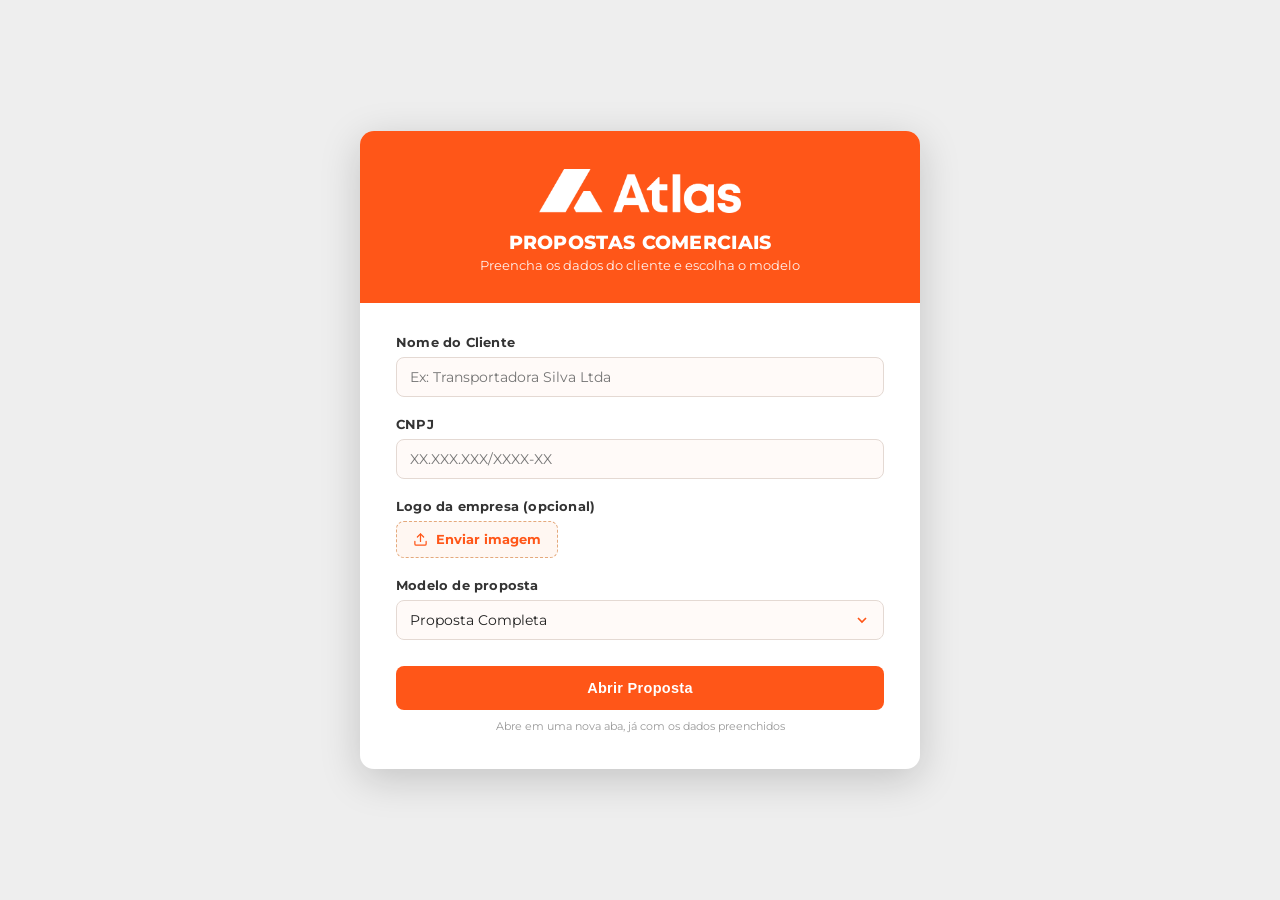
<file: index.html>
<!DOCTYPE html>
<html lang="pt-BR">
<head>
<meta charset="UTF-8">
<meta name="viewport" content="width=device-width, initial-scale=1.0">
<title>Propostas Atlas — Selecionar Modelo</title>
<style>
@import url('https://fonts.googleapis.com/css2?family=Montserrat:wght@400;500;600;700;800&display=swap');
:root{
  --atlas-orange:#FF5618; --atlas-orange-2:#FF8008; --atlas-yellow:#FFC500; --atlas-dark:#333333;
}
*{box-sizing:border-box;}
html,body{margin:0;padding:0;}
body{
  font-family:'Montserrat',Arial,sans-serif;
  background:#eee;
  min-height:100vh;
  display:flex;align-items:center;justify-content:center;
  padding:30px 16px;
}
.hub-card{
  width:100%;max-width:560px;background:#fff;border-radius:14px;overflow:hidden;
  box-shadow:0 10px 40px rgba(0,0,0,.18);
}
.hub-header{
  position:relative;background:var(--atlas-orange);color:#fff;padding:38px 36px 30px;overflow:hidden;text-align:center;
}
.hub-header-diagonal{
  position:absolute;inset:0;background:var(--atlas-orange-2);
  clip-path:polygon(62% 0,100% 0,100% 100%,34% 100%);z-index:0;
}
.hub-header > *{position:relative;z-index:1;}
.hub-logo{height:44px;margin-bottom:14px;}
.hub-title{font-size:19px;font-weight:800;letter-spacing:.3px;margin:0 0 4px;}
.hub-subtitle{font-size:12.5px;opacity:.92;}
.hub-body{padding:32px 36px 36px;}
.hub-field{margin-bottom:20px;}
.hub-label{display:block;font-size:12.5px;font-weight:700;color:#333;margin-bottom:7px;letter-spacing:.2px;}
.hub-input{
  width:100%;border:1.6px solid #e4d9d3;border-radius:8px;padding:11px 13px;
  font-family:'Montserrat',Arial,sans-serif;font-size:13.5px;color:#222;background:#fffaf8;
  outline:none;transition:border-color .15s;
}
.hub-input:focus{border-color:var(--atlas-orange);background:#fff;}
.hub-logo-row{display:flex;align-items:center;gap:14px;}
.hub-upload-btn{
  display:inline-flex;align-items:center;gap:8px;border:1.6px dashed #e4a97c;border-radius:8px;
  padding:10px 16px;font-size:12.5px;font-weight:700;color:var(--atlas-orange);background:#fff7f2;
  cursor:pointer;transition:background .15s;
}
.hub-upload-btn:hover{background:#ffece0;}
.hub-upload-btn input{display:none;}
.hub-logo-preview{
  height:46px;width:46px;border-radius:8px;object-fit:contain;background:#f3f3f3;
  border:1px solid #eee;display:none;padding:3px;
}
.hub-select{
  width:100%;border:1.6px solid #e4d9d3;border-radius:8px;padding:11px 13px;
  font-family:'Montserrat',Arial,sans-serif;font-size:13.5px;color:#222;background:#fffaf8 url('data:image/svg+xml;utf8,<svg xmlns="http://www.w3.org/2000/svg" viewBox="0 0 24 24" fill="none" stroke="%23FF5618" stroke-width="2.5"><polyline points="6 9 12 15 18 9"/></svg>') no-repeat right 13px center/16px;
  appearance:none;-webkit-appearance:none;outline:none;cursor:pointer;
}
.hub-select:focus{border-color:var(--atlas-orange);}
.hub-open-btn{
  width:100%;background:var(--atlas-orange);color:#fff;border:none;border-radius:8px;
  padding:14px;font-size:14.5px;font-weight:800;letter-spacing:.3px;cursor:pointer;margin-top:6px;
  transition:background .15s,transform .15s;
}
.hub-open-btn:hover{background:#e04710;transform:translateY(-1px);}
.hub-hint{font-size:11px;color:#999;margin-top:9px;text-align:center;}
</style>
</head>
<body>
<div class="hub-card">
  <div class="hub-header">
    <div class="hub-header-diagonal"></div>
    <img class="hub-logo" src="[data-uri]" alt="Atlas">
    <div class="hub-title">PROPOSTAS COMERCIAIS</div>
    <div class="hub-subtitle">Preencha os dados do cliente e escolha o modelo</div>
  </div>
  <div class="hub-body">
    <div class="hub-field">
      <label class="hub-label" for="hubNome">Nome do Cliente</label>
      <input id="hubNome" class="hub-input" type="text" placeholder="Ex: Transportadora Silva Ltda">
    </div>
    <div class="hub-field">
      <label class="hub-label" for="hubCnpj">CNPJ</label>
      <input id="hubCnpj" class="hub-input" type="text" placeholder="XX.XXX.XXX/XXXX-XX">
    </div>
    <div class="hub-field">
      <label class="hub-label">Logo da empresa (opcional)</label>
      <div class="hub-logo-row">
        <label class="hub-upload-btn">
          <svg width="15" height="15" viewBox="0 0 24 24" fill="none" stroke="currentColor" stroke-width="2" stroke-linecap="round" stroke-linejoin="round"><path d="M21 15v4a2 2 0 0 1-2 2H5a2 2 0 0 1-2-2v-4"></path><polyline points="17 8 12 3 7 8"></polyline><line x1="12" y1="3" x2="12" y2="15"></line></svg>
          Enviar imagem
          <input type="file" accept="image/*" onchange="onLogoSelected(this)">
        </label>
        <img id="hubLogoPreview" class="hub-logo-preview" alt="Preview do logo">
      </div>
    </div>
    <div class="hub-field">
      <label class="hub-label" for="hubSelect">Modelo de proposta</label>
      <select id="hubSelect" class="hub-select">
        <option value="Modelo_Proposta_Completa_FINAL_REVISADO.html">Proposta Completa</option><option value="Modelo_Proposta_GR_FINAL_REVISADO.html">Gerenciamento de Risco (GR)</option><option value="Modelo_Proposta_Profile_Cadastro_Consulta_FINAL_REVISADO.html">Atlas PROFILE — Cadastro e Consulta</option><option value="Modelo_Proposta_Profile_GR_Avulso_FINAL_REVISADO.html">Atlas PROFILE + GR Avulso</option><option value="Modelo_Proposta_Profile_RH_FINAL_REVISADO.html">Atlas PROFILE — RH</option><option value="Modelo_Proposta_Torre_Logistica_Connect_FINAL_REVISADO.html">Torre de Controle Logística (Connect)</option>
      </select>
    </div>
    <button class="hub-open-btn" onclick="abrirProposta()">Abrir Proposta</button>
    <div class="hub-hint">Abre em uma nova aba, já com os dados preenchidos</div>
  </div>
</div>

<script>
var logoDataUrl = null;
function onLogoSelected(input){
  var file = input.files && input.files[0];
  if(!file) return;
  var reader = new FileReader();
  reader.onload = function(e){
    var img = new Image();
    img.onload = function(){
      var maxW = 220;
      var scale = Math.min(1, maxW / img.width);
      var canvas = document.createElement('canvas');
      canvas.width = Math.round(img.width * scale);
      canvas.height = Math.round(img.height * scale);
      var ctx = canvas.getContext('2d');
      ctx.drawImage(img, 0, 0, canvas.width, canvas.height);
      logoDataUrl = canvas.toDataURL('image/png');
      var prev = document.getElementById('hubLogoPreview');
      prev.src = logoDataUrl;
      prev.style.display = 'inline-block';
    };
    img.src = e.target.result;
  };
  reader.readAsDataURL(file);
}
function abrirProposta(){
  var nome = document.getElementById('hubNome').value.trim();
  var cnpj = document.getElementById('hubCnpj').value.trim();
  var arquivo = document.getElementById('hubSelect').value;
  if(logoDataUrl){
    sessionStorage.setItem('atlasLogoDataUrl', logoDataUrl);
  } else {
    sessionStorage.removeItem('atlasLogoDataUrl');
  }
  var url = arquivo + '?';
  var qs = [];
  if(nome) qs.push('nome=' + encodeURIComponent(nome));
  if(cnpj) qs.push('cnpj=' + encodeURIComponent(cnpj));
  url += qs.join('&');
  window.open(url, '_blank');
}
</script>
<script>
var atlasBxWebhook = "https://atlasgr.bitrix24.com.br/rest/450/gr94fas79p1nizci/";

function buscarBitrixHub() {
  var input = document.getElementById('bxHubSearch');
  var term = input ? input.value.trim() : '';
  if(!term) return;
  
  var btn = event ? event.target : null;
  if(btn) btn.textContent = '...';

  var pCompany = fetch(atlasBxWebhook + "crm.company.list.json", {
    method: 'POST',
    headers: { 'Content-Type': 'application/json' },
    body: JSON.stringify({ filter: { "%TITLE": term }, select: ["ID", "TITLE"] })
  }).then(function(r){ return r.json(); }).catch(function(){ return {result:[]}; });

  var pLead = fetch(atlasBxWebhook + "crm.lead.list.json", {
    method: 'POST',
    headers: { 'Content-Type': 'application/json' },
    body: JSON.stringify({ filter: { "%TITLE": term }, select: ["ID", "TITLE", "COMPANY_TITLE"] })
  }).then(function(r){ return r.json(); }).catch(function(){ return {result:[]}; });

  var pDeal = fetch(atlasBxWebhook + "crm.deal.list.json", {
    method: 'POST',
    headers: { 'Content-Type': 'application/json' },
    body: JSON.stringify({ filter: { "%TITLE": term }, select: ["ID", "TITLE", "COMPANY_ID"] })
  }).then(function(r){ return r.json(); }).catch(function(){ return {result:[]}; });

  var pContact = fetch(atlasBxWebhook + "crm.contact.list.json", {
    method: 'POST',
    headers: { 'Content-Type': 'application/json' },
    body: JSON.stringify({ filter: { "%NAME": term }, select: ["ID", "NAME", "LAST_NAME"] })
  }).then(function(r){ return r.json(); }).catch(function(){ return {result:[]}; });

  Promise.all([pCompany, pLead, pDeal, pContact]).then(function(results){
    if(btn) btn.textContent = 'Buscar';
    var sel = document.getElementById('bxHubResults');
    sel.innerHTML = '<option value="">Selecione o cliente...</option>';
    var count = 0;

    // 1. Companies
    if(results[0] && results[0].result && results[0].result.length > 0){
      results[0].result.forEach(function(c){
        count++;
        var opt = document.createElement('option');
        opt.value = c.ID;
        opt.textContent = '[Empresa] ' + c.TITLE;
        opt.dataset.type = 'company';
        opt.dataset.title = c.TITLE;
        sel.appendChild(opt);
      });
    }

    // 2. Leads
    if(results[1] && results[1].result && results[1].result.length > 0){
      results[1].result.forEach(function(l){
        count++;
        var opt = document.createElement('option');
        opt.value = l.ID;
        var t = l.TITLE || l.COMPANY_TITLE || 'Lead #' + l.ID;
        opt.textContent = '[Lead] ' + t;
        opt.dataset.type = 'lead';
        opt.dataset.title = t;
        sel.appendChild(opt);
      });
    }

    // 3. Deals
    if(results[2] && results[2].result && results[2].result.length > 0){
      results[2].result.forEach(function(d){
        count++;
        var opt = document.createElement('option');
        opt.value = d.ID;
        opt.textContent = '[NegÃ³cio] ' + d.TITLE;
        opt.dataset.type = 'deal';
        opt.dataset.title = d.TITLE;
        opt.dataset.companyId = d.COMPANY_ID || '';
        sel.appendChild(opt);
      });
    }

    // 4. Contacts
    if(results[3] && results[3].result && results[3].result.length > 0){
      results[3].result.forEach(function(ct){
        count++;
        var opt = document.createElement('option');
        opt.value = ct.ID;
        var n = ((ct.NAME || '') + ' ' + (ct.LAST_NAME || '')).trim() || 'Contato #' + ct.ID;
        opt.textContent = '[Contato] ' + n;
        opt.dataset.type = 'contact';
        opt.dataset.title = n;
        sel.appendChild(opt);
      });
    }

    if(count > 0){
      sel.style.display = 'block';
    } else {
      sel.style.display = 'none';
      alert("Nenhum cliente encontrado no Bitrix24 da Atlas GR.");
    }
  }).catch(function(err){
    if(btn) btn.textContent = 'Buscar';
    alert("Erro ao buscar no Bitrix24.");
    console.error(err);
  });
}

function selecionarBitrixHub() {
  var sel = document.getElementById('bxHubResults');
  var id = sel.value;
  if(!id) return;
  var opt = sel.options[sel.selectedIndex];
  var title = opt.dataset.title || opt.text;
  
  var elNome = document.getElementById('hubNome');
  if(elNome) {
    elNome.value = title;
  }

  var entityTypeMap = { 'lead': 1, 'deal': 2, 'contact': 3, 'company': 4 };
  var typeId = entityTypeMap[opt.dataset.type] || 4;

  var reqUrl = atlasBxWebhook + "crm.requisite.list.json";
  fetch(reqUrl, {
    method: 'POST',
    headers: { 'Content-Type': 'application/json' },
    body: JSON.stringify({ filter: { "ENTITY_ID": id, "ENTITY_TYPE_ID": typeId }, select: ["RQ_CNPJ"] })
  })
  .then(function(r){ return r.json(); })
  .then(function(reqData){
    var finalCnpj = null;
    if(reqData.result && reqData.result.length > 0){
      for(var i=0; i<reqData.result.length; i++){
        if(reqData.result[i].RQ_CNPJ) {
          finalCnpj = reqData.result[i].RQ_CNPJ;
          break;
        }
      }
    }
    if(finalCnpj) {
      var elCnpj = document.getElementById('hubCnpj');
      if(elCnpj) {
        elCnpj.value = finalCnpj;
      }
    }
  }).catch(function(){});
}
</script>
</body>
</html>
</file>
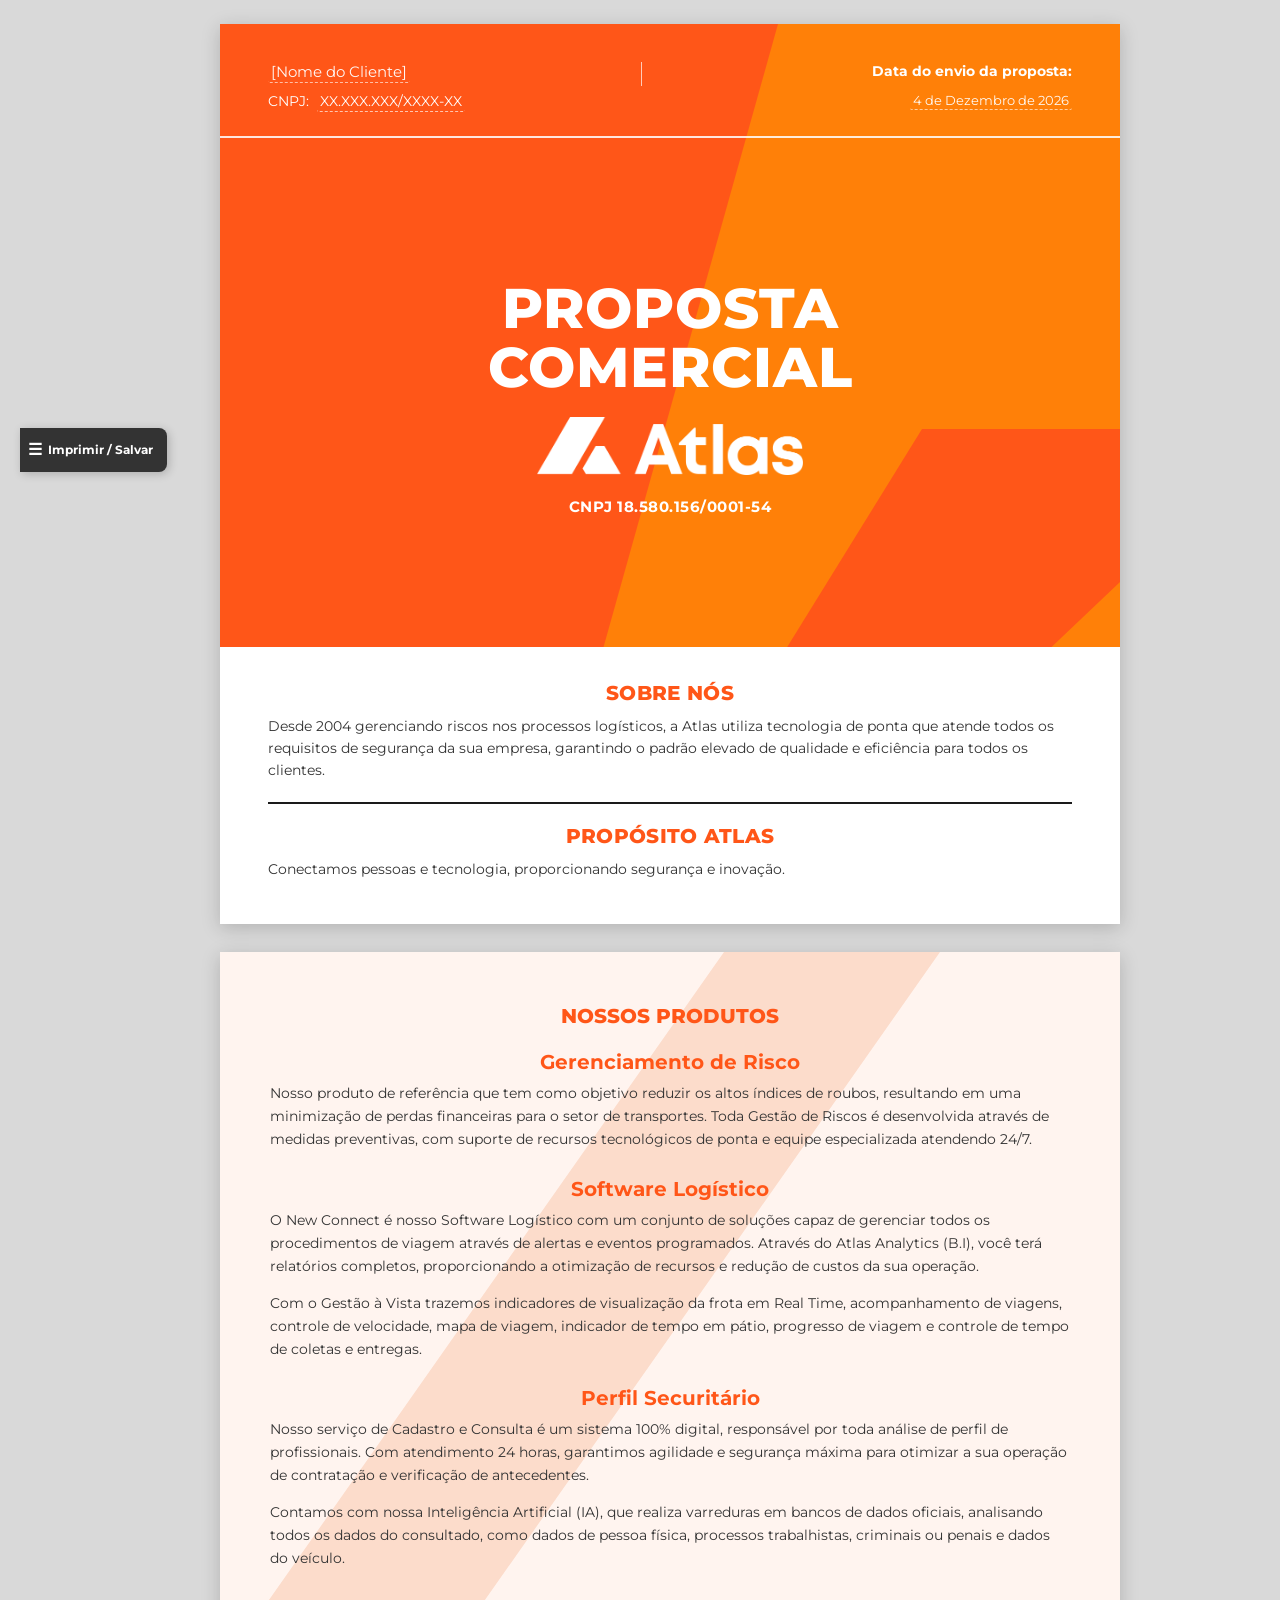
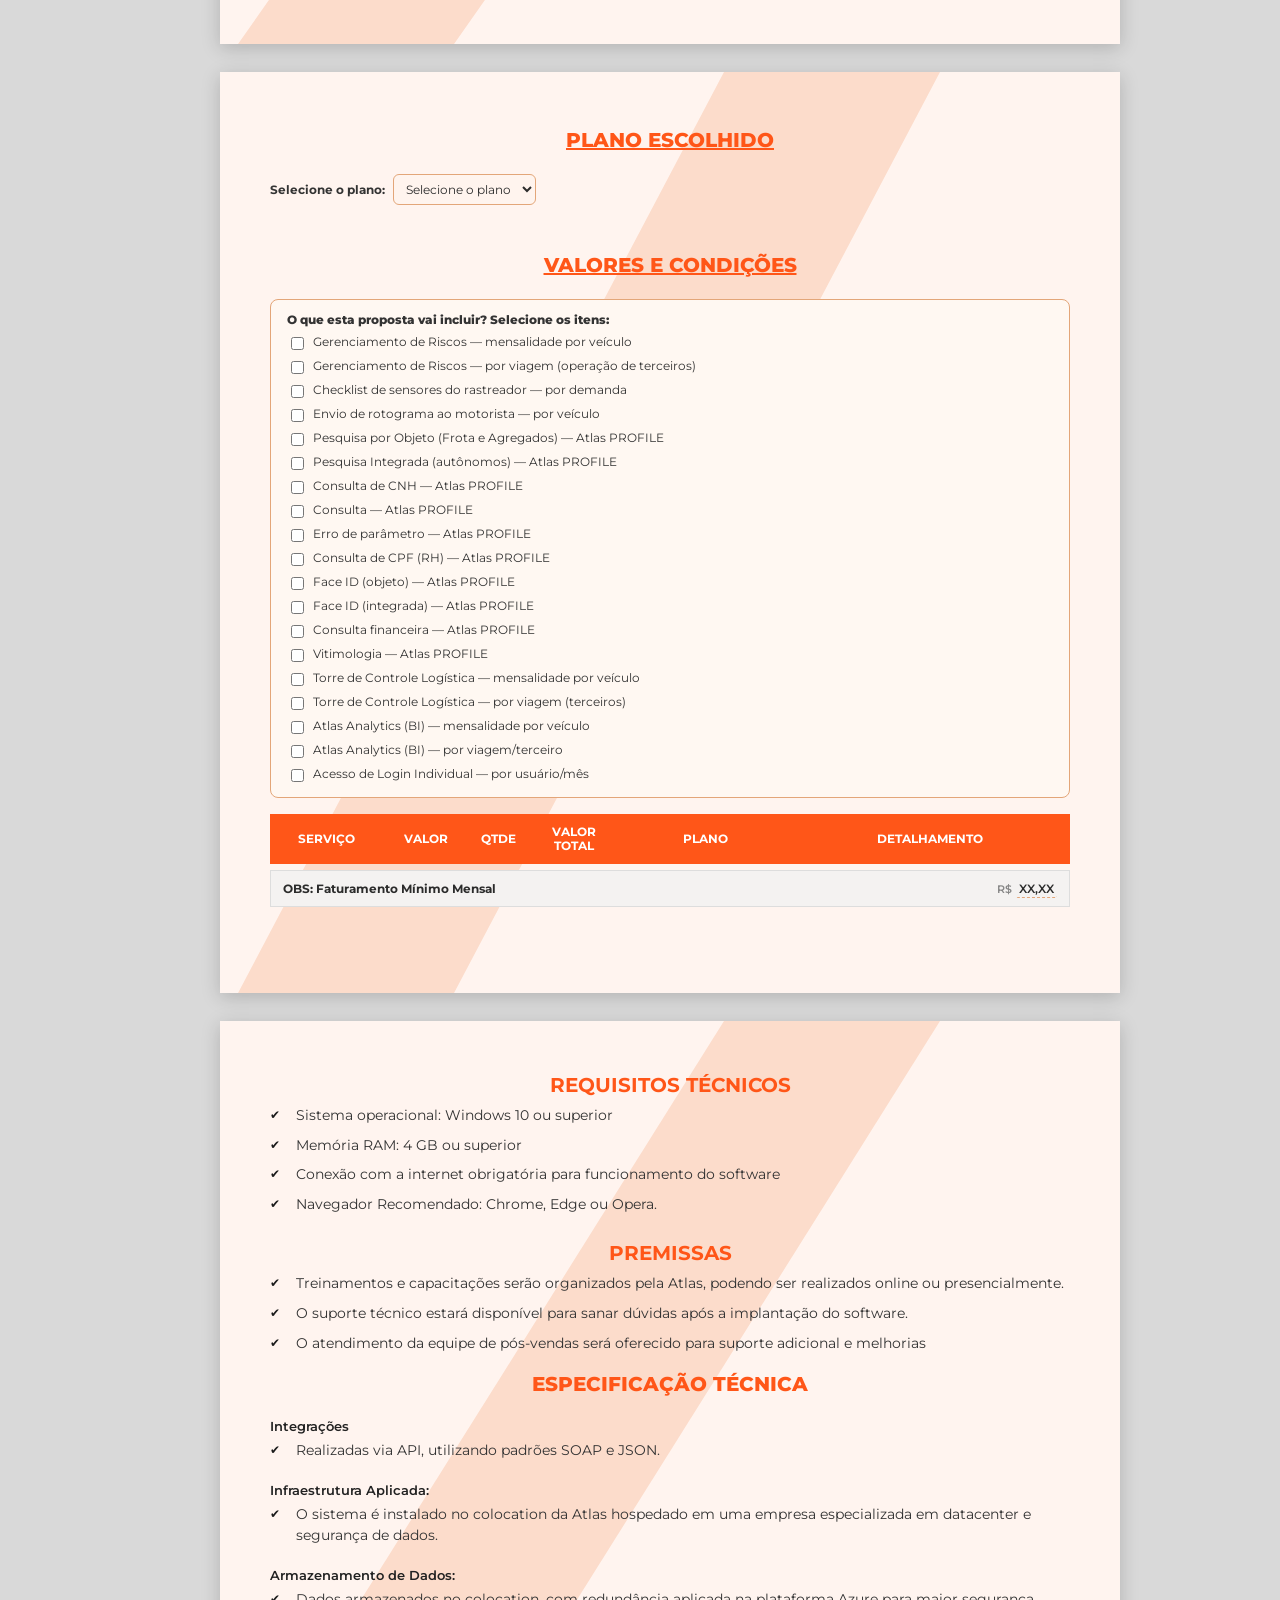
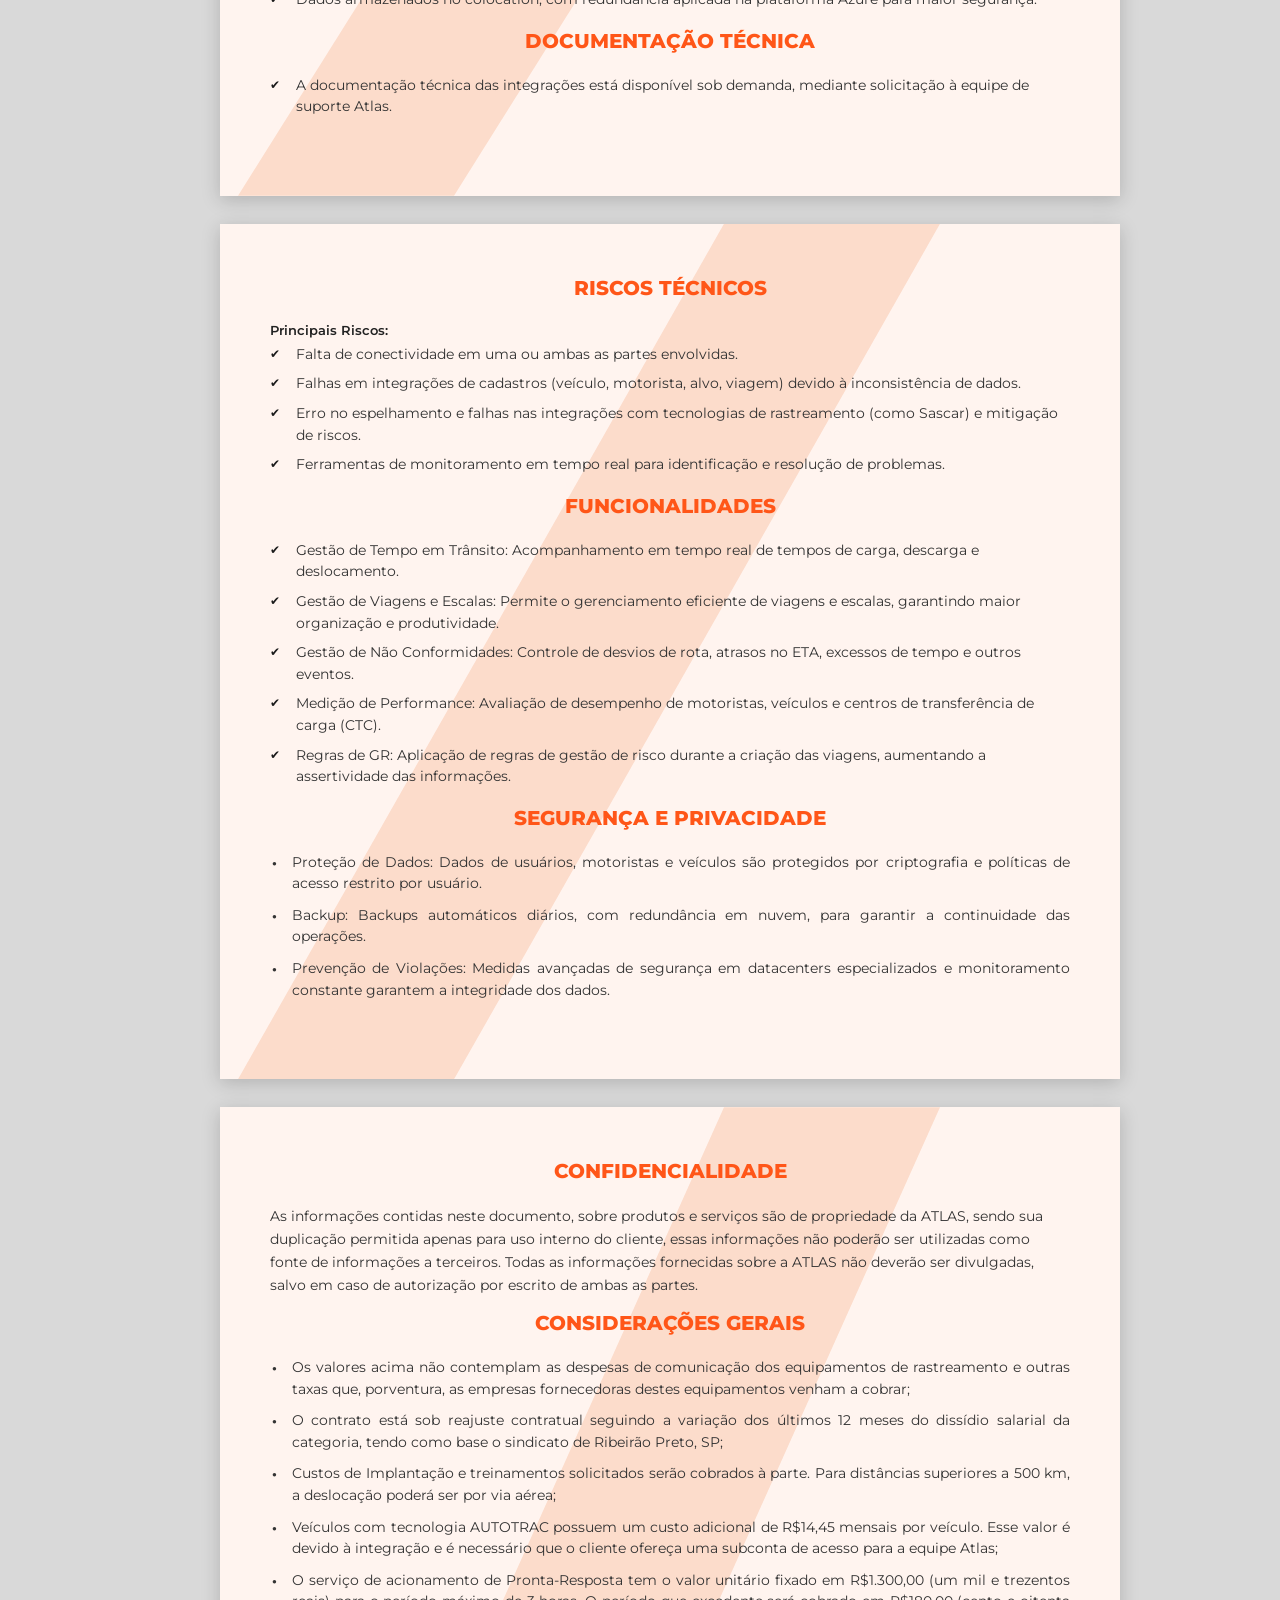
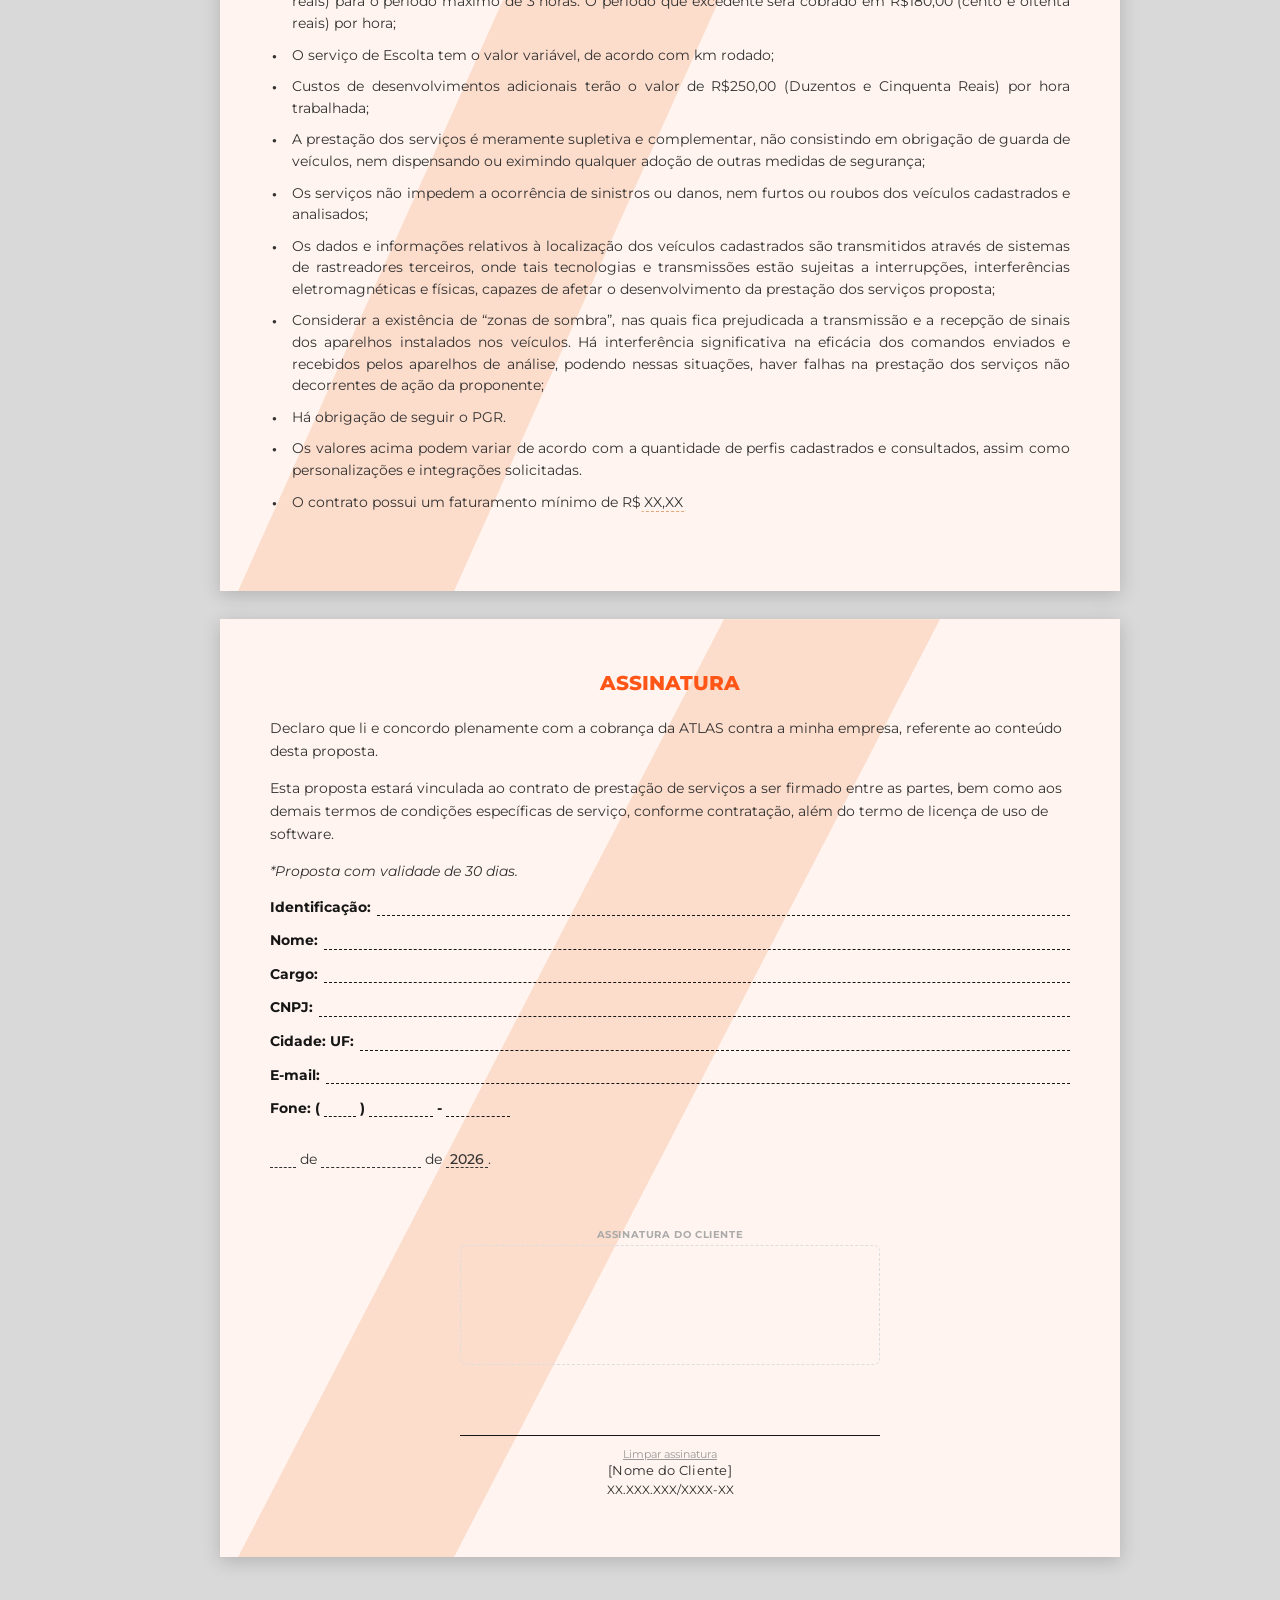
<file: Modelo_Proposta_Completa_FINAL_REVISADO.html>
<!DOCTYPE html>
<html lang="pt-BR">
<head>
<meta charset="UTF-8">
<meta name="viewport" content="width=device-width, initial-scale=1.0">
<title>Proposta Comercial Completa — Atlas</title>
<style>
@import url('https://fonts.googleapis.com/css2?family=Montserrat:wght@400;500;600;700;800&display=swap');

:root{
  --atlas-orange:#FF5618;
  --atlas-orange-2:#FF8008;
  --atlas-yellow:#FFC500;
  --atlas-dark:#333333;
  --peach-light:#FFF4EF;
  --peach-band:#FCDCCB;
  --text:#2b2b2b;
}

*{box-sizing:border-box;}
html,body{margin:0;padding:0;}
body{
  font-family:'Montserrat',Arial,sans-serif;
  background:#d9d9d9;
  color:var(--text);
  -webkit-font-smoothing:antialiased;
  padding-left:60px;
  transition:padding-left .2s;
}
body.sidebar-expanded{padding-left:250px;}

.doc{
  max-width:900px;
  margin:0 auto;
  background:#d9d9d9;
  padding:24px 0 60px;
}

.page{
  position:relative;
  width:100%;
  min-height:560px;
  background:#ffffff;
  overflow:hidden;
  margin:0 auto 28px;
  box-shadow:0 4px 18px rgba(0,0,0,.18);
}

/* ---------- PRINT BUTTON ---------- */
.print-btn{
  position:fixed;
  top:20px;
  right:20px;
  z-index:1000;
  display:flex;
  align-items:center;
  gap:8px;
  background:var(--atlas-orange);
  color:#fff;
  border:none;
  border-radius:30px;
  padding:12px 20px;
  font-family:'Montserrat',Arial,sans-serif;
  font-size:13.5px;
  font-weight:700;
  letter-spacing:.2px;
  cursor:pointer;
  box-shadow:0 4px 14px rgba(0,0,0,.28);
  transition:background .15s,transform .15s;
}
.print-btn:hover{background:#e04710;transform:translateY(-1px);}
.print-btn:active{transform:translateY(0);}
.print-btn svg{width:17px;height:17px;flex-shrink:0;}
.download-btn{
  position:fixed;
  top:74px;
  right:20px;
  z-index:1000;
  display:flex;
  align-items:center;
  gap:8px;
  background:var(--atlas-dark);
  color:#fff;
  border:none;
  border-radius:30px;
  padding:12px 20px;
  font-family:'Montserrat',Arial,sans-serif;
  font-size:13.5px;
  font-weight:700;
  letter-spacing:.2px;
  cursor:pointer;
  box-shadow:0 4px 14px rgba(0,0,0,.28);
  transition:background .15s,transform .15s;
}
.download-btn:hover{background:#1a1a1a;transform:translateY(-1px);}
.download-btn:active{transform:translateY(0);}
.download-btn svg{width:17px;height:17px;flex-shrink:0;}
.bitrix-btn{
  position:fixed;
  top:128px;
  right:20px;
  z-index:1000;
  display:flex;
  align-items:center;
  gap:8px;
  background:#2FC7F7;
  color:#fff;
  border:none;
  border-radius:30px;
  padding:12px 20px;
  font-family:'Montserrat',Arial,sans-serif;
  font-size:13.5px;
  font-weight:700;
  letter-spacing:.2px;
  cursor:pointer;
  box-shadow:0 4px 14px rgba(0,0,0,.28);
  transition:background .15s,transform .15s;
}
.bitrix-btn:hover{background:#1CAEDE;transform:translateY(-1px);}
.bitrix-btn:active{transform:translateY(0);}
.bitrix-btn svg{width:17px;height:17px;flex-shrink:0;}
.mic-btn{
  position:fixed;
  top:182px;
  right:20px;
  z-index:1000;
  display:flex;
  align-items:center;
  gap:8px;
  background:#8e44ad;
  color:#fff;
  border:none;
  border-radius:30px;
  padding:12px 20px;
  font-family:'Montserrat',Arial,sans-serif;
  font-size:13.5px;
  font-weight:700;
  letter-spacing:.2px;
  cursor:pointer;
  box-shadow:0 4px 14px rgba(0,0,0,.28);
  transition:background .15s,transform .15s;
}
.mic-btn:hover{background:#6f3585;transform:translateY(-1px);}
.mic-btn:active{transform:translateY(0);}
.mic-btn svg{width:17px;height:17px;flex-shrink:0;}
.voice-cmd-btn{
  position:fixed;
  top:236px;
  right:20px;
  z-index:1000;
  display:flex;
  align-items:center;
  gap:8px;
  background:#16a085;
  color:#fff;
  border:none;
  border-radius:30px;
  padding:12px 20px;
  font-family:'Montserrat',Arial,sans-serif;
  font-size:13.5px;
  font-weight:700;
  letter-spacing:.2px;
  cursor:pointer;
  box-shadow:0 4px 14px rgba(0,0,0,.28);
  transition:background .15s,transform .15s;
}
.voice-cmd-btn:hover{background:#118a70;transform:translateY(-1px);}
.voice-cmd-btn:active{transform:translateY(0);}
.voice-cmd-btn svg{width:17px;height:17px;flex-shrink:0;}
.voice-cmd-btn.listening{background:#e67e22;animation:micPulse 1.2s infinite;}
.voice-cmd-status{
  position:fixed;
  top:290px;
  right:20px;
  z-index:1000;
  max-width:260px;
  background:#fff;
  border:1.4px solid #16a085;
  border-radius:10px;
  padding:10px 14px;
  font-family:'Montserrat',Arial,sans-serif;
  font-size:11.5px;
  color:#333;
  line-height:1.4;
  box-shadow:0 4px 14px rgba(0,0,0,.2);
}
.app-sidebar{
  position:fixed;
  top:50%;
  left:20px;
  transform:translateY(-50%);
  z-index:1000;
  display:flex;
  flex-direction:row-reverse;
  align-items:flex-start;
}
.sidebar-toggle{
  background:var(--atlas-dark);
  color:#fff;
  border:none;
  border-radius:0 8px 8px 0;
  height:44px;
  padding:0 14px 0 8px;
  display:flex;
  align-items:center;
  gap:6px;
  cursor:pointer;
  font-family:'Montserrat',Arial,sans-serif;
  font-size:12px;
  font-weight:700;
  white-space:nowrap;
  box-shadow:2px 2px 10px rgba(0,0,0,.2);
  flex-shrink:0;
}
.sidebar-toggle-icon{font-size:16px;line-height:1;}
.sidebar-panel{
  display:flex;
  flex-direction:column;
  gap:8px;
  background:#fff;
  border-radius:12px 0 12px 12px;
  padding:14px;
  box-shadow:0 6px 24px rgba(0,0,0,.25);
  width:190px;
  max-height:80vh;
  overflow-y:auto;
}
.sidebar-panel.collapsed{display:none;}
.sidebar-title{
  font-family:'Montserrat',Arial,sans-serif;
  font-size:11px;
  font-weight:800;
  letter-spacing:.4px;
  text-transform:uppercase;
  color:#999;
  margin-bottom:2px;
}
.app-sidebar .print-btn,
.app-sidebar .download-btn,
.app-sidebar .bitrix-btn,
.app-sidebar .mic-btn,
.app-sidebar .voice-cmd-btn{
  position:static;
  top:auto;right:auto;
  width:100%;
  box-shadow:none;
  justify-content:flex-start;
  padding:10px 12px;
  font-size:12.5px;
}
.app-sidebar .voice-cmd-status{
  position:static;
  top:auto;right:auto;
  width:100%;
  max-width:none;
  margin-top:0;
  box-sizing:border-box;
}
.mic-btn.listening{background:#e74c3c;animation:micPulse 1.2s infinite;}
@keyframes micPulse{
  0%{box-shadow:0 4px 14px rgba(231,76,60,.55);}
  50%{box-shadow:0 4px 26px rgba(231,76,60,.95);}
  100%{box-shadow:0 4px 14px rgba(231,76,60,.55);}
}
.bitrix-modal-overlay{
  position:fixed;inset:0;background:rgba(0,0,0,.55);z-index:2000;
  display:flex;align-items:center;justify-content:center;padding:20px;
}
.bitrix-modal{
  background:#fff;border-radius:12px;max-width:520px;width:100%;max-height:85vh;overflow-y:auto;
  padding:24px;box-shadow:0 20px 60px rgba(0,0,0,.3);
  font-family:'Montserrat',Arial,sans-serif;
}
.bitrix-modal-title{font-size:16px;font-weight:800;color:var(--atlas-dark);margin-bottom:16px;}
.bitrix-field{font-size:12.5px;color:#333;margin-bottom:10px;line-height:1.5;}
.bitrix-field ul{margin:6px 0 0;padding-left:18px;}
.bitrix-field li{margin-bottom:4px;}
.bitrix-modal-actions{display:flex;justify-content:flex-end;gap:10px;margin-top:18px;}
.bitrix-modal-cancel{background:#eee;color:#333;border:none;border-radius:8px;padding:10px 18px;font-family:'Montserrat',Arial,sans-serif;font-weight:700;font-size:12.5px;cursor:pointer;}
.bitrix-modal-confirm{background:#2FC7F7;color:#fff;border:none;border-radius:8px;padding:10px 18px;font-family:'Montserrat',Arial,sans-serif;font-weight:700;font-size:12.5px;cursor:pointer;}
.bitrix-modal-confirm:disabled{opacity:.6;cursor:not-allowed;}
.bitrix-status{margin-top:12px;font-size:12px;font-weight:700;}
.bitrix-status-ok{color:#1a8f4c;}
.bitrix-status-error{color:#c0392b;}
.bitrix-search-btn{background:#eef8fd;color:#1CAEDE;border:1px solid #2FC7F7;border-radius:6px;padding:3px 8px;font-size:10.5px;font-weight:700;cursor:pointer;margin-left:6px;font-family:'Montserrat',Arial,sans-serif;}
.bitrix-search-btn:hover{background:#2FC7F7;color:#fff;}
.bitrix-id-input{border:1.2px solid #ccc;border-radius:6px;padding:4px 6px;font-size:12px;font-family:'Montserrat',Arial,sans-serif;width:110px;}
.bitrix-search-status{font-size:11px;font-weight:700;margin-left:8px;}

@media print{
  * { -webkit-print-color-adjust:exact !important; print-color-adjust:exact !important; color-adjust:exact !important; }
  body{background:#fff;padding-left:0 !important;}
  .doc{padding:0;max-width:none;background:#fff;}
  .page{box-shadow:none;margin:0;page-break-after:always;min-height:0;}
  .print-btn{display:none !important;}
  .item-picker{display:none !important;}
  .download-btn{display:none !important;}
  .bitrix-btn{display:none !important;}
  .bitrix-modal-overlay{display:none !important;}
  .mic-btn{display:none !important;}
  .voice-cmd-btn{display:none !important;}
  .voice-cmd-status{display:none !important;}
  .app-sidebar{display:none !important;}
  .plan-select-row{display:none !important;}
  .editable-field{border-bottom:none !important;background:transparent !important;padding:0 !important;}
  .editable-cell{background:transparent !important;}
  .valor-input,.qtde-input{border-bottom:none !important;background:transparent !important;}
  .line-total-cell{background:transparent !important;}
  .sig-field .rule,.fone-seg,.sig-date .u{border-bottom:1.6px solid #161616 !important;background:transparent !important;}
  .sig-pad{display:none !important;}
  .sig-pad-print-img{display:block !important;width:420px;height:120px;margin:0 auto;}
  .sig-clear-btn{display:none !important;}
  .add-range-btn{display:none !important;}
  .remove-range-btn{display:none !important;}
  .row-range-select{display:none !important;}
}

/* ---------- COVER ---------- */
.cover{
  background:var(--atlas-orange);
  color:#fff;
  min-height:900px;
  display:flex;
  flex-direction:column;
}
.cover-diagonal{
  position:absolute;
  inset:0;
  background:var(--atlas-orange-2);
  clip-path:polygon(62% 0, 100% 0, 100% 100%, 34% 100%);
  z-index:0;
}
.cover-diagonal-2{
  position:absolute;
  inset:0;
  background:var(--atlas-orange);
  clip-path:polygon(78% 45%, 100% 45%, 100% 62%, 60% 100%, 44% 100%);
  z-index:0;
}
.cover-top{
  position:relative;
  z-index:1;
  padding:38px 48px 26px;
  border-bottom:2px solid rgba(255,255,255,.85);
}
.cover-top-row{
  display:flex;
  justify-content:space-between;
  align-items:flex-start;
  gap:24px;
}
.cover-client{font-size:15px;opacity:.95;}
.client-logo-img{height:34px;max-width:90px;object-fit:contain;border-radius:3px;background:#fff;padding:2px;}
.cover-divider{
  width:1px;align-self:stretch;background:rgba(255,255,255,.7);margin:0 6px;
}
.cover-date-label{font-weight:700;font-size:14px;margin-bottom:6px;}
.cover-date-value{font-size:13px;opacity:.95;}
.cover-cnpj-row{margin-top:14px;font-size:14px;}
.cover-cnpj-row b{font-weight:600;margin-right:6px;}
.cover-top .editable-field{
  outline:none;
  border-bottom:1.4px dashed rgba(255,255,255,.65);
  padding:0 3px 1px;
  cursor:text;
  border-radius:2px;
}
.cover-top .editable-field:hover{background:rgba(255,255,255,.14);}
.cover-top .editable-field:focus{border-bottom:1.4px solid #fff;background:rgba(255,255,255,.2);}

.editable-field{
  outline:none;
  border-bottom:1.4px dashed #e3a679;
  padding:0 3px 1px;
  cursor:text;
  border-radius:2px;
}
.editable-field:hover{background:#fff4ee;}
.editable-field:focus{border-bottom:1.4px solid var(--atlas-orange);background:#fff4ee;}
.editable-cell{outline:none;cursor:text;border-radius:2px;}
.editable-cell:hover{background:#fff4ee;}
.editable-cell:focus{outline:1.4px dashed var(--atlas-orange);background:#fff4ee;}

.cover-mid{
  position:relative;z-index:1;
  flex:1;
  display:flex;flex-direction:column;align-items:center;justify-content:center;
  text-align:center;
  padding:30px 20px 20px;
}
.cover-title{
  font-size:56px;
  font-weight:800;
  line-height:1.05;
  letter-spacing:1px;
  margin:0 0 6px;
}
.cover-logo{
  height:58px;
  margin:14px 0 22px;
}
.cover-atlas-cnpj{
  font-size:15px;
  font-weight:700;
  letter-spacing:.5px;
}

.cover-white{
  position:relative;z-index:1;
  background:#fff;
  color:var(--text);
  padding:34px 48px 44px;
}
.cover-white h3{
  color:var(--atlas-orange);
  font-size:20px;
  font-weight:800;
  letter-spacing:.3px;
  margin:0 0 10px;
  text-align:center;
}
.cover-white p{
  font-size:13.5px;
  line-height:1.65;
  margin:0;
  color:#333;
}
.cover-rule{
  border:none;border-top:2px solid #1a1a1a;margin:20px 0;
}

/* ---------- INNER PAGES ---------- */
.inner{
  min-height:560px;
  background:var(--peach-light);
  padding:52px 50px 60px;
}
.inner-diagonal{
  position:absolute;
  inset:0;
  background:var(--peach-band);
  clip-path:polygon(56% 0, 80% 0, 26% 100%, 2% 100%);
  z-index:0;
}
.inner-diagonal-2{
  position:absolute;
  inset:0;
  background:var(--peach-band);
  opacity:.6;
  clip-path:polygon(20% 100%, 40% 100%, 30% 115%);
  z-index:0;
}
.inner-content{position:relative;z-index:1;}

.inner.white-bg{background:#fff;}
.inner.white-bg .inner-diagonal,.inner.white-bg .inner-diagonal-2{display:none;}

h2.sect{
  font-size:20px;
  font-weight:800;
  color:var(--atlas-orange);
  margin:0 0 22px;
  text-align:center;
}
h3.sub{
  font-size:20px;
  font-weight:700;
  color:var(--atlas-orange);
  margin:26px 0 8px;
  text-align:center;
}
h3.sub:first-of-type{margin-top:0;}
p.body-text{
  font-size:13.5px;
  line-height:1.7;
  margin:0 0 14px;
  color:#333;
}
.check-list{list-style:none;margin:6px 0 18px;padding:0;}
.check-list li{
  position:relative;
  padding-left:26px;
  font-size:13.5px;
  line-height:1.6;
  margin-bottom:8px;
  color:#333;
}
.check-list li::before{
  content:"\2714";
  position:absolute;left:0;top:0;
  color:#1a1a1a;
  font-size:12px;
}
.dot-list{list-style:none;margin:6px 0 18px;padding:0;}
.dot-list li{
  position:relative;
  padding-left:22px;
  font-size:13.5px;
  line-height:1.6;
  margin-bottom:10px;
  color:#333;
  text-align:justify;
}
.dot-list li::before{
  content:"\25CF";
  position:absolute;left:2px;top:0;
  color:#333;
  font-size:8px;
  top:5px;
}
.label-line{font-size:13px;font-weight:600;color:#222;margin:20px 0 6px;}

/* ---------- PLAN CARDS ---------- */
.plans-title{text-align:center;font-size:20px;font-weight:800;text-decoration:underline;margin:4px 0 22px;color:var(--atlas-orange);}
.plan-select-row{display:flex;align-items:center;gap:8px;margin:0 0 14px;font-size:12px;font-weight:700;color:#333;flex-wrap:wrap;}
.plan-select-row select{font-family:'Montserrat',Arial,sans-serif;font-size:12px;padding:6px 8px;border:1.4px solid #e3a679;border-radius:6px;background:#fff4ee;color:#2c2c2c;cursor:pointer;}
.plan-select-row select:focus{outline:none;border-color:var(--atlas-orange);}
.plans-wrap .plan-card{display:none;}
.plans-wrap{display:flex;gap:14px;margin-bottom:34px;align-items:stretch;}
.plan-card{flex:1;background:#fff;border:1px solid #eee;box-shadow:0 1px 6px rgba(0,0,0,.08);display:flex;flex-direction:column;}
.plan-head{padding:14px 10px;text-align:center;color:#fff;}
.plan-head .pname{font-weight:800;font-size:15px;letter-spacing:.5px;}
.plan-head .psub{font-size:9.5px;opacity:.9;margin-top:2px;}
.plan-standard .plan-head{background:var(--atlas-yellow);color:#3a2c00;}
.plan-pro .plan-head{background:var(--atlas-orange);}
.plan-premium .plan-head{background:var(--atlas-dark);}
.plan-body{padding:14px 14px 16px;flex:1;display:flex;flex-direction:column;}
.plan-body ul{list-style:disc;margin:0 0 10px;padding-left:16px;flex:1;}
.plan-body ul li{font-size:10.5px;line-height:1.5;margin-bottom:4px;color:#2c2c2c;}
.plan-add{font-size:10px;color:#2c2c2c;}
.plan-add b{font-weight:700;}

/* ---------- PRICING TABLE ---------- */
.item-picker{border:1px solid #e3a679;background:#fff8f2;border-radius:8px;padding:12px 16px;margin:0 0 16px;}
.item-picker-title{font-size:12px;font-weight:800;color:var(--atlas-dark);margin-bottom:8px;}
.item-picker-opt{display:flex;align-items:flex-start;gap:6px;font-size:11.5px;color:#333;margin-bottom:6px;cursor:pointer;line-height:1.35;}
.item-picker-opt input{margin-top:2px;flex-shrink:0;cursor:pointer;}
.item-picker-opt:last-child{margin-bottom:0;}
table.pricing{width:100%;border-collapse:collapse;margin-bottom:6px;font-size:11.5px;}
table.pricing th{
  background:var(--atlas-orange);color:#fff;font-weight:700;
  padding:10px 8px;text-align:center;border:1px solid var(--atlas-orange);
  font-size:11.5px;
}
table.pricing td{
  border:1px solid #ddd;padding:9px 8px;vertical-align:middle;color:#2c2c2c;
  background:#fff;
}
table.pricing td.svc{font-weight:600;text-align:left;}
table.pricing td.center{text-align:center;}
table.pricing td.detail{font-size:10.5px;line-height:1.4;}
.valor-input{
  width:64px;border:none;border-bottom:1.4px dashed #f0a980;background:transparent;
  font-family:'Montserrat',Arial,sans-serif;font-size:11.5px;font-weight:600;
  color:#2c2c2c;text-align:right;padding:1px 2px;
}
.valor-input:hover{background:#fff4ee;}
.valor-input:focus{outline:none;border-bottom:1.4px solid var(--atlas-orange);background:#fff4ee;}
.qtde-input{
  width:30px;border:none;border-bottom:1.4px dashed #f0a980;background:transparent;
  font-family:'Montserrat',Arial,sans-serif;font-size:11.5px;font-weight:600;
  color:#2c2c2c;text-align:center;padding:1px 2px;
}
.qtde-input:hover{background:#fff4ee;}
.qtde-input:focus{outline:none;border-bottom:1.4px solid var(--atlas-orange);background:#fff4ee;}
.line-total-cell{background:#fff7f2;}
.line-total{font-weight:800;color:var(--atlas-orange);}
.currency-prefix{color:#888;font-size:10.5px;margin-right:1px;}
.total-bar{
  display:flex;justify-content:space-between;align-items:center;
  background:var(--atlas-orange);color:#fff;
  border:1px solid var(--atlas-orange);
  padding:11px 14px;font-size:13px;font-weight:800;letter-spacing:.3px;
  margin-bottom:10px;
}
.total-bar .tval{font-size:15px;}
.row-range-select{display:block;margin:0 auto 3px;font-family:'Montserrat',Arial,sans-serif;font-size:9px;padding:1px 2px;border:1.2px dashed #e3a679;border-radius:4px;background:#fff4ee;color:#8a6a55;cursor:pointer;width:64px;}
.row-range-select:focus{outline:none;border-color:var(--atlas-orange);border-style:solid;}
.add-range-btn{display:block;margin:3px auto 0;width:16px;height:16px;line-height:13px;padding:0;font-size:11px;font-weight:800;border:1.2px solid #e3a679;border-radius:50%;background:#fff4ee;color:var(--atlas-orange);cursor:pointer;}
.add-range-btn:hover{background:var(--atlas-orange);color:#fff;}
table.pricing td.svc-repeat{font-weight:600;font-style:italic;color:#999;text-align:left;font-size:10.5px;}
.remove-range-btn{background:none;border:none;color:#c0392b;font-size:10px;font-family:'Montserrat',Arial,sans-serif;cursor:pointer;text-decoration:underline;padding:0;}
.obs-row{
  display:flex;justify-content:space-between;align-items:center;
  border:1px solid #ddd;background:#f4f2f1;
  padding:10px 12px;font-size:12px;font-weight:700;margin-bottom:26px;
}
.obs-row span.val{font-weight:600;}

/* ---------- SIGNATURE ---------- */
.sig-field{font-size:13.5px;font-weight:700;color:#161616;margin:16px 0;display:flex;align-items:baseline;white-space:nowrap;}
.sig-field .rule{
  flex:1;border-bottom:1.6px dashed #161616;margin-left:6px;
  outline:none;cursor:text;min-height:1.3em;font-weight:500;
}
.sig-field .rule:hover{background:#fff4ee;}
.sig-field .rule:focus{border-bottom:1.6px solid var(--atlas-orange);background:#fff4ee;}
.fone-line{font-size:13.5px;font-weight:700;color:#161616;margin:16px 0;}
.fone-seg{
  display:inline-block;min-width:64px;border-bottom:1.6px dashed #161616;
  outline:none;cursor:text;text-align:center;padding:0 2px;font-weight:500;
}
.fone-seg:hover{background:#fff4ee;}
.fone-seg:focus{border-bottom:1.6px solid var(--atlas-orange);background:#fff4ee;}
.fone-ddd{min-width:32px;}
.sig-date{margin:34px 0 60px;font-size:13.5px;color:#333;}
.sig-date .u{
  border-bottom:1.6px dashed #333;padding:0 4px;
  outline:none;cursor:text;display:inline-block;min-width:26px;text-align:center;font-weight:500;
}
.sig-date .u.month{min-width:100px;}
.sig-date .u:hover{background:#fff4ee;}
.sig-date .u:focus{border-bottom:1.6px solid var(--atlas-orange);background:#fff4ee;}
.sig-line{border-top:1.6px solid #161616;width:420px;margin:70px auto 10px;}
.sig-name{text-align:center;font-size:12.5px;letter-spacing:.3px;}
.sig-cnpj{text-align:center;font-size:12px;margin-top:4px;}
.sig-pad-label{text-align:center;font-size:10px;font-weight:700;letter-spacing:.6px;color:#aaa;text-transform:uppercase;margin:36px 0 4px;}
.sig-pad-wrap{width:420px;margin:0 auto;}
.sig-pad{display:block;width:420px;height:120px;touch-action:none;cursor:crosshair;border:1.4px dashed #ddd;border-radius:6px;background:transparent;}
.sig-pad-print-img{display:none;}
.sig-clear-btn{display:block;margin:6px auto 0;background:none;border:none;color:#999;font-size:10.5px;font-family:'Montserrat',Arial,sans-serif;cursor:pointer;text-decoration:underline;padding:2px;}
.sig-clear-btn:hover{color:var(--atlas-orange);}

.page-footer{
  position:absolute;bottom:14px;right:20px;font-size:9px;color:#bbb;z-index:2;
}
</style>
</head>
<body>
<div class="app-sidebar" id="appSidebar">
<button class="sidebar-toggle" id="sidebarToggle" onclick="toggleSidebar()" title="Mostrar/ocultar ferramentas"><span class="sidebar-toggle-icon">&#9776;</span><span class="sidebar-toggle-label">Imprimir / Salvar</span></button>
<div class="sidebar-panel collapsed" id="sidebarPanel">
<div class="sidebar-title">Ferramentas
<div style="background:#fff7f2; border:1px solid #ffd8c2; padding:10px; border-radius:8px; margin-top:6px; font-size:11px;">
  <b style="color:var(--atlas-orange); display:block; margin-bottom:4px;">ðŸ” Buscar no Bitrix24:</b>
  <input type="text" id="bxSideSearch" placeholder="Nome do cliente..." style="width:100%; border:1px solid #ccc; padding:4px 6px; border-radius:4px; font-size:11px; font-family:'Montserrat',Arial,sans-serif; margin-bottom:4px;">
  <button type="button" onclick="buscarBitrixSidebar()" style="width:100%; background:var(--atlas-orange); color:#fff; border:none; padding:4px 8px; border-radius:4px; font-weight:700; cursor:pointer; font-size:11px; font-family:'Montserrat',Arial,sans-serif;">Buscar Cliente</button>
  <select id="bxSideResults" style="display:none; width:100%; border:1px solid #ccc; padding:4px; border-radius:4px; font-size:11px; margin-top:4px; font-family:'Montserrat',Arial,sans-serif;" onchange="selecionarBitrixSidebar()"></select>
</div>
</div>
<button class="print-btn" onclick="window.print()" title="Imprimir ou salvar como PDF">
  <svg viewBox="0 0 24 24" fill="none" stroke="currentColor" stroke-width="2" stroke-linecap="round" stroke-linejoin="round"><polyline points="6 9 6 2 18 2 18 9"></polyline><path d="M6 18H4a2 2 0 0 1-2-2v-5a2 2 0 0 1 2-2h16a2 2 0 0 1 2 2v5a2 2 0 0 1-2 2h-2"></path><rect x="6" y="14" width="12" height="8"></rect></svg>
  Imprimir
</button>
<button class="download-btn" onclick="baixarPropostaPreenchida()" title="Baixar HTML com os dados preenchidos">
  <svg viewBox="0 0 24 24" fill="none" stroke="currentColor" stroke-width="2" stroke-linecap="round" stroke-linejoin="round"><path d="M21 15v4a2 2 0 0 1-2 2H5a2 2 0 0 1-2-2v-4"></path><polyline points="7 10 12 15 17 10"></polyline><line x1="12" y1="15" x2="12" y2="3"></line></svg>
  Baixar
</button>
<button class="bitrix-btn" onclick="abrirVerificacaoBitrix()" title="Verificar dados e sincronizar com o Bitrix">
  <svg viewBox="0 0 24 24" fill="none" stroke="currentColor" stroke-width="2" stroke-linecap="round" stroke-linejoin="round"><path d="M22 11.08V12a10 10 0 1 1-5.93-9.14"></path><polyline points="22 4 12 14.01 9 11.01"></polyline></svg>
  Sincronizar
</button>
<button class="mic-btn" id="micBtn" onclick="toggleDitado()" title="Clique no campo que deseja preencher, depois clique aqui e fale">
  <svg viewBox="0 0 24 24" fill="none" stroke="currentColor" stroke-width="2" stroke-linecap="round" stroke-linejoin="round"><path d="M12 1a3 3 0 0 0-3 3v8a3 3 0 0 0 6 0V4a3 3 0 0 0-3-3z"></path><path d="M19 10v2a7 7 0 0 1-14 0v-2"></path><line x1="12" y1="19" x2="12" y2="23"></line><line x1="8" y1="23" x2="16" y2="23"></line></svg>
  <span id="micBtnLabel">Ditar</span>
</button>
<button class="voice-cmd-btn" id="voiceCmdBtn" onclick="toggleComandoVoz()" title="Ative e diga 'Atlas' seguido do comando, ex: Atlas, nome \u00e9 Fulano">
  <svg viewBox="0 0 24 24" fill="none" stroke="currentColor" stroke-width="2" stroke-linecap="round" stroke-linejoin="round"><circle cx="12" cy="12" r="10"></circle><path d="M8 12h.01M12 12h.01M16 12h.01"></path></svg>
  <span id="voiceCmdLabel">Comando de Voz</span>
</button>
<div class="voice-cmd-status" id="voiceCmdStatus" style="display:none;"></div>
</div>
</div>
<div class="doc">

<div class="page cover">
  <div class="cover-diagonal"></div>
  <div class="cover-diagonal-2"></div>
  <div class="cover-top">
    <div class="cover-top-row">
      <div style="display:flex;align-items:center;gap:10px;">
        <img id="client-logo-img" class="client-logo-img" style="display:none;" alt="Logo do cliente">
        <div id="cover-client-field" class="cover-client editable-field" contenteditable="true" spellcheck="false">[Nome do Cliente]</div>
      </div>
      <div class="cover-divider"></div>
      <div style="text-align:right;">
        <div class="cover-date-label">Data do envio da proposta:</div>
      </div>
    </div>
    <div class="cover-top-row" style="margin-top:6px;">
      <div style="font-size:14px;">CNPJ:&nbsp;&nbsp;<span id="cover-cnpj-field" class="editable-field" contenteditable="true" spellcheck="false">XX.XXX.XXX/XXXX-XX</span></div>
      <div class="cover-divider" style="opacity:0;"></div>
      <div class="cover-date-value editable-field auto-today-date" contenteditable="true" spellcheck="false" style="text-align:right;">XX de Novembro de 2026</div>
    </div>
  </div>
  <div class="cover-mid">
    <div class="cover-title">PROPOSTA<br>COMERCIAL</div>
    <img class="cover-logo" src="[data-uri]" alt="Atlas">
    <div class="cover-atlas-cnpj">CNPJ 18.580.156/0001-54</div>
  </div>
  <div class="cover-white">
    <h3>SOBRE NÓS</h3>
    <p>Desde 2004 gerenciando riscos nos processos logísticos, a Atlas utiliza tecnologia de ponta que atende todos os requisitos de segurança da sua empresa, garantindo o padrão elevado de qualidade e eficiência para todos os clientes.</p>
    <hr class="cover-rule">
    <h3>PROPÓSITO ATLAS</h3>
    <p>Conectamos pessoas e tecnologia, proporcionando segurança e inovação.</p>
  </div>
</div><div class="page"><div class="inner"><div class="inner-diagonal"></div><div class="inner-diagonal-2"></div><div class="inner-content"><h2 class="sect">NOSSOS PRODUTOS</h2><h3 class="sub">Gerenciamento de Risco</h3><p class="body-text">Nosso produto de referência que tem como objetivo reduzir os altos índices de roubos, resultando em uma minimização de perdas financeiras para o setor de transportes. Toda Gestão de Riscos é desenvolvida através de medidas preventivas, com suporte de recursos tecnológicos de ponta e equipe especializada atendendo 24/7.</p><h3 class="sub">Software Logístico</h3><p class="body-text">O New Connect é nosso Software Logístico com um conjunto de soluções capaz de gerenciar todos os procedimentos de viagem através de alertas e eventos programados. Através do Atlas Analytics (B.I), você terá relatórios completos, proporcionando a otimização de recursos e redução de custos da sua operação.</p><p class="body-text">Com o Gestão à Vista trazemos indicadores de visualização da frota em Real Time, acompanhamento de viagens, controle de velocidade, mapa de viagem, indicador de tempo em pátio, progresso de viagem e controle de tempo de coletas e entregas.</p><h3 class="sub">Perfil Securitário</h3><p class="body-text">Nosso serviço de Cadastro e Consulta é um sistema 100% digital, responsável por toda análise de perfil de profissionais. Com atendimento 24 horas, garantimos agilidade e segurança máxima para otimizar a sua operação de contratação e verificação de antecedentes.</p><p class="body-text">Contamos com nossa Inteligência Artificial (IA), que realiza varreduras em bancos de dados oficiais, analisando todos os dados do consultado, como dados de pessoa física, processos trabalhistas, criminais ou penais e dados do veículo.</p></div></div></div><div class="page"><div class="inner"><div class="inner-diagonal"></div><div class="inner-diagonal-2"></div><div class="inner-content"><div class="plans-title">PLANO ESCOLHIDO</div><div class="plan-select-row"><label for="plan-picker">Selecione o plano:</label><select id="plan-picker" class="plan-picker"><option value="" selected disabled>Selecione o plano</option><option value="standard">STANDARD</option><option value="pro">PRO</option><option value="premium">PREMIUM</option></select></div><div class="plans-wrap"><div class="plan-card plan-standard">
  <div class="plan-head"><div class="pname">STANDARD</div><div class="psub">Detalhamento do plano</div></div>
  <div class="plan-body"><ul><li>Personalização de até 2 operações;</li><li>Acesso até 20 usuários;</li><li>Acesso a telas Panorâmica e Mapa Gerencial;</li><li>Macros Padrão Atlas;</li><li>Notificação de alertas via WhatsApp;</li><li>Treinamento online (1 por ano);</li><li>P.P.A (Procedimento Padrão Atlas);</li><li>Monitoramento com SM;</li><li>Relatórios completos;</li><li>Integração de SM;</li></ul><div class="plan-add"><b>Adicional:</b> Regras de acordo com apólice.</div></div>
</div><div class="plan-card plan-pro">
  <div class="plan-head"><div class="pname">PRO</div><div class="psub">Detalhamento do plano</div></div>
  <div class="plan-body"><ul><li>Personalização de até 5 operações;</li><li>Acesso a telas Panorâmica e Mapa Gerencial;</li><li>Acesso ilimitado de usuários;</li><li>Macros personalizadas;</li><li>Notificações de alerta via WhatsApp;</li><li>Notificações personalizadas por e-mail;</li><li>Treinamento online (3 por ano);</li><li>Atendimento de pós-venda;</li><li>Atlas Analytics Padrão;</li><li>Relatórios completos;</li><li>Integração de SM;</li></ul><div class="plan-add"><b>Adicional:</b> Regras de acordo com apólice.</div></div>
</div><div class="plan-card plan-premium">
  <div class="plan-head"><div class="pname">PREMIUM</div><div class="psub">Detalhamento do plano</div></div>
  <div class="plan-body"><ul><li>Personalização de até 5 operações;</li><li>Acesso a telas Panorâmica e Mapa Gerencial;</li><li>Acesso ilimitado de usuários;</li><li>Macros personalizadas;</li><li>Notificações de alerta via WhatsApp;</li><li>Notificações personalizadas por e-mail;</li><li>Treinamento online (3 por ano);</li><li>Treinamento de motoristas e ECVC;</li><li>Monitoramento sem SM;</li><li>Integração de SM;</li><li>Rastreamento de veículos sem SM (desengate e Jammer);</li><li>Visita de Pós-Venda;</li><li>Atlas Analytics Personalizado;</li><li>Relatórios completos;</li><li>Plano de viagem para motoristas;</li></ul><div class="plan-add"><b>Adicional:</b> Regras de acordo com apólice.</div></div>
</div></div><div class="plans-title" style="margin-top:6px;">VALORES E CONDIÇÕES</div><div class="item-picker"><div class="item-picker-title">O que esta proposta vai incluir? Selecione os itens:</div><label class="item-picker-opt"><input type="checkbox" class="row-toggle" data-row="pricing-completa-r0"> Gerenciamento de Riscos — mensalidade por veículo</label><label class="item-picker-opt"><input type="checkbox" class="row-toggle" data-row="pricing-completa-r1"> Gerenciamento de Riscos — por viagem (operação de terceiros)</label><label class="item-picker-opt"><input type="checkbox" class="row-toggle" data-row="pricing-completa-r2"> Checklist de sensores do rastreador — por demanda</label><label class="item-picker-opt"><input type="checkbox" class="row-toggle" data-row="pricing-completa-r3"> Envio de rotograma ao motorista — por veículo</label><label class="item-picker-opt"><input type="checkbox" class="row-toggle" data-row="pricing-completa-r4"> Pesquisa por Objeto (Frota e Agregados) — Atlas PROFILE</label><label class="item-picker-opt"><input type="checkbox" class="row-toggle" data-row="pricing-completa-r5"> Pesquisa Integrada (autônomos) — Atlas PROFILE</label><label class="item-picker-opt"><input type="checkbox" class="row-toggle" data-row="pricing-completa-r6"> Consulta de CNH — Atlas PROFILE</label><label class="item-picker-opt"><input type="checkbox" class="row-toggle" data-row="pricing-completa-r7"> Consulta — Atlas PROFILE</label><label class="item-picker-opt"><input type="checkbox" class="row-toggle" data-row="pricing-completa-r8"> Erro de parâmetro — Atlas PROFILE</label><label class="item-picker-opt"><input type="checkbox" class="row-toggle" data-row="pricing-completa-r9"> Consulta de CPF (RH) — Atlas PROFILE</label><label class="item-picker-opt"><input type="checkbox" class="row-toggle" data-row="pricing-completa-r15"> Face ID (objeto) — Atlas PROFILE</label><label class="item-picker-opt"><input type="checkbox" class="row-toggle" data-row="pricing-completa-r16"> Face ID (integrada) — Atlas PROFILE</label><label class="item-picker-opt"><input type="checkbox" class="row-toggle" data-row="pricing-completa-r17"> Consulta financeira — Atlas PROFILE</label><label class="item-picker-opt"><input type="checkbox" class="row-toggle" data-row="pricing-completa-r18"> Vitimologia — Atlas PROFILE</label><label class="item-picker-opt"><input type="checkbox" class="row-toggle" data-row="pricing-completa-r10"> Torre de Controle Logística — mensalidade por veículo</label><label class="item-picker-opt"><input type="checkbox" class="row-toggle" data-row="pricing-completa-r11"> Torre de Controle Logística — por viagem (terceiros)</label><label class="item-picker-opt"><input type="checkbox" class="row-toggle" data-row="pricing-completa-r12"> Atlas Analytics (BI) — mensalidade por veículo</label><label class="item-picker-opt"><input type="checkbox" class="row-toggle" data-row="pricing-completa-r13"> Atlas Analytics (BI) — por viagem/terceiro</label><label class="item-picker-opt"><input type="checkbox" class="row-toggle" data-row="pricing-completa-r14"> Acesso de Login Individual — por usuário/mês</label></div><table class="pricing" id="pricing-completa"><thead><tr><th style="width:14%;">SERVIÇO</th><th style="width:11%;">VALOR</th><th style="width:7%;">QTDE</th><th style="width:12%;">VALOR TOTAL</th><th style="width:21%;">PLANO</th><th>DETALHAMENTO</th></tr></thead><tbody><tr class="pricing-row" data-row="pricing-completa-r0" style="display:none;"><td class="svc editable-cell" contenteditable="true" spellcheck="false">Gerenciamento de Riscos</td><td class="center"><span class="currency-prefix">R$</span><input type="text" class="valor-input" data-table="pricing-completa" data-row="pricing-completa-r0" inputmode="decimal" value="120,00" size="6"></td><td class="center"><input type="text" class="qtde-input" data-table="pricing-completa" data-row="pricing-completa-r0" inputmode="numeric" value="01" size="2"></td><td class="center line-total-cell"><span class="currency-prefix">R$</span><span class="line-total" data-table="pricing-completa" data-row="pricing-completa-r0">0,00</span></td><td class="editable-cell" contenteditable="true" spellcheck="false">Valor por veículo/Mês, válido para um pacote mínimo de XX veículos</td><td class="detail editable-cell" contenteditable="true" spellcheck="false">Monitoramento de veículos e Gestão de Riscos, 24 horas por 7 dias da semana, nas dependências da Atlas GR em Ribeirão Preto - SP.</td></tr><tr class="pricing-row" data-row="pricing-completa-r1" style="display:none;"><td class="svc editable-cell" contenteditable="true" spellcheck="false">Gerenciamento de Riscos</td><td class="center"><span class="currency-prefix">R$</span><input type="text" class="valor-input" data-table="pricing-completa" data-row="pricing-completa-r1" inputmode="decimal" value="40,00" size="6"></td><td class="center"><input type="text" class="qtde-input" data-table="pricing-completa" data-row="pricing-completa-r1" inputmode="numeric" value="01" size="2"></td><td class="center line-total-cell"><span class="currency-prefix">R$</span><span class="line-total" data-table="pricing-completa" data-row="pricing-completa-r1">0,00</span></td><td class="editable-cell" contenteditable="true" spellcheck="false">Valor por viagem/ Operação de Terceiros</td><td class="detail editable-cell" contenteditable="true" spellcheck="false">Monitoramento de veículos e Gestão de Riscos, 24 horas por 7 dias da semana, nas dependências da Atlas GR em Ribeirão Preto - SP.</td></tr><tr class="pricing-row" data-row="pricing-completa-r2" style="display:none;"><td class="svc editable-cell" contenteditable="true" spellcheck="false">Gerenciamento de Riscos</td><td class="center"><span class="currency-prefix">R$</span><input type="text" class="valor-input" data-table="pricing-completa" data-row="pricing-completa-r2" inputmode="decimal" value="5,90" size="6"></td><td class="center"><input type="text" class="qtde-input" data-table="pricing-completa" data-row="pricing-completa-r2" inputmode="numeric" value="01" size="2"></td><td class="center line-total-cell"><span class="currency-prefix">R$</span><span class="line-total" data-table="pricing-completa" data-row="pricing-completa-r2">0,00</span></td><td class="editable-cell" contenteditable="true" spellcheck="false">Por demanda</td><td class="detail editable-cell" contenteditable="true" spellcheck="false">Checklist - Teste dos sensores e atuadores do Rastreador principal</td></tr><tr class="pricing-row" data-row="pricing-completa-r3" style="display:none;"><td class="svc editable-cell" contenteditable="true" spellcheck="false">Gerenciamento de Riscos</td><td class="center"><span class="currency-prefix">R$</span><input type="text" class="valor-input" data-table="pricing-completa" data-row="pricing-completa-r3" inputmode="decimal" value="3,90" size="6"></td><td class="center"><input type="text" class="qtde-input" data-table="pricing-completa" data-row="pricing-completa-r3" inputmode="numeric" value="01" size="2"></td><td class="center line-total-cell"><span class="currency-prefix">R$</span><span class="line-total" data-table="pricing-completa" data-row="pricing-completa-r3">0,00</span></td><td class="editable-cell" contenteditable="true" spellcheck="false">Por Veículo</td><td class="detail editable-cell" contenteditable="true" spellcheck="false">Envio de rotograma ao motorista</td></tr><tr class="pricing-row" data-row="pricing-completa-r4" style="display:none;"><td class="svc editable-cell" contenteditable="true" spellcheck="false">Atlas PROFILE - Perfil Securitário</td><td class="center"><select class="row-range-select" data-row="pricing-completa-r4"><option value="" selected disabled>Faixa</option><option value="100">Até 100</option><option value="250">101-250</option><option value="400">251-400</option><option value="500">401-500</option><option value="1000">501-1.000</option><option value="1500">1.001-1.500</option><option value="2000">Acima de 2.000</option></select><span class="currency-prefix">R$</span><input type="text" class="valor-input" data-table="pricing-completa" data-row="pricing-completa-r4" data-range-col="objeto" inputmode="decimal" value="23,90" size="6"></td><td class="center"><input type="text" class="qtde-input" data-table="pricing-completa" data-row="pricing-completa-r4" inputmode="numeric" value="01" size="2"><button type="button" class="add-range-btn" data-row="pricing-completa-r4" title="Adicionar esta linha em outra faixa de volume">+</button></td><td class="center line-total-cell"><span class="currency-prefix">R$</span><span class="line-total" data-table="pricing-completa" data-row="pricing-completa-r4">0,00</span></td><td class="editable-cell" contenteditable="true" spellcheck="false">Por objeto pesquisado (para Frota e Agregados)</td><td class="detail editable-cell" contenteditable="true" spellcheck="false">Cadastro e Consulta dos profissionais, conforme exigência de apólice. Valor por objeto pesquisado e por demanda.</td></tr><tr class="pricing-row" data-row="pricing-completa-r5" style="display:none;"><td class="svc editable-cell" contenteditable="true" spellcheck="false">Atlas PROFILE - Perfil Securitário</td><td class="center"><select class="row-range-select" data-row="pricing-completa-r5"><option value="" selected disabled>Faixa</option><option value="100">Até 100</option><option value="250">101-250</option><option value="400">251-400</option><option value="500">401-500</option><option value="1000">501-1.000</option><option value="1500">1.001-1.500</option><option value="2000">Acima de 2.000</option></select><span class="currency-prefix">R$</span><input type="text" class="valor-input" data-table="pricing-completa" data-row="pricing-completa-r5" data-range-col="integrada" inputmode="decimal" value="31,90" size="6"></td><td class="center"><input type="text" class="qtde-input" data-table="pricing-completa" data-row="pricing-completa-r5" inputmode="numeric" value="01" size="2"><button type="button" class="add-range-btn" data-row="pricing-completa-r5" title="Adicionar esta linha em outra faixa de volume">+</button></td><td class="center line-total-cell"><span class="currency-prefix">R$</span><span class="line-total" data-table="pricing-completa" data-row="pricing-completa-r5">0,00</span></td><td class="editable-cell" contenteditable="true" spellcheck="false">Por pesquisa integrada, para autônomos)</td><td class="detail editable-cell" contenteditable="true" spellcheck="false">Cadastro e Consulta dos profissionais, conforme exigência de apólice. Valor por objeto pesquisado e por demanda.</td></tr><tr class="pricing-row" data-row="pricing-completa-r6" style="display:none;"><td class="svc editable-cell" contenteditable="true" spellcheck="false">Atlas PROFILE - Perfil Securitário</td><td class="center"><select class="row-range-select" data-row="pricing-completa-r6"><option value="" selected disabled>Faixa</option><option value="100">Até 100</option><option value="250">101-250</option><option value="400">251-400</option><option value="500">401-500</option><option value="1000">501-1.000</option><option value="1500">1.001-1.500</option><option value="2000">Acima de 2.000</option></select><span class="currency-prefix">R$</span><input type="text" class="valor-input" data-table="pricing-completa" data-row="pricing-completa-r6" data-range-col="cnh" inputmode="decimal" value="9,90" size="6"></td><td class="center"><input type="text" class="qtde-input" data-table="pricing-completa" data-row="pricing-completa-r6" inputmode="numeric" value="01" size="2"><button type="button" class="add-range-btn" data-row="pricing-completa-r6" title="Adicionar esta linha em outra faixa de volume">+</button></td><td class="center line-total-cell"><span class="currency-prefix">R$</span><span class="line-total" data-table="pricing-completa" data-row="pricing-completa-r6">0,00</span></td><td class="editable-cell" contenteditable="true" spellcheck="false">Por CNH pesquisada</td><td class="detail editable-cell" contenteditable="true" spellcheck="false"></td></tr><tr class="pricing-row" data-row="pricing-completa-r7" style="display:none;"><td class="svc editable-cell" contenteditable="true" spellcheck="false">Atlas PROFILE - Perfil Securitário</td><td class="center"><select class="row-range-select" data-row="pricing-completa-r7"><option value="" selected disabled>Faixa</option><option value="100">Até 100</option><option value="250">101-250</option><option value="400">251-400</option><option value="500">401-500</option><option value="1000">501-1.000</option><option value="1500">1.001-1.500</option><option value="2000">Acima de 2.000</option></select><span class="currency-prefix">R$</span><input type="text" class="valor-input" data-table="pricing-completa" data-row="pricing-completa-r7" data-range-col="consulta" inputmode="decimal" value="4,90" size="6"></td><td class="center"><input type="text" class="qtde-input" data-table="pricing-completa" data-row="pricing-completa-r7" inputmode="numeric" value="01" size="2"><button type="button" class="add-range-btn" data-row="pricing-completa-r7" title="Adicionar esta linha em outra faixa de volume">+</button></td><td class="center line-total-cell"><span class="currency-prefix">R$</span><span class="line-total" data-table="pricing-completa" data-row="pricing-completa-r7">0,00</span></td><td class="editable-cell" contenteditable="true" spellcheck="false">Por Consulta</td><td class="detail editable-cell" contenteditable="true" spellcheck="false"></td></tr><tr class="pricing-row" data-row="pricing-completa-r8" style="display:none;"><td class="svc editable-cell" contenteditable="true" spellcheck="false">Atlas PROFILE - Perfil Securitário</td><td class="center"><select class="row-range-select" data-row="pricing-completa-r8"><option value="" selected disabled>Faixa</option><option value="100">Até 100</option><option value="250">101-250</option><option value="400">251-400</option><option value="500">401-500</option><option value="1000">501-1.000</option><option value="1500">1.001-1.500</option><option value="2000">Acima de 2.000</option></select><span class="currency-prefix">R$</span><input type="text" class="valor-input" data-table="pricing-completa" data-row="pricing-completa-r8" data-range-col="consulta" inputmode="decimal" value="4,90" size="6"></td><td class="center"><input type="text" class="qtde-input" data-table="pricing-completa" data-row="pricing-completa-r8" inputmode="numeric" value="01" size="2"><button type="button" class="add-range-btn" data-row="pricing-completa-r8" title="Adicionar esta linha em outra faixa de volume">+</button></td><td class="center line-total-cell"><span class="currency-prefix">R$</span><span class="line-total" data-table="pricing-completa" data-row="pricing-completa-r8">0,00</span></td><td class="editable-cell" contenteditable="true" spellcheck="false">Por erro de parâmetro</td><td class="detail editable-cell" contenteditable="true" spellcheck="false"></td></tr><tr class="pricing-row" data-row="pricing-completa-r9" style="display:none;"><td class="svc editable-cell" contenteditable="true" spellcheck="false">Atlas PROFILE - Perfil Securitário</td><td class="center"><select class="row-range-select" data-row="pricing-completa-r9"><option value="" selected disabled>Faixa</option><option value="100">Até 100</option><option value="250">101-250</option><option value="400">251-400</option><option value="500">401-500</option><option value="1000">501-1.000</option><option value="1500">1.001-1.500</option><option value="2000">Acima de 2.000</option></select><span class="currency-prefix">R$</span><input type="text" class="valor-input" data-table="pricing-completa" data-row="pricing-completa-r9" data-range-col="rh" inputmode="decimal" value="23,90" size="6"></td><td class="center"><input type="text" class="qtde-input" data-table="pricing-completa" data-row="pricing-completa-r9" inputmode="numeric" value="01" size="2"><button type="button" class="add-range-btn" data-row="pricing-completa-r9" title="Adicionar esta linha em outra faixa de volume">+</button></td><td class="center line-total-cell"><span class="currency-prefix">R$</span><span class="line-total" data-table="pricing-completa" data-row="pricing-completa-r9">0,00</span></td><td class="editable-cell" contenteditable="true" spellcheck="false">Por CPF pesquisado</td><td class="detail editable-cell" contenteditable="true" spellcheck="false">Cadastro e consulta de profissionais, para fins de Recursos Humanos</td></tr><tr class="pricing-row" data-row="pricing-completa-r15" style="display:none;"><td class="svc editable-cell" contenteditable="true" spellcheck="false">Atlas PROFILE - Perfil Securitário</td><td class="center"><select class="row-range-select" data-row="pricing-completa-r15"><option value="" selected disabled>Faixa</option><option value="100">Até 100</option><option value="250">101-250</option><option value="400">251-400</option><option value="500">401-500</option><option value="1000">501-1.000</option><option value="1500">1.001-1.500</option><option value="2000">Acima de 2.000</option></select><span class="currency-prefix">R$</span><input type="text" class="valor-input" data-table="pricing-completa" data-row="pricing-completa-r15" data-range-col="faceObjeto" inputmode="decimal" value="30,50" size="6"></td><td class="center"><input type="text" class="qtde-input" data-table="pricing-completa" data-row="pricing-completa-r15" inputmode="numeric" value="01" size="2"><button type="button" class="add-range-btn" data-row="pricing-completa-r15" title="Adicionar esta linha em outra faixa de volume">+</button></td><td class="center line-total-cell"><span class="currency-prefix">R$</span><span class="line-total" data-table="pricing-completa" data-row="pricing-completa-r15">0,00</span></td><td class="editable-cell" contenteditable="true" spellcheck="false">Por verificação Face ID (objeto)</td><td class="detail editable-cell" contenteditable="true" spellcheck="false">Reconhecimento facial para validação de identidade do pesquisado, por objeto.</td></tr><tr class="pricing-row" data-row="pricing-completa-r16" style="display:none;"><td class="svc editable-cell" contenteditable="true" spellcheck="false">Atlas PROFILE - Perfil Securitário</td><td class="center"><select class="row-range-select" data-row="pricing-completa-r16"><option value="" selected disabled>Faixa</option><option value="100">Até 100</option><option value="250">101-250</option><option value="400">251-400</option><option value="500">401-500</option><option value="1000">501-1.000</option><option value="1500">1.001-1.500</option><option value="2000">Acima de 2.000</option></select><span class="currency-prefix">R$</span><input type="text" class="valor-input" data-table="pricing-completa" data-row="pricing-completa-r16" data-range-col="faceIntegrada" inputmode="decimal" value="41,50" size="6"></td><td class="center"><input type="text" class="qtde-input" data-table="pricing-completa" data-row="pricing-completa-r16" inputmode="numeric" value="01" size="2"><button type="button" class="add-range-btn" data-row="pricing-completa-r16" title="Adicionar esta linha em outra faixa de volume">+</button></td><td class="center line-total-cell"><span class="currency-prefix">R$</span><span class="line-total" data-table="pricing-completa" data-row="pricing-completa-r16">0,00</span></td><td class="editable-cell" contenteditable="true" spellcheck="false">Por verificação Face ID (integrada)</td><td class="detail editable-cell" contenteditable="true" spellcheck="false">Reconhecimento facial para validação de identidade, pesquisa integrada.</td></tr><tr class="pricing-row" data-row="pricing-completa-r17" style="display:none;"><td class="svc editable-cell" contenteditable="true" spellcheck="false">Atlas PROFILE - Perfil Securitário</td><td class="center"><select class="row-range-select" data-row="pricing-completa-r17"><option value="" selected disabled>Faixa</option><option value="100">Até 100</option><option value="250">101-250</option><option value="400">251-400</option><option value="500">401-500</option><option value="1000">501-1.000</option><option value="1500">1.001-1.500</option><option value="2000">Acima de 2.000</option></select><span class="currency-prefix">R$</span><input type="text" class="valor-input" data-table="pricing-completa" data-row="pricing-completa-r17" data-range-col="financeira" inputmode="decimal" value="9,20" size="6"></td><td class="center"><input type="text" class="qtde-input" data-table="pricing-completa" data-row="pricing-completa-r17" inputmode="numeric" value="01" size="2"><button type="button" class="add-range-btn" data-row="pricing-completa-r17" title="Adicionar esta linha em outra faixa de volume">+</button></td><td class="center line-total-cell"><span class="currency-prefix">R$</span><span class="line-total" data-table="pricing-completa" data-row="pricing-completa-r17">0,00</span></td><td class="editable-cell" contenteditable="true" spellcheck="false">Por consulta financeira</td><td class="detail editable-cell" contenteditable="true" spellcheck="false">Verificação de histórico e restrições financeiras do pesquisado.</td></tr><tr class="pricing-row" data-row="pricing-completa-r18" style="display:none;"><td class="svc editable-cell" contenteditable="true" spellcheck="false">Atlas PROFILE - Perfil Securitário</td><td class="center"><select class="row-range-select" data-row="pricing-completa-r18"><option value="" selected disabled>Faixa</option><option value="100">Até 100</option><option value="250">101-250</option><option value="400">251-400</option><option value="500">401-500</option><option value="1000">501-1.000</option><option value="1500">1.001-1.500</option><option value="2000">Acima de 2.000</option></select><span class="currency-prefix">R$</span><input type="text" class="valor-input" data-table="pricing-completa" data-row="pricing-completa-r18" data-range-col="vitimologia" inputmode="decimal" value="69,90" size="6"></td><td class="center"><input type="text" class="qtde-input" data-table="pricing-completa" data-row="pricing-completa-r18" inputmode="numeric" value="01" size="2"><button type="button" class="add-range-btn" data-row="pricing-completa-r18" title="Adicionar esta linha em outra faixa de volume">+</button></td><td class="center line-total-cell"><span class="currency-prefix">R$</span><span class="line-total" data-table="pricing-completa" data-row="pricing-completa-r18">0,00</span></td><td class="editable-cell" contenteditable="true" spellcheck="false">Por pesquisa de vitimologia</td><td class="detail editable-cell" contenteditable="true" spellcheck="false">Análise de histórico de ocorrências e vitimização associadas ao pesquisado.</td></tr><tr class="pricing-row" data-row="pricing-completa-r10" style="display:none;"><td class="svc editable-cell" contenteditable="true" spellcheck="false">Torre de Controle Logística</td><td class="center"><span class="currency-prefix">R$</span><input type="text" class="valor-input" data-table="pricing-completa" data-row="pricing-completa-r10" inputmode="decimal" value="34,90" size="6"></td><td class="center"><input type="text" class="qtde-input" data-table="pricing-completa" data-row="pricing-completa-r10" inputmode="numeric" value="01" size="2"></td><td class="center line-total-cell"><span class="currency-prefix">R$</span><span class="line-total" data-table="pricing-completa" data-row="pricing-completa-r10">0,00</span></td><td class="editable-field" contenteditable="true" spellcheck="false">Por veículo/mês Minimo de XX Veículos</td><td class="detail editable-cell" contenteditable="true" spellcheck="false">Software Completo com módulos de Gestão à Vista, Gestão de Alvos, Transit Time, ETA.</td></tr><tr class="pricing-row" data-row="pricing-completa-r11" style="display:none;"><td class="svc editable-cell" contenteditable="true" spellcheck="false">Torre de Controle Logística</td><td class="center"><span class="currency-prefix">R$</span><input type="text" class="valor-input" data-table="pricing-completa" data-row="pricing-completa-r11" inputmode="decimal" value="8,90" size="6"></td><td class="center"><input type="text" class="qtde-input" data-table="pricing-completa" data-row="pricing-completa-r11" inputmode="numeric" value="01" size="2"></td><td class="center line-total-cell"><span class="currency-prefix">R$</span><span class="line-total" data-table="pricing-completa" data-row="pricing-completa-r11">0,00</span></td><td class="editable-cell" contenteditable="true" spellcheck="false">Por viagem/terceiros Minimo de XX Veículos</td><td class="detail editable-cell" contenteditable="true" spellcheck="false">Software Completo com módulos de Gestão à Vista, Gestão de Alvos, Transit Time, ETA.</td></tr><tr class="pricing-row" data-row="pricing-completa-r12" style="display:none;"><td class="svc editable-cell" contenteditable="true" spellcheck="false">Atlas Analytics (BI)</td><td class="center"><span class="currency-prefix">R$</span><input type="text" class="valor-input" data-table="pricing-completa" data-row="pricing-completa-r12" inputmode="decimal" value="4,90" size="6"></td><td class="center"><input type="text" class="qtde-input" data-table="pricing-completa" data-row="pricing-completa-r12" inputmode="numeric" value="01" size="2"></td><td class="center line-total-cell"><span class="currency-prefix">R$</span><span class="line-total" data-table="pricing-completa" data-row="pricing-completa-r12">0,00</span></td><td class="editable-cell" contenteditable="true" spellcheck="false">Por veículo/mês</td><td class="detail editable-cell" contenteditable="true" spellcheck="false">BI's e Indicadores de Gestão de Performance Padrão Atlas. (Transit Time, Alertas, Gestão de Alvos)</td></tr><tr class="pricing-row" data-row="pricing-completa-r13" style="display:none;"><td class="svc editable-cell" contenteditable="true" spellcheck="false">Atlas Analytics (BI)</td><td class="center"><span class="currency-prefix">R$</span><input type="text" class="valor-input" data-table="pricing-completa" data-row="pricing-completa-r13" inputmode="decimal" value="0,90" size="6"></td><td class="center"><input type="text" class="qtde-input" data-table="pricing-completa" data-row="pricing-completa-r13" inputmode="numeric" value="01" size="2"></td><td class="center line-total-cell"><span class="currency-prefix">R$</span><span class="line-total" data-table="pricing-completa" data-row="pricing-completa-r13">0,00</span></td><td class="editable-cell" contenteditable="true" spellcheck="false">Por viagem/terceiro</td><td class="detail editable-cell" contenteditable="true" spellcheck="false">BI's e Indicadores de Gestão de Performance Padrão Atlas. (Transit Time, Alertas, Gestão de Alvos)</td></tr><tr class="pricing-row" data-row="pricing-completa-r14" style="display:none;"><td class="svc editable-cell" contenteditable="true" spellcheck="false">Atlas Analytics (BI)</td><td class="center"><span class="currency-prefix">R$</span><input type="text" class="valor-input" data-table="pricing-completa" data-row="pricing-completa-r14" inputmode="decimal" value="14,90" size="6"></td><td class="center"><input type="text" class="qtde-input" data-table="pricing-completa" data-row="pricing-completa-r14" inputmode="numeric" value="01" size="2"></td><td class="center line-total-cell"><span class="currency-prefix">R$</span><span class="line-total" data-table="pricing-completa" data-row="pricing-completa-r14">0,00</span></td><td class="editable-cell" contenteditable="true" spellcheck="false">Por usuário/mês</td><td class="detail editable-cell" contenteditable="true" spellcheck="false">Acesso de Login Individual</td></tr></tbody></table><div class="obs-row"><span>OBS: Faturamento Mínimo Mensal</span><span class="val"><span class="currency-prefix">R$</span> <span class="editable-field" contenteditable="true" spellcheck="false">XX,XX</span></span></div></div></div></div><div class="page"><div class="inner"><div class="inner-diagonal"></div><div class="inner-diagonal-2"></div><div class="inner-content"><h3 class="sub">REQUISITOS TÉCNICOS</h3><ul class="check-list"><li>Sistema operacional: Windows 10 ou superior</li><li>Memória RAM: 4 GB ou superior</li><li>Conexão com a internet obrigatória para funcionamento do software</li><li>Navegador Recomendado: Chrome, Edge ou Opera.</li></ul><h3 class="sub">PREMISSAS</h3><ul class="check-list"><li>Treinamentos e capacitações serão organizados pela Atlas, podendo ser realizados online ou presencialmente.</li><li>O suporte técnico estará disponível para sanar dúvidas após a implantação do software.</li><li>O atendimento da equipe de pós-vendas será oferecido para suporte adicional e melhorias</li></ul><h2 class="sect">ESPECIFICAÇÃO TÉCNICA</h2><p class="label-line">Integrações</p><ul class="check-list"><li>Realizadas via API, utilizando padrões SOAP e JSON.</li></ul><p class="label-line">Infraestrutura Aplicada:</p><ul class="check-list"><li>O sistema é instalado no colocation da Atlas hospedado em uma empresa especializada em datacenter e segurança de dados.</li></ul><p class="label-line">Armazenamento de Dados:</p><ul class="check-list"><li>Dados armazenados no colocation, com redundância aplicada na plataforma Azure para maior segurança.</li></ul><h2 class="sect">DOCUMENTAÇÃO TÉCNICA</h2><ul class="check-list"><li>A documentação técnica das integrações está disponível sob demanda, mediante solicitação à equipe de suporte Atlas.</li></ul></div></div></div><div class="page"><div class="inner"><div class="inner-diagonal"></div><div class="inner-diagonal-2"></div><div class="inner-content"><h2 class="sect">RISCOS TÉCNICOS</h2><p class="label-line">Principais Riscos:</p><ul class="check-list"><li>Falta de conectividade em uma ou ambas as partes envolvidas.</li><li>Falhas em integrações de cadastros (veículo, motorista, alvo, viagem) devido à inconsistência de dados.</li><li>Erro no espelhamento e falhas nas integrações com tecnologias de rastreamento (como Sascar) e mitigação de riscos.</li><li>Ferramentas de monitoramento em tempo real para identificação e resolução de problemas.</li></ul><h2 class="sect">FUNCIONALIDADES</h2><ul class="check-list"><li>Gestão de Tempo em Trânsito: Acompanhamento em tempo real de tempos de carga, descarga e deslocamento.</li><li>Gestão de Viagens e Escalas: Permite o gerenciamento eficiente de viagens e escalas, garantindo maior organização e produtividade.</li><li>Gestão de Não Conformidades: Controle de desvios de rota, atrasos no ETA, excessos de tempo e outros eventos.</li><li>Medição de Performance: Avaliação de desempenho de motoristas, veículos e centros de transferência de carga (CTC).</li><li>Regras de GR: Aplicação de regras de gestão de risco durante a criação das viagens, aumentando a assertividade das informações.</li></ul><h2 class="sect">SEGURANÇA E PRIVACIDADE</h2><ul class="dot-list"><li>Proteção de Dados: Dados de usuários, motoristas e veículos são protegidos por criptografia e políticas de acesso restrito por usuário.</li><li>Backup: Backups automáticos diários, com redundância em nuvem, para garantir a continuidade das operações.</li><li>Prevenção de Violações: Medidas avançadas de segurança em datacenters especializados e monitoramento constante garantem a integridade dos dados.</li></ul></div></div></div><div class="page"><div class="inner"><div class="inner-diagonal"></div><div class="inner-diagonal-2"></div><div class="inner-content"><h2 class="sect">CONFIDENCIALIDADE</h2><p class="body-text">As informações contidas neste documento, sobre produtos e serviços são de propriedade da ATLAS, sendo sua duplicação permitida apenas para uso interno do cliente, essas informações não poderão ser utilizadas como fonte de informações a terceiros. Todas as informações fornecidas sobre a ATLAS não deverão ser divulgadas, salvo em caso de autorização por escrito de ambas as partes.</p><h2 class="sect">CONSIDERAÇÕES GERAIS</h2><ul class="dot-list"><li>Os valores acima não contemplam as despesas de comunicação dos equipamentos de rastreamento e outras taxas que, porventura, as empresas fornecedoras destes equipamentos venham a cobrar;</li><li>O contrato está sob reajuste contratual seguindo a variação dos últimos 12 meses do dissídio salarial da categoria, tendo como base o sindicato de Ribeirão Preto, SP;</li><li>Custos de Implantação e treinamentos solicitados serão cobrados à parte. Para distâncias superiores a 500 km, a deslocação poderá ser por via aérea;</li><li>Veículos com tecnologia AUTOTRAC possuem um custo adicional de R$14,45 mensais por veículo. Esse valor é devido à integração e é necessário que o cliente ofereça uma subconta de acesso para a equipe Atlas;</li><li>O serviço de acionamento de Pronta-Resposta tem o valor unitário fixado em R$1.300,00 (um mil e trezentos reais) para o período máximo de 3 horas. O período que excedente será cobrado em R$180,00 (cento e oitenta reais) por hora;</li><li>O serviço de Escolta tem o valor variável, de acordo com km rodado;</li><li>Custos de desenvolvimentos adicionais terão o valor de R$250,00 (Duzentos e Cinquenta Reais) por hora trabalhada;</li><li>A prestação dos serviços é meramente supletiva e complementar, não consistindo em obrigação de guarda de veículos, nem dispensando ou eximindo qualquer adoção de outras medidas de segurança;</li><li>Os serviços não impedem a ocorrência de sinistros ou danos, nem furtos ou roubos dos veículos cadastrados e analisados;</li><li>Os dados e informações relativos à localização dos veículos cadastrados são transmitidos através de sistemas de rastreadores terceiros, onde tais tecnologias e transmissões estão sujeitas a interrupções, interferências eletromagnéticas e físicas, capazes de afetar o desenvolvimento da prestação dos serviços proposta;</li><li>Considerar a existência de “zonas de sombra”, nas quais fica prejudicada a transmissão e a recepção de sinais dos aparelhos instalados nos veículos. Há interferência significativa na eficácia dos comandos enviados e recebidos pelos aparelhos de análise, podendo nessas situações, haver falhas na prestação dos serviços não decorrentes de ação da proponente;</li><li>Há obrigação de seguir o PGR.</li><li>Os valores acima podem variar de acordo com a quantidade de perfis cadastrados e consultados, assim como personalizações e integrações solicitadas.</li><li>O contrato possui um faturamento mínimo de R$<span class="editable-field" contenteditable="true" spellcheck="false">XX,XX</span></li></ul></div></div></div><div class="page"><div class="inner"><div class="inner-diagonal"></div><div class="inner-diagonal-2"></div><div class="inner-content">
<h2 class="sect">ASSINATURA</h2>
<p class="body-text">Declaro que li e concordo plenamente com a cobrança da ATLAS contra a minha empresa, referente ao conteúdo desta proposta.</p>
<p class="body-text">Esta proposta estará vinculada ao contrato de prestação de serviços a ser firmado entre as partes, bem como aos demais termos de condições específicas de serviço, conforme contratação, além do termo de licença de uso de software.</p>
<p class="body-text"><i>*Proposta com validade de 30 dias.</i></p>
<div class="sig-field">Identificação: <span class="rule" contenteditable="true" spellcheck="false">&nbsp;</span></div>
<div class="sig-field">Nome: <span class="rule" contenteditable="true" spellcheck="false">&nbsp;</span></div>
<div class="sig-field">Cargo: <span class="rule" contenteditable="true" spellcheck="false">&nbsp;</span></div>
<div class="sig-field">CNPJ: <span class="rule" contenteditable="true" spellcheck="false">&nbsp;</span></div>
<div class="sig-field">Cidade: UF: <span class="rule" contenteditable="true" spellcheck="false">&nbsp;</span></div>
<div class="sig-field">E-mail: <span class="rule" contenteditable="true" spellcheck="false">&nbsp;</span></div>
<div class="fone-line">Fone: ( <span class="fone-seg fone-ddd" contenteditable="true" spellcheck="false">&nbsp;</span> ) <span class="fone-seg" contenteditable="true" spellcheck="false">&nbsp;</span> - <span class="fone-seg" contenteditable="true" spellcheck="false">&nbsp;</span></div>
<div class="sig-date"><span class="u" contenteditable="true" spellcheck="false">&nbsp;</span> de <span class="u month" contenteditable="true" spellcheck="false">&nbsp;</span> de <span class="u" contenteditable="true" spellcheck="false">2026</span>.</div>
<div class="sig-pad-label">Assinatura do cliente</div><div class="sig-pad-wrap"><canvas id="sigPad" class="sig-pad" width="420" height="120"></canvas><img id="sigPadPrintImg" class="sig-pad-print-img" alt=""></div><div class="sig-line"></div><button type="button" class="sig-clear-btn" id="sigClearBtn">Limpar assinatura</button>
<div class="sig-name editable-field-dark" id="sig-name-field" contenteditable="true" spellcheck="false">[NOME DO CLIENTE]</div>
<div class="sig-cnpj editable-field-dark" id="sig-cnpj-field" contenteditable="true" spellcheck="false">XX.XXX.XXX/XXXX-XX</div>
</div></div></div>
</div>

<script>
function parseBR(v){
  if(!v) return 0;
  v = v.replace(/[^0-9,.-]/g,'').replace(/\./g,'').replace(',', '.');
  var n = parseFloat(v);
  return isNaN(n) ? 0 : n;
}
function parseInt_(v){
  if(!v) return 0;
  var n = parseInt(v.replace(/[^0-9]/g,''), 10);
  return isNaN(n) ? 0 : n;
}
function formatBR(n){
  return n.toLocaleString('pt-BR', {minimumFractionDigits:2, maximumFractionDigits:2});
}
function recalcTable(tableId){
  var valores = document.querySelectorAll('.valor-input[data-table="'+tableId+'"]');
  var grand = 0;
  valores.forEach(function(vEl){
    var rowId = vEl.dataset.row;
    var ltEl = document.querySelector('.line-total[data-row="'+rowId+'"]');
    var toggle = document.querySelector('.row-toggle[data-row="'+rowId+'"]');
    if(toggle && !toggle.checked){
      if(ltEl) ltEl.textContent = '0,00';
      return;
    }
    var qEl = document.querySelector('.qtde-input[data-row="'+rowId+'"]');
    var v = parseBR(vEl.value);
    var q = qEl ? parseInt_(qEl.value) : 1;
    var lt = v*q;
    if(ltEl) ltEl.textContent = formatBR(lt);
    grand += lt;
  });
  var out = document.getElementById('total-'+tableId);
  if(out) out.textContent = formatBR(grand);
}
function dataPorExtenso(d){
  var meses = ['Janeiro','Fevereiro','Mar\u00e7o','Abril','Maio','Junho','Julho','Agosto','Setembro','Outubro','Novembro','Dezembro'];
  return d.getDate() + ' de ' + meses[d.getMonth()] + ' de ' + d.getFullYear();
}
function aplicarParametrosDaURL(){
  var params = new URLSearchParams(window.location.search);
  var nome = params.get('nome');
  var cnpj = params.get('cnpj');
  var logo = params.get('logo') || sessionStorage.getItem('atlasLogoDataUrl');
  if(nome){
    var elNome = document.getElementById('cover-client-field');
    if(elNome) elNome.textContent = nome;
  }
  if(cnpj){
    var elCnpj = document.getElementById('cover-cnpj-field');
    if(elCnpj) elCnpj.textContent = cnpj;
  }
  if(logo){
    var img = document.getElementById('client-logo-img');
    if(img){ img.src = logo; img.style.display = 'inline-block'; }
    sessionStorage.removeItem('atlasLogoDataUrl');
  }
}
document.addEventListener('DOMContentLoaded', function(){
  var tables = new Set();
  document.querySelectorAll('.valor-input, .qtde-input').forEach(function(el){
    tables.add(el.dataset.table);
    el.addEventListener('input', function(){ recalcTable(el.dataset.table); });
  });
  tables.forEach(recalcTable);

  document.querySelectorAll('.auto-today-date').forEach(function(el){
    el.textContent = dataPorExtenso(new Date());
  });

  aplicarParametrosDaURL();
});
</script>
<script>
(function(){
  var canvas = document.getElementById('sigPad');
  if(canvas){
    var ctx = canvas.getContext('2d');
    ctx.strokeStyle = '#1a1a1a';
    ctx.lineWidth = 2.2;
    ctx.lineCap = 'round';
    ctx.lineJoin = 'round';
    var drawing = false;
    var last = null;

    function getPos(e){
      var rect = canvas.getBoundingClientRect();
      var scaleX = canvas.width / rect.width;
      var scaleY = canvas.height / rect.height;
      var clientX = e.touches ? e.touches[0].clientX : e.clientX;
      var clientY = e.touches ? e.touches[0].clientY : e.clientY;
      return { x: (clientX - rect.left) * scaleX, y: (clientY - rect.top) * scaleY };
    }
    function start(e){ drawing = true; last = getPos(e); e.preventDefault(); }
    function move(e){
      if(!drawing) return;
      var pos = getPos(e);
      ctx.beginPath();
      ctx.moveTo(last.x, last.y);
      ctx.lineTo(pos.x, pos.y);
      ctx.stroke();
      last = pos;
      e.preventDefault();
    }
    function end(){ drawing = false; last = null; }

    canvas.addEventListener('mousedown', start);
    canvas.addEventListener('mousemove', move);
    window.addEventListener('mouseup', end);
    canvas.addEventListener('touchstart', start, {passive:false});
    canvas.addEventListener('touchmove', move, {passive:false});
    canvas.addEventListener('touchend', end);

    var clearBtn = document.getElementById('sigClearBtn');
    if(clearBtn){
      clearBtn.addEventListener('click', function(){
        ctx.clearRect(0,0,canvas.width,canvas.height);
      });
    }

    window.addEventListener('beforeprint', function(){
      var img = document.getElementById('sigPadPrintImg');
      if(img){ img.src = canvas.toDataURL('image/png'); }
    });
  }
})();
</script>
<script>
var ATLAS_PROFILE_RANGE_TABLE = {
  "100":  {objeto:"23,50", integrada:"34,50", consulta:"6,50",  cnh:"9,90", rh:"23,50", faceObjeto:"30,50", faceIntegrada:"41,50", financeira:"9,20", vitimologia:"69,90"},
  "250":  {objeto:"21,39", integrada:"31,40", consulta:"5,92",  cnh:"9,26", rh:"21,39", faceObjeto:"28,40", faceIntegrada:"38,80", financeira:"8,60", vitimologia:"63,90"},
  "400":  {objeto:"19,46", integrada:"28,57", consulta:"5,38",  cnh:"8,65", rh:"19,46", faceObjeto:"26,44", faceIntegrada:"36,28", financeira:"8,04", vitimologia:"60,90"},
  "500":  {objeto:"15,90", integrada:"28,00", consulta:"4,41",  cnh:"8,09", rh:"15,90", faceObjeto:"24,61", faceIntegrada:"33,92", financeira:"7,52", vitimologia:"57,90"},
  "1000": {objeto:"14,87", integrada:"27,50", consulta:"4,02",  cnh:"7,57", rh:"14,87", faceObjeto:"22,91", faceIntegrada:"32,57", financeira:"7,03", vitimologia:"54,90"},
  "1500": {objeto:"13,90", integrada:"27,20", consulta:"3,66",  cnh:"7,07", rh:"13,90", faceObjeto:"21,33", faceIntegrada:"31,99", financeira:"6,57", vitimologia:"51,90"},
  "2000": {objeto:"13,00", integrada:"27,00", consulta:"3,33",  cnh:"6,61", rh:"13,00", faceObjeto:"19,86", faceIntegrada:"31,10", financeira:"6,15", vitimologia:"49,90"}
};
var ATLAS_PROFILE_RANGE_BOUNDS = {
  "100":  {min:1,    max:100},
  "250":  {min:101,  max:250},
  "400":  {min:251,  max:400},
  "500":  {min:401,  max:500},
  "1000": {min:501,  max:1000},
  "1500": {min:1001, max:1500},
  "2000": {min:2001, max:999999}
};
function wireRangeSelect(sel){
  sel.addEventListener('change', function(){
    var row = sel.dataset.row;
    var input = document.querySelector('.valor-input[data-row="'+row+'"]');
    var qtyInput = document.querySelector('.qtde-input[data-row="'+row+'"]');
    var rangeData = ATLAS_PROFILE_RANGE_TABLE[sel.value];
    if(input && rangeData){
      var col = input.dataset.rangeCol;
      if(rangeData[col]){
        input.value = rangeData[col];
        input.dispatchEvent(new Event('input', {bubbles:true}));
      }
    }
    var bounds = ATLAS_PROFILE_RANGE_BOUNDS[sel.value];
    if(qtyInput && bounds){
      qtyInput.min = bounds.min;
      qtyInput.max = bounds.max;
      qtyInput.dataset.rangeMin = bounds.min;
      qtyInput.dataset.rangeMax = bounds.max;
      qtyInput.value = String(bounds.max);
      qtyInput.dispatchEvent(new Event('input', {bubbles:true}));
    }
  });
}
function wireQtyClamp(q){
  q.addEventListener('change', function(){
    var min = q.dataset.rangeMin, max = q.dataset.rangeMax;
    if(min === undefined || max === undefined) return;
    var v = parseInt((q.value||'').replace(/[^0-9]/g,''), 10);
    if(isNaN(v)) return;
    if(v < parseInt(min, 10)) v = parseInt(min, 10);
    if(v > parseInt(max, 10)) v = parseInt(max, 10);
    q.value = String(v);
    q.dispatchEvent(new Event('input', {bubbles:true}));
  });
}
function wireRecalcInput(el){
  el.addEventListener('input', function(){ recalcTable(el.dataset.table); });
}
document.querySelectorAll('.row-range-select').forEach(wireRangeSelect);
document.querySelectorAll('.qtde-input').forEach(wireQtyClamp);

var addRangeCounter = 0;
function wireAddRangeBtn(btn){
  btn.addEventListener('click', function(){
    var row = btn.dataset.row;
    var priceInput = document.querySelector('.valor-input[data-row="'+row+'"]');
    if(!priceInput) return;
    var table = priceInput.dataset.table;
    var col = priceInput.dataset.rangeCol;
    var tr = priceInput.closest('tr');
    var currentValue = priceInput.value;

    var svcText = '';
    var walk = tr;
    while(walk){
      var svcCell = walk.querySelector('td.svc');
      if(svcCell){ svcText = svcCell.textContent.trim(); break; }
      walk = walk.previousElementSibling;
    }
    var planoCell = tr.children[tr.children.length - 2];
    var planoText = planoCell ? planoCell.textContent.trim() : '';

    var templateSelect = document.querySelector('.row-range-select');
    var optionsHtml = templateSelect ? templateSelect.innerHTML : '';

    addRangeCounter++;
    var newId = table + '-extra' + addRangeCounter;

    var newTr = document.createElement('tr');
    newTr.className = 'added-range-row';
    newTr.innerHTML =
      '<td class="svc-repeat">' + svcText + '</td>' +
      '<td class="center"><select class="row-range-select" data-row="' + newId + '">' + optionsHtml + '</select>' +
      '<span class="currency-prefix">R$</span>' +
      '<input type="text" class="valor-input" data-table="' + table + '" data-row="' + newId + '" data-range-col="' + col + '" inputmode="decimal" value="' + currentValue + '" size="6"></td>' +
      '<td class="center"><input type="text" class="qtde-input" data-table="' + table + '" data-row="' + newId + '" inputmode="numeric" value="01" size="2"></td>' +
      '<td class="center line-total-cell"><span class="currency-prefix">R$</span><span class="line-total" data-table="' + table + '" data-row="' + newId + '">0,00</span></td>' +
      '<td>' + planoText + ' (faixa adicional)</td>' +
      '<td class="detail"><button type="button" class="remove-range-btn">Remover linha</button></td>';

    tr.insertAdjacentElement('afterend', newTr);

    var newSel = newTr.querySelector('.row-range-select');
    var newValor = newTr.querySelector('.valor-input');
    var newQtde = newTr.querySelector('.qtde-input');
    wireRangeSelect(newSel);
    wireQtyClamp(newQtde);
    wireRecalcInput(newValor);
    wireRecalcInput(newQtde);
    newTr.querySelector('.remove-range-btn').addEventListener('click', function(){
      newTr.remove();
      recalcTable(table);
    });

    recalcTable(table);
  });
}
document.querySelectorAll('.add-range-btn').forEach(wireAddRangeBtn);
</script>
<script>
document.querySelectorAll('.plan-picker').forEach(function(sel){
  var container = sel.closest('.inner-content');
  var wrap = container ? container.querySelector('.plans-wrap') : null;
  function applyPlan(){
    if(!wrap) return;
    wrap.querySelectorAll('.plan-card').forEach(function(card){
      card.style.display = card.classList.contains('plan-' + sel.value) ? 'flex' : 'none';
    });
  }
  sel.addEventListener('change', applyPlan);
  if(sel.value) applyPlan();
});
</script>
<script>
(function(){
  var nameSource = document.getElementById('cover-client-field');
  var cnpjSource = document.getElementById('cover-cnpj-field');
  var nameTarget = document.getElementById('sig-name-field');
  var cnpjTarget = document.getElementById('sig-cnpj-field');
  var nameTouched = false, cnpjTouched = false;
  function syncName(){ if(nameTarget && nameSource && !nameTouched) nameTarget.textContent = nameSource.textContent; }
  function syncCnpj(){ if(cnpjTarget && cnpjSource && !cnpjTouched) cnpjTarget.textContent = cnpjSource.textContent; }
  if(nameSource){ nameSource.addEventListener('input', syncName); }
  if(cnpjSource){ cnpjSource.addEventListener('input', syncCnpj); }
  if(nameTarget){ nameTarget.addEventListener('input', function(){ nameTouched = true; }); }
  if(cnpjTarget){ cnpjTarget.addEventListener('input', function(){ cnpjTouched = true; }); }
  syncName();
  syncCnpj();
})();
</script>
<script>
function isBlankLockField(el){
  var t = el.textContent.replace(/\u00a0/g, '').trim();
  if(t === '') return true;
  if(/^\[.*\]$/.test(t)) return true;
  if(t === 'XX.XXX.XXX/XXXX-XX') return true;
  if(t === 'XX de Novembro de 2026') return true;
  return false;
}

function baixarPropostaPreenchida(){
  document.querySelectorAll('input[type="text"]').forEach(function(el){
    el.setAttribute('value', el.value);
  });
  document.querySelectorAll('input[type="checkbox"], input[type="radio"]').forEach(function(el){
    if(el.checked) el.setAttribute('checked', ''); else el.removeAttribute('checked');
  });
  document.querySelectorAll('select').forEach(function(sel){
    Array.prototype.forEach.call(sel.options, function(opt){ opt.removeAttribute('selected'); });
    if(sel.selectedIndex >= 0) sel.options[sel.selectedIndex].setAttribute('selected', '');
  });

  var checkedRows = {};
  document.querySelectorAll('.row-toggle').forEach(function(cb){
    if(cb.checked) checkedRows[cb.dataset.row] = true;
  });

  var liveCanvas = document.getElementById('sigPad');
  var sigDataUrl = null;
  if(liveCanvas){
    try{ sigDataUrl = liveCanvas.toDataURL('image/png'); }catch(e){}
  }

  var clone = document.documentElement.cloneNode(true);
  if(sigDataUrl){
    var img = clone.querySelector('#sigPadPrintImg');
    var canvasClone = clone.querySelector('#sigPad');
    if(img){ img.setAttribute('src', sigDataUrl); img.style.display = 'block'; }
    if(canvasClone){ canvasClone.style.display = 'none'; }
  }

  clone.querySelectorAll('.item-picker').forEach(function(el){ el.remove(); });
  clone.querySelectorAll('tr.pricing-row').forEach(function(tr){
    if(!checkedRows[tr.dataset.row]) tr.remove();
  });
  clone.querySelectorAll('.add-range-btn, .remove-range-btn').forEach(function(el){ el.remove(); });
  var bitrixBtnClone = clone.querySelector('.bitrix-btn');
  if(bitrixBtnClone) bitrixBtnClone.remove();
  var bitrixModalClone = clone.querySelector('.bitrix-modal-overlay');
  if(bitrixModalClone) bitrixModalClone.remove();

  clone.querySelectorAll('.valor-input, .qtde-input').forEach(function(el){
    el.setAttribute('readonly', '');
    el.classList.add('pw-locked');
  });
  clone.querySelectorAll('.row-range-select').forEach(function(el){
    el.classList.add('pw-locked');
  });
  var planPickerClone = clone.querySelector('#plan-picker');
  if(planPickerClone && planPickerClone.value){
    planPickerClone.classList.add('pw-locked');
  }
  clone.querySelectorAll('[contenteditable="true"]').forEach(function(el){
    if(!isBlankLockField(el)){
      el.setAttribute('contenteditable', 'false');
      el.classList.add('pw-locked');
    }
  });

  var lockStyle = document.createElement('style');
  lockStyle.textContent = '.pw-locked{cursor:not-allowed !important;}input.pw-locked,select.pw-locked{background:#f4f4f4 !important;color:#888 !important;}';
  clone.querySelector('head').appendChild(lockStyle);

  var lockScript = document.createElement('script');
  lockScript.textContent = [
    '(function(){',
    '  var PASSWORD = "Atl@s";',
    '  var unlocked = false;',
    '  function unlockAll(){',
    '    unlocked = true;',
    '    document.querySelectorAll(".pw-locked").forEach(function(el){',
    '      if(el.tagName === "INPUT"){ el.removeAttribute("readonly"); }',
    '      else if(el.tagName !== "SELECT"){ el.setAttribute("contenteditable", "true"); }',
    '      el.classList.remove("pw-locked");',
    '    });',
    '  }',
    '  function tryUnlock(){',
    '    if(unlocked) return;',
    '    var pw = prompt("Este campo j\\u00e1 foi preenchido pela Atlas. Digite a senha para alterar:");',
    '    if(pw === null) return;',
    '    if(pw === "Atl@s"){ unlockAll(); }',
    '    else { alert("Senha incorreta."); }',
    '  }',
    '  document.querySelectorAll(".pw-locked").forEach(function(el){',
    '    el.addEventListener("mousedown", function(e){',
    '      if(unlocked) return;',
    '      if(el.tagName === "SELECT"){ e.preventDefault(); }',
    '      tryUnlock();',
    '    });',
    '    el.addEventListener("keydown", function(e){',
    '      if(!unlocked && el.tagName === "SELECT"){ e.preventDefault(); }',
    '    });',
    '  });',
    '})();'
  ].join('\n');
  clone.querySelector('body').appendChild(lockScript);

  var html = '<!DOCTYPE html>\n' + clone.outerHTML;
  var blob = new Blob([html], {type: 'text/html;charset=utf-8'});
  var url = URL.createObjectURL(blob);

  var nomeEl = document.getElementById('cover-client-field');
  var nome = nomeEl ? nomeEl.textContent.trim() : '';
  nome = nome.replace(/[^a-zA-Z0-9\u00c0-\u00ff _-]/g, '').trim().replace(/\s+/g, '_');
  if(!nome || /nome.?do.?cliente/i.test(nome)) nome = 'Cliente';

  var a = document.createElement('a');
  a.href = url;
  a.download = 'Proposta_' + nome + '.html';
  document.body.appendChild(a);
  a.click();
  document.body.removeChild(a);
  setTimeout(function(){ URL.revokeObjectURL(url); }, 1000);
}
</script>
<script>
document.querySelectorAll('.row-toggle').forEach(function(cb){
  function applyToggle(){
    var tr = document.querySelector('tr.pricing-row[data-row="'+cb.dataset.row+'"]');
    if(tr){
      tr.style.display = cb.checked ? '' : 'none';
      var table = tr.closest('table');
      if(table) recalcTable(table.id);
    }
  }
  cb.addEventListener('change', applyToggle);
  applyToggle();
});
</script>
<div class="bitrix-modal-overlay" id="bitrixModal" style="display:none;">
<div class="bitrix-modal">
<div class="bitrix-modal-title">Verificar dados antes de enviar ao Bitrix</div>
<div id="bitrixModalBody"></div>
<div class="bitrix-modal-actions">
<button type="button" class="bitrix-modal-cancel" onclick="fecharModalBitrix()">Cancelar</button>
<button type="button" class="bitrix-modal-confirm" id="bitrixConfirmBtn">Confirmar e enviar</button>
</div>
<div class="bitrix-status" id="bitrixStatus"></div>
</div>
</div>
<script>
var BITRIX_WEBHOOK_URL = 'https://atlasgr.bitrix24.com.br/rest/450/xa4srbrft9jpe880/';

function extrairCampoPorRotulo(rotulo){
  var candidatos = document.querySelectorAll('.sig-field, .fone-line');
  for(var i=0; i<candidatos.length; i++){
    var el = candidatos[i];
    if(el.textContent.trim().indexOf(rotulo) === 0){
      var spans = el.querySelectorAll('.rule, .editable-field-dark, .fone-seg, .rule-ddd, .rule-phone, .rule-uf');
      var vals = [];
      spans.forEach(function(s){
        var t = s.textContent.replace(/\u00a0/g, '').trim();
        if(t) vals.push(t);
      });
      return vals.join(' ');
    }
  }
  return '';
}

function coletarDadosProposta(){
  var nomeEl = document.getElementById('cover-client-field');
  var cnpjEl = document.getElementById('cover-cnpj-field');
  var nome = nomeEl ? nomeEl.textContent.replace(/\u00a0/g, '').trim() : '';
  var cnpj = cnpjEl ? cnpjEl.textContent.replace(/\u00a0/g, '').trim() : '';
  var email = extrairCampoPorRotulo('E-mail:');
  var telefone = extrairCampoPorRotulo('Fone:');

  var table = document.querySelector('table.pricing');
  var tableId = table ? table.id : null;

  var itens = [];
  document.querySelectorAll('.row-toggle').forEach(function(cb){
    if(cb.checked){
      var opt = cb.closest('.item-picker-opt');
      var label = opt ? opt.textContent.trim() : cb.dataset.row;
      var priceInput = document.querySelector('.valor-input[data-row="'+cb.dataset.row+'"]');
      var qtyInput = document.querySelector('.qtde-input[data-row="'+cb.dataset.row+'"]');
      var lineTotal = document.querySelector('.line-total[data-row="'+cb.dataset.row+'"]');
      itens.push({
        label: label,
        valor: priceInput ? priceInput.value : '',
        qtde: qtyInput ? qtyInput.value : '',
        total: lineTotal ? lineTotal.textContent : ''
      });
    }
  });

  var totalGeral = '0,00';
  if(tableId){
    var totalEl = document.getElementById('total-' + tableId);
    if(totalEl) totalGeral = totalEl.textContent;
  }

  return {nome: nome, cnpj: cnpj, email: email, telefone: telefone, itens: itens, totalGeral: totalGeral};
}

function abrirVerificacaoBitrix(){
  var dados = coletarDadosProposta();
  var body = document.getElementById('bitrixModalBody');
  var itensHtml = dados.itens.length
    ? '<ul>' + dados.itens.map(function(i){
        return '<li>' + i.label + ' \u2014 R$' + i.valor + ' x ' + i.qtde + ' = R$' + i.total + '</li>';
      }).join('') + '</ul>'
    : '<p><i>Nenhum item selecionado na proposta.</i></p>';
  body.innerHTML =
    '<div class="bitrix-field"><b>Nome do Cliente:</b> <span id="bitrixNomeDisplay">' + (dados.nome || '<i>(vazio)</i>') + '</span>' +
      '<button type="button" class="bitrix-search-btn" onclick="buscarClienteBitrix(\'nome\')">Buscar por nome</button></div>' +
    '<div class="bitrix-field"><b>CNPJ:</b> <span id="bitrixCnpjDisplay">' + (dados.cnpj || '<i>(vazio)</i>') + '</span>' +
      '<button type="button" class="bitrix-search-btn" onclick="buscarClienteBitrix(\'cnpj\')">Buscar por CNPJ</button></div>' +
    '<div class="bitrix-field"><b>ID da Empresa no Bitrix:</b> <input type="text" id="bitrixCompanyId" class="bitrix-id-input" placeholder="buscar ou digitar">' +
      '<span id="bitrixSearchStatus" class="bitrix-search-status"></span></div>' +
    '<div class="bitrix-field"><b>E-mail:</b> ' + (dados.email || '<i>(vazio)</i>') + '</div>' +
    '<div class="bitrix-field"><b>Telefone:</b> ' + (dados.telefone || '<i>(vazio)</i>') + '</div>' +
    '<div class="bitrix-field"><b>Itens selecionados:</b>' + itensHtml + '</div>' +
    '<div class="bitrix-field"><b>Valor Total:</b> R$ ' + dados.totalGeral + '</div>';

  var statusEl = document.getElementById('bitrixStatus');
  statusEl.textContent = '';
  statusEl.className = 'bitrix-status';
  var btn = document.getElementById('bitrixConfirmBtn');
  btn.disabled = false;
  btn.textContent = 'Confirmar e enviar';
  btn.onclick = function(){ enviarParaBitrix(dados); };

  document.getElementById('bitrixModal').style.display = 'flex';
}

function buscarClienteBitrix(tipo){
  var statusEl = document.getElementById('bitrixSearchStatus');
  var idInput = document.getElementById('bitrixCompanyId');
  var nome = document.getElementById('bitrixNomeDisplay').textContent.trim();
  var cnpj = document.getElementById('bitrixCnpjDisplay').textContent.trim();
  var filter = {};
  if(tipo === 'nome'){
    if(!nome){ statusEl.textContent = 'Preencha o nome na proposta primeiro.'; statusEl.className = 'bitrix-search-status bitrix-status-error'; return; }
    filter['%TITLE'] = nome;
  } else {
    if(!cnpj){ statusEl.textContent = 'Preencha o CNPJ na proposta primeiro.'; statusEl.className = 'bitrix-search-status bitrix-status-error'; return; }
    filter['UF_CRM_1785182242607'] = cnpj;
  }
  statusEl.textContent = 'Buscando...';
  statusEl.className = 'bitrix-search-status';

  fetch(BITRIX_WEBHOOK_URL + 'crm.company.list.json', {
    method: 'POST',
    headers: {'Content-Type': 'application/json'},
    body: JSON.stringify({filter: filter, select: ['ID', 'TITLE', 'UF_CRM_1785182242607']})
  })
  .then(function(res){ return res.json(); })
  .then(function(json){
    if(json.result && json.result.length){
      var empresa = json.result[0];
      idInput.value = empresa.ID;
      var extra = json.result.length > 1 ? ' (' + json.result.length + ' resultados, usando o primeiro)' : '';
      statusEl.textContent = 'Encontrado: ' + empresa.TITLE + ' \u2014 ID ' + empresa.ID + extra;
      statusEl.className = 'bitrix-search-status bitrix-status-ok';
    } else {
      statusEl.textContent = 'Nenhuma empresa encontrada com esse ' + (tipo === 'nome' ? 'nome' : 'CNPJ') + '.';
      statusEl.className = 'bitrix-search-status bitrix-status-error';
    }
  })
  .catch(function(err){
    statusEl.textContent = 'Erro na busca: ' + err.message;
    statusEl.className = 'bitrix-search-status bitrix-status-error';
  });
}

function fecharModalBitrix(){
  document.getElementById('bitrixModal').style.display = 'none';
}

function enviarParaBitrix(dados){
  var statusEl = document.getElementById('bitrixStatus');
  var btn = document.getElementById('bitrixConfirmBtn');
  btn.disabled = true;
  statusEl.textContent = 'Enviando...';
  statusEl.className = 'bitrix-status';

  var titulo = 'Proposta - ' + (dados.nome || 'Cliente sem nome');
  var valorNumerico = parseFloat((dados.totalGeral || '0').replace(/\./g, '').replace(',', '.')) || 0;
  var comentario = dados.itens.map(function(i){
    return i.label + ': R$' + i.valor + ' x ' + i.qtde + ' = R$' + i.total;
  }).join('\n');

  var idInput = document.getElementById('bitrixCompanyId');
  var companyId = idInput && idInput.value.trim() ? parseInt(idInput.value.trim(), 10) : null;

  var payload = {
    fields: {
      TITLE: titulo,
      OPPORTUNITY: valorNumerico,
      CURRENCY_ID: 'BRL',
      COMMENTS: 'CNPJ: ' + dados.cnpj + '\nE-mail: ' + dados.email + '\nTelefone: ' + dados.telefone + '\n\nItens:\n' + comentario
    }
  };
  if(companyId){ payload.fields.COMPANY_ID = companyId; }

  fetch(BITRIX_WEBHOOK_URL + 'crm.deal.add.json', {
    method: 'POST',
    headers: {'Content-Type': 'application/json'},
    body: JSON.stringify(payload)
  })
  .then(function(res){ return res.json(); })
  .then(function(json){
    if(json.result){
      statusEl.textContent = 'Enviado com sucesso! Neg\u00f3cio criado no Bitrix (ID ' + json.result + ').';
      statusEl.className = 'bitrix-status bitrix-status-ok';
      btn.textContent = 'Enviado';
    } else {
      statusEl.textContent = 'Erro ao enviar: ' + (json.error_description || json.error || 'desconhecido');
      statusEl.className = 'bitrix-status bitrix-status-error';
      btn.disabled = false;
    }
  })
  .catch(function(err){
    statusEl.textContent = 'Erro de conex\u00e3o: ' + err.message;
    statusEl.className = 'bitrix-status bitrix-status-error';
    btn.disabled = false;
  });
}
</script>
<script>
var reconhecimentoVoz = null;
var campoAtivoVoz = null;

document.addEventListener('focusin', function(e){
  var el = e.target;
  if(el.matches && (el.matches('input[type="text"]') || el.getAttribute('contenteditable') === 'true')){
    campoAtivoVoz = el;
  }
});

function limparNumeroFalado(texto){
  var t = texto.toLowerCase().trim();
  t = t.replace(/reais|real/g, '');
  t = t.replace(/v[i\u00ed]rgula/g, ',');
  t = t.replace(/\s+/g, ' ').trim();
  return t;
}

function preencherCampoPorVoz(el, texto){
  texto = texto.trim();
  if(!texto) return;
  if(el.classList.contains('valor-input') || el.classList.contains('qtde-input')){
    var limpo = limparNumeroFalado(texto);
    var match = limpo.match(/[\d.,]+/);
    el.value = match ? match[0] : limpo;
  } else if(el.getAttribute('contenteditable') === 'true'){
    el.textContent = texto;
  } else {
    el.value = texto;
  }
  el.dispatchEvent(new Event('input', {bubbles:true}));
  el.dispatchEvent(new Event('change', {bubbles:true}));
}

function toggleDitado(){
  var SpeechRecognitionCtor = window.SpeechRecognition || window.webkitSpeechRecognition;
  var btn = document.getElementById('micBtn');
  var label = document.getElementById('micBtnLabel');
  if(!SpeechRecognitionCtor){
    alert('Seu navegador n\u00e3o suporta dita\u00e7\u00e3o por voz. Use o Google Chrome ou Edge.');
    return;
  }
  if(reconhecimentoVoz){
    reconhecimentoVoz.stop();
    return;
  }
  if(!campoAtivoVoz){
    alert('Clique primeiro no campo que voc\u00ea quer preencher, depois clique no microfone.');
    return;
  }
  reconhecimentoVoz = new SpeechRecognitionCtor();
  reconhecimentoVoz.lang = 'pt-BR';
  reconhecimentoVoz.continuous = true;
  reconhecimentoVoz.interimResults = false;
  reconhecimentoVoz.onstart = function(){
    btn.classList.add('listening');
    label.textContent = 'Ouvindo... (clique para parar)';
  };
  reconhecimentoVoz.onresult = function(event){
    var texto = '';
    for(var i = event.resultIndex; i < event.results.length; i++){
      if(event.results[i].isFinal){ texto += event.results[i][0].transcript; }
    }
    if(texto && campoAtivoVoz){
      preencherCampoPorVoz(campoAtivoVoz, texto);
    }
  };
  reconhecimentoVoz.onerror = function(e){
    if(e.error === 'not-allowed' || e.error === 'service-not-allowed'){
      alert('Permiss\u00e3o de microfone negada. Habilite o microfone para este site nas configura\u00e7\u00f5es do navegador.');
    }
  };
  reconhecimentoVoz.onend = function(){
    btn.classList.remove('listening');
    label.textContent = 'Ditar';
    reconhecimentoVoz = null;
  };
  reconhecimentoVoz.start();
}
</script>
<script>
function normalizarTexto(t){
  return t.toLowerCase().normalize('NFD').replace(/[\u0300-\u036f]/g, '').replace(/[^a-z0-9 ]/g, ' ').replace(/\s+/g, ' ').trim();
}

function encontrarCampoPorRotuloVoz(rotulo){
  var candidatos = document.querySelectorAll('.sig-field, .fone-line');
  for(var i=0; i<candidatos.length; i++){
    if(candidatos[i].textContent.trim().indexOf(rotulo) === 0){
      return candidatos[i].querySelector('.rule, .editable-field-dark');
    }
  }
  return null;
}

function preencherTelefonePorVoz(texto){
  var digitos = texto.replace(/\D/g, '');
  var candidatos = document.querySelectorAll('.sig-field, .fone-line');
  var campo = null;
  for(var i=0; i<candidatos.length; i++){
    if(candidatos[i].textContent.trim().indexOf('Fone:') === 0){ campo = candidatos[i]; break; }
  }
  if(!campo) return 'Campo de telefone n\u00e3o encontrado nesta proposta.';
  var ddd = campo.querySelector('.fone-ddd, .rule-ddd');
  var partes = campo.querySelectorAll('.fone-seg:not(.fone-ddd), .rule-phone');
  if(ddd && digitos.length >= 2){
    ddd.textContent = digitos.slice(0, 2);
    digitos = digitos.slice(2);
  }
  if(partes.length >= 2 && digitos.length >= 5){
    partes[0].textContent = digitos.slice(0, digitos.length - 4);
    partes[1].textContent = digitos.slice(-4);
  } else if(partes.length >= 1){
    partes[0].textContent = digitos;
  }
  return 'Telefone preenchido.';
}

function encontrarItemChecklistPorVoz(servicoFalado){
  var alvo = normalizarTexto(servicoFalado);
  var palavras = alvo.split(' ').filter(function(p){ return p.length > 2; });
  var opts = document.querySelectorAll('.item-picker-opt');
  var melhor = null, melhorScore = 0;
  opts.forEach(function(opt){
    var label = normalizarTexto(opt.textContent);
    var score = 0;
    palavras.forEach(function(p){ if(label.indexOf(p) !== -1) score++; });
    if(score > melhorScore){ melhorScore = score; melhor = opt; }
  });
  return melhorScore > 0 ? melhor : null;
}

function preencherValorServicoPorVoz(servicoFalado, valorFalado){
  var opt = encontrarItemChecklistPorVoz(servicoFalado);
  if(!opt) return 'N\u00e3o encontrei um item de "' + servicoFalado + '" na tabela.';
  var cb = opt.querySelector('input.row-toggle');
  if(cb && !cb.checked){
    cb.checked = true;
    cb.dispatchEvent(new Event('change', {bubbles:true}));
  }
  var rowId = cb ? cb.dataset.row : null;
  var input = rowId ? document.querySelector('.valor-input[data-row="' + rowId + '"]') : null;
  if(!input) return 'Item encontrado, mas sem campo de valor.';
  var limpo = limparNumeroFalado(valorFalado);
  var match = limpo.match(/[\d.,]+/);
  input.value = match ? match[0] : limpo;
  input.dispatchEvent(new Event('input', {bubbles:true}));
  input.dispatchEvent(new Event('change', {bubbles:true}));
  return 'Valor de "' + opt.textContent.trim() + '" definido para R$' + input.value;
}

function marcarItemChecklistPorVoz(servicoFalado){
  var opt = encontrarItemChecklistPorVoz(servicoFalado);
  if(!opt) return 'N\u00e3o encontrei um item de "' + servicoFalado + '" na tabela.';
  var cb = opt.querySelector('input.row-toggle');
  if(cb){ cb.checked = true; cb.dispatchEvent(new Event('change', {bubbles:true})); }
  return 'Selecionado: ' + opt.textContent.trim();
}

var COMANDOS_VOZ = [
  { regex: /^nome\s*(?:é|eh|:)?\s*(.+)$/i, acao: function(m){
      var el = document.getElementById('cover-client-field');
      if(el) preencherCampoPorVoz(el, m[1].trim());
      return 'Nome definido: ' + m[1].trim();
  }},
  { regex: /^cnpj\s*(?:é|eh|:)?\s*(.+)$/i, acao: function(m){
      var el = document.getElementById('cover-cnpj-field');
      if(el) preencherCampoPorVoz(el, m[1].trim());
      return 'CNPJ definido: ' + m[1].trim();
  }},
  { regex: /^e-?mail\s*(?:é|eh|:)?\s*(.+)$/i, acao: function(m){
      var el = encontrarCampoPorRotuloVoz('E-mail:');
      if(el) preencherCampoPorVoz(el, m[1].trim().replace(/\s*arroba\s*/gi, '@').replace(/\s+/g, ''));
      return el ? 'E-mail definido.' : 'Campo de e-mail n\u00e3o encontrado.';
  }},
  { regex: /^telefone\s*(?:é|eh|:)?\s*(.+)$/i, acao: function(m){
      return preencherTelefonePorVoz(m[1].trim());
  }},
  { regex: /^valor\s+(?:d[eoa]s?\s+)?(.+?)\s*(?:é|eh|:)?\s*([\d.,]+)\s*(?:reais)?$/i, acao: function(m){
      return preencherValorServicoPorVoz(m[1].trim(), m[2].trim());
  }},
  { regex: /^(?:selecionar|marcar|incluir)\s+(.+)$/i, acao: function(m){
      return marcarItemChecklistPorVoz(m[1].trim());
  }}
];

function processarComandoVoz(texto){
  var t = texto.trim();
  for(var i=0; i<COMANDOS_VOZ.length; i++){
    var m = t.match(COMANDOS_VOZ[i].regex);
    if(m){
      try{ return COMANDOS_VOZ[i].acao(m); }
      catch(e){ return 'Erro ao processar comando.'; }
    }
  }
  return 'N\u00e3o entendi o comando: "' + texto + '"';
}

var reconhecimentoComando = null;
var aguardandoComando = false;

function toggleComandoVoz(){
  var SpeechRecognitionCtor = window.SpeechRecognition || window.webkitSpeechRecognition;
  var btn = document.getElementById('voiceCmdBtn');
  var label = document.getElementById('voiceCmdLabel');
  var status = document.getElementById('voiceCmdStatus');
  if(!SpeechRecognitionCtor){
    alert('Seu navegador n\u00e3o suporta comando de voz. Use o Google Chrome ou Edge.');
    return;
  }
  if(reconhecimentoComando){
    reconhecimentoComando.stop();
    return;
  }
  aguardandoComando = false;
  reconhecimentoComando = new SpeechRecognitionCtor();
  reconhecimentoComando.lang = 'pt-BR';
  reconhecimentoComando.continuous = true;
  reconhecimentoComando.interimResults = false;
  reconhecimentoComando.onstart = function(){
    btn.classList.add('listening');
    label.textContent = 'Aguardando "Atlas"...';
    status.style.display = 'block';
    status.textContent = 'Diga "Atlas" seguido do comando. Ex: "Atlas, nome \u00e9 Fulano".';
  };
  reconhecimentoComando.onresult = function(event){
    var texto = '';
    for(var i = event.resultIndex; i < event.results.length; i++){
      if(event.results[i].isFinal){ texto += event.results[i][0].transcript; }
    }
    texto = texto.trim();
    if(!texto) return;
    var normalizado = normalizarTexto(texto);
    if(!aguardandoComando){
      var idx = normalizado.indexOf('atlas');
      if(idx === -1) return;
      var resto = texto.slice(idx + 5).replace(/^[,\s:]+/, '').trim();
      if(resto){
        status.textContent = processarComandoVoz(resto);
      } else {
        aguardandoComando = true;
        label.textContent = 'Diga o comando...';
        status.textContent = 'Pode falar o comando agora.';
      }
    } else {
      status.textContent = processarComandoVoz(texto);
      aguardandoComando = false;
      label.textContent = 'Aguardando "Atlas"...';
    }
  };
  reconhecimentoComando.onerror = function(e){
    if(e.error === 'not-allowed' || e.error === 'service-not-allowed'){
      alert('Permiss\u00e3o de microfone negada. Habilite o microfone para este site nas configura\u00e7\u00f5es do navegador.');
    }
  };
  reconhecimentoComando.onend = function(){
    btn.classList.remove('listening');
    label.textContent = 'Comando de Voz';
    status.style.display = 'none';
    reconhecimentoComando = null;
    aguardandoComando = false;
  };
  reconhecimentoComando.start();
}
</script>
<script>
function toggleSidebar(){
  var panel = document.getElementById('sidebarPanel');
  panel.classList.toggle('collapsed');
  document.body.classList.toggle('sidebar-expanded');
}
</script>
<script>
var atlasBxWebhook = "https://atlasgr.bitrix24.com.br/rest/450/gr94fas79p1nizci/";

function buscarBitrixSidebar() {
  var input = document.getElementById('bxSideSearch');
  var term = input ? input.value.trim() : '';
  if(!term) return;
  
  var btn = event ? event.target : null;
  if(btn) btn.textContent = '...';

  var pCompany = fetch(atlasBxWebhook + "crm.company.list.json", {
    method: 'POST',
    headers: { 'Content-Type': 'application/json' },
    body: JSON.stringify({ filter: { "%TITLE": term }, select: ["ID", "TITLE"] })
  }).then(function(r){ return r.json(); }).catch(function(){ return {result:[]}; });

  var pLead = fetch(atlasBxWebhook + "crm.lead.list.json", {
    method: 'POST',
    headers: { 'Content-Type': 'application/json' },
    body: JSON.stringify({ filter: { "%TITLE": term }, select: ["ID", "TITLE", "COMPANY_TITLE"] })
  }).then(function(r){ return r.json(); }).catch(function(){ return {result:[]}; });

  var pDeal = fetch(atlasBxWebhook + "crm.deal.list.json", {
    method: 'POST',
    headers: { 'Content-Type': 'application/json' },
    body: JSON.stringify({ filter: { "%TITLE": term }, select: ["ID", "TITLE", "COMPANY_ID"] })
  }).then(function(r){ return r.json(); }).catch(function(){ return {result:[]}; });

  var pContact = fetch(atlasBxWebhook + "crm.contact.list.json", {
    method: 'POST',
    headers: { 'Content-Type': 'application/json' },
    body: JSON.stringify({ filter: { "%NAME": term }, select: ["ID", "NAME", "LAST_NAME"] })
  }).then(function(r){ return r.json(); }).catch(function(){ return {result:[]}; });

  Promise.all([pCompany, pLead, pDeal, pContact]).then(function(results){
    if(btn) btn.textContent = 'Buscar Cliente';
    var sel = document.getElementById('bxSideResults');
    sel.innerHTML = '<option value="">Selecione o cliente...</option>';
    var count = 0;

    // 1. Companies
    if(results[0] && results[0].result && results[0].result.length > 0){
      results[0].result.forEach(function(c){
        count++;
        var opt = document.createElement('option');
        opt.value = c.ID;
        opt.textContent = '[Empresa] ' + c.TITLE;
        opt.dataset.type = 'company';
        opt.dataset.title = c.TITLE;
        sel.appendChild(opt);
      });
    }

    // 2. Leads
    if(results[1] && results[1].result && results[1].result.length > 0){
      results[1].result.forEach(function(l){
        count++;
        var opt = document.createElement('option');
        opt.value = l.ID;
        var t = l.TITLE || l.COMPANY_TITLE || 'Lead #' + l.ID;
        opt.textContent = '[Lead] ' + t;
        opt.dataset.type = 'lead';
        opt.dataset.title = t;
        sel.appendChild(opt);
      });
    }

    // 3. Deals
    if(results[2] && results[2].result && results[2].result.length > 0){
      results[2].result.forEach(function(d){
        count++;
        var opt = document.createElement('option');
        opt.value = d.ID;
        opt.textContent = '[NegÃ³cio] ' + d.TITLE;
        opt.dataset.type = 'deal';
        opt.dataset.title = d.TITLE;
        opt.dataset.companyId = d.COMPANY_ID || '';
        sel.appendChild(opt);
      });
    }

    // 4. Contacts
    if(results[3] && results[3].result && results[3].result.length > 0){
      results[3].result.forEach(function(ct){
        count++;
        var opt = document.createElement('option');
        opt.value = ct.ID;
        var n = ((ct.NAME || '') + ' ' + (ct.LAST_NAME || '')).trim() || 'Contato #' + ct.ID;
        opt.textContent = '[Contato] ' + n;
        opt.dataset.type = 'contact';
        opt.dataset.title = n;
        sel.appendChild(opt);
      });
    }

    if(count > 0){
      sel.style.display = 'block';
    } else {
      sel.style.display = 'none';
      alert("Nenhum cliente encontrado no Bitrix24 da Atlas GR.");
    }
  }).catch(function(err){
    if(btn) btn.textContent = 'Buscar Cliente';
    alert("Erro ao buscar no Bitrix24.");
    console.error(err);
  });
}

function selecionarBitrixSidebar() {
  var sel = document.getElementById('bxSideResults');
  var id = sel.value;
  if(!id) return;
  var opt = sel.options[sel.selectedIndex];
  var title = opt.dataset.title || opt.text;
  
  var elNome = document.getElementById('cover-client-field');
  if(elNome) {
    elNome.textContent = title;
    elNome.dispatchEvent(new Event('input', {bubbles:true}));
  }

  var entityTypeMap = { 'lead': 1, 'deal': 2, 'contact': 3, 'company': 4 };
  var typeId = entityTypeMap[opt.dataset.type] || 4;

  var reqUrl = atlasBxWebhook + "crm.requisite.list.json";
  fetch(reqUrl, {
    method: 'POST',
    headers: { 'Content-Type': 'application/json' },
    body: JSON.stringify({ filter: { "ENTITY_ID": id, "ENTITY_TYPE_ID": typeId }, select: ["RQ_CNPJ"] })
  })
  .then(function(r){ return r.json(); })
  .then(function(reqData){
    var finalCnpj = null;
    if(reqData.result && reqData.result.length > 0){
      for(var i=0; i<reqData.result.length; i++){
        if(reqData.result[i].RQ_CNPJ) {
          finalCnpj = reqData.result[i].RQ_CNPJ;
          break;
        }
      }
    }
    if(finalCnpj) {
      var elCnpj = document.getElementById('cover-cnpj-field');
      if(elCnpj) {
        elCnpj.textContent = finalCnpj;
        elCnpj.dispatchEvent(new Event('input', {bubbles:true}));
      }
    }
  }).catch(function(){});
}
</script>
</body>
</html>
</file>
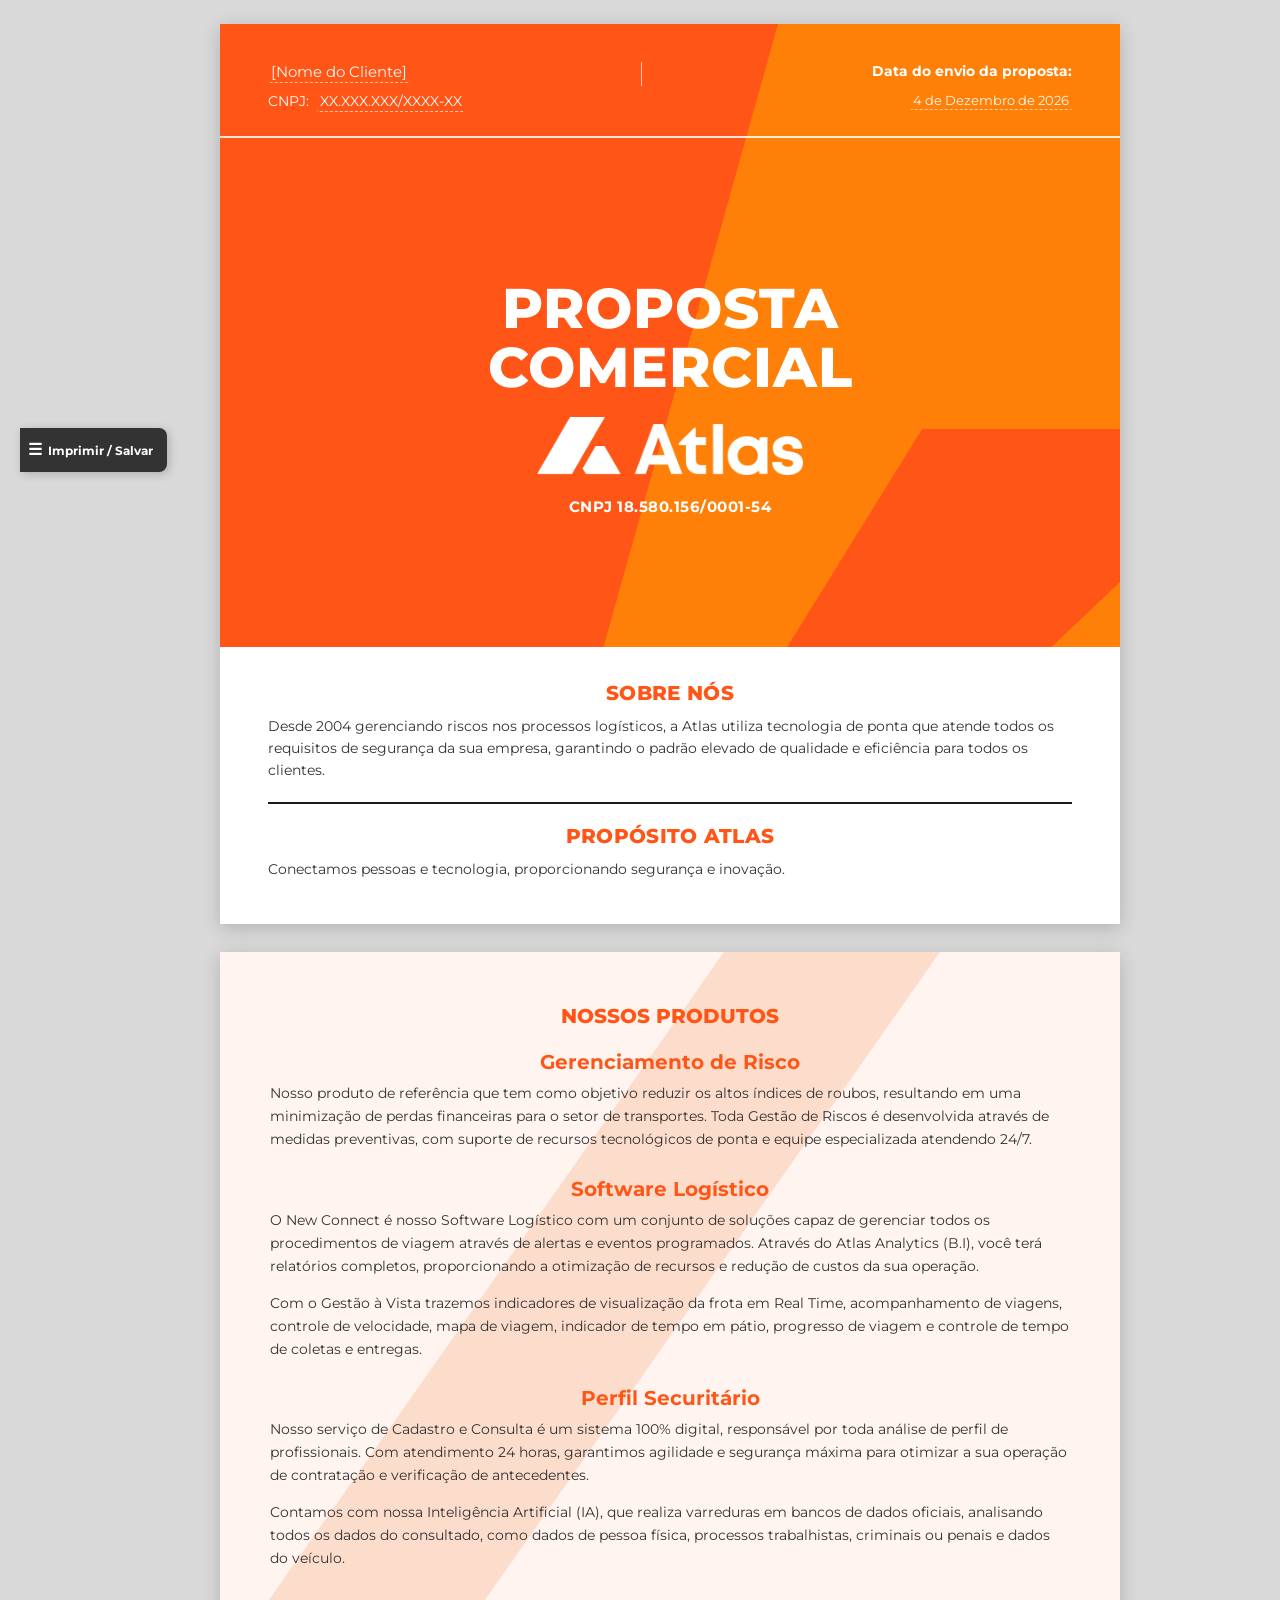
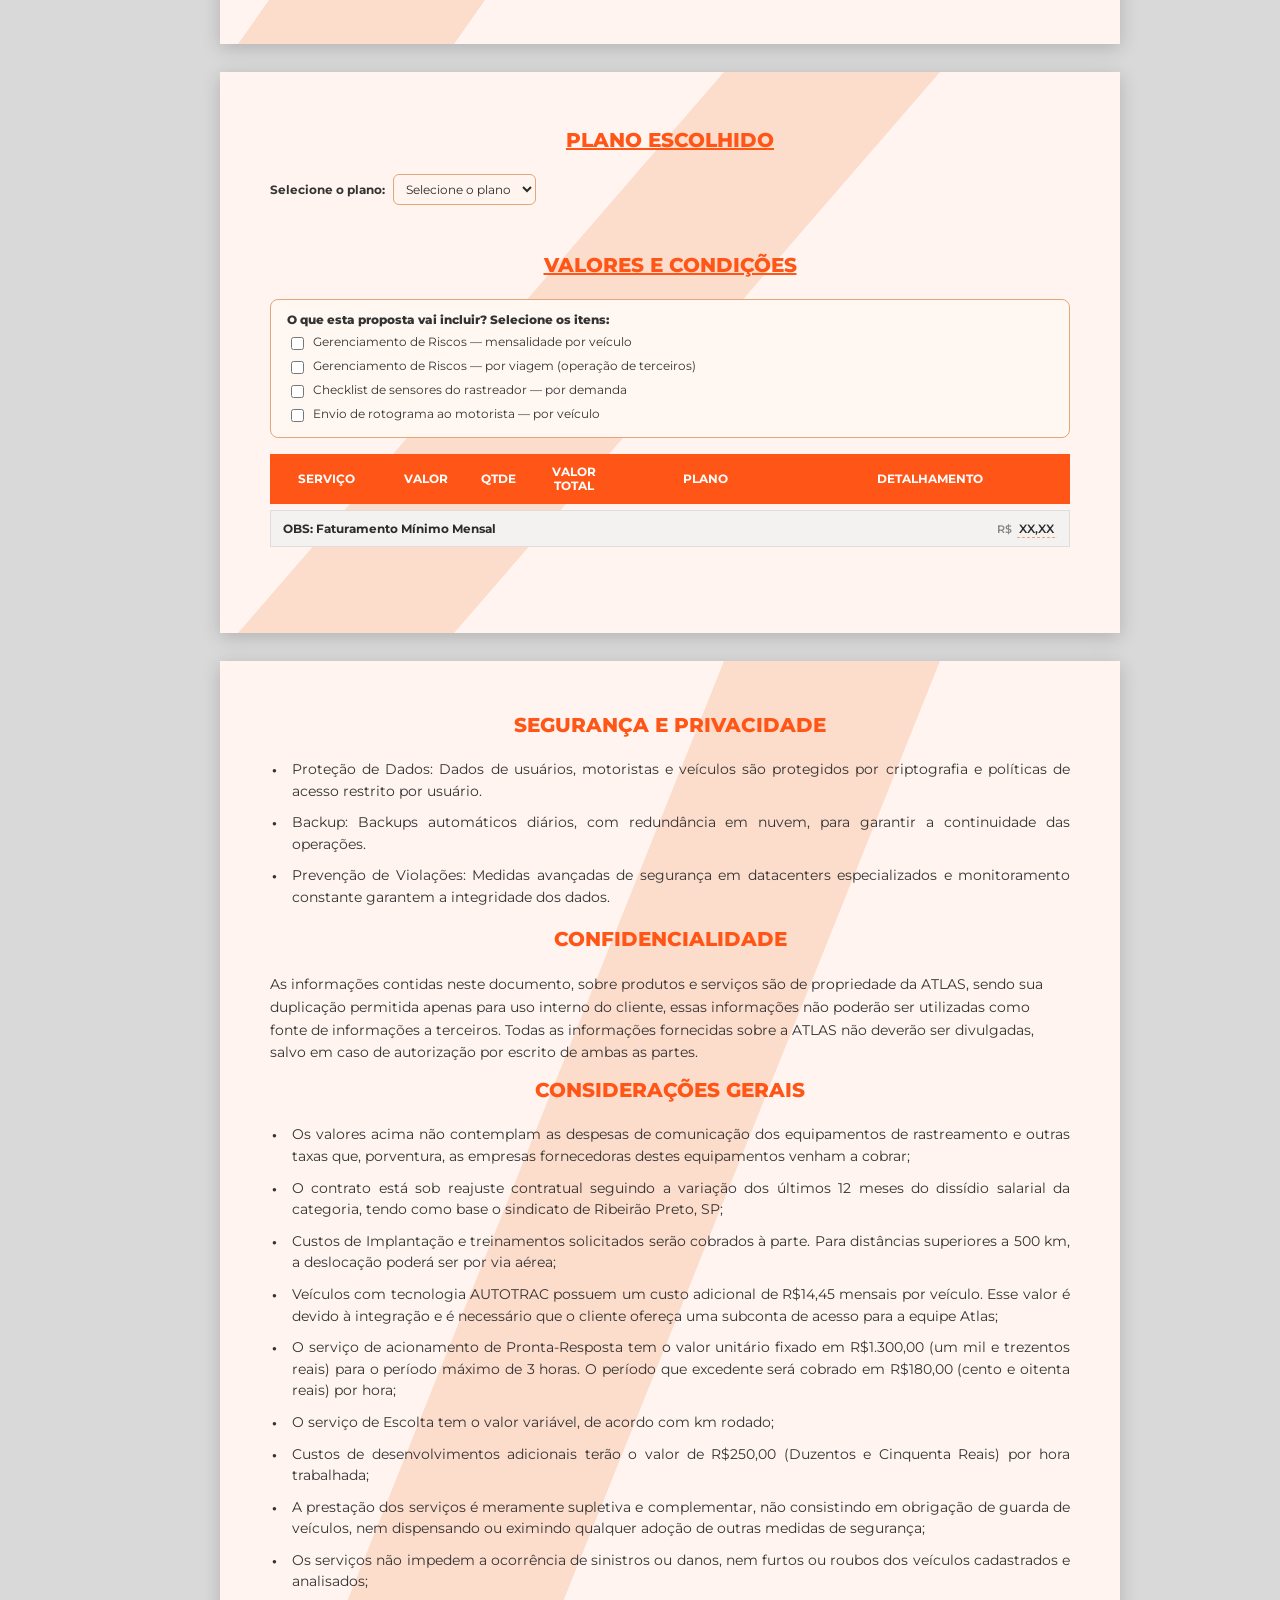
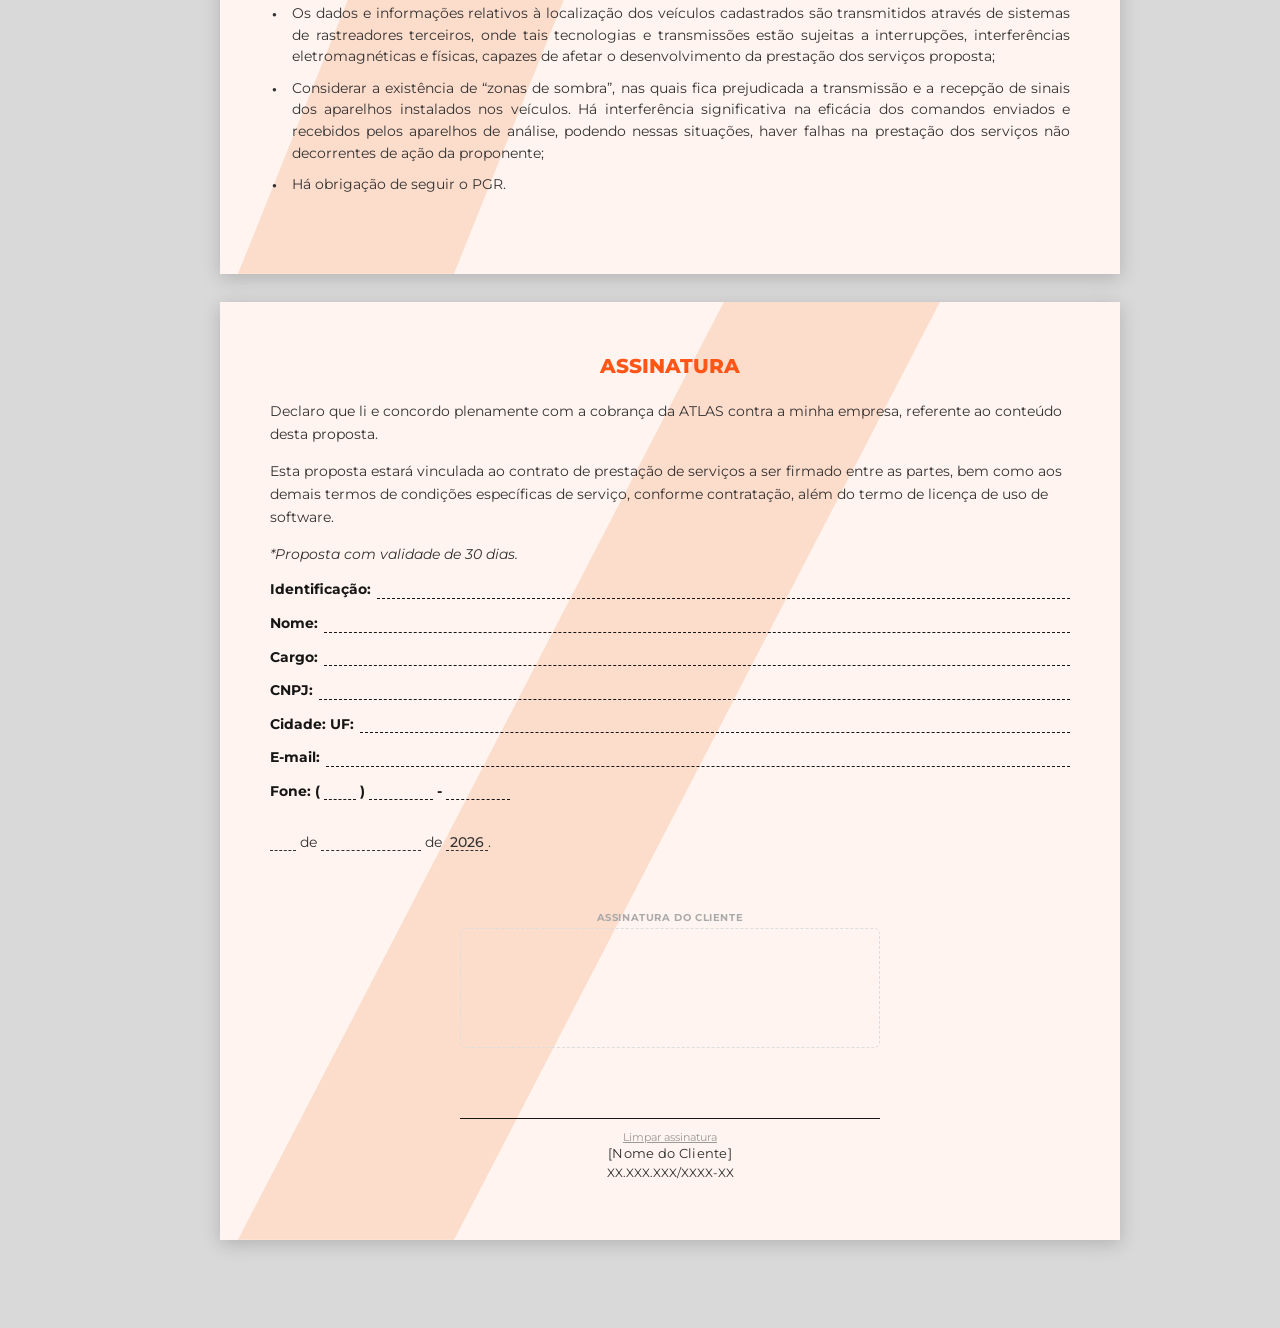
<file: Modelo_Proposta_GR_FINAL_REVISADO.html>
<!DOCTYPE html>
<html lang="pt-BR">
<head>
<meta charset="UTF-8">
<meta name="viewport" content="width=device-width, initial-scale=1.0">
<title>Proposta Comercial — Gerenciamento de Risco — Atlas</title>
<style>
@import url('https://fonts.googleapis.com/css2?family=Montserrat:wght@400;500;600;700;800&display=swap');

:root{
  --atlas-orange:#FF5618;
  --atlas-orange-2:#FF8008;
  --atlas-yellow:#FFC500;
  --atlas-dark:#333333;
  --peach-light:#FFF4EF;
  --peach-band:#FCDCCB;
  --text:#2b2b2b;
}

*{box-sizing:border-box;}
html,body{margin:0;padding:0;}
body{
  font-family:'Montserrat',Arial,sans-serif;
  background:#d9d9d9;
  color:var(--text);
  -webkit-font-smoothing:antialiased;
  padding-left:60px;
  transition:padding-left .2s;
}
body.sidebar-expanded{padding-left:250px;}

.doc{
  max-width:900px;
  margin:0 auto;
  background:#d9d9d9;
  padding:24px 0 60px;
}

.page{
  position:relative;
  width:100%;
  min-height:560px;
  background:#ffffff;
  overflow:hidden;
  margin:0 auto 28px;
  box-shadow:0 4px 18px rgba(0,0,0,.18);
}

/* ---------- PRINT BUTTON ---------- */
.print-btn{
  position:fixed;
  top:20px;
  right:20px;
  z-index:1000;
  display:flex;
  align-items:center;
  gap:8px;
  background:var(--atlas-orange);
  color:#fff;
  border:none;
  border-radius:30px;
  padding:12px 20px;
  font-family:'Montserrat',Arial,sans-serif;
  font-size:13.5px;
  font-weight:700;
  letter-spacing:.2px;
  cursor:pointer;
  box-shadow:0 4px 14px rgba(0,0,0,.28);
  transition:background .15s,transform .15s;
}
.print-btn:hover{background:#e04710;transform:translateY(-1px);}
.print-btn:active{transform:translateY(0);}
.print-btn svg{width:17px;height:17px;flex-shrink:0;}
.download-btn{
  position:fixed;
  top:74px;
  right:20px;
  z-index:1000;
  display:flex;
  align-items:center;
  gap:8px;
  background:var(--atlas-dark);
  color:#fff;
  border:none;
  border-radius:30px;
  padding:12px 20px;
  font-family:'Montserrat',Arial,sans-serif;
  font-size:13.5px;
  font-weight:700;
  letter-spacing:.2px;
  cursor:pointer;
  box-shadow:0 4px 14px rgba(0,0,0,.28);
  transition:background .15s,transform .15s;
}
.download-btn:hover{background:#1a1a1a;transform:translateY(-1px);}
.download-btn:active{transform:translateY(0);}
.download-btn svg{width:17px;height:17px;flex-shrink:0;}
.bitrix-btn{
  position:fixed;
  top:128px;
  right:20px;
  z-index:1000;
  display:flex;
  align-items:center;
  gap:8px;
  background:#2FC7F7;
  color:#fff;
  border:none;
  border-radius:30px;
  padding:12px 20px;
  font-family:'Montserrat',Arial,sans-serif;
  font-size:13.5px;
  font-weight:700;
  letter-spacing:.2px;
  cursor:pointer;
  box-shadow:0 4px 14px rgba(0,0,0,.28);
  transition:background .15s,transform .15s;
}
.bitrix-btn:hover{background:#1CAEDE;transform:translateY(-1px);}
.bitrix-btn:active{transform:translateY(0);}
.bitrix-btn svg{width:17px;height:17px;flex-shrink:0;}
.mic-btn{
  position:fixed;
  top:182px;
  right:20px;
  z-index:1000;
  display:flex;
  align-items:center;
  gap:8px;
  background:#8e44ad;
  color:#fff;
  border:none;
  border-radius:30px;
  padding:12px 20px;
  font-family:'Montserrat',Arial,sans-serif;
  font-size:13.5px;
  font-weight:700;
  letter-spacing:.2px;
  cursor:pointer;
  box-shadow:0 4px 14px rgba(0,0,0,.28);
  transition:background .15s,transform .15s;
}
.mic-btn:hover{background:#6f3585;transform:translateY(-1px);}
.mic-btn:active{transform:translateY(0);}
.mic-btn svg{width:17px;height:17px;flex-shrink:0;}
.voice-cmd-btn{
  position:fixed;
  top:236px;
  right:20px;
  z-index:1000;
  display:flex;
  align-items:center;
  gap:8px;
  background:#16a085;
  color:#fff;
  border:none;
  border-radius:30px;
  padding:12px 20px;
  font-family:'Montserrat',Arial,sans-serif;
  font-size:13.5px;
  font-weight:700;
  letter-spacing:.2px;
  cursor:pointer;
  box-shadow:0 4px 14px rgba(0,0,0,.28);
  transition:background .15s,transform .15s;
}
.voice-cmd-btn:hover{background:#118a70;transform:translateY(-1px);}
.voice-cmd-btn:active{transform:translateY(0);}
.voice-cmd-btn svg{width:17px;height:17px;flex-shrink:0;}
.voice-cmd-btn.listening{background:#e67e22;animation:micPulse 1.2s infinite;}
.voice-cmd-status{
  position:fixed;
  top:290px;
  right:20px;
  z-index:1000;
  max-width:260px;
  background:#fff;
  border:1.4px solid #16a085;
  border-radius:10px;
  padding:10px 14px;
  font-family:'Montserrat',Arial,sans-serif;
  font-size:11.5px;
  color:#333;
  line-height:1.4;
  box-shadow:0 4px 14px rgba(0,0,0,.2);
}
.app-sidebar{
  position:fixed;
  top:50%;
  left:20px;
  transform:translateY(-50%);
  z-index:1000;
  display:flex;
  flex-direction:row-reverse;
  align-items:flex-start;
}
.sidebar-toggle{
  background:var(--atlas-dark);
  color:#fff;
  border:none;
  border-radius:0 8px 8px 0;
  height:44px;
  padding:0 14px 0 8px;
  display:flex;
  align-items:center;
  gap:6px;
  cursor:pointer;
  font-family:'Montserrat',Arial,sans-serif;
  font-size:12px;
  font-weight:700;
  white-space:nowrap;
  box-shadow:2px 2px 10px rgba(0,0,0,.2);
  flex-shrink:0;
}
.sidebar-toggle-icon{font-size:16px;line-height:1;}
.sidebar-panel{
  display:flex;
  flex-direction:column;
  gap:8px;
  background:#fff;
  border-radius:12px 0 12px 12px;
  padding:14px;
  box-shadow:0 6px 24px rgba(0,0,0,.25);
  width:190px;
  max-height:80vh;
  overflow-y:auto;
}
.sidebar-panel.collapsed{display:none;}
.sidebar-title{
  font-family:'Montserrat',Arial,sans-serif;
  font-size:11px;
  font-weight:800;
  letter-spacing:.4px;
  text-transform:uppercase;
  color:#999;
  margin-bottom:2px;
}
.app-sidebar .print-btn,
.app-sidebar .download-btn,
.app-sidebar .bitrix-btn,
.app-sidebar .mic-btn,
.app-sidebar .voice-cmd-btn{
  position:static;
  top:auto;right:auto;
  width:100%;
  box-shadow:none;
  justify-content:flex-start;
  padding:10px 12px;
  font-size:12.5px;
}
.app-sidebar .voice-cmd-status{
  position:static;
  top:auto;right:auto;
  width:100%;
  max-width:none;
  margin-top:0;
  box-sizing:border-box;
}
.mic-btn.listening{background:#e74c3c;animation:micPulse 1.2s infinite;}
@keyframes micPulse{
  0%{box-shadow:0 4px 14px rgba(231,76,60,.55);}
  50%{box-shadow:0 4px 26px rgba(231,76,60,.95);}
  100%{box-shadow:0 4px 14px rgba(231,76,60,.55);}
}
.bitrix-modal-overlay{
  position:fixed;inset:0;background:rgba(0,0,0,.55);z-index:2000;
  display:flex;align-items:center;justify-content:center;padding:20px;
}
.bitrix-modal{
  background:#fff;border-radius:12px;max-width:520px;width:100%;max-height:85vh;overflow-y:auto;
  padding:24px;box-shadow:0 20px 60px rgba(0,0,0,.3);
  font-family:'Montserrat',Arial,sans-serif;
}
.bitrix-modal-title{font-size:16px;font-weight:800;color:var(--atlas-dark);margin-bottom:16px;}
.bitrix-field{font-size:12.5px;color:#333;margin-bottom:10px;line-height:1.5;}
.bitrix-field ul{margin:6px 0 0;padding-left:18px;}
.bitrix-field li{margin-bottom:4px;}
.bitrix-modal-actions{display:flex;justify-content:flex-end;gap:10px;margin-top:18px;}
.bitrix-modal-cancel{background:#eee;color:#333;border:none;border-radius:8px;padding:10px 18px;font-family:'Montserrat',Arial,sans-serif;font-weight:700;font-size:12.5px;cursor:pointer;}
.bitrix-modal-confirm{background:#2FC7F7;color:#fff;border:none;border-radius:8px;padding:10px 18px;font-family:'Montserrat',Arial,sans-serif;font-weight:700;font-size:12.5px;cursor:pointer;}
.bitrix-modal-confirm:disabled{opacity:.6;cursor:not-allowed;}
.bitrix-status{margin-top:12px;font-size:12px;font-weight:700;}
.bitrix-status-ok{color:#1a8f4c;}
.bitrix-status-error{color:#c0392b;}
.bitrix-search-btn{background:#eef8fd;color:#1CAEDE;border:1px solid #2FC7F7;border-radius:6px;padding:3px 8px;font-size:10.5px;font-weight:700;cursor:pointer;margin-left:6px;font-family:'Montserrat',Arial,sans-serif;}
.bitrix-search-btn:hover{background:#2FC7F7;color:#fff;}
.bitrix-id-input{border:1.2px solid #ccc;border-radius:6px;padding:4px 6px;font-size:12px;font-family:'Montserrat',Arial,sans-serif;width:110px;}
.bitrix-search-status{font-size:11px;font-weight:700;margin-left:8px;}

@media print{
  * { -webkit-print-color-adjust:exact !important; print-color-adjust:exact !important; color-adjust:exact !important; }
  body{background:#fff;padding-left:0 !important;}
  .doc{padding:0;max-width:none;background:#fff;}
  .page{box-shadow:none;margin:0;page-break-after:always;min-height:0;}
  .print-btn{display:none !important;}
  .item-picker{display:none !important;}
  .download-btn{display:none !important;}
  .bitrix-btn{display:none !important;}
  .bitrix-modal-overlay{display:none !important;}
  .mic-btn{display:none !important;}
  .voice-cmd-btn{display:none !important;}
  .voice-cmd-status{display:none !important;}
  .app-sidebar{display:none !important;}
  .plan-select-row{display:none !important;}
  .editable-field{border-bottom:none !important;background:transparent !important;padding:0 !important;}
  .editable-cell{background:transparent !important;}
  .valor-input,.qtde-input{border-bottom:none !important;background:transparent !important;}
  .line-total-cell{background:transparent !important;}
  .sig-field .rule,.fone-seg,.sig-date .u{border-bottom:1.6px solid #161616 !important;background:transparent !important;}
  .sig-pad{display:none !important;}
  .sig-pad-print-img{display:block !important;width:420px;height:120px;margin:0 auto;}
  .sig-clear-btn{display:none !important;}
}

/* ---------- COVER ---------- */
.cover{
  background:var(--atlas-orange);
  color:#fff;
  min-height:900px;
  display:flex;
  flex-direction:column;
}
.cover-diagonal{
  position:absolute;
  inset:0;
  background:var(--atlas-orange-2);
  clip-path:polygon(62% 0, 100% 0, 100% 100%, 34% 100%);
  z-index:0;
}
.cover-diagonal-2{
  position:absolute;
  inset:0;
  background:var(--atlas-orange);
  clip-path:polygon(78% 45%, 100% 45%, 100% 62%, 60% 100%, 44% 100%);
  z-index:0;
}
.cover-top{
  position:relative;
  z-index:1;
  padding:38px 48px 26px;
  border-bottom:2px solid rgba(255,255,255,.85);
}
.cover-top-row{
  display:flex;
  justify-content:space-between;
  align-items:flex-start;
  gap:24px;
}
.cover-client{font-size:15px;opacity:.95;}
.client-logo-img{height:34px;max-width:90px;object-fit:contain;border-radius:3px;background:#fff;padding:2px;}
.cover-divider{
  width:1px;align-self:stretch;background:rgba(255,255,255,.7);margin:0 6px;
}
.cover-date-label{font-weight:700;font-size:14px;margin-bottom:6px;}
.cover-date-value{font-size:13px;opacity:.95;}
.cover-cnpj-row{margin-top:14px;font-size:14px;}
.cover-cnpj-row b{font-weight:600;margin-right:6px;}
.cover-top .editable-field{
  outline:none;
  border-bottom:1.4px dashed rgba(255,255,255,.65);
  padding:0 3px 1px;
  cursor:text;
  border-radius:2px;
}
.cover-top .editable-field:hover{background:rgba(255,255,255,.14);}
.cover-top .editable-field:focus{border-bottom:1.4px solid #fff;background:rgba(255,255,255,.2);}

.editable-field{
  outline:none;
  border-bottom:1.4px dashed #e3a679;
  padding:0 3px 1px;
  cursor:text;
  border-radius:2px;
}
.editable-field:hover{background:#fff4ee;}
.editable-field:focus{border-bottom:1.4px solid var(--atlas-orange);background:#fff4ee;}
.editable-cell{outline:none;cursor:text;border-radius:2px;}
.editable-cell:hover{background:#fff4ee;}
.editable-cell:focus{outline:1.4px dashed var(--atlas-orange);background:#fff4ee;}

.cover-mid{
  position:relative;z-index:1;
  flex:1;
  display:flex;flex-direction:column;align-items:center;justify-content:center;
  text-align:center;
  padding:30px 20px 20px;
}
.cover-title{
  font-size:56px;
  font-weight:800;
  line-height:1.05;
  letter-spacing:1px;
  margin:0 0 6px;
}
.cover-logo{
  height:58px;
  margin:14px 0 22px;
}
.cover-atlas-cnpj{
  font-size:15px;
  font-weight:700;
  letter-spacing:.5px;
}

.cover-white{
  position:relative;z-index:1;
  background:#fff;
  color:var(--text);
  padding:34px 48px 44px;
}
.cover-white h3{
  color:var(--atlas-orange);
  font-size:20px;
  font-weight:800;
  letter-spacing:.3px;
  margin:0 0 10px;
  text-align:center;
}
.cover-white p{
  font-size:13.5px;
  line-height:1.65;
  margin:0;
  color:#333;
}
.cover-rule{
  border:none;border-top:2px solid #1a1a1a;margin:20px 0;
}

/* ---------- INNER PAGES ---------- */
.inner{
  min-height:560px;
  background:var(--peach-light);
  padding:52px 50px 60px;
}
.inner-diagonal{
  position:absolute;
  inset:0;
  background:var(--peach-band);
  clip-path:polygon(56% 0, 80% 0, 26% 100%, 2% 100%);
  z-index:0;
}
.inner-diagonal-2{
  position:absolute;
  inset:0;
  background:var(--peach-band);
  opacity:.6;
  clip-path:polygon(20% 100%, 40% 100%, 30% 115%);
  z-index:0;
}
.inner-content{position:relative;z-index:1;}

.inner.white-bg{background:#fff;}
.inner.white-bg .inner-diagonal,.inner.white-bg .inner-diagonal-2{display:none;}

h2.sect{
  font-size:20px;
  font-weight:800;
  color:var(--atlas-orange);
  margin:0 0 22px;
  text-align:center;
}
h3.sub{
  font-size:20px;
  font-weight:700;
  color:var(--atlas-orange);
  margin:26px 0 8px;
  text-align:center;
}
h3.sub:first-of-type{margin-top:0;}
p.body-text{
  font-size:13.5px;
  line-height:1.7;
  margin:0 0 14px;
  color:#333;
}
.check-list{list-style:none;margin:6px 0 18px;padding:0;}
.check-list li{
  position:relative;
  padding-left:26px;
  font-size:13.5px;
  line-height:1.6;
  margin-bottom:8px;
  color:#333;
}
.check-list li::before{
  content:"\2714";
  position:absolute;left:0;top:0;
  color:#1a1a1a;
  font-size:12px;
}
.dot-list{list-style:none;margin:6px 0 18px;padding:0;}
.dot-list li{
  position:relative;
  padding-left:22px;
  font-size:13.5px;
  line-height:1.6;
  margin-bottom:10px;
  color:#333;
  text-align:justify;
}
.dot-list li::before{
  content:"\25CF";
  position:absolute;left:2px;top:0;
  color:#333;
  font-size:8px;
  top:5px;
}
.label-line{font-size:13px;font-weight:600;color:#222;margin:20px 0 6px;}

/* ---------- PLAN CARDS ---------- */
.plans-title{text-align:center;font-size:20px;font-weight:800;text-decoration:underline;margin:4px 0 22px;color:var(--atlas-orange);}
.plan-select-row{display:flex;align-items:center;gap:8px;margin:0 0 14px;font-size:12px;font-weight:700;color:#333;flex-wrap:wrap;}
.plan-select-row select{font-family:'Montserrat',Arial,sans-serif;font-size:12px;padding:6px 8px;border:1.4px solid #e3a679;border-radius:6px;background:#fff4ee;color:#2c2c2c;cursor:pointer;}
.plan-select-row select:focus{outline:none;border-color:var(--atlas-orange);}
.plans-wrap .plan-card{display:none;}
.plans-wrap{display:flex;gap:14px;margin-bottom:34px;align-items:stretch;}
.plan-card{flex:1;background:#fff;border:1px solid #eee;box-shadow:0 1px 6px rgba(0,0,0,.08);display:flex;flex-direction:column;}
.plan-head{padding:14px 10px;text-align:center;color:#fff;}
.plan-head .pname{font-weight:800;font-size:15px;letter-spacing:.5px;}
.plan-head .psub{font-size:9.5px;opacity:.9;margin-top:2px;}
.plan-standard .plan-head{background:var(--atlas-yellow);color:#3a2c00;}
.plan-pro .plan-head{background:var(--atlas-orange);}
.plan-premium .plan-head{background:var(--atlas-dark);}
.plan-body{padding:14px 14px 16px;flex:1;display:flex;flex-direction:column;}
.plan-body ul{list-style:disc;margin:0 0 10px;padding-left:16px;flex:1;}
.plan-body ul li{font-size:10.5px;line-height:1.5;margin-bottom:4px;color:#2c2c2c;}
.plan-add{font-size:10px;color:#2c2c2c;}
.plan-add b{font-weight:700;}

/* ---------- PRICING TABLE ---------- */
.item-picker{border:1px solid #e3a679;background:#fff8f2;border-radius:8px;padding:12px 16px;margin:0 0 16px;}
.item-picker-title{font-size:12px;font-weight:800;color:var(--atlas-dark);margin-bottom:8px;}
.item-picker-opt{display:flex;align-items:flex-start;gap:6px;font-size:11.5px;color:#333;margin-bottom:6px;cursor:pointer;line-height:1.35;}
.item-picker-opt input{margin-top:2px;flex-shrink:0;cursor:pointer;}
.item-picker-opt:last-child{margin-bottom:0;}
table.pricing{width:100%;border-collapse:collapse;margin-bottom:6px;font-size:11.5px;}
table.pricing th{
  background:var(--atlas-orange);color:#fff;font-weight:700;
  padding:10px 8px;text-align:center;border:1px solid var(--atlas-orange);
  font-size:11.5px;
}
table.pricing td{
  border:1px solid #ddd;padding:9px 8px;vertical-align:middle;color:#2c2c2c;
  background:#fff;
}
table.pricing td.svc{font-weight:600;text-align:left;}
table.pricing td.center{text-align:center;}
table.pricing td.detail{font-size:10.5px;line-height:1.4;}
.valor-input{
  width:64px;border:none;border-bottom:1.4px dashed #f0a980;background:transparent;
  font-family:'Montserrat',Arial,sans-serif;font-size:11.5px;font-weight:600;
  color:#2c2c2c;text-align:right;padding:1px 2px;
}
.valor-input:hover{background:#fff4ee;}
.valor-input:focus{outline:none;border-bottom:1.4px solid var(--atlas-orange);background:#fff4ee;}
.qtde-input{
  width:30px;border:none;border-bottom:1.4px dashed #f0a980;background:transparent;
  font-family:'Montserrat',Arial,sans-serif;font-size:11.5px;font-weight:600;
  color:#2c2c2c;text-align:center;padding:1px 2px;
}
.qtde-input:hover{background:#fff4ee;}
.qtde-input:focus{outline:none;border-bottom:1.4px solid var(--atlas-orange);background:#fff4ee;}
.line-total-cell{background:#fff7f2;}
.line-total{font-weight:800;color:var(--atlas-orange);}
.currency-prefix{color:#888;font-size:10.5px;margin-right:1px;}
.total-bar{
  display:flex;justify-content:space-between;align-items:center;
  background:var(--atlas-orange);color:#fff;
  border:1px solid var(--atlas-orange);
  padding:11px 14px;font-size:13px;font-weight:800;letter-spacing:.3px;
  margin-bottom:10px;
}
.total-bar .tval{font-size:15px;}
.obs-row{
  display:flex;justify-content:space-between;align-items:center;
  border:1px solid #ddd;background:#f4f2f1;
  padding:10px 12px;font-size:12px;font-weight:700;margin-bottom:26px;
}
.obs-row span.val{font-weight:600;}

/* ---------- SIGNATURE ---------- */
.sig-field{font-size:13.5px;font-weight:700;color:#161616;margin:16px 0;display:flex;align-items:baseline;white-space:nowrap;}
.sig-field .rule{
  flex:1;border-bottom:1.6px dashed #161616;margin-left:6px;
  outline:none;cursor:text;min-height:1.3em;font-weight:500;
}
.sig-field .rule:hover{background:#fff4ee;}
.sig-field .rule:focus{border-bottom:1.6px solid var(--atlas-orange);background:#fff4ee;}
.fone-line{font-size:13.5px;font-weight:700;color:#161616;margin:16px 0;}
.fone-seg{
  display:inline-block;min-width:64px;border-bottom:1.6px dashed #161616;
  outline:none;cursor:text;text-align:center;padding:0 2px;font-weight:500;
}
.fone-seg:hover{background:#fff4ee;}
.fone-seg:focus{border-bottom:1.6px solid var(--atlas-orange);background:#fff4ee;}
.fone-ddd{min-width:32px;}
.sig-date{margin:34px 0 60px;font-size:13.5px;color:#333;}
.sig-date .u{
  border-bottom:1.6px dashed #333;padding:0 4px;
  outline:none;cursor:text;display:inline-block;min-width:26px;text-align:center;font-weight:500;
}
.sig-date .u.month{min-width:100px;}
.sig-date .u:hover{background:#fff4ee;}
.sig-date .u:focus{border-bottom:1.6px solid var(--atlas-orange);background:#fff4ee;}
.sig-line{border-top:1.6px solid #161616;width:420px;margin:70px auto 10px;}
.sig-name{text-align:center;font-size:12.5px;letter-spacing:.3px;}
.sig-cnpj{text-align:center;font-size:12px;margin-top:4px;}
.sig-pad-label{text-align:center;font-size:10px;font-weight:700;letter-spacing:.6px;color:#aaa;text-transform:uppercase;margin:36px 0 4px;}
.sig-pad-wrap{width:420px;margin:0 auto;}
.sig-pad{display:block;width:420px;height:120px;touch-action:none;cursor:crosshair;border:1.4px dashed #ddd;border-radius:6px;background:transparent;}
.sig-pad-print-img{display:none;}
.sig-clear-btn{display:block;margin:6px auto 0;background:none;border:none;color:#999;font-size:10.5px;font-family:'Montserrat',Arial,sans-serif;cursor:pointer;text-decoration:underline;padding:2px;}
.sig-clear-btn:hover{color:var(--atlas-orange);}

.page-footer{
  position:absolute;bottom:14px;right:20px;font-size:9px;color:#bbb;z-index:2;
}
</style>
</head>
<body>
<div class="app-sidebar" id="appSidebar">
<button class="sidebar-toggle" id="sidebarToggle" onclick="toggleSidebar()" title="Mostrar/ocultar ferramentas"><span class="sidebar-toggle-icon">&#9776;</span><span class="sidebar-toggle-label">Imprimir / Salvar</span></button>
<div class="sidebar-panel collapsed" id="sidebarPanel">
<div class="sidebar-title">Ferramentas
<div style="background:#fff7f2; border:1px solid #ffd8c2; padding:10px; border-radius:8px; margin-top:6px; font-size:11px;">
  <b style="color:var(--atlas-orange); display:block; margin-bottom:4px;">ðŸ” Buscar no Bitrix24:</b>
  <input type="text" id="bxSideSearch" placeholder="Nome do cliente..." style="width:100%; border:1px solid #ccc; padding:4px 6px; border-radius:4px; font-size:11px; font-family:'Montserrat',Arial,sans-serif; margin-bottom:4px;">
  <button type="button" onclick="buscarBitrixSidebar()" style="width:100%; background:var(--atlas-orange); color:#fff; border:none; padding:4px 8px; border-radius:4px; font-weight:700; cursor:pointer; font-size:11px; font-family:'Montserrat',Arial,sans-serif;">Buscar Cliente</button>
  <select id="bxSideResults" style="display:none; width:100%; border:1px solid #ccc; padding:4px; border-radius:4px; font-size:11px; margin-top:4px; font-family:'Montserrat',Arial,sans-serif;" onchange="selecionarBitrixSidebar()"></select>
</div>
</div>
<button class="print-btn" onclick="window.print()" title="Imprimir ou salvar como PDF">
  <svg viewBox="0 0 24 24" fill="none" stroke="currentColor" stroke-width="2" stroke-linecap="round" stroke-linejoin="round"><polyline points="6 9 6 2 18 2 18 9"></polyline><path d="M6 18H4a2 2 0 0 1-2-2v-5a2 2 0 0 1 2-2h16a2 2 0 0 1 2 2v5a2 2 0 0 1-2 2h-2"></path><rect x="6" y="14" width="12" height="8"></rect></svg>
  Imprimir
</button>
<button class="download-btn" onclick="baixarPropostaPreenchida()" title="Baixar HTML com os dados preenchidos">
  <svg viewBox="0 0 24 24" fill="none" stroke="currentColor" stroke-width="2" stroke-linecap="round" stroke-linejoin="round"><path d="M21 15v4a2 2 0 0 1-2 2H5a2 2 0 0 1-2-2v-4"></path><polyline points="7 10 12 15 17 10"></polyline><line x1="12" y1="15" x2="12" y2="3"></line></svg>
  Baixar
</button>
<button class="bitrix-btn" onclick="abrirVerificacaoBitrix()" title="Verificar dados e sincronizar com o Bitrix">
  <svg viewBox="0 0 24 24" fill="none" stroke="currentColor" stroke-width="2" stroke-linecap="round" stroke-linejoin="round"><path d="M22 11.08V12a10 10 0 1 1-5.93-9.14"></path><polyline points="22 4 12 14.01 9 11.01"></polyline></svg>
  Sincronizar
</button>
<button class="mic-btn" id="micBtn" onclick="toggleDitado()" title="Clique no campo que deseja preencher, depois clique aqui e fale">
  <svg viewBox="0 0 24 24" fill="none" stroke="currentColor" stroke-width="2" stroke-linecap="round" stroke-linejoin="round"><path d="M12 1a3 3 0 0 0-3 3v8a3 3 0 0 0 6 0V4a3 3 0 0 0-3-3z"></path><path d="M19 10v2a7 7 0 0 1-14 0v-2"></path><line x1="12" y1="19" x2="12" y2="23"></line><line x1="8" y1="23" x2="16" y2="23"></line></svg>
  <span id="micBtnLabel">Ditar</span>
</button>
<button class="voice-cmd-btn" id="voiceCmdBtn" onclick="toggleComandoVoz()" title="Ative e diga 'Atlas' seguido do comando, ex: Atlas, nome \u00e9 Fulano">
  <svg viewBox="0 0 24 24" fill="none" stroke="currentColor" stroke-width="2" stroke-linecap="round" stroke-linejoin="round"><circle cx="12" cy="12" r="10"></circle><path d="M8 12h.01M12 12h.01M16 12h.01"></path></svg>
  <span id="voiceCmdLabel">Comando de Voz</span>
</button>
<div class="voice-cmd-status" id="voiceCmdStatus" style="display:none;"></div>
</div>
</div>
<div class="doc">

<div class="page cover">
  <div class="cover-diagonal"></div>
  <div class="cover-diagonal-2"></div>
  <div class="cover-top">
    <div class="cover-top-row">
      <div style="display:flex;align-items:center;gap:10px;">
        <img id="client-logo-img" class="client-logo-img" style="display:none;" alt="Logo do cliente">
        <div id="cover-client-field" class="cover-client editable-field" contenteditable="true" spellcheck="false">[Nome do Cliente]</div>
      </div>
      <div class="cover-divider"></div>
      <div style="text-align:right;">
        <div class="cover-date-label">Data do envio da proposta:</div>
      </div>
    </div>
    <div class="cover-top-row" style="margin-top:6px;">
      <div style="font-size:14px;">CNPJ:&nbsp;&nbsp;<span id="cover-cnpj-field" class="editable-field" contenteditable="true" spellcheck="false">XX.XXX.XXX/XXXX-XX</span></div>
      <div class="cover-divider" style="opacity:0;"></div>
      <div class="cover-date-value editable-field auto-today-date" contenteditable="true" spellcheck="false" style="text-align:right;">XX de Novembro de 2026</div>
    </div>
  </div>
  <div class="cover-mid">
    <div class="cover-title">PROPOSTA<br>COMERCIAL</div>
    <img class="cover-logo" src="[data-uri]" alt="Atlas">
    <div class="cover-atlas-cnpj">CNPJ 18.580.156/0001-54</div>
  </div>
  <div class="cover-white">
    <h3>SOBRE NÓS</h3>
    <p>Desde 2004 gerenciando riscos nos processos logísticos, a Atlas utiliza tecnologia de ponta que atende todos os requisitos de segurança da sua empresa, garantindo o padrão elevado de qualidade e eficiência para todos os clientes.</p>
    <hr class="cover-rule">
    <h3>PROPÓSITO ATLAS</h3>
    <p>Conectamos pessoas e tecnologia, proporcionando segurança e inovação.</p>
  </div>
</div><div class="page"><div class="inner"><div class="inner-diagonal"></div><div class="inner-diagonal-2"></div><div class="inner-content"><h2 class="sect">NOSSOS PRODUTOS</h2><h3 class="sub">Gerenciamento de Risco</h3><p class="body-text">Nosso produto de referência que tem como objetivo reduzir os altos índices de roubos, resultando em uma minimização de perdas financeiras para o setor de transportes. Toda Gestão de Riscos é desenvolvida através de medidas preventivas, com suporte de recursos tecnológicos de ponta e equipe especializada atendendo 24/7.</p><h3 class="sub">Software Logístico</h3><p class="body-text">O New Connect é nosso Software Logístico com um conjunto de soluções capaz de gerenciar todos os procedimentos de viagem através de alertas e eventos programados. Através do Atlas Analytics (B.I), você terá relatórios completos, proporcionando a otimização de recursos e redução de custos da sua operação.</p><p class="body-text">Com o Gestão à Vista trazemos indicadores de visualização da frota em Real Time, acompanhamento de viagens, controle de velocidade, mapa de viagem, indicador de tempo em pátio, progresso de viagem e controle de tempo de coletas e entregas.</p><h3 class="sub">Perfil Securitário</h3><p class="body-text">Nosso serviço de Cadastro e Consulta é um sistema 100% digital, responsável por toda análise de perfil de profissionais. Com atendimento 24 horas, garantimos agilidade e segurança máxima para otimizar a sua operação de contratação e verificação de antecedentes.</p><p class="body-text">Contamos com nossa Inteligência Artificial (IA), que realiza varreduras em bancos de dados oficiais, analisando todos os dados do consultado, como dados de pessoa física, processos trabalhistas, criminais ou penais e dados do veículo.</p></div></div></div><div class="page"><div class="inner"><div class="inner-diagonal"></div><div class="inner-diagonal-2"></div><div class="inner-content"><div class="plans-title">PLANO ESCOLHIDO</div><div class="plan-select-row"><label for="plan-picker">Selecione o plano:</label><select id="plan-picker" class="plan-picker"><option value="" selected disabled>Selecione o plano</option><option value="standard">STANDARD</option><option value="pro">PRO</option><option value="premium">PREMIUM</option></select></div><div class="plans-wrap"><div class="plan-card plan-standard">
  <div class="plan-head"><div class="pname">STANDARD</div><div class="psub">Detalhamento do plano</div></div>
  <div class="plan-body"><ul><li>Personalização de até 2 operações;</li><li>Acesso até 20 usuários;</li><li>Acesso a telas Panorâmica e Mapa Gerencial;</li><li>Macros Padrão Atlas;</li><li>Notificação de alertas via WhatsApp;</li><li>Treinamento online (1 por ano);</li><li>P.P.A (Procedimento Padrão Atlas);</li><li>Monitoramento com SM;</li><li>Relatórios completos;</li><li>Integração de SM;</li></ul><div class="plan-add"><b>Adicional:</b> Regras de acordo com apólice.</div></div>
</div><div class="plan-card plan-pro">
  <div class="plan-head"><div class="pname">PRO</div><div class="psub">Detalhamento do plano</div></div>
  <div class="plan-body"><ul><li>Personalização de até 5 operações;</li><li>Acesso a telas Panorâmica e Mapa Gerencial;</li><li>Acesso ilimitado de usuários;</li><li>Macros personalizadas;</li><li>Notificações de alerta via WhatsApp;</li><li>Notificações personalizadas por e-mail;</li><li>Treinamento online (3 por ano);</li><li>Atendimento de pós-venda;</li><li>Atlas Analytics Padrão;</li><li>Relatórios completos;</li><li>Integração de SM;</li></ul><div class="plan-add"><b>Adicional:</b> Regras de acordo com apólice.</div></div>
</div><div class="plan-card plan-premium">
  <div class="plan-head"><div class="pname">PREMIUM</div><div class="psub">Detalhamento do plano</div></div>
  <div class="plan-body"><ul><li>Personalização de até 5 operações;</li><li>Acesso a telas Panorâmica e Mapa Gerencial;</li><li>Acesso ilimitado de usuários;</li><li>Macros personalizadas;</li><li>Notificações de alerta via WhatsApp;</li><li>Notificações personalizadas por e-mail;</li><li>Treinamento online (3 por ano);</li><li>Treinamento de motoristas e ECVC;</li><li>Monitoramento sem SM;</li><li>Integração de SM;</li><li>Rastreamento de veículos sem SM (desengate e Jammer);</li><li>Visita de Pós-Venda;</li><li>Atlas Analytics Personalizado;</li><li>Relatórios completos;</li><li>Plano de viagem para motoristas;</li></ul><div class="plan-add"><b>Adicional:</b> Regras de acordo com apólice.</div></div>
</div></div><div class="plans-title" style="margin-top:6px;">VALORES E CONDIÇÕES</div><div class="item-picker"><div class="item-picker-title">O que esta proposta vai incluir? Selecione os itens:</div><label class="item-picker-opt"><input type="checkbox" class="row-toggle" data-row="pricing-gr-r0"> Gerenciamento de Riscos — mensalidade por veículo</label><label class="item-picker-opt"><input type="checkbox" class="row-toggle" data-row="pricing-gr-r1"> Gerenciamento de Riscos — por viagem (operação de terceiros)</label><label class="item-picker-opt"><input type="checkbox" class="row-toggle" data-row="pricing-gr-r2"> Checklist de sensores do rastreador — por demanda</label><label class="item-picker-opt"><input type="checkbox" class="row-toggle" data-row="pricing-gr-r3"> Envio de rotograma ao motorista — por veículo</label></div><table class="pricing" id="pricing-gr"><thead><tr><th style="width:14%;">SERVIÇO</th><th style="width:11%;">VALOR</th><th style="width:7%;">QTDE</th><th style="width:12%;">VALOR TOTAL</th><th style="width:21%;">PLANO</th><th>DETALHAMENTO</th></tr></thead><tbody><tr class="pricing-row" data-row="pricing-gr-r0" style="display:none;"><td class="svc editable-cell" contenteditable="true" spellcheck="false">Gerenciamento de Riscos</td><td class="center"><span class="currency-prefix">R$</span><input type="text" class="valor-input" data-table="pricing-gr" data-row="pricing-gr-r0" inputmode="decimal" value="120,00" size="6"></td><td class="center"><input type="text" class="qtde-input" data-table="pricing-gr" data-row="pricing-gr-r0" inputmode="numeric" value="01" size="2"></td><td class="center line-total-cell"><span class="currency-prefix">R$</span><span class="line-total" data-table="pricing-gr" data-row="pricing-gr-r0">0,00</span></td><td class="editable-cell" contenteditable="true" spellcheck="false">Valor por veículo/Mês, válido para um pacote mínimo de XX veículos</td><td class="detail editable-cell" contenteditable="true" spellcheck="false">Monitoramento de veículos e Gestão de Riscos, 24 horas por 7 dias da semana, nas dependências da Atlas GR em Ribeirão Preto - SP.</td></tr><tr class="pricing-row" data-row="pricing-gr-r1" style="display:none;"><td class="svc editable-cell" contenteditable="true" spellcheck="false">Gerenciamento de Riscos</td><td class="center"><span class="currency-prefix">R$</span><input type="text" class="valor-input" data-table="pricing-gr" data-row="pricing-gr-r1" inputmode="decimal" value="40,00" size="6"></td><td class="center"><input type="text" class="qtde-input" data-table="pricing-gr" data-row="pricing-gr-r1" inputmode="numeric" value="01" size="2"></td><td class="center line-total-cell"><span class="currency-prefix">R$</span><span class="line-total" data-table="pricing-gr" data-row="pricing-gr-r1">0,00</span></td><td class="editable-cell" contenteditable="true" spellcheck="false">Valor por viagem/ Operação de Terceiros</td><td class="detail editable-cell" contenteditable="true" spellcheck="false">Monitoramento de veículos e Gestão de Riscos, 24 horas por 7 dias da semana, nas dependências da Atlas GR em Ribeirão Preto - SP.</td></tr><tr class="pricing-row" data-row="pricing-gr-r2" style="display:none;"><td class="svc editable-cell" contenteditable="true" spellcheck="false">Gerenciamento de Riscos</td><td class="center"><span class="currency-prefix">R$</span><input type="text" class="valor-input" data-table="pricing-gr" data-row="pricing-gr-r2" inputmode="decimal" value="5,90" size="6"></td><td class="center"><input type="text" class="qtde-input" data-table="pricing-gr" data-row="pricing-gr-r2" inputmode="numeric" value="01" size="2"></td><td class="center line-total-cell"><span class="currency-prefix">R$</span><span class="line-total" data-table="pricing-gr" data-row="pricing-gr-r2">0,00</span></td><td class="editable-cell" contenteditable="true" spellcheck="false">Por demanda</td><td class="detail editable-cell" contenteditable="true" spellcheck="false">Checklist - Teste dos sensores e atuadores do Rastreador principal</td></tr><tr class="pricing-row" data-row="pricing-gr-r3" style="display:none;"><td class="svc editable-cell" contenteditable="true" spellcheck="false">Gerenciamento de Riscos</td><td class="center"><span class="currency-prefix">R$</span><input type="text" class="valor-input" data-table="pricing-gr" data-row="pricing-gr-r3" inputmode="decimal" value="3,90" size="6"></td><td class="center"><input type="text" class="qtde-input" data-table="pricing-gr" data-row="pricing-gr-r3" inputmode="numeric" value="01" size="2"></td><td class="center line-total-cell"><span class="currency-prefix">R$</span><span class="line-total" data-table="pricing-gr" data-row="pricing-gr-r3">0,00</span></td><td class="editable-cell" contenteditable="true" spellcheck="false">Por Veículo</td><td class="detail editable-cell" contenteditable="true" spellcheck="false">Envio de rotograma ao motorista</td></tr></tbody></table><div class="obs-row"><span>OBS: Faturamento Mínimo Mensal</span><span class="val"><span class="currency-prefix">R$</span> <span class="editable-field" contenteditable="true" spellcheck="false">XX,XX</span></span></div></div></div></div><div class="page"><div class="inner"><div class="inner-diagonal"></div><div class="inner-diagonal-2"></div><div class="inner-content"><h2 class="sect">SEGURANÇA E PRIVACIDADE</h2><ul class="dot-list"><li>Proteção de Dados: Dados de usuários, motoristas e veículos são protegidos por criptografia e políticas de acesso restrito por usuário.</li><li>Backup: Backups automáticos diários, com redundância em nuvem, para garantir a continuidade das operações.</li><li>Prevenção de Violações: Medidas avançadas de segurança em datacenters especializados e monitoramento constante garantem a integridade dos dados.</li></ul><h2 class="sect">CONFIDENCIALIDADE</h2><p class="body-text">As informações contidas neste documento, sobre produtos e serviços são de propriedade da ATLAS, sendo sua duplicação permitida apenas para uso interno do cliente, essas informações não poderão ser utilizadas como fonte de informações a terceiros. Todas as informações fornecidas sobre a ATLAS não deverão ser divulgadas, salvo em caso de autorização por escrito de ambas as partes.</p><h2 class="sect">CONSIDERAÇÕES GERAIS</h2><ul class="dot-list"><li>Os valores acima não contemplam as despesas de comunicação dos equipamentos de rastreamento e outras taxas que, porventura, as empresas fornecedoras destes equipamentos venham a cobrar;</li><li>O contrato está sob reajuste contratual seguindo a variação dos últimos 12 meses do dissídio salarial da categoria, tendo como base o sindicato de Ribeirão Preto, SP;</li><li>Custos de Implantação e treinamentos solicitados serão cobrados à parte. Para distâncias superiores a 500 km, a deslocação poderá ser por via aérea;</li><li>Veículos com tecnologia AUTOTRAC possuem um custo adicional de R$14,45 mensais por veículo. Esse valor é devido à integração e é necessário que o cliente ofereça uma subconta de acesso para a equipe Atlas;</li><li>O serviço de acionamento de Pronta-Resposta tem o valor unitário fixado em R$1.300,00 (um mil e trezentos reais) para o período máximo de 3 horas. O período que excedente será cobrado em R$180,00 (cento e oitenta reais) por hora;</li><li>O serviço de Escolta tem o valor variável, de acordo com km rodado;</li><li>Custos de desenvolvimentos adicionais terão o valor de R$250,00 (Duzentos e Cinquenta Reais) por hora trabalhada;</li><li>A prestação dos serviços é meramente supletiva e complementar, não consistindo em obrigação de guarda de veículos, nem dispensando ou eximindo qualquer adoção de outras medidas de segurança;</li><li>Os serviços não impedem a ocorrência de sinistros ou danos, nem furtos ou roubos dos veículos cadastrados e analisados;</li><li>Os dados e informações relativos à localização dos veículos cadastrados são transmitidos através de sistemas de rastreadores terceiros, onde tais tecnologias e transmissões estão sujeitas a interrupções, interferências eletromagnéticas e físicas, capazes de afetar o desenvolvimento da prestação dos serviços proposta;</li><li>Considerar a existência de “zonas de sombra”, nas quais fica prejudicada a transmissão e a recepção de sinais dos aparelhos instalados nos veículos. Há interferência significativa na eficácia dos comandos enviados e recebidos pelos aparelhos de análise, podendo nessas situações, haver falhas na prestação dos serviços não decorrentes de ação da proponente;</li><li>Há obrigação de seguir o PGR.</li></ul></div></div></div><div class="page"><div class="inner"><div class="inner-diagonal"></div><div class="inner-diagonal-2"></div><div class="inner-content">
<h2 class="sect">ASSINATURA</h2>
<p class="body-text">Declaro que li e concordo plenamente com a cobrança da ATLAS contra a minha empresa, referente ao conteúdo desta proposta.</p>
<p class="body-text">Esta proposta estará vinculada ao contrato de prestação de serviços a ser firmado entre as partes, bem como aos demais termos de condições específicas de serviço, conforme contratação, além do termo de licença de uso de software.</p>
<p class="body-text"><i>*Proposta com validade de 30 dias.</i></p>
<div class="sig-field">Identificação: <span class="rule" contenteditable="true" spellcheck="false">&nbsp;</span></div>
<div class="sig-field">Nome: <span class="rule" contenteditable="true" spellcheck="false">&nbsp;</span></div>
<div class="sig-field">Cargo: <span class="rule" contenteditable="true" spellcheck="false">&nbsp;</span></div>
<div class="sig-field">CNPJ: <span class="rule" contenteditable="true" spellcheck="false">&nbsp;</span></div>
<div class="sig-field">Cidade: UF: <span class="rule" contenteditable="true" spellcheck="false">&nbsp;</span></div>
<div class="sig-field">E-mail: <span class="rule" contenteditable="true" spellcheck="false">&nbsp;</span></div>
<div class="fone-line">Fone: ( <span class="fone-seg fone-ddd" contenteditable="true" spellcheck="false">&nbsp;</span> ) <span class="fone-seg" contenteditable="true" spellcheck="false">&nbsp;</span> - <span class="fone-seg" contenteditable="true" spellcheck="false">&nbsp;</span></div>
<div class="sig-date"><span class="u" contenteditable="true" spellcheck="false">&nbsp;</span> de <span class="u month" contenteditable="true" spellcheck="false">&nbsp;</span> de <span class="u" contenteditable="true" spellcheck="false">2026</span>.</div>
<div class="sig-pad-label">Assinatura do cliente</div><div class="sig-pad-wrap"><canvas id="sigPad" class="sig-pad" width="420" height="120"></canvas><img id="sigPadPrintImg" class="sig-pad-print-img" alt=""></div><div class="sig-line"></div><button type="button" class="sig-clear-btn" id="sigClearBtn">Limpar assinatura</button>
<div class="sig-name editable-field-dark" id="sig-name-field" contenteditable="true" spellcheck="false">[NOME DO CLIENTE]</div>
<div class="sig-cnpj editable-field-dark" id="sig-cnpj-field" contenteditable="true" spellcheck="false">XX.XXX.XXX/XXXX-XX</div>
</div></div></div>
</div>

<script>
function parseBR(v){
  if(!v) return 0;
  v = v.replace(/[^0-9,.-]/g,'').replace(/\./g,'').replace(',', '.');
  var n = parseFloat(v);
  return isNaN(n) ? 0 : n;
}
function parseInt_(v){
  if(!v) return 0;
  var n = parseInt(v.replace(/[^0-9]/g,''), 10);
  return isNaN(n) ? 0 : n;
}
function formatBR(n){
  return n.toLocaleString('pt-BR', {minimumFractionDigits:2, maximumFractionDigits:2});
}
function recalcTable(tableId){
  var valores = document.querySelectorAll('.valor-input[data-table="'+tableId+'"]');
  var grand = 0;
  valores.forEach(function(vEl){
    var rowId = vEl.dataset.row;
    var ltEl = document.querySelector('.line-total[data-row="'+rowId+'"]');
    var toggle = document.querySelector('.row-toggle[data-row="'+rowId+'"]');
    if(toggle && !toggle.checked){
      if(ltEl) ltEl.textContent = '0,00';
      return;
    }
    var qEl = document.querySelector('.qtde-input[data-row="'+rowId+'"]');
    var v = parseBR(vEl.value);
    var q = qEl ? parseInt_(qEl.value) : 1;
    var lt = v*q;
    if(ltEl) ltEl.textContent = formatBR(lt);
    grand += lt;
  });
  var out = document.getElementById('total-'+tableId);
  if(out) out.textContent = formatBR(grand);
}
function dataPorExtenso(d){
  var meses = ['Janeiro','Fevereiro','Mar\u00e7o','Abril','Maio','Junho','Julho','Agosto','Setembro','Outubro','Novembro','Dezembro'];
  return d.getDate() + ' de ' + meses[d.getMonth()] + ' de ' + d.getFullYear();
}
function aplicarParametrosDaURL(){
  var params = new URLSearchParams(window.location.search);
  var nome = params.get('nome');
  var cnpj = params.get('cnpj');
  var logo = params.get('logo') || sessionStorage.getItem('atlasLogoDataUrl');
  if(nome){
    var elNome = document.getElementById('cover-client-field');
    if(elNome) elNome.textContent = nome;
  }
  if(cnpj){
    var elCnpj = document.getElementById('cover-cnpj-field');
    if(elCnpj) elCnpj.textContent = cnpj;
  }
  if(logo){
    var img = document.getElementById('client-logo-img');
    if(img){ img.src = logo; img.style.display = 'inline-block'; }
    sessionStorage.removeItem('atlasLogoDataUrl');
  }
}
document.addEventListener('DOMContentLoaded', function(){
  var tables = new Set();
  document.querySelectorAll('.valor-input, .qtde-input').forEach(function(el){
    tables.add(el.dataset.table);
    el.addEventListener('input', function(){ recalcTable(el.dataset.table); });
  });
  tables.forEach(recalcTable);

  document.querySelectorAll('.auto-today-date').forEach(function(el){
    el.textContent = dataPorExtenso(new Date());
  });

  aplicarParametrosDaURL();
});
</script>
<script>
(function(){
  var canvas = document.getElementById('sigPad');
  if(canvas){
    var ctx = canvas.getContext('2d');
    ctx.strokeStyle = '#1a1a1a';
    ctx.lineWidth = 2.2;
    ctx.lineCap = 'round';
    ctx.lineJoin = 'round';
    var drawing = false;
    var last = null;

    function getPos(e){
      var rect = canvas.getBoundingClientRect();
      var scaleX = canvas.width / rect.width;
      var scaleY = canvas.height / rect.height;
      var clientX = e.touches ? e.touches[0].clientX : e.clientX;
      var clientY = e.touches ? e.touches[0].clientY : e.clientY;
      return { x: (clientX - rect.left) * scaleX, y: (clientY - rect.top) * scaleY };
    }
    function start(e){ drawing = true; last = getPos(e); e.preventDefault(); }
    function move(e){
      if(!drawing) return;
      var pos = getPos(e);
      ctx.beginPath();
      ctx.moveTo(last.x, last.y);
      ctx.lineTo(pos.x, pos.y);
      ctx.stroke();
      last = pos;
      e.preventDefault();
    }
    function end(){ drawing = false; last = null; }

    canvas.addEventListener('mousedown', start);
    canvas.addEventListener('mousemove', move);
    window.addEventListener('mouseup', end);
    canvas.addEventListener('touchstart', start, {passive:false});
    canvas.addEventListener('touchmove', move, {passive:false});
    canvas.addEventListener('touchend', end);

    var clearBtn = document.getElementById('sigClearBtn');
    if(clearBtn){
      clearBtn.addEventListener('click', function(){
        ctx.clearRect(0,0,canvas.width,canvas.height);
      });
    }

    window.addEventListener('beforeprint', function(){
      var img = document.getElementById('sigPadPrintImg');
      if(img){ img.src = canvas.toDataURL('image/png'); }
    });
  }
})();
</script>
<script>
document.querySelectorAll('.plan-picker').forEach(function(sel){
  var container = sel.closest('.inner-content');
  var wrap = container ? container.querySelector('.plans-wrap') : null;
  function applyPlan(){
    if(!wrap) return;
    wrap.querySelectorAll('.plan-card').forEach(function(card){
      card.style.display = card.classList.contains('plan-' + sel.value) ? 'flex' : 'none';
    });
  }
  sel.addEventListener('change', applyPlan);
  if(sel.value) applyPlan();
});
</script>
<script>
(function(){
  var nameSource = document.getElementById('cover-client-field');
  var cnpjSource = document.getElementById('cover-cnpj-field');
  var nameTarget = document.getElementById('sig-name-field');
  var cnpjTarget = document.getElementById('sig-cnpj-field');
  var nameTouched = false, cnpjTouched = false;
  function syncName(){ if(nameTarget && nameSource && !nameTouched) nameTarget.textContent = nameSource.textContent; }
  function syncCnpj(){ if(cnpjTarget && cnpjSource && !cnpjTouched) cnpjTarget.textContent = cnpjSource.textContent; }
  if(nameSource){ nameSource.addEventListener('input', syncName); }
  if(cnpjSource){ cnpjSource.addEventListener('input', syncCnpj); }
  if(nameTarget){ nameTarget.addEventListener('input', function(){ nameTouched = true; }); }
  if(cnpjTarget){ cnpjTarget.addEventListener('input', function(){ cnpjTouched = true; }); }
  syncName();
  syncCnpj();
})();
</script>
<script>
function isBlankLockField(el){
  var t = el.textContent.replace(/\u00a0/g, '').trim();
  if(t === '') return true;
  if(/^\[.*\]$/.test(t)) return true;
  if(t === 'XX.XXX.XXX/XXXX-XX') return true;
  if(t === 'XX de Novembro de 2026') return true;
  return false;
}

function baixarPropostaPreenchida(){
  document.querySelectorAll('input[type="text"]').forEach(function(el){
    el.setAttribute('value', el.value);
  });
  document.querySelectorAll('input[type="checkbox"], input[type="radio"]').forEach(function(el){
    if(el.checked) el.setAttribute('checked', ''); else el.removeAttribute('checked');
  });
  document.querySelectorAll('select').forEach(function(sel){
    Array.prototype.forEach.call(sel.options, function(opt){ opt.removeAttribute('selected'); });
    if(sel.selectedIndex >= 0) sel.options[sel.selectedIndex].setAttribute('selected', '');
  });

  var checkedRows = {};
  document.querySelectorAll('.row-toggle').forEach(function(cb){
    if(cb.checked) checkedRows[cb.dataset.row] = true;
  });

  var liveCanvas = document.getElementById('sigPad');
  var sigDataUrl = null;
  if(liveCanvas){
    try{ sigDataUrl = liveCanvas.toDataURL('image/png'); }catch(e){}
  }

  var clone = document.documentElement.cloneNode(true);
  if(sigDataUrl){
    var img = clone.querySelector('#sigPadPrintImg');
    var canvasClone = clone.querySelector('#sigPad');
    if(img){ img.setAttribute('src', sigDataUrl); img.style.display = 'block'; }
    if(canvasClone){ canvasClone.style.display = 'none'; }
  }

  clone.querySelectorAll('.item-picker').forEach(function(el){ el.remove(); });
  clone.querySelectorAll('tr.pricing-row').forEach(function(tr){
    if(!checkedRows[tr.dataset.row]) tr.remove();
  });
  clone.querySelectorAll('.add-range-btn, .remove-range-btn').forEach(function(el){ el.remove(); });
  var bitrixBtnClone = clone.querySelector('.bitrix-btn');
  if(bitrixBtnClone) bitrixBtnClone.remove();
  var bitrixModalClone = clone.querySelector('.bitrix-modal-overlay');
  if(bitrixModalClone) bitrixModalClone.remove();

  clone.querySelectorAll('.valor-input, .qtde-input').forEach(function(el){
    el.setAttribute('readonly', '');
    el.classList.add('pw-locked');
  });
  clone.querySelectorAll('.row-range-select').forEach(function(el){
    el.classList.add('pw-locked');
  });
  var planPickerClone = clone.querySelector('#plan-picker');
  if(planPickerClone && planPickerClone.value){
    planPickerClone.classList.add('pw-locked');
  }
  clone.querySelectorAll('[contenteditable="true"]').forEach(function(el){
    if(!isBlankLockField(el)){
      el.setAttribute('contenteditable', 'false');
      el.classList.add('pw-locked');
    }
  });

  var lockStyle = document.createElement('style');
  lockStyle.textContent = '.pw-locked{cursor:not-allowed !important;}input.pw-locked,select.pw-locked{background:#f4f4f4 !important;color:#888 !important;}';
  clone.querySelector('head').appendChild(lockStyle);

  var lockScript = document.createElement('script');
  lockScript.textContent = [
    '(function(){',
    '  var PASSWORD = "Atl@s";',
    '  var unlocked = false;',
    '  function unlockAll(){',
    '    unlocked = true;',
    '    document.querySelectorAll(".pw-locked").forEach(function(el){',
    '      if(el.tagName === "INPUT"){ el.removeAttribute("readonly"); }',
    '      else if(el.tagName !== "SELECT"){ el.setAttribute("contenteditable", "true"); }',
    '      el.classList.remove("pw-locked");',
    '    });',
    '  }',
    '  function tryUnlock(){',
    '    if(unlocked) return;',
    '    var pw = prompt("Este campo j\\u00e1 foi preenchido pela Atlas. Digite a senha para alterar:");',
    '    if(pw === null) return;',
    '    if(pw === "Atl@s"){ unlockAll(); }',
    '    else { alert("Senha incorreta."); }',
    '  }',
    '  document.querySelectorAll(".pw-locked").forEach(function(el){',
    '    el.addEventListener("mousedown", function(e){',
    '      if(unlocked) return;',
    '      if(el.tagName === "SELECT"){ e.preventDefault(); }',
    '      tryUnlock();',
    '    });',
    '    el.addEventListener("keydown", function(e){',
    '      if(!unlocked && el.tagName === "SELECT"){ e.preventDefault(); }',
    '    });',
    '  });',
    '})();'
  ].join('\n');
  clone.querySelector('body').appendChild(lockScript);

  var html = '<!DOCTYPE html>\n' + clone.outerHTML;
  var blob = new Blob([html], {type: 'text/html;charset=utf-8'});
  var url = URL.createObjectURL(blob);

  var nomeEl = document.getElementById('cover-client-field');
  var nome = nomeEl ? nomeEl.textContent.trim() : '';
  nome = nome.replace(/[^a-zA-Z0-9\u00c0-\u00ff _-]/g, '').trim().replace(/\s+/g, '_');
  if(!nome || /nome.?do.?cliente/i.test(nome)) nome = 'Cliente';

  var a = document.createElement('a');
  a.href = url;
  a.download = 'Proposta_' + nome + '.html';
  document.body.appendChild(a);
  a.click();
  document.body.removeChild(a);
  setTimeout(function(){ URL.revokeObjectURL(url); }, 1000);
}
</script>
<script>
document.querySelectorAll('.row-toggle').forEach(function(cb){
  function applyToggle(){
    var tr = document.querySelector('tr.pricing-row[data-row="'+cb.dataset.row+'"]');
    if(tr){
      tr.style.display = cb.checked ? '' : 'none';
      var table = tr.closest('table');
      if(table) recalcTable(table.id);
    }
  }
  cb.addEventListener('change', applyToggle);
  applyToggle();
});
</script>
<div class="bitrix-modal-overlay" id="bitrixModal" style="display:none;">
<div class="bitrix-modal">
<div class="bitrix-modal-title">Verificar dados antes de enviar ao Bitrix</div>
<div id="bitrixModalBody"></div>
<div class="bitrix-modal-actions">
<button type="button" class="bitrix-modal-cancel" onclick="fecharModalBitrix()">Cancelar</button>
<button type="button" class="bitrix-modal-confirm" id="bitrixConfirmBtn">Confirmar e enviar</button>
</div>
<div class="bitrix-status" id="bitrixStatus"></div>
</div>
</div>
<script>
var BITRIX_WEBHOOK_URL = 'https://atlasgr.bitrix24.com.br/rest/450/xa4srbrft9jpe880/';

function extrairCampoPorRotulo(rotulo){
  var candidatos = document.querySelectorAll('.sig-field, .fone-line');
  for(var i=0; i<candidatos.length; i++){
    var el = candidatos[i];
    if(el.textContent.trim().indexOf(rotulo) === 0){
      var spans = el.querySelectorAll('.rule, .editable-field-dark, .fone-seg, .rule-ddd, .rule-phone, .rule-uf');
      var vals = [];
      spans.forEach(function(s){
        var t = s.textContent.replace(/\u00a0/g, '').trim();
        if(t) vals.push(t);
      });
      return vals.join(' ');
    }
  }
  return '';
}

function coletarDadosProposta(){
  var nomeEl = document.getElementById('cover-client-field');
  var cnpjEl = document.getElementById('cover-cnpj-field');
  var nome = nomeEl ? nomeEl.textContent.replace(/\u00a0/g, '').trim() : '';
  var cnpj = cnpjEl ? cnpjEl.textContent.replace(/\u00a0/g, '').trim() : '';
  var email = extrairCampoPorRotulo('E-mail:');
  var telefone = extrairCampoPorRotulo('Fone:');

  var table = document.querySelector('table.pricing');
  var tableId = table ? table.id : null;

  var itens = [];
  document.querySelectorAll('.row-toggle').forEach(function(cb){
    if(cb.checked){
      var opt = cb.closest('.item-picker-opt');
      var label = opt ? opt.textContent.trim() : cb.dataset.row;
      var priceInput = document.querySelector('.valor-input[data-row="'+cb.dataset.row+'"]');
      var qtyInput = document.querySelector('.qtde-input[data-row="'+cb.dataset.row+'"]');
      var lineTotal = document.querySelector('.line-total[data-row="'+cb.dataset.row+'"]');
      itens.push({
        label: label,
        valor: priceInput ? priceInput.value : '',
        qtde: qtyInput ? qtyInput.value : '',
        total: lineTotal ? lineTotal.textContent : ''
      });
    }
  });

  var totalGeral = '0,00';
  if(tableId){
    var totalEl = document.getElementById('total-' + tableId);
    if(totalEl) totalGeral = totalEl.textContent;
  }

  return {nome: nome, cnpj: cnpj, email: email, telefone: telefone, itens: itens, totalGeral: totalGeral};
}

function abrirVerificacaoBitrix(){
  var dados = coletarDadosProposta();
  var body = document.getElementById('bitrixModalBody');
  var itensHtml = dados.itens.length
    ? '<ul>' + dados.itens.map(function(i){
        return '<li>' + i.label + ' \u2014 R$' + i.valor + ' x ' + i.qtde + ' = R$' + i.total + '</li>';
      }).join('') + '</ul>'
    : '<p><i>Nenhum item selecionado na proposta.</i></p>';
  body.innerHTML =
    '<div class="bitrix-field"><b>Nome do Cliente:</b> <span id="bitrixNomeDisplay">' + (dados.nome || '<i>(vazio)</i>') + '</span>' +
      '<button type="button" class="bitrix-search-btn" onclick="buscarClienteBitrix(\'nome\')">Buscar por nome</button></div>' +
    '<div class="bitrix-field"><b>CNPJ:</b> <span id="bitrixCnpjDisplay">' + (dados.cnpj || '<i>(vazio)</i>') + '</span>' +
      '<button type="button" class="bitrix-search-btn" onclick="buscarClienteBitrix(\'cnpj\')">Buscar por CNPJ</button></div>' +
    '<div class="bitrix-field"><b>ID da Empresa no Bitrix:</b> <input type="text" id="bitrixCompanyId" class="bitrix-id-input" placeholder="buscar ou digitar">' +
      '<span id="bitrixSearchStatus" class="bitrix-search-status"></span></div>' +
    '<div class="bitrix-field"><b>E-mail:</b> ' + (dados.email || '<i>(vazio)</i>') + '</div>' +
    '<div class="bitrix-field"><b>Telefone:</b> ' + (dados.telefone || '<i>(vazio)</i>') + '</div>' +
    '<div class="bitrix-field"><b>Itens selecionados:</b>' + itensHtml + '</div>' +
    '<div class="bitrix-field"><b>Valor Total:</b> R$ ' + dados.totalGeral + '</div>';

  var statusEl = document.getElementById('bitrixStatus');
  statusEl.textContent = '';
  statusEl.className = 'bitrix-status';
  var btn = document.getElementById('bitrixConfirmBtn');
  btn.disabled = false;
  btn.textContent = 'Confirmar e enviar';
  btn.onclick = function(){ enviarParaBitrix(dados); };

  document.getElementById('bitrixModal').style.display = 'flex';
}

function buscarClienteBitrix(tipo){
  var statusEl = document.getElementById('bitrixSearchStatus');
  var idInput = document.getElementById('bitrixCompanyId');
  var nome = document.getElementById('bitrixNomeDisplay').textContent.trim();
  var cnpj = document.getElementById('bitrixCnpjDisplay').textContent.trim();
  var filter = {};
  if(tipo === 'nome'){
    if(!nome){ statusEl.textContent = 'Preencha o nome na proposta primeiro.'; statusEl.className = 'bitrix-search-status bitrix-status-error'; return; }
    filter['%TITLE'] = nome;
  } else {
    if(!cnpj){ statusEl.textContent = 'Preencha o CNPJ na proposta primeiro.'; statusEl.className = 'bitrix-search-status bitrix-status-error'; return; }
    filter['UF_CRM_1785182242607'] = cnpj;
  }
  statusEl.textContent = 'Buscando...';
  statusEl.className = 'bitrix-search-status';

  fetch(BITRIX_WEBHOOK_URL + 'crm.company.list.json', {
    method: 'POST',
    headers: {'Content-Type': 'application/json'},
    body: JSON.stringify({filter: filter, select: ['ID', 'TITLE', 'UF_CRM_1785182242607']})
  })
  .then(function(res){ return res.json(); })
  .then(function(json){
    if(json.result && json.result.length){
      var empresa = json.result[0];
      idInput.value = empresa.ID;
      var extra = json.result.length > 1 ? ' (' + json.result.length + ' resultados, usando o primeiro)' : '';
      statusEl.textContent = 'Encontrado: ' + empresa.TITLE + ' \u2014 ID ' + empresa.ID + extra;
      statusEl.className = 'bitrix-search-status bitrix-status-ok';
    } else {
      statusEl.textContent = 'Nenhuma empresa encontrada com esse ' + (tipo === 'nome' ? 'nome' : 'CNPJ') + '.';
      statusEl.className = 'bitrix-search-status bitrix-status-error';
    }
  })
  .catch(function(err){
    statusEl.textContent = 'Erro na busca: ' + err.message;
    statusEl.className = 'bitrix-search-status bitrix-status-error';
  });
}

function fecharModalBitrix(){
  document.getElementById('bitrixModal').style.display = 'none';
}

function enviarParaBitrix(dados){
  var statusEl = document.getElementById('bitrixStatus');
  var btn = document.getElementById('bitrixConfirmBtn');
  btn.disabled = true;
  statusEl.textContent = 'Enviando...';
  statusEl.className = 'bitrix-status';

  var titulo = 'Proposta - ' + (dados.nome || 'Cliente sem nome');
  var valorNumerico = parseFloat((dados.totalGeral || '0').replace(/\./g, '').replace(',', '.')) || 0;
  var comentario = dados.itens.map(function(i){
    return i.label + ': R$' + i.valor + ' x ' + i.qtde + ' = R$' + i.total;
  }).join('\n');

  var idInput = document.getElementById('bitrixCompanyId');
  var companyId = idInput && idInput.value.trim() ? parseInt(idInput.value.trim(), 10) : null;

  var payload = {
    fields: {
      TITLE: titulo,
      OPPORTUNITY: valorNumerico,
      CURRENCY_ID: 'BRL',
      COMMENTS: 'CNPJ: ' + dados.cnpj + '\nE-mail: ' + dados.email + '\nTelefone: ' + dados.telefone + '\n\nItens:\n' + comentario
    }
  };
  if(companyId){ payload.fields.COMPANY_ID = companyId; }

  fetch(BITRIX_WEBHOOK_URL + 'crm.deal.add.json', {
    method: 'POST',
    headers: {'Content-Type': 'application/json'},
    body: JSON.stringify(payload)
  })
  .then(function(res){ return res.json(); })
  .then(function(json){
    if(json.result){
      statusEl.textContent = 'Enviado com sucesso! Neg\u00f3cio criado no Bitrix (ID ' + json.result + ').';
      statusEl.className = 'bitrix-status bitrix-status-ok';
      btn.textContent = 'Enviado';
    } else {
      statusEl.textContent = 'Erro ao enviar: ' + (json.error_description || json.error || 'desconhecido');
      statusEl.className = 'bitrix-status bitrix-status-error';
      btn.disabled = false;
    }
  })
  .catch(function(err){
    statusEl.textContent = 'Erro de conex\u00e3o: ' + err.message;
    statusEl.className = 'bitrix-status bitrix-status-error';
    btn.disabled = false;
  });
}
</script>
<script>
var reconhecimentoVoz = null;
var campoAtivoVoz = null;

document.addEventListener('focusin', function(e){
  var el = e.target;
  if(el.matches && (el.matches('input[type="text"]') || el.getAttribute('contenteditable') === 'true')){
    campoAtivoVoz = el;
  }
});

function limparNumeroFalado(texto){
  var t = texto.toLowerCase().trim();
  t = t.replace(/reais|real/g, '');
  t = t.replace(/v[i\u00ed]rgula/g, ',');
  t = t.replace(/\s+/g, ' ').trim();
  return t;
}

function preencherCampoPorVoz(el, texto){
  texto = texto.trim();
  if(!texto) return;
  if(el.classList.contains('valor-input') || el.classList.contains('qtde-input')){
    var limpo = limparNumeroFalado(texto);
    var match = limpo.match(/[\d.,]+/);
    el.value = match ? match[0] : limpo;
  } else if(el.getAttribute('contenteditable') === 'true'){
    el.textContent = texto;
  } else {
    el.value = texto;
  }
  el.dispatchEvent(new Event('input', {bubbles:true}));
  el.dispatchEvent(new Event('change', {bubbles:true}));
}

function toggleDitado(){
  var SpeechRecognitionCtor = window.SpeechRecognition || window.webkitSpeechRecognition;
  var btn = document.getElementById('micBtn');
  var label = document.getElementById('micBtnLabel');
  if(!SpeechRecognitionCtor){
    alert('Seu navegador n\u00e3o suporta dita\u00e7\u00e3o por voz. Use o Google Chrome ou Edge.');
    return;
  }
  if(reconhecimentoVoz){
    reconhecimentoVoz.stop();
    return;
  }
  if(!campoAtivoVoz){
    alert('Clique primeiro no campo que voc\u00ea quer preencher, depois clique no microfone.');
    return;
  }
  reconhecimentoVoz = new SpeechRecognitionCtor();
  reconhecimentoVoz.lang = 'pt-BR';
  reconhecimentoVoz.continuous = true;
  reconhecimentoVoz.interimResults = false;
  reconhecimentoVoz.onstart = function(){
    btn.classList.add('listening');
    label.textContent = 'Ouvindo... (clique para parar)';
  };
  reconhecimentoVoz.onresult = function(event){
    var texto = '';
    for(var i = event.resultIndex; i < event.results.length; i++){
      if(event.results[i].isFinal){ texto += event.results[i][0].transcript; }
    }
    if(texto && campoAtivoVoz){
      preencherCampoPorVoz(campoAtivoVoz, texto);
    }
  };
  reconhecimentoVoz.onerror = function(e){
    if(e.error === 'not-allowed' || e.error === 'service-not-allowed'){
      alert('Permiss\u00e3o de microfone negada. Habilite o microfone para este site nas configura\u00e7\u00f5es do navegador.');
    }
  };
  reconhecimentoVoz.onend = function(){
    btn.classList.remove('listening');
    label.textContent = 'Ditar';
    reconhecimentoVoz = null;
  };
  reconhecimentoVoz.start();
}
</script>
<script>
function normalizarTexto(t){
  return t.toLowerCase().normalize('NFD').replace(/[\u0300-\u036f]/g, '').replace(/[^a-z0-9 ]/g, ' ').replace(/\s+/g, ' ').trim();
}

function encontrarCampoPorRotuloVoz(rotulo){
  var candidatos = document.querySelectorAll('.sig-field, .fone-line');
  for(var i=0; i<candidatos.length; i++){
    if(candidatos[i].textContent.trim().indexOf(rotulo) === 0){
      return candidatos[i].querySelector('.rule, .editable-field-dark');
    }
  }
  return null;
}

function preencherTelefonePorVoz(texto){
  var digitos = texto.replace(/\D/g, '');
  var candidatos = document.querySelectorAll('.sig-field, .fone-line');
  var campo = null;
  for(var i=0; i<candidatos.length; i++){
    if(candidatos[i].textContent.trim().indexOf('Fone:') === 0){ campo = candidatos[i]; break; }
  }
  if(!campo) return 'Campo de telefone n\u00e3o encontrado nesta proposta.';
  var ddd = campo.querySelector('.fone-ddd, .rule-ddd');
  var partes = campo.querySelectorAll('.fone-seg:not(.fone-ddd), .rule-phone');
  if(ddd && digitos.length >= 2){
    ddd.textContent = digitos.slice(0, 2);
    digitos = digitos.slice(2);
  }
  if(partes.length >= 2 && digitos.length >= 5){
    partes[0].textContent = digitos.slice(0, digitos.length - 4);
    partes[1].textContent = digitos.slice(-4);
  } else if(partes.length >= 1){
    partes[0].textContent = digitos;
  }
  return 'Telefone preenchido.';
}

function encontrarItemChecklistPorVoz(servicoFalado){
  var alvo = normalizarTexto(servicoFalado);
  var palavras = alvo.split(' ').filter(function(p){ return p.length > 2; });
  var opts = document.querySelectorAll('.item-picker-opt');
  var melhor = null, melhorScore = 0;
  opts.forEach(function(opt){
    var label = normalizarTexto(opt.textContent);
    var score = 0;
    palavras.forEach(function(p){ if(label.indexOf(p) !== -1) score++; });
    if(score > melhorScore){ melhorScore = score; melhor = opt; }
  });
  return melhorScore > 0 ? melhor : null;
}

function preencherValorServicoPorVoz(servicoFalado, valorFalado){
  var opt = encontrarItemChecklistPorVoz(servicoFalado);
  if(!opt) return 'N\u00e3o encontrei um item de "' + servicoFalado + '" na tabela.';
  var cb = opt.querySelector('input.row-toggle');
  if(cb && !cb.checked){
    cb.checked = true;
    cb.dispatchEvent(new Event('change', {bubbles:true}));
  }
  var rowId = cb ? cb.dataset.row : null;
  var input = rowId ? document.querySelector('.valor-input[data-row="' + rowId + '"]') : null;
  if(!input) return 'Item encontrado, mas sem campo de valor.';
  var limpo = limparNumeroFalado(valorFalado);
  var match = limpo.match(/[\d.,]+/);
  input.value = match ? match[0] : limpo;
  input.dispatchEvent(new Event('input', {bubbles:true}));
  input.dispatchEvent(new Event('change', {bubbles:true}));
  return 'Valor de "' + opt.textContent.trim() + '" definido para R$' + input.value;
}

function marcarItemChecklistPorVoz(servicoFalado){
  var opt = encontrarItemChecklistPorVoz(servicoFalado);
  if(!opt) return 'N\u00e3o encontrei um item de "' + servicoFalado + '" na tabela.';
  var cb = opt.querySelector('input.row-toggle');
  if(cb){ cb.checked = true; cb.dispatchEvent(new Event('change', {bubbles:true})); }
  return 'Selecionado: ' + opt.textContent.trim();
}

var COMANDOS_VOZ = [
  { regex: /^nome\s*(?:é|eh|:)?\s*(.+)$/i, acao: function(m){
      var el = document.getElementById('cover-client-field');
      if(el) preencherCampoPorVoz(el, m[1].trim());
      return 'Nome definido: ' + m[1].trim();
  }},
  { regex: /^cnpj\s*(?:é|eh|:)?\s*(.+)$/i, acao: function(m){
      var el = document.getElementById('cover-cnpj-field');
      if(el) preencherCampoPorVoz(el, m[1].trim());
      return 'CNPJ definido: ' + m[1].trim();
  }},
  { regex: /^e-?mail\s*(?:é|eh|:)?\s*(.+)$/i, acao: function(m){
      var el = encontrarCampoPorRotuloVoz('E-mail:');
      if(el) preencherCampoPorVoz(el, m[1].trim().replace(/\s*arroba\s*/gi, '@').replace(/\s+/g, ''));
      return el ? 'E-mail definido.' : 'Campo de e-mail n\u00e3o encontrado.';
  }},
  { regex: /^telefone\s*(?:é|eh|:)?\s*(.+)$/i, acao: function(m){
      return preencherTelefonePorVoz(m[1].trim());
  }},
  { regex: /^valor\s+(?:d[eoa]s?\s+)?(.+?)\s*(?:é|eh|:)?\s*([\d.,]+)\s*(?:reais)?$/i, acao: function(m){
      return preencherValorServicoPorVoz(m[1].trim(), m[2].trim());
  }},
  { regex: /^(?:selecionar|marcar|incluir)\s+(.+)$/i, acao: function(m){
      return marcarItemChecklistPorVoz(m[1].trim());
  }}
];

function processarComandoVoz(texto){
  var t = texto.trim();
  for(var i=0; i<COMANDOS_VOZ.length; i++){
    var m = t.match(COMANDOS_VOZ[i].regex);
    if(m){
      try{ return COMANDOS_VOZ[i].acao(m); }
      catch(e){ return 'Erro ao processar comando.'; }
    }
  }
  return 'N\u00e3o entendi o comando: "' + texto + '"';
}

var reconhecimentoComando = null;
var aguardandoComando = false;

function toggleComandoVoz(){
  var SpeechRecognitionCtor = window.SpeechRecognition || window.webkitSpeechRecognition;
  var btn = document.getElementById('voiceCmdBtn');
  var label = document.getElementById('voiceCmdLabel');
  var status = document.getElementById('voiceCmdStatus');
  if(!SpeechRecognitionCtor){
    alert('Seu navegador n\u00e3o suporta comando de voz. Use o Google Chrome ou Edge.');
    return;
  }
  if(reconhecimentoComando){
    reconhecimentoComando.stop();
    return;
  }
  aguardandoComando = false;
  reconhecimentoComando = new SpeechRecognitionCtor();
  reconhecimentoComando.lang = 'pt-BR';
  reconhecimentoComando.continuous = true;
  reconhecimentoComando.interimResults = false;
  reconhecimentoComando.onstart = function(){
    btn.classList.add('listening');
    label.textContent = 'Aguardando "Atlas"...';
    status.style.display = 'block';
    status.textContent = 'Diga "Atlas" seguido do comando. Ex: "Atlas, nome \u00e9 Fulano".';
  };
  reconhecimentoComando.onresult = function(event){
    var texto = '';
    for(var i = event.resultIndex; i < event.results.length; i++){
      if(event.results[i].isFinal){ texto += event.results[i][0].transcript; }
    }
    texto = texto.trim();
    if(!texto) return;
    var normalizado = normalizarTexto(texto);
    if(!aguardandoComando){
      var idx = normalizado.indexOf('atlas');
      if(idx === -1) return;
      var resto = texto.slice(idx + 5).replace(/^[,\s:]+/, '').trim();
      if(resto){
        status.textContent = processarComandoVoz(resto);
      } else {
        aguardandoComando = true;
        label.textContent = 'Diga o comando...';
        status.textContent = 'Pode falar o comando agora.';
      }
    } else {
      status.textContent = processarComandoVoz(texto);
      aguardandoComando = false;
      label.textContent = 'Aguardando "Atlas"...';
    }
  };
  reconhecimentoComando.onerror = function(e){
    if(e.error === 'not-allowed' || e.error === 'service-not-allowed'){
      alert('Permiss\u00e3o de microfone negada. Habilite o microfone para este site nas configura\u00e7\u00f5es do navegador.');
    }
  };
  reconhecimentoComando.onend = function(){
    btn.classList.remove('listening');
    label.textContent = 'Comando de Voz';
    status.style.display = 'none';
    reconhecimentoComando = null;
    aguardandoComando = false;
  };
  reconhecimentoComando.start();
}
</script>
<script>
function toggleSidebar(){
  var panel = document.getElementById('sidebarPanel');
  panel.classList.toggle('collapsed');
  document.body.classList.toggle('sidebar-expanded');
}
</script>
<script>
var atlasBxWebhook = "https://atlasgr.bitrix24.com.br/rest/450/gr94fas79p1nizci/";

function buscarBitrixSidebar() {
  var input = document.getElementById('bxSideSearch');
  var term = input ? input.value.trim() : '';
  if(!term) return;
  
  var btn = event ? event.target : null;
  if(btn) btn.textContent = '...';

  var pCompany = fetch(atlasBxWebhook + "crm.company.list.json", {
    method: 'POST',
    headers: { 'Content-Type': 'application/json' },
    body: JSON.stringify({ filter: { "%TITLE": term }, select: ["ID", "TITLE"] })
  }).then(function(r){ return r.json(); }).catch(function(){ return {result:[]}; });

  var pLead = fetch(atlasBxWebhook + "crm.lead.list.json", {
    method: 'POST',
    headers: { 'Content-Type': 'application/json' },
    body: JSON.stringify({ filter: { "%TITLE": term }, select: ["ID", "TITLE", "COMPANY_TITLE"] })
  }).then(function(r){ return r.json(); }).catch(function(){ return {result:[]}; });

  var pDeal = fetch(atlasBxWebhook + "crm.deal.list.json", {
    method: 'POST',
    headers: { 'Content-Type': 'application/json' },
    body: JSON.stringify({ filter: { "%TITLE": term }, select: ["ID", "TITLE", "COMPANY_ID"] })
  }).then(function(r){ return r.json(); }).catch(function(){ return {result:[]}; });

  var pContact = fetch(atlasBxWebhook + "crm.contact.list.json", {
    method: 'POST',
    headers: { 'Content-Type': 'application/json' },
    body: JSON.stringify({ filter: { "%NAME": term }, select: ["ID", "NAME", "LAST_NAME"] })
  }).then(function(r){ return r.json(); }).catch(function(){ return {result:[]}; });

  Promise.all([pCompany, pLead, pDeal, pContact]).then(function(results){
    if(btn) btn.textContent = 'Buscar Cliente';
    var sel = document.getElementById('bxSideResults');
    sel.innerHTML = '<option value="">Selecione o cliente...</option>';
    var count = 0;

    // 1. Companies
    if(results[0] && results[0].result && results[0].result.length > 0){
      results[0].result.forEach(function(c){
        count++;
        var opt = document.createElement('option');
        opt.value = c.ID;
        opt.textContent = '[Empresa] ' + c.TITLE;
        opt.dataset.type = 'company';
        opt.dataset.title = c.TITLE;
        sel.appendChild(opt);
      });
    }

    // 2. Leads
    if(results[1] && results[1].result && results[1].result.length > 0){
      results[1].result.forEach(function(l){
        count++;
        var opt = document.createElement('option');
        opt.value = l.ID;
        var t = l.TITLE || l.COMPANY_TITLE || 'Lead #' + l.ID;
        opt.textContent = '[Lead] ' + t;
        opt.dataset.type = 'lead';
        opt.dataset.title = t;
        sel.appendChild(opt);
      });
    }

    // 3. Deals
    if(results[2] && results[2].result && results[2].result.length > 0){
      results[2].result.forEach(function(d){
        count++;
        var opt = document.createElement('option');
        opt.value = d.ID;
        opt.textContent = '[NegÃ³cio] ' + d.TITLE;
        opt.dataset.type = 'deal';
        opt.dataset.title = d.TITLE;
        opt.dataset.companyId = d.COMPANY_ID || '';
        sel.appendChild(opt);
      });
    }

    // 4. Contacts
    if(results[3] && results[3].result && results[3].result.length > 0){
      results[3].result.forEach(function(ct){
        count++;
        var opt = document.createElement('option');
        opt.value = ct.ID;
        var n = ((ct.NAME || '') + ' ' + (ct.LAST_NAME || '')).trim() || 'Contato #' + ct.ID;
        opt.textContent = '[Contato] ' + n;
        opt.dataset.type = 'contact';
        opt.dataset.title = n;
        sel.appendChild(opt);
      });
    }

    if(count > 0){
      sel.style.display = 'block';
    } else {
      sel.style.display = 'none';
      alert("Nenhum cliente encontrado no Bitrix24 da Atlas GR.");
    }
  }).catch(function(err){
    if(btn) btn.textContent = 'Buscar Cliente';
    alert("Erro ao buscar no Bitrix24.");
    console.error(err);
  });
}

function selecionarBitrixSidebar() {
  var sel = document.getElementById('bxSideResults');
  var id = sel.value;
  if(!id) return;
  var opt = sel.options[sel.selectedIndex];
  var title = opt.dataset.title || opt.text;
  
  var elNome = document.getElementById('cover-client-field');
  if(elNome) {
    elNome.textContent = title;
    elNome.dispatchEvent(new Event('input', {bubbles:true}));
  }

  var entityTypeMap = { 'lead': 1, 'deal': 2, 'contact': 3, 'company': 4 };
  var typeId = entityTypeMap[opt.dataset.type] || 4;

  var reqUrl = atlasBxWebhook + "crm.requisite.list.json";
  fetch(reqUrl, {
    method: 'POST',
    headers: { 'Content-Type': 'application/json' },
    body: JSON.stringify({ filter: { "ENTITY_ID": id, "ENTITY_TYPE_ID": typeId }, select: ["RQ_CNPJ"] })
  })
  .then(function(r){ return r.json(); })
  .then(function(reqData){
    var finalCnpj = null;
    if(reqData.result && reqData.result.length > 0){
      for(var i=0; i<reqData.result.length; i++){
        if(reqData.result[i].RQ_CNPJ) {
          finalCnpj = reqData.result[i].RQ_CNPJ;
          break;
        }
      }
    }
    if(finalCnpj) {
      var elCnpj = document.getElementById('cover-cnpj-field');
      if(elCnpj) {
        elCnpj.textContent = finalCnpj;
        elCnpj.dispatchEvent(new Event('input', {bubbles:true}));
      }
    }
  }).catch(function(){});
}
</script>
</body>
</html>
</file>
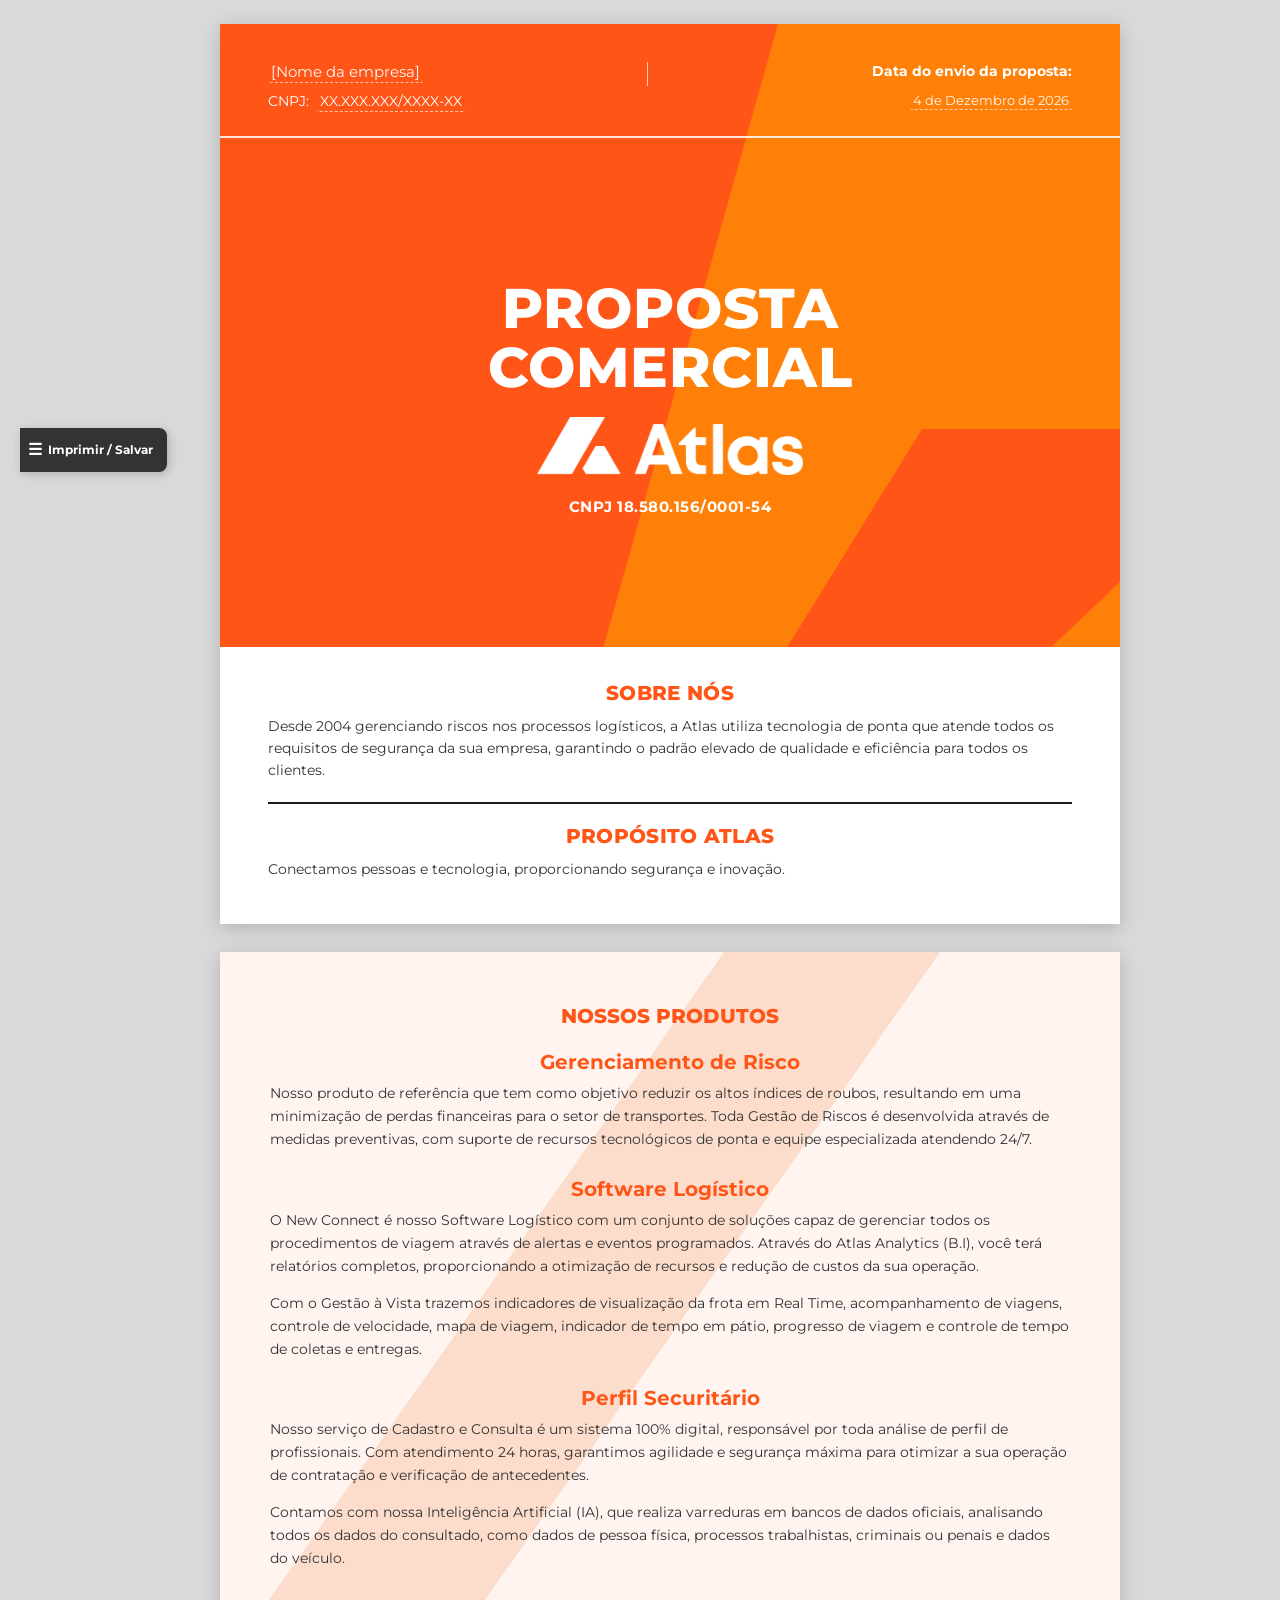
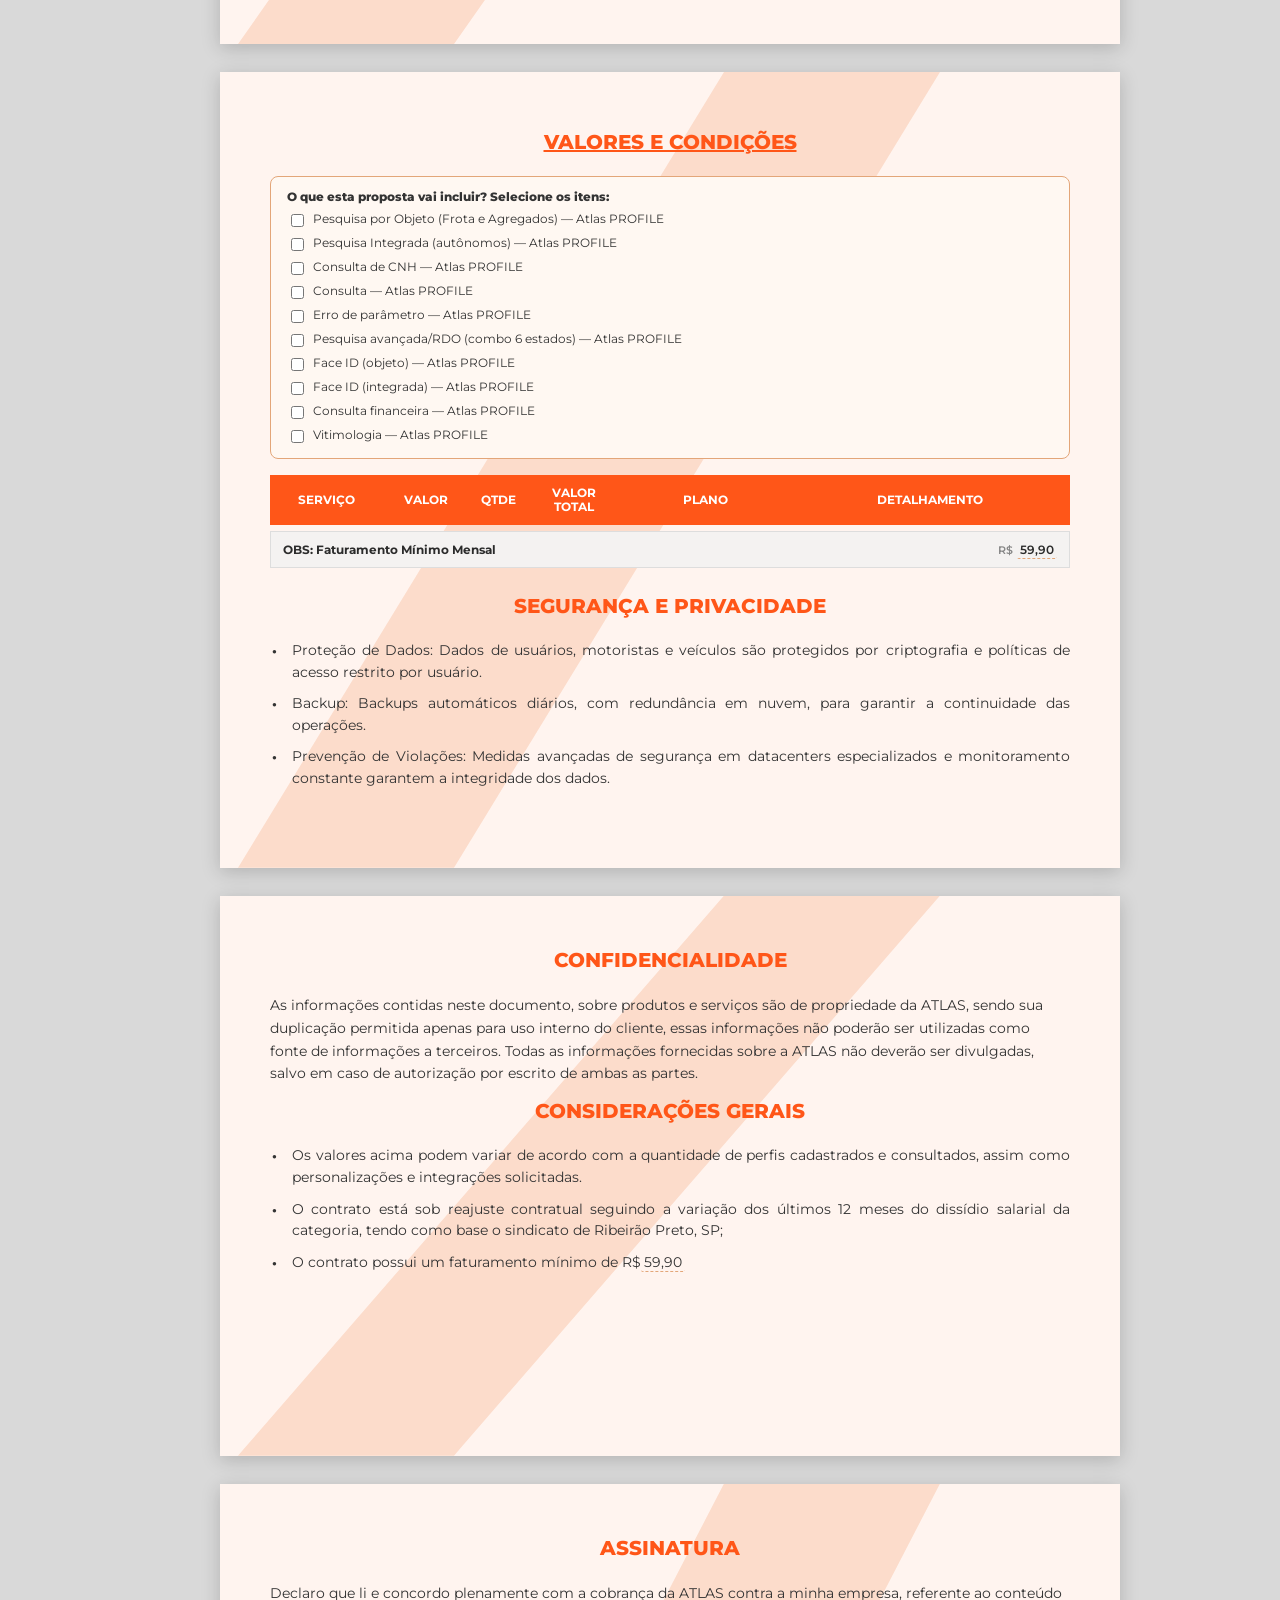
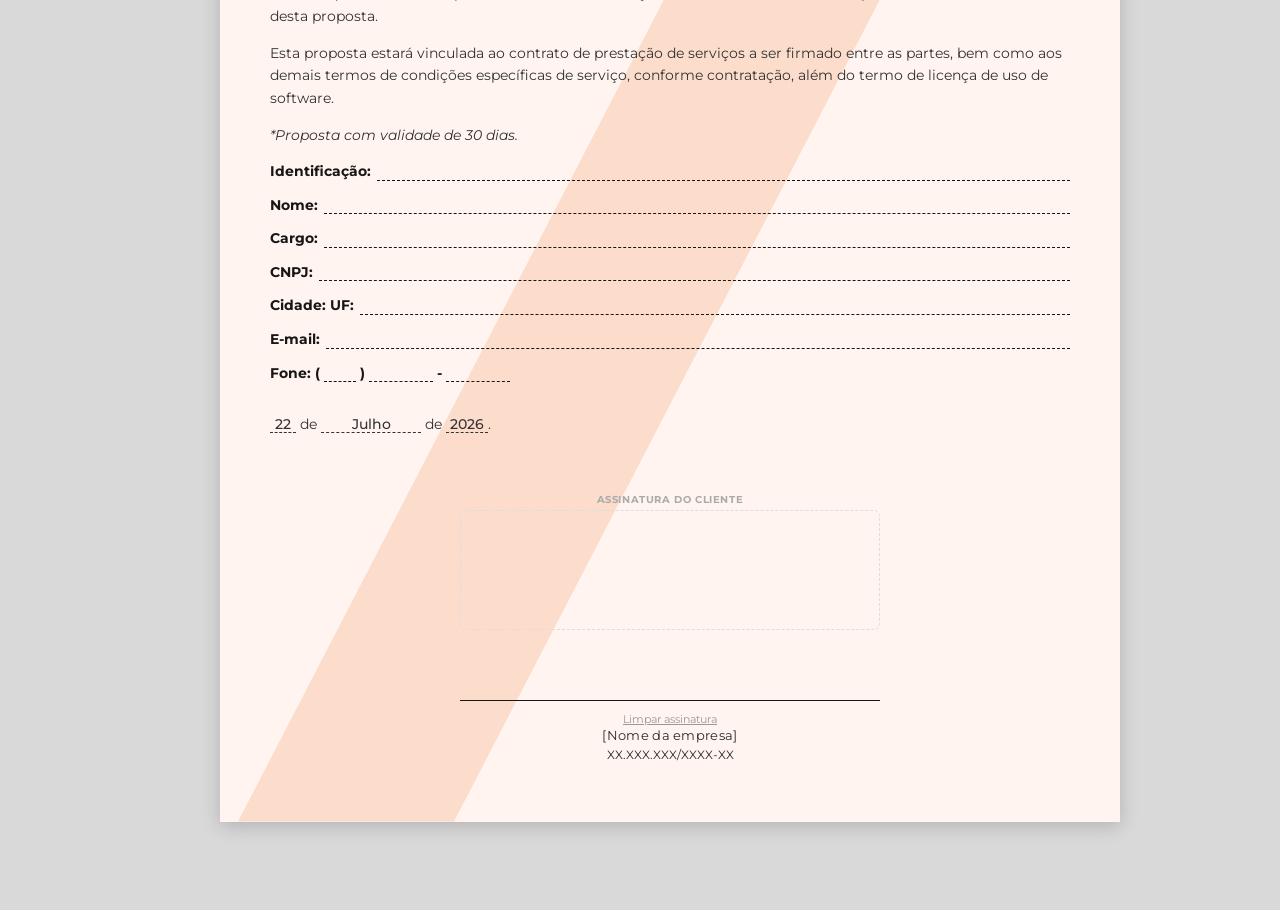
<file: Modelo_Proposta_Profile_Cadastro_Consulta_FINAL_REVISADO.html>
<!DOCTYPE html>
<html lang="pt-BR">
<head>
<meta charset="UTF-8">
<meta name="viewport" content="width=device-width, initial-scale=1.0">
<title>Proposta Comercial — Profile Cadastro e Consulta — Atlas</title>
<style>
@import url('https://fonts.googleapis.com/css2?family=Montserrat:wght@400;500;600;700;800&display=swap');

:root{
  --atlas-orange:#FF5618;
  --atlas-orange-2:#FF8008;
  --atlas-yellow:#FFC500;
  --atlas-dark:#333333;
  --peach-light:#FFF4EF;
  --peach-band:#FCDCCB;
  --text:#2b2b2b;
}

*{box-sizing:border-box;}
html,body{margin:0;padding:0;}
body{
  font-family:'Montserrat',Arial,sans-serif;
  background:#d9d9d9;
  color:var(--text);
  -webkit-font-smoothing:antialiased;
  padding-left:60px;
  transition:padding-left .2s;
}
body.sidebar-expanded{padding-left:250px;}

.doc{
  max-width:900px;
  margin:0 auto;
  background:#d9d9d9;
  padding:24px 0 60px;
}

.page{
  position:relative;
  width:100%;
  min-height:560px;
  background:#ffffff;
  overflow:hidden;
  margin:0 auto 28px;
  box-shadow:0 4px 18px rgba(0,0,0,.18);
}

/* ---------- PRINT BUTTON ---------- */
.print-btn{
  position:fixed;
  top:20px;
  right:20px;
  z-index:1000;
  display:flex;
  align-items:center;
  gap:8px;
  background:var(--atlas-orange);
  color:#fff;
  border:none;
  border-radius:30px;
  padding:12px 20px;
  font-family:'Montserrat',Arial,sans-serif;
  font-size:13.5px;
  font-weight:700;
  letter-spacing:.2px;
  cursor:pointer;
  box-shadow:0 4px 14px rgba(0,0,0,.28);
  transition:background .15s,transform .15s;
}
.print-btn:hover{background:#e04710;transform:translateY(-1px);}
.print-btn:active{transform:translateY(0);}
.print-btn svg{width:17px;height:17px;flex-shrink:0;}
.download-btn{
  position:fixed;
  top:74px;
  right:20px;
  z-index:1000;
  display:flex;
  align-items:center;
  gap:8px;
  background:var(--atlas-dark);
  color:#fff;
  border:none;
  border-radius:30px;
  padding:12px 20px;
  font-family:'Montserrat',Arial,sans-serif;
  font-size:13.5px;
  font-weight:700;
  letter-spacing:.2px;
  cursor:pointer;
  box-shadow:0 4px 14px rgba(0,0,0,.28);
  transition:background .15s,transform .15s;
}
.download-btn:hover{background:#1a1a1a;transform:translateY(-1px);}
.download-btn:active{transform:translateY(0);}
.download-btn svg{width:17px;height:17px;flex-shrink:0;}
.bitrix-btn{
  position:fixed;
  top:128px;
  right:20px;
  z-index:1000;
  display:flex;
  align-items:center;
  gap:8px;
  background:#2FC7F7;
  color:#fff;
  border:none;
  border-radius:30px;
  padding:12px 20px;
  font-family:'Montserrat',Arial,sans-serif;
  font-size:13.5px;
  font-weight:700;
  letter-spacing:.2px;
  cursor:pointer;
  box-shadow:0 4px 14px rgba(0,0,0,.28);
  transition:background .15s,transform .15s;
}
.bitrix-btn:hover{background:#1CAEDE;transform:translateY(-1px);}
.bitrix-btn:active{transform:translateY(0);}
.bitrix-btn svg{width:17px;height:17px;flex-shrink:0;}
.mic-btn{
  position:fixed;
  top:182px;
  right:20px;
  z-index:1000;
  display:flex;
  align-items:center;
  gap:8px;
  background:#8e44ad;
  color:#fff;
  border:none;
  border-radius:30px;
  padding:12px 20px;
  font-family:'Montserrat',Arial,sans-serif;
  font-size:13.5px;
  font-weight:700;
  letter-spacing:.2px;
  cursor:pointer;
  box-shadow:0 4px 14px rgba(0,0,0,.28);
  transition:background .15s,transform .15s;
}
.mic-btn:hover{background:#6f3585;transform:translateY(-1px);}
.mic-btn:active{transform:translateY(0);}
.mic-btn svg{width:17px;height:17px;flex-shrink:0;}
.voice-cmd-btn{
  position:fixed;
  top:236px;
  right:20px;
  z-index:1000;
  display:flex;
  align-items:center;
  gap:8px;
  background:#16a085;
  color:#fff;
  border:none;
  border-radius:30px;
  padding:12px 20px;
  font-family:'Montserrat',Arial,sans-serif;
  font-size:13.5px;
  font-weight:700;
  letter-spacing:.2px;
  cursor:pointer;
  box-shadow:0 4px 14px rgba(0,0,0,.28);
  transition:background .15s,transform .15s;
}
.voice-cmd-btn:hover{background:#118a70;transform:translateY(-1px);}
.voice-cmd-btn:active{transform:translateY(0);}
.voice-cmd-btn svg{width:17px;height:17px;flex-shrink:0;}
.voice-cmd-btn.listening{background:#e67e22;animation:micPulse 1.2s infinite;}
.voice-cmd-status{
  position:fixed;
  top:290px;
  right:20px;
  z-index:1000;
  max-width:260px;
  background:#fff;
  border:1.4px solid #16a085;
  border-radius:10px;
  padding:10px 14px;
  font-family:'Montserrat',Arial,sans-serif;
  font-size:11.5px;
  color:#333;
  line-height:1.4;
  box-shadow:0 4px 14px rgba(0,0,0,.2);
}
.app-sidebar{
  position:fixed;
  top:50%;
  left:20px;
  transform:translateY(-50%);
  z-index:1000;
  display:flex;
  flex-direction:row-reverse;
  align-items:flex-start;
}
.sidebar-toggle{
  background:var(--atlas-dark);
  color:#fff;
  border:none;
  border-radius:0 8px 8px 0;
  height:44px;
  padding:0 14px 0 8px;
  display:flex;
  align-items:center;
  gap:6px;
  cursor:pointer;
  font-family:'Montserrat',Arial,sans-serif;
  font-size:12px;
  font-weight:700;
  white-space:nowrap;
  box-shadow:2px 2px 10px rgba(0,0,0,.2);
  flex-shrink:0;
}
.sidebar-toggle-icon{font-size:16px;line-height:1;}
.sidebar-panel{
  display:flex;
  flex-direction:column;
  gap:8px;
  background:#fff;
  border-radius:12px 0 12px 12px;
  padding:14px;
  box-shadow:0 6px 24px rgba(0,0,0,.25);
  width:190px;
  max-height:80vh;
  overflow-y:auto;
}
.sidebar-panel.collapsed{display:none;}
.sidebar-title{
  font-family:'Montserrat',Arial,sans-serif;
  font-size:11px;
  font-weight:800;
  letter-spacing:.4px;
  text-transform:uppercase;
  color:#999;
  margin-bottom:2px;
}
.app-sidebar .print-btn,
.app-sidebar .download-btn,
.app-sidebar .bitrix-btn,
.app-sidebar .mic-btn,
.app-sidebar .voice-cmd-btn{
  position:static;
  top:auto;right:auto;
  width:100%;
  box-shadow:none;
  justify-content:flex-start;
  padding:10px 12px;
  font-size:12.5px;
}
.app-sidebar .voice-cmd-status{
  position:static;
  top:auto;right:auto;
  width:100%;
  max-width:none;
  margin-top:0;
  box-sizing:border-box;
}
.mic-btn.listening{background:#e74c3c;animation:micPulse 1.2s infinite;}
@keyframes micPulse{
  0%{box-shadow:0 4px 14px rgba(231,76,60,.55);}
  50%{box-shadow:0 4px 26px rgba(231,76,60,.95);}
  100%{box-shadow:0 4px 14px rgba(231,76,60,.55);}
}
.bitrix-modal-overlay{
  position:fixed;inset:0;background:rgba(0,0,0,.55);z-index:2000;
  display:flex;align-items:center;justify-content:center;padding:20px;
}
.bitrix-modal{
  background:#fff;border-radius:12px;max-width:520px;width:100%;max-height:85vh;overflow-y:auto;
  padding:24px;box-shadow:0 20px 60px rgba(0,0,0,.3);
  font-family:'Montserrat',Arial,sans-serif;
}
.bitrix-modal-title{font-size:16px;font-weight:800;color:var(--atlas-dark);margin-bottom:16px;}
.bitrix-field{font-size:12.5px;color:#333;margin-bottom:10px;line-height:1.5;}
.bitrix-field ul{margin:6px 0 0;padding-left:18px;}
.bitrix-field li{margin-bottom:4px;}
.bitrix-modal-actions{display:flex;justify-content:flex-end;gap:10px;margin-top:18px;}
.bitrix-modal-cancel{background:#eee;color:#333;border:none;border-radius:8px;padding:10px 18px;font-family:'Montserrat',Arial,sans-serif;font-weight:700;font-size:12.5px;cursor:pointer;}
.bitrix-modal-confirm{background:#2FC7F7;color:#fff;border:none;border-radius:8px;padding:10px 18px;font-family:'Montserrat',Arial,sans-serif;font-weight:700;font-size:12.5px;cursor:pointer;}
.bitrix-modal-confirm:disabled{opacity:.6;cursor:not-allowed;}
.bitrix-status{margin-top:12px;font-size:12px;font-weight:700;}
.bitrix-status-ok{color:#1a8f4c;}
.bitrix-status-error{color:#c0392b;}
.bitrix-search-btn{background:#eef8fd;color:#1CAEDE;border:1px solid #2FC7F7;border-radius:6px;padding:3px 8px;font-size:10.5px;font-weight:700;cursor:pointer;margin-left:6px;font-family:'Montserrat',Arial,sans-serif;}
.bitrix-search-btn:hover{background:#2FC7F7;color:#fff;}
.bitrix-id-input{border:1.2px solid #ccc;border-radius:6px;padding:4px 6px;font-size:12px;font-family:'Montserrat',Arial,sans-serif;width:110px;}
.bitrix-search-status{font-size:11px;font-weight:700;margin-left:8px;}

@media print{
  * { -webkit-print-color-adjust:exact !important; print-color-adjust:exact !important; color-adjust:exact !important; }
  body{background:#fff;padding-left:0 !important;}
  .doc{padding:0;max-width:none;background:#fff;}
  .page{box-shadow:none;margin:0;page-break-after:always;min-height:0;}
  .print-btn{display:none !important;}
  .item-picker{display:none !important;}
  .download-btn{display:none !important;}
  .bitrix-btn{display:none !important;}
  .bitrix-modal-overlay{display:none !important;}
  .mic-btn{display:none !important;}
  .voice-cmd-btn{display:none !important;}
  .voice-cmd-status{display:none !important;}
  .app-sidebar{display:none !important;}
  .editable-field{border-bottom:none !important;background:transparent !important;padding:0 !important;}
  .editable-cell{background:transparent !important;}
  .valor-input,.qtde-input{border-bottom:none !important;background:transparent !important;}
  .line-total-cell{background:transparent !important;}
  .sig-field .rule,.fone-seg,.sig-date .u{border-bottom:1.6px solid #161616 !important;background:transparent !important;}
  .sig-pad{display:none !important;}
  .sig-pad-print-img{display:block !important;width:420px;height:120px;margin:0 auto;}
  .sig-clear-btn{display:none !important;}
  .add-range-btn{display:none !important;}
  .remove-range-btn{display:none !important;}
  .row-range-select{display:none !important;}
}

/* ---------- COVER ---------- */
.cover{
  background:var(--atlas-orange);
  color:#fff;
  min-height:900px;
  display:flex;
  flex-direction:column;
}
.cover-diagonal{
  position:absolute;
  inset:0;
  background:var(--atlas-orange-2);
  clip-path:polygon(62% 0, 100% 0, 100% 100%, 34% 100%);
  z-index:0;
}
.cover-diagonal-2{
  position:absolute;
  inset:0;
  background:var(--atlas-orange);
  clip-path:polygon(78% 45%, 100% 45%, 100% 62%, 60% 100%, 44% 100%);
  z-index:0;
}
.cover-top{
  position:relative;
  z-index:1;
  padding:38px 48px 26px;
  border-bottom:2px solid rgba(255,255,255,.85);
}
.cover-top-row{
  display:flex;
  justify-content:space-between;
  align-items:flex-start;
  gap:24px;
}
.cover-client{font-size:15px;opacity:.95;}
.client-logo-img{height:34px;max-width:90px;object-fit:contain;border-radius:3px;background:#fff;padding:2px;}
.cover-divider{
  width:1px;align-self:stretch;background:rgba(255,255,255,.7);margin:0 6px;
}
.cover-date-label{font-weight:700;font-size:14px;margin-bottom:6px;}
.cover-date-value{font-size:13px;opacity:.95;}
.cover-cnpj-row{margin-top:14px;font-size:14px;}
.cover-cnpj-row b{font-weight:600;margin-right:6px;}
.cover-top .editable-field{
  outline:none;
  border-bottom:1.4px dashed rgba(255,255,255,.65);
  padding:0 3px 1px;
  cursor:text;
  border-radius:2px;
}
.cover-top .editable-field:hover{background:rgba(255,255,255,.14);}
.cover-top .editable-field:focus{border-bottom:1.4px solid #fff;background:rgba(255,255,255,.2);}

.editable-field{
  outline:none;
  border-bottom:1.4px dashed #e3a679;
  padding:0 3px 1px;
  cursor:text;
  border-radius:2px;
}
.editable-field:hover{background:#fff4ee;}
.editable-field:focus{border-bottom:1.4px solid var(--atlas-orange);background:#fff4ee;}
.editable-cell{outline:none;cursor:text;border-radius:2px;}
.editable-cell:hover{background:#fff4ee;}
.editable-cell:focus{outline:1.4px dashed var(--atlas-orange);background:#fff4ee;}

.cover-mid{
  position:relative;z-index:1;
  flex:1;
  display:flex;flex-direction:column;align-items:center;justify-content:center;
  text-align:center;
  padding:30px 20px 20px;
}
.cover-title{
  font-size:56px;
  font-weight:800;
  line-height:1.05;
  letter-spacing:1px;
  margin:0 0 6px;
}
.cover-logo{
  height:58px;
  margin:14px 0 22px;
}
.cover-atlas-cnpj{
  font-size:15px;
  font-weight:700;
  letter-spacing:.5px;
}

.cover-white{
  position:relative;z-index:1;
  background:#fff;
  color:var(--text);
  padding:34px 48px 44px;
}
.cover-white h3{
  color:var(--atlas-orange);
  font-size:20px;
  font-weight:800;
  letter-spacing:.3px;
  margin:0 0 10px;
  text-align:center;
}
.cover-white p{
  font-size:13.5px;
  line-height:1.65;
  margin:0;
  color:#333;
}
.cover-rule{
  border:none;border-top:2px solid #1a1a1a;margin:20px 0;
}

/* ---------- INNER PAGES ---------- */
.inner{
  min-height:560px;
  background:var(--peach-light);
  padding:52px 50px 60px;
}
.inner-diagonal{
  position:absolute;
  inset:0;
  background:var(--peach-band);
  clip-path:polygon(56% 0, 80% 0, 26% 100%, 2% 100%);
  z-index:0;
}
.inner-diagonal-2{
  position:absolute;
  inset:0;
  background:var(--peach-band);
  opacity:.6;
  clip-path:polygon(20% 100%, 40% 100%, 30% 115%);
  z-index:0;
}
.inner-content{position:relative;z-index:1;}

.inner.white-bg{background:#fff;}
.inner.white-bg .inner-diagonal,.inner.white-bg .inner-diagonal-2{display:none;}

h2.sect{
  font-size:20px;
  font-weight:800;
  color:var(--atlas-orange);
  margin:0 0 22px;
  text-align:center;
}
h3.sub{
  font-size:20px;
  font-weight:700;
  color:var(--atlas-orange);
  margin:26px 0 8px;
  text-align:center;
}
h3.sub:first-of-type{margin-top:0;}
p.body-text{
  font-size:13.5px;
  line-height:1.7;
  margin:0 0 14px;
  color:#333;
}
.check-list{list-style:none;margin:6px 0 18px;padding:0;}
.check-list li{
  position:relative;
  padding-left:26px;
  font-size:13.5px;
  line-height:1.6;
  margin-bottom:8px;
  color:#333;
}
.check-list li::before{
  content:"\2714";
  position:absolute;left:0;top:0;
  color:#1a1a1a;
  font-size:12px;
}
.dot-list{list-style:none;margin:6px 0 18px;padding:0;}
.dot-list li{
  position:relative;
  padding-left:22px;
  font-size:13.5px;
  line-height:1.6;
  margin-bottom:10px;
  color:#333;
  text-align:justify;
}
.dot-list li::before{
  content:"\25CF";
  position:absolute;left:2px;top:0;
  color:#333;
  font-size:8px;
  top:5px;
}
.label-line{font-size:13px;font-weight:600;color:#222;margin:20px 0 6px;}

/* ---------- PLAN CARDS ---------- */
.plans-title{text-align:center;font-size:20px;font-weight:800;text-decoration:underline;margin:4px 0 22px;color:var(--atlas-orange);}
.plans-wrap{display:flex;gap:14px;margin-bottom:34px;align-items:stretch;}
.plan-card{flex:1;background:#fff;border:1px solid #eee;box-shadow:0 1px 6px rgba(0,0,0,.08);display:flex;flex-direction:column;}
.plan-head{padding:14px 10px;text-align:center;color:#fff;}
.plan-head .pname{font-weight:800;font-size:15px;letter-spacing:.5px;}
.plan-head .psub{font-size:9.5px;opacity:.9;margin-top:2px;}
.plan-standard .plan-head{background:var(--atlas-yellow);color:#3a2c00;}
.plan-pro .plan-head{background:var(--atlas-orange);}
.plan-premium .plan-head{background:var(--atlas-dark);}
.plan-body{padding:14px 14px 16px;flex:1;display:flex;flex-direction:column;}
.plan-body ul{list-style:disc;margin:0 0 10px;padding-left:16px;flex:1;}
.plan-body ul li{font-size:10.5px;line-height:1.5;margin-bottom:4px;color:#2c2c2c;}
.plan-add{font-size:10px;color:#2c2c2c;}
.plan-add b{font-weight:700;}

/* ---------- PRICING TABLE ---------- */
.item-picker{border:1px solid #e3a679;background:#fff8f2;border-radius:8px;padding:12px 16px;margin:0 0 16px;}
.item-picker-title{font-size:12px;font-weight:800;color:var(--atlas-dark);margin-bottom:8px;}
.item-picker-opt{display:flex;align-items:flex-start;gap:6px;font-size:11.5px;color:#333;margin-bottom:6px;cursor:pointer;line-height:1.35;}
.item-picker-opt input{margin-top:2px;flex-shrink:0;cursor:pointer;}
.item-picker-opt:last-child{margin-bottom:0;}
table.pricing{width:100%;border-collapse:collapse;margin-bottom:6px;font-size:11.5px;}
table.pricing th{
  background:var(--atlas-orange);color:#fff;font-weight:700;
  padding:10px 8px;text-align:center;border:1px solid var(--atlas-orange);
  font-size:11.5px;
}
table.pricing td{
  border:1px solid #ddd;padding:9px 8px;vertical-align:middle;color:#2c2c2c;
  background:#fff;
}
table.pricing td.svc{font-weight:600;text-align:left;}
table.pricing td.center{text-align:center;}
table.pricing td.detail{font-size:10.5px;line-height:1.4;}
.valor-input{
  width:64px;border:none;border-bottom:1.4px dashed #f0a980;background:transparent;
  font-family:'Montserrat',Arial,sans-serif;font-size:11.5px;font-weight:600;
  color:#2c2c2c;text-align:right;padding:1px 2px;
}
.valor-input:hover{background:#fff4ee;}
.valor-input:focus{outline:none;border-bottom:1.4px solid var(--atlas-orange);background:#fff4ee;}
.qtde-input{
  width:30px;border:none;border-bottom:1.4px dashed #f0a980;background:transparent;
  font-family:'Montserrat',Arial,sans-serif;font-size:11.5px;font-weight:600;
  color:#2c2c2c;text-align:center;padding:1px 2px;
}
.qtde-input:hover{background:#fff4ee;}
.qtde-input:focus{outline:none;border-bottom:1.4px solid var(--atlas-orange);background:#fff4ee;}
.line-total-cell{background:#fff7f2;}
.line-total{font-weight:800;color:var(--atlas-orange);}
.currency-prefix{color:#888;font-size:10.5px;margin-right:1px;}
.total-bar{
  display:flex;justify-content:space-between;align-items:center;
  background:var(--atlas-orange);color:#fff;
  border:1px solid var(--atlas-orange);
  padding:11px 14px;font-size:13px;font-weight:800;letter-spacing:.3px;
  margin-bottom:10px;
}
.total-bar .tval{font-size:15px;}
.row-range-select{display:block;margin:0 auto 3px;font-family:'Montserrat',Arial,sans-serif;font-size:9px;padding:1px 2px;border:1.2px dashed #e3a679;border-radius:4px;background:#fff4ee;color:#8a6a55;cursor:pointer;width:64px;}
.row-range-select:focus{outline:none;border-color:var(--atlas-orange);border-style:solid;}
.add-range-btn{display:block;margin:3px auto 0;width:16px;height:16px;line-height:13px;padding:0;font-size:11px;font-weight:800;border:1.2px solid #e3a679;border-radius:50%;background:#fff4ee;color:var(--atlas-orange);cursor:pointer;}
.add-range-btn:hover{background:var(--atlas-orange);color:#fff;}
table.pricing td.svc-repeat{font-weight:600;font-style:italic;color:#999;text-align:left;font-size:10.5px;}
.remove-range-btn{background:none;border:none;color:#c0392b;font-size:10px;font-family:'Montserrat',Arial,sans-serif;cursor:pointer;text-decoration:underline;padding:0;}
.obs-row{
  display:flex;justify-content:space-between;align-items:center;
  border:1px solid #ddd;background:#f4f2f1;
  padding:10px 12px;font-size:12px;font-weight:700;margin-bottom:26px;
}
.obs-row span.val{font-weight:600;}

/* ---------- SIGNATURE ---------- */
.sig-field{font-size:13.5px;font-weight:700;color:#161616;margin:16px 0;display:flex;align-items:baseline;white-space:nowrap;}
.sig-field .rule{
  flex:1;border-bottom:1.6px dashed #161616;margin-left:6px;
  outline:none;cursor:text;min-height:1.3em;font-weight:500;
}
.sig-field .rule:hover{background:#fff4ee;}
.sig-field .rule:focus{border-bottom:1.6px solid var(--atlas-orange);background:#fff4ee;}
.fone-line{font-size:13.5px;font-weight:700;color:#161616;margin:16px 0;}
.fone-seg{
  display:inline-block;min-width:64px;border-bottom:1.6px dashed #161616;
  outline:none;cursor:text;text-align:center;padding:0 2px;font-weight:500;
}
.fone-seg:hover{background:#fff4ee;}
.fone-seg:focus{border-bottom:1.6px solid var(--atlas-orange);background:#fff4ee;}
.fone-ddd{min-width:32px;}
.sig-date{margin:34px 0 60px;font-size:13.5px;color:#333;}
.sig-date .u{
  border-bottom:1.6px dashed #333;padding:0 4px;
  outline:none;cursor:text;display:inline-block;min-width:26px;text-align:center;font-weight:500;
}
.sig-date .u.month{min-width:100px;}
.sig-date .u:hover{background:#fff4ee;}
.sig-date .u:focus{border-bottom:1.6px solid var(--atlas-orange);background:#fff4ee;}
.sig-line{border-top:1.6px solid #161616;width:420px;margin:70px auto 10px;}
.sig-name{text-align:center;font-size:12.5px;letter-spacing:.3px;}
.sig-cnpj{text-align:center;font-size:12px;margin-top:4px;}
.sig-pad-label{text-align:center;font-size:10px;font-weight:700;letter-spacing:.6px;color:#aaa;text-transform:uppercase;margin:36px 0 4px;}
.sig-pad-wrap{width:420px;margin:0 auto;}
.sig-pad{display:block;width:420px;height:120px;touch-action:none;cursor:crosshair;border:1.4px dashed #ddd;border-radius:6px;background:transparent;}
.sig-pad-print-img{display:none;}
.sig-clear-btn{display:block;margin:6px auto 0;background:none;border:none;color:#999;font-size:10.5px;font-family:'Montserrat',Arial,sans-serif;cursor:pointer;text-decoration:underline;padding:2px;}
.sig-clear-btn:hover{color:var(--atlas-orange);}

.page-footer{
  position:absolute;bottom:14px;right:20px;font-size:9px;color:#bbb;z-index:2;
}
</style>
</head>
<body>
<div class="app-sidebar" id="appSidebar">
<button class="sidebar-toggle" id="sidebarToggle" onclick="toggleSidebar()" title="Mostrar/ocultar ferramentas"><span class="sidebar-toggle-icon">&#9776;</span><span class="sidebar-toggle-label">Imprimir / Salvar</span></button>
<div class="sidebar-panel collapsed" id="sidebarPanel">
<div class="sidebar-title">Ferramentas
<div style="background:#fff7f2; border:1px solid #ffd8c2; padding:10px; border-radius:8px; margin-top:6px; font-size:11px;">
  <b style="color:var(--atlas-orange); display:block; margin-bottom:4px;">ðŸ” Buscar no Bitrix24:</b>
  <input type="text" id="bxSideSearch" placeholder="Nome do cliente..." style="width:100%; border:1px solid #ccc; padding:4px 6px; border-radius:4px; font-size:11px; font-family:'Montserrat',Arial,sans-serif; margin-bottom:4px;">
  <button type="button" onclick="buscarBitrixSidebar()" style="width:100%; background:var(--atlas-orange); color:#fff; border:none; padding:4px 8px; border-radius:4px; font-weight:700; cursor:pointer; font-size:11px; font-family:'Montserrat',Arial,sans-serif;">Buscar Cliente</button>
  <select id="bxSideResults" style="display:none; width:100%; border:1px solid #ccc; padding:4px; border-radius:4px; font-size:11px; margin-top:4px; font-family:'Montserrat',Arial,sans-serif;" onchange="selecionarBitrixSidebar()"></select>
</div>
</div>
<button class="print-btn" onclick="window.print()" title="Imprimir ou salvar como PDF">
  <svg viewBox="0 0 24 24" fill="none" stroke="currentColor" stroke-width="2" stroke-linecap="round" stroke-linejoin="round"><polyline points="6 9 6 2 18 2 18 9"></polyline><path d="M6 18H4a2 2 0 0 1-2-2v-5a2 2 0 0 1 2-2h16a2 2 0 0 1 2 2v5a2 2 0 0 1-2 2h-2"></path><rect x="6" y="14" width="12" height="8"></rect></svg>
  Imprimir
</button>
<button class="download-btn" onclick="baixarPropostaPreenchida()" title="Baixar HTML com os dados preenchidos">
  <svg viewBox="0 0 24 24" fill="none" stroke="currentColor" stroke-width="2" stroke-linecap="round" stroke-linejoin="round"><path d="M21 15v4a2 2 0 0 1-2 2H5a2 2 0 0 1-2-2v-4"></path><polyline points="7 10 12 15 17 10"></polyline><line x1="12" y1="15" x2="12" y2="3"></line></svg>
  Baixar
</button>
<button class="bitrix-btn" onclick="abrirVerificacaoBitrix()" title="Verificar dados e sincronizar com o Bitrix">
  <svg viewBox="0 0 24 24" fill="none" stroke="currentColor" stroke-width="2" stroke-linecap="round" stroke-linejoin="round"><path d="M22 11.08V12a10 10 0 1 1-5.93-9.14"></path><polyline points="22 4 12 14.01 9 11.01"></polyline></svg>
  Sincronizar
</button>
<button class="mic-btn" id="micBtn" onclick="toggleDitado()" title="Clique no campo que deseja preencher, depois clique aqui e fale">
  <svg viewBox="0 0 24 24" fill="none" stroke="currentColor" stroke-width="2" stroke-linecap="round" stroke-linejoin="round"><path d="M12 1a3 3 0 0 0-3 3v8a3 3 0 0 0 6 0V4a3 3 0 0 0-3-3z"></path><path d="M19 10v2a7 7 0 0 1-14 0v-2"></path><line x1="12" y1="19" x2="12" y2="23"></line><line x1="8" y1="23" x2="16" y2="23"></line></svg>
  <span id="micBtnLabel">Ditar</span>
</button>
<button class="voice-cmd-btn" id="voiceCmdBtn" onclick="toggleComandoVoz()" title="Ative e diga 'Atlas' seguido do comando, ex: Atlas, nome \u00e9 Fulano">
  <svg viewBox="0 0 24 24" fill="none" stroke="currentColor" stroke-width="2" stroke-linecap="round" stroke-linejoin="round"><circle cx="12" cy="12" r="10"></circle><path d="M8 12h.01M12 12h.01M16 12h.01"></path></svg>
  <span id="voiceCmdLabel">Comando de Voz</span>
</button>
<div class="voice-cmd-status" id="voiceCmdStatus" style="display:none;"></div>
</div>
</div>
<div class="doc">

<div class="page cover">
  <div class="cover-diagonal"></div>
  <div class="cover-diagonal-2"></div>
  <div class="cover-top">
    <div class="cover-top-row">
      <div style="display:flex;align-items:center;gap:10px;">
        <img id="client-logo-img" class="client-logo-img" style="display:none;" alt="Logo do cliente">
        <div id="cover-client-field" class="cover-client editable-field" contenteditable="true" spellcheck="false">[Nome da empresa]</div>
      </div>
      <div class="cover-divider"></div>
      <div style="text-align:right;">
        <div class="cover-date-label">Data do envio da proposta:</div>
      </div>
    </div>
    <div class="cover-top-row" style="margin-top:6px;">
      <div style="font-size:14px;">CNPJ:&nbsp;&nbsp;<span id="cover-cnpj-field" class="editable-field" contenteditable="true" spellcheck="false">XX.XXX.XXX/XXXX-XX</span></div>
      <div class="cover-divider" style="opacity:0;"></div>
      <div class="cover-date-value editable-field auto-today-date" contenteditable="true" spellcheck="false" style="text-align:right;">28 de Maio de 2026</div>
    </div>
  </div>
  <div class="cover-mid">
    <div class="cover-title">PROPOSTA<br>COMERCIAL</div>
    <img class="cover-logo" src="[data-uri]" alt="Atlas">
    <div class="cover-atlas-cnpj">CNPJ 18.580.156/0001-54</div>
  </div>
  <div class="cover-white">
    <h3>SOBRE NÓS</h3>
    <p>Desde 2004 gerenciando riscos nos processos logísticos, a Atlas utiliza tecnologia de ponta que atende todos os requisitos de segurança da sua empresa, garantindo o padrão elevado de qualidade e eficiência para todos os clientes.</p>
    <hr class="cover-rule">
    <h3>PROPÓSITO ATLAS</h3>
    <p>Conectamos pessoas e tecnologia, proporcionando segurança e inovação.</p>
  </div>
</div><div class="page"><div class="inner"><div class="inner-diagonal"></div><div class="inner-diagonal-2"></div><div class="inner-content"><h2 class="sect">NOSSOS PRODUTOS</h2><h3 class="sub">Gerenciamento de Risco</h3><p class="body-text">Nosso produto de referência que tem como objetivo reduzir os altos índices de roubos, resultando em uma minimização de perdas financeiras para o setor de transportes. Toda Gestão de Riscos é desenvolvida através de medidas preventivas, com suporte de recursos tecnológicos de ponta e equipe especializada atendendo 24/7.</p><h3 class="sub">Software Logístico</h3><p class="body-text">O New Connect é nosso Software Logístico com um conjunto de soluções capaz de gerenciar todos os procedimentos de viagem através de alertas e eventos programados. Através do Atlas Analytics (B.I), você terá relatórios completos, proporcionando a otimização de recursos e redução de custos da sua operação.</p><p class="body-text">Com o Gestão à Vista trazemos indicadores de visualização da frota em Real Time, acompanhamento de viagens, controle de velocidade, mapa de viagem, indicador de tempo em pátio, progresso de viagem e controle de tempo de coletas e entregas.</p><h3 class="sub">Perfil Securitário</h3><p class="body-text">Nosso serviço de Cadastro e Consulta é um sistema 100% digital, responsável por toda análise de perfil de profissionais. Com atendimento 24 horas, garantimos agilidade e segurança máxima para otimizar a sua operação de contratação e verificação de antecedentes.</p><p class="body-text">Contamos com nossa Inteligência Artificial (IA), que realiza varreduras em bancos de dados oficiais, analisando todos os dados do consultado, como dados de pessoa física, processos trabalhistas, criminais ou penais e dados do veículo.</p></div></div></div><div class="page"><div class="inner"><div class="inner-diagonal"></div><div class="inner-diagonal-2"></div><div class="inner-content"><div class="plans-title" style="margin-top:6px;">VALORES E CONDIÇÕES</div><div class="item-picker"><div class="item-picker-title">O que esta proposta vai incluir? Selecione os itens:</div><label class="item-picker-opt"><input type="checkbox" class="row-toggle" data-row="pricing-pcc-r0"> Pesquisa por Objeto (Frota e Agregados) — Atlas PROFILE</label><label class="item-picker-opt"><input type="checkbox" class="row-toggle" data-row="pricing-pcc-r1"> Pesquisa Integrada (autônomos) — Atlas PROFILE</label><label class="item-picker-opt"><input type="checkbox" class="row-toggle" data-row="pricing-pcc-r2"> Consulta de CNH — Atlas PROFILE</label><label class="item-picker-opt"><input type="checkbox" class="row-toggle" data-row="pricing-pcc-r3"> Consulta — Atlas PROFILE</label><label class="item-picker-opt"><input type="checkbox" class="row-toggle" data-row="pricing-pcc-r4"> Erro de parâmetro — Atlas PROFILE</label><label class="item-picker-opt"><input type="checkbox" class="row-toggle" data-row="pricing-pcc-r5"> Pesquisa avançada/RDO (combo 6 estados) — Atlas PROFILE</label><label class="item-picker-opt"><input type="checkbox" class="row-toggle" data-row="pricing-pcc-r6"> Face ID (objeto) — Atlas PROFILE</label><label class="item-picker-opt"><input type="checkbox" class="row-toggle" data-row="pricing-pcc-r7"> Face ID (integrada) — Atlas PROFILE</label><label class="item-picker-opt"><input type="checkbox" class="row-toggle" data-row="pricing-pcc-r8"> Consulta financeira — Atlas PROFILE</label><label class="item-picker-opt"><input type="checkbox" class="row-toggle" data-row="pricing-pcc-r9"> Vitimologia — Atlas PROFILE</label></div><table class="pricing" id="pricing-pcc"><thead><tr><th style="width:14%;">SERVIÇO</th><th style="width:11%;">VALOR</th><th style="width:7%;">QTDE</th><th style="width:12%;">VALOR TOTAL</th><th style="width:21%;">PLANO</th><th>DETALHAMENTO</th></tr></thead><tbody><tr class="pricing-row" data-row="pricing-pcc-r0" style="display:none;"><td class="svc editable-cell" contenteditable="true" spellcheck="false">Atlas PROFILE - Perfil Securitário</td><td class="center"><select class="row-range-select" data-row="pricing-pcc-r0"><option value="" selected disabled>Faixa</option><option value="100">Até 100</option><option value="250">101-250</option><option value="400">251-400</option><option value="500">401-500</option><option value="1000">501-1.000</option><option value="1500">1.001-1.500</option><option value="2000">Acima de 2.000</option></select><span class="currency-prefix">R$</span><input type="text" class="valor-input" data-table="pricing-pcc" data-row="pricing-pcc-r0" data-range-col="objeto" inputmode="decimal" value="23,90" size="6"></td><td class="center"><input type="text" class="qtde-input" data-table="pricing-pcc" data-row="pricing-pcc-r0" inputmode="numeric" value="01" size="2"><button type="button" class="add-range-btn" data-row="pricing-pcc-r0" title="Adicionar esta linha em outra faixa de volume">+</button></td><td class="center line-total-cell"><span class="currency-prefix">R$</span><span class="line-total" data-table="pricing-pcc" data-row="pricing-pcc-r0">0,00</span></td><td class="editable-cell" contenteditable="true" spellcheck="false">Por objeto pesquisado (para Frota e Agregados)</td><td class="detail editable-cell" contenteditable="true" spellcheck="false">Cadastro e Consulta dos profissionais, conforme exigência de apólice. Valor por objeto pesquisado e por demanda.</td></tr><tr class="pricing-row" data-row="pricing-pcc-r1" style="display:none;"><td class="svc editable-cell" contenteditable="true" spellcheck="false">Atlas PROFILE - Perfil Securitário</td><td class="center"><select class="row-range-select" data-row="pricing-pcc-r1"><option value="" selected disabled>Faixa</option><option value="100">Até 100</option><option value="250">101-250</option><option value="400">251-400</option><option value="500">401-500</option><option value="1000">501-1.000</option><option value="1500">1.001-1.500</option><option value="2000">Acima de 2.000</option></select><span class="currency-prefix">R$</span><input type="text" class="valor-input" data-table="pricing-pcc" data-row="pricing-pcc-r1" data-range-col="integrada" inputmode="decimal" value="31,90" size="6"></td><td class="center"><input type="text" class="qtde-input" data-table="pricing-pcc" data-row="pricing-pcc-r1" inputmode="numeric" value="01" size="2"><button type="button" class="add-range-btn" data-row="pricing-pcc-r1" title="Adicionar esta linha em outra faixa de volume">+</button></td><td class="center line-total-cell"><span class="currency-prefix">R$</span><span class="line-total" data-table="pricing-pcc" data-row="pricing-pcc-r1">0,00</span></td><td class="editable-cell" contenteditable="true" spellcheck="false">Por pesquisa integrada, para autônomos)</td><td class="detail editable-cell" contenteditable="true" spellcheck="false">Cadastro e Consulta dos profissionais, conforme exigência de apólice. Valor por objeto pesquisado e por demanda.</td></tr><tr class="pricing-row" data-row="pricing-pcc-r2" style="display:none;"><td class="svc editable-cell" contenteditable="true" spellcheck="false">Atlas PROFILE - Perfil Securitário</td><td class="center"><select class="row-range-select" data-row="pricing-pcc-r2"><option value="" selected disabled>Faixa</option><option value="100">Até 100</option><option value="250">101-250</option><option value="400">251-400</option><option value="500">401-500</option><option value="1000">501-1.000</option><option value="1500">1.001-1.500</option><option value="2000">Acima de 2.000</option></select><span class="currency-prefix">R$</span><input type="text" class="valor-input" data-table="pricing-pcc" data-row="pricing-pcc-r2" data-range-col="cnh" inputmode="decimal" value="9,90" size="6"></td><td class="center"><input type="text" class="qtde-input" data-table="pricing-pcc" data-row="pricing-pcc-r2" inputmode="numeric" value="01" size="2"><button type="button" class="add-range-btn" data-row="pricing-pcc-r2" title="Adicionar esta linha em outra faixa de volume">+</button></td><td class="center line-total-cell"><span class="currency-prefix">R$</span><span class="line-total" data-table="pricing-pcc" data-row="pricing-pcc-r2">0,00</span></td><td class="editable-cell" contenteditable="true" spellcheck="false">Por CNH pesquisada</td><td class="detail editable-cell" contenteditable="true" spellcheck="false"></td></tr><tr class="pricing-row" data-row="pricing-pcc-r3" style="display:none;"><td class="svc editable-cell" contenteditable="true" spellcheck="false">Atlas PROFILE - Perfil Securitário</td><td class="center"><select class="row-range-select" data-row="pricing-pcc-r3"><option value="" selected disabled>Faixa</option><option value="100">Até 100</option><option value="250">101-250</option><option value="400">251-400</option><option value="500">401-500</option><option value="1000">501-1.000</option><option value="1500">1.001-1.500</option><option value="2000">Acima de 2.000</option></select><span class="currency-prefix">R$</span><input type="text" class="valor-input" data-table="pricing-pcc" data-row="pricing-pcc-r3" data-range-col="consulta" inputmode="decimal" value="4,90" size="6"></td><td class="center"><input type="text" class="qtde-input" data-table="pricing-pcc" data-row="pricing-pcc-r3" inputmode="numeric" value="01" size="2"><button type="button" class="add-range-btn" data-row="pricing-pcc-r3" title="Adicionar esta linha em outra faixa de volume">+</button></td><td class="center line-total-cell"><span class="currency-prefix">R$</span><span class="line-total" data-table="pricing-pcc" data-row="pricing-pcc-r3">0,00</span></td><td class="editable-cell" contenteditable="true" spellcheck="false">Por Consulta</td><td class="detail editable-cell" contenteditable="true" spellcheck="false"></td></tr><tr class="pricing-row" data-row="pricing-pcc-r4" style="display:none;"><td class="svc editable-cell" contenteditable="true" spellcheck="false">Atlas PROFILE - Perfil Securitário</td><td class="center"><select class="row-range-select" data-row="pricing-pcc-r4"><option value="" selected disabled>Faixa</option><option value="100">Até 100</option><option value="250">101-250</option><option value="400">251-400</option><option value="500">401-500</option><option value="1000">501-1.000</option><option value="1500">1.001-1.500</option><option value="2000">Acima de 2.000</option></select><span class="currency-prefix">R$</span><input type="text" class="valor-input" data-table="pricing-pcc" data-row="pricing-pcc-r4" data-range-col="consulta" inputmode="decimal" value="4,90" size="6"></td><td class="center"><input type="text" class="qtde-input" data-table="pricing-pcc" data-row="pricing-pcc-r4" inputmode="numeric" value="01" size="2"><button type="button" class="add-range-btn" data-row="pricing-pcc-r4" title="Adicionar esta linha em outra faixa de volume">+</button></td><td class="center line-total-cell"><span class="currency-prefix">R$</span><span class="line-total" data-table="pricing-pcc" data-row="pricing-pcc-r4">0,00</span></td><td class="editable-cell" contenteditable="true" spellcheck="false">Por erro de parâmetro</td><td class="detail editable-cell" contenteditable="true" spellcheck="false"></td></tr><tr class="pricing-row" data-row="pricing-pcc-r5" style="display:none;"><td class="svc editable-cell" contenteditable="true" spellcheck="false">Atlas PROFILE - Perfil Securitário</td><td class="center"><span class="currency-prefix">R$</span><input type="text" class="valor-input" data-table="pricing-pcc" data-row="pricing-pcc-r5" inputmode="decimal" value="4,90" size="6"></td><td class="center"><input type="text" class="qtde-input" data-table="pricing-pcc" data-row="pricing-pcc-r5" inputmode="numeric" value="01" size="2"></td><td class="center line-total-cell"><span class="currency-prefix">R$</span><span class="line-total" data-table="pricing-pcc" data-row="pricing-pcc-r5">0,00</span></td><td class="editable-cell" contenteditable="true" spellcheck="false">Por pesquisa avançada/RDO</td><td class="detail editable-cell" contenteditable="true" spellcheck="false">Combo contemplando 6 Estados</td></tr><tr class="pricing-row" data-row="pricing-pcc-r6" style="display:none;"><td class="svc editable-cell" contenteditable="true" spellcheck="false">Atlas PROFILE - Perfil Securitário</td><td class="center"><select class="row-range-select" data-row="pricing-pcc-r6"><option value="" selected disabled>Faixa</option><option value="100">Até 100</option><option value="250">101-250</option><option value="400">251-400</option><option value="500">401-500</option><option value="1000">501-1.000</option><option value="1500">1.001-1.500</option><option value="2000">Acima de 2.000</option></select><span class="currency-prefix">R$</span><input type="text" class="valor-input" data-table="pricing-pcc" data-row="pricing-pcc-r6" data-range-col="faceObjeto" inputmode="decimal" value="30,50" size="6"></td><td class="center"><input type="text" class="qtde-input" data-table="pricing-pcc" data-row="pricing-pcc-r6" inputmode="numeric" value="01" size="2"><button type="button" class="add-range-btn" data-row="pricing-pcc-r6" title="Adicionar esta linha em outra faixa de volume">+</button></td><td class="center line-total-cell"><span class="currency-prefix">R$</span><span class="line-total" data-table="pricing-pcc" data-row="pricing-pcc-r6">0,00</span></td><td class="editable-cell" contenteditable="true" spellcheck="false">Por verificação Face ID (objeto)</td><td class="detail editable-cell" contenteditable="true" spellcheck="false">Reconhecimento facial para validação de identidade do pesquisado, por objeto.</td></tr><tr class="pricing-row" data-row="pricing-pcc-r7" style="display:none;"><td class="svc editable-cell" contenteditable="true" spellcheck="false">Atlas PROFILE - Perfil Securitário</td><td class="center"><select class="row-range-select" data-row="pricing-pcc-r7"><option value="" selected disabled>Faixa</option><option value="100">Até 100</option><option value="250">101-250</option><option value="400">251-400</option><option value="500">401-500</option><option value="1000">501-1.000</option><option value="1500">1.001-1.500</option><option value="2000">Acima de 2.000</option></select><span class="currency-prefix">R$</span><input type="text" class="valor-input" data-table="pricing-pcc" data-row="pricing-pcc-r7" data-range-col="faceIntegrada" inputmode="decimal" value="41,50" size="6"></td><td class="center"><input type="text" class="qtde-input" data-table="pricing-pcc" data-row="pricing-pcc-r7" inputmode="numeric" value="01" size="2"><button type="button" class="add-range-btn" data-row="pricing-pcc-r7" title="Adicionar esta linha em outra faixa de volume">+</button></td><td class="center line-total-cell"><span class="currency-prefix">R$</span><span class="line-total" data-table="pricing-pcc" data-row="pricing-pcc-r7">0,00</span></td><td class="editable-cell" contenteditable="true" spellcheck="false">Por verificação Face ID (integrada)</td><td class="detail editable-cell" contenteditable="true" spellcheck="false">Reconhecimento facial para validação de identidade, pesquisa integrada.</td></tr><tr class="pricing-row" data-row="pricing-pcc-r8" style="display:none;"><td class="svc editable-cell" contenteditable="true" spellcheck="false">Atlas PROFILE - Perfil Securitário</td><td class="center"><select class="row-range-select" data-row="pricing-pcc-r8"><option value="" selected disabled>Faixa</option><option value="100">Até 100</option><option value="250">101-250</option><option value="400">251-400</option><option value="500">401-500</option><option value="1000">501-1.000</option><option value="1500">1.001-1.500</option><option value="2000">Acima de 2.000</option></select><span class="currency-prefix">R$</span><input type="text" class="valor-input" data-table="pricing-pcc" data-row="pricing-pcc-r8" data-range-col="financeira" inputmode="decimal" value="9,20" size="6"></td><td class="center"><input type="text" class="qtde-input" data-table="pricing-pcc" data-row="pricing-pcc-r8" inputmode="numeric" value="01" size="2"><button type="button" class="add-range-btn" data-row="pricing-pcc-r8" title="Adicionar esta linha em outra faixa de volume">+</button></td><td class="center line-total-cell"><span class="currency-prefix">R$</span><span class="line-total" data-table="pricing-pcc" data-row="pricing-pcc-r8">0,00</span></td><td class="editable-cell" contenteditable="true" spellcheck="false">Por consulta financeira</td><td class="detail editable-cell" contenteditable="true" spellcheck="false">Verificação de histórico e restrições financeiras do pesquisado.</td></tr><tr class="pricing-row" data-row="pricing-pcc-r9" style="display:none;"><td class="svc editable-cell" contenteditable="true" spellcheck="false">Atlas PROFILE - Perfil Securitário</td><td class="center"><select class="row-range-select" data-row="pricing-pcc-r9"><option value="" selected disabled>Faixa</option><option value="100">Até 100</option><option value="250">101-250</option><option value="400">251-400</option><option value="500">401-500</option><option value="1000">501-1.000</option><option value="1500">1.001-1.500</option><option value="2000">Acima de 2.000</option></select><span class="currency-prefix">R$</span><input type="text" class="valor-input" data-table="pricing-pcc" data-row="pricing-pcc-r9" data-range-col="vitimologia" inputmode="decimal" value="69,90" size="6"></td><td class="center"><input type="text" class="qtde-input" data-table="pricing-pcc" data-row="pricing-pcc-r9" inputmode="numeric" value="01" size="2"><button type="button" class="add-range-btn" data-row="pricing-pcc-r9" title="Adicionar esta linha em outra faixa de volume">+</button></td><td class="center line-total-cell"><span class="currency-prefix">R$</span><span class="line-total" data-table="pricing-pcc" data-row="pricing-pcc-r9">0,00</span></td><td class="editable-cell" contenteditable="true" spellcheck="false">Por pesquisa de vitimologia</td><td class="detail editable-cell" contenteditable="true" spellcheck="false">Análise de histórico de ocorrências e vitimização associadas ao pesquisado.</td></tr></tbody></table><div class="obs-row"><span>OBS: Faturamento Mínimo Mensal</span><span class="val"><span class="currency-prefix">R$</span> <span class="editable-field" contenteditable="true" spellcheck="false">59,90</span></span></div><h2 class="sect">SEGURANÇA E PRIVACIDADE</h2><ul class="dot-list"><li>Proteção de Dados: Dados de usuários, motoristas e veículos são protegidos por criptografia e políticas de acesso restrito por usuário.</li><li>Backup: Backups automáticos diários, com redundância em nuvem, para garantir a continuidade das operações.</li><li>Prevenção de Violações: Medidas avançadas de segurança em datacenters especializados e monitoramento constante garantem a integridade dos dados.</li></ul></div></div></div><div class="page"><div class="inner"><div class="inner-diagonal"></div><div class="inner-diagonal-2"></div><div class="inner-content"><h2 class="sect">CONFIDENCIALIDADE</h2><p class="body-text">As informações contidas neste documento, sobre produtos e serviços são de propriedade da ATLAS, sendo sua duplicação permitida apenas para uso interno do cliente, essas informações não poderão ser utilizadas como fonte de informações a terceiros. Todas as informações fornecidas sobre a ATLAS não deverão ser divulgadas, salvo em caso de autorização por escrito de ambas as partes.</p><h2 class="sect">CONSIDERAÇÕES GERAIS</h2><ul class="dot-list"><li>Os valores acima podem variar de acordo com a quantidade de perfis cadastrados e consultados, assim como personalizações e integrações solicitadas.</li><li>O contrato está sob reajuste contratual seguindo a variação dos últimos 12 meses do dissídio salarial da categoria, tendo como base o sindicato de Ribeirão Preto, SP;</li><li>O contrato possui um faturamento mínimo de R$<span class="editable-field" contenteditable="true" spellcheck="false">59,90</span></li></ul></div></div></div><div class="page"><div class="inner"><div class="inner-diagonal"></div><div class="inner-diagonal-2"></div><div class="inner-content">
<h2 class="sect">ASSINATURA</h2>
<p class="body-text">Declaro que li e concordo plenamente com a cobrança da ATLAS contra a minha empresa, referente ao conteúdo desta proposta.</p>
<p class="body-text">Esta proposta estará vinculada ao contrato de prestação de serviços a ser firmado entre as partes, bem como aos demais termos de condições específicas de serviço, conforme contratação, além do termo de licença de uso de software.</p>
<p class="body-text"><i>*Proposta com validade de 30 dias.</i></p>
<div class="sig-field">Identificação: <span class="rule" contenteditable="true" spellcheck="false">&nbsp;</span></div>
<div class="sig-field">Nome: <span class="rule" contenteditable="true" spellcheck="false">&nbsp;</span></div>
<div class="sig-field">Cargo: <span class="rule" contenteditable="true" spellcheck="false">&nbsp;</span></div>
<div class="sig-field">CNPJ: <span class="rule" contenteditable="true" spellcheck="false">&nbsp;</span></div>
<div class="sig-field">Cidade: UF: <span class="rule" contenteditable="true" spellcheck="false">&nbsp;</span></div>
<div class="sig-field">E-mail: <span class="rule" contenteditable="true" spellcheck="false">&nbsp;</span></div>
<div class="fone-line">Fone: ( <span class="fone-seg fone-ddd" contenteditable="true" spellcheck="false">&nbsp;</span> ) <span class="fone-seg" contenteditable="true" spellcheck="false">&nbsp;</span> - <span class="fone-seg" contenteditable="true" spellcheck="false">&nbsp;</span></div>
<div class="sig-date"><span class="u" contenteditable="true" spellcheck="false">22</span> de <span class="u month" contenteditable="true" spellcheck="false">Julho</span> de <span class="u" contenteditable="true" spellcheck="false">2026</span>.</div>
<div class="sig-pad-label">Assinatura do cliente</div><div class="sig-pad-wrap"><canvas id="sigPad" class="sig-pad" width="420" height="120"></canvas><img id="sigPadPrintImg" class="sig-pad-print-img" alt=""></div><div class="sig-line"></div><button type="button" class="sig-clear-btn" id="sigClearBtn">Limpar assinatura</button>
<div class="sig-name editable-field-dark" id="sig-name-field" contenteditable="true" spellcheck="false">[NOME DO CLIENTE]</div>
<div class="sig-cnpj editable-field-dark" id="sig-cnpj-field" contenteditable="true" spellcheck="false">06.982.332/0001-03</div>
</div></div></div>
</div>

<script>
function parseBR(v){
  if(!v) return 0;
  v = v.replace(/[^0-9,.-]/g,'').replace(/\./g,'').replace(',', '.');
  var n = parseFloat(v);
  return isNaN(n) ? 0 : n;
}
function parseInt_(v){
  if(!v) return 0;
  var n = parseInt(v.replace(/[^0-9]/g,''), 10);
  return isNaN(n) ? 0 : n;
}
function formatBR(n){
  return n.toLocaleString('pt-BR', {minimumFractionDigits:2, maximumFractionDigits:2});
}
function recalcTable(tableId){
  var valores = document.querySelectorAll('.valor-input[data-table="'+tableId+'"]');
  var grand = 0;
  valores.forEach(function(vEl){
    var rowId = vEl.dataset.row;
    var ltEl = document.querySelector('.line-total[data-row="'+rowId+'"]');
    var toggle = document.querySelector('.row-toggle[data-row="'+rowId+'"]');
    if(toggle && !toggle.checked){
      if(ltEl) ltEl.textContent = '0,00';
      return;
    }
    var qEl = document.querySelector('.qtde-input[data-row="'+rowId+'"]');
    var v = parseBR(vEl.value);
    var q = qEl ? parseInt_(qEl.value) : 1;
    var lt = v*q;
    if(ltEl) ltEl.textContent = formatBR(lt);
    grand += lt;
  });
  var out = document.getElementById('total-'+tableId);
  if(out) out.textContent = formatBR(grand);
}
function dataPorExtenso(d){
  var meses = ['Janeiro','Fevereiro','Mar\u00e7o','Abril','Maio','Junho','Julho','Agosto','Setembro','Outubro','Novembro','Dezembro'];
  return d.getDate() + ' de ' + meses[d.getMonth()] + ' de ' + d.getFullYear();
}
function aplicarParametrosDaURL(){
  var params = new URLSearchParams(window.location.search);
  var nome = params.get('nome');
  var cnpj = params.get('cnpj');
  var logo = params.get('logo') || sessionStorage.getItem('atlasLogoDataUrl');
  if(nome){
    var elNome = document.getElementById('cover-client-field');
    if(elNome) elNome.textContent = nome;
  }
  if(cnpj){
    var elCnpj = document.getElementById('cover-cnpj-field');
    if(elCnpj) elCnpj.textContent = cnpj;
  }
  if(logo){
    var img = document.getElementById('client-logo-img');
    if(img){ img.src = logo; img.style.display = 'inline-block'; }
    sessionStorage.removeItem('atlasLogoDataUrl');
  }
}
document.addEventListener('DOMContentLoaded', function(){
  var tables = new Set();
  document.querySelectorAll('.valor-input, .qtde-input').forEach(function(el){
    tables.add(el.dataset.table);
    el.addEventListener('input', function(){ recalcTable(el.dataset.table); });
  });
  tables.forEach(recalcTable);

  document.querySelectorAll('.auto-today-date').forEach(function(el){
    el.textContent = dataPorExtenso(new Date());
  });

  aplicarParametrosDaURL();
});
</script>
<script>
(function(){
  var canvas = document.getElementById('sigPad');
  if(canvas){
    var ctx = canvas.getContext('2d');
    ctx.strokeStyle = '#1a1a1a';
    ctx.lineWidth = 2.2;
    ctx.lineCap = 'round';
    ctx.lineJoin = 'round';
    var drawing = false;
    var last = null;

    function getPos(e){
      var rect = canvas.getBoundingClientRect();
      var scaleX = canvas.width / rect.width;
      var scaleY = canvas.height / rect.height;
      var clientX = e.touches ? e.touches[0].clientX : e.clientX;
      var clientY = e.touches ? e.touches[0].clientY : e.clientY;
      return { x: (clientX - rect.left) * scaleX, y: (clientY - rect.top) * scaleY };
    }
    function start(e){ drawing = true; last = getPos(e); e.preventDefault(); }
    function move(e){
      if(!drawing) return;
      var pos = getPos(e);
      ctx.beginPath();
      ctx.moveTo(last.x, last.y);
      ctx.lineTo(pos.x, pos.y);
      ctx.stroke();
      last = pos;
      e.preventDefault();
    }
    function end(){ drawing = false; last = null; }

    canvas.addEventListener('mousedown', start);
    canvas.addEventListener('mousemove', move);
    window.addEventListener('mouseup', end);
    canvas.addEventListener('touchstart', start, {passive:false});
    canvas.addEventListener('touchmove', move, {passive:false});
    canvas.addEventListener('touchend', end);

    var clearBtn = document.getElementById('sigClearBtn');
    if(clearBtn){
      clearBtn.addEventListener('click', function(){
        ctx.clearRect(0,0,canvas.width,canvas.height);
      });
    }

    window.addEventListener('beforeprint', function(){
      var img = document.getElementById('sigPadPrintImg');
      if(img){ img.src = canvas.toDataURL('image/png'); }
    });
  }
})();
</script>
<script>
var ATLAS_PROFILE_RANGE_TABLE = {
  "100":  {objeto:"23,50", integrada:"34,50", consulta:"6,50",  cnh:"9,90", rh:"23,50", faceObjeto:"30,50", faceIntegrada:"41,50", financeira:"9,20", vitimologia:"69,90"},
  "250":  {objeto:"21,39", integrada:"31,40", consulta:"5,92",  cnh:"9,26", rh:"21,39", faceObjeto:"28,40", faceIntegrada:"38,80", financeira:"8,60", vitimologia:"63,90"},
  "400":  {objeto:"19,46", integrada:"28,57", consulta:"5,38",  cnh:"8,65", rh:"19,46", faceObjeto:"26,44", faceIntegrada:"36,28", financeira:"8,04", vitimologia:"60,90"},
  "500":  {objeto:"15,90", integrada:"28,00", consulta:"4,41",  cnh:"8,09", rh:"15,90", faceObjeto:"24,61", faceIntegrada:"33,92", financeira:"7,52", vitimologia:"57,90"},
  "1000": {objeto:"14,87", integrada:"27,50", consulta:"4,02",  cnh:"7,57", rh:"14,87", faceObjeto:"22,91", faceIntegrada:"32,57", financeira:"7,03", vitimologia:"54,90"},
  "1500": {objeto:"13,90", integrada:"27,20", consulta:"3,66",  cnh:"7,07", rh:"13,90", faceObjeto:"21,33", faceIntegrada:"31,99", financeira:"6,57", vitimologia:"51,90"},
  "2000": {objeto:"13,00", integrada:"27,00", consulta:"3,33",  cnh:"6,61", rh:"13,00", faceObjeto:"19,86", faceIntegrada:"31,10", financeira:"6,15", vitimologia:"49,90"}
};
var ATLAS_PROFILE_RANGE_BOUNDS = {
  "100":  {min:1,    max:100},
  "250":  {min:101,  max:250},
  "400":  {min:251,  max:400},
  "500":  {min:401,  max:500},
  "1000": {min:501,  max:1000},
  "1500": {min:1001, max:1500},
  "2000": {min:2001, max:999999}
};
function wireRangeSelect(sel){
  sel.addEventListener('change', function(){
    var row = sel.dataset.row;
    var input = document.querySelector('.valor-input[data-row="'+row+'"]');
    var qtyInput = document.querySelector('.qtde-input[data-row="'+row+'"]');
    var rangeData = ATLAS_PROFILE_RANGE_TABLE[sel.value];
    if(input && rangeData){
      var col = input.dataset.rangeCol;
      if(rangeData[col]){
        input.value = rangeData[col];
        input.dispatchEvent(new Event('input', {bubbles:true}));
      }
    }
    var bounds = ATLAS_PROFILE_RANGE_BOUNDS[sel.value];
    if(qtyInput && bounds){
      qtyInput.min = bounds.min;
      qtyInput.max = bounds.max;
      qtyInput.dataset.rangeMin = bounds.min;
      qtyInput.dataset.rangeMax = bounds.max;
      qtyInput.value = String(bounds.max);
      qtyInput.dispatchEvent(new Event('input', {bubbles:true}));
    }
  });
}
function wireQtyClamp(q){
  q.addEventListener('change', function(){
    var min = q.dataset.rangeMin, max = q.dataset.rangeMax;
    if(min === undefined || max === undefined) return;
    var v = parseInt((q.value||'').replace(/[^0-9]/g,''), 10);
    if(isNaN(v)) return;
    if(v < parseInt(min, 10)) v = parseInt(min, 10);
    if(v > parseInt(max, 10)) v = parseInt(max, 10);
    q.value = String(v);
    q.dispatchEvent(new Event('input', {bubbles:true}));
  });
}
function wireRecalcInput(el){
  el.addEventListener('input', function(){ recalcTable(el.dataset.table); });
}
document.querySelectorAll('.row-range-select').forEach(wireRangeSelect);
document.querySelectorAll('.qtde-input').forEach(wireQtyClamp);

var addRangeCounter = 0;
function wireAddRangeBtn(btn){
  btn.addEventListener('click', function(){
    var row = btn.dataset.row;
    var priceInput = document.querySelector('.valor-input[data-row="'+row+'"]');
    if(!priceInput) return;
    var table = priceInput.dataset.table;
    var col = priceInput.dataset.rangeCol;
    var tr = priceInput.closest('tr');
    var currentValue = priceInput.value;

    var svcText = '';
    var walk = tr;
    while(walk){
      var svcCell = walk.querySelector('td.svc');
      if(svcCell){ svcText = svcCell.textContent.trim(); break; }
      walk = walk.previousElementSibling;
    }
    var planoCell = tr.children[tr.children.length - 2];
    var planoText = planoCell ? planoCell.textContent.trim() : '';

    var templateSelect = document.querySelector('.row-range-select');
    var optionsHtml = templateSelect ? templateSelect.innerHTML : '';

    addRangeCounter++;
    var newId = table + '-extra' + addRangeCounter;

    var newTr = document.createElement('tr');
    newTr.className = 'added-range-row';
    newTr.innerHTML =
      '<td class="svc-repeat">' + svcText + '</td>' +
      '<td class="center"><select class="row-range-select" data-row="' + newId + '">' + optionsHtml + '</select>' +
      '<span class="currency-prefix">R$</span>' +
      '<input type="text" class="valor-input" data-table="' + table + '" data-row="' + newId + '" data-range-col="' + col + '" inputmode="decimal" value="' + currentValue + '" size="6"></td>' +
      '<td class="center"><input type="text" class="qtde-input" data-table="' + table + '" data-row="' + newId + '" inputmode="numeric" value="01" size="2"></td>' +
      '<td class="center line-total-cell"><span class="currency-prefix">R$</span><span class="line-total" data-table="' + table + '" data-row="' + newId + '">0,00</span></td>' +
      '<td>' + planoText + ' (faixa adicional)</td>' +
      '<td class="detail"><button type="button" class="remove-range-btn">Remover linha</button></td>';

    tr.insertAdjacentElement('afterend', newTr);

    var newSel = newTr.querySelector('.row-range-select');
    var newValor = newTr.querySelector('.valor-input');
    var newQtde = newTr.querySelector('.qtde-input');
    wireRangeSelect(newSel);
    wireQtyClamp(newQtde);
    wireRecalcInput(newValor);
    wireRecalcInput(newQtde);
    newTr.querySelector('.remove-range-btn').addEventListener('click', function(){
      newTr.remove();
      recalcTable(table);
    });

    recalcTable(table);
  });
}
document.querySelectorAll('.add-range-btn').forEach(wireAddRangeBtn);
</script>
<script>
(function(){
  var nameSource = document.getElementById('cover-client-field');
  var cnpjSource = document.getElementById('cover-cnpj-field');
  var nameTarget = document.getElementById('sig-name-field');
  var cnpjTarget = document.getElementById('sig-cnpj-field');
  var nameTouched = false, cnpjTouched = false;
  function syncName(){ if(nameTarget && nameSource && !nameTouched) nameTarget.textContent = nameSource.textContent; }
  function syncCnpj(){ if(cnpjTarget && cnpjSource && !cnpjTouched) cnpjTarget.textContent = cnpjSource.textContent; }
  if(nameSource){ nameSource.addEventListener('input', syncName); }
  if(cnpjSource){ cnpjSource.addEventListener('input', syncCnpj); }
  if(nameTarget){ nameTarget.addEventListener('input', function(){ nameTouched = true; }); }
  if(cnpjTarget){ cnpjTarget.addEventListener('input', function(){ cnpjTouched = true; }); }
  syncName();
  syncCnpj();
})();
</script>
<script>
function isBlankLockField(el){
  var t = el.textContent.replace(/\u00a0/g, '').trim();
  if(t === '') return true;
  if(/^\[.*\]$/.test(t)) return true;
  if(t === 'XX.XXX.XXX/XXXX-XX') return true;
  if(t === 'XX de Novembro de 2026') return true;
  return false;
}

function baixarPropostaPreenchida(){
  document.querySelectorAll('input[type="text"]').forEach(function(el){
    el.setAttribute('value', el.value);
  });
  document.querySelectorAll('input[type="checkbox"], input[type="radio"]').forEach(function(el){
    if(el.checked) el.setAttribute('checked', ''); else el.removeAttribute('checked');
  });
  document.querySelectorAll('select').forEach(function(sel){
    Array.prototype.forEach.call(sel.options, function(opt){ opt.removeAttribute('selected'); });
    if(sel.selectedIndex >= 0) sel.options[sel.selectedIndex].setAttribute('selected', '');
  });

  var checkedRows = {};
  document.querySelectorAll('.row-toggle').forEach(function(cb){
    if(cb.checked) checkedRows[cb.dataset.row] = true;
  });

  var liveCanvas = document.getElementById('sigPad');
  var sigDataUrl = null;
  if(liveCanvas){
    try{ sigDataUrl = liveCanvas.toDataURL('image/png'); }catch(e){}
  }

  var clone = document.documentElement.cloneNode(true);
  if(sigDataUrl){
    var img = clone.querySelector('#sigPadPrintImg');
    var canvasClone = clone.querySelector('#sigPad');
    if(img){ img.setAttribute('src', sigDataUrl); img.style.display = 'block'; }
    if(canvasClone){ canvasClone.style.display = 'none'; }
  }

  clone.querySelectorAll('.item-picker').forEach(function(el){ el.remove(); });
  clone.querySelectorAll('tr.pricing-row').forEach(function(tr){
    if(!checkedRows[tr.dataset.row]) tr.remove();
  });
  clone.querySelectorAll('.add-range-btn, .remove-range-btn').forEach(function(el){ el.remove(); });
  var bitrixBtnClone = clone.querySelector('.bitrix-btn');
  if(bitrixBtnClone) bitrixBtnClone.remove();
  var bitrixModalClone = clone.querySelector('.bitrix-modal-overlay');
  if(bitrixModalClone) bitrixModalClone.remove();

  clone.querySelectorAll('.valor-input, .qtde-input').forEach(function(el){
    el.setAttribute('readonly', '');
    el.classList.add('pw-locked');
  });
  clone.querySelectorAll('.row-range-select').forEach(function(el){
    el.classList.add('pw-locked');
  });
  var planPickerClone = clone.querySelector('#plan-picker');
  if(planPickerClone && planPickerClone.value){
    planPickerClone.classList.add('pw-locked');
  }
  clone.querySelectorAll('[contenteditable="true"]').forEach(function(el){
    if(!isBlankLockField(el)){
      el.setAttribute('contenteditable', 'false');
      el.classList.add('pw-locked');
    }
  });

  var lockStyle = document.createElement('style');
  lockStyle.textContent = '.pw-locked{cursor:not-allowed !important;}input.pw-locked,select.pw-locked{background:#f4f4f4 !important;color:#888 !important;}';
  clone.querySelector('head').appendChild(lockStyle);

  var lockScript = document.createElement('script');
  lockScript.textContent = [
    '(function(){',
    '  var PASSWORD = "Atl@s";',
    '  var unlocked = false;',
    '  function unlockAll(){',
    '    unlocked = true;',
    '    document.querySelectorAll(".pw-locked").forEach(function(el){',
    '      if(el.tagName === "INPUT"){ el.removeAttribute("readonly"); }',
    '      else if(el.tagName !== "SELECT"){ el.setAttribute("contenteditable", "true"); }',
    '      el.classList.remove("pw-locked");',
    '    });',
    '  }',
    '  function tryUnlock(){',
    '    if(unlocked) return;',
    '    var pw = prompt("Este campo j\\u00e1 foi preenchido pela Atlas. Digite a senha para alterar:");',
    '    if(pw === null) return;',
    '    if(pw === "Atl@s"){ unlockAll(); }',
    '    else { alert("Senha incorreta."); }',
    '  }',
    '  document.querySelectorAll(".pw-locked").forEach(function(el){',
    '    el.addEventListener("mousedown", function(e){',
    '      if(unlocked) return;',
    '      if(el.tagName === "SELECT"){ e.preventDefault(); }',
    '      tryUnlock();',
    '    });',
    '    el.addEventListener("keydown", function(e){',
    '      if(!unlocked && el.tagName === "SELECT"){ e.preventDefault(); }',
    '    });',
    '  });',
    '})();'
  ].join('\n');
  clone.querySelector('body').appendChild(lockScript);

  var html = '<!DOCTYPE html>\n' + clone.outerHTML;
  var blob = new Blob([html], {type: 'text/html;charset=utf-8'});
  var url = URL.createObjectURL(blob);

  var nomeEl = document.getElementById('cover-client-field');
  var nome = nomeEl ? nomeEl.textContent.trim() : '';
  nome = nome.replace(/[^a-zA-Z0-9\u00c0-\u00ff _-]/g, '').trim().replace(/\s+/g, '_');
  if(!nome || /nome.?do.?cliente/i.test(nome)) nome = 'Cliente';

  var a = document.createElement('a');
  a.href = url;
  a.download = 'Proposta_' + nome + '.html';
  document.body.appendChild(a);
  a.click();
  document.body.removeChild(a);
  setTimeout(function(){ URL.revokeObjectURL(url); }, 1000);
}
</script>
<script>
document.querySelectorAll('.row-toggle').forEach(function(cb){
  function applyToggle(){
    var tr = document.querySelector('tr.pricing-row[data-row="'+cb.dataset.row+'"]');
    if(tr){
      tr.style.display = cb.checked ? '' : 'none';
      var table = tr.closest('table');
      if(table) recalcTable(table.id);
    }
  }
  cb.addEventListener('change', applyToggle);
  applyToggle();
});
</script>
<div class="bitrix-modal-overlay" id="bitrixModal" style="display:none;">
<div class="bitrix-modal">
<div class="bitrix-modal-title">Verificar dados antes de enviar ao Bitrix</div>
<div id="bitrixModalBody"></div>
<div class="bitrix-modal-actions">
<button type="button" class="bitrix-modal-cancel" onclick="fecharModalBitrix()">Cancelar</button>
<button type="button" class="bitrix-modal-confirm" id="bitrixConfirmBtn">Confirmar e enviar</button>
</div>
<div class="bitrix-status" id="bitrixStatus"></div>
</div>
</div>
<script>
var BITRIX_WEBHOOK_URL = 'https://atlasgr.bitrix24.com.br/rest/450/xa4srbrft9jpe880/';

function extrairCampoPorRotulo(rotulo){
  var candidatos = document.querySelectorAll('.sig-field, .fone-line');
  for(var i=0; i<candidatos.length; i++){
    var el = candidatos[i];
    if(el.textContent.trim().indexOf(rotulo) === 0){
      var spans = el.querySelectorAll('.rule, .editable-field-dark, .fone-seg, .rule-ddd, .rule-phone, .rule-uf');
      var vals = [];
      spans.forEach(function(s){
        var t = s.textContent.replace(/\u00a0/g, '').trim();
        if(t) vals.push(t);
      });
      return vals.join(' ');
    }
  }
  return '';
}

function coletarDadosProposta(){
  var nomeEl = document.getElementById('cover-client-field');
  var cnpjEl = document.getElementById('cover-cnpj-field');
  var nome = nomeEl ? nomeEl.textContent.replace(/\u00a0/g, '').trim() : '';
  var cnpj = cnpjEl ? cnpjEl.textContent.replace(/\u00a0/g, '').trim() : '';
  var email = extrairCampoPorRotulo('E-mail:');
  var telefone = extrairCampoPorRotulo('Fone:');

  var table = document.querySelector('table.pricing');
  var tableId = table ? table.id : null;

  var itens = [];
  document.querySelectorAll('.row-toggle').forEach(function(cb){
    if(cb.checked){
      var opt = cb.closest('.item-picker-opt');
      var label = opt ? opt.textContent.trim() : cb.dataset.row;
      var priceInput = document.querySelector('.valor-input[data-row="'+cb.dataset.row+'"]');
      var qtyInput = document.querySelector('.qtde-input[data-row="'+cb.dataset.row+'"]');
      var lineTotal = document.querySelector('.line-total[data-row="'+cb.dataset.row+'"]');
      itens.push({
        label: label,
        valor: priceInput ? priceInput.value : '',
        qtde: qtyInput ? qtyInput.value : '',
        total: lineTotal ? lineTotal.textContent : ''
      });
    }
  });

  var totalGeral = '0,00';
  if(tableId){
    var totalEl = document.getElementById('total-' + tableId);
    if(totalEl) totalGeral = totalEl.textContent;
  }

  return {nome: nome, cnpj: cnpj, email: email, telefone: telefone, itens: itens, totalGeral: totalGeral};
}

function abrirVerificacaoBitrix(){
  var dados = coletarDadosProposta();
  var body = document.getElementById('bitrixModalBody');
  var itensHtml = dados.itens.length
    ? '<ul>' + dados.itens.map(function(i){
        return '<li>' + i.label + ' \u2014 R$' + i.valor + ' x ' + i.qtde + ' = R$' + i.total + '</li>';
      }).join('') + '</ul>'
    : '<p><i>Nenhum item selecionado na proposta.</i></p>';
  body.innerHTML =
    '<div class="bitrix-field"><b>Nome do Cliente:</b> <span id="bitrixNomeDisplay">' + (dados.nome || '<i>(vazio)</i>') + '</span>' +
      '<button type="button" class="bitrix-search-btn" onclick="buscarClienteBitrix(\'nome\')">Buscar por nome</button></div>' +
    '<div class="bitrix-field"><b>CNPJ:</b> <span id="bitrixCnpjDisplay">' + (dados.cnpj || '<i>(vazio)</i>') + '</span>' +
      '<button type="button" class="bitrix-search-btn" onclick="buscarClienteBitrix(\'cnpj\')">Buscar por CNPJ</button></div>' +
    '<div class="bitrix-field"><b>ID da Empresa no Bitrix:</b> <input type="text" id="bitrixCompanyId" class="bitrix-id-input" placeholder="buscar ou digitar">' +
      '<span id="bitrixSearchStatus" class="bitrix-search-status"></span></div>' +
    '<div class="bitrix-field"><b>E-mail:</b> ' + (dados.email || '<i>(vazio)</i>') + '</div>' +
    '<div class="bitrix-field"><b>Telefone:</b> ' + (dados.telefone || '<i>(vazio)</i>') + '</div>' +
    '<div class="bitrix-field"><b>Itens selecionados:</b>' + itensHtml + '</div>' +
    '<div class="bitrix-field"><b>Valor Total:</b> R$ ' + dados.totalGeral + '</div>';

  var statusEl = document.getElementById('bitrixStatus');
  statusEl.textContent = '';
  statusEl.className = 'bitrix-status';
  var btn = document.getElementById('bitrixConfirmBtn');
  btn.disabled = false;
  btn.textContent = 'Confirmar e enviar';
  btn.onclick = function(){ enviarParaBitrix(dados); };

  document.getElementById('bitrixModal').style.display = 'flex';
}

function buscarClienteBitrix(tipo){
  var statusEl = document.getElementById('bitrixSearchStatus');
  var idInput = document.getElementById('bitrixCompanyId');
  var nome = document.getElementById('bitrixNomeDisplay').textContent.trim();
  var cnpj = document.getElementById('bitrixCnpjDisplay').textContent.trim();
  var filter = {};
  if(tipo === 'nome'){
    if(!nome){ statusEl.textContent = 'Preencha o nome na proposta primeiro.'; statusEl.className = 'bitrix-search-status bitrix-status-error'; return; }
    filter['%TITLE'] = nome;
  } else {
    if(!cnpj){ statusEl.textContent = 'Preencha o CNPJ na proposta primeiro.'; statusEl.className = 'bitrix-search-status bitrix-status-error'; return; }
    filter['UF_CRM_1785182242607'] = cnpj;
  }
  statusEl.textContent = 'Buscando...';
  statusEl.className = 'bitrix-search-status';

  fetch(BITRIX_WEBHOOK_URL + 'crm.company.list.json', {
    method: 'POST',
    headers: {'Content-Type': 'application/json'},
    body: JSON.stringify({filter: filter, select: ['ID', 'TITLE', 'UF_CRM_1785182242607']})
  })
  .then(function(res){ return res.json(); })
  .then(function(json){
    if(json.result && json.result.length){
      var empresa = json.result[0];
      idInput.value = empresa.ID;
      var extra = json.result.length > 1 ? ' (' + json.result.length + ' resultados, usando o primeiro)' : '';
      statusEl.textContent = 'Encontrado: ' + empresa.TITLE + ' \u2014 ID ' + empresa.ID + extra;
      statusEl.className = 'bitrix-search-status bitrix-status-ok';
    } else {
      statusEl.textContent = 'Nenhuma empresa encontrada com esse ' + (tipo === 'nome' ? 'nome' : 'CNPJ') + '.';
      statusEl.className = 'bitrix-search-status bitrix-status-error';
    }
  })
  .catch(function(err){
    statusEl.textContent = 'Erro na busca: ' + err.message;
    statusEl.className = 'bitrix-search-status bitrix-status-error';
  });
}

function fecharModalBitrix(){
  document.getElementById('bitrixModal').style.display = 'none';
}

function enviarParaBitrix(dados){
  var statusEl = document.getElementById('bitrixStatus');
  var btn = document.getElementById('bitrixConfirmBtn');
  btn.disabled = true;
  statusEl.textContent = 'Enviando...';
  statusEl.className = 'bitrix-status';

  var titulo = 'Proposta - ' + (dados.nome || 'Cliente sem nome');
  var valorNumerico = parseFloat((dados.totalGeral || '0').replace(/\./g, '').replace(',', '.')) || 0;
  var comentario = dados.itens.map(function(i){
    return i.label + ': R$' + i.valor + ' x ' + i.qtde + ' = R$' + i.total;
  }).join('\n');

  var idInput = document.getElementById('bitrixCompanyId');
  var companyId = idInput && idInput.value.trim() ? parseInt(idInput.value.trim(), 10) : null;

  var payload = {
    fields: {
      TITLE: titulo,
      OPPORTUNITY: valorNumerico,
      CURRENCY_ID: 'BRL',
      COMMENTS: 'CNPJ: ' + dados.cnpj + '\nE-mail: ' + dados.email + '\nTelefone: ' + dados.telefone + '\n\nItens:\n' + comentario
    }
  };
  if(companyId){ payload.fields.COMPANY_ID = companyId; }

  fetch(BITRIX_WEBHOOK_URL + 'crm.deal.add.json', {
    method: 'POST',
    headers: {'Content-Type': 'application/json'},
    body: JSON.stringify(payload)
  })
  .then(function(res){ return res.json(); })
  .then(function(json){
    if(json.result){
      statusEl.textContent = 'Enviado com sucesso! Neg\u00f3cio criado no Bitrix (ID ' + json.result + ').';
      statusEl.className = 'bitrix-status bitrix-status-ok';
      btn.textContent = 'Enviado';
    } else {
      statusEl.textContent = 'Erro ao enviar: ' + (json.error_description || json.error || 'desconhecido');
      statusEl.className = 'bitrix-status bitrix-status-error';
      btn.disabled = false;
    }
  })
  .catch(function(err){
    statusEl.textContent = 'Erro de conex\u00e3o: ' + err.message;
    statusEl.className = 'bitrix-status bitrix-status-error';
    btn.disabled = false;
  });
}
</script>
<script>
var reconhecimentoVoz = null;
var campoAtivoVoz = null;

document.addEventListener('focusin', function(e){
  var el = e.target;
  if(el.matches && (el.matches('input[type="text"]') || el.getAttribute('contenteditable') === 'true')){
    campoAtivoVoz = el;
  }
});

function limparNumeroFalado(texto){
  var t = texto.toLowerCase().trim();
  t = t.replace(/reais|real/g, '');
  t = t.replace(/v[i\u00ed]rgula/g, ',');
  t = t.replace(/\s+/g, ' ').trim();
  return t;
}

function preencherCampoPorVoz(el, texto){
  texto = texto.trim();
  if(!texto) return;
  if(el.classList.contains('valor-input') || el.classList.contains('qtde-input')){
    var limpo = limparNumeroFalado(texto);
    var match = limpo.match(/[\d.,]+/);
    el.value = match ? match[0] : limpo;
  } else if(el.getAttribute('contenteditable') === 'true'){
    el.textContent = texto;
  } else {
    el.value = texto;
  }
  el.dispatchEvent(new Event('input', {bubbles:true}));
  el.dispatchEvent(new Event('change', {bubbles:true}));
}

function toggleDitado(){
  var SpeechRecognitionCtor = window.SpeechRecognition || window.webkitSpeechRecognition;
  var btn = document.getElementById('micBtn');
  var label = document.getElementById('micBtnLabel');
  if(!SpeechRecognitionCtor){
    alert('Seu navegador n\u00e3o suporta dita\u00e7\u00e3o por voz. Use o Google Chrome ou Edge.');
    return;
  }
  if(reconhecimentoVoz){
    reconhecimentoVoz.stop();
    return;
  }
  if(!campoAtivoVoz){
    alert('Clique primeiro no campo que voc\u00ea quer preencher, depois clique no microfone.');
    return;
  }
  reconhecimentoVoz = new SpeechRecognitionCtor();
  reconhecimentoVoz.lang = 'pt-BR';
  reconhecimentoVoz.continuous = true;
  reconhecimentoVoz.interimResults = false;
  reconhecimentoVoz.onstart = function(){
    btn.classList.add('listening');
    label.textContent = 'Ouvindo... (clique para parar)';
  };
  reconhecimentoVoz.onresult = function(event){
    var texto = '';
    for(var i = event.resultIndex; i < event.results.length; i++){
      if(event.results[i].isFinal){ texto += event.results[i][0].transcript; }
    }
    if(texto && campoAtivoVoz){
      preencherCampoPorVoz(campoAtivoVoz, texto);
    }
  };
  reconhecimentoVoz.onerror = function(e){
    if(e.error === 'not-allowed' || e.error === 'service-not-allowed'){
      alert('Permiss\u00e3o de microfone negada. Habilite o microfone para este site nas configura\u00e7\u00f5es do navegador.');
    }
  };
  reconhecimentoVoz.onend = function(){
    btn.classList.remove('listening');
    label.textContent = 'Ditar';
    reconhecimentoVoz = null;
  };
  reconhecimentoVoz.start();
}
</script>
<script>
function normalizarTexto(t){
  return t.toLowerCase().normalize('NFD').replace(/[\u0300-\u036f]/g, '').replace(/[^a-z0-9 ]/g, ' ').replace(/\s+/g, ' ').trim();
}

function encontrarCampoPorRotuloVoz(rotulo){
  var candidatos = document.querySelectorAll('.sig-field, .fone-line');
  for(var i=0; i<candidatos.length; i++){
    if(candidatos[i].textContent.trim().indexOf(rotulo) === 0){
      return candidatos[i].querySelector('.rule, .editable-field-dark');
    }
  }
  return null;
}

function preencherTelefonePorVoz(texto){
  var digitos = texto.replace(/\D/g, '');
  var candidatos = document.querySelectorAll('.sig-field, .fone-line');
  var campo = null;
  for(var i=0; i<candidatos.length; i++){
    if(candidatos[i].textContent.trim().indexOf('Fone:') === 0){ campo = candidatos[i]; break; }
  }
  if(!campo) return 'Campo de telefone n\u00e3o encontrado nesta proposta.';
  var ddd = campo.querySelector('.fone-ddd, .rule-ddd');
  var partes = campo.querySelectorAll('.fone-seg:not(.fone-ddd), .rule-phone');
  if(ddd && digitos.length >= 2){
    ddd.textContent = digitos.slice(0, 2);
    digitos = digitos.slice(2);
  }
  if(partes.length >= 2 && digitos.length >= 5){
    partes[0].textContent = digitos.slice(0, digitos.length - 4);
    partes[1].textContent = digitos.slice(-4);
  } else if(partes.length >= 1){
    partes[0].textContent = digitos;
  }
  return 'Telefone preenchido.';
}

function encontrarItemChecklistPorVoz(servicoFalado){
  var alvo = normalizarTexto(servicoFalado);
  var palavras = alvo.split(' ').filter(function(p){ return p.length > 2; });
  var opts = document.querySelectorAll('.item-picker-opt');
  var melhor = null, melhorScore = 0;
  opts.forEach(function(opt){
    var label = normalizarTexto(opt.textContent);
    var score = 0;
    palavras.forEach(function(p){ if(label.indexOf(p) !== -1) score++; });
    if(score > melhorScore){ melhorScore = score; melhor = opt; }
  });
  return melhorScore > 0 ? melhor : null;
}

function preencherValorServicoPorVoz(servicoFalado, valorFalado){
  var opt = encontrarItemChecklistPorVoz(servicoFalado);
  if(!opt) return 'N\u00e3o encontrei um item de "' + servicoFalado + '" na tabela.';
  var cb = opt.querySelector('input.row-toggle');
  if(cb && !cb.checked){
    cb.checked = true;
    cb.dispatchEvent(new Event('change', {bubbles:true}));
  }
  var rowId = cb ? cb.dataset.row : null;
  var input = rowId ? document.querySelector('.valor-input[data-row="' + rowId + '"]') : null;
  if(!input) return 'Item encontrado, mas sem campo de valor.';
  var limpo = limparNumeroFalado(valorFalado);
  var match = limpo.match(/[\d.,]+/);
  input.value = match ? match[0] : limpo;
  input.dispatchEvent(new Event('input', {bubbles:true}));
  input.dispatchEvent(new Event('change', {bubbles:true}));
  return 'Valor de "' + opt.textContent.trim() + '" definido para R$' + input.value;
}

function marcarItemChecklistPorVoz(servicoFalado){
  var opt = encontrarItemChecklistPorVoz(servicoFalado);
  if(!opt) return 'N\u00e3o encontrei um item de "' + servicoFalado + '" na tabela.';
  var cb = opt.querySelector('input.row-toggle');
  if(cb){ cb.checked = true; cb.dispatchEvent(new Event('change', {bubbles:true})); }
  return 'Selecionado: ' + opt.textContent.trim();
}

var COMANDOS_VOZ = [
  { regex: /^nome\s*(?:é|eh|:)?\s*(.+)$/i, acao: function(m){
      var el = document.getElementById('cover-client-field');
      if(el) preencherCampoPorVoz(el, m[1].trim());
      return 'Nome definido: ' + m[1].trim();
  }},
  { regex: /^cnpj\s*(?:é|eh|:)?\s*(.+)$/i, acao: function(m){
      var el = document.getElementById('cover-cnpj-field');
      if(el) preencherCampoPorVoz(el, m[1].trim());
      return 'CNPJ definido: ' + m[1].trim();
  }},
  { regex: /^e-?mail\s*(?:é|eh|:)?\s*(.+)$/i, acao: function(m){
      var el = encontrarCampoPorRotuloVoz('E-mail:');
      if(el) preencherCampoPorVoz(el, m[1].trim().replace(/\s*arroba\s*/gi, '@').replace(/\s+/g, ''));
      return el ? 'E-mail definido.' : 'Campo de e-mail n\u00e3o encontrado.';
  }},
  { regex: /^telefone\s*(?:é|eh|:)?\s*(.+)$/i, acao: function(m){
      return preencherTelefonePorVoz(m[1].trim());
  }},
  { regex: /^valor\s+(?:d[eoa]s?\s+)?(.+?)\s*(?:é|eh|:)?\s*([\d.,]+)\s*(?:reais)?$/i, acao: function(m){
      return preencherValorServicoPorVoz(m[1].trim(), m[2].trim());
  }},
  { regex: /^(?:selecionar|marcar|incluir)\s+(.+)$/i, acao: function(m){
      return marcarItemChecklistPorVoz(m[1].trim());
  }}
];

function processarComandoVoz(texto){
  var t = texto.trim();
  for(var i=0; i<COMANDOS_VOZ.length; i++){
    var m = t.match(COMANDOS_VOZ[i].regex);
    if(m){
      try{ return COMANDOS_VOZ[i].acao(m); }
      catch(e){ return 'Erro ao processar comando.'; }
    }
  }
  return 'N\u00e3o entendi o comando: "' + texto + '"';
}

var reconhecimentoComando = null;
var aguardandoComando = false;

function toggleComandoVoz(){
  var SpeechRecognitionCtor = window.SpeechRecognition || window.webkitSpeechRecognition;
  var btn = document.getElementById('voiceCmdBtn');
  var label = document.getElementById('voiceCmdLabel');
  var status = document.getElementById('voiceCmdStatus');
  if(!SpeechRecognitionCtor){
    alert('Seu navegador n\u00e3o suporta comando de voz. Use o Google Chrome ou Edge.');
    return;
  }
  if(reconhecimentoComando){
    reconhecimentoComando.stop();
    return;
  }
  aguardandoComando = false;
  reconhecimentoComando = new SpeechRecognitionCtor();
  reconhecimentoComando.lang = 'pt-BR';
  reconhecimentoComando.continuous = true;
  reconhecimentoComando.interimResults = false;
  reconhecimentoComando.onstart = function(){
    btn.classList.add('listening');
    label.textContent = 'Aguardando "Atlas"...';
    status.style.display = 'block';
    status.textContent = 'Diga "Atlas" seguido do comando. Ex: "Atlas, nome \u00e9 Fulano".';
  };
  reconhecimentoComando.onresult = function(event){
    var texto = '';
    for(var i = event.resultIndex; i < event.results.length; i++){
      if(event.results[i].isFinal){ texto += event.results[i][0].transcript; }
    }
    texto = texto.trim();
    if(!texto) return;
    var normalizado = normalizarTexto(texto);
    if(!aguardandoComando){
      var idx = normalizado.indexOf('atlas');
      if(idx === -1) return;
      var resto = texto.slice(idx + 5).replace(/^[,\s:]+/, '').trim();
      if(resto){
        status.textContent = processarComandoVoz(resto);
      } else {
        aguardandoComando = true;
        label.textContent = 'Diga o comando...';
        status.textContent = 'Pode falar o comando agora.';
      }
    } else {
      status.textContent = processarComandoVoz(texto);
      aguardandoComando = false;
      label.textContent = 'Aguardando "Atlas"...';
    }
  };
  reconhecimentoComando.onerror = function(e){
    if(e.error === 'not-allowed' || e.error === 'service-not-allowed'){
      alert('Permiss\u00e3o de microfone negada. Habilite o microfone para este site nas configura\u00e7\u00f5es do navegador.');
    }
  };
  reconhecimentoComando.onend = function(){
    btn.classList.remove('listening');
    label.textContent = 'Comando de Voz';
    status.style.display = 'none';
    reconhecimentoComando = null;
    aguardandoComando = false;
  };
  reconhecimentoComando.start();
}
</script>
<script>
function toggleSidebar(){
  var panel = document.getElementById('sidebarPanel');
  panel.classList.toggle('collapsed');
  document.body.classList.toggle('sidebar-expanded');
}
</script>
<script>
var atlasBxWebhook = "https://atlasgr.bitrix24.com.br/rest/450/gr94fas79p1nizci/";

function buscarBitrixSidebar() {
  var input = document.getElementById('bxSideSearch');
  var term = input ? input.value.trim() : '';
  if(!term) return;
  
  var btn = event ? event.target : null;
  if(btn) btn.textContent = '...';

  var pCompany = fetch(atlasBxWebhook + "crm.company.list.json", {
    method: 'POST',
    headers: { 'Content-Type': 'application/json' },
    body: JSON.stringify({ filter: { "%TITLE": term }, select: ["ID", "TITLE"] })
  }).then(function(r){ return r.json(); }).catch(function(){ return {result:[]}; });

  var pLead = fetch(atlasBxWebhook + "crm.lead.list.json", {
    method: 'POST',
    headers: { 'Content-Type': 'application/json' },
    body: JSON.stringify({ filter: { "%TITLE": term }, select: ["ID", "TITLE", "COMPANY_TITLE"] })
  }).then(function(r){ return r.json(); }).catch(function(){ return {result:[]}; });

  var pDeal = fetch(atlasBxWebhook + "crm.deal.list.json", {
    method: 'POST',
    headers: { 'Content-Type': 'application/json' },
    body: JSON.stringify({ filter: { "%TITLE": term }, select: ["ID", "TITLE", "COMPANY_ID"] })
  }).then(function(r){ return r.json(); }).catch(function(){ return {result:[]}; });

  var pContact = fetch(atlasBxWebhook + "crm.contact.list.json", {
    method: 'POST',
    headers: { 'Content-Type': 'application/json' },
    body: JSON.stringify({ filter: { "%NAME": term }, select: ["ID", "NAME", "LAST_NAME"] })
  }).then(function(r){ return r.json(); }).catch(function(){ return {result:[]}; });

  Promise.all([pCompany, pLead, pDeal, pContact]).then(function(results){
    if(btn) btn.textContent = 'Buscar Cliente';
    var sel = document.getElementById('bxSideResults');
    sel.innerHTML = '<option value="">Selecione o cliente...</option>';
    var count = 0;

    // 1. Companies
    if(results[0] && results[0].result && results[0].result.length > 0){
      results[0].result.forEach(function(c){
        count++;
        var opt = document.createElement('option');
        opt.value = c.ID;
        opt.textContent = '[Empresa] ' + c.TITLE;
        opt.dataset.type = 'company';
        opt.dataset.title = c.TITLE;
        sel.appendChild(opt);
      });
    }

    // 2. Leads
    if(results[1] && results[1].result && results[1].result.length > 0){
      results[1].result.forEach(function(l){
        count++;
        var opt = document.createElement('option');
        opt.value = l.ID;
        var t = l.TITLE || l.COMPANY_TITLE || 'Lead #' + l.ID;
        opt.textContent = '[Lead] ' + t;
        opt.dataset.type = 'lead';
        opt.dataset.title = t;
        sel.appendChild(opt);
      });
    }

    // 3. Deals
    if(results[2] && results[2].result && results[2].result.length > 0){
      results[2].result.forEach(function(d){
        count++;
        var opt = document.createElement('option');
        opt.value = d.ID;
        opt.textContent = '[NegÃ³cio] ' + d.TITLE;
        opt.dataset.type = 'deal';
        opt.dataset.title = d.TITLE;
        opt.dataset.companyId = d.COMPANY_ID || '';
        sel.appendChild(opt);
      });
    }

    // 4. Contacts
    if(results[3] && results[3].result && results[3].result.length > 0){
      results[3].result.forEach(function(ct){
        count++;
        var opt = document.createElement('option');
        opt.value = ct.ID;
        var n = ((ct.NAME || '') + ' ' + (ct.LAST_NAME || '')).trim() || 'Contato #' + ct.ID;
        opt.textContent = '[Contato] ' + n;
        opt.dataset.type = 'contact';
        opt.dataset.title = n;
        sel.appendChild(opt);
      });
    }

    if(count > 0){
      sel.style.display = 'block';
    } else {
      sel.style.display = 'none';
      alert("Nenhum cliente encontrado no Bitrix24 da Atlas GR.");
    }
  }).catch(function(err){
    if(btn) btn.textContent = 'Buscar Cliente';
    alert("Erro ao buscar no Bitrix24.");
    console.error(err);
  });
}

function selecionarBitrixSidebar() {
  var sel = document.getElementById('bxSideResults');
  var id = sel.value;
  if(!id) return;
  var opt = sel.options[sel.selectedIndex];
  var title = opt.dataset.title || opt.text;
  
  var elNome = document.getElementById('cover-client-field');
  if(elNome) {
    elNome.textContent = title;
    elNome.dispatchEvent(new Event('input', {bubbles:true}));
  }

  var entityTypeMap = { 'lead': 1, 'deal': 2, 'contact': 3, 'company': 4 };
  var typeId = entityTypeMap[opt.dataset.type] || 4;

  var reqUrl = atlasBxWebhook + "crm.requisite.list.json";
  fetch(reqUrl, {
    method: 'POST',
    headers: { 'Content-Type': 'application/json' },
    body: JSON.stringify({ filter: { "ENTITY_ID": id, "ENTITY_TYPE_ID": typeId }, select: ["RQ_CNPJ"] })
  })
  .then(function(r){ return r.json(); })
  .then(function(reqData){
    var finalCnpj = null;
    if(reqData.result && reqData.result.length > 0){
      for(var i=0; i<reqData.result.length; i++){
        if(reqData.result[i].RQ_CNPJ) {
          finalCnpj = reqData.result[i].RQ_CNPJ;
          break;
        }
      }
    }
    if(finalCnpj) {
      var elCnpj = document.getElementById('cover-cnpj-field');
      if(elCnpj) {
        elCnpj.textContent = finalCnpj;
        elCnpj.dispatchEvent(new Event('input', {bubbles:true}));
      }
    }
  }).catch(function(){});
}
</script>
</body>
</html>
</file>
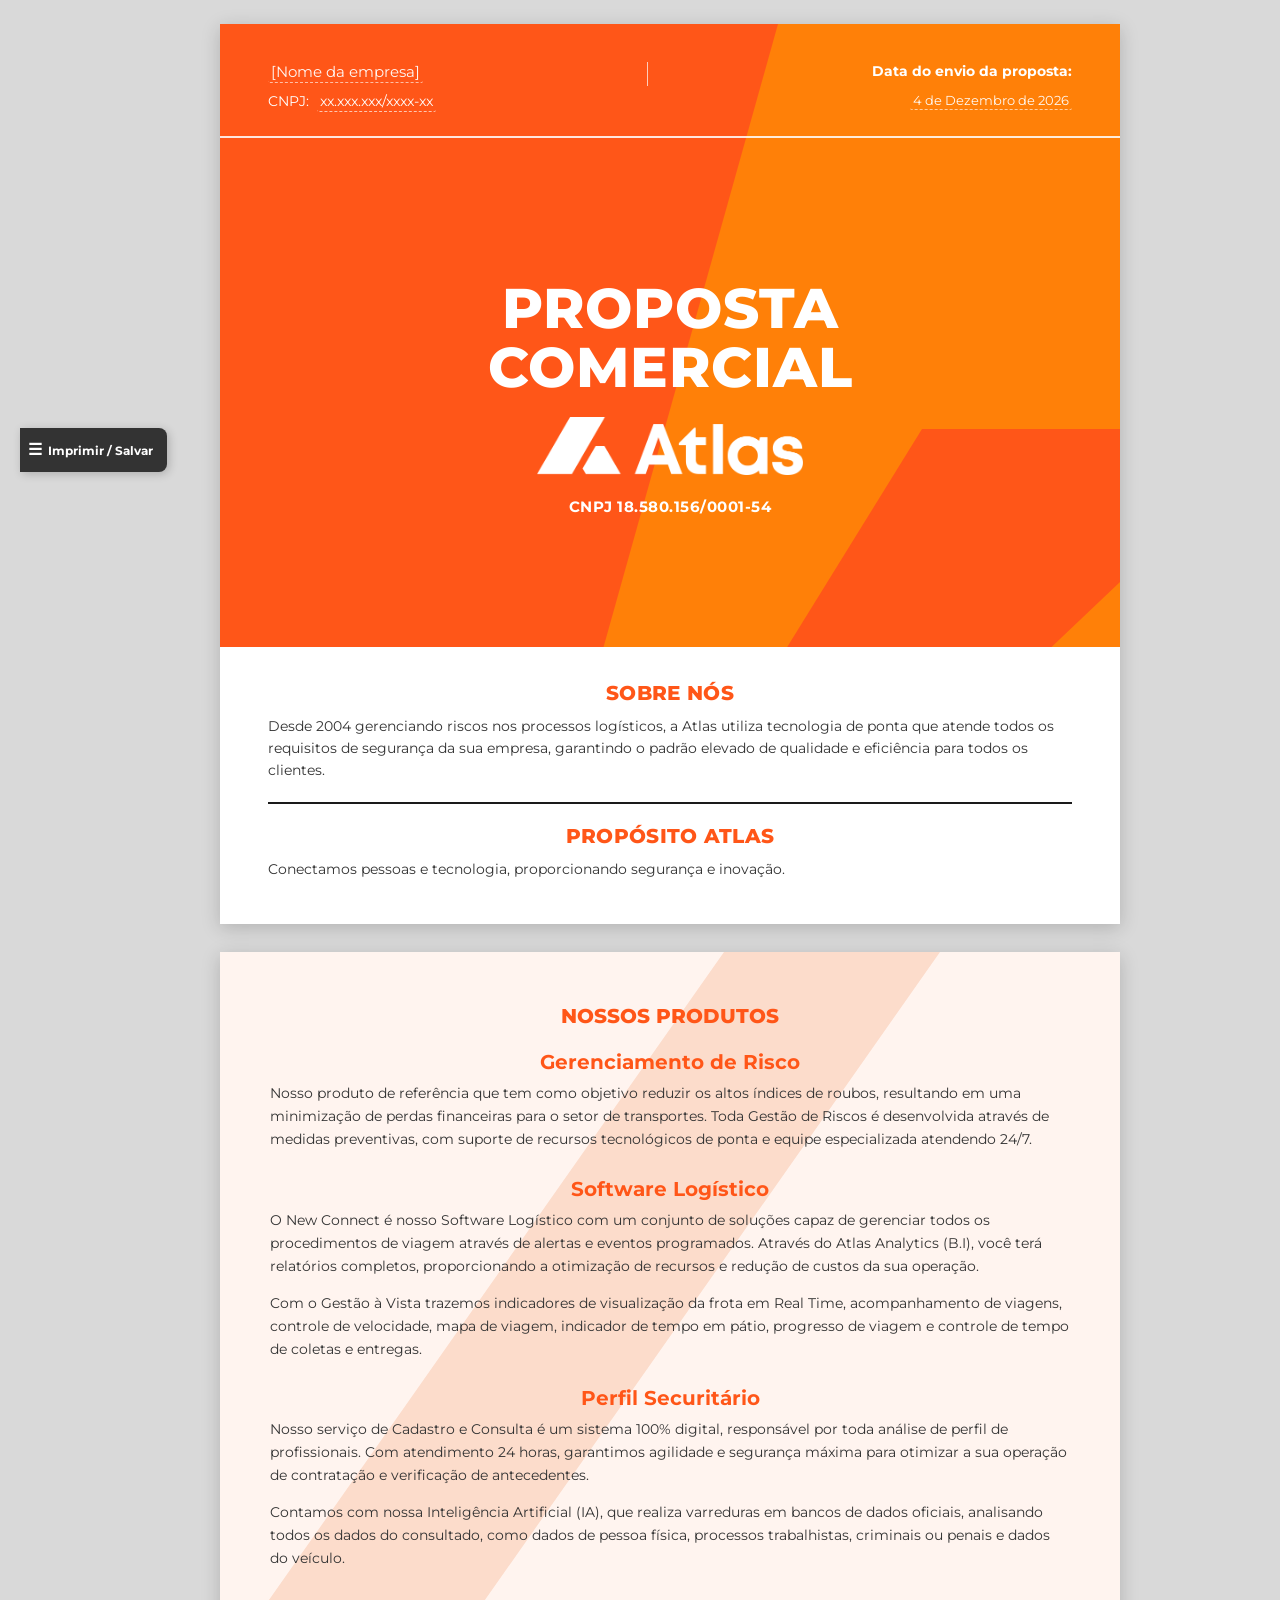
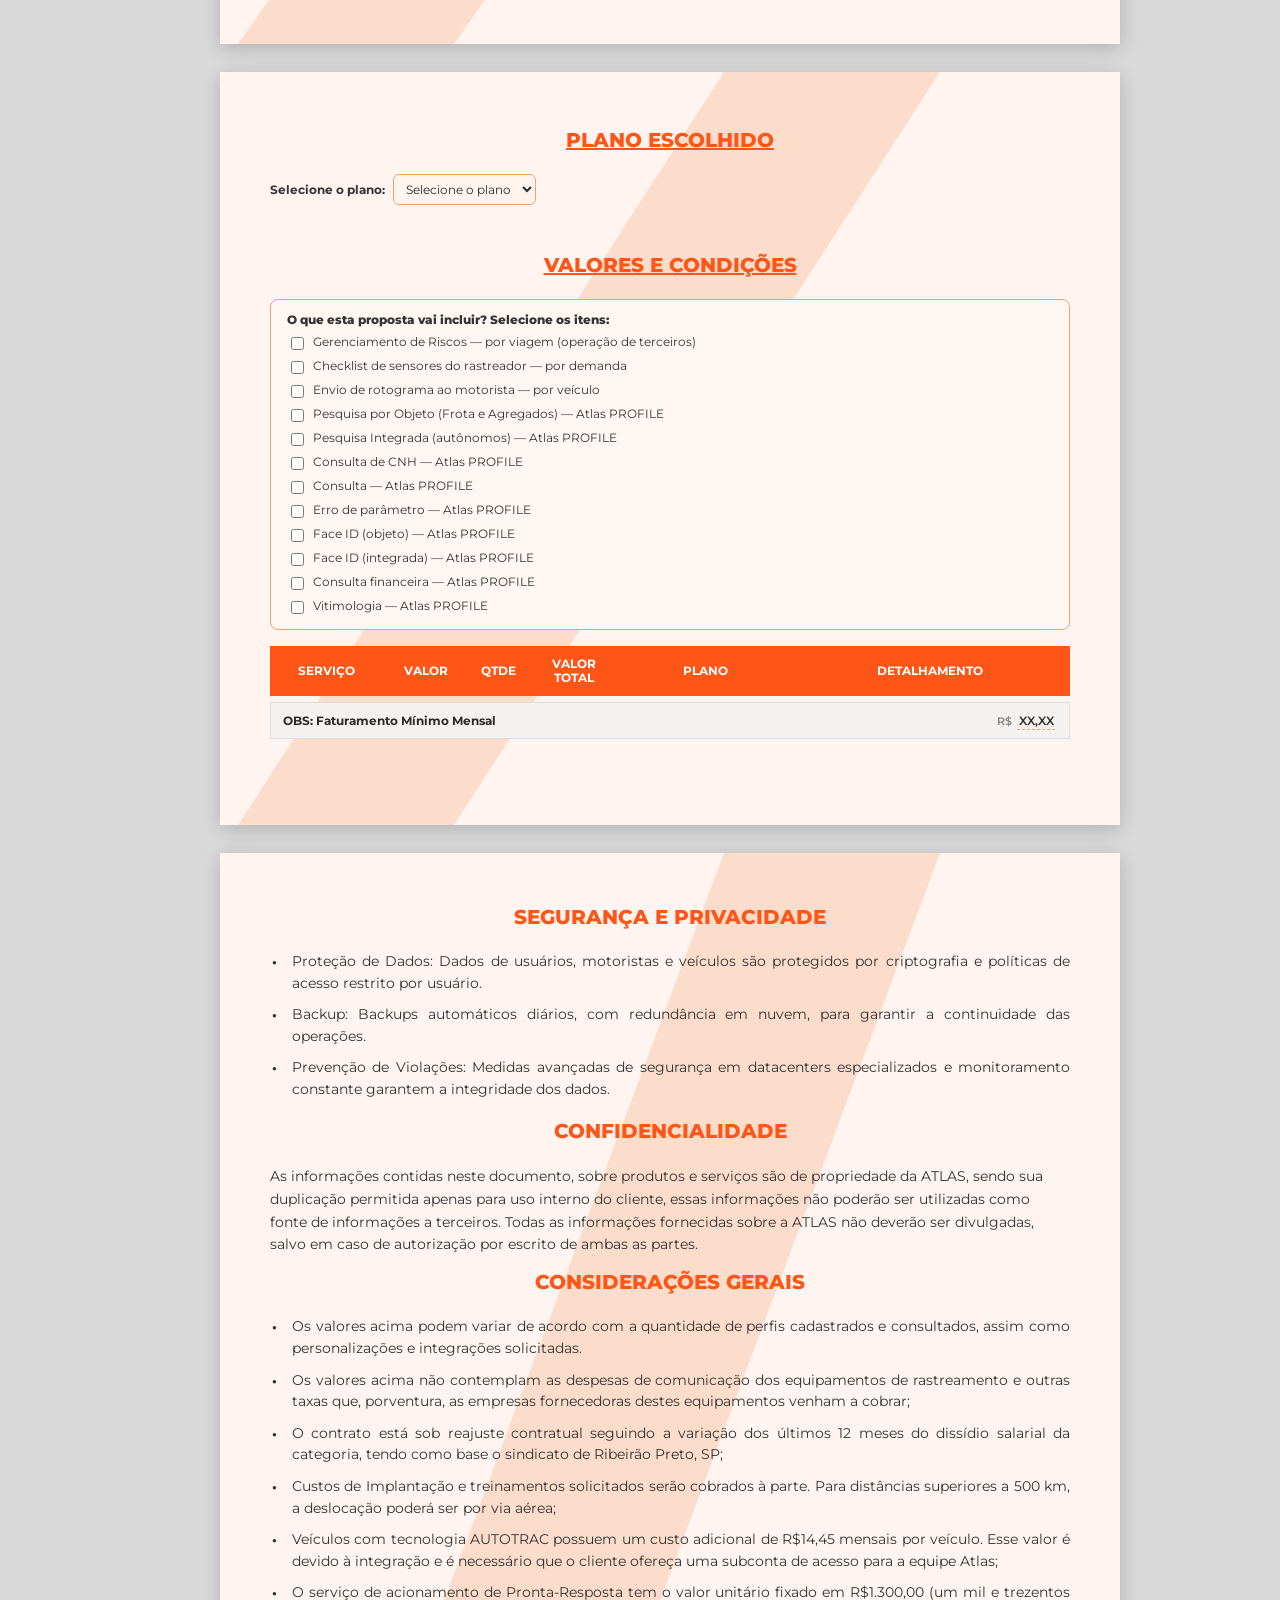
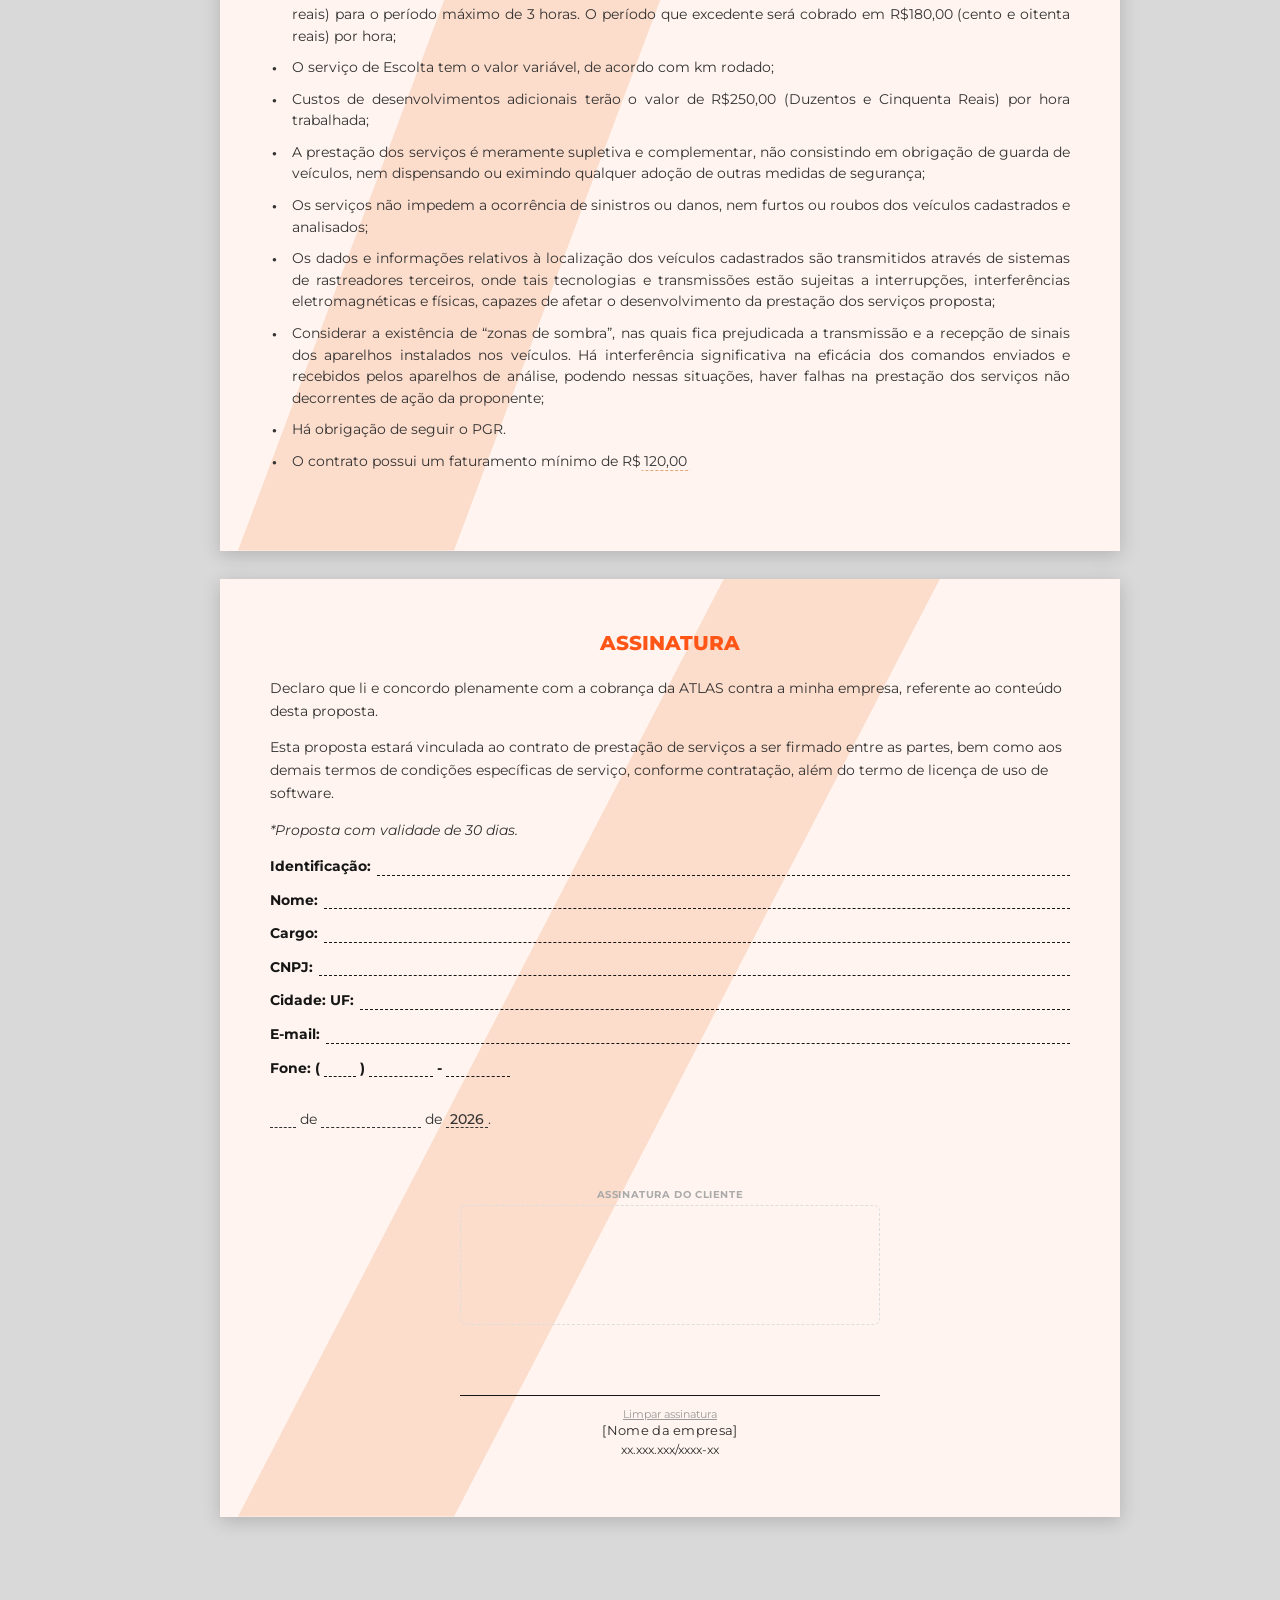
<file: Modelo_Proposta_Profile_GR_Avulso_FINAL_REVISADO.html>
<!DOCTYPE html>
<html lang="pt-BR">
<head>
<meta charset="UTF-8">
<meta name="viewport" content="width=device-width, initial-scale=1.0">
<title>Proposta Comercial — Profile + GR Avulso — Atlas</title>
<style>
@import url('https://fonts.googleapis.com/css2?family=Montserrat:wght@400;500;600;700;800&display=swap');

:root{
  --atlas-orange:#FF5618;
  --atlas-orange-2:#FF8008;
  --atlas-yellow:#FFC500;
  --atlas-dark:#333333;
  --peach-light:#FFF4EF;
  --peach-band:#FCDCCB;
  --text:#2b2b2b;
}

*{box-sizing:border-box;}
html,body{margin:0;padding:0;}
body{
  font-family:'Montserrat',Arial,sans-serif;
  background:#d9d9d9;
  color:var(--text);
  -webkit-font-smoothing:antialiased;
  padding-left:60px;
  transition:padding-left .2s;
}
body.sidebar-expanded{padding-left:250px;}

.doc{
  max-width:900px;
  margin:0 auto;
  background:#d9d9d9;
  padding:24px 0 60px;
}

.page{
  position:relative;
  width:100%;
  min-height:560px;
  background:#ffffff;
  overflow:hidden;
  margin:0 auto 28px;
  box-shadow:0 4px 18px rgba(0,0,0,.18);
}

/* ---------- PRINT BUTTON ---------- */
.print-btn{
  position:fixed;
  top:20px;
  right:20px;
  z-index:1000;
  display:flex;
  align-items:center;
  gap:8px;
  background:var(--atlas-orange);
  color:#fff;
  border:none;
  border-radius:30px;
  padding:12px 20px;
  font-family:'Montserrat',Arial,sans-serif;
  font-size:13.5px;
  font-weight:700;
  letter-spacing:.2px;
  cursor:pointer;
  box-shadow:0 4px 14px rgba(0,0,0,.28);
  transition:background .15s,transform .15s;
}
.print-btn:hover{background:#e04710;transform:translateY(-1px);}
.print-btn:active{transform:translateY(0);}
.print-btn svg{width:17px;height:17px;flex-shrink:0;}
.download-btn{
  position:fixed;
  top:74px;
  right:20px;
  z-index:1000;
  display:flex;
  align-items:center;
  gap:8px;
  background:var(--atlas-dark);
  color:#fff;
  border:none;
  border-radius:30px;
  padding:12px 20px;
  font-family:'Montserrat',Arial,sans-serif;
  font-size:13.5px;
  font-weight:700;
  letter-spacing:.2px;
  cursor:pointer;
  box-shadow:0 4px 14px rgba(0,0,0,.28);
  transition:background .15s,transform .15s;
}
.download-btn:hover{background:#1a1a1a;transform:translateY(-1px);}
.download-btn:active{transform:translateY(0);}
.download-btn svg{width:17px;height:17px;flex-shrink:0;}
.bitrix-btn{
  position:fixed;
  top:128px;
  right:20px;
  z-index:1000;
  display:flex;
  align-items:center;
  gap:8px;
  background:#2FC7F7;
  color:#fff;
  border:none;
  border-radius:30px;
  padding:12px 20px;
  font-family:'Montserrat',Arial,sans-serif;
  font-size:13.5px;
  font-weight:700;
  letter-spacing:.2px;
  cursor:pointer;
  box-shadow:0 4px 14px rgba(0,0,0,.28);
  transition:background .15s,transform .15s;
}
.bitrix-btn:hover{background:#1CAEDE;transform:translateY(-1px);}
.bitrix-btn:active{transform:translateY(0);}
.bitrix-btn svg{width:17px;height:17px;flex-shrink:0;}
.mic-btn{
  position:fixed;
  top:182px;
  right:20px;
  z-index:1000;
  display:flex;
  align-items:center;
  gap:8px;
  background:#8e44ad;
  color:#fff;
  border:none;
  border-radius:30px;
  padding:12px 20px;
  font-family:'Montserrat',Arial,sans-serif;
  font-size:13.5px;
  font-weight:700;
  letter-spacing:.2px;
  cursor:pointer;
  box-shadow:0 4px 14px rgba(0,0,0,.28);
  transition:background .15s,transform .15s;
}
.mic-btn:hover{background:#6f3585;transform:translateY(-1px);}
.mic-btn:active{transform:translateY(0);}
.mic-btn svg{width:17px;height:17px;flex-shrink:0;}
.voice-cmd-btn{
  position:fixed;
  top:236px;
  right:20px;
  z-index:1000;
  display:flex;
  align-items:center;
  gap:8px;
  background:#16a085;
  color:#fff;
  border:none;
  border-radius:30px;
  padding:12px 20px;
  font-family:'Montserrat',Arial,sans-serif;
  font-size:13.5px;
  font-weight:700;
  letter-spacing:.2px;
  cursor:pointer;
  box-shadow:0 4px 14px rgba(0,0,0,.28);
  transition:background .15s,transform .15s;
}
.voice-cmd-btn:hover{background:#118a70;transform:translateY(-1px);}
.voice-cmd-btn:active{transform:translateY(0);}
.voice-cmd-btn svg{width:17px;height:17px;flex-shrink:0;}
.voice-cmd-btn.listening{background:#e67e22;animation:micPulse 1.2s infinite;}
.voice-cmd-status{
  position:fixed;
  top:290px;
  right:20px;
  z-index:1000;
  max-width:260px;
  background:#fff;
  border:1.4px solid #16a085;
  border-radius:10px;
  padding:10px 14px;
  font-family:'Montserrat',Arial,sans-serif;
  font-size:11.5px;
  color:#333;
  line-height:1.4;
  box-shadow:0 4px 14px rgba(0,0,0,.2);
}
.app-sidebar{
  position:fixed;
  top:50%;
  left:20px;
  transform:translateY(-50%);
  z-index:1000;
  display:flex;
  flex-direction:row-reverse;
  align-items:flex-start;
}
.sidebar-toggle{
  background:var(--atlas-dark);
  color:#fff;
  border:none;
  border-radius:0 8px 8px 0;
  height:44px;
  padding:0 14px 0 8px;
  display:flex;
  align-items:center;
  gap:6px;
  cursor:pointer;
  font-family:'Montserrat',Arial,sans-serif;
  font-size:12px;
  font-weight:700;
  white-space:nowrap;
  box-shadow:2px 2px 10px rgba(0,0,0,.2);
  flex-shrink:0;
}
.sidebar-toggle-icon{font-size:16px;line-height:1;}
.sidebar-panel{
  display:flex;
  flex-direction:column;
  gap:8px;
  background:#fff;
  border-radius:12px 0 12px 12px;
  padding:14px;
  box-shadow:0 6px 24px rgba(0,0,0,.25);
  width:190px;
  max-height:80vh;
  overflow-y:auto;
}
.sidebar-panel.collapsed{display:none;}
.sidebar-title{
  font-family:'Montserrat',Arial,sans-serif;
  font-size:11px;
  font-weight:800;
  letter-spacing:.4px;
  text-transform:uppercase;
  color:#999;
  margin-bottom:2px;
}
.app-sidebar .print-btn,
.app-sidebar .download-btn,
.app-sidebar .bitrix-btn,
.app-sidebar .mic-btn,
.app-sidebar .voice-cmd-btn{
  position:static;
  top:auto;right:auto;
  width:100%;
  box-shadow:none;
  justify-content:flex-start;
  padding:10px 12px;
  font-size:12.5px;
}
.app-sidebar .voice-cmd-status{
  position:static;
  top:auto;right:auto;
  width:100%;
  max-width:none;
  margin-top:0;
  box-sizing:border-box;
}
.mic-btn.listening{background:#e74c3c;animation:micPulse 1.2s infinite;}
@keyframes micPulse{
  0%{box-shadow:0 4px 14px rgba(231,76,60,.55);}
  50%{box-shadow:0 4px 26px rgba(231,76,60,.95);}
  100%{box-shadow:0 4px 14px rgba(231,76,60,.55);}
}
.bitrix-modal-overlay{
  position:fixed;inset:0;background:rgba(0,0,0,.55);z-index:2000;
  display:flex;align-items:center;justify-content:center;padding:20px;
}
.bitrix-modal{
  background:#fff;border-radius:12px;max-width:520px;width:100%;max-height:85vh;overflow-y:auto;
  padding:24px;box-shadow:0 20px 60px rgba(0,0,0,.3);
  font-family:'Montserrat',Arial,sans-serif;
}
.bitrix-modal-title{font-size:16px;font-weight:800;color:var(--atlas-dark);margin-bottom:16px;}
.bitrix-field{font-size:12.5px;color:#333;margin-bottom:10px;line-height:1.5;}
.bitrix-field ul{margin:6px 0 0;padding-left:18px;}
.bitrix-field li{margin-bottom:4px;}
.bitrix-modal-actions{display:flex;justify-content:flex-end;gap:10px;margin-top:18px;}
.bitrix-modal-cancel{background:#eee;color:#333;border:none;border-radius:8px;padding:10px 18px;font-family:'Montserrat',Arial,sans-serif;font-weight:700;font-size:12.5px;cursor:pointer;}
.bitrix-modal-confirm{background:#2FC7F7;color:#fff;border:none;border-radius:8px;padding:10px 18px;font-family:'Montserrat',Arial,sans-serif;font-weight:700;font-size:12.5px;cursor:pointer;}
.bitrix-modal-confirm:disabled{opacity:.6;cursor:not-allowed;}
.bitrix-status{margin-top:12px;font-size:12px;font-weight:700;}
.bitrix-status-ok{color:#1a8f4c;}
.bitrix-status-error{color:#c0392b;}
.bitrix-search-btn{background:#eef8fd;color:#1CAEDE;border:1px solid #2FC7F7;border-radius:6px;padding:3px 8px;font-size:10.5px;font-weight:700;cursor:pointer;margin-left:6px;font-family:'Montserrat',Arial,sans-serif;}
.bitrix-search-btn:hover{background:#2FC7F7;color:#fff;}
.bitrix-id-input{border:1.2px solid #ccc;border-radius:6px;padding:4px 6px;font-size:12px;font-family:'Montserrat',Arial,sans-serif;width:110px;}
.bitrix-search-status{font-size:11px;font-weight:700;margin-left:8px;}

@media print{
  * { -webkit-print-color-adjust:exact !important; print-color-adjust:exact !important; color-adjust:exact !important; }
  body{background:#fff;padding-left:0 !important;}
  .doc{padding:0;max-width:none;background:#fff;}
  .page{box-shadow:none;margin:0;page-break-after:always;min-height:0;}
  .print-btn{display:none !important;}
  .item-picker{display:none !important;}
  .download-btn{display:none !important;}
  .bitrix-btn{display:none !important;}
  .bitrix-modal-overlay{display:none !important;}
  .mic-btn{display:none !important;}
  .voice-cmd-btn{display:none !important;}
  .voice-cmd-status{display:none !important;}
  .app-sidebar{display:none !important;}
  .plan-select-row{display:none !important;}
  .editable-field{border-bottom:none !important;background:transparent !important;padding:0 !important;}
  .editable-cell{background:transparent !important;}
  .valor-input,.qtde-input{border-bottom:none !important;background:transparent !important;}
  .line-total-cell{background:transparent !important;}
  .sig-field .rule,.fone-seg,.sig-date .u{border-bottom:1.6px solid #161616 !important;background:transparent !important;}
  .sig-pad{display:none !important;}
  .sig-pad-print-img{display:block !important;width:420px;height:120px;margin:0 auto;}
  .sig-clear-btn{display:none !important;}
  .add-range-btn{display:none !important;}
  .remove-range-btn{display:none !important;}
  .row-range-select{display:none !important;}
}

/* ---------- COVER ---------- */
.cover{
  background:var(--atlas-orange);
  color:#fff;
  min-height:900px;
  display:flex;
  flex-direction:column;
}
.cover-diagonal{
  position:absolute;
  inset:0;
  background:var(--atlas-orange-2);
  clip-path:polygon(62% 0, 100% 0, 100% 100%, 34% 100%);
  z-index:0;
}
.cover-diagonal-2{
  position:absolute;
  inset:0;
  background:var(--atlas-orange);
  clip-path:polygon(78% 45%, 100% 45%, 100% 62%, 60% 100%, 44% 100%);
  z-index:0;
}
.cover-top{
  position:relative;
  z-index:1;
  padding:38px 48px 26px;
  border-bottom:2px solid rgba(255,255,255,.85);
}
.cover-top-row{
  display:flex;
  justify-content:space-between;
  align-items:flex-start;
  gap:24px;
}
.cover-client{font-size:15px;opacity:.95;}
.client-logo-img{height:34px;max-width:90px;object-fit:contain;border-radius:3px;background:#fff;padding:2px;}
.cover-divider{
  width:1px;align-self:stretch;background:rgba(255,255,255,.7);margin:0 6px;
}
.cover-date-label{font-weight:700;font-size:14px;margin-bottom:6px;}
.cover-date-value{font-size:13px;opacity:.95;}
.cover-cnpj-row{margin-top:14px;font-size:14px;}
.cover-cnpj-row b{font-weight:600;margin-right:6px;}
.cover-top .editable-field{
  outline:none;
  border-bottom:1.4px dashed rgba(255,255,255,.65);
  padding:0 3px 1px;
  cursor:text;
  border-radius:2px;
}
.cover-top .editable-field:hover{background:rgba(255,255,255,.14);}
.cover-top .editable-field:focus{border-bottom:1.4px solid #fff;background:rgba(255,255,255,.2);}

.editable-field{
  outline:none;
  border-bottom:1.4px dashed #e3a679;
  padding:0 3px 1px;
  cursor:text;
  border-radius:2px;
}
.editable-field:hover{background:#fff4ee;}
.editable-field:focus{border-bottom:1.4px solid var(--atlas-orange);background:#fff4ee;}
.editable-cell{outline:none;cursor:text;border-radius:2px;}
.editable-cell:hover{background:#fff4ee;}
.editable-cell:focus{outline:1.4px dashed var(--atlas-orange);background:#fff4ee;}

.cover-mid{
  position:relative;z-index:1;
  flex:1;
  display:flex;flex-direction:column;align-items:center;justify-content:center;
  text-align:center;
  padding:30px 20px 20px;
}
.cover-title{
  font-size:56px;
  font-weight:800;
  line-height:1.05;
  letter-spacing:1px;
  margin:0 0 6px;
}
.cover-logo{
  height:58px;
  margin:14px 0 22px;
}
.cover-atlas-cnpj{
  font-size:15px;
  font-weight:700;
  letter-spacing:.5px;
}

.cover-white{
  position:relative;z-index:1;
  background:#fff;
  color:var(--text);
  padding:34px 48px 44px;
}
.cover-white h3{
  color:var(--atlas-orange);
  font-size:20px;
  font-weight:800;
  letter-spacing:.3px;
  margin:0 0 10px;
  text-align:center;
}
.cover-white p{
  font-size:13.5px;
  line-height:1.65;
  margin:0;
  color:#333;
}
.cover-rule{
  border:none;border-top:2px solid #1a1a1a;margin:20px 0;
}

/* ---------- INNER PAGES ---------- */
.inner{
  min-height:560px;
  background:var(--peach-light);
  padding:52px 50px 60px;
}
.inner-diagonal{
  position:absolute;
  inset:0;
  background:var(--peach-band);
  clip-path:polygon(56% 0, 80% 0, 26% 100%, 2% 100%);
  z-index:0;
}
.inner-diagonal-2{
  position:absolute;
  inset:0;
  background:var(--peach-band);
  opacity:.6;
  clip-path:polygon(20% 100%, 40% 100%, 30% 115%);
  z-index:0;
}
.inner-content{position:relative;z-index:1;}

.inner.white-bg{background:#fff;}
.inner.white-bg .inner-diagonal,.inner.white-bg .inner-diagonal-2{display:none;}

h2.sect{
  font-size:20px;
  font-weight:800;
  color:var(--atlas-orange);
  margin:0 0 22px;
  text-align:center;
}
h3.sub{
  font-size:20px;
  font-weight:700;
  color:var(--atlas-orange);
  margin:26px 0 8px;
  text-align:center;
}
h3.sub:first-of-type{margin-top:0;}
p.body-text{
  font-size:13.5px;
  line-height:1.7;
  margin:0 0 14px;
  color:#333;
}
.check-list{list-style:none;margin:6px 0 18px;padding:0;}
.check-list li{
  position:relative;
  padding-left:26px;
  font-size:13.5px;
  line-height:1.6;
  margin-bottom:8px;
  color:#333;
}
.check-list li::before{
  content:"\2714";
  position:absolute;left:0;top:0;
  color:#1a1a1a;
  font-size:12px;
}
.dot-list{list-style:none;margin:6px 0 18px;padding:0;}
.dot-list li{
  position:relative;
  padding-left:22px;
  font-size:13.5px;
  line-height:1.6;
  margin-bottom:10px;
  color:#333;
  text-align:justify;
}
.dot-list li::before{
  content:"\25CF";
  position:absolute;left:2px;top:0;
  color:#333;
  font-size:8px;
  top:5px;
}
.label-line{font-size:13px;font-weight:600;color:#222;margin:20px 0 6px;}

/* ---------- PLAN CARDS ---------- */
.plans-title{text-align:center;font-size:20px;font-weight:800;text-decoration:underline;margin:4px 0 22px;color:var(--atlas-orange);}
.plan-select-row{display:flex;align-items:center;gap:8px;margin:0 0 14px;font-size:12px;font-weight:700;color:#333;flex-wrap:wrap;}
.plan-select-row select{font-family:'Montserrat',Arial,sans-serif;font-size:12px;padding:6px 8px;border:1.4px solid #e3a679;border-radius:6px;background:#fff4ee;color:#2c2c2c;cursor:pointer;}
.plan-select-row select:focus{outline:none;border-color:var(--atlas-orange);}
.plans-wrap .plan-card{display:none;}
.plans-wrap{display:flex;gap:14px;margin-bottom:34px;align-items:stretch;}
.plan-card{flex:1;background:#fff;border:1px solid #eee;box-shadow:0 1px 6px rgba(0,0,0,.08);display:flex;flex-direction:column;}
.plan-head{padding:14px 10px;text-align:center;color:#fff;}
.plan-head .pname{font-weight:800;font-size:15px;letter-spacing:.5px;}
.plan-head .psub{font-size:9.5px;opacity:.9;margin-top:2px;}
.plan-standard .plan-head{background:var(--atlas-yellow);color:#3a2c00;}
.plan-pro .plan-head{background:var(--atlas-orange);}
.plan-premium .plan-head{background:var(--atlas-dark);}
.plan-body{padding:14px 14px 16px;flex:1;display:flex;flex-direction:column;}
.plan-body ul{list-style:disc;margin:0 0 10px;padding-left:16px;flex:1;}
.plan-body ul li{font-size:10.5px;line-height:1.5;margin-bottom:4px;color:#2c2c2c;}
.plan-add{font-size:10px;color:#2c2c2c;}
.plan-add b{font-weight:700;}

/* ---------- PRICING TABLE ---------- */
.item-picker{border:1px solid #e3a679;background:#fff8f2;border-radius:8px;padding:12px 16px;margin:0 0 16px;}
.item-picker-title{font-size:12px;font-weight:800;color:var(--atlas-dark);margin-bottom:8px;}
.item-picker-opt{display:flex;align-items:flex-start;gap:6px;font-size:11.5px;color:#333;margin-bottom:6px;cursor:pointer;line-height:1.35;}
.item-picker-opt input{margin-top:2px;flex-shrink:0;cursor:pointer;}
.item-picker-opt:last-child{margin-bottom:0;}
table.pricing{width:100%;border-collapse:collapse;margin-bottom:6px;font-size:11.5px;}
table.pricing th{
  background:var(--atlas-orange);color:#fff;font-weight:700;
  padding:10px 8px;text-align:center;border:1px solid var(--atlas-orange);
  font-size:11.5px;
}
table.pricing td{
  border:1px solid #ddd;padding:9px 8px;vertical-align:middle;color:#2c2c2c;
  background:#fff;
}
table.pricing td.svc{font-weight:600;text-align:left;}
table.pricing td.center{text-align:center;}
table.pricing td.detail{font-size:10.5px;line-height:1.4;}
.valor-input{
  width:64px;border:none;border-bottom:1.4px dashed #f0a980;background:transparent;
  font-family:'Montserrat',Arial,sans-serif;font-size:11.5px;font-weight:600;
  color:#2c2c2c;text-align:right;padding:1px 2px;
}
.valor-input:hover{background:#fff4ee;}
.valor-input:focus{outline:none;border-bottom:1.4px solid var(--atlas-orange);background:#fff4ee;}
.qtde-input{
  width:30px;border:none;border-bottom:1.4px dashed #f0a980;background:transparent;
  font-family:'Montserrat',Arial,sans-serif;font-size:11.5px;font-weight:600;
  color:#2c2c2c;text-align:center;padding:1px 2px;
}
.qtde-input:hover{background:#fff4ee;}
.qtde-input:focus{outline:none;border-bottom:1.4px solid var(--atlas-orange);background:#fff4ee;}
.line-total-cell{background:#fff7f2;}
.line-total{font-weight:800;color:var(--atlas-orange);}
.currency-prefix{color:#888;font-size:10.5px;margin-right:1px;}
.total-bar{
  display:flex;justify-content:space-between;align-items:center;
  background:var(--atlas-orange);color:#fff;
  border:1px solid var(--atlas-orange);
  padding:11px 14px;font-size:13px;font-weight:800;letter-spacing:.3px;
  margin-bottom:10px;
}
.total-bar .tval{font-size:15px;}
.row-range-select{display:block;margin:0 auto 3px;font-family:'Montserrat',Arial,sans-serif;font-size:9px;padding:1px 2px;border:1.2px dashed #e3a679;border-radius:4px;background:#fff4ee;color:#8a6a55;cursor:pointer;width:64px;}
.row-range-select:focus{outline:none;border-color:var(--atlas-orange);border-style:solid;}
.add-range-btn{display:block;margin:3px auto 0;width:16px;height:16px;line-height:13px;padding:0;font-size:11px;font-weight:800;border:1.2px solid #e3a679;border-radius:50%;background:#fff4ee;color:var(--atlas-orange);cursor:pointer;}
.add-range-btn:hover{background:var(--atlas-orange);color:#fff;}
table.pricing td.svc-repeat{font-weight:600;font-style:italic;color:#999;text-align:left;font-size:10.5px;}
.remove-range-btn{background:none;border:none;color:#c0392b;font-size:10px;font-family:'Montserrat',Arial,sans-serif;cursor:pointer;text-decoration:underline;padding:0;}
.obs-row{
  display:flex;justify-content:space-between;align-items:center;
  border:1px solid #ddd;background:#f4f2f1;
  padding:10px 12px;font-size:12px;font-weight:700;margin-bottom:26px;
}
.obs-row span.val{font-weight:600;}

/* ---------- SIGNATURE ---------- */
.sig-field{font-size:13.5px;font-weight:700;color:#161616;margin:16px 0;display:flex;align-items:baseline;white-space:nowrap;}
.sig-field .rule{
  flex:1;border-bottom:1.6px dashed #161616;margin-left:6px;
  outline:none;cursor:text;min-height:1.3em;font-weight:500;
}
.sig-field .rule:hover{background:#fff4ee;}
.sig-field .rule:focus{border-bottom:1.6px solid var(--atlas-orange);background:#fff4ee;}
.fone-line{font-size:13.5px;font-weight:700;color:#161616;margin:16px 0;}
.fone-seg{
  display:inline-block;min-width:64px;border-bottom:1.6px dashed #161616;
  outline:none;cursor:text;text-align:center;padding:0 2px;font-weight:500;
}
.fone-seg:hover{background:#fff4ee;}
.fone-seg:focus{border-bottom:1.6px solid var(--atlas-orange);background:#fff4ee;}
.fone-ddd{min-width:32px;}
.sig-date{margin:34px 0 60px;font-size:13.5px;color:#333;}
.sig-date .u{
  border-bottom:1.6px dashed #333;padding:0 4px;
  outline:none;cursor:text;display:inline-block;min-width:26px;text-align:center;font-weight:500;
}
.sig-date .u.month{min-width:100px;}
.sig-date .u:hover{background:#fff4ee;}
.sig-date .u:focus{border-bottom:1.6px solid var(--atlas-orange);background:#fff4ee;}
.sig-line{border-top:1.6px solid #161616;width:420px;margin:70px auto 10px;}
.sig-name{text-align:center;font-size:12.5px;letter-spacing:.3px;}
.sig-cnpj{text-align:center;font-size:12px;margin-top:4px;}
.sig-pad-label{text-align:center;font-size:10px;font-weight:700;letter-spacing:.6px;color:#aaa;text-transform:uppercase;margin:36px 0 4px;}
.sig-pad-wrap{width:420px;margin:0 auto;}
.sig-pad{display:block;width:420px;height:120px;touch-action:none;cursor:crosshair;border:1.4px dashed #ddd;border-radius:6px;background:transparent;}
.sig-pad-print-img{display:none;}
.sig-clear-btn{display:block;margin:6px auto 0;background:none;border:none;color:#999;font-size:10.5px;font-family:'Montserrat',Arial,sans-serif;cursor:pointer;text-decoration:underline;padding:2px;}
.sig-clear-btn:hover{color:var(--atlas-orange);}

.page-footer{
  position:absolute;bottom:14px;right:20px;font-size:9px;color:#bbb;z-index:2;
}
</style>
</head>
<body>
<div class="app-sidebar" id="appSidebar">
<button class="sidebar-toggle" id="sidebarToggle" onclick="toggleSidebar()" title="Mostrar/ocultar ferramentas"><span class="sidebar-toggle-icon">&#9776;</span><span class="sidebar-toggle-label">Imprimir / Salvar</span></button>
<div class="sidebar-panel collapsed" id="sidebarPanel">
<div class="sidebar-title">Ferramentas
<div style="background:#fff7f2; border:1px solid #ffd8c2; padding:10px; border-radius:8px; margin-top:6px; font-size:11px;">
  <b style="color:var(--atlas-orange); display:block; margin-bottom:4px;">ðŸ” Buscar no Bitrix24:</b>
  <input type="text" id="bxSideSearch" placeholder="Nome do cliente..." style="width:100%; border:1px solid #ccc; padding:4px 6px; border-radius:4px; font-size:11px; font-family:'Montserrat',Arial,sans-serif; margin-bottom:4px;">
  <button type="button" onclick="buscarBitrixSidebar()" style="width:100%; background:var(--atlas-orange); color:#fff; border:none; padding:4px 8px; border-radius:4px; font-weight:700; cursor:pointer; font-size:11px; font-family:'Montserrat',Arial,sans-serif;">Buscar Cliente</button>
  <select id="bxSideResults" style="display:none; width:100%; border:1px solid #ccc; padding:4px; border-radius:4px; font-size:11px; margin-top:4px; font-family:'Montserrat',Arial,sans-serif;" onchange="selecionarBitrixSidebar()"></select>
</div>
</div>
<button class="print-btn" onclick="window.print()" title="Imprimir ou salvar como PDF">
  <svg viewBox="0 0 24 24" fill="none" stroke="currentColor" stroke-width="2" stroke-linecap="round" stroke-linejoin="round"><polyline points="6 9 6 2 18 2 18 9"></polyline><path d="M6 18H4a2 2 0 0 1-2-2v-5a2 2 0 0 1 2-2h16a2 2 0 0 1 2 2v5a2 2 0 0 1-2 2h-2"></path><rect x="6" y="14" width="12" height="8"></rect></svg>
  Imprimir
</button>
<button class="download-btn" onclick="baixarPropostaPreenchida()" title="Baixar HTML com os dados preenchidos">
  <svg viewBox="0 0 24 24" fill="none" stroke="currentColor" stroke-width="2" stroke-linecap="round" stroke-linejoin="round"><path d="M21 15v4a2 2 0 0 1-2 2H5a2 2 0 0 1-2-2v-4"></path><polyline points="7 10 12 15 17 10"></polyline><line x1="12" y1="15" x2="12" y2="3"></line></svg>
  Baixar
</button>
<button class="bitrix-btn" onclick="abrirVerificacaoBitrix()" title="Verificar dados e sincronizar com o Bitrix">
  <svg viewBox="0 0 24 24" fill="none" stroke="currentColor" stroke-width="2" stroke-linecap="round" stroke-linejoin="round"><path d="M22 11.08V12a10 10 0 1 1-5.93-9.14"></path><polyline points="22 4 12 14.01 9 11.01"></polyline></svg>
  Sincronizar
</button>
<button class="mic-btn" id="micBtn" onclick="toggleDitado()" title="Clique no campo que deseja preencher, depois clique aqui e fale">
  <svg viewBox="0 0 24 24" fill="none" stroke="currentColor" stroke-width="2" stroke-linecap="round" stroke-linejoin="round"><path d="M12 1a3 3 0 0 0-3 3v8a3 3 0 0 0 6 0V4a3 3 0 0 0-3-3z"></path><path d="M19 10v2a7 7 0 0 1-14 0v-2"></path><line x1="12" y1="19" x2="12" y2="23"></line><line x1="8" y1="23" x2="16" y2="23"></line></svg>
  <span id="micBtnLabel">Ditar</span>
</button>
<button class="voice-cmd-btn" id="voiceCmdBtn" onclick="toggleComandoVoz()" title="Ative e diga 'Atlas' seguido do comando, ex: Atlas, nome \u00e9 Fulano">
  <svg viewBox="0 0 24 24" fill="none" stroke="currentColor" stroke-width="2" stroke-linecap="round" stroke-linejoin="round"><circle cx="12" cy="12" r="10"></circle><path d="M8 12h.01M12 12h.01M16 12h.01"></path></svg>
  <span id="voiceCmdLabel">Comando de Voz</span>
</button>
<div class="voice-cmd-status" id="voiceCmdStatus" style="display:none;"></div>
</div>
</div>
<div class="doc">

<div class="page cover">
  <div class="cover-diagonal"></div>
  <div class="cover-diagonal-2"></div>
  <div class="cover-top">
    <div class="cover-top-row">
      <div style="display:flex;align-items:center;gap:10px;">
        <img id="client-logo-img" class="client-logo-img" style="display:none;" alt="Logo do cliente">
        <div id="cover-client-field" class="cover-client editable-field" contenteditable="true" spellcheck="false">[Nome da empresa]</div>
      </div>
      <div class="cover-divider"></div>
      <div style="text-align:right;">
        <div class="cover-date-label">Data do envio da proposta:</div>
      </div>
    </div>
    <div class="cover-top-row" style="margin-top:6px;">
      <div style="font-size:14px;">CNPJ:&nbsp;&nbsp;<span id="cover-cnpj-field" class="editable-field" contenteditable="true" spellcheck="false">xx.xxx.xxx/xxxx-xx</span></div>
      <div class="cover-divider" style="opacity:0;"></div>
      <div class="cover-date-value editable-field auto-today-date" contenteditable="true" spellcheck="false" style="text-align:right;">01 de Julho de 2026</div>
    </div>
  </div>
  <div class="cover-mid">
    <div class="cover-title">PROPOSTA<br>COMERCIAL</div>
    <img class="cover-logo" src="[data-uri]" alt="Atlas">
    <div class="cover-atlas-cnpj">CNPJ 18.580.156/0001-54</div>
  </div>
  <div class="cover-white">
    <h3>SOBRE NÓS</h3>
    <p>Desde 2004 gerenciando riscos nos processos logísticos, a Atlas utiliza tecnologia de ponta que atende todos os requisitos de segurança da sua empresa, garantindo o padrão elevado de qualidade e eficiência para todos os clientes.</p>
    <hr class="cover-rule">
    <h3>PROPÓSITO ATLAS</h3>
    <p>Conectamos pessoas e tecnologia, proporcionando segurança e inovação.</p>
  </div>
</div><div class="page"><div class="inner"><div class="inner-diagonal"></div><div class="inner-diagonal-2"></div><div class="inner-content"><h2 class="sect">NOSSOS PRODUTOS</h2><h3 class="sub">Gerenciamento de Risco</h3><p class="body-text">Nosso produto de referência que tem como objetivo reduzir os altos índices de roubos, resultando em uma minimização de perdas financeiras para o setor de transportes. Toda Gestão de Riscos é desenvolvida através de medidas preventivas, com suporte de recursos tecnológicos de ponta e equipe especializada atendendo 24/7.</p><h3 class="sub">Software Logístico</h3><p class="body-text">O New Connect é nosso Software Logístico com um conjunto de soluções capaz de gerenciar todos os procedimentos de viagem através de alertas e eventos programados. Através do Atlas Analytics (B.I), você terá relatórios completos, proporcionando a otimização de recursos e redução de custos da sua operação.</p><p class="body-text">Com o Gestão à Vista trazemos indicadores de visualização da frota em Real Time, acompanhamento de viagens, controle de velocidade, mapa de viagem, indicador de tempo em pátio, progresso de viagem e controle de tempo de coletas e entregas.</p><h3 class="sub">Perfil Securitário</h3><p class="body-text">Nosso serviço de Cadastro e Consulta é um sistema 100% digital, responsável por toda análise de perfil de profissionais. Com atendimento 24 horas, garantimos agilidade e segurança máxima para otimizar a sua operação de contratação e verificação de antecedentes.</p><p class="body-text">Contamos com nossa Inteligência Artificial (IA), que realiza varreduras em bancos de dados oficiais, analisando todos os dados do consultado, como dados de pessoa física, processos trabalhistas, criminais ou penais e dados do veículo.</p></div></div></div><div class="page"><div class="inner"><div class="inner-diagonal"></div><div class="inner-diagonal-2"></div><div class="inner-content"><div class="plans-title">PLANO ESCOLHIDO</div><div class="plan-select-row"><label for="plan-picker">Selecione o plano:</label><select id="plan-picker" class="plan-picker"><option value="" selected disabled>Selecione o plano</option><option value="standard">STANDARD</option><option value="pro">PRO</option><option value="premium">PREMIUM</option></select></div><div class="plans-wrap"><div class="plan-card plan-pro">
  <div class="plan-head"><div class="pname">PRO</div><div class="psub">Detalhamento do plano</div></div>
  <div class="plan-body"><ul><li>Personalização de até 5 operações;</li><li>Acesso a telas Panorâmica e Mapa Gerencial;</li><li>Acesso ilimitado de usuários;</li><li>Macros personalizadas;</li><li>Notificações de alerta via WhatsApp;</li><li>Notificações personalizadas por e-mail;</li><li>Treinamento online (3 por ano);</li><li>Atendimento de pós-venda;</li><li>Atlas Analytics Padrão;</li><li>Relatórios completos;</li><li>Integração de SM;</li></ul><div class="plan-add"><b>Adicional:</b> Regras de acordo com apólice.</div></div>
</div><div class="plan-card plan-standard">
  <div class="plan-head"><div class="pname">STANDARD</div><div class="psub">Detalhamento do plano</div></div>
  <div class="plan-body"><ul><li>Personalização de até 2 operações;</li><li>Acesso até 20 usuários;</li><li>Acesso a telas Panorâmica e Mapa Gerencial;</li><li>Macros Padrão Atlas;</li><li>Notificação de alertas via WhatsApp;</li><li>Treinamento online (1 por ano);</li><li>P.P.A (Procedimento Padrão Atlas);</li><li>Monitoramento com SM;</li><li>Relatórios completos;</li><li>Integração de SM;</li></ul><div class="plan-add"><b>Adicional:</b> Regras de acordo com apólice.</div></div>
</div><div class="plan-card plan-premium">
  <div class="plan-head"><div class="pname">PREMIUM</div><div class="psub">Detalhamento do plano</div></div>
  <div class="plan-body"><ul><li>Personalização de até 5 operações;</li><li>Acesso a telas Panorâmica e Mapa Gerencial;</li><li>Acesso ilimitado de usuários;</li><li>Macros personalizadas;</li><li>Notificações de alerta via WhatsApp;</li><li>Notificações personalizadas por e-mail;</li><li>Treinamento online (3 por ano);</li><li>Treinamento de motoristas e ECVC;</li><li>Monitoramento sem SM;</li><li>Integração de SM;</li><li>Rastreamento de veículos sem SM (desengate e Jammer);</li><li>Visita de Pós-Venda;</li><li>Atlas Analytics Personalizado;</li><li>Relatórios completos;</li><li>Plano de viagem para motoristas;</li></ul><div class="plan-add"><b>Adicional:</b> Regras de acordo com apólice.</div></div>
</div></div><div class="plans-title" style="margin-top:6px;">VALORES E CONDIÇÕES</div><div class="item-picker"><div class="item-picker-title">O que esta proposta vai incluir? Selecione os itens:</div><label class="item-picker-opt"><input type="checkbox" class="row-toggle" data-row="pricing-pgra-r0"> Gerenciamento de Riscos — por viagem (operação de terceiros)</label><label class="item-picker-opt"><input type="checkbox" class="row-toggle" data-row="pricing-pgra-r1"> Checklist de sensores do rastreador — por demanda</label><label class="item-picker-opt"><input type="checkbox" class="row-toggle" data-row="pricing-pgra-r2"> Envio de rotograma ao motorista — por veículo</label><label class="item-picker-opt"><input type="checkbox" class="row-toggle" data-row="pricing-pgra-r3"> Pesquisa por Objeto (Frota e Agregados) — Atlas PROFILE</label><label class="item-picker-opt"><input type="checkbox" class="row-toggle" data-row="pricing-pgra-r4"> Pesquisa Integrada (autônomos) — Atlas PROFILE</label><label class="item-picker-opt"><input type="checkbox" class="row-toggle" data-row="pricing-pgra-r5"> Consulta de CNH — Atlas PROFILE</label><label class="item-picker-opt"><input type="checkbox" class="row-toggle" data-row="pricing-pgra-r6"> Consulta — Atlas PROFILE</label><label class="item-picker-opt"><input type="checkbox" class="row-toggle" data-row="pricing-pgra-r7"> Erro de parâmetro — Atlas PROFILE</label><label class="item-picker-opt"><input type="checkbox" class="row-toggle" data-row="pricing-pgra-r8"> Face ID (objeto) — Atlas PROFILE</label><label class="item-picker-opt"><input type="checkbox" class="row-toggle" data-row="pricing-pgra-r9"> Face ID (integrada) — Atlas PROFILE</label><label class="item-picker-opt"><input type="checkbox" class="row-toggle" data-row="pricing-pgra-r10"> Consulta financeira — Atlas PROFILE</label><label class="item-picker-opt"><input type="checkbox" class="row-toggle" data-row="pricing-pgra-r11"> Vitimologia — Atlas PROFILE</label></div><table class="pricing" id="pricing-pgra"><thead><tr><th style="width:14%;">SERVIÇO</th><th style="width:11%;">VALOR</th><th style="width:7%;">QTDE</th><th style="width:12%;">VALOR TOTAL</th><th style="width:21%;">PLANO</th><th>DETALHAMENTO</th></tr></thead><tbody><tr class="pricing-row" data-row="pricing-pgra-r0" style="display:none;"><td class="svc editable-cell" contenteditable="true" spellcheck="false">Gerenciamento de Riscos</td><td class="center"><span class="currency-prefix">R$</span><input type="text" class="valor-input" data-table="pricing-pgra" data-row="pricing-pgra-r0" inputmode="decimal" value="35,00" size="6"></td><td class="center"><input type="text" class="qtde-input" data-table="pricing-pgra" data-row="pricing-pgra-r0" inputmode="numeric" value="01" size="2"></td><td class="center line-total-cell"><span class="currency-prefix">R$</span><span class="line-total" data-table="pricing-pgra" data-row="pricing-pgra-r0">0,00</span></td><td class="editable-cell" contenteditable="true" spellcheck="false">Valor por viagem/ Operação de Terceiros</td><td class="detail editable-cell" contenteditable="true" spellcheck="false">Monitoramento de veículos e Gestão de Riscos, 24 horas por 7 dias da semana, nas dependências da Atlas GR em Ribeirão Preto - SP.</td></tr><tr class="pricing-row" data-row="pricing-pgra-r1" style="display:none;"><td class="svc editable-cell" contenteditable="true" spellcheck="false">Gerenciamento de Riscos</td><td class="center"><span class="currency-prefix">R$</span><input type="text" class="valor-input" data-table="pricing-pgra" data-row="pricing-pgra-r1" inputmode="decimal" value="5,90" size="6"></td><td class="center"><input type="text" class="qtde-input" data-table="pricing-pgra" data-row="pricing-pgra-r1" inputmode="numeric" value="01" size="2"></td><td class="center line-total-cell"><span class="currency-prefix">R$</span><span class="line-total" data-table="pricing-pgra" data-row="pricing-pgra-r1">0,00</span></td><td class="editable-cell" contenteditable="true" spellcheck="false">Por demanda</td><td class="detail editable-cell" contenteditable="true" spellcheck="false">Checklist - Teste dos sensores e atuadores do Rastreador principal</td></tr><tr class="pricing-row" data-row="pricing-pgra-r2" style="display:none;"><td class="svc editable-cell" contenteditable="true" spellcheck="false">Gerenciamento de Riscos</td><td class="center"><span class="currency-prefix">R$</span><input type="text" class="valor-input" data-table="pricing-pgra" data-row="pricing-pgra-r2" inputmode="decimal" value="3,90" size="6"></td><td class="center"><input type="text" class="qtde-input" data-table="pricing-pgra" data-row="pricing-pgra-r2" inputmode="numeric" value="01" size="2"></td><td class="center line-total-cell"><span class="currency-prefix">R$</span><span class="line-total" data-table="pricing-pgra" data-row="pricing-pgra-r2">0,00</span></td><td class="editable-cell" contenteditable="true" spellcheck="false">Por Veículo</td><td class="detail editable-cell" contenteditable="true" spellcheck="false">Envio de rotograma ao motorista</td></tr><tr class="pricing-row" data-row="pricing-pgra-r3" style="display:none;"><td class="svc editable-cell" contenteditable="true" spellcheck="false">Atlas PROFILE - Perfil Securitário</td><td class="center"><select class="row-range-select" data-row="pricing-pgra-r3"><option value="" selected disabled>Faixa</option><option value="100">Até 100</option><option value="250">101-250</option><option value="400">251-400</option><option value="500">401-500</option><option value="1000">501-1.000</option><option value="1500">1.001-1.500</option><option value="2000">Acima de 2.000</option></select><span class="currency-prefix">R$</span><input type="text" class="valor-input" data-table="pricing-pgra" data-row="pricing-pgra-r3" data-range-col="objeto" inputmode="decimal" value="23,90" size="6"></td><td class="center"><input type="text" class="qtde-input" data-table="pricing-pgra" data-row="pricing-pgra-r3" inputmode="numeric" value="01" size="2"><button type="button" class="add-range-btn" data-row="pricing-pgra-r3" title="Adicionar esta linha em outra faixa de volume">+</button></td><td class="center line-total-cell"><span class="currency-prefix">R$</span><span class="line-total" data-table="pricing-pgra" data-row="pricing-pgra-r3">0,00</span></td><td class="editable-cell" contenteditable="true" spellcheck="false">Por objeto pesquisado (para Frota e Agregados)</td><td class="detail editable-cell" contenteditable="true" spellcheck="false">Cadastro e Consulta dos profissionais, conforme exigência de apólice. Valor por objeto pesquisado e por demanda.</td></tr><tr class="pricing-row" data-row="pricing-pgra-r4" style="display:none;"><td class="svc editable-cell" contenteditable="true" spellcheck="false">Atlas PROFILE - Perfil Securitário</td><td class="center"><select class="row-range-select" data-row="pricing-pgra-r4"><option value="" selected disabled>Faixa</option><option value="100">Até 100</option><option value="250">101-250</option><option value="400">251-400</option><option value="500">401-500</option><option value="1000">501-1.000</option><option value="1500">1.001-1.500</option><option value="2000">Acima de 2.000</option></select><span class="currency-prefix">R$</span><input type="text" class="valor-input" data-table="pricing-pgra" data-row="pricing-pgra-r4" data-range-col="integrada" inputmode="decimal" value="31,90" size="6"></td><td class="center"><input type="text" class="qtde-input" data-table="pricing-pgra" data-row="pricing-pgra-r4" inputmode="numeric" value="01" size="2"><button type="button" class="add-range-btn" data-row="pricing-pgra-r4" title="Adicionar esta linha em outra faixa de volume">+</button></td><td class="center line-total-cell"><span class="currency-prefix">R$</span><span class="line-total" data-table="pricing-pgra" data-row="pricing-pgra-r4">0,00</span></td><td class="editable-cell" contenteditable="true" spellcheck="false">Por pesquisa integrada, para autônomos)</td><td class="detail editable-cell" contenteditable="true" spellcheck="false">Cadastro e Consulta dos profissionais, conforme exigência de apólice. Valor por objeto pesquisado e por demanda.</td></tr><tr class="pricing-row" data-row="pricing-pgra-r5" style="display:none;"><td class="svc editable-cell" contenteditable="true" spellcheck="false">Atlas PROFILE - Perfil Securitário</td><td class="center"><select class="row-range-select" data-row="pricing-pgra-r5"><option value="" selected disabled>Faixa</option><option value="100">Até 100</option><option value="250">101-250</option><option value="400">251-400</option><option value="500">401-500</option><option value="1000">501-1.000</option><option value="1500">1.001-1.500</option><option value="2000">Acima de 2.000</option></select><span class="currency-prefix">R$</span><input type="text" class="valor-input" data-table="pricing-pgra" data-row="pricing-pgra-r5" data-range-col="cnh" inputmode="decimal" value="9,90" size="6"></td><td class="center"><input type="text" class="qtde-input" data-table="pricing-pgra" data-row="pricing-pgra-r5" inputmode="numeric" value="01" size="2"><button type="button" class="add-range-btn" data-row="pricing-pgra-r5" title="Adicionar esta linha em outra faixa de volume">+</button></td><td class="center line-total-cell"><span class="currency-prefix">R$</span><span class="line-total" data-table="pricing-pgra" data-row="pricing-pgra-r5">0,00</span></td><td class="editable-cell" contenteditable="true" spellcheck="false">Por CNH pesquisada</td><td class="detail editable-cell" contenteditable="true" spellcheck="false"></td></tr><tr class="pricing-row" data-row="pricing-pgra-r6" style="display:none;"><td class="svc editable-cell" contenteditable="true" spellcheck="false">Atlas PROFILE - Perfil Securitário</td><td class="center"><select class="row-range-select" data-row="pricing-pgra-r6"><option value="" selected disabled>Faixa</option><option value="100">Até 100</option><option value="250">101-250</option><option value="400">251-400</option><option value="500">401-500</option><option value="1000">501-1.000</option><option value="1500">1.001-1.500</option><option value="2000">Acima de 2.000</option></select><span class="currency-prefix">R$</span><input type="text" class="valor-input" data-table="pricing-pgra" data-row="pricing-pgra-r6" data-range-col="consulta" inputmode="decimal" value="4,90" size="6"></td><td class="center"><input type="text" class="qtde-input" data-table="pricing-pgra" data-row="pricing-pgra-r6" inputmode="numeric" value="01" size="2"><button type="button" class="add-range-btn" data-row="pricing-pgra-r6" title="Adicionar esta linha em outra faixa de volume">+</button></td><td class="center line-total-cell"><span class="currency-prefix">R$</span><span class="line-total" data-table="pricing-pgra" data-row="pricing-pgra-r6">0,00</span></td><td class="editable-cell" contenteditable="true" spellcheck="false">Por Consulta</td><td class="detail editable-cell" contenteditable="true" spellcheck="false"></td></tr><tr class="pricing-row" data-row="pricing-pgra-r7" style="display:none;"><td class="svc editable-cell" contenteditable="true" spellcheck="false">Atlas PROFILE - Perfil Securitário</td><td class="center"><select class="row-range-select" data-row="pricing-pgra-r7"><option value="" selected disabled>Faixa</option><option value="100">Até 100</option><option value="250">101-250</option><option value="400">251-400</option><option value="500">401-500</option><option value="1000">501-1.000</option><option value="1500">1.001-1.500</option><option value="2000">Acima de 2.000</option></select><span class="currency-prefix">R$</span><input type="text" class="valor-input" data-table="pricing-pgra" data-row="pricing-pgra-r7" data-range-col="consulta" inputmode="decimal" value="4,90" size="6"></td><td class="center"><input type="text" class="qtde-input" data-table="pricing-pgra" data-row="pricing-pgra-r7" inputmode="numeric" value="01" size="2"><button type="button" class="add-range-btn" data-row="pricing-pgra-r7" title="Adicionar esta linha em outra faixa de volume">+</button></td><td class="center line-total-cell"><span class="currency-prefix">R$</span><span class="line-total" data-table="pricing-pgra" data-row="pricing-pgra-r7">0,00</span></td><td class="editable-cell" contenteditable="true" spellcheck="false">Por erro de parâmetro</td><td class="detail editable-cell" contenteditable="true" spellcheck="false"></td></tr><tr class="pricing-row" data-row="pricing-pgra-r8" style="display:none;"><td class="svc editable-cell" contenteditable="true" spellcheck="false">Atlas PROFILE - Perfil Securitário</td><td class="center"><select class="row-range-select" data-row="pricing-pgra-r8"><option value="" selected disabled>Faixa</option><option value="100">Até 100</option><option value="250">101-250</option><option value="400">251-400</option><option value="500">401-500</option><option value="1000">501-1.000</option><option value="1500">1.001-1.500</option><option value="2000">Acima de 2.000</option></select><span class="currency-prefix">R$</span><input type="text" class="valor-input" data-table="pricing-pgra" data-row="pricing-pgra-r8" data-range-col="faceObjeto" inputmode="decimal" value="30,50" size="6"></td><td class="center"><input type="text" class="qtde-input" data-table="pricing-pgra" data-row="pricing-pgra-r8" inputmode="numeric" value="01" size="2"><button type="button" class="add-range-btn" data-row="pricing-pgra-r8" title="Adicionar esta linha em outra faixa de volume">+</button></td><td class="center line-total-cell"><span class="currency-prefix">R$</span><span class="line-total" data-table="pricing-pgra" data-row="pricing-pgra-r8">0,00</span></td><td class="editable-cell" contenteditable="true" spellcheck="false">Por verificação Face ID (objeto)</td><td class="detail editable-cell" contenteditable="true" spellcheck="false">Reconhecimento facial para validação de identidade do pesquisado, por objeto.</td></tr><tr class="pricing-row" data-row="pricing-pgra-r9" style="display:none;"><td class="svc editable-cell" contenteditable="true" spellcheck="false">Atlas PROFILE - Perfil Securitário</td><td class="center"><select class="row-range-select" data-row="pricing-pgra-r9"><option value="" selected disabled>Faixa</option><option value="100">Até 100</option><option value="250">101-250</option><option value="400">251-400</option><option value="500">401-500</option><option value="1000">501-1.000</option><option value="1500">1.001-1.500</option><option value="2000">Acima de 2.000</option></select><span class="currency-prefix">R$</span><input type="text" class="valor-input" data-table="pricing-pgra" data-row="pricing-pgra-r9" data-range-col="faceIntegrada" inputmode="decimal" value="41,50" size="6"></td><td class="center"><input type="text" class="qtde-input" data-table="pricing-pgra" data-row="pricing-pgra-r9" inputmode="numeric" value="01" size="2"><button type="button" class="add-range-btn" data-row="pricing-pgra-r9" title="Adicionar esta linha em outra faixa de volume">+</button></td><td class="center line-total-cell"><span class="currency-prefix">R$</span><span class="line-total" data-table="pricing-pgra" data-row="pricing-pgra-r9">0,00</span></td><td class="editable-cell" contenteditable="true" spellcheck="false">Por verificação Face ID (integrada)</td><td class="detail editable-cell" contenteditable="true" spellcheck="false">Reconhecimento facial para validação de identidade, pesquisa integrada.</td></tr><tr class="pricing-row" data-row="pricing-pgra-r10" style="display:none;"><td class="svc editable-cell" contenteditable="true" spellcheck="false">Atlas PROFILE - Perfil Securitário</td><td class="center"><select class="row-range-select" data-row="pricing-pgra-r10"><option value="" selected disabled>Faixa</option><option value="100">Até 100</option><option value="250">101-250</option><option value="400">251-400</option><option value="500">401-500</option><option value="1000">501-1.000</option><option value="1500">1.001-1.500</option><option value="2000">Acima de 2.000</option></select><span class="currency-prefix">R$</span><input type="text" class="valor-input" data-table="pricing-pgra" data-row="pricing-pgra-r10" data-range-col="financeira" inputmode="decimal" value="9,20" size="6"></td><td class="center"><input type="text" class="qtde-input" data-table="pricing-pgra" data-row="pricing-pgra-r10" inputmode="numeric" value="01" size="2"><button type="button" class="add-range-btn" data-row="pricing-pgra-r10" title="Adicionar esta linha em outra faixa de volume">+</button></td><td class="center line-total-cell"><span class="currency-prefix">R$</span><span class="line-total" data-table="pricing-pgra" data-row="pricing-pgra-r10">0,00</span></td><td class="editable-cell" contenteditable="true" spellcheck="false">Por consulta financeira</td><td class="detail editable-cell" contenteditable="true" spellcheck="false">Verificação de histórico e restrições financeiras do pesquisado.</td></tr><tr class="pricing-row" data-row="pricing-pgra-r11" style="display:none;"><td class="svc editable-cell" contenteditable="true" spellcheck="false">Atlas PROFILE - Perfil Securitário</td><td class="center"><select class="row-range-select" data-row="pricing-pgra-r11"><option value="" selected disabled>Faixa</option><option value="100">Até 100</option><option value="250">101-250</option><option value="400">251-400</option><option value="500">401-500</option><option value="1000">501-1.000</option><option value="1500">1.001-1.500</option><option value="2000">Acima de 2.000</option></select><span class="currency-prefix">R$</span><input type="text" class="valor-input" data-table="pricing-pgra" data-row="pricing-pgra-r11" data-range-col="vitimologia" inputmode="decimal" value="69,90" size="6"></td><td class="center"><input type="text" class="qtde-input" data-table="pricing-pgra" data-row="pricing-pgra-r11" inputmode="numeric" value="01" size="2"><button type="button" class="add-range-btn" data-row="pricing-pgra-r11" title="Adicionar esta linha em outra faixa de volume">+</button></td><td class="center line-total-cell"><span class="currency-prefix">R$</span><span class="line-total" data-table="pricing-pgra" data-row="pricing-pgra-r11">0,00</span></td><td class="editable-cell" contenteditable="true" spellcheck="false">Por pesquisa de vitimologia</td><td class="detail editable-cell" contenteditable="true" spellcheck="false">Análise de histórico de ocorrências e vitimização associadas ao pesquisado.</td></tr></tbody></table><div class="obs-row"><span>OBS: Faturamento Mínimo Mensal</span><span class="val"><span class="currency-prefix">R$</span> <span class="editable-field" contenteditable="true" spellcheck="false">XX,XX</span></span></div></div></div></div><div class="page"><div class="inner"><div class="inner-diagonal"></div><div class="inner-diagonal-2"></div><div class="inner-content"><h2 class="sect">SEGURANÇA E PRIVACIDADE</h2><ul class="dot-list"><li>Proteção de Dados: Dados de usuários, motoristas e veículos são protegidos por criptografia e políticas de acesso restrito por usuário.</li><li>Backup: Backups automáticos diários, com redundância em nuvem, para garantir a continuidade das operações.</li><li>Prevenção de Violações: Medidas avançadas de segurança em datacenters especializados e monitoramento constante garantem a integridade dos dados.</li></ul><h2 class="sect">CONFIDENCIALIDADE</h2><p class="body-text">As informações contidas neste documento, sobre produtos e serviços são de propriedade da ATLAS, sendo sua duplicação permitida apenas para uso interno do cliente, essas informações não poderão ser utilizadas como fonte de informações a terceiros. Todas as informações fornecidas sobre a ATLAS não deverão ser divulgadas, salvo em caso de autorização por escrito de ambas as partes.</p><h2 class="sect">CONSIDERAÇÕES GERAIS</h2><ul class="dot-list"><li>Os valores acima podem variar de acordo com a quantidade de perfis cadastrados e consultados, assim como personalizações e integrações solicitadas.</li><li>Os valores acima não contemplam as despesas de comunicação dos equipamentos de rastreamento e outras taxas que, porventura, as empresas fornecedoras destes equipamentos venham a cobrar;</li><li>O contrato está sob reajuste contratual seguindo a variação dos últimos 12 meses do dissídio salarial da categoria, tendo como base o sindicato de Ribeirão Preto, SP;</li><li>Custos de Implantação e treinamentos solicitados serão cobrados à parte. Para distâncias superiores a 500 km, a deslocação poderá ser por via aérea;</li><li>Veículos com tecnologia AUTOTRAC possuem um custo adicional de R$14,45 mensais por veículo. Esse valor é devido à integração e é necessário que o cliente ofereça uma subconta de acesso para a equipe Atlas;</li><li>O serviço de acionamento de Pronta-Resposta tem o valor unitário fixado em R$1.300,00 (um mil e trezentos reais) para o período máximo de 3 horas. O período que excedente será cobrado em R$180,00 (cento e oitenta reais) por hora;</li><li>O serviço de Escolta tem o valor variável, de acordo com km rodado;</li><li>Custos de desenvolvimentos adicionais terão o valor de R$250,00 (Duzentos e Cinquenta Reais) por hora trabalhada;</li><li>A prestação dos serviços é meramente supletiva e complementar, não consistindo em obrigação de guarda de veículos, nem dispensando ou eximindo qualquer adoção de outras medidas de segurança;</li><li>Os serviços não impedem a ocorrência de sinistros ou danos, nem furtos ou roubos dos veículos cadastrados e analisados;</li><li>Os dados e informações relativos à localização dos veículos cadastrados são transmitidos através de sistemas de rastreadores terceiros, onde tais tecnologias e transmissões estão sujeitas a interrupções, interferências eletromagnéticas e físicas, capazes de afetar o desenvolvimento da prestação dos serviços proposta;</li><li>Considerar a existência de “zonas de sombra”, nas quais fica prejudicada a transmissão e a recepção de sinais dos aparelhos instalados nos veículos. Há interferência significativa na eficácia dos comandos enviados e recebidos pelos aparelhos de análise, podendo nessas situações, haver falhas na prestação dos serviços não decorrentes de ação da proponente;</li><li>Há obrigação de seguir o PGR.</li><li>O contrato possui um faturamento mínimo de R$<span class="editable-field" contenteditable="true" spellcheck="false">120,00</span></li></ul></div></div></div><div class="page"><div class="inner"><div class="inner-diagonal"></div><div class="inner-diagonal-2"></div><div class="inner-content">
<h2 class="sect">ASSINATURA</h2>
<p class="body-text">Declaro que li e concordo plenamente com a cobrança da ATLAS contra a minha empresa, referente ao conteúdo desta proposta.</p>
<p class="body-text">Esta proposta estará vinculada ao contrato de prestação de serviços a ser firmado entre as partes, bem como aos demais termos de condições específicas de serviço, conforme contratação, além do termo de licença de uso de software.</p>
<p class="body-text"><i>*Proposta com validade de 30 dias.</i></p>
<div class="sig-field">Identificação: <span class="rule" contenteditable="true" spellcheck="false">&nbsp;</span></div>
<div class="sig-field">Nome: <span class="rule" contenteditable="true" spellcheck="false">&nbsp;</span></div>
<div class="sig-field">Cargo: <span class="rule" contenteditable="true" spellcheck="false">&nbsp;</span></div>
<div class="sig-field">CNPJ: <span class="rule" contenteditable="true" spellcheck="false">&nbsp;</span></div>
<div class="sig-field">Cidade: UF: <span class="rule" contenteditable="true" spellcheck="false">&nbsp;</span></div>
<div class="sig-field">E-mail: <span class="rule" contenteditable="true" spellcheck="false">&nbsp;</span></div>
<div class="fone-line">Fone: ( <span class="fone-seg fone-ddd" contenteditable="true" spellcheck="false">&nbsp;</span> ) <span class="fone-seg" contenteditable="true" spellcheck="false">&nbsp;</span> - <span class="fone-seg" contenteditable="true" spellcheck="false">&nbsp;</span></div>
<div class="sig-date"><span class="u" contenteditable="true" spellcheck="false">&nbsp;</span> de <span class="u month" contenteditable="true" spellcheck="false">&nbsp;</span> de <span class="u" contenteditable="true" spellcheck="false">2026</span>.</div>
<div class="sig-pad-label">Assinatura do cliente</div><div class="sig-pad-wrap"><canvas id="sigPad" class="sig-pad" width="420" height="120"></canvas><img id="sigPadPrintImg" class="sig-pad-print-img" alt=""></div><div class="sig-line"></div><button type="button" class="sig-clear-btn" id="sigClearBtn">Limpar assinatura</button>
<div class="sig-name editable-field-dark" id="sig-name-field" contenteditable="true" spellcheck="false">[NOME DO CLIENTE]</div>
<div class="sig-cnpj editable-field-dark" id="sig-cnpj-field" contenteditable="true" spellcheck="false">XX.XXX.XXX/XXXX-XX</div>
</div></div></div>
</div>

<script>
function parseBR(v){
  if(!v) return 0;
  v = v.replace(/[^0-9,.-]/g,'').replace(/\./g,'').replace(',', '.');
  var n = parseFloat(v);
  return isNaN(n) ? 0 : n;
}
function parseInt_(v){
  if(!v) return 0;
  var n = parseInt(v.replace(/[^0-9]/g,''), 10);
  return isNaN(n) ? 0 : n;
}
function formatBR(n){
  return n.toLocaleString('pt-BR', {minimumFractionDigits:2, maximumFractionDigits:2});
}
function recalcTable(tableId){
  var valores = document.querySelectorAll('.valor-input[data-table="'+tableId+'"]');
  var grand = 0;
  valores.forEach(function(vEl){
    var rowId = vEl.dataset.row;
    var ltEl = document.querySelector('.line-total[data-row="'+rowId+'"]');
    var toggle = document.querySelector('.row-toggle[data-row="'+rowId+'"]');
    if(toggle && !toggle.checked){
      if(ltEl) ltEl.textContent = '0,00';
      return;
    }
    var qEl = document.querySelector('.qtde-input[data-row="'+rowId+'"]');
    var v = parseBR(vEl.value);
    var q = qEl ? parseInt_(qEl.value) : 1;
    var lt = v*q;
    if(ltEl) ltEl.textContent = formatBR(lt);
    grand += lt;
  });
  var out = document.getElementById('total-'+tableId);
  if(out) out.textContent = formatBR(grand);
}
function dataPorExtenso(d){
  var meses = ['Janeiro','Fevereiro','Mar\u00e7o','Abril','Maio','Junho','Julho','Agosto','Setembro','Outubro','Novembro','Dezembro'];
  return d.getDate() + ' de ' + meses[d.getMonth()] + ' de ' + d.getFullYear();
}
function aplicarParametrosDaURL(){
  var params = new URLSearchParams(window.location.search);
  var nome = params.get('nome');
  var cnpj = params.get('cnpj');
  var logo = params.get('logo') || sessionStorage.getItem('atlasLogoDataUrl');
  if(nome){
    var elNome = document.getElementById('cover-client-field');
    if(elNome) elNome.textContent = nome;
  }
  if(cnpj){
    var elCnpj = document.getElementById('cover-cnpj-field');
    if(elCnpj) elCnpj.textContent = cnpj;
  }
  if(logo){
    var img = document.getElementById('client-logo-img');
    if(img){ img.src = logo; img.style.display = 'inline-block'; }
    sessionStorage.removeItem('atlasLogoDataUrl');
  }
}
document.addEventListener('DOMContentLoaded', function(){
  var tables = new Set();
  document.querySelectorAll('.valor-input, .qtde-input').forEach(function(el){
    tables.add(el.dataset.table);
    el.addEventListener('input', function(){ recalcTable(el.dataset.table); });
  });
  tables.forEach(recalcTable);

  document.querySelectorAll('.auto-today-date').forEach(function(el){
    el.textContent = dataPorExtenso(new Date());
  });

  aplicarParametrosDaURL();
});
</script>
<script>
(function(){
  var canvas = document.getElementById('sigPad');
  if(canvas){
    var ctx = canvas.getContext('2d');
    ctx.strokeStyle = '#1a1a1a';
    ctx.lineWidth = 2.2;
    ctx.lineCap = 'round';
    ctx.lineJoin = 'round';
    var drawing = false;
    var last = null;

    function getPos(e){
      var rect = canvas.getBoundingClientRect();
      var scaleX = canvas.width / rect.width;
      var scaleY = canvas.height / rect.height;
      var clientX = e.touches ? e.touches[0].clientX : e.clientX;
      var clientY = e.touches ? e.touches[0].clientY : e.clientY;
      return { x: (clientX - rect.left) * scaleX, y: (clientY - rect.top) * scaleY };
    }
    function start(e){ drawing = true; last = getPos(e); e.preventDefault(); }
    function move(e){
      if(!drawing) return;
      var pos = getPos(e);
      ctx.beginPath();
      ctx.moveTo(last.x, last.y);
      ctx.lineTo(pos.x, pos.y);
      ctx.stroke();
      last = pos;
      e.preventDefault();
    }
    function end(){ drawing = false; last = null; }

    canvas.addEventListener('mousedown', start);
    canvas.addEventListener('mousemove', move);
    window.addEventListener('mouseup', end);
    canvas.addEventListener('touchstart', start, {passive:false});
    canvas.addEventListener('touchmove', move, {passive:false});
    canvas.addEventListener('touchend', end);

    var clearBtn = document.getElementById('sigClearBtn');
    if(clearBtn){
      clearBtn.addEventListener('click', function(){
        ctx.clearRect(0,0,canvas.width,canvas.height);
      });
    }

    window.addEventListener('beforeprint', function(){
      var img = document.getElementById('sigPadPrintImg');
      if(img){ img.src = canvas.toDataURL('image/png'); }
    });
  }
})();
</script>
<script>
var ATLAS_PROFILE_RANGE_TABLE = {
  "100":  {objeto:"23,50", integrada:"34,50", consulta:"6,50",  cnh:"9,90", rh:"23,50", faceObjeto:"30,50", faceIntegrada:"41,50", financeira:"9,20", vitimologia:"69,90"},
  "250":  {objeto:"21,39", integrada:"31,40", consulta:"5,92",  cnh:"9,26", rh:"21,39", faceObjeto:"28,40", faceIntegrada:"38,80", financeira:"8,60", vitimologia:"63,90"},
  "400":  {objeto:"19,46", integrada:"28,57", consulta:"5,38",  cnh:"8,65", rh:"19,46", faceObjeto:"26,44", faceIntegrada:"36,28", financeira:"8,04", vitimologia:"60,90"},
  "500":  {objeto:"15,90", integrada:"28,00", consulta:"4,41",  cnh:"8,09", rh:"15,90", faceObjeto:"24,61", faceIntegrada:"33,92", financeira:"7,52", vitimologia:"57,90"},
  "1000": {objeto:"14,87", integrada:"27,50", consulta:"4,02",  cnh:"7,57", rh:"14,87", faceObjeto:"22,91", faceIntegrada:"32,57", financeira:"7,03", vitimologia:"54,90"},
  "1500": {objeto:"13,90", integrada:"27,20", consulta:"3,66",  cnh:"7,07", rh:"13,90", faceObjeto:"21,33", faceIntegrada:"31,99", financeira:"6,57", vitimologia:"51,90"},
  "2000": {objeto:"13,00", integrada:"27,00", consulta:"3,33",  cnh:"6,61", rh:"13,00", faceObjeto:"19,86", faceIntegrada:"31,10", financeira:"6,15", vitimologia:"49,90"}
};
var ATLAS_PROFILE_RANGE_BOUNDS = {
  "100":  {min:1,    max:100},
  "250":  {min:101,  max:250},
  "400":  {min:251,  max:400},
  "500":  {min:401,  max:500},
  "1000": {min:501,  max:1000},
  "1500": {min:1001, max:1500},
  "2000": {min:2001, max:999999}
};
function wireRangeSelect(sel){
  sel.addEventListener('change', function(){
    var row = sel.dataset.row;
    var input = document.querySelector('.valor-input[data-row="'+row+'"]');
    var qtyInput = document.querySelector('.qtde-input[data-row="'+row+'"]');
    var rangeData = ATLAS_PROFILE_RANGE_TABLE[sel.value];
    if(input && rangeData){
      var col = input.dataset.rangeCol;
      if(rangeData[col]){
        input.value = rangeData[col];
        input.dispatchEvent(new Event('input', {bubbles:true}));
      }
    }
    var bounds = ATLAS_PROFILE_RANGE_BOUNDS[sel.value];
    if(qtyInput && bounds){
      qtyInput.min = bounds.min;
      qtyInput.max = bounds.max;
      qtyInput.dataset.rangeMin = bounds.min;
      qtyInput.dataset.rangeMax = bounds.max;
      qtyInput.value = String(bounds.max);
      qtyInput.dispatchEvent(new Event('input', {bubbles:true}));
    }
  });
}
function wireQtyClamp(q){
  q.addEventListener('change', function(){
    var min = q.dataset.rangeMin, max = q.dataset.rangeMax;
    if(min === undefined || max === undefined) return;
    var v = parseInt((q.value||'').replace(/[^0-9]/g,''), 10);
    if(isNaN(v)) return;
    if(v < parseInt(min, 10)) v = parseInt(min, 10);
    if(v > parseInt(max, 10)) v = parseInt(max, 10);
    q.value = String(v);
    q.dispatchEvent(new Event('input', {bubbles:true}));
  });
}
function wireRecalcInput(el){
  el.addEventListener('input', function(){ recalcTable(el.dataset.table); });
}
document.querySelectorAll('.row-range-select').forEach(wireRangeSelect);
document.querySelectorAll('.qtde-input').forEach(wireQtyClamp);

var addRangeCounter = 0;
function wireAddRangeBtn(btn){
  btn.addEventListener('click', function(){
    var row = btn.dataset.row;
    var priceInput = document.querySelector('.valor-input[data-row="'+row+'"]');
    if(!priceInput) return;
    var table = priceInput.dataset.table;
    var col = priceInput.dataset.rangeCol;
    var tr = priceInput.closest('tr');
    var currentValue = priceInput.value;

    var svcText = '';
    var walk = tr;
    while(walk){
      var svcCell = walk.querySelector('td.svc');
      if(svcCell){ svcText = svcCell.textContent.trim(); break; }
      walk = walk.previousElementSibling;
    }
    var planoCell = tr.children[tr.children.length - 2];
    var planoText = planoCell ? planoCell.textContent.trim() : '';

    var templateSelect = document.querySelector('.row-range-select');
    var optionsHtml = templateSelect ? templateSelect.innerHTML : '';

    addRangeCounter++;
    var newId = table + '-extra' + addRangeCounter;

    var newTr = document.createElement('tr');
    newTr.className = 'added-range-row';
    newTr.innerHTML =
      '<td class="svc-repeat">' + svcText + '</td>' +
      '<td class="center"><select class="row-range-select" data-row="' + newId + '">' + optionsHtml + '</select>' +
      '<span class="currency-prefix">R$</span>' +
      '<input type="text" class="valor-input" data-table="' + table + '" data-row="' + newId + '" data-range-col="' + col + '" inputmode="decimal" value="' + currentValue + '" size="6"></td>' +
      '<td class="center"><input type="text" class="qtde-input" data-table="' + table + '" data-row="' + newId + '" inputmode="numeric" value="01" size="2"></td>' +
      '<td class="center line-total-cell"><span class="currency-prefix">R$</span><span class="line-total" data-table="' + table + '" data-row="' + newId + '">0,00</span></td>' +
      '<td>' + planoText + ' (faixa adicional)</td>' +
      '<td class="detail"><button type="button" class="remove-range-btn">Remover linha</button></td>';

    tr.insertAdjacentElement('afterend', newTr);

    var newSel = newTr.querySelector('.row-range-select');
    var newValor = newTr.querySelector('.valor-input');
    var newQtde = newTr.querySelector('.qtde-input');
    wireRangeSelect(newSel);
    wireQtyClamp(newQtde);
    wireRecalcInput(newValor);
    wireRecalcInput(newQtde);
    newTr.querySelector('.remove-range-btn').addEventListener('click', function(){
      newTr.remove();
      recalcTable(table);
    });

    recalcTable(table);
  });
}
document.querySelectorAll('.add-range-btn').forEach(wireAddRangeBtn);
</script>
<script>
document.querySelectorAll('.plan-picker').forEach(function(sel){
  var container = sel.closest('.inner-content');
  var wrap = container ? container.querySelector('.plans-wrap') : null;
  function applyPlan(){
    if(!wrap) return;
    wrap.querySelectorAll('.plan-card').forEach(function(card){
      card.style.display = card.classList.contains('plan-' + sel.value) ? 'flex' : 'none';
    });
  }
  sel.addEventListener('change', applyPlan);
  if(sel.value) applyPlan();
});
</script>
<script>
(function(){
  var nameSource = document.getElementById('cover-client-field');
  var cnpjSource = document.getElementById('cover-cnpj-field');
  var nameTarget = document.getElementById('sig-name-field');
  var cnpjTarget = document.getElementById('sig-cnpj-field');
  var nameTouched = false, cnpjTouched = false;
  function syncName(){ if(nameTarget && nameSource && !nameTouched) nameTarget.textContent = nameSource.textContent; }
  function syncCnpj(){ if(cnpjTarget && cnpjSource && !cnpjTouched) cnpjTarget.textContent = cnpjSource.textContent; }
  if(nameSource){ nameSource.addEventListener('input', syncName); }
  if(cnpjSource){ cnpjSource.addEventListener('input', syncCnpj); }
  if(nameTarget){ nameTarget.addEventListener('input', function(){ nameTouched = true; }); }
  if(cnpjTarget){ cnpjTarget.addEventListener('input', function(){ cnpjTouched = true; }); }
  syncName();
  syncCnpj();
})();
</script>
<script>
function isBlankLockField(el){
  var t = el.textContent.replace(/\u00a0/g, '').trim();
  if(t === '') return true;
  if(/^\[.*\]$/.test(t)) return true;
  if(t === 'XX.XXX.XXX/XXXX-XX') return true;
  if(t === 'XX de Novembro de 2026') return true;
  return false;
}

function baixarPropostaPreenchida(){
  document.querySelectorAll('input[type="text"]').forEach(function(el){
    el.setAttribute('value', el.value);
  });
  document.querySelectorAll('input[type="checkbox"], input[type="radio"]').forEach(function(el){
    if(el.checked) el.setAttribute('checked', ''); else el.removeAttribute('checked');
  });
  document.querySelectorAll('select').forEach(function(sel){
    Array.prototype.forEach.call(sel.options, function(opt){ opt.removeAttribute('selected'); });
    if(sel.selectedIndex >= 0) sel.options[sel.selectedIndex].setAttribute('selected', '');
  });

  var checkedRows = {};
  document.querySelectorAll('.row-toggle').forEach(function(cb){
    if(cb.checked) checkedRows[cb.dataset.row] = true;
  });

  var liveCanvas = document.getElementById('sigPad');
  var sigDataUrl = null;
  if(liveCanvas){
    try{ sigDataUrl = liveCanvas.toDataURL('image/png'); }catch(e){}
  }

  var clone = document.documentElement.cloneNode(true);
  if(sigDataUrl){
    var img = clone.querySelector('#sigPadPrintImg');
    var canvasClone = clone.querySelector('#sigPad');
    if(img){ img.setAttribute('src', sigDataUrl); img.style.display = 'block'; }
    if(canvasClone){ canvasClone.style.display = 'none'; }
  }

  clone.querySelectorAll('.item-picker').forEach(function(el){ el.remove(); });
  clone.querySelectorAll('tr.pricing-row').forEach(function(tr){
    if(!checkedRows[tr.dataset.row]) tr.remove();
  });
  clone.querySelectorAll('.add-range-btn, .remove-range-btn').forEach(function(el){ el.remove(); });
  var bitrixBtnClone = clone.querySelector('.bitrix-btn');
  if(bitrixBtnClone) bitrixBtnClone.remove();
  var bitrixModalClone = clone.querySelector('.bitrix-modal-overlay');
  if(bitrixModalClone) bitrixModalClone.remove();

  clone.querySelectorAll('.valor-input, .qtde-input').forEach(function(el){
    el.setAttribute('readonly', '');
    el.classList.add('pw-locked');
  });
  clone.querySelectorAll('.row-range-select').forEach(function(el){
    el.classList.add('pw-locked');
  });
  var planPickerClone = clone.querySelector('#plan-picker');
  if(planPickerClone && planPickerClone.value){
    planPickerClone.classList.add('pw-locked');
  }
  clone.querySelectorAll('[contenteditable="true"]').forEach(function(el){
    if(!isBlankLockField(el)){
      el.setAttribute('contenteditable', 'false');
      el.classList.add('pw-locked');
    }
  });

  var lockStyle = document.createElement('style');
  lockStyle.textContent = '.pw-locked{cursor:not-allowed !important;}input.pw-locked,select.pw-locked{background:#f4f4f4 !important;color:#888 !important;}';
  clone.querySelector('head').appendChild(lockStyle);

  var lockScript = document.createElement('script');
  lockScript.textContent = [
    '(function(){',
    '  var PASSWORD = "Atl@s";',
    '  var unlocked = false;',
    '  function unlockAll(){',
    '    unlocked = true;',
    '    document.querySelectorAll(".pw-locked").forEach(function(el){',
    '      if(el.tagName === "INPUT"){ el.removeAttribute("readonly"); }',
    '      else if(el.tagName !== "SELECT"){ el.setAttribute("contenteditable", "true"); }',
    '      el.classList.remove("pw-locked");',
    '    });',
    '  }',
    '  function tryUnlock(){',
    '    if(unlocked) return;',
    '    var pw = prompt("Este campo j\\u00e1 foi preenchido pela Atlas. Digite a senha para alterar:");',
    '    if(pw === null) return;',
    '    if(pw === "Atl@s"){ unlockAll(); }',
    '    else { alert("Senha incorreta."); }',
    '  }',
    '  document.querySelectorAll(".pw-locked").forEach(function(el){',
    '    el.addEventListener("mousedown", function(e){',
    '      if(unlocked) return;',
    '      if(el.tagName === "SELECT"){ e.preventDefault(); }',
    '      tryUnlock();',
    '    });',
    '    el.addEventListener("keydown", function(e){',
    '      if(!unlocked && el.tagName === "SELECT"){ e.preventDefault(); }',
    '    });',
    '  });',
    '})();'
  ].join('\n');
  clone.querySelector('body').appendChild(lockScript);

  var html = '<!DOCTYPE html>\n' + clone.outerHTML;
  var blob = new Blob([html], {type: 'text/html;charset=utf-8'});
  var url = URL.createObjectURL(blob);

  var nomeEl = document.getElementById('cover-client-field');
  var nome = nomeEl ? nomeEl.textContent.trim() : '';
  nome = nome.replace(/[^a-zA-Z0-9\u00c0-\u00ff _-]/g, '').trim().replace(/\s+/g, '_');
  if(!nome || /nome.?do.?cliente/i.test(nome)) nome = 'Cliente';

  var a = document.createElement('a');
  a.href = url;
  a.download = 'Proposta_' + nome + '.html';
  document.body.appendChild(a);
  a.click();
  document.body.removeChild(a);
  setTimeout(function(){ URL.revokeObjectURL(url); }, 1000);
}
</script>
<script>
document.querySelectorAll('.row-toggle').forEach(function(cb){
  function applyToggle(){
    var tr = document.querySelector('tr.pricing-row[data-row="'+cb.dataset.row+'"]');
    if(tr){
      tr.style.display = cb.checked ? '' : 'none';
      var table = tr.closest('table');
      if(table) recalcTable(table.id);
    }
  }
  cb.addEventListener('change', applyToggle);
  applyToggle();
});
</script>
<div class="bitrix-modal-overlay" id="bitrixModal" style="display:none;">
<div class="bitrix-modal">
<div class="bitrix-modal-title">Verificar dados antes de enviar ao Bitrix</div>
<div id="bitrixModalBody"></div>
<div class="bitrix-modal-actions">
<button type="button" class="bitrix-modal-cancel" onclick="fecharModalBitrix()">Cancelar</button>
<button type="button" class="bitrix-modal-confirm" id="bitrixConfirmBtn">Confirmar e enviar</button>
</div>
<div class="bitrix-status" id="bitrixStatus"></div>
</div>
</div>
<script>
var BITRIX_WEBHOOK_URL = 'https://atlasgr.bitrix24.com.br/rest/450/xa4srbrft9jpe880/';

function extrairCampoPorRotulo(rotulo){
  var candidatos = document.querySelectorAll('.sig-field, .fone-line');
  for(var i=0; i<candidatos.length; i++){
    var el = candidatos[i];
    if(el.textContent.trim().indexOf(rotulo) === 0){
      var spans = el.querySelectorAll('.rule, .editable-field-dark, .fone-seg, .rule-ddd, .rule-phone, .rule-uf');
      var vals = [];
      spans.forEach(function(s){
        var t = s.textContent.replace(/\u00a0/g, '').trim();
        if(t) vals.push(t);
      });
      return vals.join(' ');
    }
  }
  return '';
}

function coletarDadosProposta(){
  var nomeEl = document.getElementById('cover-client-field');
  var cnpjEl = document.getElementById('cover-cnpj-field');
  var nome = nomeEl ? nomeEl.textContent.replace(/\u00a0/g, '').trim() : '';
  var cnpj = cnpjEl ? cnpjEl.textContent.replace(/\u00a0/g, '').trim() : '';
  var email = extrairCampoPorRotulo('E-mail:');
  var telefone = extrairCampoPorRotulo('Fone:');

  var table = document.querySelector('table.pricing');
  var tableId = table ? table.id : null;

  var itens = [];
  document.querySelectorAll('.row-toggle').forEach(function(cb){
    if(cb.checked){
      var opt = cb.closest('.item-picker-opt');
      var label = opt ? opt.textContent.trim() : cb.dataset.row;
      var priceInput = document.querySelector('.valor-input[data-row="'+cb.dataset.row+'"]');
      var qtyInput = document.querySelector('.qtde-input[data-row="'+cb.dataset.row+'"]');
      var lineTotal = document.querySelector('.line-total[data-row="'+cb.dataset.row+'"]');
      itens.push({
        label: label,
        valor: priceInput ? priceInput.value : '',
        qtde: qtyInput ? qtyInput.value : '',
        total: lineTotal ? lineTotal.textContent : ''
      });
    }
  });

  var totalGeral = '0,00';
  if(tableId){
    var totalEl = document.getElementById('total-' + tableId);
    if(totalEl) totalGeral = totalEl.textContent;
  }

  return {nome: nome, cnpj: cnpj, email: email, telefone: telefone, itens: itens, totalGeral: totalGeral};
}

function abrirVerificacaoBitrix(){
  var dados = coletarDadosProposta();
  var body = document.getElementById('bitrixModalBody');
  var itensHtml = dados.itens.length
    ? '<ul>' + dados.itens.map(function(i){
        return '<li>' + i.label + ' \u2014 R$' + i.valor + ' x ' + i.qtde + ' = R$' + i.total + '</li>';
      }).join('') + '</ul>'
    : '<p><i>Nenhum item selecionado na proposta.</i></p>';
  body.innerHTML =
    '<div class="bitrix-field"><b>Nome do Cliente:</b> <span id="bitrixNomeDisplay">' + (dados.nome || '<i>(vazio)</i>') + '</span>' +
      '<button type="button" class="bitrix-search-btn" onclick="buscarClienteBitrix(\'nome\')">Buscar por nome</button></div>' +
    '<div class="bitrix-field"><b>CNPJ:</b> <span id="bitrixCnpjDisplay">' + (dados.cnpj || '<i>(vazio)</i>') + '</span>' +
      '<button type="button" class="bitrix-search-btn" onclick="buscarClienteBitrix(\'cnpj\')">Buscar por CNPJ</button></div>' +
    '<div class="bitrix-field"><b>ID da Empresa no Bitrix:</b> <input type="text" id="bitrixCompanyId" class="bitrix-id-input" placeholder="buscar ou digitar">' +
      '<span id="bitrixSearchStatus" class="bitrix-search-status"></span></div>' +
    '<div class="bitrix-field"><b>E-mail:</b> ' + (dados.email || '<i>(vazio)</i>') + '</div>' +
    '<div class="bitrix-field"><b>Telefone:</b> ' + (dados.telefone || '<i>(vazio)</i>') + '</div>' +
    '<div class="bitrix-field"><b>Itens selecionados:</b>' + itensHtml + '</div>' +
    '<div class="bitrix-field"><b>Valor Total:</b> R$ ' + dados.totalGeral + '</div>';

  var statusEl = document.getElementById('bitrixStatus');
  statusEl.textContent = '';
  statusEl.className = 'bitrix-status';
  var btn = document.getElementById('bitrixConfirmBtn');
  btn.disabled = false;
  btn.textContent = 'Confirmar e enviar';
  btn.onclick = function(){ enviarParaBitrix(dados); };

  document.getElementById('bitrixModal').style.display = 'flex';
}

function buscarClienteBitrix(tipo){
  var statusEl = document.getElementById('bitrixSearchStatus');
  var idInput = document.getElementById('bitrixCompanyId');
  var nome = document.getElementById('bitrixNomeDisplay').textContent.trim();
  var cnpj = document.getElementById('bitrixCnpjDisplay').textContent.trim();
  var filter = {};
  if(tipo === 'nome'){
    if(!nome){ statusEl.textContent = 'Preencha o nome na proposta primeiro.'; statusEl.className = 'bitrix-search-status bitrix-status-error'; return; }
    filter['%TITLE'] = nome;
  } else {
    if(!cnpj){ statusEl.textContent = 'Preencha o CNPJ na proposta primeiro.'; statusEl.className = 'bitrix-search-status bitrix-status-error'; return; }
    filter['UF_CRM_1785182242607'] = cnpj;
  }
  statusEl.textContent = 'Buscando...';
  statusEl.className = 'bitrix-search-status';

  fetch(BITRIX_WEBHOOK_URL + 'crm.company.list.json', {
    method: 'POST',
    headers: {'Content-Type': 'application/json'},
    body: JSON.stringify({filter: filter, select: ['ID', 'TITLE', 'UF_CRM_1785182242607']})
  })
  .then(function(res){ return res.json(); })
  .then(function(json){
    if(json.result && json.result.length){
      var empresa = json.result[0];
      idInput.value = empresa.ID;
      var extra = json.result.length > 1 ? ' (' + json.result.length + ' resultados, usando o primeiro)' : '';
      statusEl.textContent = 'Encontrado: ' + empresa.TITLE + ' \u2014 ID ' + empresa.ID + extra;
      statusEl.className = 'bitrix-search-status bitrix-status-ok';
    } else {
      statusEl.textContent = 'Nenhuma empresa encontrada com esse ' + (tipo === 'nome' ? 'nome' : 'CNPJ') + '.';
      statusEl.className = 'bitrix-search-status bitrix-status-error';
    }
  })
  .catch(function(err){
    statusEl.textContent = 'Erro na busca: ' + err.message;
    statusEl.className = 'bitrix-search-status bitrix-status-error';
  });
}

function fecharModalBitrix(){
  document.getElementById('bitrixModal').style.display = 'none';
}

function enviarParaBitrix(dados){
  var statusEl = document.getElementById('bitrixStatus');
  var btn = document.getElementById('bitrixConfirmBtn');
  btn.disabled = true;
  statusEl.textContent = 'Enviando...';
  statusEl.className = 'bitrix-status';

  var titulo = 'Proposta - ' + (dados.nome || 'Cliente sem nome');
  var valorNumerico = parseFloat((dados.totalGeral || '0').replace(/\./g, '').replace(',', '.')) || 0;
  var comentario = dados.itens.map(function(i){
    return i.label + ': R$' + i.valor + ' x ' + i.qtde + ' = R$' + i.total;
  }).join('\n');

  var idInput = document.getElementById('bitrixCompanyId');
  var companyId = idInput && idInput.value.trim() ? parseInt(idInput.value.trim(), 10) : null;

  var payload = {
    fields: {
      TITLE: titulo,
      OPPORTUNITY: valorNumerico,
      CURRENCY_ID: 'BRL',
      COMMENTS: 'CNPJ: ' + dados.cnpj + '\nE-mail: ' + dados.email + '\nTelefone: ' + dados.telefone + '\n\nItens:\n' + comentario
    }
  };
  if(companyId){ payload.fields.COMPANY_ID = companyId; }

  fetch(BITRIX_WEBHOOK_URL + 'crm.deal.add.json', {
    method: 'POST',
    headers: {'Content-Type': 'application/json'},
    body: JSON.stringify(payload)
  })
  .then(function(res){ return res.json(); })
  .then(function(json){
    if(json.result){
      statusEl.textContent = 'Enviado com sucesso! Neg\u00f3cio criado no Bitrix (ID ' + json.result + ').';
      statusEl.className = 'bitrix-status bitrix-status-ok';
      btn.textContent = 'Enviado';
    } else {
      statusEl.textContent = 'Erro ao enviar: ' + (json.error_description || json.error || 'desconhecido');
      statusEl.className = 'bitrix-status bitrix-status-error';
      btn.disabled = false;
    }
  })
  .catch(function(err){
    statusEl.textContent = 'Erro de conex\u00e3o: ' + err.message;
    statusEl.className = 'bitrix-status bitrix-status-error';
    btn.disabled = false;
  });
}
</script>
<script>
var reconhecimentoVoz = null;
var campoAtivoVoz = null;

document.addEventListener('focusin', function(e){
  var el = e.target;
  if(el.matches && (el.matches('input[type="text"]') || el.getAttribute('contenteditable') === 'true')){
    campoAtivoVoz = el;
  }
});

function limparNumeroFalado(texto){
  var t = texto.toLowerCase().trim();
  t = t.replace(/reais|real/g, '');
  t = t.replace(/v[i\u00ed]rgula/g, ',');
  t = t.replace(/\s+/g, ' ').trim();
  return t;
}

function preencherCampoPorVoz(el, texto){
  texto = texto.trim();
  if(!texto) return;
  if(el.classList.contains('valor-input') || el.classList.contains('qtde-input')){
    var limpo = limparNumeroFalado(texto);
    var match = limpo.match(/[\d.,]+/);
    el.value = match ? match[0] : limpo;
  } else if(el.getAttribute('contenteditable') === 'true'){
    el.textContent = texto;
  } else {
    el.value = texto;
  }
  el.dispatchEvent(new Event('input', {bubbles:true}));
  el.dispatchEvent(new Event('change', {bubbles:true}));
}

function toggleDitado(){
  var SpeechRecognitionCtor = window.SpeechRecognition || window.webkitSpeechRecognition;
  var btn = document.getElementById('micBtn');
  var label = document.getElementById('micBtnLabel');
  if(!SpeechRecognitionCtor){
    alert('Seu navegador n\u00e3o suporta dita\u00e7\u00e3o por voz. Use o Google Chrome ou Edge.');
    return;
  }
  if(reconhecimentoVoz){
    reconhecimentoVoz.stop();
    return;
  }
  if(!campoAtivoVoz){
    alert('Clique primeiro no campo que voc\u00ea quer preencher, depois clique no microfone.');
    return;
  }
  reconhecimentoVoz = new SpeechRecognitionCtor();
  reconhecimentoVoz.lang = 'pt-BR';
  reconhecimentoVoz.continuous = true;
  reconhecimentoVoz.interimResults = false;
  reconhecimentoVoz.onstart = function(){
    btn.classList.add('listening');
    label.textContent = 'Ouvindo... (clique para parar)';
  };
  reconhecimentoVoz.onresult = function(event){
    var texto = '';
    for(var i = event.resultIndex; i < event.results.length; i++){
      if(event.results[i].isFinal){ texto += event.results[i][0].transcript; }
    }
    if(texto && campoAtivoVoz){
      preencherCampoPorVoz(campoAtivoVoz, texto);
    }
  };
  reconhecimentoVoz.onerror = function(e){
    if(e.error === 'not-allowed' || e.error === 'service-not-allowed'){
      alert('Permiss\u00e3o de microfone negada. Habilite o microfone para este site nas configura\u00e7\u00f5es do navegador.');
    }
  };
  reconhecimentoVoz.onend = function(){
    btn.classList.remove('listening');
    label.textContent = 'Ditar';
    reconhecimentoVoz = null;
  };
  reconhecimentoVoz.start();
}
</script>
<script>
function normalizarTexto(t){
  return t.toLowerCase().normalize('NFD').replace(/[\u0300-\u036f]/g, '').replace(/[^a-z0-9 ]/g, ' ').replace(/\s+/g, ' ').trim();
}

function encontrarCampoPorRotuloVoz(rotulo){
  var candidatos = document.querySelectorAll('.sig-field, .fone-line');
  for(var i=0; i<candidatos.length; i++){
    if(candidatos[i].textContent.trim().indexOf(rotulo) === 0){
      return candidatos[i].querySelector('.rule, .editable-field-dark');
    }
  }
  return null;
}

function preencherTelefonePorVoz(texto){
  var digitos = texto.replace(/\D/g, '');
  var candidatos = document.querySelectorAll('.sig-field, .fone-line');
  var campo = null;
  for(var i=0; i<candidatos.length; i++){
    if(candidatos[i].textContent.trim().indexOf('Fone:') === 0){ campo = candidatos[i]; break; }
  }
  if(!campo) return 'Campo de telefone n\u00e3o encontrado nesta proposta.';
  var ddd = campo.querySelector('.fone-ddd, .rule-ddd');
  var partes = campo.querySelectorAll('.fone-seg:not(.fone-ddd), .rule-phone');
  if(ddd && digitos.length >= 2){
    ddd.textContent = digitos.slice(0, 2);
    digitos = digitos.slice(2);
  }
  if(partes.length >= 2 && digitos.length >= 5){
    partes[0].textContent = digitos.slice(0, digitos.length - 4);
    partes[1].textContent = digitos.slice(-4);
  } else if(partes.length >= 1){
    partes[0].textContent = digitos;
  }
  return 'Telefone preenchido.';
}

function encontrarItemChecklistPorVoz(servicoFalado){
  var alvo = normalizarTexto(servicoFalado);
  var palavras = alvo.split(' ').filter(function(p){ return p.length > 2; });
  var opts = document.querySelectorAll('.item-picker-opt');
  var melhor = null, melhorScore = 0;
  opts.forEach(function(opt){
    var label = normalizarTexto(opt.textContent);
    var score = 0;
    palavras.forEach(function(p){ if(label.indexOf(p) !== -1) score++; });
    if(score > melhorScore){ melhorScore = score; melhor = opt; }
  });
  return melhorScore > 0 ? melhor : null;
}

function preencherValorServicoPorVoz(servicoFalado, valorFalado){
  var opt = encontrarItemChecklistPorVoz(servicoFalado);
  if(!opt) return 'N\u00e3o encontrei um item de "' + servicoFalado + '" na tabela.';
  var cb = opt.querySelector('input.row-toggle');
  if(cb && !cb.checked){
    cb.checked = true;
    cb.dispatchEvent(new Event('change', {bubbles:true}));
  }
  var rowId = cb ? cb.dataset.row : null;
  var input = rowId ? document.querySelector('.valor-input[data-row="' + rowId + '"]') : null;
  if(!input) return 'Item encontrado, mas sem campo de valor.';
  var limpo = limparNumeroFalado(valorFalado);
  var match = limpo.match(/[\d.,]+/);
  input.value = match ? match[0] : limpo;
  input.dispatchEvent(new Event('input', {bubbles:true}));
  input.dispatchEvent(new Event('change', {bubbles:true}));
  return 'Valor de "' + opt.textContent.trim() + '" definido para R$' + input.value;
}

function marcarItemChecklistPorVoz(servicoFalado){
  var opt = encontrarItemChecklistPorVoz(servicoFalado);
  if(!opt) return 'N\u00e3o encontrei um item de "' + servicoFalado + '" na tabela.';
  var cb = opt.querySelector('input.row-toggle');
  if(cb){ cb.checked = true; cb.dispatchEvent(new Event('change', {bubbles:true})); }
  return 'Selecionado: ' + opt.textContent.trim();
}

var COMANDOS_VOZ = [
  { regex: /^nome\s*(?:é|eh|:)?\s*(.+)$/i, acao: function(m){
      var el = document.getElementById('cover-client-field');
      if(el) preencherCampoPorVoz(el, m[1].trim());
      return 'Nome definido: ' + m[1].trim();
  }},
  { regex: /^cnpj\s*(?:é|eh|:)?\s*(.+)$/i, acao: function(m){
      var el = document.getElementById('cover-cnpj-field');
      if(el) preencherCampoPorVoz(el, m[1].trim());
      return 'CNPJ definido: ' + m[1].trim();
  }},
  { regex: /^e-?mail\s*(?:é|eh|:)?\s*(.+)$/i, acao: function(m){
      var el = encontrarCampoPorRotuloVoz('E-mail:');
      if(el) preencherCampoPorVoz(el, m[1].trim().replace(/\s*arroba\s*/gi, '@').replace(/\s+/g, ''));
      return el ? 'E-mail definido.' : 'Campo de e-mail n\u00e3o encontrado.';
  }},
  { regex: /^telefone\s*(?:é|eh|:)?\s*(.+)$/i, acao: function(m){
      return preencherTelefonePorVoz(m[1].trim());
  }},
  { regex: /^valor\s+(?:d[eoa]s?\s+)?(.+?)\s*(?:é|eh|:)?\s*([\d.,]+)\s*(?:reais)?$/i, acao: function(m){
      return preencherValorServicoPorVoz(m[1].trim(), m[2].trim());
  }},
  { regex: /^(?:selecionar|marcar|incluir)\s+(.+)$/i, acao: function(m){
      return marcarItemChecklistPorVoz(m[1].trim());
  }}
];

function processarComandoVoz(texto){
  var t = texto.trim();
  for(var i=0; i<COMANDOS_VOZ.length; i++){
    var m = t.match(COMANDOS_VOZ[i].regex);
    if(m){
      try{ return COMANDOS_VOZ[i].acao(m); }
      catch(e){ return 'Erro ao processar comando.'; }
    }
  }
  return 'N\u00e3o entendi o comando: "' + texto + '"';
}

var reconhecimentoComando = null;
var aguardandoComando = false;

function toggleComandoVoz(){
  var SpeechRecognitionCtor = window.SpeechRecognition || window.webkitSpeechRecognition;
  var btn = document.getElementById('voiceCmdBtn');
  var label = document.getElementById('voiceCmdLabel');
  var status = document.getElementById('voiceCmdStatus');
  if(!SpeechRecognitionCtor){
    alert('Seu navegador n\u00e3o suporta comando de voz. Use o Google Chrome ou Edge.');
    return;
  }
  if(reconhecimentoComando){
    reconhecimentoComando.stop();
    return;
  }
  aguardandoComando = false;
  reconhecimentoComando = new SpeechRecognitionCtor();
  reconhecimentoComando.lang = 'pt-BR';
  reconhecimentoComando.continuous = true;
  reconhecimentoComando.interimResults = false;
  reconhecimentoComando.onstart = function(){
    btn.classList.add('listening');
    label.textContent = 'Aguardando "Atlas"...';
    status.style.display = 'block';
    status.textContent = 'Diga "Atlas" seguido do comando. Ex: "Atlas, nome \u00e9 Fulano".';
  };
  reconhecimentoComando.onresult = function(event){
    var texto = '';
    for(var i = event.resultIndex; i < event.results.length; i++){
      if(event.results[i].isFinal){ texto += event.results[i][0].transcript; }
    }
    texto = texto.trim();
    if(!texto) return;
    var normalizado = normalizarTexto(texto);
    if(!aguardandoComando){
      var idx = normalizado.indexOf('atlas');
      if(idx === -1) return;
      var resto = texto.slice(idx + 5).replace(/^[,\s:]+/, '').trim();
      if(resto){
        status.textContent = processarComandoVoz(resto);
      } else {
        aguardandoComando = true;
        label.textContent = 'Diga o comando...';
        status.textContent = 'Pode falar o comando agora.';
      }
    } else {
      status.textContent = processarComandoVoz(texto);
      aguardandoComando = false;
      label.textContent = 'Aguardando "Atlas"...';
    }
  };
  reconhecimentoComando.onerror = function(e){
    if(e.error === 'not-allowed' || e.error === 'service-not-allowed'){
      alert('Permiss\u00e3o de microfone negada. Habilite o microfone para este site nas configura\u00e7\u00f5es do navegador.');
    }
  };
  reconhecimentoComando.onend = function(){
    btn.classList.remove('listening');
    label.textContent = 'Comando de Voz';
    status.style.display = 'none';
    reconhecimentoComando = null;
    aguardandoComando = false;
  };
  reconhecimentoComando.start();
}
</script>
<script>
function toggleSidebar(){
  var panel = document.getElementById('sidebarPanel');
  panel.classList.toggle('collapsed');
  document.body.classList.toggle('sidebar-expanded');
}
</script>
<script>
var atlasBxWebhook = "https://atlasgr.bitrix24.com.br/rest/450/gr94fas79p1nizci/";

function buscarBitrixSidebar() {
  var input = document.getElementById('bxSideSearch');
  var term = input ? input.value.trim() : '';
  if(!term) return;
  
  var btn = event ? event.target : null;
  if(btn) btn.textContent = '...';

  var pCompany = fetch(atlasBxWebhook + "crm.company.list.json", {
    method: 'POST',
    headers: { 'Content-Type': 'application/json' },
    body: JSON.stringify({ filter: { "%TITLE": term }, select: ["ID", "TITLE"] })
  }).then(function(r){ return r.json(); }).catch(function(){ return {result:[]}; });

  var pLead = fetch(atlasBxWebhook + "crm.lead.list.json", {
    method: 'POST',
    headers: { 'Content-Type': 'application/json' },
    body: JSON.stringify({ filter: { "%TITLE": term }, select: ["ID", "TITLE", "COMPANY_TITLE"] })
  }).then(function(r){ return r.json(); }).catch(function(){ return {result:[]}; });

  var pDeal = fetch(atlasBxWebhook + "crm.deal.list.json", {
    method: 'POST',
    headers: { 'Content-Type': 'application/json' },
    body: JSON.stringify({ filter: { "%TITLE": term }, select: ["ID", "TITLE", "COMPANY_ID"] })
  }).then(function(r){ return r.json(); }).catch(function(){ return {result:[]}; });

  var pContact = fetch(atlasBxWebhook + "crm.contact.list.json", {
    method: 'POST',
    headers: { 'Content-Type': 'application/json' },
    body: JSON.stringify({ filter: { "%NAME": term }, select: ["ID", "NAME", "LAST_NAME"] })
  }).then(function(r){ return r.json(); }).catch(function(){ return {result:[]}; });

  Promise.all([pCompany, pLead, pDeal, pContact]).then(function(results){
    if(btn) btn.textContent = 'Buscar Cliente';
    var sel = document.getElementById('bxSideResults');
    sel.innerHTML = '<option value="">Selecione o cliente...</option>';
    var count = 0;

    // 1. Companies
    if(results[0] && results[0].result && results[0].result.length > 0){
      results[0].result.forEach(function(c){
        count++;
        var opt = document.createElement('option');
        opt.value = c.ID;
        opt.textContent = '[Empresa] ' + c.TITLE;
        opt.dataset.type = 'company';
        opt.dataset.title = c.TITLE;
        sel.appendChild(opt);
      });
    }

    // 2. Leads
    if(results[1] && results[1].result && results[1].result.length > 0){
      results[1].result.forEach(function(l){
        count++;
        var opt = document.createElement('option');
        opt.value = l.ID;
        var t = l.TITLE || l.COMPANY_TITLE || 'Lead #' + l.ID;
        opt.textContent = '[Lead] ' + t;
        opt.dataset.type = 'lead';
        opt.dataset.title = t;
        sel.appendChild(opt);
      });
    }

    // 3. Deals
    if(results[2] && results[2].result && results[2].result.length > 0){
      results[2].result.forEach(function(d){
        count++;
        var opt = document.createElement('option');
        opt.value = d.ID;
        opt.textContent = '[NegÃ³cio] ' + d.TITLE;
        opt.dataset.type = 'deal';
        opt.dataset.title = d.TITLE;
        opt.dataset.companyId = d.COMPANY_ID || '';
        sel.appendChild(opt);
      });
    }

    // 4. Contacts
    if(results[3] && results[3].result && results[3].result.length > 0){
      results[3].result.forEach(function(ct){
        count++;
        var opt = document.createElement('option');
        opt.value = ct.ID;
        var n = ((ct.NAME || '') + ' ' + (ct.LAST_NAME || '')).trim() || 'Contato #' + ct.ID;
        opt.textContent = '[Contato] ' + n;
        opt.dataset.type = 'contact';
        opt.dataset.title = n;
        sel.appendChild(opt);
      });
    }

    if(count > 0){
      sel.style.display = 'block';
    } else {
      sel.style.display = 'none';
      alert("Nenhum cliente encontrado no Bitrix24 da Atlas GR.");
    }
  }).catch(function(err){
    if(btn) btn.textContent = 'Buscar Cliente';
    alert("Erro ao buscar no Bitrix24.");
    console.error(err);
  });
}

function selecionarBitrixSidebar() {
  var sel = document.getElementById('bxSideResults');
  var id = sel.value;
  if(!id) return;
  var opt = sel.options[sel.selectedIndex];
  var title = opt.dataset.title || opt.text;
  
  var elNome = document.getElementById('cover-client-field');
  if(elNome) {
    elNome.textContent = title;
    elNome.dispatchEvent(new Event('input', {bubbles:true}));
  }

  var entityTypeMap = { 'lead': 1, 'deal': 2, 'contact': 3, 'company': 4 };
  var typeId = entityTypeMap[opt.dataset.type] || 4;

  var reqUrl = atlasBxWebhook + "crm.requisite.list.json";
  fetch(reqUrl, {
    method: 'POST',
    headers: { 'Content-Type': 'application/json' },
    body: JSON.stringify({ filter: { "ENTITY_ID": id, "ENTITY_TYPE_ID": typeId }, select: ["RQ_CNPJ"] })
  })
  .then(function(r){ return r.json(); })
  .then(function(reqData){
    var finalCnpj = null;
    if(reqData.result && reqData.result.length > 0){
      for(var i=0; i<reqData.result.length; i++){
        if(reqData.result[i].RQ_CNPJ) {
          finalCnpj = reqData.result[i].RQ_CNPJ;
          break;
        }
      }
    }
    if(finalCnpj) {
      var elCnpj = document.getElementById('cover-cnpj-field');
      if(elCnpj) {
        elCnpj.textContent = finalCnpj;
        elCnpj.dispatchEvent(new Event('input', {bubbles:true}));
      }
    }
  }).catch(function(){});
}
</script>
</body>
</html>
</file>
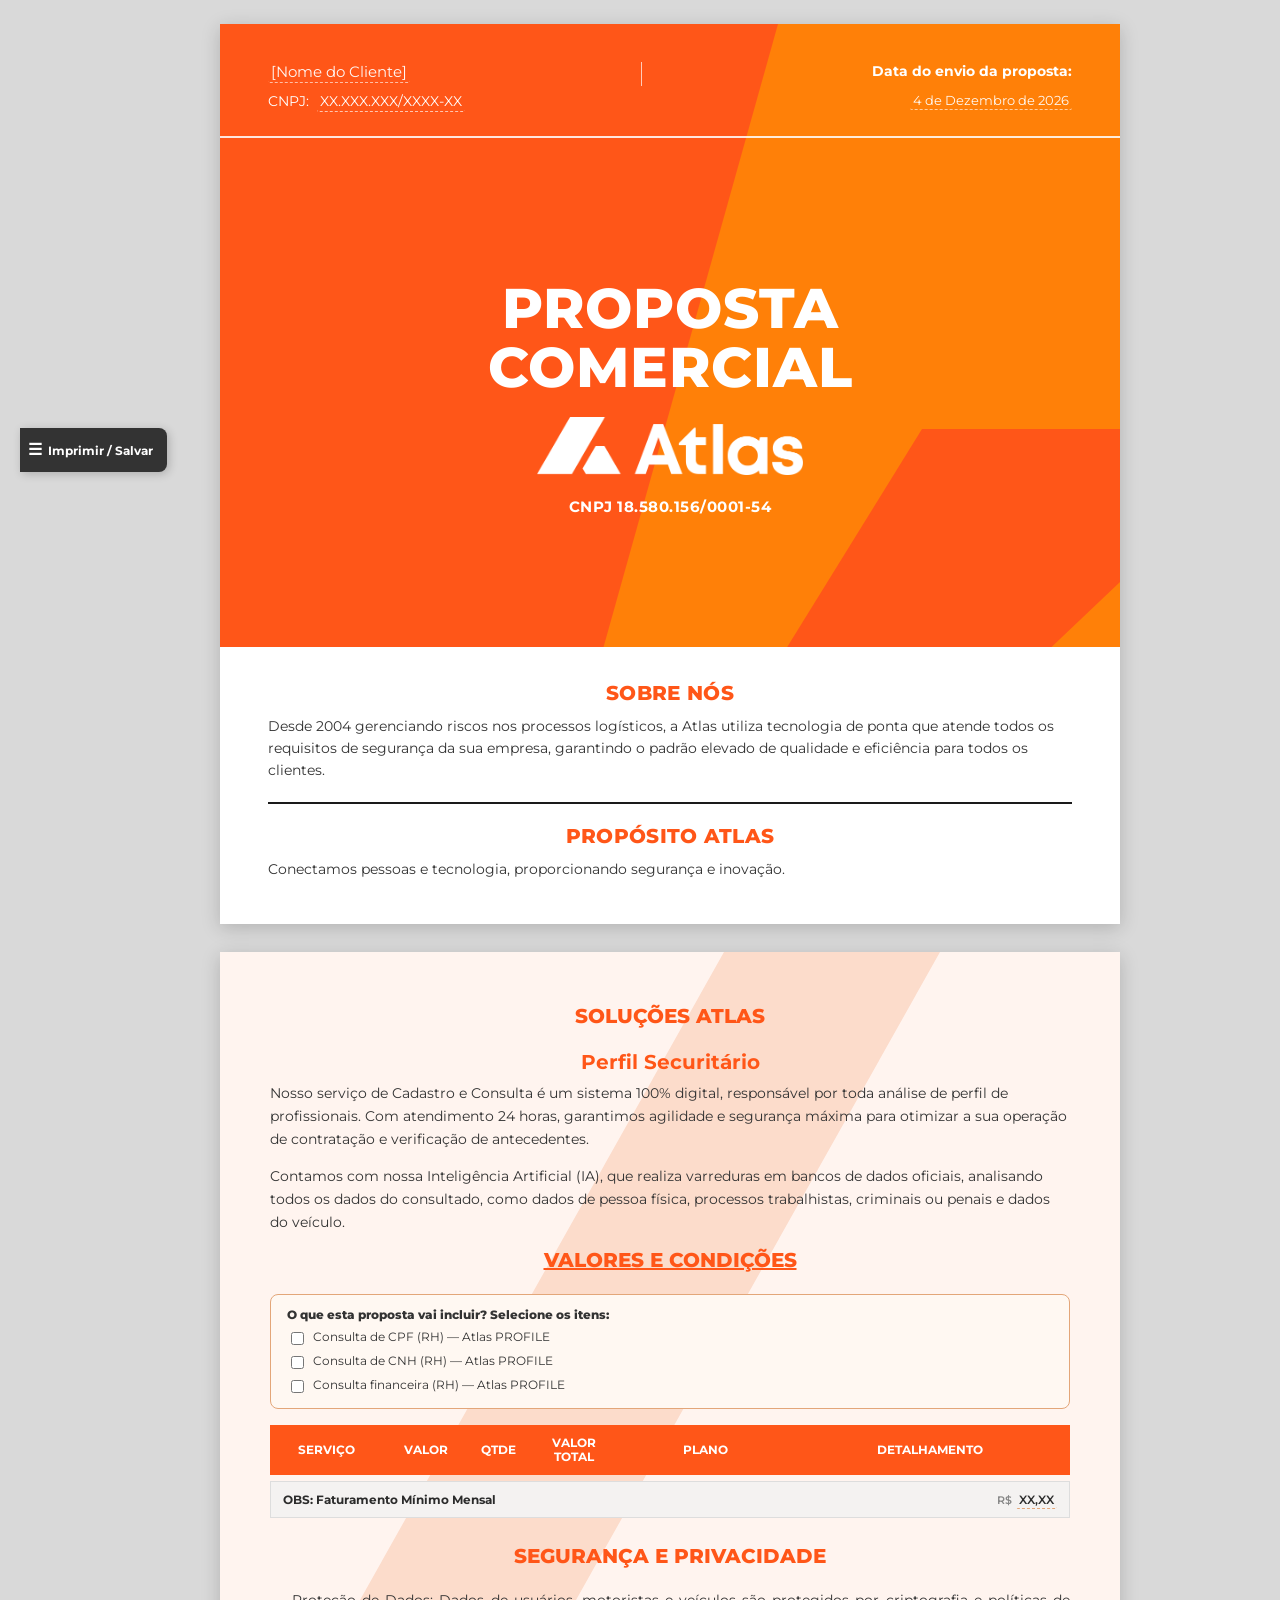
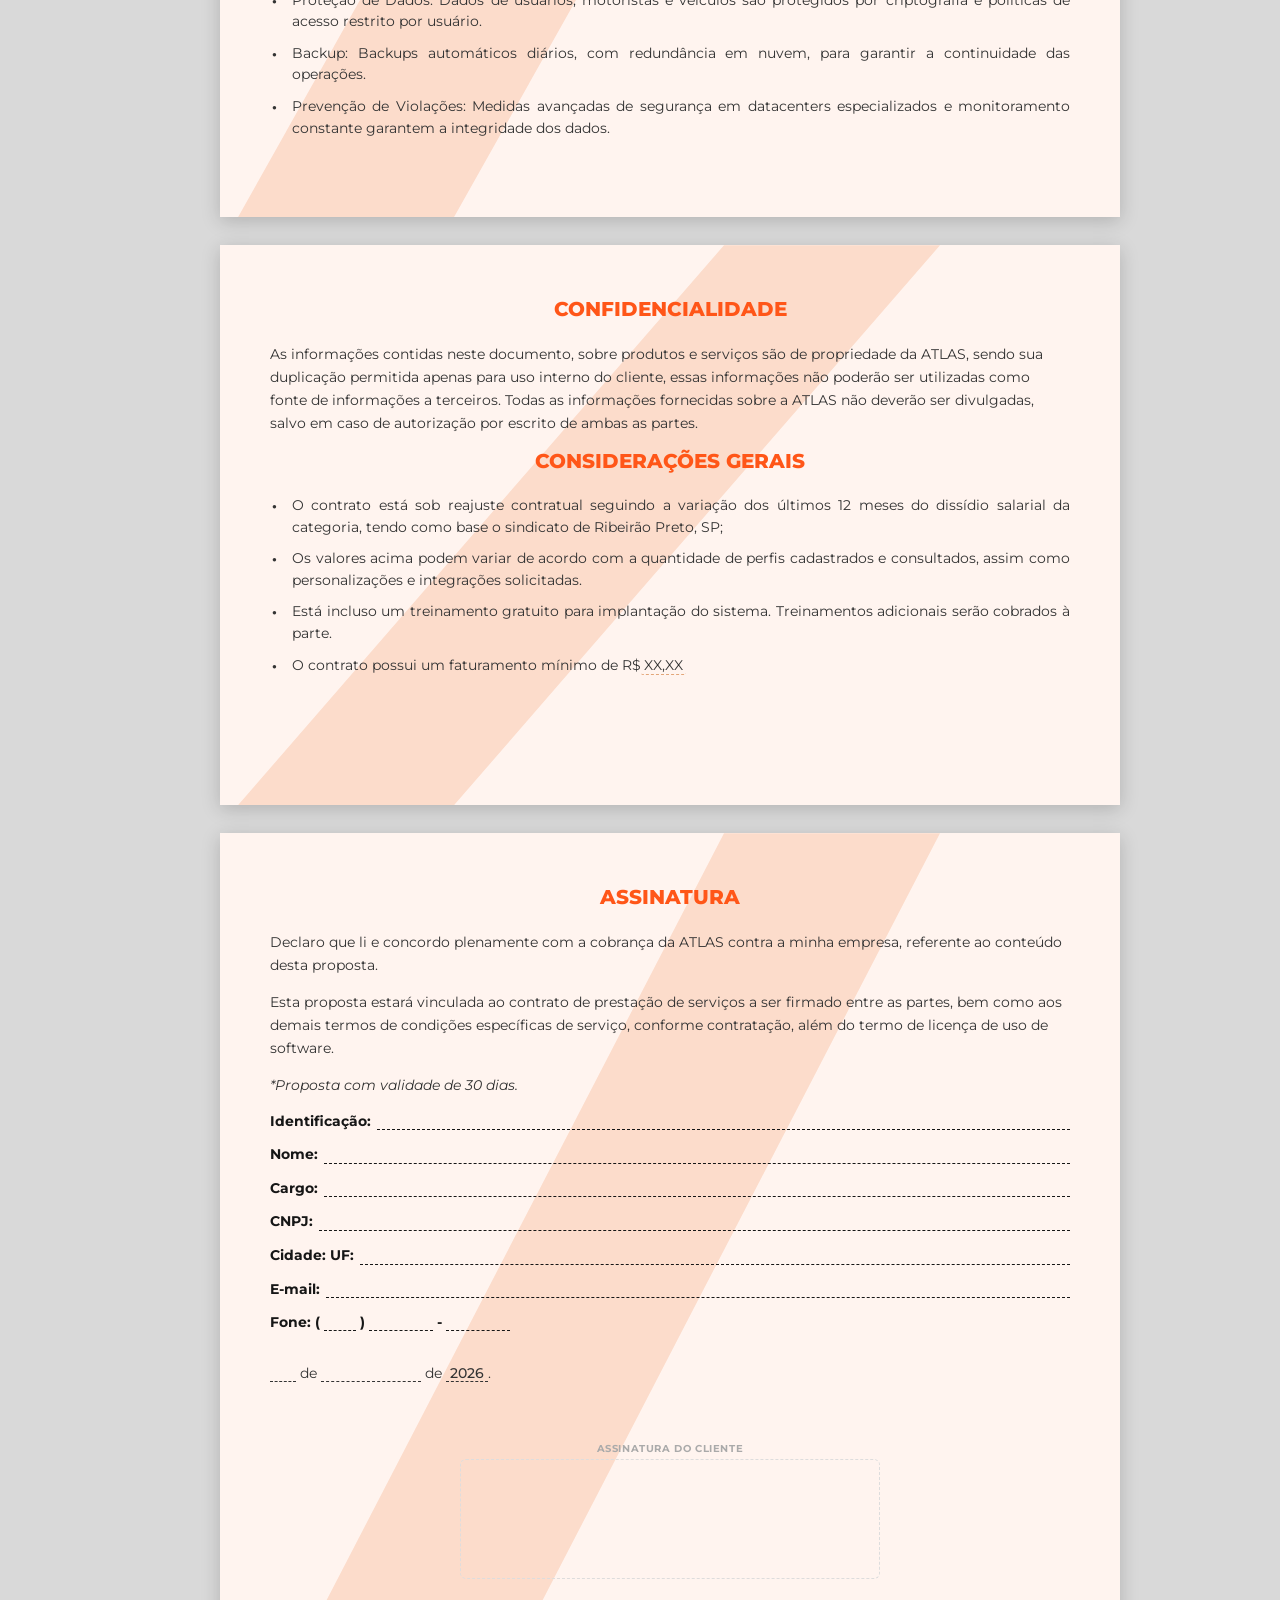
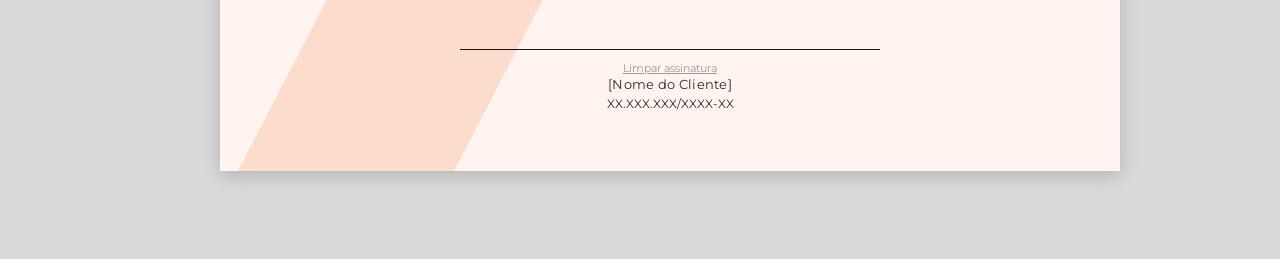
<file: Modelo_Proposta_Profile_RH_FINAL_REVISADO.html>
<!DOCTYPE html>
<html lang="pt-BR">
<head>
<meta charset="UTF-8">
<meta name="viewport" content="width=device-width, initial-scale=1.0">
<title>Proposta Comercial — Profile RH — Atlas</title>
<style>
@import url('https://fonts.googleapis.com/css2?family=Montserrat:wght@400;500;600;700;800&display=swap');

:root{
  --atlas-orange:#FF5618;
  --atlas-orange-2:#FF8008;
  --atlas-yellow:#FFC500;
  --atlas-dark:#333333;
  --peach-light:#FFF4EF;
  --peach-band:#FCDCCB;
  --text:#2b2b2b;
}

*{box-sizing:border-box;}
html,body{margin:0;padding:0;}
body{
  font-family:'Montserrat',Arial,sans-serif;
  background:#d9d9d9;
  color:var(--text);
  -webkit-font-smoothing:antialiased;
  padding-left:60px;
  transition:padding-left .2s;
}
body.sidebar-expanded{padding-left:250px;}

.doc{
  max-width:900px;
  margin:0 auto;
  background:#d9d9d9;
  padding:24px 0 60px;
}

.page{
  position:relative;
  width:100%;
  min-height:560px;
  background:#ffffff;
  overflow:hidden;
  margin:0 auto 28px;
  box-shadow:0 4px 18px rgba(0,0,0,.18);
}

/* ---------- PRINT BUTTON ---------- */
.print-btn{
  position:fixed;
  top:20px;
  right:20px;
  z-index:1000;
  display:flex;
  align-items:center;
  gap:8px;
  background:var(--atlas-orange);
  color:#fff;
  border:none;
  border-radius:30px;
  padding:12px 20px;
  font-family:'Montserrat',Arial,sans-serif;
  font-size:13.5px;
  font-weight:700;
  letter-spacing:.2px;
  cursor:pointer;
  box-shadow:0 4px 14px rgba(0,0,0,.28);
  transition:background .15s,transform .15s;
}
.print-btn:hover{background:#e04710;transform:translateY(-1px);}
.print-btn:active{transform:translateY(0);}
.print-btn svg{width:17px;height:17px;flex-shrink:0;}
.download-btn{
  position:fixed;
  top:74px;
  right:20px;
  z-index:1000;
  display:flex;
  align-items:center;
  gap:8px;
  background:var(--atlas-dark);
  color:#fff;
  border:none;
  border-radius:30px;
  padding:12px 20px;
  font-family:'Montserrat',Arial,sans-serif;
  font-size:13.5px;
  font-weight:700;
  letter-spacing:.2px;
  cursor:pointer;
  box-shadow:0 4px 14px rgba(0,0,0,.28);
  transition:background .15s,transform .15s;
}
.download-btn:hover{background:#1a1a1a;transform:translateY(-1px);}
.download-btn:active{transform:translateY(0);}
.download-btn svg{width:17px;height:17px;flex-shrink:0;}
.bitrix-btn{
  position:fixed;
  top:128px;
  right:20px;
  z-index:1000;
  display:flex;
  align-items:center;
  gap:8px;
  background:#2FC7F7;
  color:#fff;
  border:none;
  border-radius:30px;
  padding:12px 20px;
  font-family:'Montserrat',Arial,sans-serif;
  font-size:13.5px;
  font-weight:700;
  letter-spacing:.2px;
  cursor:pointer;
  box-shadow:0 4px 14px rgba(0,0,0,.28);
  transition:background .15s,transform .15s;
}
.bitrix-btn:hover{background:#1CAEDE;transform:translateY(-1px);}
.bitrix-btn:active{transform:translateY(0);}
.bitrix-btn svg{width:17px;height:17px;flex-shrink:0;}
.mic-btn{
  position:fixed;
  top:182px;
  right:20px;
  z-index:1000;
  display:flex;
  align-items:center;
  gap:8px;
  background:#8e44ad;
  color:#fff;
  border:none;
  border-radius:30px;
  padding:12px 20px;
  font-family:'Montserrat',Arial,sans-serif;
  font-size:13.5px;
  font-weight:700;
  letter-spacing:.2px;
  cursor:pointer;
  box-shadow:0 4px 14px rgba(0,0,0,.28);
  transition:background .15s,transform .15s;
}
.mic-btn:hover{background:#6f3585;transform:translateY(-1px);}
.mic-btn:active{transform:translateY(0);}
.mic-btn svg{width:17px;height:17px;flex-shrink:0;}
.voice-cmd-btn{
  position:fixed;
  top:236px;
  right:20px;
  z-index:1000;
  display:flex;
  align-items:center;
  gap:8px;
  background:#16a085;
  color:#fff;
  border:none;
  border-radius:30px;
  padding:12px 20px;
  font-family:'Montserrat',Arial,sans-serif;
  font-size:13.5px;
  font-weight:700;
  letter-spacing:.2px;
  cursor:pointer;
  box-shadow:0 4px 14px rgba(0,0,0,.28);
  transition:background .15s,transform .15s;
}
.voice-cmd-btn:hover{background:#118a70;transform:translateY(-1px);}
.voice-cmd-btn:active{transform:translateY(0);}
.voice-cmd-btn svg{width:17px;height:17px;flex-shrink:0;}
.voice-cmd-btn.listening{background:#e67e22;animation:micPulse 1.2s infinite;}
.voice-cmd-status{
  position:fixed;
  top:290px;
  right:20px;
  z-index:1000;
  max-width:260px;
  background:#fff;
  border:1.4px solid #16a085;
  border-radius:10px;
  padding:10px 14px;
  font-family:'Montserrat',Arial,sans-serif;
  font-size:11.5px;
  color:#333;
  line-height:1.4;
  box-shadow:0 4px 14px rgba(0,0,0,.2);
}
.app-sidebar{
  position:fixed;
  top:50%;
  left:20px;
  transform:translateY(-50%);
  z-index:1000;
  display:flex;
  flex-direction:row-reverse;
  align-items:flex-start;
}
.sidebar-toggle{
  background:var(--atlas-dark);
  color:#fff;
  border:none;
  border-radius:0 8px 8px 0;
  height:44px;
  padding:0 14px 0 8px;
  display:flex;
  align-items:center;
  gap:6px;
  cursor:pointer;
  font-family:'Montserrat',Arial,sans-serif;
  font-size:12px;
  font-weight:700;
  white-space:nowrap;
  box-shadow:2px 2px 10px rgba(0,0,0,.2);
  flex-shrink:0;
}
.sidebar-toggle-icon{font-size:16px;line-height:1;}
.sidebar-panel{
  display:flex;
  flex-direction:column;
  gap:8px;
  background:#fff;
  border-radius:12px 0 12px 12px;
  padding:14px;
  box-shadow:0 6px 24px rgba(0,0,0,.25);
  width:190px;
  max-height:80vh;
  overflow-y:auto;
}
.sidebar-panel.collapsed{display:none;}
.sidebar-title{
  font-family:'Montserrat',Arial,sans-serif;
  font-size:11px;
  font-weight:800;
  letter-spacing:.4px;
  text-transform:uppercase;
  color:#999;
  margin-bottom:2px;
}
.app-sidebar .print-btn,
.app-sidebar .download-btn,
.app-sidebar .bitrix-btn,
.app-sidebar .mic-btn,
.app-sidebar .voice-cmd-btn{
  position:static;
  top:auto;right:auto;
  width:100%;
  box-shadow:none;
  justify-content:flex-start;
  padding:10px 12px;
  font-size:12.5px;
}
.app-sidebar .voice-cmd-status{
  position:static;
  top:auto;right:auto;
  width:100%;
  max-width:none;
  margin-top:0;
  box-sizing:border-box;
}
.mic-btn.listening{background:#e74c3c;animation:micPulse 1.2s infinite;}
@keyframes micPulse{
  0%{box-shadow:0 4px 14px rgba(231,76,60,.55);}
  50%{box-shadow:0 4px 26px rgba(231,76,60,.95);}
  100%{box-shadow:0 4px 14px rgba(231,76,60,.55);}
}
.bitrix-modal-overlay{
  position:fixed;inset:0;background:rgba(0,0,0,.55);z-index:2000;
  display:flex;align-items:center;justify-content:center;padding:20px;
}
.bitrix-modal{
  background:#fff;border-radius:12px;max-width:520px;width:100%;max-height:85vh;overflow-y:auto;
  padding:24px;box-shadow:0 20px 60px rgba(0,0,0,.3);
  font-family:'Montserrat',Arial,sans-serif;
}
.bitrix-modal-title{font-size:16px;font-weight:800;color:var(--atlas-dark);margin-bottom:16px;}
.bitrix-field{font-size:12.5px;color:#333;margin-bottom:10px;line-height:1.5;}
.bitrix-field ul{margin:6px 0 0;padding-left:18px;}
.bitrix-field li{margin-bottom:4px;}
.bitrix-modal-actions{display:flex;justify-content:flex-end;gap:10px;margin-top:18px;}
.bitrix-modal-cancel{background:#eee;color:#333;border:none;border-radius:8px;padding:10px 18px;font-family:'Montserrat',Arial,sans-serif;font-weight:700;font-size:12.5px;cursor:pointer;}
.bitrix-modal-confirm{background:#2FC7F7;color:#fff;border:none;border-radius:8px;padding:10px 18px;font-family:'Montserrat',Arial,sans-serif;font-weight:700;font-size:12.5px;cursor:pointer;}
.bitrix-modal-confirm:disabled{opacity:.6;cursor:not-allowed;}
.bitrix-status{margin-top:12px;font-size:12px;font-weight:700;}
.bitrix-status-ok{color:#1a8f4c;}
.bitrix-status-error{color:#c0392b;}
.bitrix-search-btn{background:#eef8fd;color:#1CAEDE;border:1px solid #2FC7F7;border-radius:6px;padding:3px 8px;font-size:10.5px;font-weight:700;cursor:pointer;margin-left:6px;font-family:'Montserrat',Arial,sans-serif;}
.bitrix-search-btn:hover{background:#2FC7F7;color:#fff;}
.bitrix-id-input{border:1.2px solid #ccc;border-radius:6px;padding:4px 6px;font-size:12px;font-family:'Montserrat',Arial,sans-serif;width:110px;}
.bitrix-search-status{font-size:11px;font-weight:700;margin-left:8px;}

@media print{
  * { -webkit-print-color-adjust:exact !important; print-color-adjust:exact !important; color-adjust:exact !important; }
  body{background:#fff;padding-left:0 !important;}
  .doc{padding:0;max-width:none;background:#fff;}
  .page{box-shadow:none;margin:0;page-break-after:always;min-height:0;}
  .print-btn{display:none !important;}
  .item-picker{display:none !important;}
  .download-btn{display:none !important;}
  .bitrix-btn{display:none !important;}
  .bitrix-modal-overlay{display:none !important;}
  .mic-btn{display:none !important;}
  .voice-cmd-btn{display:none !important;}
  .voice-cmd-status{display:none !important;}
  .app-sidebar{display:none !important;}
  .editable-field{border-bottom:none !important;background:transparent !important;padding:0 !important;}
  .editable-cell{background:transparent !important;}
  .valor-input,.qtde-input{border-bottom:none !important;background:transparent !important;}
  .line-total-cell{background:transparent !important;}
  .sig-field .rule,.fone-seg,.sig-date .u{border-bottom:1.6px solid #161616 !important;background:transparent !important;}
  .sig-pad{display:none !important;}
  .sig-pad-print-img{display:block !important;width:420px;height:120px;margin:0 auto;}
  .sig-clear-btn{display:none !important;}
  .add-range-btn{display:none !important;}
  .remove-range-btn{display:none !important;}
  .row-range-select{display:none !important;}
}

/* ---------- COVER ---------- */
.cover{
  background:var(--atlas-orange);
  color:#fff;
  min-height:900px;
  display:flex;
  flex-direction:column;
}
.cover-diagonal{
  position:absolute;
  inset:0;
  background:var(--atlas-orange-2);
  clip-path:polygon(62% 0, 100% 0, 100% 100%, 34% 100%);
  z-index:0;
}
.cover-diagonal-2{
  position:absolute;
  inset:0;
  background:var(--atlas-orange);
  clip-path:polygon(78% 45%, 100% 45%, 100% 62%, 60% 100%, 44% 100%);
  z-index:0;
}
.cover-top{
  position:relative;
  z-index:1;
  padding:38px 48px 26px;
  border-bottom:2px solid rgba(255,255,255,.85);
}
.cover-top-row{
  display:flex;
  justify-content:space-between;
  align-items:flex-start;
  gap:24px;
}
.cover-client{font-size:15px;opacity:.95;}
.client-logo-img{height:34px;max-width:90px;object-fit:contain;border-radius:3px;background:#fff;padding:2px;}
.cover-divider{
  width:1px;align-self:stretch;background:rgba(255,255,255,.7);margin:0 6px;
}
.cover-date-label{font-weight:700;font-size:14px;margin-bottom:6px;}
.cover-date-value{font-size:13px;opacity:.95;}
.cover-cnpj-row{margin-top:14px;font-size:14px;}
.cover-cnpj-row b{font-weight:600;margin-right:6px;}
.cover-top .editable-field{
  outline:none;
  border-bottom:1.4px dashed rgba(255,255,255,.65);
  padding:0 3px 1px;
  cursor:text;
  border-radius:2px;
}
.cover-top .editable-field:hover{background:rgba(255,255,255,.14);}
.cover-top .editable-field:focus{border-bottom:1.4px solid #fff;background:rgba(255,255,255,.2);}

.editable-field{
  outline:none;
  border-bottom:1.4px dashed #e3a679;
  padding:0 3px 1px;
  cursor:text;
  border-radius:2px;
}
.editable-field:hover{background:#fff4ee;}
.editable-field:focus{border-bottom:1.4px solid var(--atlas-orange);background:#fff4ee;}
.editable-cell{outline:none;cursor:text;border-radius:2px;}
.editable-cell:hover{background:#fff4ee;}
.editable-cell:focus{outline:1.4px dashed var(--atlas-orange);background:#fff4ee;}

.cover-mid{
  position:relative;z-index:1;
  flex:1;
  display:flex;flex-direction:column;align-items:center;justify-content:center;
  text-align:center;
  padding:30px 20px 20px;
}
.cover-title{
  font-size:56px;
  font-weight:800;
  line-height:1.05;
  letter-spacing:1px;
  margin:0 0 6px;
}
.cover-logo{
  height:58px;
  margin:14px 0 22px;
}
.cover-atlas-cnpj{
  font-size:15px;
  font-weight:700;
  letter-spacing:.5px;
}

.cover-white{
  position:relative;z-index:1;
  background:#fff;
  color:var(--text);
  padding:34px 48px 44px;
}
.cover-white h3{
  color:var(--atlas-orange);
  font-size:20px;
  font-weight:800;
  letter-spacing:.3px;
  margin:0 0 10px;
  text-align:center;
}
.cover-white p{
  font-size:13.5px;
  line-height:1.65;
  margin:0;
  color:#333;
}
.cover-rule{
  border:none;border-top:2px solid #1a1a1a;margin:20px 0;
}

/* ---------- INNER PAGES ---------- */
.inner{
  min-height:560px;
  background:var(--peach-light);
  padding:52px 50px 60px;
}
.inner-diagonal{
  position:absolute;
  inset:0;
  background:var(--peach-band);
  clip-path:polygon(56% 0, 80% 0, 26% 100%, 2% 100%);
  z-index:0;
}
.inner-diagonal-2{
  position:absolute;
  inset:0;
  background:var(--peach-band);
  opacity:.6;
  clip-path:polygon(20% 100%, 40% 100%, 30% 115%);
  z-index:0;
}
.inner-content{position:relative;z-index:1;}

.inner.white-bg{background:#fff;}
.inner.white-bg .inner-diagonal,.inner.white-bg .inner-diagonal-2{display:none;}

h2.sect{
  font-size:20px;
  font-weight:800;
  color:var(--atlas-orange);
  margin:0 0 22px;
  text-align:center;
}
h3.sub{
  font-size:20px;
  font-weight:700;
  color:var(--atlas-orange);
  margin:26px 0 8px;
  text-align:center;
}
h3.sub:first-of-type{margin-top:0;}
p.body-text{
  font-size:13.5px;
  line-height:1.7;
  margin:0 0 14px;
  color:#333;
}
.check-list{list-style:none;margin:6px 0 18px;padding:0;}
.check-list li{
  position:relative;
  padding-left:26px;
  font-size:13.5px;
  line-height:1.6;
  margin-bottom:8px;
  color:#333;
}
.check-list li::before{
  content:"\2714";
  position:absolute;left:0;top:0;
  color:#1a1a1a;
  font-size:12px;
}
.dot-list{list-style:none;margin:6px 0 18px;padding:0;}
.dot-list li{
  position:relative;
  padding-left:22px;
  font-size:13.5px;
  line-height:1.6;
  margin-bottom:10px;
  color:#333;
  text-align:justify;
}
.dot-list li::before{
  content:"\25CF";
  position:absolute;left:2px;top:0;
  color:#333;
  font-size:8px;
  top:5px;
}
.label-line{font-size:13px;font-weight:600;color:#222;margin:20px 0 6px;}

/* ---------- PLAN CARDS ---------- */
.plans-title{text-align:center;font-size:20px;font-weight:800;text-decoration:underline;margin:4px 0 22px;color:var(--atlas-orange);}
.plans-wrap{display:flex;gap:14px;margin-bottom:34px;align-items:stretch;}
.plan-card{flex:1;background:#fff;border:1px solid #eee;box-shadow:0 1px 6px rgba(0,0,0,.08);display:flex;flex-direction:column;}
.plan-head{padding:14px 10px;text-align:center;color:#fff;}
.plan-head .pname{font-weight:800;font-size:15px;letter-spacing:.5px;}
.plan-head .psub{font-size:9.5px;opacity:.9;margin-top:2px;}
.plan-standard .plan-head{background:var(--atlas-yellow);color:#3a2c00;}
.plan-pro .plan-head{background:var(--atlas-orange);}
.plan-premium .plan-head{background:var(--atlas-dark);}
.plan-body{padding:14px 14px 16px;flex:1;display:flex;flex-direction:column;}
.plan-body ul{list-style:disc;margin:0 0 10px;padding-left:16px;flex:1;}
.plan-body ul li{font-size:10.5px;line-height:1.5;margin-bottom:4px;color:#2c2c2c;}
.plan-add{font-size:10px;color:#2c2c2c;}
.plan-add b{font-weight:700;}

/* ---------- PRICING TABLE ---------- */
.item-picker{border:1px solid #e3a679;background:#fff8f2;border-radius:8px;padding:12px 16px;margin:0 0 16px;}
.item-picker-title{font-size:12px;font-weight:800;color:var(--atlas-dark);margin-bottom:8px;}
.item-picker-opt{display:flex;align-items:flex-start;gap:6px;font-size:11.5px;color:#333;margin-bottom:6px;cursor:pointer;line-height:1.35;}
.item-picker-opt input{margin-top:2px;flex-shrink:0;cursor:pointer;}
.item-picker-opt:last-child{margin-bottom:0;}
table.pricing{width:100%;border-collapse:collapse;margin-bottom:6px;font-size:11.5px;}
table.pricing th{
  background:var(--atlas-orange);color:#fff;font-weight:700;
  padding:10px 8px;text-align:center;border:1px solid var(--atlas-orange);
  font-size:11.5px;
}
table.pricing td{
  border:1px solid #ddd;padding:9px 8px;vertical-align:middle;color:#2c2c2c;
  background:#fff;
}
table.pricing td.svc{font-weight:600;text-align:left;}
table.pricing td.center{text-align:center;}
table.pricing td.detail{font-size:10.5px;line-height:1.4;}
.valor-input{
  width:64px;border:none;border-bottom:1.4px dashed #f0a980;background:transparent;
  font-family:'Montserrat',Arial,sans-serif;font-size:11.5px;font-weight:600;
  color:#2c2c2c;text-align:right;padding:1px 2px;
}
.valor-input:hover{background:#fff4ee;}
.valor-input:focus{outline:none;border-bottom:1.4px solid var(--atlas-orange);background:#fff4ee;}
.qtde-input{
  width:30px;border:none;border-bottom:1.4px dashed #f0a980;background:transparent;
  font-family:'Montserrat',Arial,sans-serif;font-size:11.5px;font-weight:600;
  color:#2c2c2c;text-align:center;padding:1px 2px;
}
.qtde-input:hover{background:#fff4ee;}
.qtde-input:focus{outline:none;border-bottom:1.4px solid var(--atlas-orange);background:#fff4ee;}
.line-total-cell{background:#fff7f2;}
.line-total{font-weight:800;color:var(--atlas-orange);}
.currency-prefix{color:#888;font-size:10.5px;margin-right:1px;}
.total-bar{
  display:flex;justify-content:space-between;align-items:center;
  background:var(--atlas-orange);color:#fff;
  border:1px solid var(--atlas-orange);
  padding:11px 14px;font-size:13px;font-weight:800;letter-spacing:.3px;
  margin-bottom:10px;
}
.total-bar .tval{font-size:15px;}
.row-range-select{display:block;margin:0 auto 3px;font-family:'Montserrat',Arial,sans-serif;font-size:9px;padding:1px 2px;border:1.2px dashed #e3a679;border-radius:4px;background:#fff4ee;color:#8a6a55;cursor:pointer;width:64px;}
.row-range-select:focus{outline:none;border-color:var(--atlas-orange);border-style:solid;}
.add-range-btn{display:block;margin:3px auto 0;width:16px;height:16px;line-height:13px;padding:0;font-size:11px;font-weight:800;border:1.2px solid #e3a679;border-radius:50%;background:#fff4ee;color:var(--atlas-orange);cursor:pointer;}
.add-range-btn:hover{background:var(--atlas-orange);color:#fff;}
table.pricing td.svc-repeat{font-weight:600;font-style:italic;color:#999;text-align:left;font-size:10.5px;}
.remove-range-btn{background:none;border:none;color:#c0392b;font-size:10px;font-family:'Montserrat',Arial,sans-serif;cursor:pointer;text-decoration:underline;padding:0;}
.obs-row{
  display:flex;justify-content:space-between;align-items:center;
  border:1px solid #ddd;background:#f4f2f1;
  padding:10px 12px;font-size:12px;font-weight:700;margin-bottom:26px;
}
.obs-row span.val{font-weight:600;}

/* ---------- SIGNATURE ---------- */
.sig-field{font-size:13.5px;font-weight:700;color:#161616;margin:16px 0;display:flex;align-items:baseline;white-space:nowrap;}
.sig-field .rule{
  flex:1;border-bottom:1.6px dashed #161616;margin-left:6px;
  outline:none;cursor:text;min-height:1.3em;font-weight:500;
}
.sig-field .rule:hover{background:#fff4ee;}
.sig-field .rule:focus{border-bottom:1.6px solid var(--atlas-orange);background:#fff4ee;}
.fone-line{font-size:13.5px;font-weight:700;color:#161616;margin:16px 0;}
.fone-seg{
  display:inline-block;min-width:64px;border-bottom:1.6px dashed #161616;
  outline:none;cursor:text;text-align:center;padding:0 2px;font-weight:500;
}
.fone-seg:hover{background:#fff4ee;}
.fone-seg:focus{border-bottom:1.6px solid var(--atlas-orange);background:#fff4ee;}
.fone-ddd{min-width:32px;}
.sig-date{margin:34px 0 60px;font-size:13.5px;color:#333;}
.sig-date .u{
  border-bottom:1.6px dashed #333;padding:0 4px;
  outline:none;cursor:text;display:inline-block;min-width:26px;text-align:center;font-weight:500;
}
.sig-date .u.month{min-width:100px;}
.sig-date .u:hover{background:#fff4ee;}
.sig-date .u:focus{border-bottom:1.6px solid var(--atlas-orange);background:#fff4ee;}
.sig-line{border-top:1.6px solid #161616;width:420px;margin:70px auto 10px;}
.sig-name{text-align:center;font-size:12.5px;letter-spacing:.3px;}
.sig-cnpj{text-align:center;font-size:12px;margin-top:4px;}
.sig-pad-label{text-align:center;font-size:10px;font-weight:700;letter-spacing:.6px;color:#aaa;text-transform:uppercase;margin:36px 0 4px;}
.sig-pad-wrap{width:420px;margin:0 auto;}
.sig-pad{display:block;width:420px;height:120px;touch-action:none;cursor:crosshair;border:1.4px dashed #ddd;border-radius:6px;background:transparent;}
.sig-pad-print-img{display:none;}
.sig-clear-btn{display:block;margin:6px auto 0;background:none;border:none;color:#999;font-size:10.5px;font-family:'Montserrat',Arial,sans-serif;cursor:pointer;text-decoration:underline;padding:2px;}
.sig-clear-btn:hover{color:var(--atlas-orange);}

.page-footer{
  position:absolute;bottom:14px;right:20px;font-size:9px;color:#bbb;z-index:2;
}
</style>
</head>
<body>
<div class="app-sidebar" id="appSidebar">
<button class="sidebar-toggle" id="sidebarToggle" onclick="toggleSidebar()" title="Mostrar/ocultar ferramentas"><span class="sidebar-toggle-icon">&#9776;</span><span class="sidebar-toggle-label">Imprimir / Salvar</span></button>
<div class="sidebar-panel collapsed" id="sidebarPanel">
<div class="sidebar-title">Ferramentas
<div style="background:#fff7f2; border:1px solid #ffd8c2; padding:10px; border-radius:8px; margin-top:6px; font-size:11px;">
  <b style="color:var(--atlas-orange); display:block; margin-bottom:4px;">ðŸ” Buscar no Bitrix24:</b>
  <input type="text" id="bxSideSearch" placeholder="Nome do cliente..." style="width:100%; border:1px solid #ccc; padding:4px 6px; border-radius:4px; font-size:11px; font-family:'Montserrat',Arial,sans-serif; margin-bottom:4px;">
  <button type="button" onclick="buscarBitrixSidebar()" style="width:100%; background:var(--atlas-orange); color:#fff; border:none; padding:4px 8px; border-radius:4px; font-weight:700; cursor:pointer; font-size:11px; font-family:'Montserrat',Arial,sans-serif;">Buscar Cliente</button>
  <select id="bxSideResults" style="display:none; width:100%; border:1px solid #ccc; padding:4px; border-radius:4px; font-size:11px; margin-top:4px; font-family:'Montserrat',Arial,sans-serif;" onchange="selecionarBitrixSidebar()"></select>
</div>
</div>
<button class="print-btn" onclick="window.print()" title="Imprimir ou salvar como PDF">
  <svg viewBox="0 0 24 24" fill="none" stroke="currentColor" stroke-width="2" stroke-linecap="round" stroke-linejoin="round"><polyline points="6 9 6 2 18 2 18 9"></polyline><path d="M6 18H4a2 2 0 0 1-2-2v-5a2 2 0 0 1 2-2h16a2 2 0 0 1 2 2v5a2 2 0 0 1-2 2h-2"></path><rect x="6" y="14" width="12" height="8"></rect></svg>
  Imprimir
</button>
<button class="download-btn" onclick="baixarPropostaPreenchida()" title="Baixar HTML com os dados preenchidos">
  <svg viewBox="0 0 24 24" fill="none" stroke="currentColor" stroke-width="2" stroke-linecap="round" stroke-linejoin="round"><path d="M21 15v4a2 2 0 0 1-2 2H5a2 2 0 0 1-2-2v-4"></path><polyline points="7 10 12 15 17 10"></polyline><line x1="12" y1="15" x2="12" y2="3"></line></svg>
  Baixar
</button>
<button class="bitrix-btn" onclick="abrirVerificacaoBitrix()" title="Verificar dados e sincronizar com o Bitrix">
  <svg viewBox="0 0 24 24" fill="none" stroke="currentColor" stroke-width="2" stroke-linecap="round" stroke-linejoin="round"><path d="M22 11.08V12a10 10 0 1 1-5.93-9.14"></path><polyline points="22 4 12 14.01 9 11.01"></polyline></svg>
  Sincronizar
</button>
<button class="mic-btn" id="micBtn" onclick="toggleDitado()" title="Clique no campo que deseja preencher, depois clique aqui e fale">
  <svg viewBox="0 0 24 24" fill="none" stroke="currentColor" stroke-width="2" stroke-linecap="round" stroke-linejoin="round"><path d="M12 1a3 3 0 0 0-3 3v8a3 3 0 0 0 6 0V4a3 3 0 0 0-3-3z"></path><path d="M19 10v2a7 7 0 0 1-14 0v-2"></path><line x1="12" y1="19" x2="12" y2="23"></line><line x1="8" y1="23" x2="16" y2="23"></line></svg>
  <span id="micBtnLabel">Ditar</span>
</button>
<button class="voice-cmd-btn" id="voiceCmdBtn" onclick="toggleComandoVoz()" title="Ative e diga 'Atlas' seguido do comando, ex: Atlas, nome \u00e9 Fulano">
  <svg viewBox="0 0 24 24" fill="none" stroke="currentColor" stroke-width="2" stroke-linecap="round" stroke-linejoin="round"><circle cx="12" cy="12" r="10"></circle><path d="M8 12h.01M12 12h.01M16 12h.01"></path></svg>
  <span id="voiceCmdLabel">Comando de Voz</span>
</button>
<div class="voice-cmd-status" id="voiceCmdStatus" style="display:none;"></div>
</div>
</div>
<div class="doc">

<div class="page cover">
  <div class="cover-diagonal"></div>
  <div class="cover-diagonal-2"></div>
  <div class="cover-top">
    <div class="cover-top-row">
      <div style="display:flex;align-items:center;gap:10px;">
        <img id="client-logo-img" class="client-logo-img" style="display:none;" alt="Logo do cliente">
        <div id="cover-client-field" class="cover-client editable-field" contenteditable="true" spellcheck="false">[Nome do Cliente]</div>
      </div>
      <div class="cover-divider"></div>
      <div style="text-align:right;">
        <div class="cover-date-label">Data do envio da proposta:</div>
      </div>
    </div>
    <div class="cover-top-row" style="margin-top:6px;">
      <div style="font-size:14px;">CNPJ:&nbsp;&nbsp;<span id="cover-cnpj-field" class="editable-field" contenteditable="true" spellcheck="false">XX.XXX.XXX/XXXX-XX</span></div>
      <div class="cover-divider" style="opacity:0;"></div>
      <div class="cover-date-value editable-field auto-today-date" contenteditable="true" spellcheck="false" style="text-align:right;">XX de Novembro de 2026</div>
    </div>
  </div>
  <div class="cover-mid">
    <div class="cover-title">PROPOSTA<br>COMERCIAL</div>
    <img class="cover-logo" src="[data-uri]" alt="Atlas">
    <div class="cover-atlas-cnpj">CNPJ 18.580.156/0001-54</div>
  </div>
  <div class="cover-white">
    <h3>SOBRE NÓS</h3>
    <p>Desde 2004 gerenciando riscos nos processos logísticos, a Atlas utiliza tecnologia de ponta que atende todos os requisitos de segurança da sua empresa, garantindo o padrão elevado de qualidade e eficiência para todos os clientes.</p>
    <hr class="cover-rule">
    <h3>PROPÓSITO ATLAS</h3>
    <p>Conectamos pessoas e tecnologia, proporcionando segurança e inovação.</p>
  </div>
</div><div class="page"><div class="inner"><div class="inner-diagonal"></div><div class="inner-diagonal-2"></div><div class="inner-content"><h2 class="sect">SOLUÇÕES ATLAS</h2><h3 class="sub">Perfil Securitário</h3><p class="body-text">Nosso serviço de Cadastro e Consulta é um sistema 100% digital, responsável por toda análise de perfil de profissionais. Com atendimento 24 horas, garantimos agilidade e segurança máxima para otimizar a sua operação de contratação e verificação de antecedentes.</p><p class="body-text">Contamos com nossa Inteligência Artificial (IA), que realiza varreduras em bancos de dados oficiais, analisando todos os dados do consultado, como dados de pessoa física, processos trabalhistas, criminais ou penais e dados do veículo.</p><div class="plans-title" style="margin-top:6px;">VALORES E CONDIÇÕES</div><div class="item-picker"><div class="item-picker-title">O que esta proposta vai incluir? Selecione os itens:</div><label class="item-picker-opt"><input type="checkbox" class="row-toggle" data-row="pricing-rh-r0"> Consulta de CPF (RH) — Atlas PROFILE</label><label class="item-picker-opt"><input type="checkbox" class="row-toggle" data-row="pricing-rh-r1"> Consulta de CNH (RH) — Atlas PROFILE</label><label class="item-picker-opt"><input type="checkbox" class="row-toggle" data-row="pricing-rh-r2"> Consulta financeira (RH) — Atlas PROFILE</label></div><table class="pricing" id="pricing-rh"><thead><tr><th style="width:14%;">SERVIÇO</th><th style="width:11%;">VALOR</th><th style="width:7%;">QTDE</th><th style="width:12%;">VALOR TOTAL</th><th style="width:21%;">PLANO</th><th>DETALHAMENTO</th></tr></thead><tbody><tr class="pricing-row" data-row="pricing-rh-r0" style="display:none;"><td class="svc editable-cell" contenteditable="true" spellcheck="false">Atlas PROFILE - Perfil Securitário</td><td class="center"><select class="row-range-select" data-row="pricing-rh-r0"><option value="" selected disabled>Faixa</option><option value="100">Até 100</option><option value="250">101-250</option><option value="400">251-400</option><option value="500">401-500</option><option value="1000">501-1.000</option><option value="1500">1.001-1.500</option><option value="2000">Acima de 2.000</option></select><span class="currency-prefix">R$</span><input type="text" class="valor-input" data-table="pricing-rh" data-row="pricing-rh-r0" data-range-col="rh" inputmode="decimal" value="23,90" size="6"></td><td class="center"><input type="text" class="qtde-input" data-table="pricing-rh" data-row="pricing-rh-r0" inputmode="numeric" value="01" size="2"><button type="button" class="add-range-btn" data-row="pricing-rh-r0" title="Adicionar esta linha em outra faixa de volume">+</button></td><td class="center line-total-cell"><span class="currency-prefix">R$</span><span class="line-total" data-table="pricing-rh" data-row="pricing-rh-r0">0,00</span></td><td class="editable-cell" contenteditable="true" spellcheck="false">Por CPF pesquisado</td><td class="detail editable-cell" contenteditable="true" spellcheck="false">Cadastro e consulta de profissionais, para fins de Recursos Humanos</td></tr><tr class="pricing-row" data-row="pricing-rh-r1" style="display:none;"><td class="svc editable-cell" contenteditable="true" spellcheck="false">Atlas PROFILE - Perfil Securitário</td><td class="center"><select class="row-range-select" data-row="pricing-rh-r1"><option value="" selected disabled>Faixa</option><option value="100">Até 100</option><option value="250">101-250</option><option value="400">251-400</option><option value="500">401-500</option><option value="1000">501-1.000</option><option value="1500">1.001-1.500</option><option value="2000">Acima de 2.000</option></select><span class="currency-prefix">R$</span><input type="text" class="valor-input" data-table="pricing-rh" data-row="pricing-rh-r1" data-range-col="cnh" inputmode="decimal" value="9,90" size="6"></td><td class="center"><input type="text" class="qtde-input" data-table="pricing-rh" data-row="pricing-rh-r1" inputmode="numeric" value="01" size="2"><button type="button" class="add-range-btn" data-row="pricing-rh-r1" title="Adicionar esta linha em outra faixa de volume">+</button></td><td class="center line-total-cell"><span class="currency-prefix">R$</span><span class="line-total" data-table="pricing-rh" data-row="pricing-rh-r1">0,00</span></td><td class="editable-cell" contenteditable="true" spellcheck="false">Por CNH pesquisada</td><td class="detail editable-cell" contenteditable="true" spellcheck="false">Cadastro e consulta de profissionais, para fins de Recursos Humanos</td></tr><tr class="pricing-row" data-row="pricing-rh-r2" style="display:none;"><td class="svc editable-cell" contenteditable="true" spellcheck="false">Atlas PROFILE - Perfil Securitário</td><td class="center"><select class="row-range-select" data-row="pricing-rh-r2"><option value="" selected disabled>Faixa</option><option value="100">Até 100</option><option value="250">101-250</option><option value="400">251-400</option><option value="500">401-500</option><option value="1000">501-1.000</option><option value="1500">1.001-1.500</option><option value="2000">Acima de 2.000</option></select><span class="currency-prefix">R$</span><input type="text" class="valor-input" data-table="pricing-rh" data-row="pricing-rh-r2" data-range-col="financeira" inputmode="decimal" value="9,20" size="6"></td><td class="center"><input type="text" class="qtde-input" data-table="pricing-rh" data-row="pricing-rh-r2" inputmode="numeric" value="01" size="2"><button type="button" class="add-range-btn" data-row="pricing-rh-r2" title="Adicionar esta linha em outra faixa de volume">+</button></td><td class="center line-total-cell"><span class="currency-prefix">R$</span><span class="line-total" data-table="pricing-rh" data-row="pricing-rh-r2">0,00</span></td><td class="editable-cell" contenteditable="true" spellcheck="false">Por consulta financeira</td><td class="detail editable-cell" contenteditable="true" spellcheck="false">Verificação de histórico e restrições financeiras do pesquisado.</td></tr></tbody></table><div class="obs-row"><span>OBS: Faturamento Mínimo Mensal</span><span class="val"><span class="currency-prefix">R$</span> <span class="editable-field" contenteditable="true" spellcheck="false">XX,XX</span></span></div><h2 class="sect">SEGURANÇA E PRIVACIDADE</h2><ul class="dot-list"><li>Proteção de Dados: Dados de usuários, motoristas e veículos são protegidos por criptografia e políticas de acesso restrito por usuário.</li><li>Backup: Backups automáticos diários, com redundância em nuvem, para garantir a continuidade das operações.</li><li>Prevenção de Violações: Medidas avançadas de segurança em datacenters especializados e monitoramento constante garantem a integridade dos dados.</li></ul></div></div></div><div class="page"><div class="inner"><div class="inner-diagonal"></div><div class="inner-diagonal-2"></div><div class="inner-content"><h2 class="sect">CONFIDENCIALIDADE</h2><p class="body-text">As informações contidas neste documento, sobre produtos e serviços são de propriedade da ATLAS, sendo sua duplicação permitida apenas para uso interno do cliente, essas informações não poderão ser utilizadas como fonte de informações a terceiros. Todas as informações fornecidas sobre a ATLAS não deverão ser divulgadas, salvo em caso de autorização por escrito de ambas as partes.</p><h2 class="sect">CONSIDERAÇÕES GERAIS</h2><ul class="dot-list"><li>O contrato está sob reajuste contratual seguindo a variação dos últimos 12 meses do dissídio salarial da categoria, tendo como base o sindicato de Ribeirão Preto, SP;</li><li>Os valores acima podem variar de acordo com a quantidade de perfis cadastrados e consultados, assim como personalizações e integrações solicitadas.</li><li>Está incluso um treinamento gratuito para implantação do sistema. Treinamentos adicionais serão cobrados à parte.</li><li>O contrato possui um faturamento mínimo de R$<span class="editable-field" contenteditable="true" spellcheck="false">XX,XX</span></li></ul></div></div></div><div class="page"><div class="inner"><div class="inner-diagonal"></div><div class="inner-diagonal-2"></div><div class="inner-content">
<h2 class="sect">ASSINATURA</h2>
<p class="body-text">Declaro que li e concordo plenamente com a cobrança da ATLAS contra a minha empresa, referente ao conteúdo desta proposta.</p>
<p class="body-text">Esta proposta estará vinculada ao contrato de prestação de serviços a ser firmado entre as partes, bem como aos demais termos de condições específicas de serviço, conforme contratação, além do termo de licença de uso de software.</p>
<p class="body-text"><i>*Proposta com validade de 30 dias.</i></p>
<div class="sig-field">Identificação: <span class="rule" contenteditable="true" spellcheck="false">&nbsp;</span></div>
<div class="sig-field">Nome: <span class="rule" contenteditable="true" spellcheck="false">&nbsp;</span></div>
<div class="sig-field">Cargo: <span class="rule" contenteditable="true" spellcheck="false">&nbsp;</span></div>
<div class="sig-field">CNPJ: <span class="rule" contenteditable="true" spellcheck="false">&nbsp;</span></div>
<div class="sig-field">Cidade: UF: <span class="rule" contenteditable="true" spellcheck="false">&nbsp;</span></div>
<div class="sig-field">E-mail: <span class="rule" contenteditable="true" spellcheck="false">&nbsp;</span></div>
<div class="fone-line">Fone: ( <span class="fone-seg fone-ddd" contenteditable="true" spellcheck="false">&nbsp;</span> ) <span class="fone-seg" contenteditable="true" spellcheck="false">&nbsp;</span> - <span class="fone-seg" contenteditable="true" spellcheck="false">&nbsp;</span></div>
<div class="sig-date"><span class="u" contenteditable="true" spellcheck="false">&nbsp;</span> de <span class="u month" contenteditable="true" spellcheck="false">&nbsp;</span> de <span class="u" contenteditable="true" spellcheck="false">2026</span>.</div>
<div class="sig-pad-label">Assinatura do cliente</div><div class="sig-pad-wrap"><canvas id="sigPad" class="sig-pad" width="420" height="120"></canvas><img id="sigPadPrintImg" class="sig-pad-print-img" alt=""></div><div class="sig-line"></div><button type="button" class="sig-clear-btn" id="sigClearBtn">Limpar assinatura</button>
<div class="sig-name editable-field-dark" id="sig-name-field" contenteditable="true" spellcheck="false">[NOME DO CLIENTE]</div>
<div class="sig-cnpj editable-field-dark" id="sig-cnpj-field" contenteditable="true" spellcheck="false">XX.XXX.XXX/XXXX-XX</div>
</div></div></div>
</div>

<script>
function parseBR(v){
  if(!v) return 0;
  v = v.replace(/[^0-9,.-]/g,'').replace(/\./g,'').replace(',', '.');
  var n = parseFloat(v);
  return isNaN(n) ? 0 : n;
}
function parseInt_(v){
  if(!v) return 0;
  var n = parseInt(v.replace(/[^0-9]/g,''), 10);
  return isNaN(n) ? 0 : n;
}
function formatBR(n){
  return n.toLocaleString('pt-BR', {minimumFractionDigits:2, maximumFractionDigits:2});
}
function recalcTable(tableId){
  var valores = document.querySelectorAll('.valor-input[data-table="'+tableId+'"]');
  var grand = 0;
  valores.forEach(function(vEl){
    var rowId = vEl.dataset.row;
    var ltEl = document.querySelector('.line-total[data-row="'+rowId+'"]');
    var toggle = document.querySelector('.row-toggle[data-row="'+rowId+'"]');
    if(toggle && !toggle.checked){
      if(ltEl) ltEl.textContent = '0,00';
      return;
    }
    var qEl = document.querySelector('.qtde-input[data-row="'+rowId+'"]');
    var v = parseBR(vEl.value);
    var q = qEl ? parseInt_(qEl.value) : 1;
    var lt = v*q;
    if(ltEl) ltEl.textContent = formatBR(lt);
    grand += lt;
  });
  var out = document.getElementById('total-'+tableId);
  if(out) out.textContent = formatBR(grand);
}
function dataPorExtenso(d){
  var meses = ['Janeiro','Fevereiro','Mar\u00e7o','Abril','Maio','Junho','Julho','Agosto','Setembro','Outubro','Novembro','Dezembro'];
  return d.getDate() + ' de ' + meses[d.getMonth()] + ' de ' + d.getFullYear();
}
function aplicarParametrosDaURL(){
  var params = new URLSearchParams(window.location.search);
  var nome = params.get('nome');
  var cnpj = params.get('cnpj');
  var logo = params.get('logo') || sessionStorage.getItem('atlasLogoDataUrl');
  if(nome){
    var elNome = document.getElementById('cover-client-field');
    if(elNome) elNome.textContent = nome;
  }
  if(cnpj){
    var elCnpj = document.getElementById('cover-cnpj-field');
    if(elCnpj) elCnpj.textContent = cnpj;
  }
  if(logo){
    var img = document.getElementById('client-logo-img');
    if(img){ img.src = logo; img.style.display = 'inline-block'; }
    sessionStorage.removeItem('atlasLogoDataUrl');
  }
}
document.addEventListener('DOMContentLoaded', function(){
  var tables = new Set();
  document.querySelectorAll('.valor-input, .qtde-input').forEach(function(el){
    tables.add(el.dataset.table);
    el.addEventListener('input', function(){ recalcTable(el.dataset.table); });
  });
  tables.forEach(recalcTable);

  document.querySelectorAll('.auto-today-date').forEach(function(el){
    el.textContent = dataPorExtenso(new Date());
  });

  aplicarParametrosDaURL();
});
</script>
<script>
(function(){
  var canvas = document.getElementById('sigPad');
  if(canvas){
    var ctx = canvas.getContext('2d');
    ctx.strokeStyle = '#1a1a1a';
    ctx.lineWidth = 2.2;
    ctx.lineCap = 'round';
    ctx.lineJoin = 'round';
    var drawing = false;
    var last = null;

    function getPos(e){
      var rect = canvas.getBoundingClientRect();
      var scaleX = canvas.width / rect.width;
      var scaleY = canvas.height / rect.height;
      var clientX = e.touches ? e.touches[0].clientX : e.clientX;
      var clientY = e.touches ? e.touches[0].clientY : e.clientY;
      return { x: (clientX - rect.left) * scaleX, y: (clientY - rect.top) * scaleY };
    }
    function start(e){ drawing = true; last = getPos(e); e.preventDefault(); }
    function move(e){
      if(!drawing) return;
      var pos = getPos(e);
      ctx.beginPath();
      ctx.moveTo(last.x, last.y);
      ctx.lineTo(pos.x, pos.y);
      ctx.stroke();
      last = pos;
      e.preventDefault();
    }
    function end(){ drawing = false; last = null; }

    canvas.addEventListener('mousedown', start);
    canvas.addEventListener('mousemove', move);
    window.addEventListener('mouseup', end);
    canvas.addEventListener('touchstart', start, {passive:false});
    canvas.addEventListener('touchmove', move, {passive:false});
    canvas.addEventListener('touchend', end);

    var clearBtn = document.getElementById('sigClearBtn');
    if(clearBtn){
      clearBtn.addEventListener('click', function(){
        ctx.clearRect(0,0,canvas.width,canvas.height);
      });
    }

    window.addEventListener('beforeprint', function(){
      var img = document.getElementById('sigPadPrintImg');
      if(img){ img.src = canvas.toDataURL('image/png'); }
    });
  }
})();
</script>
<script>
var ATLAS_PROFILE_RANGE_TABLE = {
  "100":  {objeto:"23,50", integrada:"34,50", consulta:"6,50",  cnh:"9,90", rh:"23,50", faceObjeto:"30,50", faceIntegrada:"41,50", financeira:"9,20", vitimologia:"69,90"},
  "250":  {objeto:"21,39", integrada:"31,40", consulta:"5,92",  cnh:"9,26", rh:"21,39", faceObjeto:"28,40", faceIntegrada:"38,80", financeira:"8,60", vitimologia:"63,90"},
  "400":  {objeto:"19,46", integrada:"28,57", consulta:"5,38",  cnh:"8,65", rh:"19,46", faceObjeto:"26,44", faceIntegrada:"36,28", financeira:"8,04", vitimologia:"60,90"},
  "500":  {objeto:"15,90", integrada:"28,00", consulta:"4,41",  cnh:"8,09", rh:"15,90", faceObjeto:"24,61", faceIntegrada:"33,92", financeira:"7,52", vitimologia:"57,90"},
  "1000": {objeto:"14,87", integrada:"27,50", consulta:"4,02",  cnh:"7,57", rh:"14,87", faceObjeto:"22,91", faceIntegrada:"32,57", financeira:"7,03", vitimologia:"54,90"},
  "1500": {objeto:"13,90", integrada:"27,20", consulta:"3,66",  cnh:"7,07", rh:"13,90", faceObjeto:"21,33", faceIntegrada:"31,99", financeira:"6,57", vitimologia:"51,90"},
  "2000": {objeto:"13,00", integrada:"27,00", consulta:"3,33",  cnh:"6,61", rh:"13,00", faceObjeto:"19,86", faceIntegrada:"31,10", financeira:"6,15", vitimologia:"49,90"}
};
var ATLAS_PROFILE_RANGE_BOUNDS = {
  "100":  {min:1,    max:100},
  "250":  {min:101,  max:250},
  "400":  {min:251,  max:400},
  "500":  {min:401,  max:500},
  "1000": {min:501,  max:1000},
  "1500": {min:1001, max:1500},
  "2000": {min:2001, max:999999}
};
function wireRangeSelect(sel){
  sel.addEventListener('change', function(){
    var row = sel.dataset.row;
    var input = document.querySelector('.valor-input[data-row="'+row+'"]');
    var qtyInput = document.querySelector('.qtde-input[data-row="'+row+'"]');
    var rangeData = ATLAS_PROFILE_RANGE_TABLE[sel.value];
    if(input && rangeData){
      var col = input.dataset.rangeCol;
      if(rangeData[col]){
        input.value = rangeData[col];
        input.dispatchEvent(new Event('input', {bubbles:true}));
      }
    }
    var bounds = ATLAS_PROFILE_RANGE_BOUNDS[sel.value];
    if(qtyInput && bounds){
      qtyInput.min = bounds.min;
      qtyInput.max = bounds.max;
      qtyInput.dataset.rangeMin = bounds.min;
      qtyInput.dataset.rangeMax = bounds.max;
      qtyInput.value = String(bounds.max);
      qtyInput.dispatchEvent(new Event('input', {bubbles:true}));
    }
  });
}
function wireQtyClamp(q){
  q.addEventListener('change', function(){
    var min = q.dataset.rangeMin, max = q.dataset.rangeMax;
    if(min === undefined || max === undefined) return;
    var v = parseInt((q.value||'').replace(/[^0-9]/g,''), 10);
    if(isNaN(v)) return;
    if(v < parseInt(min, 10)) v = parseInt(min, 10);
    if(v > parseInt(max, 10)) v = parseInt(max, 10);
    q.value = String(v);
    q.dispatchEvent(new Event('input', {bubbles:true}));
  });
}
function wireRecalcInput(el){
  el.addEventListener('input', function(){ recalcTable(el.dataset.table); });
}
document.querySelectorAll('.row-range-select').forEach(wireRangeSelect);
document.querySelectorAll('.qtde-input').forEach(wireQtyClamp);

var addRangeCounter = 0;
function wireAddRangeBtn(btn){
  btn.addEventListener('click', function(){
    var row = btn.dataset.row;
    var priceInput = document.querySelector('.valor-input[data-row="'+row+'"]');
    if(!priceInput) return;
    var table = priceInput.dataset.table;
    var col = priceInput.dataset.rangeCol;
    var tr = priceInput.closest('tr');
    var currentValue = priceInput.value;

    var svcText = '';
    var walk = tr;
    while(walk){
      var svcCell = walk.querySelector('td.svc');
      if(svcCell){ svcText = svcCell.textContent.trim(); break; }
      walk = walk.previousElementSibling;
    }
    var planoCell = tr.children[tr.children.length - 2];
    var planoText = planoCell ? planoCell.textContent.trim() : '';

    var templateSelect = document.querySelector('.row-range-select');
    var optionsHtml = templateSelect ? templateSelect.innerHTML : '';

    addRangeCounter++;
    var newId = table + '-extra' + addRangeCounter;

    var newTr = document.createElement('tr');
    newTr.className = 'added-range-row';
    newTr.innerHTML =
      '<td class="svc-repeat">' + svcText + '</td>' +
      '<td class="center"><select class="row-range-select" data-row="' + newId + '">' + optionsHtml + '</select>' +
      '<span class="currency-prefix">R$</span>' +
      '<input type="text" class="valor-input" data-table="' + table + '" data-row="' + newId + '" data-range-col="' + col + '" inputmode="decimal" value="' + currentValue + '" size="6"></td>' +
      '<td class="center"><input type="text" class="qtde-input" data-table="' + table + '" data-row="' + newId + '" inputmode="numeric" value="01" size="2"></td>' +
      '<td class="center line-total-cell"><span class="currency-prefix">R$</span><span class="line-total" data-table="' + table + '" data-row="' + newId + '">0,00</span></td>' +
      '<td>' + planoText + ' (faixa adicional)</td>' +
      '<td class="detail"><button type="button" class="remove-range-btn">Remover linha</button></td>';

    tr.insertAdjacentElement('afterend', newTr);

    var newSel = newTr.querySelector('.row-range-select');
    var newValor = newTr.querySelector('.valor-input');
    var newQtde = newTr.querySelector('.qtde-input');
    wireRangeSelect(newSel);
    wireQtyClamp(newQtde);
    wireRecalcInput(newValor);
    wireRecalcInput(newQtde);
    newTr.querySelector('.remove-range-btn').addEventListener('click', function(){
      newTr.remove();
      recalcTable(table);
    });

    recalcTable(table);
  });
}
document.querySelectorAll('.add-range-btn').forEach(wireAddRangeBtn);
</script>
<script>
(function(){
  var nameSource = document.getElementById('cover-client-field');
  var cnpjSource = document.getElementById('cover-cnpj-field');
  var nameTarget = document.getElementById('sig-name-field');
  var cnpjTarget = document.getElementById('sig-cnpj-field');
  var nameTouched = false, cnpjTouched = false;
  function syncName(){ if(nameTarget && nameSource && !nameTouched) nameTarget.textContent = nameSource.textContent; }
  function syncCnpj(){ if(cnpjTarget && cnpjSource && !cnpjTouched) cnpjTarget.textContent = cnpjSource.textContent; }
  if(nameSource){ nameSource.addEventListener('input', syncName); }
  if(cnpjSource){ cnpjSource.addEventListener('input', syncCnpj); }
  if(nameTarget){ nameTarget.addEventListener('input', function(){ nameTouched = true; }); }
  if(cnpjTarget){ cnpjTarget.addEventListener('input', function(){ cnpjTouched = true; }); }
  syncName();
  syncCnpj();
})();
</script>
<script>
function isBlankLockField(el){
  var t = el.textContent.replace(/\u00a0/g, '').trim();
  if(t === '') return true;
  if(/^\[.*\]$/.test(t)) return true;
  if(t === 'XX.XXX.XXX/XXXX-XX') return true;
  if(t === 'XX de Novembro de 2026') return true;
  return false;
}

function baixarPropostaPreenchida(){
  document.querySelectorAll('input[type="text"]').forEach(function(el){
    el.setAttribute('value', el.value);
  });
  document.querySelectorAll('input[type="checkbox"], input[type="radio"]').forEach(function(el){
    if(el.checked) el.setAttribute('checked', ''); else el.removeAttribute('checked');
  });
  document.querySelectorAll('select').forEach(function(sel){
    Array.prototype.forEach.call(sel.options, function(opt){ opt.removeAttribute('selected'); });
    if(sel.selectedIndex >= 0) sel.options[sel.selectedIndex].setAttribute('selected', '');
  });

  var checkedRows = {};
  document.querySelectorAll('.row-toggle').forEach(function(cb){
    if(cb.checked) checkedRows[cb.dataset.row] = true;
  });

  var liveCanvas = document.getElementById('sigPad');
  var sigDataUrl = null;
  if(liveCanvas){
    try{ sigDataUrl = liveCanvas.toDataURL('image/png'); }catch(e){}
  }

  var clone = document.documentElement.cloneNode(true);
  if(sigDataUrl){
    var img = clone.querySelector('#sigPadPrintImg');
    var canvasClone = clone.querySelector('#sigPad');
    if(img){ img.setAttribute('src', sigDataUrl); img.style.display = 'block'; }
    if(canvasClone){ canvasClone.style.display = 'none'; }
  }

  clone.querySelectorAll('.item-picker').forEach(function(el){ el.remove(); });
  clone.querySelectorAll('tr.pricing-row').forEach(function(tr){
    if(!checkedRows[tr.dataset.row]) tr.remove();
  });
  clone.querySelectorAll('.add-range-btn, .remove-range-btn').forEach(function(el){ el.remove(); });
  var bitrixBtnClone = clone.querySelector('.bitrix-btn');
  if(bitrixBtnClone) bitrixBtnClone.remove();
  var bitrixModalClone = clone.querySelector('.bitrix-modal-overlay');
  if(bitrixModalClone) bitrixModalClone.remove();

  clone.querySelectorAll('.valor-input, .qtde-input').forEach(function(el){
    el.setAttribute('readonly', '');
    el.classList.add('pw-locked');
  });
  clone.querySelectorAll('.row-range-select').forEach(function(el){
    el.classList.add('pw-locked');
  });
  var planPickerClone = clone.querySelector('#plan-picker');
  if(planPickerClone && planPickerClone.value){
    planPickerClone.classList.add('pw-locked');
  }
  clone.querySelectorAll('[contenteditable="true"]').forEach(function(el){
    if(!isBlankLockField(el)){
      el.setAttribute('contenteditable', 'false');
      el.classList.add('pw-locked');
    }
  });

  var lockStyle = document.createElement('style');
  lockStyle.textContent = '.pw-locked{cursor:not-allowed !important;}input.pw-locked,select.pw-locked{background:#f4f4f4 !important;color:#888 !important;}';
  clone.querySelector('head').appendChild(lockStyle);

  var lockScript = document.createElement('script');
  lockScript.textContent = [
    '(function(){',
    '  var PASSWORD = "Atl@s";',
    '  var unlocked = false;',
    '  function unlockAll(){',
    '    unlocked = true;',
    '    document.querySelectorAll(".pw-locked").forEach(function(el){',
    '      if(el.tagName === "INPUT"){ el.removeAttribute("readonly"); }',
    '      else if(el.tagName !== "SELECT"){ el.setAttribute("contenteditable", "true"); }',
    '      el.classList.remove("pw-locked");',
    '    });',
    '  }',
    '  function tryUnlock(){',
    '    if(unlocked) return;',
    '    var pw = prompt("Este campo j\\u00e1 foi preenchido pela Atlas. Digite a senha para alterar:");',
    '    if(pw === null) return;',
    '    if(pw === "Atl@s"){ unlockAll(); }',
    '    else { alert("Senha incorreta."); }',
    '  }',
    '  document.querySelectorAll(".pw-locked").forEach(function(el){',
    '    el.addEventListener("mousedown", function(e){',
    '      if(unlocked) return;',
    '      if(el.tagName === "SELECT"){ e.preventDefault(); }',
    '      tryUnlock();',
    '    });',
    '    el.addEventListener("keydown", function(e){',
    '      if(!unlocked && el.tagName === "SELECT"){ e.preventDefault(); }',
    '    });',
    '  });',
    '})();'
  ].join('\n');
  clone.querySelector('body').appendChild(lockScript);

  var html = '<!DOCTYPE html>\n' + clone.outerHTML;
  var blob = new Blob([html], {type: 'text/html;charset=utf-8'});
  var url = URL.createObjectURL(blob);

  var nomeEl = document.getElementById('cover-client-field');
  var nome = nomeEl ? nomeEl.textContent.trim() : '';
  nome = nome.replace(/[^a-zA-Z0-9\u00c0-\u00ff _-]/g, '').trim().replace(/\s+/g, '_');
  if(!nome || /nome.?do.?cliente/i.test(nome)) nome = 'Cliente';

  var a = document.createElement('a');
  a.href = url;
  a.download = 'Proposta_' + nome + '.html';
  document.body.appendChild(a);
  a.click();
  document.body.removeChild(a);
  setTimeout(function(){ URL.revokeObjectURL(url); }, 1000);
}
</script>
<script>
document.querySelectorAll('.row-toggle').forEach(function(cb){
  function applyToggle(){
    var tr = document.querySelector('tr.pricing-row[data-row="'+cb.dataset.row+'"]');
    if(tr){
      tr.style.display = cb.checked ? '' : 'none';
      var table = tr.closest('table');
      if(table) recalcTable(table.id);
    }
  }
  cb.addEventListener('change', applyToggle);
  applyToggle();
});
</script>
<div class="bitrix-modal-overlay" id="bitrixModal" style="display:none;">
<div class="bitrix-modal">
<div class="bitrix-modal-title">Verificar dados antes de enviar ao Bitrix</div>
<div id="bitrixModalBody"></div>
<div class="bitrix-modal-actions">
<button type="button" class="bitrix-modal-cancel" onclick="fecharModalBitrix()">Cancelar</button>
<button type="button" class="bitrix-modal-confirm" id="bitrixConfirmBtn">Confirmar e enviar</button>
</div>
<div class="bitrix-status" id="bitrixStatus"></div>
</div>
</div>
<script>
var BITRIX_WEBHOOK_URL = 'https://atlasgr.bitrix24.com.br/rest/450/xa4srbrft9jpe880/';

function extrairCampoPorRotulo(rotulo){
  var candidatos = document.querySelectorAll('.sig-field, .fone-line');
  for(var i=0; i<candidatos.length; i++){
    var el = candidatos[i];
    if(el.textContent.trim().indexOf(rotulo) === 0){
      var spans = el.querySelectorAll('.rule, .editable-field-dark, .fone-seg, .rule-ddd, .rule-phone, .rule-uf');
      var vals = [];
      spans.forEach(function(s){
        var t = s.textContent.replace(/\u00a0/g, '').trim();
        if(t) vals.push(t);
      });
      return vals.join(' ');
    }
  }
  return '';
}

function coletarDadosProposta(){
  var nomeEl = document.getElementById('cover-client-field');
  var cnpjEl = document.getElementById('cover-cnpj-field');
  var nome = nomeEl ? nomeEl.textContent.replace(/\u00a0/g, '').trim() : '';
  var cnpj = cnpjEl ? cnpjEl.textContent.replace(/\u00a0/g, '').trim() : '';
  var email = extrairCampoPorRotulo('E-mail:');
  var telefone = extrairCampoPorRotulo('Fone:');

  var table = document.querySelector('table.pricing');
  var tableId = table ? table.id : null;

  var itens = [];
  document.querySelectorAll('.row-toggle').forEach(function(cb){
    if(cb.checked){
      var opt = cb.closest('.item-picker-opt');
      var label = opt ? opt.textContent.trim() : cb.dataset.row;
      var priceInput = document.querySelector('.valor-input[data-row="'+cb.dataset.row+'"]');
      var qtyInput = document.querySelector('.qtde-input[data-row="'+cb.dataset.row+'"]');
      var lineTotal = document.querySelector('.line-total[data-row="'+cb.dataset.row+'"]');
      itens.push({
        label: label,
        valor: priceInput ? priceInput.value : '',
        qtde: qtyInput ? qtyInput.value : '',
        total: lineTotal ? lineTotal.textContent : ''
      });
    }
  });

  var totalGeral = '0,00';
  if(tableId){
    var totalEl = document.getElementById('total-' + tableId);
    if(totalEl) totalGeral = totalEl.textContent;
  }

  return {nome: nome, cnpj: cnpj, email: email, telefone: telefone, itens: itens, totalGeral: totalGeral};
}

function abrirVerificacaoBitrix(){
  var dados = coletarDadosProposta();
  var body = document.getElementById('bitrixModalBody');
  var itensHtml = dados.itens.length
    ? '<ul>' + dados.itens.map(function(i){
        return '<li>' + i.label + ' \u2014 R$' + i.valor + ' x ' + i.qtde + ' = R$' + i.total + '</li>';
      }).join('') + '</ul>'
    : '<p><i>Nenhum item selecionado na proposta.</i></p>';
  body.innerHTML =
    '<div class="bitrix-field"><b>Nome do Cliente:</b> <span id="bitrixNomeDisplay">' + (dados.nome || '<i>(vazio)</i>') + '</span>' +
      '<button type="button" class="bitrix-search-btn" onclick="buscarClienteBitrix(\'nome\')">Buscar por nome</button></div>' +
    '<div class="bitrix-field"><b>CNPJ:</b> <span id="bitrixCnpjDisplay">' + (dados.cnpj || '<i>(vazio)</i>') + '</span>' +
      '<button type="button" class="bitrix-search-btn" onclick="buscarClienteBitrix(\'cnpj\')">Buscar por CNPJ</button></div>' +
    '<div class="bitrix-field"><b>ID da Empresa no Bitrix:</b> <input type="text" id="bitrixCompanyId" class="bitrix-id-input" placeholder="buscar ou digitar">' +
      '<span id="bitrixSearchStatus" class="bitrix-search-status"></span></div>' +
    '<div class="bitrix-field"><b>E-mail:</b> ' + (dados.email || '<i>(vazio)</i>') + '</div>' +
    '<div class="bitrix-field"><b>Telefone:</b> ' + (dados.telefone || '<i>(vazio)</i>') + '</div>' +
    '<div class="bitrix-field"><b>Itens selecionados:</b>' + itensHtml + '</div>' +
    '<div class="bitrix-field"><b>Valor Total:</b> R$ ' + dados.totalGeral + '</div>';

  var statusEl = document.getElementById('bitrixStatus');
  statusEl.textContent = '';
  statusEl.className = 'bitrix-status';
  var btn = document.getElementById('bitrixConfirmBtn');
  btn.disabled = false;
  btn.textContent = 'Confirmar e enviar';
  btn.onclick = function(){ enviarParaBitrix(dados); };

  document.getElementById('bitrixModal').style.display = 'flex';
}

function buscarClienteBitrix(tipo){
  var statusEl = document.getElementById('bitrixSearchStatus');
  var idInput = document.getElementById('bitrixCompanyId');
  var nome = document.getElementById('bitrixNomeDisplay').textContent.trim();
  var cnpj = document.getElementById('bitrixCnpjDisplay').textContent.trim();
  var filter = {};
  if(tipo === 'nome'){
    if(!nome){ statusEl.textContent = 'Preencha o nome na proposta primeiro.'; statusEl.className = 'bitrix-search-status bitrix-status-error'; return; }
    filter['%TITLE'] = nome;
  } else {
    if(!cnpj){ statusEl.textContent = 'Preencha o CNPJ na proposta primeiro.'; statusEl.className = 'bitrix-search-status bitrix-status-error'; return; }
    filter['UF_CRM_1785182242607'] = cnpj;
  }
  statusEl.textContent = 'Buscando...';
  statusEl.className = 'bitrix-search-status';

  fetch(BITRIX_WEBHOOK_URL + 'crm.company.list.json', {
    method: 'POST',
    headers: {'Content-Type': 'application/json'},
    body: JSON.stringify({filter: filter, select: ['ID', 'TITLE', 'UF_CRM_1785182242607']})
  })
  .then(function(res){ return res.json(); })
  .then(function(json){
    if(json.result && json.result.length){
      var empresa = json.result[0];
      idInput.value = empresa.ID;
      var extra = json.result.length > 1 ? ' (' + json.result.length + ' resultados, usando o primeiro)' : '';
      statusEl.textContent = 'Encontrado: ' + empresa.TITLE + ' \u2014 ID ' + empresa.ID + extra;
      statusEl.className = 'bitrix-search-status bitrix-status-ok';
    } else {
      statusEl.textContent = 'Nenhuma empresa encontrada com esse ' + (tipo === 'nome' ? 'nome' : 'CNPJ') + '.';
      statusEl.className = 'bitrix-search-status bitrix-status-error';
    }
  })
  .catch(function(err){
    statusEl.textContent = 'Erro na busca: ' + err.message;
    statusEl.className = 'bitrix-search-status bitrix-status-error';
  });
}

function fecharModalBitrix(){
  document.getElementById('bitrixModal').style.display = 'none';
}

function enviarParaBitrix(dados){
  var statusEl = document.getElementById('bitrixStatus');
  var btn = document.getElementById('bitrixConfirmBtn');
  btn.disabled = true;
  statusEl.textContent = 'Enviando...';
  statusEl.className = 'bitrix-status';

  var titulo = 'Proposta - ' + (dados.nome || 'Cliente sem nome');
  var valorNumerico = parseFloat((dados.totalGeral || '0').replace(/\./g, '').replace(',', '.')) || 0;
  var comentario = dados.itens.map(function(i){
    return i.label + ': R$' + i.valor + ' x ' + i.qtde + ' = R$' + i.total;
  }).join('\n');

  var idInput = document.getElementById('bitrixCompanyId');
  var companyId = idInput && idInput.value.trim() ? parseInt(idInput.value.trim(), 10) : null;

  var payload = {
    fields: {
      TITLE: titulo,
      OPPORTUNITY: valorNumerico,
      CURRENCY_ID: 'BRL',
      COMMENTS: 'CNPJ: ' + dados.cnpj + '\nE-mail: ' + dados.email + '\nTelefone: ' + dados.telefone + '\n\nItens:\n' + comentario
    }
  };
  if(companyId){ payload.fields.COMPANY_ID = companyId; }

  fetch(BITRIX_WEBHOOK_URL + 'crm.deal.add.json', {
    method: 'POST',
    headers: {'Content-Type': 'application/json'},
    body: JSON.stringify(payload)
  })
  .then(function(res){ return res.json(); })
  .then(function(json){
    if(json.result){
      statusEl.textContent = 'Enviado com sucesso! Neg\u00f3cio criado no Bitrix (ID ' + json.result + ').';
      statusEl.className = 'bitrix-status bitrix-status-ok';
      btn.textContent = 'Enviado';
    } else {
      statusEl.textContent = 'Erro ao enviar: ' + (json.error_description || json.error || 'desconhecido');
      statusEl.className = 'bitrix-status bitrix-status-error';
      btn.disabled = false;
    }
  })
  .catch(function(err){
    statusEl.textContent = 'Erro de conex\u00e3o: ' + err.message;
    statusEl.className = 'bitrix-status bitrix-status-error';
    btn.disabled = false;
  });
}
</script>
<script>
var reconhecimentoVoz = null;
var campoAtivoVoz = null;

document.addEventListener('focusin', function(e){
  var el = e.target;
  if(el.matches && (el.matches('input[type="text"]') || el.getAttribute('contenteditable') === 'true')){
    campoAtivoVoz = el;
  }
});

function limparNumeroFalado(texto){
  var t = texto.toLowerCase().trim();
  t = t.replace(/reais|real/g, '');
  t = t.replace(/v[i\u00ed]rgula/g, ',');
  t = t.replace(/\s+/g, ' ').trim();
  return t;
}

function preencherCampoPorVoz(el, texto){
  texto = texto.trim();
  if(!texto) return;
  if(el.classList.contains('valor-input') || el.classList.contains('qtde-input')){
    var limpo = limparNumeroFalado(texto);
    var match = limpo.match(/[\d.,]+/);
    el.value = match ? match[0] : limpo;
  } else if(el.getAttribute('contenteditable') === 'true'){
    el.textContent = texto;
  } else {
    el.value = texto;
  }
  el.dispatchEvent(new Event('input', {bubbles:true}));
  el.dispatchEvent(new Event('change', {bubbles:true}));
}

function toggleDitado(){
  var SpeechRecognitionCtor = window.SpeechRecognition || window.webkitSpeechRecognition;
  var btn = document.getElementById('micBtn');
  var label = document.getElementById('micBtnLabel');
  if(!SpeechRecognitionCtor){
    alert('Seu navegador n\u00e3o suporta dita\u00e7\u00e3o por voz. Use o Google Chrome ou Edge.');
    return;
  }
  if(reconhecimentoVoz){
    reconhecimentoVoz.stop();
    return;
  }
  if(!campoAtivoVoz){
    alert('Clique primeiro no campo que voc\u00ea quer preencher, depois clique no microfone.');
    return;
  }
  reconhecimentoVoz = new SpeechRecognitionCtor();
  reconhecimentoVoz.lang = 'pt-BR';
  reconhecimentoVoz.continuous = true;
  reconhecimentoVoz.interimResults = false;
  reconhecimentoVoz.onstart = function(){
    btn.classList.add('listening');
    label.textContent = 'Ouvindo... (clique para parar)';
  };
  reconhecimentoVoz.onresult = function(event){
    var texto = '';
    for(var i = event.resultIndex; i < event.results.length; i++){
      if(event.results[i].isFinal){ texto += event.results[i][0].transcript; }
    }
    if(texto && campoAtivoVoz){
      preencherCampoPorVoz(campoAtivoVoz, texto);
    }
  };
  reconhecimentoVoz.onerror = function(e){
    if(e.error === 'not-allowed' || e.error === 'service-not-allowed'){
      alert('Permiss\u00e3o de microfone negada. Habilite o microfone para este site nas configura\u00e7\u00f5es do navegador.');
    }
  };
  reconhecimentoVoz.onend = function(){
    btn.classList.remove('listening');
    label.textContent = 'Ditar';
    reconhecimentoVoz = null;
  };
  reconhecimentoVoz.start();
}
</script>
<script>
function normalizarTexto(t){
  return t.toLowerCase().normalize('NFD').replace(/[\u0300-\u036f]/g, '').replace(/[^a-z0-9 ]/g, ' ').replace(/\s+/g, ' ').trim();
}

function encontrarCampoPorRotuloVoz(rotulo){
  var candidatos = document.querySelectorAll('.sig-field, .fone-line');
  for(var i=0; i<candidatos.length; i++){
    if(candidatos[i].textContent.trim().indexOf(rotulo) === 0){
      return candidatos[i].querySelector('.rule, .editable-field-dark');
    }
  }
  return null;
}

function preencherTelefonePorVoz(texto){
  var digitos = texto.replace(/\D/g, '');
  var candidatos = document.querySelectorAll('.sig-field, .fone-line');
  var campo = null;
  for(var i=0; i<candidatos.length; i++){
    if(candidatos[i].textContent.trim().indexOf('Fone:') === 0){ campo = candidatos[i]; break; }
  }
  if(!campo) return 'Campo de telefone n\u00e3o encontrado nesta proposta.';
  var ddd = campo.querySelector('.fone-ddd, .rule-ddd');
  var partes = campo.querySelectorAll('.fone-seg:not(.fone-ddd), .rule-phone');
  if(ddd && digitos.length >= 2){
    ddd.textContent = digitos.slice(0, 2);
    digitos = digitos.slice(2);
  }
  if(partes.length >= 2 && digitos.length >= 5){
    partes[0].textContent = digitos.slice(0, digitos.length - 4);
    partes[1].textContent = digitos.slice(-4);
  } else if(partes.length >= 1){
    partes[0].textContent = digitos;
  }
  return 'Telefone preenchido.';
}

function encontrarItemChecklistPorVoz(servicoFalado){
  var alvo = normalizarTexto(servicoFalado);
  var palavras = alvo.split(' ').filter(function(p){ return p.length > 2; });
  var opts = document.querySelectorAll('.item-picker-opt');
  var melhor = null, melhorScore = 0;
  opts.forEach(function(opt){
    var label = normalizarTexto(opt.textContent);
    var score = 0;
    palavras.forEach(function(p){ if(label.indexOf(p) !== -1) score++; });
    if(score > melhorScore){ melhorScore = score; melhor = opt; }
  });
  return melhorScore > 0 ? melhor : null;
}

function preencherValorServicoPorVoz(servicoFalado, valorFalado){
  var opt = encontrarItemChecklistPorVoz(servicoFalado);
  if(!opt) return 'N\u00e3o encontrei um item de "' + servicoFalado + '" na tabela.';
  var cb = opt.querySelector('input.row-toggle');
  if(cb && !cb.checked){
    cb.checked = true;
    cb.dispatchEvent(new Event('change', {bubbles:true}));
  }
  var rowId = cb ? cb.dataset.row : null;
  var input = rowId ? document.querySelector('.valor-input[data-row="' + rowId + '"]') : null;
  if(!input) return 'Item encontrado, mas sem campo de valor.';
  var limpo = limparNumeroFalado(valorFalado);
  var match = limpo.match(/[\d.,]+/);
  input.value = match ? match[0] : limpo;
  input.dispatchEvent(new Event('input', {bubbles:true}));
  input.dispatchEvent(new Event('change', {bubbles:true}));
  return 'Valor de "' + opt.textContent.trim() + '" definido para R$' + input.value;
}

function marcarItemChecklistPorVoz(servicoFalado){
  var opt = encontrarItemChecklistPorVoz(servicoFalado);
  if(!opt) return 'N\u00e3o encontrei um item de "' + servicoFalado + '" na tabela.';
  var cb = opt.querySelector('input.row-toggle');
  if(cb){ cb.checked = true; cb.dispatchEvent(new Event('change', {bubbles:true})); }
  return 'Selecionado: ' + opt.textContent.trim();
}

var COMANDOS_VOZ = [
  { regex: /^nome\s*(?:é|eh|:)?\s*(.+)$/i, acao: function(m){
      var el = document.getElementById('cover-client-field');
      if(el) preencherCampoPorVoz(el, m[1].trim());
      return 'Nome definido: ' + m[1].trim();
  }},
  { regex: /^cnpj\s*(?:é|eh|:)?\s*(.+)$/i, acao: function(m){
      var el = document.getElementById('cover-cnpj-field');
      if(el) preencherCampoPorVoz(el, m[1].trim());
      return 'CNPJ definido: ' + m[1].trim();
  }},
  { regex: /^e-?mail\s*(?:é|eh|:)?\s*(.+)$/i, acao: function(m){
      var el = encontrarCampoPorRotuloVoz('E-mail:');
      if(el) preencherCampoPorVoz(el, m[1].trim().replace(/\s*arroba\s*/gi, '@').replace(/\s+/g, ''));
      return el ? 'E-mail definido.' : 'Campo de e-mail n\u00e3o encontrado.';
  }},
  { regex: /^telefone\s*(?:é|eh|:)?\s*(.+)$/i, acao: function(m){
      return preencherTelefonePorVoz(m[1].trim());
  }},
  { regex: /^valor\s+(?:d[eoa]s?\s+)?(.+?)\s*(?:é|eh|:)?\s*([\d.,]+)\s*(?:reais)?$/i, acao: function(m){
      return preencherValorServicoPorVoz(m[1].trim(), m[2].trim());
  }},
  { regex: /^(?:selecionar|marcar|incluir)\s+(.+)$/i, acao: function(m){
      return marcarItemChecklistPorVoz(m[1].trim());
  }}
];

function processarComandoVoz(texto){
  var t = texto.trim();
  for(var i=0; i<COMANDOS_VOZ.length; i++){
    var m = t.match(COMANDOS_VOZ[i].regex);
    if(m){
      try{ return COMANDOS_VOZ[i].acao(m); }
      catch(e){ return 'Erro ao processar comando.'; }
    }
  }
  return 'N\u00e3o entendi o comando: "' + texto + '"';
}

var reconhecimentoComando = null;
var aguardandoComando = false;

function toggleComandoVoz(){
  var SpeechRecognitionCtor = window.SpeechRecognition || window.webkitSpeechRecognition;
  var btn = document.getElementById('voiceCmdBtn');
  var label = document.getElementById('voiceCmdLabel');
  var status = document.getElementById('voiceCmdStatus');
  if(!SpeechRecognitionCtor){
    alert('Seu navegador n\u00e3o suporta comando de voz. Use o Google Chrome ou Edge.');
    return;
  }
  if(reconhecimentoComando){
    reconhecimentoComando.stop();
    return;
  }
  aguardandoComando = false;
  reconhecimentoComando = new SpeechRecognitionCtor();
  reconhecimentoComando.lang = 'pt-BR';
  reconhecimentoComando.continuous = true;
  reconhecimentoComando.interimResults = false;
  reconhecimentoComando.onstart = function(){
    btn.classList.add('listening');
    label.textContent = 'Aguardando "Atlas"...';
    status.style.display = 'block';
    status.textContent = 'Diga "Atlas" seguido do comando. Ex: "Atlas, nome \u00e9 Fulano".';
  };
  reconhecimentoComando.onresult = function(event){
    var texto = '';
    for(var i = event.resultIndex; i < event.results.length; i++){
      if(event.results[i].isFinal){ texto += event.results[i][0].transcript; }
    }
    texto = texto.trim();
    if(!texto) return;
    var normalizado = normalizarTexto(texto);
    if(!aguardandoComando){
      var idx = normalizado.indexOf('atlas');
      if(idx === -1) return;
      var resto = texto.slice(idx + 5).replace(/^[,\s:]+/, '').trim();
      if(resto){
        status.textContent = processarComandoVoz(resto);
      } else {
        aguardandoComando = true;
        label.textContent = 'Diga o comando...';
        status.textContent = 'Pode falar o comando agora.';
      }
    } else {
      status.textContent = processarComandoVoz(texto);
      aguardandoComando = false;
      label.textContent = 'Aguardando "Atlas"...';
    }
  };
  reconhecimentoComando.onerror = function(e){
    if(e.error === 'not-allowed' || e.error === 'service-not-allowed'){
      alert('Permiss\u00e3o de microfone negada. Habilite o microfone para este site nas configura\u00e7\u00f5es do navegador.');
    }
  };
  reconhecimentoComando.onend = function(){
    btn.classList.remove('listening');
    label.textContent = 'Comando de Voz';
    status.style.display = 'none';
    reconhecimentoComando = null;
    aguardandoComando = false;
  };
  reconhecimentoComando.start();
}
</script>
<script>
function toggleSidebar(){
  var panel = document.getElementById('sidebarPanel');
  panel.classList.toggle('collapsed');
  document.body.classList.toggle('sidebar-expanded');
}
</script>
<script>
var atlasBxWebhook = "https://atlasgr.bitrix24.com.br/rest/450/gr94fas79p1nizci/";

function buscarBitrixSidebar() {
  var input = document.getElementById('bxSideSearch');
  var term = input ? input.value.trim() : '';
  if(!term) return;
  
  var btn = event ? event.target : null;
  if(btn) btn.textContent = '...';

  var pCompany = fetch(atlasBxWebhook + "crm.company.list.json", {
    method: 'POST',
    headers: { 'Content-Type': 'application/json' },
    body: JSON.stringify({ filter: { "%TITLE": term }, select: ["ID", "TITLE"] })
  }).then(function(r){ return r.json(); }).catch(function(){ return {result:[]}; });

  var pLead = fetch(atlasBxWebhook + "crm.lead.list.json", {
    method: 'POST',
    headers: { 'Content-Type': 'application/json' },
    body: JSON.stringify({ filter: { "%TITLE": term }, select: ["ID", "TITLE", "COMPANY_TITLE"] })
  }).then(function(r){ return r.json(); }).catch(function(){ return {result:[]}; });

  var pDeal = fetch(atlasBxWebhook + "crm.deal.list.json", {
    method: 'POST',
    headers: { 'Content-Type': 'application/json' },
    body: JSON.stringify({ filter: { "%TITLE": term }, select: ["ID", "TITLE", "COMPANY_ID"] })
  }).then(function(r){ return r.json(); }).catch(function(){ return {result:[]}; });

  var pContact = fetch(atlasBxWebhook + "crm.contact.list.json", {
    method: 'POST',
    headers: { 'Content-Type': 'application/json' },
    body: JSON.stringify({ filter: { "%NAME": term }, select: ["ID", "NAME", "LAST_NAME"] })
  }).then(function(r){ return r.json(); }).catch(function(){ return {result:[]}; });

  Promise.all([pCompany, pLead, pDeal, pContact]).then(function(results){
    if(btn) btn.textContent = 'Buscar Cliente';
    var sel = document.getElementById('bxSideResults');
    sel.innerHTML = '<option value="">Selecione o cliente...</option>';
    var count = 0;

    // 1. Companies
    if(results[0] && results[0].result && results[0].result.length > 0){
      results[0].result.forEach(function(c){
        count++;
        var opt = document.createElement('option');
        opt.value = c.ID;
        opt.textContent = '[Empresa] ' + c.TITLE;
        opt.dataset.type = 'company';
        opt.dataset.title = c.TITLE;
        sel.appendChild(opt);
      });
    }

    // 2. Leads
    if(results[1] && results[1].result && results[1].result.length > 0){
      results[1].result.forEach(function(l){
        count++;
        var opt = document.createElement('option');
        opt.value = l.ID;
        var t = l.TITLE || l.COMPANY_TITLE || 'Lead #' + l.ID;
        opt.textContent = '[Lead] ' + t;
        opt.dataset.type = 'lead';
        opt.dataset.title = t;
        sel.appendChild(opt);
      });
    }

    // 3. Deals
    if(results[2] && results[2].result && results[2].result.length > 0){
      results[2].result.forEach(function(d){
        count++;
        var opt = document.createElement('option');
        opt.value = d.ID;
        opt.textContent = '[NegÃ³cio] ' + d.TITLE;
        opt.dataset.type = 'deal';
        opt.dataset.title = d.TITLE;
        opt.dataset.companyId = d.COMPANY_ID || '';
        sel.appendChild(opt);
      });
    }

    // 4. Contacts
    if(results[3] && results[3].result && results[3].result.length > 0){
      results[3].result.forEach(function(ct){
        count++;
        var opt = document.createElement('option');
        opt.value = ct.ID;
        var n = ((ct.NAME || '') + ' ' + (ct.LAST_NAME || '')).trim() || 'Contato #' + ct.ID;
        opt.textContent = '[Contato] ' + n;
        opt.dataset.type = 'contact';
        opt.dataset.title = n;
        sel.appendChild(opt);
      });
    }

    if(count > 0){
      sel.style.display = 'block';
    } else {
      sel.style.display = 'none';
      alert("Nenhum cliente encontrado no Bitrix24 da Atlas GR.");
    }
  }).catch(function(err){
    if(btn) btn.textContent = 'Buscar Cliente';
    alert("Erro ao buscar no Bitrix24.");
    console.error(err);
  });
}

function selecionarBitrixSidebar() {
  var sel = document.getElementById('bxSideResults');
  var id = sel.value;
  if(!id) return;
  var opt = sel.options[sel.selectedIndex];
  var title = opt.dataset.title || opt.text;
  
  var elNome = document.getElementById('cover-client-field');
  if(elNome) {
    elNome.textContent = title;
    elNome.dispatchEvent(new Event('input', {bubbles:true}));
  }

  var entityTypeMap = { 'lead': 1, 'deal': 2, 'contact': 3, 'company': 4 };
  var typeId = entityTypeMap[opt.dataset.type] || 4;

  var reqUrl = atlasBxWebhook + "crm.requisite.list.json";
  fetch(reqUrl, {
    method: 'POST',
    headers: { 'Content-Type': 'application/json' },
    body: JSON.stringify({ filter: { "ENTITY_ID": id, "ENTITY_TYPE_ID": typeId }, select: ["RQ_CNPJ"] })
  })
  .then(function(r){ return r.json(); })
  .then(function(reqData){
    var finalCnpj = null;
    if(reqData.result && reqData.result.length > 0){
      for(var i=0; i<reqData.result.length; i++){
        if(reqData.result[i].RQ_CNPJ) {
          finalCnpj = reqData.result[i].RQ_CNPJ;
          break;
        }
      }
    }
    if(finalCnpj) {
      var elCnpj = document.getElementById('cover-cnpj-field');
      if(elCnpj) {
        elCnpj.textContent = finalCnpj;
        elCnpj.dispatchEvent(new Event('input', {bubbles:true}));
      }
    }
  }).catch(function(){});
}
</script>
</body>
</html>
</file>
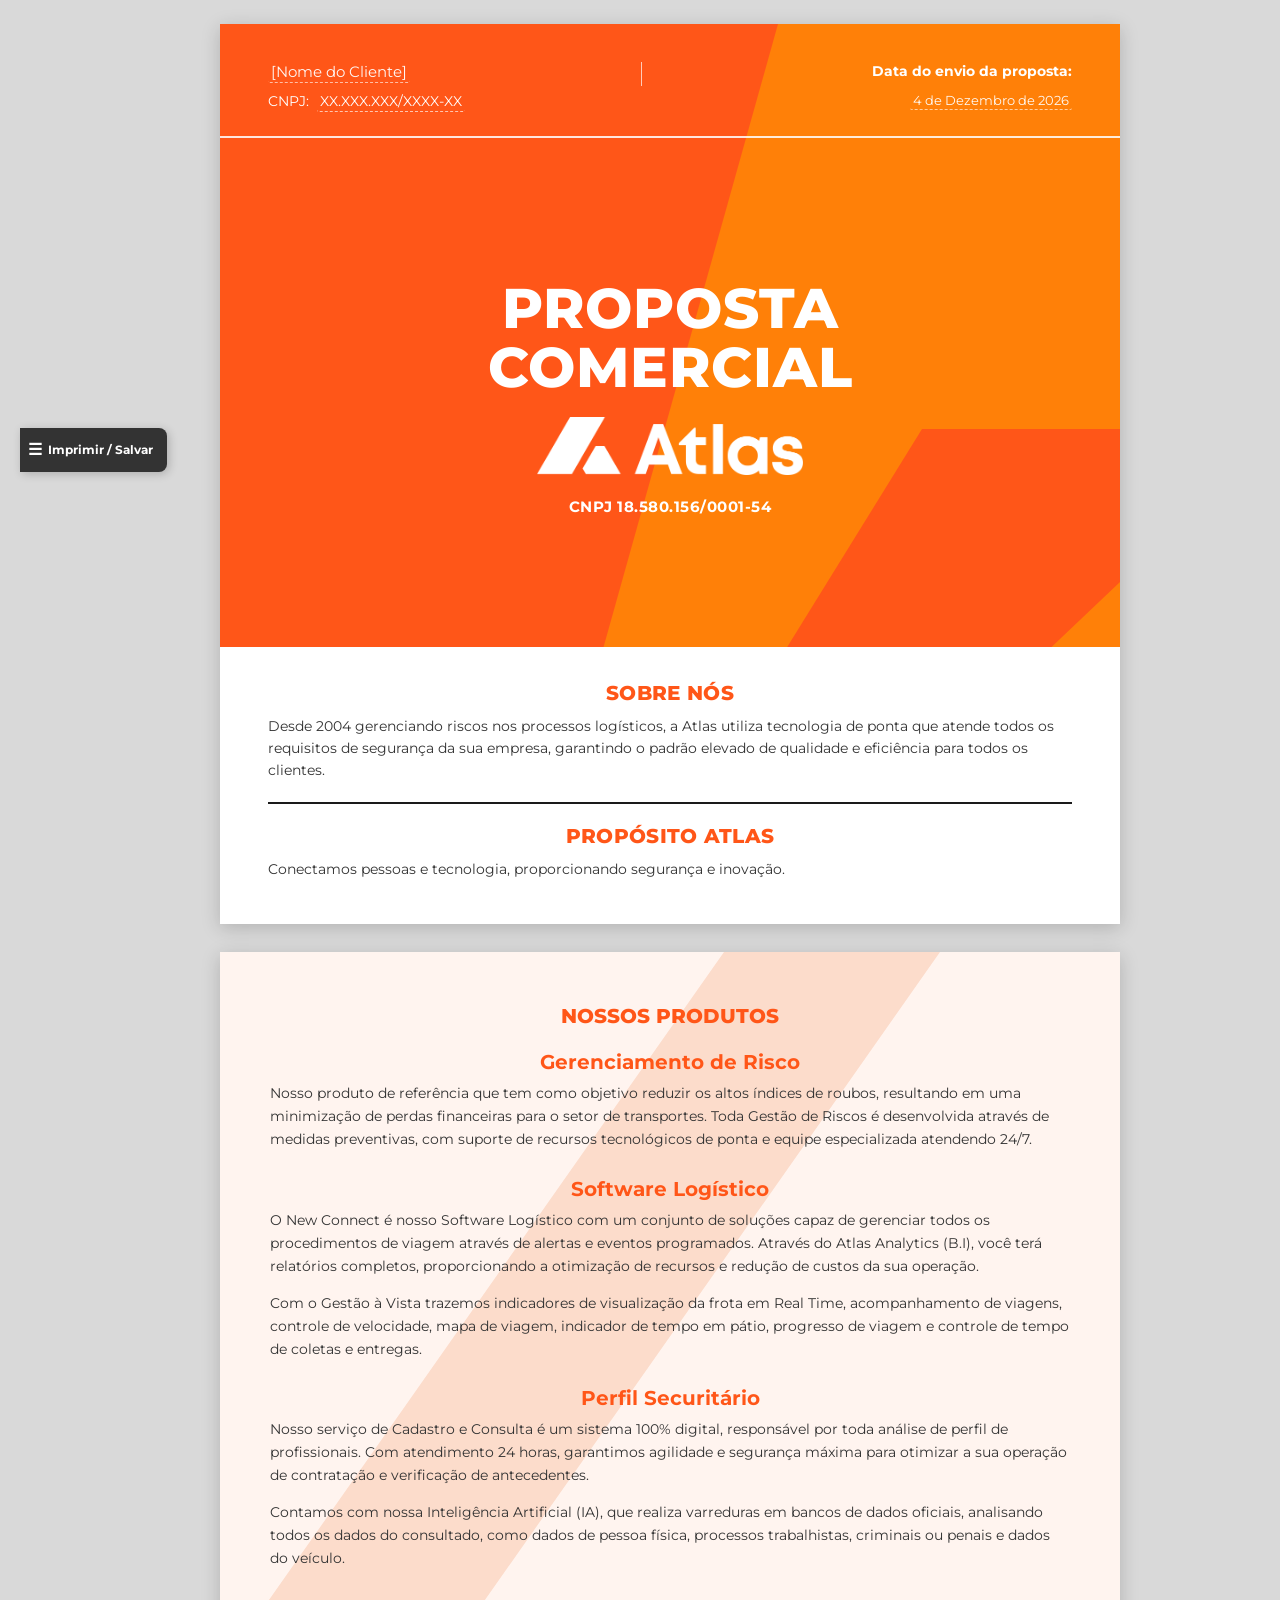
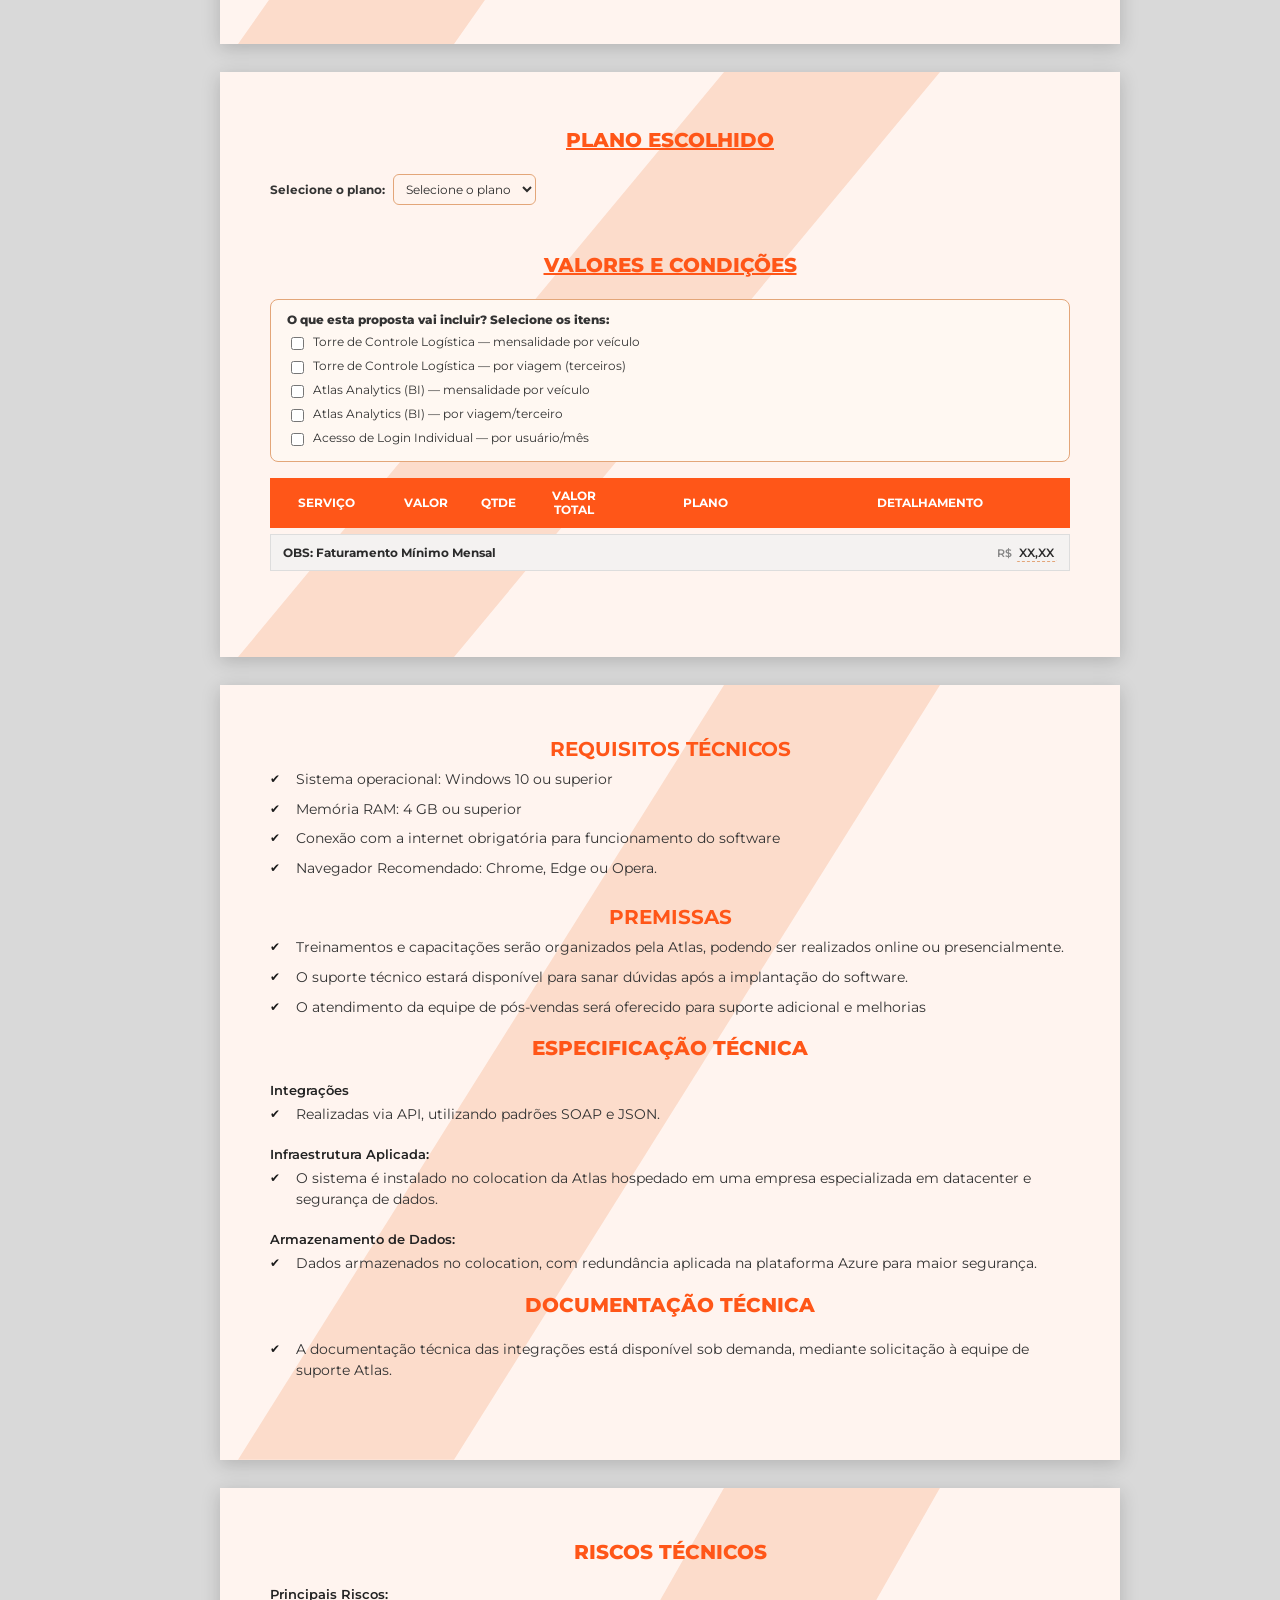
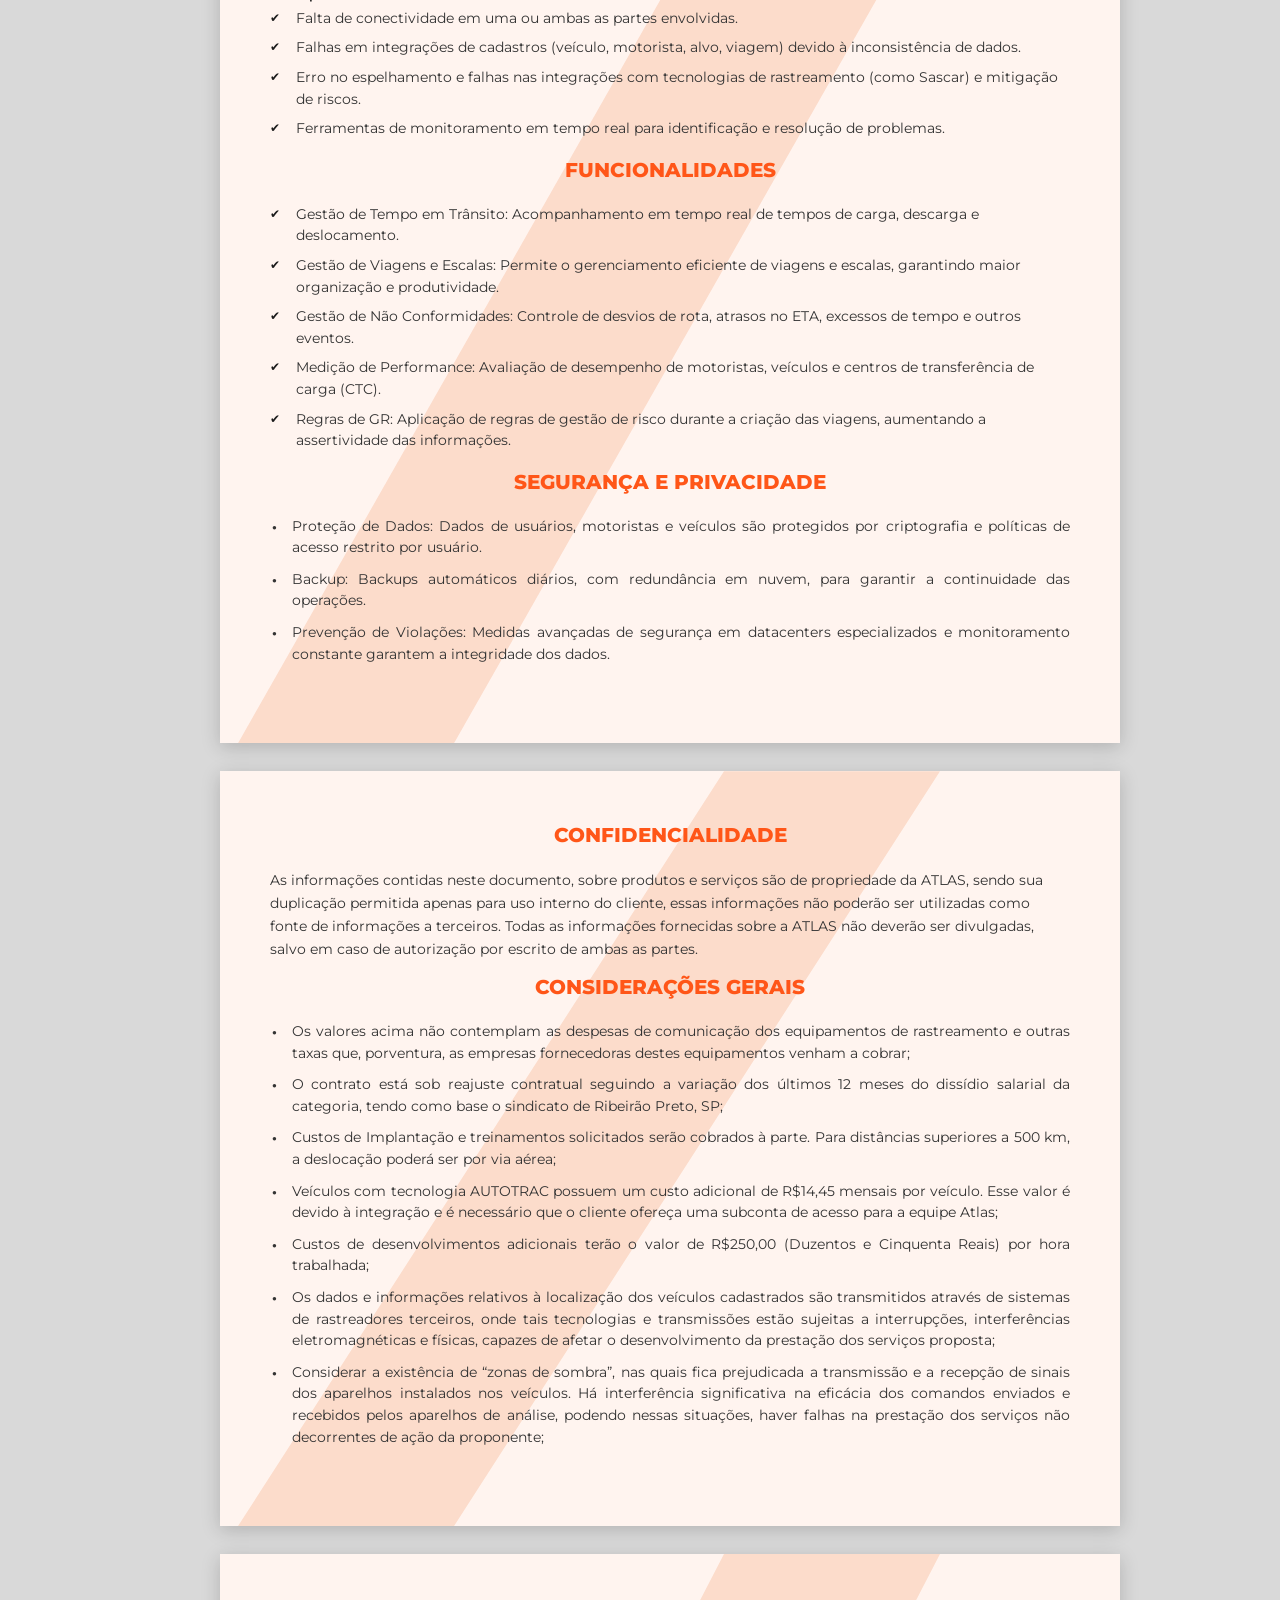
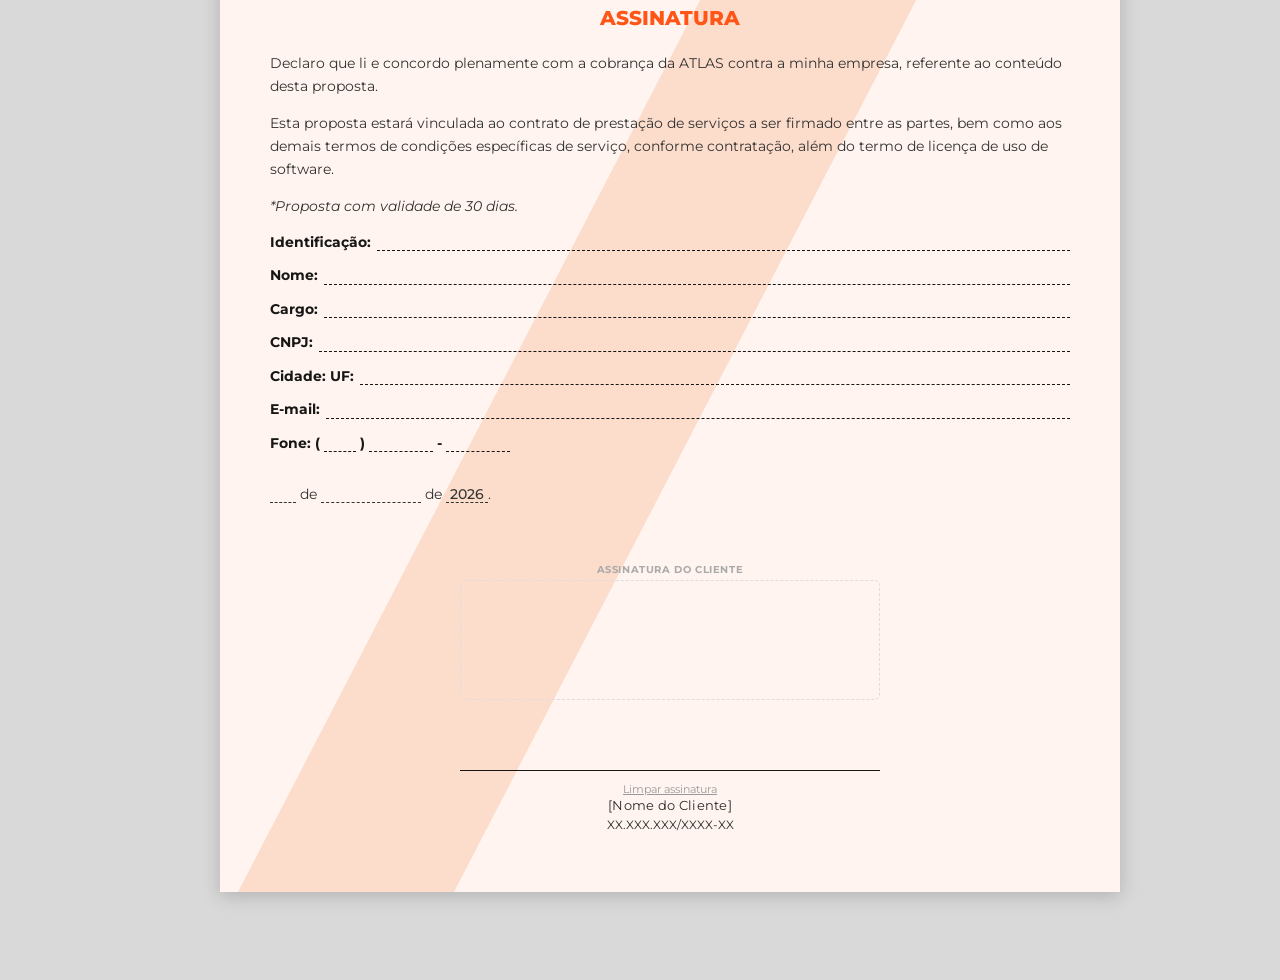
<file: Modelo_Proposta_Torre_Logistica_Connect_FINAL_REVISADO.html>
<!DOCTYPE html>
<html lang="pt-BR">
<head>
<meta charset="UTF-8">
<meta name="viewport" content="width=device-width, initial-scale=1.0">
<title>Proposta Comercial — Torre de Controle Logística (Connect) — Atlas</title>
<style>
@import url('https://fonts.googleapis.com/css2?family=Montserrat:wght@400;500;600;700;800&display=swap');

:root{
  --atlas-orange:#FF5618;
  --atlas-orange-2:#FF8008;
  --atlas-yellow:#FFC500;
  --atlas-dark:#333333;
  --peach-light:#FFF4EF;
  --peach-band:#FCDCCB;
  --text:#2b2b2b;
}

*{box-sizing:border-box;}
html,body{margin:0;padding:0;}
body{
  font-family:'Montserrat',Arial,sans-serif;
  background:#d9d9d9;
  color:var(--text);
  -webkit-font-smoothing:antialiased;
  padding-left:60px;
  transition:padding-left .2s;
}
body.sidebar-expanded{padding-left:250px;}

.doc{
  max-width:900px;
  margin:0 auto;
  background:#d9d9d9;
  padding:24px 0 60px;
}

.page{
  position:relative;
  width:100%;
  min-height:560px;
  background:#ffffff;
  overflow:hidden;
  margin:0 auto 28px;
  box-shadow:0 4px 18px rgba(0,0,0,.18);
}

/* ---------- PRINT BUTTON ---------- */
.print-btn{
  position:fixed;
  top:20px;
  right:20px;
  z-index:1000;
  display:flex;
  align-items:center;
  gap:8px;
  background:var(--atlas-orange);
  color:#fff;
  border:none;
  border-radius:30px;
  padding:12px 20px;
  font-family:'Montserrat',Arial,sans-serif;
  font-size:13.5px;
  font-weight:700;
  letter-spacing:.2px;
  cursor:pointer;
  box-shadow:0 4px 14px rgba(0,0,0,.28);
  transition:background .15s,transform .15s;
}
.print-btn:hover{background:#e04710;transform:translateY(-1px);}
.print-btn:active{transform:translateY(0);}
.print-btn svg{width:17px;height:17px;flex-shrink:0;}
.download-btn{
  position:fixed;
  top:74px;
  right:20px;
  z-index:1000;
  display:flex;
  align-items:center;
  gap:8px;
  background:var(--atlas-dark);
  color:#fff;
  border:none;
  border-radius:30px;
  padding:12px 20px;
  font-family:'Montserrat',Arial,sans-serif;
  font-size:13.5px;
  font-weight:700;
  letter-spacing:.2px;
  cursor:pointer;
  box-shadow:0 4px 14px rgba(0,0,0,.28);
  transition:background .15s,transform .15s;
}
.download-btn:hover{background:#1a1a1a;transform:translateY(-1px);}
.download-btn:active{transform:translateY(0);}
.download-btn svg{width:17px;height:17px;flex-shrink:0;}
.bitrix-btn{
  position:fixed;
  top:128px;
  right:20px;
  z-index:1000;
  display:flex;
  align-items:center;
  gap:8px;
  background:#2FC7F7;
  color:#fff;
  border:none;
  border-radius:30px;
  padding:12px 20px;
  font-family:'Montserrat',Arial,sans-serif;
  font-size:13.5px;
  font-weight:700;
  letter-spacing:.2px;
  cursor:pointer;
  box-shadow:0 4px 14px rgba(0,0,0,.28);
  transition:background .15s,transform .15s;
}
.bitrix-btn:hover{background:#1CAEDE;transform:translateY(-1px);}
.bitrix-btn:active{transform:translateY(0);}
.bitrix-btn svg{width:17px;height:17px;flex-shrink:0;}
.mic-btn{
  position:fixed;
  top:182px;
  right:20px;
  z-index:1000;
  display:flex;
  align-items:center;
  gap:8px;
  background:#8e44ad;
  color:#fff;
  border:none;
  border-radius:30px;
  padding:12px 20px;
  font-family:'Montserrat',Arial,sans-serif;
  font-size:13.5px;
  font-weight:700;
  letter-spacing:.2px;
  cursor:pointer;
  box-shadow:0 4px 14px rgba(0,0,0,.28);
  transition:background .15s,transform .15s;
}
.mic-btn:hover{background:#6f3585;transform:translateY(-1px);}
.mic-btn:active{transform:translateY(0);}
.mic-btn svg{width:17px;height:17px;flex-shrink:0;}
.voice-cmd-btn{
  position:fixed;
  top:236px;
  right:20px;
  z-index:1000;
  display:flex;
  align-items:center;
  gap:8px;
  background:#16a085;
  color:#fff;
  border:none;
  border-radius:30px;
  padding:12px 20px;
  font-family:'Montserrat',Arial,sans-serif;
  font-size:13.5px;
  font-weight:700;
  letter-spacing:.2px;
  cursor:pointer;
  box-shadow:0 4px 14px rgba(0,0,0,.28);
  transition:background .15s,transform .15s;
}
.voice-cmd-btn:hover{background:#118a70;transform:translateY(-1px);}
.voice-cmd-btn:active{transform:translateY(0);}
.voice-cmd-btn svg{width:17px;height:17px;flex-shrink:0;}
.voice-cmd-btn.listening{background:#e67e22;animation:micPulse 1.2s infinite;}
.voice-cmd-status{
  position:fixed;
  top:290px;
  right:20px;
  z-index:1000;
  max-width:260px;
  background:#fff;
  border:1.4px solid #16a085;
  border-radius:10px;
  padding:10px 14px;
  font-family:'Montserrat',Arial,sans-serif;
  font-size:11.5px;
  color:#333;
  line-height:1.4;
  box-shadow:0 4px 14px rgba(0,0,0,.2);
}
.app-sidebar{
  position:fixed;
  top:50%;
  left:20px;
  transform:translateY(-50%);
  z-index:1000;
  display:flex;
  flex-direction:row-reverse;
  align-items:flex-start;
}
.sidebar-toggle{
  background:var(--atlas-dark);
  color:#fff;
  border:none;
  border-radius:0 8px 8px 0;
  height:44px;
  padding:0 14px 0 8px;
  display:flex;
  align-items:center;
  gap:6px;
  cursor:pointer;
  font-family:'Montserrat',Arial,sans-serif;
  font-size:12px;
  font-weight:700;
  white-space:nowrap;
  box-shadow:2px 2px 10px rgba(0,0,0,.2);
  flex-shrink:0;
}
.sidebar-toggle-icon{font-size:16px;line-height:1;}
.sidebar-panel{
  display:flex;
  flex-direction:column;
  gap:8px;
  background:#fff;
  border-radius:12px 0 12px 12px;
  padding:14px;
  box-shadow:0 6px 24px rgba(0,0,0,.25);
  width:190px;
  max-height:80vh;
  overflow-y:auto;
}
.sidebar-panel.collapsed{display:none;}
.sidebar-title{
  font-family:'Montserrat',Arial,sans-serif;
  font-size:11px;
  font-weight:800;
  letter-spacing:.4px;
  text-transform:uppercase;
  color:#999;
  margin-bottom:2px;
}
.app-sidebar .print-btn,
.app-sidebar .download-btn,
.app-sidebar .bitrix-btn,
.app-sidebar .mic-btn,
.app-sidebar .voice-cmd-btn{
  position:static;
  top:auto;right:auto;
  width:100%;
  box-shadow:none;
  justify-content:flex-start;
  padding:10px 12px;
  font-size:12.5px;
}
.app-sidebar .voice-cmd-status{
  position:static;
  top:auto;right:auto;
  width:100%;
  max-width:none;
  margin-top:0;
  box-sizing:border-box;
}
.mic-btn.listening{background:#e74c3c;animation:micPulse 1.2s infinite;}
@keyframes micPulse{
  0%{box-shadow:0 4px 14px rgba(231,76,60,.55);}
  50%{box-shadow:0 4px 26px rgba(231,76,60,.95);}
  100%{box-shadow:0 4px 14px rgba(231,76,60,.55);}
}
.bitrix-modal-overlay{
  position:fixed;inset:0;background:rgba(0,0,0,.55);z-index:2000;
  display:flex;align-items:center;justify-content:center;padding:20px;
}
.bitrix-modal{
  background:#fff;border-radius:12px;max-width:520px;width:100%;max-height:85vh;overflow-y:auto;
  padding:24px;box-shadow:0 20px 60px rgba(0,0,0,.3);
  font-family:'Montserrat',Arial,sans-serif;
}
.bitrix-modal-title{font-size:16px;font-weight:800;color:var(--atlas-dark);margin-bottom:16px;}
.bitrix-field{font-size:12.5px;color:#333;margin-bottom:10px;line-height:1.5;}
.bitrix-field ul{margin:6px 0 0;padding-left:18px;}
.bitrix-field li{margin-bottom:4px;}
.bitrix-modal-actions{display:flex;justify-content:flex-end;gap:10px;margin-top:18px;}
.bitrix-modal-cancel{background:#eee;color:#333;border:none;border-radius:8px;padding:10px 18px;font-family:'Montserrat',Arial,sans-serif;font-weight:700;font-size:12.5px;cursor:pointer;}
.bitrix-modal-confirm{background:#2FC7F7;color:#fff;border:none;border-radius:8px;padding:10px 18px;font-family:'Montserrat',Arial,sans-serif;font-weight:700;font-size:12.5px;cursor:pointer;}
.bitrix-modal-confirm:disabled{opacity:.6;cursor:not-allowed;}
.bitrix-status{margin-top:12px;font-size:12px;font-weight:700;}
.bitrix-status-ok{color:#1a8f4c;}
.bitrix-status-error{color:#c0392b;}
.bitrix-search-btn{background:#eef8fd;color:#1CAEDE;border:1px solid #2FC7F7;border-radius:6px;padding:3px 8px;font-size:10.5px;font-weight:700;cursor:pointer;margin-left:6px;font-family:'Montserrat',Arial,sans-serif;}
.bitrix-search-btn:hover{background:#2FC7F7;color:#fff;}
.bitrix-id-input{border:1.2px solid #ccc;border-radius:6px;padding:4px 6px;font-size:12px;font-family:'Montserrat',Arial,sans-serif;width:110px;}
.bitrix-search-status{font-size:11px;font-weight:700;margin-left:8px;}

@media print{
  * { -webkit-print-color-adjust:exact !important; print-color-adjust:exact !important; color-adjust:exact !important; }
  body{background:#fff;padding-left:0 !important;}
  .doc{padding:0;max-width:none;background:#fff;}
  .page{box-shadow:none;margin:0;page-break-after:always;min-height:0;}
  .print-btn{display:none !important;}
  .item-picker{display:none !important;}
  .download-btn{display:none !important;}
  .bitrix-btn{display:none !important;}
  .bitrix-modal-overlay{display:none !important;}
  .mic-btn{display:none !important;}
  .voice-cmd-btn{display:none !important;}
  .voice-cmd-status{display:none !important;}
  .app-sidebar{display:none !important;}
  .plan-select-row{display:none !important;}
  .editable-field{border-bottom:none !important;background:transparent !important;padding:0 !important;}
  .editable-cell{background:transparent !important;}
  .valor-input,.qtde-input{border-bottom:none !important;background:transparent !important;}
  .line-total-cell{background:transparent !important;}
  .sig-field .rule,.fone-seg,.sig-date .u{border-bottom:1.6px solid #161616 !important;background:transparent !important;}
  .sig-pad{display:none !important;}
  .sig-pad-print-img{display:block !important;width:420px;height:120px;margin:0 auto;}
  .sig-clear-btn{display:none !important;}
}

/* ---------- COVER ---------- */
.cover{
  background:var(--atlas-orange);
  color:#fff;
  min-height:900px;
  display:flex;
  flex-direction:column;
}
.cover-diagonal{
  position:absolute;
  inset:0;
  background:var(--atlas-orange-2);
  clip-path:polygon(62% 0, 100% 0, 100% 100%, 34% 100%);
  z-index:0;
}
.cover-diagonal-2{
  position:absolute;
  inset:0;
  background:var(--atlas-orange);
  clip-path:polygon(78% 45%, 100% 45%, 100% 62%, 60% 100%, 44% 100%);
  z-index:0;
}
.cover-top{
  position:relative;
  z-index:1;
  padding:38px 48px 26px;
  border-bottom:2px solid rgba(255,255,255,.85);
}
.cover-top-row{
  display:flex;
  justify-content:space-between;
  align-items:flex-start;
  gap:24px;
}
.cover-client{font-size:15px;opacity:.95;}
.client-logo-img{height:34px;max-width:90px;object-fit:contain;border-radius:3px;background:#fff;padding:2px;}
.cover-divider{
  width:1px;align-self:stretch;background:rgba(255,255,255,.7);margin:0 6px;
}
.cover-date-label{font-weight:700;font-size:14px;margin-bottom:6px;}
.cover-date-value{font-size:13px;opacity:.95;}
.cover-cnpj-row{margin-top:14px;font-size:14px;}
.cover-cnpj-row b{font-weight:600;margin-right:6px;}
.cover-top .editable-field{
  outline:none;
  border-bottom:1.4px dashed rgba(255,255,255,.65);
  padding:0 3px 1px;
  cursor:text;
  border-radius:2px;
}
.cover-top .editable-field:hover{background:rgba(255,255,255,.14);}
.cover-top .editable-field:focus{border-bottom:1.4px solid #fff;background:rgba(255,255,255,.2);}

.editable-field{
  outline:none;
  border-bottom:1.4px dashed #e3a679;
  padding:0 3px 1px;
  cursor:text;
  border-radius:2px;
}
.editable-field:hover{background:#fff4ee;}
.editable-field:focus{border-bottom:1.4px solid var(--atlas-orange);background:#fff4ee;}
.editable-cell{outline:none;cursor:text;border-radius:2px;}
.editable-cell:hover{background:#fff4ee;}
.editable-cell:focus{outline:1.4px dashed var(--atlas-orange);background:#fff4ee;}

.cover-mid{
  position:relative;z-index:1;
  flex:1;
  display:flex;flex-direction:column;align-items:center;justify-content:center;
  text-align:center;
  padding:30px 20px 20px;
}
.cover-title{
  font-size:56px;
  font-weight:800;
  line-height:1.05;
  letter-spacing:1px;
  margin:0 0 6px;
}
.cover-logo{
  height:58px;
  margin:14px 0 22px;
}
.cover-atlas-cnpj{
  font-size:15px;
  font-weight:700;
  letter-spacing:.5px;
}

.cover-white{
  position:relative;z-index:1;
  background:#fff;
  color:var(--text);
  padding:34px 48px 44px;
}
.cover-white h3{
  color:var(--atlas-orange);
  font-size:20px;
  font-weight:800;
  letter-spacing:.3px;
  margin:0 0 10px;
  text-align:center;
}
.cover-white p{
  font-size:13.5px;
  line-height:1.65;
  margin:0;
  color:#333;
}
.cover-rule{
  border:none;border-top:2px solid #1a1a1a;margin:20px 0;
}

/* ---------- INNER PAGES ---------- */
.inner{
  min-height:560px;
  background:var(--peach-light);
  padding:52px 50px 60px;
}
.inner-diagonal{
  position:absolute;
  inset:0;
  background:var(--peach-band);
  clip-path:polygon(56% 0, 80% 0, 26% 100%, 2% 100%);
  z-index:0;
}
.inner-diagonal-2{
  position:absolute;
  inset:0;
  background:var(--peach-band);
  opacity:.6;
  clip-path:polygon(20% 100%, 40% 100%, 30% 115%);
  z-index:0;
}
.inner-content{position:relative;z-index:1;}

.inner.white-bg{background:#fff;}
.inner.white-bg .inner-diagonal,.inner.white-bg .inner-diagonal-2{display:none;}

h2.sect{
  font-size:20px;
  font-weight:800;
  color:var(--atlas-orange);
  margin:0 0 22px;
  text-align:center;
}
h3.sub{
  font-size:20px;
  font-weight:700;
  color:var(--atlas-orange);
  margin:26px 0 8px;
  text-align:center;
}
h3.sub:first-of-type{margin-top:0;}
p.body-text{
  font-size:13.5px;
  line-height:1.7;
  margin:0 0 14px;
  color:#333;
}
.check-list{list-style:none;margin:6px 0 18px;padding:0;}
.check-list li{
  position:relative;
  padding-left:26px;
  font-size:13.5px;
  line-height:1.6;
  margin-bottom:8px;
  color:#333;
}
.check-list li::before{
  content:"\2714";
  position:absolute;left:0;top:0;
  color:#1a1a1a;
  font-size:12px;
}
.dot-list{list-style:none;margin:6px 0 18px;padding:0;}
.dot-list li{
  position:relative;
  padding-left:22px;
  font-size:13.5px;
  line-height:1.6;
  margin-bottom:10px;
  color:#333;
  text-align:justify;
}
.dot-list li::before{
  content:"\25CF";
  position:absolute;left:2px;top:0;
  color:#333;
  font-size:8px;
  top:5px;
}
.label-line{font-size:13px;font-weight:600;color:#222;margin:20px 0 6px;}

/* ---------- PLAN CARDS ---------- */
.plans-title{text-align:center;font-size:20px;font-weight:800;text-decoration:underline;margin:4px 0 22px;color:var(--atlas-orange);}
.plan-select-row{display:flex;align-items:center;gap:8px;margin:0 0 14px;font-size:12px;font-weight:700;color:#333;flex-wrap:wrap;}
.plan-select-row select{font-family:'Montserrat',Arial,sans-serif;font-size:12px;padding:6px 8px;border:1.4px solid #e3a679;border-radius:6px;background:#fff4ee;color:#2c2c2c;cursor:pointer;}
.plan-select-row select:focus{outline:none;border-color:var(--atlas-orange);}
.plans-wrap .plan-card{display:none;}
.plans-wrap{display:flex;gap:14px;margin-bottom:34px;align-items:stretch;}
.plan-card{flex:1;background:#fff;border:1px solid #eee;box-shadow:0 1px 6px rgba(0,0,0,.08);display:flex;flex-direction:column;}
.plan-head{padding:14px 10px;text-align:center;color:#fff;}
.plan-head .pname{font-weight:800;font-size:15px;letter-spacing:.5px;}
.plan-head .psub{font-size:9.5px;opacity:.9;margin-top:2px;}
.plan-standard .plan-head{background:var(--atlas-yellow);color:#3a2c00;}
.plan-pro .plan-head{background:var(--atlas-orange);}
.plan-premium .plan-head{background:var(--atlas-dark);}
.plan-body{padding:14px 14px 16px;flex:1;display:flex;flex-direction:column;}
.plan-body ul{list-style:disc;margin:0 0 10px;padding-left:16px;flex:1;}
.plan-body ul li{font-size:10.5px;line-height:1.5;margin-bottom:4px;color:#2c2c2c;}
.plan-add{font-size:10px;color:#2c2c2c;}
.plan-add b{font-weight:700;}

/* ---------- PRICING TABLE ---------- */
.item-picker{border:1px solid #e3a679;background:#fff8f2;border-radius:8px;padding:12px 16px;margin:0 0 16px;}
.item-picker-title{font-size:12px;font-weight:800;color:var(--atlas-dark);margin-bottom:8px;}
.item-picker-opt{display:flex;align-items:flex-start;gap:6px;font-size:11.5px;color:#333;margin-bottom:6px;cursor:pointer;line-height:1.35;}
.item-picker-opt input{margin-top:2px;flex-shrink:0;cursor:pointer;}
.item-picker-opt:last-child{margin-bottom:0;}
table.pricing{width:100%;border-collapse:collapse;margin-bottom:6px;font-size:11.5px;}
table.pricing th{
  background:var(--atlas-orange);color:#fff;font-weight:700;
  padding:10px 8px;text-align:center;border:1px solid var(--atlas-orange);
  font-size:11.5px;
}
table.pricing td{
  border:1px solid #ddd;padding:9px 8px;vertical-align:middle;color:#2c2c2c;
  background:#fff;
}
table.pricing td.svc{font-weight:600;text-align:left;}
table.pricing td.center{text-align:center;}
table.pricing td.detail{font-size:10.5px;line-height:1.4;}
.valor-input{
  width:64px;border:none;border-bottom:1.4px dashed #f0a980;background:transparent;
  font-family:'Montserrat',Arial,sans-serif;font-size:11.5px;font-weight:600;
  color:#2c2c2c;text-align:right;padding:1px 2px;
}
.valor-input:hover{background:#fff4ee;}
.valor-input:focus{outline:none;border-bottom:1.4px solid var(--atlas-orange);background:#fff4ee;}
.qtde-input{
  width:30px;border:none;border-bottom:1.4px dashed #f0a980;background:transparent;
  font-family:'Montserrat',Arial,sans-serif;font-size:11.5px;font-weight:600;
  color:#2c2c2c;text-align:center;padding:1px 2px;
}
.qtde-input:hover{background:#fff4ee;}
.qtde-input:focus{outline:none;border-bottom:1.4px solid var(--atlas-orange);background:#fff4ee;}
.line-total-cell{background:#fff7f2;}
.line-total{font-weight:800;color:var(--atlas-orange);}
.currency-prefix{color:#888;font-size:10.5px;margin-right:1px;}
.total-bar{
  display:flex;justify-content:space-between;align-items:center;
  background:var(--atlas-orange);color:#fff;
  border:1px solid var(--atlas-orange);
  padding:11px 14px;font-size:13px;font-weight:800;letter-spacing:.3px;
  margin-bottom:10px;
}
.total-bar .tval{font-size:15px;}
.obs-row{
  display:flex;justify-content:space-between;align-items:center;
  border:1px solid #ddd;background:#f4f2f1;
  padding:10px 12px;font-size:12px;font-weight:700;margin-bottom:26px;
}
.obs-row span.val{font-weight:600;}

/* ---------- SIGNATURE ---------- */
.sig-field{font-size:13.5px;font-weight:700;color:#161616;margin:16px 0;display:flex;align-items:baseline;white-space:nowrap;}
.sig-field .rule{
  flex:1;border-bottom:1.6px dashed #161616;margin-left:6px;
  outline:none;cursor:text;min-height:1.3em;font-weight:500;
}
.sig-field .rule:hover{background:#fff4ee;}
.sig-field .rule:focus{border-bottom:1.6px solid var(--atlas-orange);background:#fff4ee;}
.fone-line{font-size:13.5px;font-weight:700;color:#161616;margin:16px 0;}
.fone-seg{
  display:inline-block;min-width:64px;border-bottom:1.6px dashed #161616;
  outline:none;cursor:text;text-align:center;padding:0 2px;font-weight:500;
}
.fone-seg:hover{background:#fff4ee;}
.fone-seg:focus{border-bottom:1.6px solid var(--atlas-orange);background:#fff4ee;}
.fone-ddd{min-width:32px;}
.sig-date{margin:34px 0 60px;font-size:13.5px;color:#333;}
.sig-date .u{
  border-bottom:1.6px dashed #333;padding:0 4px;
  outline:none;cursor:text;display:inline-block;min-width:26px;text-align:center;font-weight:500;
}
.sig-date .u.month{min-width:100px;}
.sig-date .u:hover{background:#fff4ee;}
.sig-date .u:focus{border-bottom:1.6px solid var(--atlas-orange);background:#fff4ee;}
.sig-line{border-top:1.6px solid #161616;width:420px;margin:70px auto 10px;}
.sig-name{text-align:center;font-size:12.5px;letter-spacing:.3px;}
.sig-cnpj{text-align:center;font-size:12px;margin-top:4px;}
.sig-pad-label{text-align:center;font-size:10px;font-weight:700;letter-spacing:.6px;color:#aaa;text-transform:uppercase;margin:36px 0 4px;}
.sig-pad-wrap{width:420px;margin:0 auto;}
.sig-pad{display:block;width:420px;height:120px;touch-action:none;cursor:crosshair;border:1.4px dashed #ddd;border-radius:6px;background:transparent;}
.sig-pad-print-img{display:none;}
.sig-clear-btn{display:block;margin:6px auto 0;background:none;border:none;color:#999;font-size:10.5px;font-family:'Montserrat',Arial,sans-serif;cursor:pointer;text-decoration:underline;padding:2px;}
.sig-clear-btn:hover{color:var(--atlas-orange);}

.page-footer{
  position:absolute;bottom:14px;right:20px;font-size:9px;color:#bbb;z-index:2;
}
</style>
</head>
<body>
<div class="app-sidebar" id="appSidebar">
<button class="sidebar-toggle" id="sidebarToggle" onclick="toggleSidebar()" title="Mostrar/ocultar ferramentas"><span class="sidebar-toggle-icon">&#9776;</span><span class="sidebar-toggle-label">Imprimir / Salvar</span></button>
<div class="sidebar-panel collapsed" id="sidebarPanel">
<div class="sidebar-title">Ferramentas
<div style="background:#fff7f2; border:1px solid #ffd8c2; padding:10px; border-radius:8px; margin-top:6px; font-size:11px;">
  <b style="color:var(--atlas-orange); display:block; margin-bottom:4px;">ðŸ” Buscar no Bitrix24:</b>
  <input type="text" id="bxSideSearch" placeholder="Nome do cliente..." style="width:100%; border:1px solid #ccc; padding:4px 6px; border-radius:4px; font-size:11px; font-family:'Montserrat',Arial,sans-serif; margin-bottom:4px;">
  <button type="button" onclick="buscarBitrixSidebar()" style="width:100%; background:var(--atlas-orange); color:#fff; border:none; padding:4px 8px; border-radius:4px; font-weight:700; cursor:pointer; font-size:11px; font-family:'Montserrat',Arial,sans-serif;">Buscar Cliente</button>
  <select id="bxSideResults" style="display:none; width:100%; border:1px solid #ccc; padding:4px; border-radius:4px; font-size:11px; margin-top:4px; font-family:'Montserrat',Arial,sans-serif;" onchange="selecionarBitrixSidebar()"></select>
</div>
</div>
<button class="print-btn" onclick="window.print()" title="Imprimir ou salvar como PDF">
  <svg viewBox="0 0 24 24" fill="none" stroke="currentColor" stroke-width="2" stroke-linecap="round" stroke-linejoin="round"><polyline points="6 9 6 2 18 2 18 9"></polyline><path d="M6 18H4a2 2 0 0 1-2-2v-5a2 2 0 0 1 2-2h16a2 2 0 0 1 2 2v5a2 2 0 0 1-2 2h-2"></path><rect x="6" y="14" width="12" height="8"></rect></svg>
  Imprimir
</button>
<button class="download-btn" onclick="baixarPropostaPreenchida()" title="Baixar HTML com os dados preenchidos">
  <svg viewBox="0 0 24 24" fill="none" stroke="currentColor" stroke-width="2" stroke-linecap="round" stroke-linejoin="round"><path d="M21 15v4a2 2 0 0 1-2 2H5a2 2 0 0 1-2-2v-4"></path><polyline points="7 10 12 15 17 10"></polyline><line x1="12" y1="15" x2="12" y2="3"></line></svg>
  Baixar
</button>
<button class="bitrix-btn" onclick="abrirVerificacaoBitrix()" title="Verificar dados e sincronizar com o Bitrix">
  <svg viewBox="0 0 24 24" fill="none" stroke="currentColor" stroke-width="2" stroke-linecap="round" stroke-linejoin="round"><path d="M22 11.08V12a10 10 0 1 1-5.93-9.14"></path><polyline points="22 4 12 14.01 9 11.01"></polyline></svg>
  Sincronizar
</button>
<button class="mic-btn" id="micBtn" onclick="toggleDitado()" title="Clique no campo que deseja preencher, depois clique aqui e fale">
  <svg viewBox="0 0 24 24" fill="none" stroke="currentColor" stroke-width="2" stroke-linecap="round" stroke-linejoin="round"><path d="M12 1a3 3 0 0 0-3 3v8a3 3 0 0 0 6 0V4a3 3 0 0 0-3-3z"></path><path d="M19 10v2a7 7 0 0 1-14 0v-2"></path><line x1="12" y1="19" x2="12" y2="23"></line><line x1="8" y1="23" x2="16" y2="23"></line></svg>
  <span id="micBtnLabel">Ditar</span>
</button>
<button class="voice-cmd-btn" id="voiceCmdBtn" onclick="toggleComandoVoz()" title="Ative e diga 'Atlas' seguido do comando, ex: Atlas, nome \u00e9 Fulano">
  <svg viewBox="0 0 24 24" fill="none" stroke="currentColor" stroke-width="2" stroke-linecap="round" stroke-linejoin="round"><circle cx="12" cy="12" r="10"></circle><path d="M8 12h.01M12 12h.01M16 12h.01"></path></svg>
  <span id="voiceCmdLabel">Comando de Voz</span>
</button>
<div class="voice-cmd-status" id="voiceCmdStatus" style="display:none;"></div>
</div>
</div>
<div class="doc">

<div class="page cover">
  <div class="cover-diagonal"></div>
  <div class="cover-diagonal-2"></div>
  <div class="cover-top">
    <div class="cover-top-row">
      <div style="display:flex;align-items:center;gap:10px;">
        <img id="client-logo-img" class="client-logo-img" style="display:none;" alt="Logo do cliente">
        <div id="cover-client-field" class="cover-client editable-field" contenteditable="true" spellcheck="false">[Nome do Cliente]</div>
      </div>
      <div class="cover-divider"></div>
      <div style="text-align:right;">
        <div class="cover-date-label">Data do envio da proposta:</div>
      </div>
    </div>
    <div class="cover-top-row" style="margin-top:6px;">
      <div style="font-size:14px;">CNPJ:&nbsp;&nbsp;<span id="cover-cnpj-field" class="editable-field" contenteditable="true" spellcheck="false">XX.XXX.XXX/XXXX-XX</span></div>
      <div class="cover-divider" style="opacity:0;"></div>
      <div class="cover-date-value editable-field auto-today-date" contenteditable="true" spellcheck="false" style="text-align:right;">XX de Novembro de 2026</div>
    </div>
  </div>
  <div class="cover-mid">
    <div class="cover-title">PROPOSTA<br>COMERCIAL</div>
    <img class="cover-logo" src="[data-uri]" alt="Atlas">
    <div class="cover-atlas-cnpj">CNPJ 18.580.156/0001-54</div>
  </div>
  <div class="cover-white">
    <h3>SOBRE NÓS</h3>
    <p>Desde 2004 gerenciando riscos nos processos logísticos, a Atlas utiliza tecnologia de ponta que atende todos os requisitos de segurança da sua empresa, garantindo o padrão elevado de qualidade e eficiência para todos os clientes.</p>
    <hr class="cover-rule">
    <h3>PROPÓSITO ATLAS</h3>
    <p>Conectamos pessoas e tecnologia, proporcionando segurança e inovação.</p>
  </div>
</div><div class="page"><div class="inner"><div class="inner-diagonal"></div><div class="inner-diagonal-2"></div><div class="inner-content"><h2 class="sect">NOSSOS PRODUTOS</h2><h3 class="sub">Gerenciamento de Risco</h3><p class="body-text">Nosso produto de referência que tem como objetivo reduzir os altos índices de roubos, resultando em uma minimização de perdas financeiras para o setor de transportes. Toda Gestão de Riscos é desenvolvida através de medidas preventivas, com suporte de recursos tecnológicos de ponta e equipe especializada atendendo 24/7.</p><h3 class="sub">Software Logístico</h3><p class="body-text">O New Connect é nosso Software Logístico com um conjunto de soluções capaz de gerenciar todos os procedimentos de viagem através de alertas e eventos programados. Através do Atlas Analytics (B.I), você terá relatórios completos, proporcionando a otimização de recursos e redução de custos da sua operação.</p><p class="body-text">Com o Gestão à Vista trazemos indicadores de visualização da frota em Real Time, acompanhamento de viagens, controle de velocidade, mapa de viagem, indicador de tempo em pátio, progresso de viagem e controle de tempo de coletas e entregas.</p><h3 class="sub">Perfil Securitário</h3><p class="body-text">Nosso serviço de Cadastro e Consulta é um sistema 100% digital, responsável por toda análise de perfil de profissionais. Com atendimento 24 horas, garantimos agilidade e segurança máxima para otimizar a sua operação de contratação e verificação de antecedentes.</p><p class="body-text">Contamos com nossa Inteligência Artificial (IA), que realiza varreduras em bancos de dados oficiais, analisando todos os dados do consultado, como dados de pessoa física, processos trabalhistas, criminais ou penais e dados do veículo.</p></div></div></div><div class="page"><div class="inner"><div class="inner-diagonal"></div><div class="inner-diagonal-2"></div><div class="inner-content"><div class="plans-title">PLANO ESCOLHIDO</div><div class="plan-select-row"><label for="plan-picker">Selecione o plano:</label><select id="plan-picker" class="plan-picker"><option value="" selected disabled>Selecione o plano</option><option value="standard">STANDARD</option><option value="pro">PRO</option><option value="premium">PREMIUM</option></select></div><div class="plans-wrap"><div class="plan-card plan-standard">
  <div class="plan-head"><div class="pname">STANDARD</div><div class="psub">Detalhamento do plano</div></div>
  <div class="plan-body"><ul><li>Personalização de até 2 operações;</li><li>Acesso até 20 usuários;</li><li>Acesso a telas Panorâmica e Mapa Gerencial;</li><li>Macros Padrão Atlas;</li><li>Notificação de alertas via WhatsApp;</li><li>Treinamento online (1 por ano);</li><li>P.P.A (Procedimento Padrão Atlas);</li><li>Monitoramento com SM;</li><li>Relatórios completos;</li><li>Integração de SM;</li></ul><div class="plan-add"><b>Adicional:</b> Regras de acordo com apólice.</div></div>
</div><div class="plan-card plan-pro">
  <div class="plan-head"><div class="pname">PRO</div><div class="psub">Detalhamento do plano</div></div>
  <div class="plan-body"><ul><li>Personalização de até 5 operações;</li><li>Acesso a telas Panorâmica e Mapa Gerencial;</li><li>Acesso ilimitado de usuários;</li><li>Macros personalizadas;</li><li>Notificações de alerta via WhatsApp;</li><li>Notificações personalizadas por e-mail;</li><li>Treinamento online (3 por ano);</li><li>Atendimento de pós-venda;</li><li>Atlas Analytics Padrão;</li><li>Relatórios completos;</li><li>Integração de SM;</li></ul><div class="plan-add"><b>Adicional:</b> Regras de acordo com apólice.</div></div>
</div><div class="plan-card plan-premium">
  <div class="plan-head"><div class="pname">PREMIUM</div><div class="psub">Detalhamento do plano</div></div>
  <div class="plan-body"><ul><li>Personalização de até 5 operações;</li><li>Acesso a telas Panorâmica e Mapa Gerencial;</li><li>Acesso ilimitado de usuários;</li><li>Macros personalizadas;</li><li>Notificações de alerta via WhatsApp;</li><li>Notificações personalizadas por e-mail;</li><li>Treinamento online (3 por ano);</li><li>Treinamento de motoristas e ECVC;</li><li>Monitoramento sem SM;</li><li>Integração de SM;</li><li>Rastreamento de veículos sem SM (desengate e Jammer);</li><li>Visita de Pós-Venda;</li><li>Atlas Analytics Personalizado;</li><li>Relatórios completos;</li><li>Plano de viagem para motoristas;</li></ul><div class="plan-add"><b>Adicional:</b> Regras de acordo com apólice.</div></div>
</div></div><div class="plans-title" style="margin-top:6px;">VALORES E CONDIÇÕES</div><div class="item-picker"><div class="item-picker-title">O que esta proposta vai incluir? Selecione os itens:</div><label class="item-picker-opt"><input type="checkbox" class="row-toggle" data-row="pricing-torre-r0"> Torre de Controle Logística — mensalidade por veículo</label><label class="item-picker-opt"><input type="checkbox" class="row-toggle" data-row="pricing-torre-r1"> Torre de Controle Logística — por viagem (terceiros)</label><label class="item-picker-opt"><input type="checkbox" class="row-toggle" data-row="pricing-torre-r2"> Atlas Analytics (BI) — mensalidade por veículo</label><label class="item-picker-opt"><input type="checkbox" class="row-toggle" data-row="pricing-torre-r3"> Atlas Analytics (BI) — por viagem/terceiro</label><label class="item-picker-opt"><input type="checkbox" class="row-toggle" data-row="pricing-torre-r4"> Acesso de Login Individual — por usuário/mês</label></div><table class="pricing" id="pricing-torre"><thead><tr><th style="width:14%;">SERVIÇO</th><th style="width:11%;">VALOR</th><th style="width:7%;">QTDE</th><th style="width:12%;">VALOR TOTAL</th><th style="width:21%;">PLANO</th><th>DETALHAMENTO</th></tr></thead><tbody><tr class="pricing-row" data-row="pricing-torre-r0" style="display:none;"><td class="svc editable-cell" contenteditable="true" spellcheck="false">Torre de Controle Logística</td><td class="center"><span class="currency-prefix">R$</span><input type="text" class="valor-input" data-table="pricing-torre" data-row="pricing-torre-r0" inputmode="decimal" value="34,90" size="6"></td><td class="center"><input type="text" class="qtde-input" data-table="pricing-torre" data-row="pricing-torre-r0" inputmode="numeric" value="01" size="2"></td><td class="center line-total-cell"><span class="currency-prefix">R$</span><span class="line-total" data-table="pricing-torre" data-row="pricing-torre-r0">0,00</span></td><td class="editable-field" contenteditable="true" spellcheck="false">Por veículo/mês Minimo de XX Veículos</td><td class="detail editable-cell" contenteditable="true" spellcheck="false">Software Completo com módulos de Gestão à Vista, Gestão de Alvos, Transit Time, ETA.</td></tr><tr class="pricing-row" data-row="pricing-torre-r1" style="display:none;"><td class="svc editable-cell" contenteditable="true" spellcheck="false">Torre de Controle Logística</td><td class="center"><span class="currency-prefix">R$</span><input type="text" class="valor-input" data-table="pricing-torre" data-row="pricing-torre-r1" inputmode="decimal" value="8,90" size="6"></td><td class="center"><input type="text" class="qtde-input" data-table="pricing-torre" data-row="pricing-torre-r1" inputmode="numeric" value="01" size="2"></td><td class="center line-total-cell"><span class="currency-prefix">R$</span><span class="line-total" data-table="pricing-torre" data-row="pricing-torre-r1">0,00</span></td><td class="editable-field" contenteditable="true" spellcheck="false">Por viagem/terceiros Minimo de XX Veículos</td><td class="detail editable-cell" contenteditable="true" spellcheck="false">Software Completo com módulos de Gestão à Vista, Gestão de Alvos, Transit Time, ETA.</td></tr><tr class="pricing-row" data-row="pricing-torre-r2" style="display:none;"><td class="svc editable-cell" contenteditable="true" spellcheck="false">Atlas Analytics (BI)</td><td class="center"><span class="currency-prefix">R$</span><input type="text" class="valor-input" data-table="pricing-torre" data-row="pricing-torre-r2" inputmode="decimal" value="4,90" size="6"></td><td class="center"><input type="text" class="qtde-input" data-table="pricing-torre" data-row="pricing-torre-r2" inputmode="numeric" value="01" size="2"></td><td class="center line-total-cell"><span class="currency-prefix">R$</span><span class="line-total" data-table="pricing-torre" data-row="pricing-torre-r2">0,00</span></td><td class="editable-cell" contenteditable="true" spellcheck="false">Por veículo/mês</td><td class="detail editable-cell" contenteditable="true" spellcheck="false">BI's e Indicadores de Gestão de Performance Padrão Atlas. (Transit Time, Alertas, Gestão de Alvos)</td></tr><tr class="pricing-row" data-row="pricing-torre-r3" style="display:none;"><td class="svc editable-cell" contenteditable="true" spellcheck="false">Atlas Analytics (BI)</td><td class="center"><span class="currency-prefix">R$</span><input type="text" class="valor-input" data-table="pricing-torre" data-row="pricing-torre-r3" inputmode="decimal" value="0,90" size="6"></td><td class="center"><input type="text" class="qtde-input" data-table="pricing-torre" data-row="pricing-torre-r3" inputmode="numeric" value="01" size="2"></td><td class="center line-total-cell"><span class="currency-prefix">R$</span><span class="line-total" data-table="pricing-torre" data-row="pricing-torre-r3">0,00</span></td><td class="editable-cell" contenteditable="true" spellcheck="false">Por viagem/terceiro</td><td class="detail editable-cell" contenteditable="true" spellcheck="false">BI's e Indicadores de Gestão de Performance Padrão Atlas. (Transit Time, Alertas, Gestão de Alvos)</td></tr><tr class="pricing-row" data-row="pricing-torre-r4" style="display:none;"><td class="svc editable-cell" contenteditable="true" spellcheck="false">Atlas Analytics (BI)</td><td class="center"><span class="currency-prefix">R$</span><input type="text" class="valor-input" data-table="pricing-torre" data-row="pricing-torre-r4" inputmode="decimal" value="14,90" size="6"></td><td class="center"><input type="text" class="qtde-input" data-table="pricing-torre" data-row="pricing-torre-r4" inputmode="numeric" value="01" size="2"></td><td class="center line-total-cell"><span class="currency-prefix">R$</span><span class="line-total" data-table="pricing-torre" data-row="pricing-torre-r4">0,00</span></td><td class="editable-cell" contenteditable="true" spellcheck="false">Por usuário/mês</td><td class="detail editable-cell" contenteditable="true" spellcheck="false">Acesso de Login Individual</td></tr></tbody></table><div class="obs-row"><span>OBS: Faturamento Mínimo Mensal</span><span class="val"><span class="currency-prefix">R$</span> <span class="editable-field" contenteditable="true" spellcheck="false">XX,XX</span></span></div></div></div></div><div class="page"><div class="inner"><div class="inner-diagonal"></div><div class="inner-diagonal-2"></div><div class="inner-content"><h3 class="sub">REQUISITOS TÉCNICOS</h3><ul class="check-list"><li>Sistema operacional: Windows 10 ou superior</li><li>Memória RAM: 4 GB ou superior</li><li>Conexão com a internet obrigatória para funcionamento do software</li><li>Navegador Recomendado: Chrome, Edge ou Opera.</li></ul><h3 class="sub">PREMISSAS</h3><ul class="check-list"><li>Treinamentos e capacitações serão organizados pela Atlas, podendo ser realizados online ou presencialmente.</li><li>O suporte técnico estará disponível para sanar dúvidas após a implantação do software.</li><li>O atendimento da equipe de pós-vendas será oferecido para suporte adicional e melhorias</li></ul><h2 class="sect">ESPECIFICAÇÃO TÉCNICA</h2><p class="label-line">Integrações</p><ul class="check-list"><li>Realizadas via API, utilizando padrões SOAP e JSON.</li></ul><p class="label-line">Infraestrutura Aplicada:</p><ul class="check-list"><li>O sistema é instalado no colocation da Atlas hospedado em uma empresa especializada em datacenter e segurança de dados.</li></ul><p class="label-line">Armazenamento de Dados:</p><ul class="check-list"><li>Dados armazenados no colocation, com redundância aplicada na plataforma Azure para maior segurança.</li></ul><h2 class="sect">DOCUMENTAÇÃO TÉCNICA</h2><ul class="check-list"><li>A documentação técnica das integrações está disponível sob demanda, mediante solicitação à equipe de suporte Atlas.</li></ul></div></div></div><div class="page"><div class="inner"><div class="inner-diagonal"></div><div class="inner-diagonal-2"></div><div class="inner-content"><h2 class="sect">RISCOS TÉCNICOS</h2><p class="label-line">Principais Riscos:</p><ul class="check-list"><li>Falta de conectividade em uma ou ambas as partes envolvidas.</li><li>Falhas em integrações de cadastros (veículo, motorista, alvo, viagem) devido à inconsistência de dados.</li><li>Erro no espelhamento e falhas nas integrações com tecnologias de rastreamento (como Sascar) e mitigação de riscos.</li><li>Ferramentas de monitoramento em tempo real para identificação e resolução de problemas.</li></ul><h2 class="sect">FUNCIONALIDADES</h2><ul class="check-list"><li>Gestão de Tempo em Trânsito: Acompanhamento em tempo real de tempos de carga, descarga e deslocamento.</li><li>Gestão de Viagens e Escalas: Permite o gerenciamento eficiente de viagens e escalas, garantindo maior organização e produtividade.</li><li>Gestão de Não Conformidades: Controle de desvios de rota, atrasos no ETA, excessos de tempo e outros eventos.</li><li>Medição de Performance: Avaliação de desempenho de motoristas, veículos e centros de transferência de carga (CTC).</li><li>Regras de GR: Aplicação de regras de gestão de risco durante a criação das viagens, aumentando a assertividade das informações.</li></ul><h2 class="sect">SEGURANÇA E PRIVACIDADE</h2><ul class="dot-list"><li>Proteção de Dados: Dados de usuários, motoristas e veículos são protegidos por criptografia e políticas de acesso restrito por usuário.</li><li>Backup: Backups automáticos diários, com redundância em nuvem, para garantir a continuidade das operações.</li><li>Prevenção de Violações: Medidas avançadas de segurança em datacenters especializados e monitoramento constante garantem a integridade dos dados.</li></ul></div></div></div><div class="page"><div class="inner"><div class="inner-diagonal"></div><div class="inner-diagonal-2"></div><div class="inner-content"><h2 class="sect">CONFIDENCIALIDADE</h2><p class="body-text">As informações contidas neste documento, sobre produtos e serviços são de propriedade da ATLAS, sendo sua duplicação permitida apenas para uso interno do cliente, essas informações não poderão ser utilizadas como fonte de informações a terceiros. Todas as informações fornecidas sobre a ATLAS não deverão ser divulgadas, salvo em caso de autorização por escrito de ambas as partes.</p><h2 class="sect">CONSIDERAÇÕES GERAIS</h2><ul class="dot-list"><li>Os valores acima não contemplam as despesas de comunicação dos equipamentos de rastreamento e outras taxas que, porventura, as empresas fornecedoras destes equipamentos venham a cobrar;</li><li>O contrato está sob reajuste contratual seguindo a variação dos últimos 12 meses do dissídio salarial da categoria, tendo como base o sindicato de Ribeirão Preto, SP;</li><li>Custos de Implantação e treinamentos solicitados serão cobrados à parte. Para distâncias superiores a 500 km, a deslocação poderá ser por via aérea;</li><li>Veículos com tecnologia AUTOTRAC possuem um custo adicional de R$14,45 mensais por veículo. Esse valor é devido à integração e é necessário que o cliente ofereça uma subconta de acesso para a equipe Atlas;</li><li>Custos de desenvolvimentos adicionais terão o valor de R$250,00 (Duzentos e Cinquenta Reais) por hora trabalhada;</li><li>Os dados e informações relativos à localização dos veículos cadastrados são transmitidos através de sistemas de rastreadores terceiros, onde tais tecnologias e transmissões estão sujeitas a interrupções, interferências eletromagnéticas e físicas, capazes de afetar o desenvolvimento da prestação dos serviços proposta;</li><li>Considerar a existência de “zonas de sombra”, nas quais fica prejudicada a transmissão e a recepção de sinais dos aparelhos instalados nos veículos. Há interferência significativa na eficácia dos comandos enviados e recebidos pelos aparelhos de análise, podendo nessas situações, haver falhas na prestação dos serviços não decorrentes de ação da proponente;</li></ul></div></div></div><div class="page"><div class="inner"><div class="inner-diagonal"></div><div class="inner-diagonal-2"></div><div class="inner-content">
<h2 class="sect">ASSINATURA</h2>
<p class="body-text">Declaro que li e concordo plenamente com a cobrança da ATLAS contra a minha empresa, referente ao conteúdo desta proposta.</p>
<p class="body-text">Esta proposta estará vinculada ao contrato de prestação de serviços a ser firmado entre as partes, bem como aos demais termos de condições específicas de serviço, conforme contratação, além do termo de licença de uso de software.</p>
<p class="body-text"><i>*Proposta com validade de 30 dias.</i></p>
<div class="sig-field">Identificação: <span class="rule" contenteditable="true" spellcheck="false">&nbsp;</span></div>
<div class="sig-field">Nome: <span class="rule" contenteditable="true" spellcheck="false">&nbsp;</span></div>
<div class="sig-field">Cargo: <span class="rule" contenteditable="true" spellcheck="false">&nbsp;</span></div>
<div class="sig-field">CNPJ: <span class="rule" contenteditable="true" spellcheck="false">&nbsp;</span></div>
<div class="sig-field">Cidade: UF: <span class="rule" contenteditable="true" spellcheck="false">&nbsp;</span></div>
<div class="sig-field">E-mail: <span class="rule" contenteditable="true" spellcheck="false">&nbsp;</span></div>
<div class="fone-line">Fone: ( <span class="fone-seg fone-ddd" contenteditable="true" spellcheck="false">&nbsp;</span> ) <span class="fone-seg" contenteditable="true" spellcheck="false">&nbsp;</span> - <span class="fone-seg" contenteditable="true" spellcheck="false">&nbsp;</span></div>
<div class="sig-date"><span class="u" contenteditable="true" spellcheck="false">&nbsp;</span> de <span class="u month" contenteditable="true" spellcheck="false">&nbsp;</span> de <span class="u" contenteditable="true" spellcheck="false">2026</span>.</div>
<div class="sig-pad-label">Assinatura do cliente</div><div class="sig-pad-wrap"><canvas id="sigPad" class="sig-pad" width="420" height="120"></canvas><img id="sigPadPrintImg" class="sig-pad-print-img" alt=""></div><div class="sig-line"></div><button type="button" class="sig-clear-btn" id="sigClearBtn">Limpar assinatura</button>
<div class="sig-name editable-field-dark" id="sig-name-field" contenteditable="true" spellcheck="false">[NOME DO CLIENTE]</div>
<div class="sig-cnpj editable-field-dark" id="sig-cnpj-field" contenteditable="true" spellcheck="false">XX.XXX.XXX/XXXX-XX</div>
</div></div></div>
</div>

<script>
function parseBR(v){
  if(!v) return 0;
  v = v.replace(/[^0-9,.-]/g,'').replace(/\./g,'').replace(',', '.');
  var n = parseFloat(v);
  return isNaN(n) ? 0 : n;
}
function parseInt_(v){
  if(!v) return 0;
  var n = parseInt(v.replace(/[^0-9]/g,''), 10);
  return isNaN(n) ? 0 : n;
}
function formatBR(n){
  return n.toLocaleString('pt-BR', {minimumFractionDigits:2, maximumFractionDigits:2});
}
function recalcTable(tableId){
  var valores = document.querySelectorAll('.valor-input[data-table="'+tableId+'"]');
  var grand = 0;
  valores.forEach(function(vEl){
    var rowId = vEl.dataset.row;
    var ltEl = document.querySelector('.line-total[data-row="'+rowId+'"]');
    var toggle = document.querySelector('.row-toggle[data-row="'+rowId+'"]');
    if(toggle && !toggle.checked){
      if(ltEl) ltEl.textContent = '0,00';
      return;
    }
    var qEl = document.querySelector('.qtde-input[data-row="'+rowId+'"]');
    var v = parseBR(vEl.value);
    var q = qEl ? parseInt_(qEl.value) : 1;
    var lt = v*q;
    if(ltEl) ltEl.textContent = formatBR(lt);
    grand += lt;
  });
  var out = document.getElementById('total-'+tableId);
  if(out) out.textContent = formatBR(grand);
}
function dataPorExtenso(d){
  var meses = ['Janeiro','Fevereiro','Mar\u00e7o','Abril','Maio','Junho','Julho','Agosto','Setembro','Outubro','Novembro','Dezembro'];
  return d.getDate() + ' de ' + meses[d.getMonth()] + ' de ' + d.getFullYear();
}
function aplicarParametrosDaURL(){
  var params = new URLSearchParams(window.location.search);
  var nome = params.get('nome');
  var cnpj = params.get('cnpj');
  var logo = params.get('logo') || sessionStorage.getItem('atlasLogoDataUrl');
  if(nome){
    var elNome = document.getElementById('cover-client-field');
    if(elNome) elNome.textContent = nome;
  }
  if(cnpj){
    var elCnpj = document.getElementById('cover-cnpj-field');
    if(elCnpj) elCnpj.textContent = cnpj;
  }
  if(logo){
    var img = document.getElementById('client-logo-img');
    if(img){ img.src = logo; img.style.display = 'inline-block'; }
    sessionStorage.removeItem('atlasLogoDataUrl');
  }
}
document.addEventListener('DOMContentLoaded', function(){
  var tables = new Set();
  document.querySelectorAll('.valor-input, .qtde-input').forEach(function(el){
    tables.add(el.dataset.table);
    el.addEventListener('input', function(){ recalcTable(el.dataset.table); });
  });
  tables.forEach(recalcTable);

  document.querySelectorAll('.auto-today-date').forEach(function(el){
    el.textContent = dataPorExtenso(new Date());
  });

  aplicarParametrosDaURL();
});
</script>
<script>
(function(){
  var canvas = document.getElementById('sigPad');
  if(canvas){
    var ctx = canvas.getContext('2d');
    ctx.strokeStyle = '#1a1a1a';
    ctx.lineWidth = 2.2;
    ctx.lineCap = 'round';
    ctx.lineJoin = 'round';
    var drawing = false;
    var last = null;

    function getPos(e){
      var rect = canvas.getBoundingClientRect();
      var scaleX = canvas.width / rect.width;
      var scaleY = canvas.height / rect.height;
      var clientX = e.touches ? e.touches[0].clientX : e.clientX;
      var clientY = e.touches ? e.touches[0].clientY : e.clientY;
      return { x: (clientX - rect.left) * scaleX, y: (clientY - rect.top) * scaleY };
    }
    function start(e){ drawing = true; last = getPos(e); e.preventDefault(); }
    function move(e){
      if(!drawing) return;
      var pos = getPos(e);
      ctx.beginPath();
      ctx.moveTo(last.x, last.y);
      ctx.lineTo(pos.x, pos.y);
      ctx.stroke();
      last = pos;
      e.preventDefault();
    }
    function end(){ drawing = false; last = null; }

    canvas.addEventListener('mousedown', start);
    canvas.addEventListener('mousemove', move);
    window.addEventListener('mouseup', end);
    canvas.addEventListener('touchstart', start, {passive:false});
    canvas.addEventListener('touchmove', move, {passive:false});
    canvas.addEventListener('touchend', end);

    var clearBtn = document.getElementById('sigClearBtn');
    if(clearBtn){
      clearBtn.addEventListener('click', function(){
        ctx.clearRect(0,0,canvas.width,canvas.height);
      });
    }

    window.addEventListener('beforeprint', function(){
      var img = document.getElementById('sigPadPrintImg');
      if(img){ img.src = canvas.toDataURL('image/png'); }
    });
  }
})();
</script>
<script>
document.querySelectorAll('.plan-picker').forEach(function(sel){
  var container = sel.closest('.inner-content');
  var wrap = container ? container.querySelector('.plans-wrap') : null;
  function applyPlan(){
    if(!wrap) return;
    wrap.querySelectorAll('.plan-card').forEach(function(card){
      card.style.display = card.classList.contains('plan-' + sel.value) ? 'flex' : 'none';
    });
  }
  sel.addEventListener('change', applyPlan);
  if(sel.value) applyPlan();
});
</script>
<script>
(function(){
  var nameSource = document.getElementById('cover-client-field');
  var cnpjSource = document.getElementById('cover-cnpj-field');
  var nameTarget = document.getElementById('sig-name-field');
  var cnpjTarget = document.getElementById('sig-cnpj-field');
  var nameTouched = false, cnpjTouched = false;
  function syncName(){ if(nameTarget && nameSource && !nameTouched) nameTarget.textContent = nameSource.textContent; }
  function syncCnpj(){ if(cnpjTarget && cnpjSource && !cnpjTouched) cnpjTarget.textContent = cnpjSource.textContent; }
  if(nameSource){ nameSource.addEventListener('input', syncName); }
  if(cnpjSource){ cnpjSource.addEventListener('input', syncCnpj); }
  if(nameTarget){ nameTarget.addEventListener('input', function(){ nameTouched = true; }); }
  if(cnpjTarget){ cnpjTarget.addEventListener('input', function(){ cnpjTouched = true; }); }
  syncName();
  syncCnpj();
})();
</script>
<script>
function isBlankLockField(el){
  var t = el.textContent.replace(/\u00a0/g, '').trim();
  if(t === '') return true;
  if(/^\[.*\]$/.test(t)) return true;
  if(t === 'XX.XXX.XXX/XXXX-XX') return true;
  if(t === 'XX de Novembro de 2026') return true;
  return false;
}

function baixarPropostaPreenchida(){
  document.querySelectorAll('input[type="text"]').forEach(function(el){
    el.setAttribute('value', el.value);
  });
  document.querySelectorAll('input[type="checkbox"], input[type="radio"]').forEach(function(el){
    if(el.checked) el.setAttribute('checked', ''); else el.removeAttribute('checked');
  });
  document.querySelectorAll('select').forEach(function(sel){
    Array.prototype.forEach.call(sel.options, function(opt){ opt.removeAttribute('selected'); });
    if(sel.selectedIndex >= 0) sel.options[sel.selectedIndex].setAttribute('selected', '');
  });

  var checkedRows = {};
  document.querySelectorAll('.row-toggle').forEach(function(cb){
    if(cb.checked) checkedRows[cb.dataset.row] = true;
  });

  var liveCanvas = document.getElementById('sigPad');
  var sigDataUrl = null;
  if(liveCanvas){
    try{ sigDataUrl = liveCanvas.toDataURL('image/png'); }catch(e){}
  }

  var clone = document.documentElement.cloneNode(true);
  if(sigDataUrl){
    var img = clone.querySelector('#sigPadPrintImg');
    var canvasClone = clone.querySelector('#sigPad');
    if(img){ img.setAttribute('src', sigDataUrl); img.style.display = 'block'; }
    if(canvasClone){ canvasClone.style.display = 'none'; }
  }

  clone.querySelectorAll('.item-picker').forEach(function(el){ el.remove(); });
  clone.querySelectorAll('tr.pricing-row').forEach(function(tr){
    if(!checkedRows[tr.dataset.row]) tr.remove();
  });
  clone.querySelectorAll('.add-range-btn, .remove-range-btn').forEach(function(el){ el.remove(); });
  var bitrixBtnClone = clone.querySelector('.bitrix-btn');
  if(bitrixBtnClone) bitrixBtnClone.remove();
  var bitrixModalClone = clone.querySelector('.bitrix-modal-overlay');
  if(bitrixModalClone) bitrixModalClone.remove();

  clone.querySelectorAll('.valor-input, .qtde-input').forEach(function(el){
    el.setAttribute('readonly', '');
    el.classList.add('pw-locked');
  });
  clone.querySelectorAll('.row-range-select').forEach(function(el){
    el.classList.add('pw-locked');
  });
  var planPickerClone = clone.querySelector('#plan-picker');
  if(planPickerClone && planPickerClone.value){
    planPickerClone.classList.add('pw-locked');
  }
  clone.querySelectorAll('[contenteditable="true"]').forEach(function(el){
    if(!isBlankLockField(el)){
      el.setAttribute('contenteditable', 'false');
      el.classList.add('pw-locked');
    }
  });

  var lockStyle = document.createElement('style');
  lockStyle.textContent = '.pw-locked{cursor:not-allowed !important;}input.pw-locked,select.pw-locked{background:#f4f4f4 !important;color:#888 !important;}';
  clone.querySelector('head').appendChild(lockStyle);

  var lockScript = document.createElement('script');
  lockScript.textContent = [
    '(function(){',
    '  var PASSWORD = "Atl@s";',
    '  var unlocked = false;',
    '  function unlockAll(){',
    '    unlocked = true;',
    '    document.querySelectorAll(".pw-locked").forEach(function(el){',
    '      if(el.tagName === "INPUT"){ el.removeAttribute("readonly"); }',
    '      else if(el.tagName !== "SELECT"){ el.setAttribute("contenteditable", "true"); }',
    '      el.classList.remove("pw-locked");',
    '    });',
    '  }',
    '  function tryUnlock(){',
    '    if(unlocked) return;',
    '    var pw = prompt("Este campo j\\u00e1 foi preenchido pela Atlas. Digite a senha para alterar:");',
    '    if(pw === null) return;',
    '    if(pw === "Atl@s"){ unlockAll(); }',
    '    else { alert("Senha incorreta."); }',
    '  }',
    '  document.querySelectorAll(".pw-locked").forEach(function(el){',
    '    el.addEventListener("mousedown", function(e){',
    '      if(unlocked) return;',
    '      if(el.tagName === "SELECT"){ e.preventDefault(); }',
    '      tryUnlock();',
    '    });',
    '    el.addEventListener("keydown", function(e){',
    '      if(!unlocked && el.tagName === "SELECT"){ e.preventDefault(); }',
    '    });',
    '  });',
    '})();'
  ].join('\n');
  clone.querySelector('body').appendChild(lockScript);

  var html = '<!DOCTYPE html>\n' + clone.outerHTML;
  var blob = new Blob([html], {type: 'text/html;charset=utf-8'});
  var url = URL.createObjectURL(blob);

  var nomeEl = document.getElementById('cover-client-field');
  var nome = nomeEl ? nomeEl.textContent.trim() : '';
  nome = nome.replace(/[^a-zA-Z0-9\u00c0-\u00ff _-]/g, '').trim().replace(/\s+/g, '_');
  if(!nome || /nome.?do.?cliente/i.test(nome)) nome = 'Cliente';

  var a = document.createElement('a');
  a.href = url;
  a.download = 'Proposta_' + nome + '.html';
  document.body.appendChild(a);
  a.click();
  document.body.removeChild(a);
  setTimeout(function(){ URL.revokeObjectURL(url); }, 1000);
}
</script>
<script>
document.querySelectorAll('.row-toggle').forEach(function(cb){
  function applyToggle(){
    var tr = document.querySelector('tr.pricing-row[data-row="'+cb.dataset.row+'"]');
    if(tr){
      tr.style.display = cb.checked ? '' : 'none';
      var table = tr.closest('table');
      if(table) recalcTable(table.id);
    }
  }
  cb.addEventListener('change', applyToggle);
  applyToggle();
});
</script>
<div class="bitrix-modal-overlay" id="bitrixModal" style="display:none;">
<div class="bitrix-modal">
<div class="bitrix-modal-title">Verificar dados antes de enviar ao Bitrix</div>
<div id="bitrixModalBody"></div>
<div class="bitrix-modal-actions">
<button type="button" class="bitrix-modal-cancel" onclick="fecharModalBitrix()">Cancelar</button>
<button type="button" class="bitrix-modal-confirm" id="bitrixConfirmBtn">Confirmar e enviar</button>
</div>
<div class="bitrix-status" id="bitrixStatus"></div>
</div>
</div>
<script>
var BITRIX_WEBHOOK_URL = 'https://atlasgr.bitrix24.com.br/rest/450/xa4srbrft9jpe880/';

function extrairCampoPorRotulo(rotulo){
  var candidatos = document.querySelectorAll('.sig-field, .fone-line');
  for(var i=0; i<candidatos.length; i++){
    var el = candidatos[i];
    if(el.textContent.trim().indexOf(rotulo) === 0){
      var spans = el.querySelectorAll('.rule, .editable-field-dark, .fone-seg, .rule-ddd, .rule-phone, .rule-uf');
      var vals = [];
      spans.forEach(function(s){
        var t = s.textContent.replace(/\u00a0/g, '').trim();
        if(t) vals.push(t);
      });
      return vals.join(' ');
    }
  }
  return '';
}

function coletarDadosProposta(){
  var nomeEl = document.getElementById('cover-client-field');
  var cnpjEl = document.getElementById('cover-cnpj-field');
  var nome = nomeEl ? nomeEl.textContent.replace(/\u00a0/g, '').trim() : '';
  var cnpj = cnpjEl ? cnpjEl.textContent.replace(/\u00a0/g, '').trim() : '';
  var email = extrairCampoPorRotulo('E-mail:');
  var telefone = extrairCampoPorRotulo('Fone:');

  var table = document.querySelector('table.pricing');
  var tableId = table ? table.id : null;

  var itens = [];
  document.querySelectorAll('.row-toggle').forEach(function(cb){
    if(cb.checked){
      var opt = cb.closest('.item-picker-opt');
      var label = opt ? opt.textContent.trim() : cb.dataset.row;
      var priceInput = document.querySelector('.valor-input[data-row="'+cb.dataset.row+'"]');
      var qtyInput = document.querySelector('.qtde-input[data-row="'+cb.dataset.row+'"]');
      var lineTotal = document.querySelector('.line-total[data-row="'+cb.dataset.row+'"]');
      itens.push({
        label: label,
        valor: priceInput ? priceInput.value : '',
        qtde: qtyInput ? qtyInput.value : '',
        total: lineTotal ? lineTotal.textContent : ''
      });
    }
  });

  var totalGeral = '0,00';
  if(tableId){
    var totalEl = document.getElementById('total-' + tableId);
    if(totalEl) totalGeral = totalEl.textContent;
  }

  return {nome: nome, cnpj: cnpj, email: email, telefone: telefone, itens: itens, totalGeral: totalGeral};
}

function abrirVerificacaoBitrix(){
  var dados = coletarDadosProposta();
  var body = document.getElementById('bitrixModalBody');
  var itensHtml = dados.itens.length
    ? '<ul>' + dados.itens.map(function(i){
        return '<li>' + i.label + ' \u2014 R$' + i.valor + ' x ' + i.qtde + ' = R$' + i.total + '</li>';
      }).join('') + '</ul>'
    : '<p><i>Nenhum item selecionado na proposta.</i></p>';
  body.innerHTML =
    '<div class="bitrix-field"><b>Nome do Cliente:</b> <span id="bitrixNomeDisplay">' + (dados.nome || '<i>(vazio)</i>') + '</span>' +
      '<button type="button" class="bitrix-search-btn" onclick="buscarClienteBitrix(\'nome\')">Buscar por nome</button></div>' +
    '<div class="bitrix-field"><b>CNPJ:</b> <span id="bitrixCnpjDisplay">' + (dados.cnpj || '<i>(vazio)</i>') + '</span>' +
      '<button type="button" class="bitrix-search-btn" onclick="buscarClienteBitrix(\'cnpj\')">Buscar por CNPJ</button></div>' +
    '<div class="bitrix-field"><b>ID da Empresa no Bitrix:</b> <input type="text" id="bitrixCompanyId" class="bitrix-id-input" placeholder="buscar ou digitar">' +
      '<span id="bitrixSearchStatus" class="bitrix-search-status"></span></div>' +
    '<div class="bitrix-field"><b>E-mail:</b> ' + (dados.email || '<i>(vazio)</i>') + '</div>' +
    '<div class="bitrix-field"><b>Telefone:</b> ' + (dados.telefone || '<i>(vazio)</i>') + '</div>' +
    '<div class="bitrix-field"><b>Itens selecionados:</b>' + itensHtml + '</div>' +
    '<div class="bitrix-field"><b>Valor Total:</b> R$ ' + dados.totalGeral + '</div>';

  var statusEl = document.getElementById('bitrixStatus');
  statusEl.textContent = '';
  statusEl.className = 'bitrix-status';
  var btn = document.getElementById('bitrixConfirmBtn');
  btn.disabled = false;
  btn.textContent = 'Confirmar e enviar';
  btn.onclick = function(){ enviarParaBitrix(dados); };

  document.getElementById('bitrixModal').style.display = 'flex';
}

function buscarClienteBitrix(tipo){
  var statusEl = document.getElementById('bitrixSearchStatus');
  var idInput = document.getElementById('bitrixCompanyId');
  var nome = document.getElementById('bitrixNomeDisplay').textContent.trim();
  var cnpj = document.getElementById('bitrixCnpjDisplay').textContent.trim();
  var filter = {};
  if(tipo === 'nome'){
    if(!nome){ statusEl.textContent = 'Preencha o nome na proposta primeiro.'; statusEl.className = 'bitrix-search-status bitrix-status-error'; return; }
    filter['%TITLE'] = nome;
  } else {
    if(!cnpj){ statusEl.textContent = 'Preencha o CNPJ na proposta primeiro.'; statusEl.className = 'bitrix-search-status bitrix-status-error'; return; }
    filter['UF_CRM_1785182242607'] = cnpj;
  }
  statusEl.textContent = 'Buscando...';
  statusEl.className = 'bitrix-search-status';

  fetch(BITRIX_WEBHOOK_URL + 'crm.company.list.json', {
    method: 'POST',
    headers: {'Content-Type': 'application/json'},
    body: JSON.stringify({filter: filter, select: ['ID', 'TITLE', 'UF_CRM_1785182242607']})
  })
  .then(function(res){ return res.json(); })
  .then(function(json){
    if(json.result && json.result.length){
      var empresa = json.result[0];
      idInput.value = empresa.ID;
      var extra = json.result.length > 1 ? ' (' + json.result.length + ' resultados, usando o primeiro)' : '';
      statusEl.textContent = 'Encontrado: ' + empresa.TITLE + ' \u2014 ID ' + empresa.ID + extra;
      statusEl.className = 'bitrix-search-status bitrix-status-ok';
    } else {
      statusEl.textContent = 'Nenhuma empresa encontrada com esse ' + (tipo === 'nome' ? 'nome' : 'CNPJ') + '.';
      statusEl.className = 'bitrix-search-status bitrix-status-error';
    }
  })
  .catch(function(err){
    statusEl.textContent = 'Erro na busca: ' + err.message;
    statusEl.className = 'bitrix-search-status bitrix-status-error';
  });
}

function fecharModalBitrix(){
  document.getElementById('bitrixModal').style.display = 'none';
}

function enviarParaBitrix(dados){
  var statusEl = document.getElementById('bitrixStatus');
  var btn = document.getElementById('bitrixConfirmBtn');
  btn.disabled = true;
  statusEl.textContent = 'Enviando...';
  statusEl.className = 'bitrix-status';

  var titulo = 'Proposta - ' + (dados.nome || 'Cliente sem nome');
  var valorNumerico = parseFloat((dados.totalGeral || '0').replace(/\./g, '').replace(',', '.')) || 0;
  var comentario = dados.itens.map(function(i){
    return i.label + ': R$' + i.valor + ' x ' + i.qtde + ' = R$' + i.total;
  }).join('\n');

  var idInput = document.getElementById('bitrixCompanyId');
  var companyId = idInput && idInput.value.trim() ? parseInt(idInput.value.trim(), 10) : null;

  var payload = {
    fields: {
      TITLE: titulo,
      OPPORTUNITY: valorNumerico,
      CURRENCY_ID: 'BRL',
      COMMENTS: 'CNPJ: ' + dados.cnpj + '\nE-mail: ' + dados.email + '\nTelefone: ' + dados.telefone + '\n\nItens:\n' + comentario
    }
  };
  if(companyId){ payload.fields.COMPANY_ID = companyId; }

  fetch(BITRIX_WEBHOOK_URL + 'crm.deal.add.json', {
    method: 'POST',
    headers: {'Content-Type': 'application/json'},
    body: JSON.stringify(payload)
  })
  .then(function(res){ return res.json(); })
  .then(function(json){
    if(json.result){
      statusEl.textContent = 'Enviado com sucesso! Neg\u00f3cio criado no Bitrix (ID ' + json.result + ').';
      statusEl.className = 'bitrix-status bitrix-status-ok';
      btn.textContent = 'Enviado';
    } else {
      statusEl.textContent = 'Erro ao enviar: ' + (json.error_description || json.error || 'desconhecido');
      statusEl.className = 'bitrix-status bitrix-status-error';
      btn.disabled = false;
    }
  })
  .catch(function(err){
    statusEl.textContent = 'Erro de conex\u00e3o: ' + err.message;
    statusEl.className = 'bitrix-status bitrix-status-error';
    btn.disabled = false;
  });
}
</script>
<script>
var reconhecimentoVoz = null;
var campoAtivoVoz = null;

document.addEventListener('focusin', function(e){
  var el = e.target;
  if(el.matches && (el.matches('input[type="text"]') || el.getAttribute('contenteditable') === 'true')){
    campoAtivoVoz = el;
  }
});

function limparNumeroFalado(texto){
  var t = texto.toLowerCase().trim();
  t = t.replace(/reais|real/g, '');
  t = t.replace(/v[i\u00ed]rgula/g, ',');
  t = t.replace(/\s+/g, ' ').trim();
  return t;
}

function preencherCampoPorVoz(el, texto){
  texto = texto.trim();
  if(!texto) return;
  if(el.classList.contains('valor-input') || el.classList.contains('qtde-input')){
    var limpo = limparNumeroFalado(texto);
    var match = limpo.match(/[\d.,]+/);
    el.value = match ? match[0] : limpo;
  } else if(el.getAttribute('contenteditable') === 'true'){
    el.textContent = texto;
  } else {
    el.value = texto;
  }
  el.dispatchEvent(new Event('input', {bubbles:true}));
  el.dispatchEvent(new Event('change', {bubbles:true}));
}

function toggleDitado(){
  var SpeechRecognitionCtor = window.SpeechRecognition || window.webkitSpeechRecognition;
  var btn = document.getElementById('micBtn');
  var label = document.getElementById('micBtnLabel');
  if(!SpeechRecognitionCtor){
    alert('Seu navegador n\u00e3o suporta dita\u00e7\u00e3o por voz. Use o Google Chrome ou Edge.');
    return;
  }
  if(reconhecimentoVoz){
    reconhecimentoVoz.stop();
    return;
  }
  if(!campoAtivoVoz){
    alert('Clique primeiro no campo que voc\u00ea quer preencher, depois clique no microfone.');
    return;
  }
  reconhecimentoVoz = new SpeechRecognitionCtor();
  reconhecimentoVoz.lang = 'pt-BR';
  reconhecimentoVoz.continuous = true;
  reconhecimentoVoz.interimResults = false;
  reconhecimentoVoz.onstart = function(){
    btn.classList.add('listening');
    label.textContent = 'Ouvindo... (clique para parar)';
  };
  reconhecimentoVoz.onresult = function(event){
    var texto = '';
    for(var i = event.resultIndex; i < event.results.length; i++){
      if(event.results[i].isFinal){ texto += event.results[i][0].transcript; }
    }
    if(texto && campoAtivoVoz){
      preencherCampoPorVoz(campoAtivoVoz, texto);
    }
  };
  reconhecimentoVoz.onerror = function(e){
    if(e.error === 'not-allowed' || e.error === 'service-not-allowed'){
      alert('Permiss\u00e3o de microfone negada. Habilite o microfone para este site nas configura\u00e7\u00f5es do navegador.');
    }
  };
  reconhecimentoVoz.onend = function(){
    btn.classList.remove('listening');
    label.textContent = 'Ditar';
    reconhecimentoVoz = null;
  };
  reconhecimentoVoz.start();
}
</script>
<script>
function normalizarTexto(t){
  return t.toLowerCase().normalize('NFD').replace(/[\u0300-\u036f]/g, '').replace(/[^a-z0-9 ]/g, ' ').replace(/\s+/g, ' ').trim();
}

function encontrarCampoPorRotuloVoz(rotulo){
  var candidatos = document.querySelectorAll('.sig-field, .fone-line');
  for(var i=0; i<candidatos.length; i++){
    if(candidatos[i].textContent.trim().indexOf(rotulo) === 0){
      return candidatos[i].querySelector('.rule, .editable-field-dark');
    }
  }
  return null;
}

function preencherTelefonePorVoz(texto){
  var digitos = texto.replace(/\D/g, '');
  var candidatos = document.querySelectorAll('.sig-field, .fone-line');
  var campo = null;
  for(var i=0; i<candidatos.length; i++){
    if(candidatos[i].textContent.trim().indexOf('Fone:') === 0){ campo = candidatos[i]; break; }
  }
  if(!campo) return 'Campo de telefone n\u00e3o encontrado nesta proposta.';
  var ddd = campo.querySelector('.fone-ddd, .rule-ddd');
  var partes = campo.querySelectorAll('.fone-seg:not(.fone-ddd), .rule-phone');
  if(ddd && digitos.length >= 2){
    ddd.textContent = digitos.slice(0, 2);
    digitos = digitos.slice(2);
  }
  if(partes.length >= 2 && digitos.length >= 5){
    partes[0].textContent = digitos.slice(0, digitos.length - 4);
    partes[1].textContent = digitos.slice(-4);
  } else if(partes.length >= 1){
    partes[0].textContent = digitos;
  }
  return 'Telefone preenchido.';
}

function encontrarItemChecklistPorVoz(servicoFalado){
  var alvo = normalizarTexto(servicoFalado);
  var palavras = alvo.split(' ').filter(function(p){ return p.length > 2; });
  var opts = document.querySelectorAll('.item-picker-opt');
  var melhor = null, melhorScore = 0;
  opts.forEach(function(opt){
    var label = normalizarTexto(opt.textContent);
    var score = 0;
    palavras.forEach(function(p){ if(label.indexOf(p) !== -1) score++; });
    if(score > melhorScore){ melhorScore = score; melhor = opt; }
  });
  return melhorScore > 0 ? melhor : null;
}

function preencherValorServicoPorVoz(servicoFalado, valorFalado){
  var opt = encontrarItemChecklistPorVoz(servicoFalado);
  if(!opt) return 'N\u00e3o encontrei um item de "' + servicoFalado + '" na tabela.';
  var cb = opt.querySelector('input.row-toggle');
  if(cb && !cb.checked){
    cb.checked = true;
    cb.dispatchEvent(new Event('change', {bubbles:true}));
  }
  var rowId = cb ? cb.dataset.row : null;
  var input = rowId ? document.querySelector('.valor-input[data-row="' + rowId + '"]') : null;
  if(!input) return 'Item encontrado, mas sem campo de valor.';
  var limpo = limparNumeroFalado(valorFalado);
  var match = limpo.match(/[\d.,]+/);
  input.value = match ? match[0] : limpo;
  input.dispatchEvent(new Event('input', {bubbles:true}));
  input.dispatchEvent(new Event('change', {bubbles:true}));
  return 'Valor de "' + opt.textContent.trim() + '" definido para R$' + input.value;
}

function marcarItemChecklistPorVoz(servicoFalado){
  var opt = encontrarItemChecklistPorVoz(servicoFalado);
  if(!opt) return 'N\u00e3o encontrei um item de "' + servicoFalado + '" na tabela.';
  var cb = opt.querySelector('input.row-toggle');
  if(cb){ cb.checked = true; cb.dispatchEvent(new Event('change', {bubbles:true})); }
  return 'Selecionado: ' + opt.textContent.trim();
}

var COMANDOS_VOZ = [
  { regex: /^nome\s*(?:é|eh|:)?\s*(.+)$/i, acao: function(m){
      var el = document.getElementById('cover-client-field');
      if(el) preencherCampoPorVoz(el, m[1].trim());
      return 'Nome definido: ' + m[1].trim();
  }},
  { regex: /^cnpj\s*(?:é|eh|:)?\s*(.+)$/i, acao: function(m){
      var el = document.getElementById('cover-cnpj-field');
      if(el) preencherCampoPorVoz(el, m[1].trim());
      return 'CNPJ definido: ' + m[1].trim();
  }},
  { regex: /^e-?mail\s*(?:é|eh|:)?\s*(.+)$/i, acao: function(m){
      var el = encontrarCampoPorRotuloVoz('E-mail:');
      if(el) preencherCampoPorVoz(el, m[1].trim().replace(/\s*arroba\s*/gi, '@').replace(/\s+/g, ''));
      return el ? 'E-mail definido.' : 'Campo de e-mail n\u00e3o encontrado.';
  }},
  { regex: /^telefone\s*(?:é|eh|:)?\s*(.+)$/i, acao: function(m){
      return preencherTelefonePorVoz(m[1].trim());
  }},
  { regex: /^valor\s+(?:d[eoa]s?\s+)?(.+?)\s*(?:é|eh|:)?\s*([\d.,]+)\s*(?:reais)?$/i, acao: function(m){
      return preencherValorServicoPorVoz(m[1].trim(), m[2].trim());
  }},
  { regex: /^(?:selecionar|marcar|incluir)\s+(.+)$/i, acao: function(m){
      return marcarItemChecklistPorVoz(m[1].trim());
  }}
];

function processarComandoVoz(texto){
  var t = texto.trim();
  for(var i=0; i<COMANDOS_VOZ.length; i++){
    var m = t.match(COMANDOS_VOZ[i].regex);
    if(m){
      try{ return COMANDOS_VOZ[i].acao(m); }
      catch(e){ return 'Erro ao processar comando.'; }
    }
  }
  return 'N\u00e3o entendi o comando: "' + texto + '"';
}

var reconhecimentoComando = null;
var aguardandoComando = false;

function toggleComandoVoz(){
  var SpeechRecognitionCtor = window.SpeechRecognition || window.webkitSpeechRecognition;
  var btn = document.getElementById('voiceCmdBtn');
  var label = document.getElementById('voiceCmdLabel');
  var status = document.getElementById('voiceCmdStatus');
  if(!SpeechRecognitionCtor){
    alert('Seu navegador n\u00e3o suporta comando de voz. Use o Google Chrome ou Edge.');
    return;
  }
  if(reconhecimentoComando){
    reconhecimentoComando.stop();
    return;
  }
  aguardandoComando = false;
  reconhecimentoComando = new SpeechRecognitionCtor();
  reconhecimentoComando.lang = 'pt-BR';
  reconhecimentoComando.continuous = true;
  reconhecimentoComando.interimResults = false;
  reconhecimentoComando.onstart = function(){
    btn.classList.add('listening');
    label.textContent = 'Aguardando "Atlas"...';
    status.style.display = 'block';
    status.textContent = 'Diga "Atlas" seguido do comando. Ex: "Atlas, nome \u00e9 Fulano".';
  };
  reconhecimentoComando.onresult = function(event){
    var texto = '';
    for(var i = event.resultIndex; i < event.results.length; i++){
      if(event.results[i].isFinal){ texto += event.results[i][0].transcript; }
    }
    texto = texto.trim();
    if(!texto) return;
    var normalizado = normalizarTexto(texto);
    if(!aguardandoComando){
      var idx = normalizado.indexOf('atlas');
      if(idx === -1) return;
      var resto = texto.slice(idx + 5).replace(/^[,\s:]+/, '').trim();
      if(resto){
        status.textContent = processarComandoVoz(resto);
      } else {
        aguardandoComando = true;
        label.textContent = 'Diga o comando...';
        status.textContent = 'Pode falar o comando agora.';
      }
    } else {
      status.textContent = processarComandoVoz(texto);
      aguardandoComando = false;
      label.textContent = 'Aguardando "Atlas"...';
    }
  };
  reconhecimentoComando.onerror = function(e){
    if(e.error === 'not-allowed' || e.error === 'service-not-allowed'){
      alert('Permiss\u00e3o de microfone negada. Habilite o microfone para este site nas configura\u00e7\u00f5es do navegador.');
    }
  };
  reconhecimentoComando.onend = function(){
    btn.classList.remove('listening');
    label.textContent = 'Comando de Voz';
    status.style.display = 'none';
    reconhecimentoComando = null;
    aguardandoComando = false;
  };
  reconhecimentoComando.start();
}
</script>
<script>
function toggleSidebar(){
  var panel = document.getElementById('sidebarPanel');
  panel.classList.toggle('collapsed');
  document.body.classList.toggle('sidebar-expanded');
}
</script>
<script>
var atlasBxWebhook = "https://atlasgr.bitrix24.com.br/rest/450/gr94fas79p1nizci/";

function buscarBitrixSidebar() {
  var input = document.getElementById('bxSideSearch');
  var term = input ? input.value.trim() : '';
  if(!term) return;
  
  var btn = event ? event.target : null;
  if(btn) btn.textContent = '...';

  var pCompany = fetch(atlasBxWebhook + "crm.company.list.json", {
    method: 'POST',
    headers: { 'Content-Type': 'application/json' },
    body: JSON.stringify({ filter: { "%TITLE": term }, select: ["ID", "TITLE"] })
  }).then(function(r){ return r.json(); }).catch(function(){ return {result:[]}; });

  var pLead = fetch(atlasBxWebhook + "crm.lead.list.json", {
    method: 'POST',
    headers: { 'Content-Type': 'application/json' },
    body: JSON.stringify({ filter: { "%TITLE": term }, select: ["ID", "TITLE", "COMPANY_TITLE"] })
  }).then(function(r){ return r.json(); }).catch(function(){ return {result:[]}; });

  var pDeal = fetch(atlasBxWebhook + "crm.deal.list.json", {
    method: 'POST',
    headers: { 'Content-Type': 'application/json' },
    body: JSON.stringify({ filter: { "%TITLE": term }, select: ["ID", "TITLE", "COMPANY_ID"] })
  }).then(function(r){ return r.json(); }).catch(function(){ return {result:[]}; });

  var pContact = fetch(atlasBxWebhook + "crm.contact.list.json", {
    method: 'POST',
    headers: { 'Content-Type': 'application/json' },
    body: JSON.stringify({ filter: { "%NAME": term }, select: ["ID", "NAME", "LAST_NAME"] })
  }).then(function(r){ return r.json(); }).catch(function(){ return {result:[]}; });

  Promise.all([pCompany, pLead, pDeal, pContact]).then(function(results){
    if(btn) btn.textContent = 'Buscar Cliente';
    var sel = document.getElementById('bxSideResults');
    sel.innerHTML = '<option value="">Selecione o cliente...</option>';
    var count = 0;

    // 1. Companies
    if(results[0] && results[0].result && results[0].result.length > 0){
      results[0].result.forEach(function(c){
        count++;
        var opt = document.createElement('option');
        opt.value = c.ID;
        opt.textContent = '[Empresa] ' + c.TITLE;
        opt.dataset.type = 'company';
        opt.dataset.title = c.TITLE;
        sel.appendChild(opt);
      });
    }

    // 2. Leads
    if(results[1] && results[1].result && results[1].result.length > 0){
      results[1].result.forEach(function(l){
        count++;
        var opt = document.createElement('option');
        opt.value = l.ID;
        var t = l.TITLE || l.COMPANY_TITLE || 'Lead #' + l.ID;
        opt.textContent = '[Lead] ' + t;
        opt.dataset.type = 'lead';
        opt.dataset.title = t;
        sel.appendChild(opt);
      });
    }

    // 3. Deals
    if(results[2] && results[2].result && results[2].result.length > 0){
      results[2].result.forEach(function(d){
        count++;
        var opt = document.createElement('option');
        opt.value = d.ID;
        opt.textContent = '[NegÃ³cio] ' + d.TITLE;
        opt.dataset.type = 'deal';
        opt.dataset.title = d.TITLE;
        opt.dataset.companyId = d.COMPANY_ID || '';
        sel.appendChild(opt);
      });
    }

    // 4. Contacts
    if(results[3] && results[3].result && results[3].result.length > 0){
      results[3].result.forEach(function(ct){
        count++;
        var opt = document.createElement('option');
        opt.value = ct.ID;
        var n = ((ct.NAME || '') + ' ' + (ct.LAST_NAME || '')).trim() || 'Contato #' + ct.ID;
        opt.textContent = '[Contato] ' + n;
        opt.dataset.type = 'contact';
        opt.dataset.title = n;
        sel.appendChild(opt);
      });
    }

    if(count > 0){
      sel.style.display = 'block';
    } else {
      sel.style.display = 'none';
      alert("Nenhum cliente encontrado no Bitrix24 da Atlas GR.");
    }
  }).catch(function(err){
    if(btn) btn.textContent = 'Buscar Cliente';
    alert("Erro ao buscar no Bitrix24.");
    console.error(err);
  });
}

function selecionarBitrixSidebar() {
  var sel = document.getElementById('bxSideResults');
  var id = sel.value;
  if(!id) return;
  var opt = sel.options[sel.selectedIndex];
  var title = opt.dataset.title || opt.text;
  
  var elNome = document.getElementById('cover-client-field');
  if(elNome) {
    elNome.textContent = title;
    elNome.dispatchEvent(new Event('input', {bubbles:true}));
  }

  var entityTypeMap = { 'lead': 1, 'deal': 2, 'contact': 3, 'company': 4 };
  var typeId = entityTypeMap[opt.dataset.type] || 4;

  var reqUrl = atlasBxWebhook + "crm.requisite.list.json";
  fetch(reqUrl, {
    method: 'POST',
    headers: { 'Content-Type': 'application/json' },
    body: JSON.stringify({ filter: { "ENTITY_ID": id, "ENTITY_TYPE_ID": typeId }, select: ["RQ_CNPJ"] })
  })
  .then(function(r){ return r.json(); })
  .then(function(reqData){
    var finalCnpj = null;
    if(reqData.result && reqData.result.length > 0){
      for(var i=0; i<reqData.result.length; i++){
        if(reqData.result[i].RQ_CNPJ) {
          finalCnpj = reqData.result[i].RQ_CNPJ;
          break;
        }
      }
    }
    if(finalCnpj) {
      var elCnpj = document.getElementById('cover-cnpj-field');
      if(elCnpj) {
        elCnpj.textContent = finalCnpj;
        elCnpj.dispatchEvent(new Event('input', {bubbles:true}));
      }
    }
  }).catch(function(){});
}
</script>
</body>
</html>
</file>
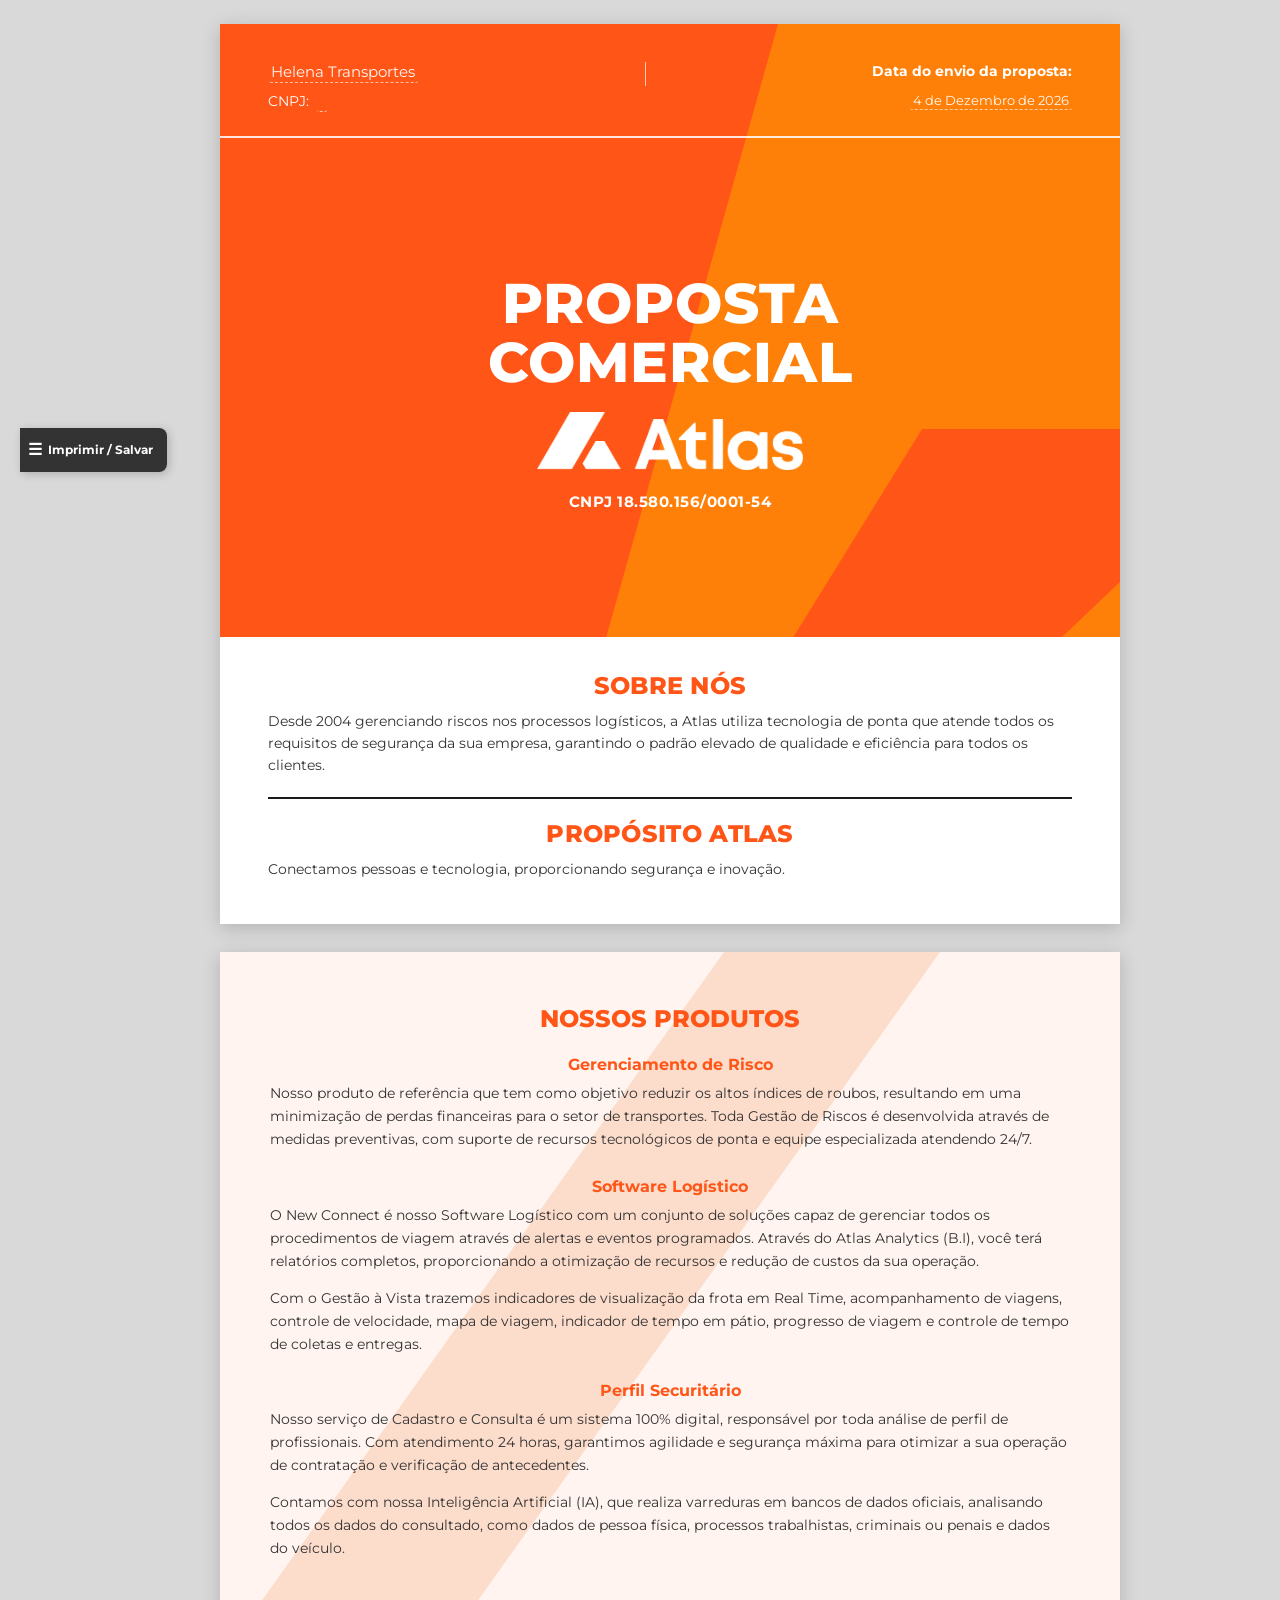
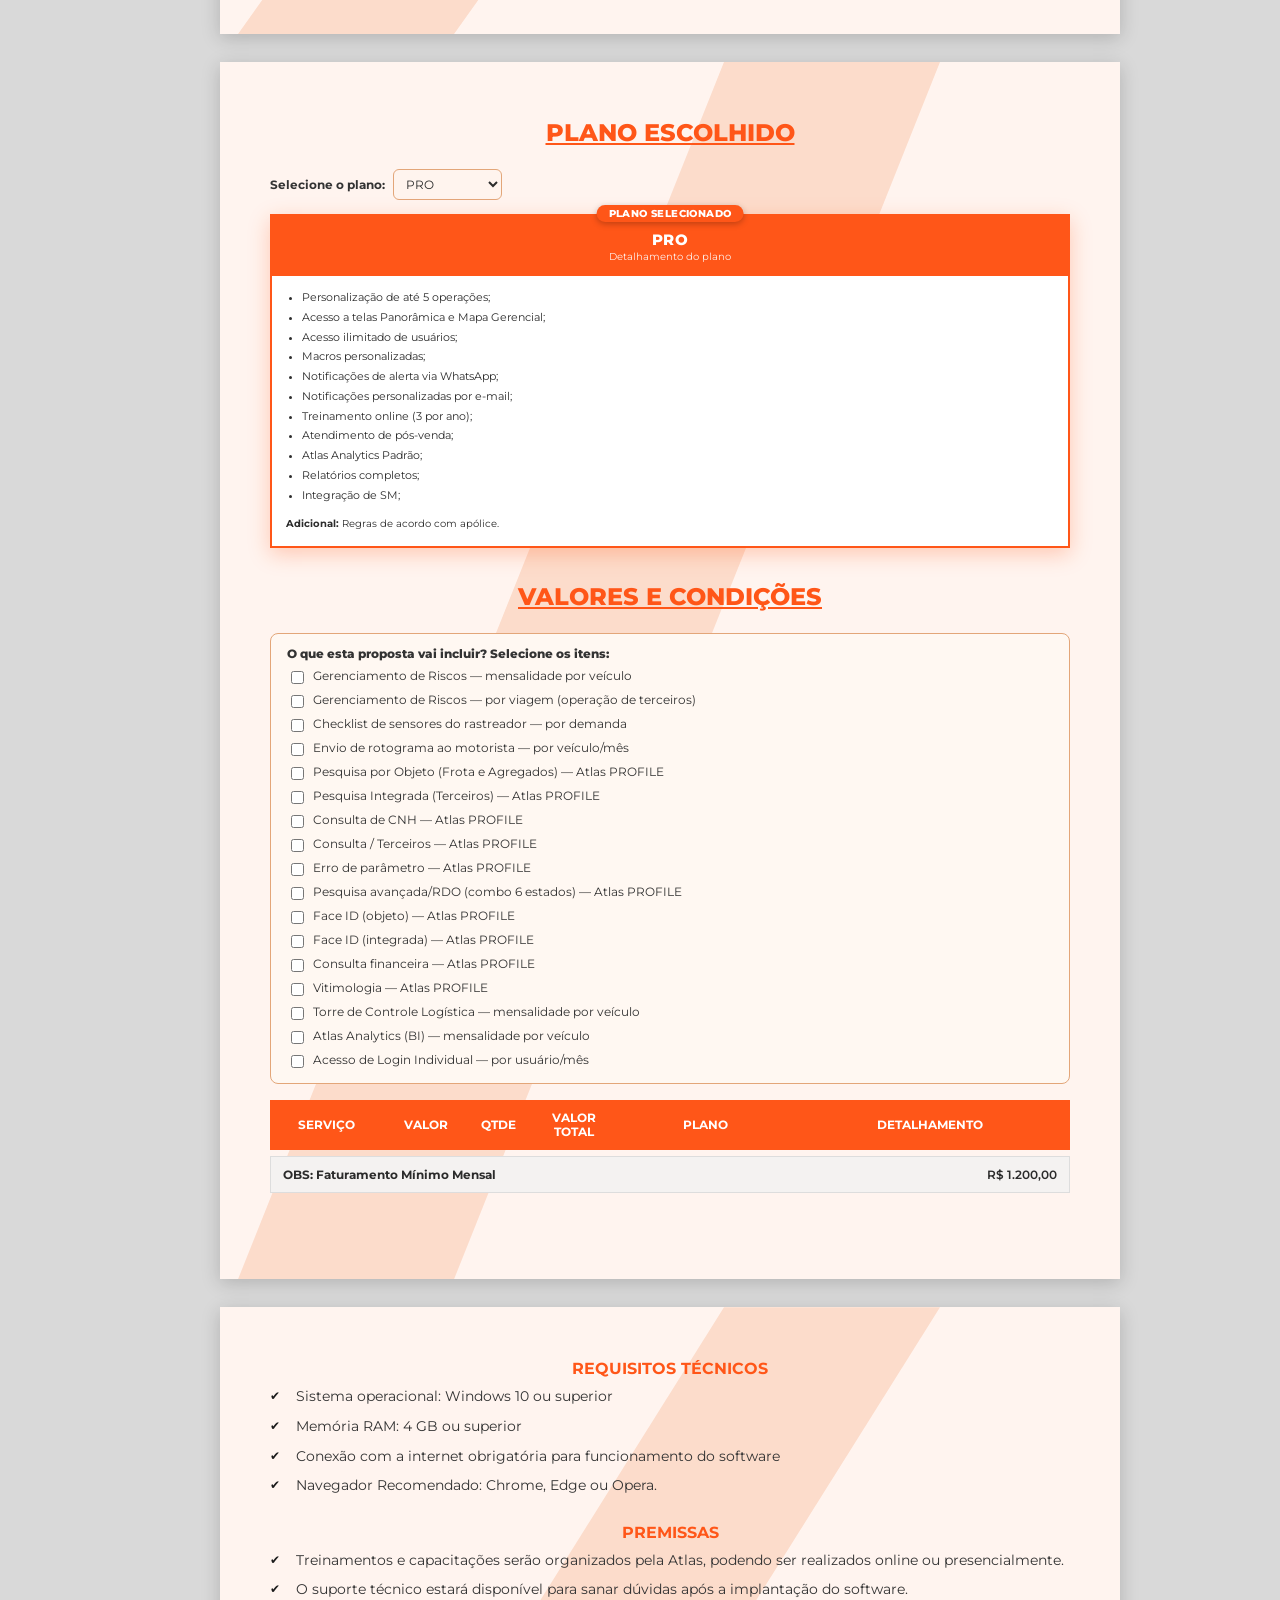
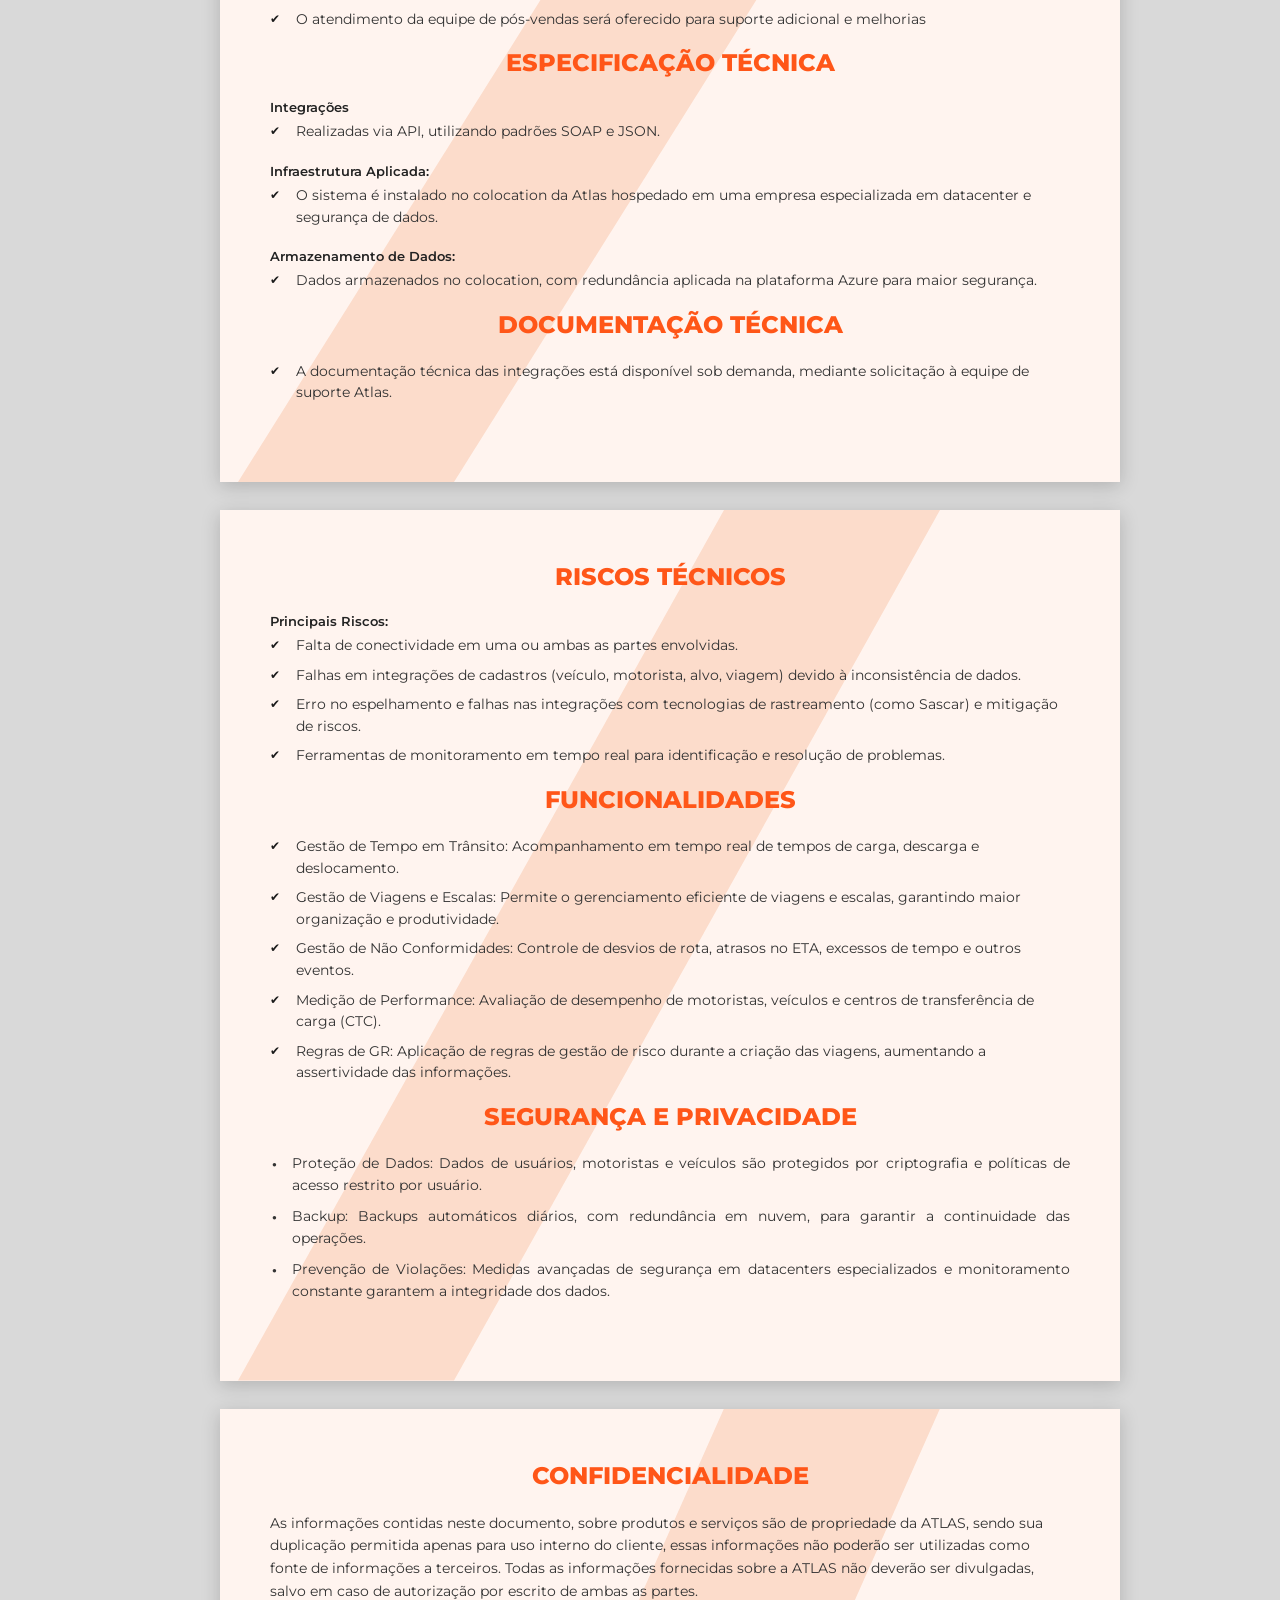
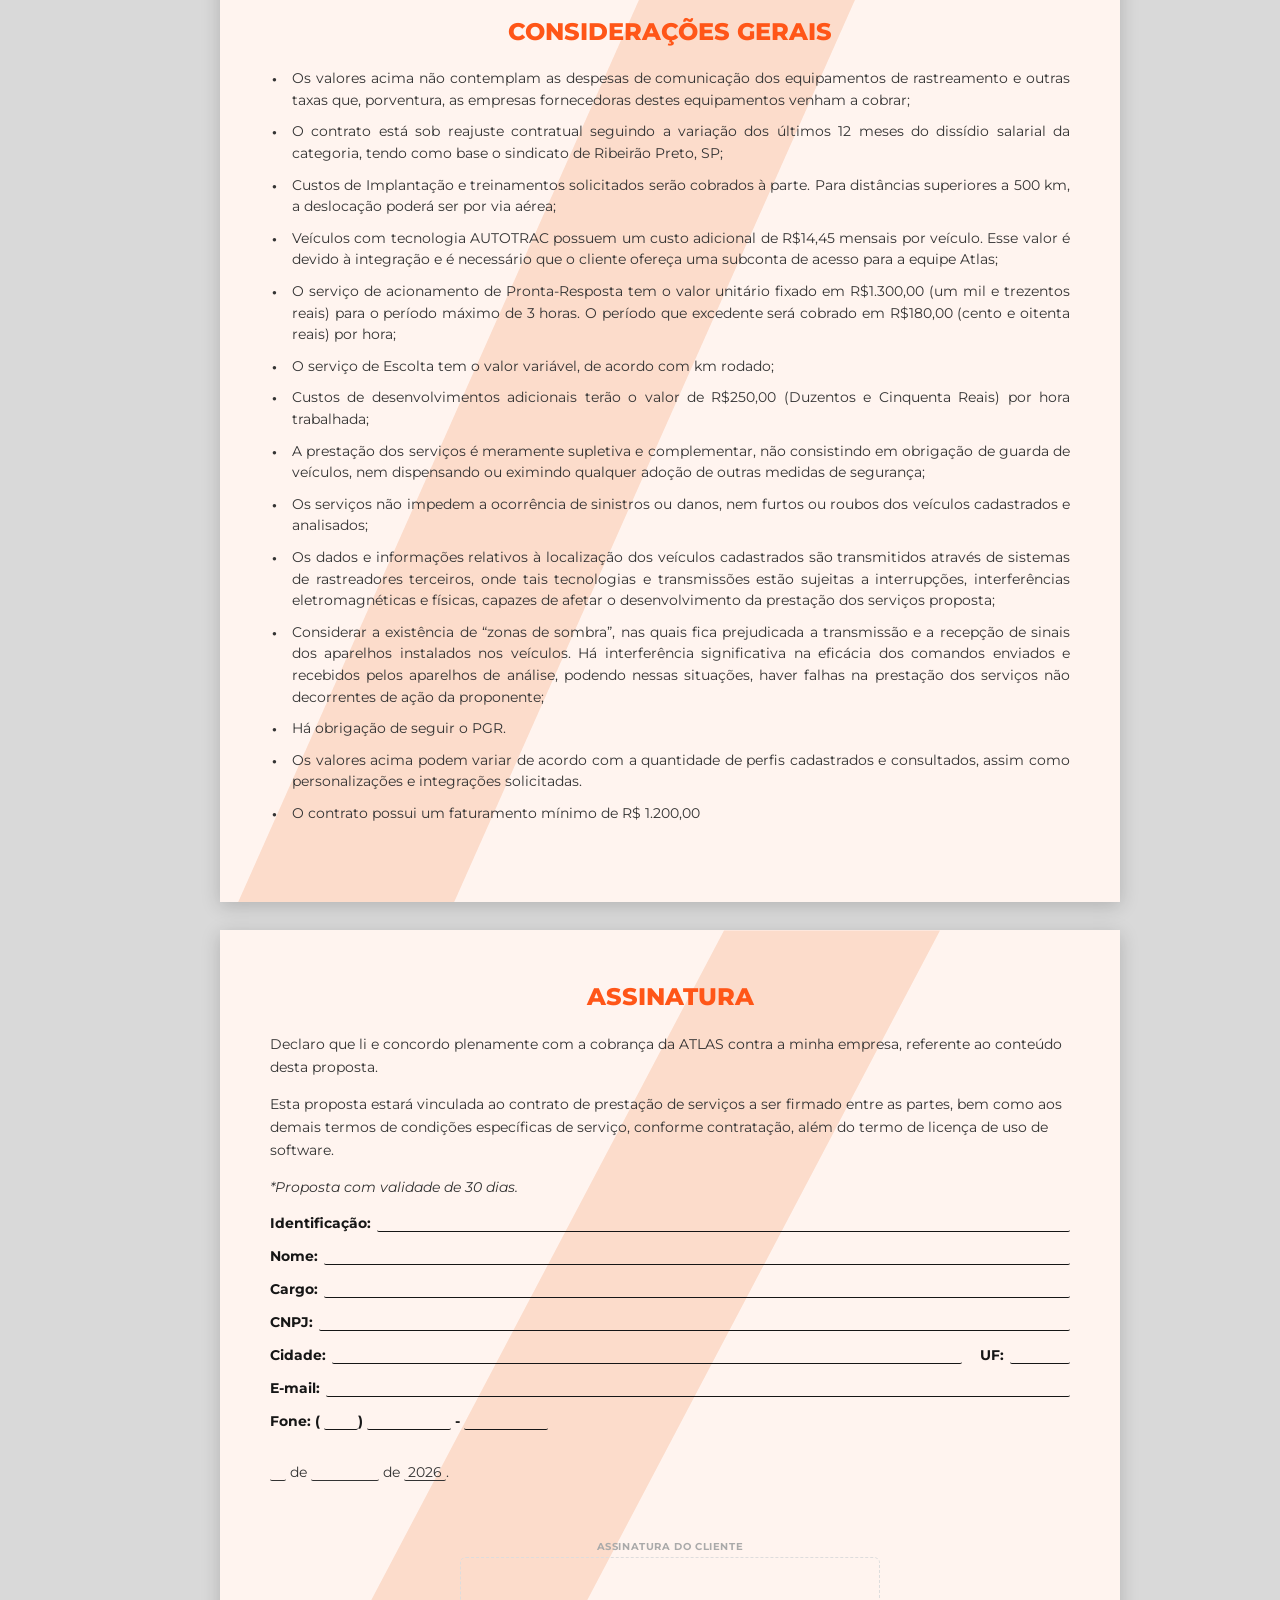
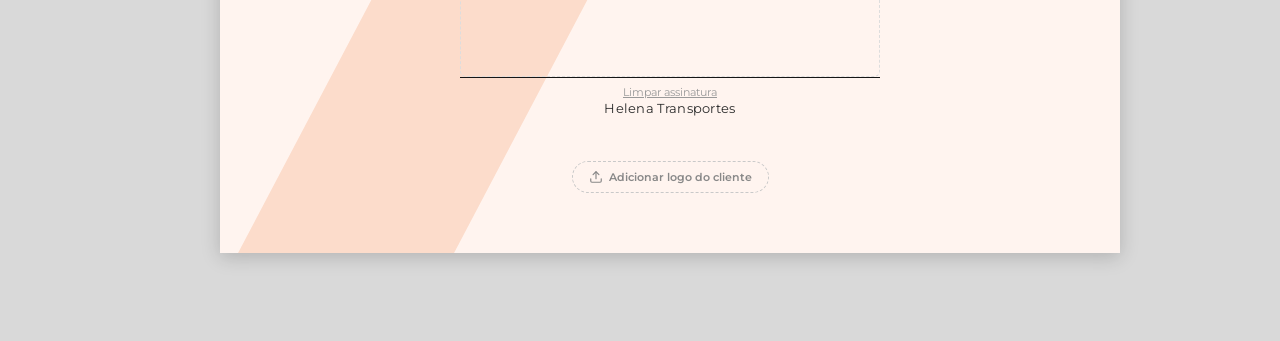
<file: Proposta_Comercial_Atlas_GR_Helena_Transportes_Agosto_2026.html>
<!DOCTYPE html>
<html lang="pt-BR">
<head>
<meta charset="UTF-8">
<meta name="viewport" content="width=device-width, initial-scale=1.0">
<title>Proposta Comercial Completa — Atlas</title>
<style>
@import url('https://fonts.googleapis.com/css2?family=Montserrat:wght@400;500;600;700;800&display=swap');

:root{
  --atlas-orange:#FF5618;
  --atlas-orange-2:#FF8008;
  --atlas-yellow:#FFC500;
  --atlas-dark:#333333;
  --peach-light:#FFF4EF;
  --peach-band:#FCDCCB;
  --text:#2b2b2b;
}

*{box-sizing:border-box;}
html,body{margin:0;padding:0;}
body{
  font-family:'Montserrat',Arial,sans-serif;
  background:#d9d9d9;
  color:var(--text);
  -webkit-font-smoothing:antialiased;
  padding-left:60px;
  transition:padding-left .2s;
}
body.sidebar-expanded{padding-left:250px;}

.doc{
  max-width:900px;
  margin:0 auto;
  background:#d9d9d9;
  padding:24px 0 60px;
}

.page{
  position:relative;
  width:100%;
  min-height:560px;
  background:#ffffff;
  overflow:hidden;
  margin:0 auto 28px;
  box-shadow:0 4px 18px rgba(0,0,0,.18);
}

/* ---------- PRINT BUTTON ---------- */
.print-btn{
  position:fixed;
  top:20px;
  right:20px;
  z-index:1000;
  display:flex;
  align-items:center;
  gap:8px;
  background:var(--atlas-orange);
  color:#fff;
  border:none;
  border-radius:30px;
  padding:12px 20px;
  font-family:'Montserrat',Arial,sans-serif;
  font-size:13.5px;
  font-weight:700;
  letter-spacing:.2px;
  cursor:pointer;
  box-shadow:0 4px 14px rgba(0,0,0,.28);
  transition:background .15s,transform .15s;
}
.print-btn:hover{background:#e04710;transform:translateY(-1px);}
.print-btn:active{transform:translateY(0);}
.print-btn svg{width:17px;height:17px;flex-shrink:0;}
.download-btn{
  position:fixed;
  top:74px;
  right:20px;
  z-index:1000;
  display:flex;
  align-items:center;
  gap:8px;
  background:var(--atlas-dark);
  color:#fff;
  border:none;
  border-radius:30px;
  padding:12px 20px;
  font-family:'Montserrat',Arial,sans-serif;
  font-size:13.5px;
  font-weight:700;
  letter-spacing:.2px;
  cursor:pointer;
  box-shadow:0 4px 14px rgba(0,0,0,.28);
  transition:background .15s,transform .15s;
}
.download-btn:hover{background:#1a1a1a;transform:translateY(-1px);}
.download-btn:active{transform:translateY(0);}
.download-btn svg{width:17px;height:17px;flex-shrink:0;}
.bitrix-btn{
  position:fixed;
  top:128px;
  right:20px;
  z-index:1000;
  display:flex;
  align-items:center;
  gap:8px;
  background:#2FC7F7;
  color:#fff;
  border:none;
  border-radius:30px;
  padding:12px 20px;
  font-family:'Montserrat',Arial,sans-serif;
  font-size:13.5px;
  font-weight:700;
  letter-spacing:.2px;
  cursor:pointer;
  box-shadow:0 4px 14px rgba(0,0,0,.28);
  transition:background .15s,transform .15s;
}
.bitrix-btn:hover{background:#1CAEDE;transform:translateY(-1px);}
.bitrix-btn:active{transform:translateY(0);}
.bitrix-btn svg{width:17px;height:17px;flex-shrink:0;}
.mic-btn{
  position:fixed;
  top:182px;
  right:20px;
  z-index:1000;
  display:flex;
  align-items:center;
  gap:8px;
  background:#8e44ad;
  color:#fff;
  border:none;
  border-radius:30px;
  padding:12px 20px;
  font-family:'Montserrat',Arial,sans-serif;
  font-size:13.5px;
  font-weight:700;
  letter-spacing:.2px;
  cursor:pointer;
  box-shadow:0 4px 14px rgba(0,0,0,.28);
  transition:background .15s,transform .15s;
}
.mic-btn:hover{background:#6f3585;transform:translateY(-1px);}
.mic-btn:active{transform:translateY(0);}
.mic-btn svg{width:17px;height:17px;flex-shrink:0;}
.voice-cmd-btn{
  position:fixed;
  top:236px;
  right:20px;
  z-index:1000;
  display:flex;
  align-items:center;
  gap:8px;
  background:#16a085;
  color:#fff;
  border:none;
  border-radius:30px;
  padding:12px 20px;
  font-family:'Montserrat',Arial,sans-serif;
  font-size:13.5px;
  font-weight:700;
  letter-spacing:.2px;
  cursor:pointer;
  box-shadow:0 4px 14px rgba(0,0,0,.28);
  transition:background .15s,transform .15s;
}
.voice-cmd-btn:hover{background:#118a70;transform:translateY(-1px);}
.voice-cmd-btn:active{transform:translateY(0);}
.voice-cmd-btn svg{width:17px;height:17px;flex-shrink:0;}
.voice-cmd-btn.listening{background:#e67e22;animation:micPulse 1.2s infinite;}
.voice-cmd-status{
  position:fixed;
  top:290px;
  right:20px;
  z-index:1000;
  max-width:260px;
  background:#fff;
  border:1.4px solid #16a085;
  border-radius:10px;
  padding:10px 14px;
  font-family:'Montserrat',Arial,sans-serif;
  font-size:11.5px;
  color:#333;
  line-height:1.4;
  box-shadow:0 4px 14px rgba(0,0,0,.2);
}
.app-sidebar{
  position:fixed;
  top:50%;
  left:20px;
  transform:translateY(-50%);
  z-index:1000;
  display:flex;
  flex-direction:row-reverse;
  align-items:flex-start;
}
.sidebar-toggle{
  background:var(--atlas-dark);
  color:#fff;
  border:none;
  border-radius:0 8px 8px 0;
  height:44px;
  padding:0 14px 0 8px;
  display:flex;
  align-items:center;
  gap:6px;
  cursor:pointer;
  font-family:'Montserrat',Arial,sans-serif;
  font-size:12px;
  font-weight:700;
  white-space:nowrap;
  box-shadow:2px 2px 10px rgba(0,0,0,.2);
  flex-shrink:0;
}
.sidebar-toggle-icon{font-size:16px;line-height:1;}
.sidebar-panel{
  display:flex;
  flex-direction:column;
  gap:8px;
  background:#fff;
  border-radius:12px 0 12px 12px;
  padding:14px;
  box-shadow:0 6px 24px rgba(0,0,0,.25);
  width:190px;
  max-height:80vh;
  overflow-y:auto;
}
.sidebar-panel.collapsed{display:none;}
.sidebar-title{
  font-family:'Montserrat',Arial,sans-serif;
  font-size:11px;
  font-weight:800;
  letter-spacing:.4px;
  text-transform:uppercase;
  color:#999;
  margin-bottom:2px;
}
.app-sidebar .print-btn,
.app-sidebar .download-btn,
.app-sidebar .bitrix-btn,
.app-sidebar .mic-btn,
.app-sidebar .voice-cmd-btn{
  position:static;
  top:auto;right:auto;
  width:100%;
  box-shadow:none;
  justify-content:flex-start;
  padding:10px 12px;
  font-size:12.5px;
}
.app-sidebar .voice-cmd-status{
  position:static;
  top:auto;right:auto;
  width:100%;
  max-width:none;
  margin-top:0;
  box-sizing:border-box;
}
.mic-btn.listening{background:#e74c3c;animation:micPulse 1.2s infinite;}
@keyframes micPulse{
  0%{box-shadow:0 4px 14px rgba(231,76,60,.55);}
  50%{box-shadow:0 4px 26px rgba(231,76,60,.95);}
  100%{box-shadow:0 4px 14px rgba(231,76,60,.55);}
}
.bitrix-modal-overlay{
  position:fixed;inset:0;background:rgba(0,0,0,.55);z-index:2000;
  display:flex;align-items:center;justify-content:center;padding:20px;
}
.bitrix-modal{
  background:#fff;border-radius:12px;max-width:520px;width:100%;max-height:85vh;overflow-y:auto;
  padding:24px;box-shadow:0 20px 60px rgba(0,0,0,.3);
  font-family:'Montserrat',Arial,sans-serif;
}
.bitrix-modal-title{font-size:16px;font-weight:800;color:var(--atlas-dark);margin-bottom:16px;}
.bitrix-field{font-size:12.5px;color:#333;margin-bottom:10px;line-height:1.5;}
.bitrix-field ul{margin:6px 0 0;padding-left:18px;}
.bitrix-field li{margin-bottom:4px;}
.bitrix-modal-actions{display:flex;justify-content:flex-end;gap:10px;margin-top:18px;}
.bitrix-modal-cancel{background:#eee;color:#333;border:none;border-radius:8px;padding:10px 18px;font-family:'Montserrat',Arial,sans-serif;font-weight:700;font-size:12.5px;cursor:pointer;}
.bitrix-modal-confirm{background:#2FC7F7;color:#fff;border:none;border-radius:8px;padding:10px 18px;font-family:'Montserrat',Arial,sans-serif;font-weight:700;font-size:12.5px;cursor:pointer;}
.bitrix-modal-confirm:disabled{opacity:.6;cursor:not-allowed;}
.bitrix-status{margin-top:12px;font-size:12px;font-weight:700;}
.bitrix-status-ok{color:#1a8f4c;}
.bitrix-status-error{color:#c0392b;}
.bitrix-search-btn{background:#eef8fd;color:#1CAEDE;border:1px solid #2FC7F7;border-radius:6px;padding:3px 8px;font-size:10.5px;font-weight:700;cursor:pointer;margin-left:6px;font-family:'Montserrat',Arial,sans-serif;}
.bitrix-search-btn:hover{background:#2FC7F7;color:#fff;}
.bitrix-id-input{border:1.2px solid #ccc;border-radius:6px;padding:4px 6px;font-size:12px;font-family:'Montserrat',Arial,sans-serif;width:110px;}
.bitrix-search-status{font-size:11px;font-weight:700;margin-left:8px;}

@media print{
  * { -webkit-print-color-adjust:exact !important; print-color-adjust:exact !important; color-adjust:exact !important; }
  body{background:#fff;padding-left:0 !important;}
  .doc{padding:0;max-width:none;background:#fff;}
  .page{box-shadow:none;margin:0;page-break-after:always;min-height:0;}
  .print-btn{display:none !important;}
  .item-picker{display:none !important;}
  .download-btn{display:none !important;}
  .bitrix-btn{display:none !important;}
  .bitrix-modal-overlay{display:none !important;}
  .mic-btn{display:none !important;}
  .voice-cmd-btn{display:none !important;}
  .voice-cmd-status{display:none !important;}
  .app-sidebar{display:none !important;}
  .plan-select-row{display:none !important;}
  .editable-field{border-bottom:none !important;background:transparent !important;padding:0 !important;}
  .valor-input,.qtde-input{border-bottom:none !important;background:transparent !important;}
  .line-total-cell{background:transparent !important;}
  .editable-field-dark{background:transparent !important;box-shadow:none !important;}
  .logo-upload-btn{display:none !important;}
  .sig-clear-btn{display:none !important;}
  .add-range-btn{display:none !important;}
  .remove-range-btn{display:none !important;}
  .row-range-select{display:none !important;}
  .sig-pad{display:none !important;}
  .sig-pad-print-img{display:block !important;width:420px;height:120px;margin:0 auto;}
  .detail-editable{background:transparent !important;box-shadow:none !important;}
  .editable-cell{background:transparent !important;box-shadow:none !important;}
}

/* ---------- COVER ---------- */
.cover{
  background:var(--atlas-orange);
  color:#fff;
  min-height:900px;
  display:flex;
  flex-direction:column;
}
.cover-diagonal{
  position:absolute;
  inset:0;
  background:var(--atlas-orange-2);
  clip-path:polygon(62% 0, 100% 0, 100% 100%, 34% 100%);
  z-index:0;
}
.cover-diagonal-2{
  position:absolute;
  inset:0;
  background:var(--atlas-orange);
  clip-path:polygon(78% 45%, 100% 45%, 100% 62%, 60% 100%, 44% 100%);
  z-index:0;
}
.cover-top{
  position:relative;
  z-index:1;
  padding:38px 48px 26px;
  border-bottom:2px solid rgba(255,255,255,.85);
}
.cover-top-row{
  display:flex;
  justify-content:space-between;
  align-items:flex-start;
  gap:24px;
}
.cover-client{font-size:15px;opacity:.95;}
.cover-divider{
  width:1px;align-self:stretch;background:rgba(255,255,255,.7);margin:0 6px;
}
.cover-date-label{font-weight:700;font-size:14px;margin-bottom:6px;}
.cover-date-value{font-size:13px;opacity:.95;}
.cover-cnpj-row{margin-top:14px;font-size:14px;}
.cover-cnpj-row b{font-weight:600;margin-right:6px;}
.editable-field{
  outline:none;
  border-bottom:1.4px dashed rgba(255,255,255,.65);
  padding:0 3px 1px;
  cursor:text;
  border-radius:2px;
}
.editable-field:hover{background:rgba(255,255,255,.14);}
.editable-field:focus{border-bottom:1.4px solid #fff;background:rgba(255,255,255,.2);}

.cover-mid{
  position:relative;z-index:1;
  flex:1;
  display:flex;flex-direction:column;align-items:center;justify-content:center;
  text-align:center;
  padding:30px 20px 20px;
}
.cover-title{
  font-size:56px;
  font-weight:800;
  line-height:1.05;
  letter-spacing:1px;
  margin:0 0 6px;
}
.cover-logo{
  height:58px;
  margin:14px 0 22px;
}
.cover-atlas-cnpj{
  font-size:15px;
  font-weight:700;
  letter-spacing:.5px;
}

.cover-white{
  position:relative;z-index:1;
  background:#fff;
  color:var(--text);
  padding:34px 48px 44px;
}
.cover-white h3{
  color:var(--atlas-orange);
  font-size:24px;
  font-weight:800;
  letter-spacing:.3px;
  margin:0 0 10px;
  text-align:center;
}
.cover-white p{
  font-size:13.5px;
  line-height:1.65;
  margin:0;
  color:#333;
}
.cover-rule{
  border:none;border-top:2px solid #1a1a1a;margin:20px 0;
}

/* ---------- INNER PAGES ---------- */
.inner{
  min-height:560px;
  background:var(--peach-light);
  padding:52px 50px 60px;
}
.inner-diagonal{
  position:absolute;
  inset:0;
  background:var(--peach-band);
  clip-path:polygon(56% 0, 80% 0, 26% 100%, 2% 100%);
  z-index:0;
}
.inner-diagonal-2{
  position:absolute;
  inset:0;
  background:var(--peach-band);
  opacity:.6;
  clip-path:polygon(20% 100%, 40% 100%, 30% 115%);
  z-index:0;
}
.inner-content{position:relative;z-index:1;}

.inner.white-bg{background:#fff;}
.inner.white-bg .inner-diagonal,.inner.white-bg .inner-diagonal-2{display:none;}

h2.sect{
  font-size:24px;
  font-weight:800;
  color:var(--atlas-orange);
  margin:0 0 22px;
  text-align:center;
}
h3.sub{
  font-size:16px;
  font-weight:700;
  color:var(--atlas-orange);
  margin:26px 0 8px;
  text-align:center;
}
h3.sub:first-of-type{margin-top:0;}
p.body-text{
  font-size:13.5px;
  line-height:1.7;
  margin:0 0 14px;
  color:#333;
}
.check-list{list-style:none;margin:6px 0 18px;padding:0;}
.check-list li{
  position:relative;
  padding-left:26px;
  font-size:13.5px;
  line-height:1.6;
  margin-bottom:8px;
  color:#333;
}
.check-list li::before{
  content:"\2714";
  position:absolute;left:0;top:0;
  color:#1a1a1a;
  font-size:12px;
}
.dot-list{list-style:none;margin:6px 0 18px;padding:0;}
.dot-list li{
  position:relative;
  padding-left:22px;
  font-size:13.5px;
  line-height:1.6;
  margin-bottom:10px;
  color:#333;
  text-align:justify;
}
.dot-list li::before{
  content:"\25CF";
  position:absolute;left:2px;top:0;
  color:#333;
  font-size:8px;
  top:5px;
}
.label-line{font-size:13px;font-weight:600;color:#222;margin:20px 0 6px;}

/* ---------- PLAN CARDS ---------- */
.plans-title{text-align:center;font-size:24px;font-weight:800;text-decoration:underline;margin:4px 0 22px;color:var(--atlas-orange);}
.plan-select-row{display:flex;align-items:center;gap:8px;margin:0 0 14px;font-size:12px;font-weight:700;color:#333;flex-wrap:wrap;}
.plan-select-row select{font-family:'Montserrat',Arial,sans-serif;font-size:12px;padding:6px 8px;border:1.4px solid #e3a679;border-radius:6px;background:#fff4ee;color:#2c2c2c;cursor:pointer;}
.plan-select-row select:focus{outline:none;border-color:var(--atlas-orange);}
.plans-wrap .plan-card{display:none;}
.plans-wrap{display:flex;gap:14px;margin-bottom:34px;align-items:stretch;}
.plan-card{flex:1;background:#fff;border:1px solid #eee;box-shadow:0 1px 6px rgba(0,0,0,.08);display:flex;flex-direction:column;}
.plan-head{padding:14px 10px;text-align:center;color:#fff;}
.plan-head .pname{font-weight:800;font-size:15px;letter-spacing:.5px;}
.plan-head .psub{font-size:9.5px;opacity:.9;margin-top:2px;}
.plan-standard .plan-head{background:var(--atlas-yellow);color:#3a2c00;}
.plan-pro .plan-head{background:var(--atlas-orange);}
.plan-premium .plan-head{background:var(--atlas-dark);}
.plan-body{padding:14px 14px 16px;flex:1;display:flex;flex-direction:column;}
.plan-body ul{list-style:disc;margin:0 0 10px;padding-left:16px;flex:1;}
.plan-body ul li{font-size:10.5px;line-height:1.5;margin-bottom:4px;color:#2c2c2c;}
.plan-add{font-size:10px;color:#2c2c2c;}
.plan-add b{font-weight:700;}
.plan-selected{border:2.5px solid var(--atlas-orange);box-shadow:0 6px 20px rgba(255,86,24,.28);position:relative;}
.plan-selected-badge{position:absolute;top:-11px;left:50%;transform:translateX(-50%);background:var(--atlas-orange);color:#fff;font-size:9.5px;font-weight:800;letter-spacing:.4px;padding:3px 12px;border-radius:20px;white-space:nowrap;box-shadow:0 2px 6px rgba(0,0,0,.25);}

/* ---------- PRICING TABLE ---------- */
.item-picker{border:1px solid #e3a679;background:#fff8f2;border-radius:8px;padding:12px 16px;margin:0 0 16px;}
.item-picker-title{font-size:12px;font-weight:800;color:var(--atlas-dark);margin-bottom:8px;}
.item-picker-opt{display:flex;align-items:flex-start;gap:6px;font-size:11.5px;color:#333;margin-bottom:6px;cursor:pointer;line-height:1.35;}
.item-picker-opt input{margin-top:2px;flex-shrink:0;cursor:pointer;}
.item-picker-opt:last-child{margin-bottom:0;}
table.pricing{width:100%;border-collapse:collapse;margin-bottom:6px;font-size:11.5px;}
table.pricing th{
  background:var(--atlas-orange);color:#fff;font-weight:700;
  padding:10px 8px;text-align:center;border:1px solid var(--atlas-orange);
  font-size:11.5px;
}
table.pricing td{
  border:1px solid #ddd;padding:9px 8px;vertical-align:middle;color:#2c2c2c;
  background:#fff;
}
table.pricing td.svc{font-weight:600;text-align:left;}
table.pricing td.center{text-align:center;}
table.pricing td.detail{font-size:10.5px;line-height:1.4;}
.detail-editable{outline:none;cursor:text;}
.detail-editable:hover{background:#fff4ee;}
.detail-editable:focus{background:#fff4ee;box-shadow:inset 0 0 0 1.4px var(--atlas-orange);}
.editable-cell{outline:none;cursor:text;}
.editable-cell:hover{background:#fff4ee;}
.editable-cell:focus{background:#fff4ee;box-shadow:inset 0 0 0 1.4px var(--atlas-orange);}
.valor-input{
  width:64px;border:none;border-bottom:1.4px dashed #f0a980;background:transparent;
  font-family:'Montserrat',Arial,sans-serif;font-size:11.5px;font-weight:600;
  color:#2c2c2c;text-align:right;padding:1px 2px;
}
.valor-input:hover{background:#fff4ee;}
.valor-input:focus{outline:none;border-bottom:1.4px solid var(--atlas-orange);background:#fff4ee;}
.qtde-input{
  width:30px;border:none;border-bottom:1.4px dashed #f0a980;background:transparent;
  font-family:'Montserrat',Arial,sans-serif;font-size:11.5px;font-weight:600;
  color:#2c2c2c;text-align:center;padding:1px 2px;
}
.qtde-input:hover{background:#fff4ee;}
.qtde-input:focus{outline:none;border-bottom:1.4px solid var(--atlas-orange);background:#fff4ee;}
.line-total-cell{background:#fff7f2;}
.line-total{font-weight:800;color:var(--atlas-orange);}
.currency-prefix{color:#888;font-size:10.5px;margin-right:1px;}
.total-bar{
  display:flex;justify-content:space-between;align-items:center;
  background:var(--atlas-orange);color:#fff;
  border:1px solid var(--atlas-orange);
  padding:11px 14px;font-size:13px;font-weight:800;letter-spacing:.3px;
  margin-bottom:10px;
}
.total-bar .tval{font-size:15px;}
.row-range-select{display:block;margin:0 auto 3px;font-family:'Montserrat',Arial,sans-serif;font-size:9px;padding:1px 2px;border:1.2px dashed #e3a679;border-radius:4px;background:#fff4ee;color:#8a6a55;cursor:pointer;width:64px;}
.row-range-select:focus{outline:none;border-color:var(--atlas-orange);border-style:solid;}
.add-range-btn{display:block;margin:3px auto 0;width:16px;height:16px;line-height:13px;padding:0;font-size:11px;font-weight:800;border:1.2px solid #e3a679;border-radius:50%;background:#fff4ee;color:var(--atlas-orange);cursor:pointer;}
.add-range-btn:hover{background:var(--atlas-orange);color:#fff;}
table.pricing td.svc-repeat{font-weight:600;font-style:italic;color:#999;text-align:left;font-size:10.5px;}
.remove-range-btn{background:none;border:none;color:#c0392b;font-size:10px;font-family:'Montserrat',Arial,sans-serif;cursor:pointer;text-decoration:underline;padding:0;}
.obs-row{
  display:flex;justify-content:space-between;align-items:center;
  border:1px solid #ddd;background:#f4f2f1;
  padding:10px 12px;font-size:12px;font-weight:700;margin-bottom:26px;
}
.obs-row span.val{font-weight:600;}

/* ---------- SIGNATURE ---------- */
.sig-field{font-size:13.5px;font-weight:700;color:#161616;margin:16px 0;display:flex;align-items:baseline;white-space:nowrap;}
.sig-field .rule{
  flex:1;border-bottom:1.6px solid #161616;margin-left:6px;
}
.sig-date{margin:34px 0 60px;font-size:13.5px;color:#333;}
.sig-date .u{border-bottom:1.6px solid #333;padding:0 4px;}
.sig-line{border-top:1.6px solid #161616;width:420px;margin:0 auto 6px;}
.sig-name{text-align:center;font-size:12.5px;letter-spacing:.3px;}
.sig-cnpj{text-align:center;font-size:12px;margin-top:4px;}
.editable-field-dark{outline:none;cursor:text;border-radius:2px;padding:0 2px;}
.editable-field-dark:hover{background:#fff4ee;}
.editable-field-dark:focus{background:#fff4ee;box-shadow:0 0 0 1.4px var(--atlas-orange);}
.sig-field .rule-uf{flex:0 0 60px;border-bottom:1.6px solid #161616;margin-left:6px;}
.sig-field .rule-ddd{flex:0 0 34px;border-bottom:1.6px solid #161616;text-align:center;margin-left:4px;}
.sig-field .rule-phone{flex:0 0 84px;border-bottom:1.6px solid #161616;text-align:center;margin:0 4px;}
.sig-inline-label{margin-left:18px;font-weight:700;}
.sig-pad-label{text-align:center;font-size:10px;font-weight:700;letter-spacing:.6px;color:#aaa;text-transform:uppercase;margin:36px 0 4px;}
.sig-pad-wrap{width:420px;margin:0 auto;}
.sig-pad{display:block;width:420px;height:120px;touch-action:none;cursor:crosshair;border:1.4px dashed #ddd;border-radius:6px;background:transparent;}
.sig-pad-print-img{display:none;}
.sig-clear-btn{display:block;margin:6px auto 0;background:none;border:none;color:#999;font-size:10.5px;font-family:'Montserrat',Arial,sans-serif;cursor:pointer;text-decoration:underline;padding:2px;}
.sig-clear-btn:hover{color:var(--atlas-orange);}
.client-logo-block{text-align:center;margin-top:26px;}
.logo-upload-btn{display:inline-flex;align-items:center;gap:6px;border:1.4px dashed #c9c9c9;border-radius:20px;padding:8px 16px;font-size:11px;font-weight:600;color:#888;cursor:pointer;transition:border-color .15s,color .15s,background .15s;font-family:'Montserrat',Arial,sans-serif;}
.logo-upload-btn:hover{border-color:var(--atlas-orange);color:var(--atlas-orange);background:#fff7f2;}
.logo-upload-btn svg{width:14px;height:14px;flex-shrink:0;}
.client-logo-preview{max-height:70px;max-width:260px;display:block;margin:0 auto;}

.page-footer{
  position:absolute;bottom:14px;right:20px;font-size:9px;color:#bbb;z-index:2;
}
</style>
</head>
<body>
<div class="app-sidebar" id="appSidebar">
<button class="sidebar-toggle" id="sidebarToggle" onclick="toggleSidebar()" title="Mostrar/ocultar ferramentas"><span class="sidebar-toggle-icon">&#9776;</span><span class="sidebar-toggle-label">Imprimir / Salvar</span></button>
<div class="sidebar-panel collapsed" id="sidebarPanel">
<div class="sidebar-title">Ferramentas
<div style="background:#fff7f2; border:1px solid #ffd8c2; padding:10px; border-radius:8px; margin-top:6px; font-size:11px;">
  <b style="color:var(--atlas-orange); display:block; margin-bottom:4px;">ðŸ” Buscar no Bitrix24:</b>
  <input type="text" id="bxSideSearch" placeholder="Nome do cliente..." style="width:100%; border:1px solid #ccc; padding:4px 6px; border-radius:4px; font-size:11px; font-family:'Montserrat',Arial,sans-serif; margin-bottom:4px;">
  <button type="button" onclick="buscarBitrixSidebar()" style="width:100%; background:var(--atlas-orange); color:#fff; border:none; padding:4px 8px; border-radius:4px; font-weight:700; cursor:pointer; font-size:11px; font-family:'Montserrat',Arial,sans-serif;">Buscar Cliente</button>
  <select id="bxSideResults" style="display:none; width:100%; border:1px solid #ccc; padding:4px; border-radius:4px; font-size:11px; margin-top:4px; font-family:'Montserrat',Arial,sans-serif;" onchange="selecionarBitrixSidebar()"></select>
</div>
</div>
<button class="print-btn" onclick="window.print()" title="Imprimir ou salvar como PDF">
  <svg viewBox="0 0 24 24" fill="none" stroke="currentColor" stroke-width="2" stroke-linecap="round" stroke-linejoin="round"><polyline points="6 9 6 2 18 2 18 9"></polyline><path d="M6 18H4a2 2 0 0 1-2-2v-5a2 2 0 0 1 2-2h16a2 2 0 0 1 2 2v5a2 2 0 0 1-2 2h-2"></path><rect x="6" y="14" width="12" height="8"></rect></svg>
  Imprimir
</button>
<button class="download-btn" onclick="baixarPropostaPreenchida()" title="Baixar HTML com os dados preenchidos">
  <svg viewBox="0 0 24 24" fill="none" stroke="currentColor" stroke-width="2" stroke-linecap="round" stroke-linejoin="round"><path d="M21 15v4a2 2 0 0 1-2 2H5a2 2 0 0 1-2-2v-4"></path><polyline points="7 10 12 15 17 10"></polyline><line x1="12" y1="15" x2="12" y2="3"></line></svg>
  Baixar
</button>
<button class="bitrix-btn" onclick="abrirVerificacaoBitrix()" title="Verificar dados e sincronizar com o Bitrix">
  <svg viewBox="0 0 24 24" fill="none" stroke="currentColor" stroke-width="2" stroke-linecap="round" stroke-linejoin="round"><path d="M22 11.08V12a10 10 0 1 1-5.93-9.14"></path><polyline points="22 4 12 14.01 9 11.01"></polyline></svg>
  Sincronizar
</button>
<button class="mic-btn" id="micBtn" onclick="toggleDitado()" title="Clique no campo que deseja preencher, depois clique aqui e fale">
  <svg viewBox="0 0 24 24" fill="none" stroke="currentColor" stroke-width="2" stroke-linecap="round" stroke-linejoin="round"><path d="M12 1a3 3 0 0 0-3 3v8a3 3 0 0 0 6 0V4a3 3 0 0 0-3-3z"></path><path d="M19 10v2a7 7 0 0 1-14 0v-2"></path><line x1="12" y1="19" x2="12" y2="23"></line><line x1="8" y1="23" x2="16" y2="23"></line></svg>
  <span id="micBtnLabel">Ditar</span>
</button>
<button class="voice-cmd-btn" id="voiceCmdBtn" onclick="toggleComandoVoz()" title="Ative e diga 'Atlas' seguido do comando, ex: Atlas, nome \u00e9 Fulano">
  <svg viewBox="0 0 24 24" fill="none" stroke="currentColor" stroke-width="2" stroke-linecap="round" stroke-linejoin="round"><circle cx="12" cy="12" r="10"></circle><path d="M8 12h.01M12 12h.01M16 12h.01"></path></svg>
  <span id="voiceCmdLabel">Comando de Voz</span>
</button>
<div class="voice-cmd-status" id="voiceCmdStatus" style="display:none;"></div>
</div>
</div>
<div class="doc">

<div class="page cover">
  <div class="cover-diagonal"></div>
  <div class="cover-diagonal-2"></div>
  <div class="cover-top">
    <div class="cover-top-row">
      <div>
        <div id="cover-client-field" class="cover-client editable-field" contenteditable="true" spellcheck="false">Helena Transportes</div>
      </div>
      <div class="cover-divider"></div>
      <div style="text-align:right;">
        <div class="cover-date-label">Data do envio da proposta:</div>
      </div>
    </div>
    <div class="cover-top-row" style="margin-top:6px;">
      <div style="font-size:14px;">CNPJ:&nbsp;&nbsp;<span id="cover-cnpj-field" class="editable-field" contenteditable="true" spellcheck="false">&nbsp;</span></div>
      <div class="cover-divider" style="opacity:0;"></div>
      <div class="cover-date-value editable-field auto-today-date" contenteditable="true" spellcheck="false" style="text-align:right;">XX de Novembro de 2026</div>
    </div>
  </div>
  <div class="cover-mid">
    <div class="cover-title">PROPOSTA<br>COMERCIAL</div>
    <img class="cover-logo" src="[data-uri]" alt="Atlas">
    <div class="cover-atlas-cnpj">CNPJ 18.580.156/0001-54</div>
  </div>
  <div class="cover-white">
    <h3>SOBRE NÓS</h3>
    <p>Desde 2004 gerenciando riscos nos processos logísticos, a Atlas utiliza tecnologia de ponta que atende todos os requisitos de segurança da sua empresa, garantindo o padrão elevado de qualidade e eficiência para todos os clientes.</p>
    <hr class="cover-rule">
    <h3>PROPÓSITO ATLAS</h3>
    <p>Conectamos pessoas e tecnologia, proporcionando segurança e inovação.</p>
  </div>
</div><div class="page"><div class="inner"><div class="inner-diagonal"></div><div class="inner-diagonal-2"></div><div class="inner-content"><h2 class="sect">NOSSOS PRODUTOS</h2><h3 class="sub">Gerenciamento de Risco</h3><p class="body-text">Nosso produto de referência que tem como objetivo reduzir os altos índices de roubos, resultando em uma minimização de perdas financeiras para o setor de transportes. Toda Gestão de Riscos é desenvolvida através de medidas preventivas, com suporte de recursos tecnológicos de ponta e equipe especializada atendendo 24/7.</p><h3 class="sub">Software Logístico</h3><p class="body-text">O New Connect é nosso Software Logístico com um conjunto de soluções capaz de gerenciar todos os procedimentos de viagem através de alertas e eventos programados. Através do Atlas Analytics (B.I), você terá relatórios completos, proporcionando a otimização de recursos e redução de custos da sua operação.</p><p class="body-text">Com o Gestão à Vista trazemos indicadores de visualização da frota em Real Time, acompanhamento de viagens, controle de velocidade, mapa de viagem, indicador de tempo em pátio, progresso de viagem e controle de tempo de coletas e entregas.</p><h3 class="sub">Perfil Securitário</h3><p class="body-text">Nosso serviço de Cadastro e Consulta é um sistema 100% digital, responsável por toda análise de perfil de profissionais. Com atendimento 24 horas, garantimos agilidade e segurança máxima para otimizar a sua operação de contratação e verificação de antecedentes.</p><p class="body-text">Contamos com nossa Inteligência Artificial (IA), que realiza varreduras em bancos de dados oficiais, analisando todos os dados do consultado, como dados de pessoa física, processos trabalhistas, criminais ou penais e dados do veículo.</p></div></div></div><div class="page"><div class="inner"><div class="inner-diagonal"></div><div class="inner-diagonal-2"></div><div class="inner-content"><div class="plans-title">PLANO ESCOLHIDO</div><div class="plan-select-row"><label for="plan-picker">Selecione o plano:</label><select id="plan-picker" class="plan-picker"><option value="standard">STANDARD</option><option value="pro" selected>PRO</option><option value="premium">PREMIUM</option></select></div><div class="plans-wrap"><div class="plan-card plan-standard">
  <div class="plan-head"><div class="pname">STANDARD</div><div class="psub">Detalhamento do plano</div></div>
  <div class="plan-body"><ul><li>Personalização de até 2 operações;</li><li>Acesso até 20 usuários;</li><li>Acesso a telas Panorâmica e Mapa Gerencial;</li><li>Macros Padrão Atlas;</li><li>Notificação de alertas via WhatsApp;</li><li>Treinamento online (1 por ano);</li><li>P.P.A (Procedimento Padrão Atlas);</li><li>Monitoramento com SM;</li><li>Relatórios completos;</li><li>Integração de SM;</li></ul><div class="plan-add"><b>Adicional:</b> Regras de acordo com apólice.</div></div>
</div><div class="plan-card plan-pro plan-selected">
  <div class="plan-selected-badge">PLANO SELECIONADO</div>
  <div class="plan-head"><div class="pname">PRO</div><div class="psub">Detalhamento do plano</div></div>
  <div class="plan-body"><ul><li>Personalização de até 5 operações;</li><li>Acesso a telas Panorâmica e Mapa Gerencial;</li><li>Acesso ilimitado de usuários;</li><li>Macros personalizadas;</li><li>Notificações de alerta via WhatsApp;</li><li>Notificações personalizadas por e-mail;</li><li>Treinamento online (3 por ano);</li><li>Atendimento de pós-venda;</li><li>Atlas Analytics Padrão;</li><li>Relatórios completos;</li><li>Integração de SM;</li></ul><div class="plan-add"><b>Adicional:</b> Regras de acordo com apólice.</div></div>
</div><div class="plan-card plan-premium">
  <div class="plan-head"><div class="pname">PREMIUM</div><div class="psub">Detalhamento do plano</div></div>
  <div class="plan-body"><ul><li>Personalização de até 5 operações;</li><li>Acesso a telas Panorâmica e Mapa Gerencial;</li><li>Acesso ilimitado de usuários;</li><li>Macros personalizadas;</li><li>Notificações de alerta via WhatsApp;</li><li>Notificações personalizadas por e-mail;</li><li>Treinamento online (3 por ano);</li><li>Treinamento de motoristas e ECVC;</li><li>Monitoramento sem SM;</li><li>Integração de SM;</li><li>Rastreamento de veículos sem SM (desengate e Jammer);</li><li>Visita de Pós-Venda;</li><li>Atlas Analytics Personalizado;</li><li>Relatórios completos;</li><li>Plano de viagem para motoristas;</li></ul><div class="plan-add"><b>Adicional:</b> Regras de acordo com apólice.</div></div>
</div></div><div class="plans-title" style="margin-top:6px;">VALORES E CONDIÇÕES</div><div class="item-picker"><div class="item-picker-title">O que esta proposta vai incluir? Selecione os itens:</div><label class="item-picker-opt"><input type="checkbox" class="row-toggle" data-row="pricing-completa-r0"> Gerenciamento de Riscos — mensalidade por veículo</label><label class="item-picker-opt"><input type="checkbox" class="row-toggle" data-row="pricing-completa-r1"> Gerenciamento de Riscos — por viagem (operação de terceiros)</label><label class="item-picker-opt"><input type="checkbox" class="row-toggle" data-row="pricing-completa-r2"> Checklist de sensores do rastreador — por demanda</label><label class="item-picker-opt"><input type="checkbox" class="row-toggle" data-row="pricing-completa-r3"> Envio de rotograma ao motorista — por veículo/mês</label><label class="item-picker-opt"><input type="checkbox" class="row-toggle" data-row="pricing-completa-r4"> Pesquisa por Objeto (Frota e Agregados) — Atlas PROFILE</label><label class="item-picker-opt"><input type="checkbox" class="row-toggle" data-row="pricing-completa-r5"> Pesquisa Integrada (Terceiros) — Atlas PROFILE</label><label class="item-picker-opt"><input type="checkbox" class="row-toggle" data-row="pricing-completa-r6"> Consulta de CNH — Atlas PROFILE</label><label class="item-picker-opt"><input type="checkbox" class="row-toggle" data-row="pricing-completa-r7"> Consulta / Terceiros — Atlas PROFILE</label><label class="item-picker-opt"><input type="checkbox" class="row-toggle" data-row="pricing-completa-r8"> Erro de parâmetro — Atlas PROFILE</label><label class="item-picker-opt"><input type="checkbox" class="row-toggle" data-row="pricing-completa-r9"> Pesquisa avançada/RDO (combo 6 estados) — Atlas PROFILE</label><label class="item-picker-opt"><input type="checkbox" class="row-toggle" data-row="pricing-completa-r13"> Face ID (objeto) — Atlas PROFILE</label><label class="item-picker-opt"><input type="checkbox" class="row-toggle" data-row="pricing-completa-r14"> Face ID (integrada) — Atlas PROFILE</label><label class="item-picker-opt"><input type="checkbox" class="row-toggle" data-row="pricing-completa-r15"> Consulta financeira — Atlas PROFILE</label><label class="item-picker-opt"><input type="checkbox" class="row-toggle" data-row="pricing-completa-r16"> Vitimologia — Atlas PROFILE</label><label class="item-picker-opt"><input type="checkbox" class="row-toggle" data-row="pricing-completa-r10"> Torre de Controle Logística — mensalidade por veículo</label><label class="item-picker-opt"><input type="checkbox" class="row-toggle" data-row="pricing-completa-r11"> Atlas Analytics (BI) — mensalidade por veículo</label><label class="item-picker-opt"><input type="checkbox" class="row-toggle" data-row="pricing-completa-r12"> Acesso de Login Individual — por usuário/mês</label></div><table class="pricing" id="pricing-completa"><thead><tr><th style="width:14%;">SERVIÇO</th><th style="width:11%;">VALOR</th><th style="width:7%;">QTDE</th><th style="width:12%;">VALOR TOTAL</th><th style="width:21%;">PLANO</th><th>DETALHAMENTO</th></tr></thead><tbody><tr class="pricing-row" data-row="pricing-completa-r0" style="display:none;"><td class="svc editable-cell" contenteditable="true" spellcheck="false">Gerenciamento de Riscos</td><td class="center"><span class="currency-prefix">R$</span><input type="text" class="valor-input" data-table="pricing-completa" data-row="pricing-completa-r0" inputmode="decimal" value="110,00" size="6"></td><td class="center"><input type="text" class="qtde-input" data-table="pricing-completa" data-row="pricing-completa-r0" inputmode="numeric" value="23" size="2"></td><td class="center line-total-cell"><span class="currency-prefix">R$</span><span class="line-total" data-table="pricing-completa" data-row="pricing-completa-r0">0,00</span></td><td class="editable-cell" contenteditable="true" spellcheck="false">Valor por veículo/Mês, válido para um pacote mínimo de 10 veículos</td><td class="detail detail-editable" contenteditable="true" spellcheck="false">Monitoramento de veículos e Gestão de Riscos, 24 horas por 7 dias da semana, nas dependências da Atlas GR em Ribeirão Preto - SP.</td></tr><tr class="pricing-row" data-row="pricing-completa-r1" style="display:none;"><td class="svc editable-cell" contenteditable="true" spellcheck="false">Gerenciamento de Riscos</td><td class="center"><span class="currency-prefix">R$</span><input type="text" class="valor-input" data-table="pricing-completa" data-row="pricing-completa-r1" inputmode="decimal" value="35,00" size="6"></td><td class="center"><input type="text" class="qtde-input" data-table="pricing-completa" data-row="pricing-completa-r1" inputmode="numeric" value="01" size="2"></td><td class="center line-total-cell"><span class="currency-prefix">R$</span><span class="line-total" data-table="pricing-completa" data-row="pricing-completa-r1">0,00</span></td><td class="editable-cell" contenteditable="true" spellcheck="false">Valor por viagem/ Operação de Terceiros</td><td class="detail detail-editable" contenteditable="true" spellcheck="false">Monitoramento de veículos e Gestão de Riscos, 24 horas por 7 dias da semana, nas dependências da Atlas GR em Ribeirão Preto - SP.</td></tr><tr class="pricing-row" data-row="pricing-completa-r2" style="display:none;"><td class="svc editable-cell" contenteditable="true" spellcheck="false">Gerenciamento de Riscos</td><td class="center"><span class="currency-prefix">R$</span><input type="text" class="valor-input" data-table="pricing-completa" data-row="pricing-completa-r2" inputmode="decimal" value="5,90" size="6"></td><td class="center"><input type="text" class="qtde-input" data-table="pricing-completa" data-row="pricing-completa-r2" inputmode="numeric" value="23" size="2"></td><td class="center line-total-cell"><span class="currency-prefix">R$</span><span class="line-total" data-table="pricing-completa" data-row="pricing-completa-r2">0,00</span></td><td class="editable-cell" contenteditable="true" spellcheck="false">Por demanda</td><td class="detail detail-editable" contenteditable="true" spellcheck="false">Checklist - Teste dos sensores e atuadores do Rastreador principal</td></tr><tr class="pricing-row" data-row="pricing-completa-r3" style="display:none;"><td class="svc editable-cell" contenteditable="true" spellcheck="false">Gerenciamento de Riscos</td><td class="center"><span class="currency-prefix">R$</span><input type="text" class="valor-input" data-table="pricing-completa" data-row="pricing-completa-r3" inputmode="decimal" value="3,90" size="6"></td><td class="center"><input type="text" class="qtde-input" data-table="pricing-completa" data-row="pricing-completa-r3" inputmode="numeric" value="23" size="2"></td><td class="center line-total-cell"><span class="currency-prefix">R$</span><span class="line-total" data-table="pricing-completa" data-row="pricing-completa-r3">0,00</span></td><td class="editable-cell" contenteditable="true" spellcheck="false">Por Veículo/Mês</td><td class="detail detail-editable" contenteditable="true" spellcheck="false">Envio de rotograma ao motorista</td></tr><tr class="pricing-row" data-row="pricing-completa-r4" style="display:none;"><td class="svc editable-cell" contenteditable="true" spellcheck="false">Atlas PROFILE - Perfil Securitário</td><td class="center"><select class="row-range-select" data-row="pricing-completa-r4"><option value="" selected disabled>Faixa</option><option value="100">Até 100</option><option value="250">101-250</option><option value="400">251-400</option><option value="500">401-500</option><option value="1000">501-1.000</option><option value="1500">1.001-1.500</option><option value="2000">Acima de 2.000</option></select><span class="currency-prefix">R$</span><input type="text" class="valor-input" data-table="pricing-completa" data-row="pricing-completa-r4" data-range-col="objeto" inputmode="decimal" value="23,90" size="6"></td><td class="center"><input type="text" class="qtde-input" data-table="pricing-completa" data-row="pricing-completa-r4" inputmode="numeric" value="01" size="2"><button type="button" class="add-range-btn" data-row="pricing-completa-r4" title="Adicionar esta linha em outra faixa de volume">+</button></td><td class="center line-total-cell"><span class="currency-prefix">R$</span><span class="line-total" data-table="pricing-completa" data-row="pricing-completa-r4">0,00</span></td><td class="editable-cell" contenteditable="true" spellcheck="false">Por objeto pesquisado (para Frota e Agregados)</td><td class="detail detail-editable" contenteditable="true" spellcheck="false">Cadastro e Consulta dos profissionais, conforme exigência de apólice. Valor por objeto pesquisado e por demanda.</td></tr><tr class="pricing-row" data-row="pricing-completa-r5" style="display:none;"><td class="svc editable-cell" contenteditable="true" spellcheck="false">Atlas PROFILE - Perfil Securitário</td><td class="center"><select class="row-range-select" data-row="pricing-completa-r5"><option value="" selected disabled>Faixa</option><option value="100">Até 100</option><option value="250">101-250</option><option value="400">251-400</option><option value="500">401-500</option><option value="1000">501-1.000</option><option value="1500">1.001-1.500</option><option value="2000">Acima de 2.000</option></select><span class="currency-prefix">R$</span><input type="text" class="valor-input" data-table="pricing-completa" data-row="pricing-completa-r5" data-range-col="integrada" inputmode="decimal" value="31,90" size="6"></td><td class="center"><input type="text" class="qtde-input" data-table="pricing-completa" data-row="pricing-completa-r5" inputmode="numeric" value="01" size="2"><button type="button" class="add-range-btn" data-row="pricing-completa-r5" title="Adicionar esta linha em outra faixa de volume">+</button></td><td class="center line-total-cell"><span class="currency-prefix">R$</span><span class="line-total" data-table="pricing-completa" data-row="pricing-completa-r5">0,00</span></td><td class="editable-cell" contenteditable="true" spellcheck="false">Por pesquisa integrada, para Terceiros</td><td class="detail detail-editable" contenteditable="true" spellcheck="false">Cadastro e Consulta dos profissionais, conforme exigência de apólice. Valor por objeto pesquisado e por demanda.</td></tr><tr class="pricing-row" data-row="pricing-completa-r6" style="display:none;"><td class="svc editable-cell" contenteditable="true" spellcheck="false">Atlas PROFILE - Perfil Securitário</td><td class="center"><select class="row-range-select" data-row="pricing-completa-r6"><option value="" selected disabled>Faixa</option><option value="100">Até 100</option><option value="250">101-250</option><option value="400">251-400</option><option value="500">401-500</option><option value="1000">501-1.000</option><option value="1500">1.001-1.500</option><option value="2000">Acima de 2.000</option></select><span class="currency-prefix">R$</span><input type="text" class="valor-input" data-table="pricing-completa" data-row="pricing-completa-r6" data-range-col="cnh" inputmode="decimal" value="9,90" size="6"></td><td class="center"><input type="text" class="qtde-input" data-table="pricing-completa" data-row="pricing-completa-r6" inputmode="numeric" value="01" size="2"><button type="button" class="add-range-btn" data-row="pricing-completa-r6" title="Adicionar esta linha em outra faixa de volume">+</button></td><td class="center line-total-cell"><span class="currency-prefix">R$</span><span class="line-total" data-table="pricing-completa" data-row="pricing-completa-r6">0,00</span></td><td class="editable-cell" contenteditable="true" spellcheck="false">Por CNH pesquisada</td><td class="detail detail-editable" contenteditable="true" spellcheck="false">&nbsp;</td></tr><tr class="pricing-row" data-row="pricing-completa-r7" style="display:none;"><td class="svc editable-cell" contenteditable="true" spellcheck="false">Atlas PROFILE - Perfil Securitário</td><td class="center"><select class="row-range-select" data-row="pricing-completa-r7"><option value="" selected disabled>Faixa</option><option value="100">Até 100</option><option value="250">101-250</option><option value="400">251-400</option><option value="500">401-500</option><option value="1000">501-1.000</option><option value="1500">1.001-1.500</option><option value="2000">Acima de 2.000</option></select><span class="currency-prefix">R$</span><input type="text" class="valor-input" data-table="pricing-completa" data-row="pricing-completa-r7" data-range-col="consulta" inputmode="decimal" value="4,90" size="6"></td><td class="center"><input type="text" class="qtde-input" data-table="pricing-completa" data-row="pricing-completa-r7" inputmode="numeric" value="01" size="2"><button type="button" class="add-range-btn" data-row="pricing-completa-r7" title="Adicionar esta linha em outra faixa de volume">+</button></td><td class="center line-total-cell"><span class="currency-prefix">R$</span><span class="line-total" data-table="pricing-completa" data-row="pricing-completa-r7">0,00</span></td><td class="editable-cell" contenteditable="true" spellcheck="false">Por Consulta / Terceiros</td><td class="detail detail-editable" contenteditable="true" spellcheck="false">&nbsp;</td></tr><tr class="pricing-row" data-row="pricing-completa-r8" style="display:none;"><td class="svc editable-cell" contenteditable="true" spellcheck="false">Atlas PROFILE - Perfil Securitário</td><td class="center"><select class="row-range-select" data-row="pricing-completa-r8"><option value="" selected disabled>Faixa</option><option value="100">Até 100</option><option value="250">101-250</option><option value="400">251-400</option><option value="500">401-500</option><option value="1000">501-1.000</option><option value="1500">1.001-1.500</option><option value="2000">Acima de 2.000</option></select><span class="currency-prefix">R$</span><input type="text" class="valor-input" data-table="pricing-completa" data-row="pricing-completa-r8" data-range-col="consulta" inputmode="decimal" value="4,90" size="6"></td><td class="center"><input type="text" class="qtde-input" data-table="pricing-completa" data-row="pricing-completa-r8" inputmode="numeric" value="01" size="2"><button type="button" class="add-range-btn" data-row="pricing-completa-r8" title="Adicionar esta linha em outra faixa de volume">+</button></td><td class="center line-total-cell"><span class="currency-prefix">R$</span><span class="line-total" data-table="pricing-completa" data-row="pricing-completa-r8">0,00</span></td><td class="editable-cell" contenteditable="true" spellcheck="false">Por erro de parâmetro</td><td class="detail detail-editable" contenteditable="true" spellcheck="false">&nbsp;</td></tr><tr class="pricing-row" data-row="pricing-completa-r9" style="display:none;"><td class="svc editable-cell" contenteditable="true" spellcheck="false">Atlas PROFILE - Perfil Securitário</td><td class="center"><span class="currency-prefix">R$</span><input type="text" class="valor-input" data-table="pricing-completa" data-row="pricing-completa-r9" inputmode="decimal" value="69,90" size="6"></td><td class="center"><input type="text" class="qtde-input" data-table="pricing-completa" data-row="pricing-completa-r9" inputmode="numeric" value="01" size="2"></td><td class="center line-total-cell"><span class="currency-prefix">R$</span><span class="line-total" data-table="pricing-completa" data-row="pricing-completa-r9">0,00</span></td><td class="editable-cell" contenteditable="true" spellcheck="false">Por pesquisa avançada/RDO</td><td class="detail detail-editable" contenteditable="true" spellcheck="false">Combo contemplando 6 Estados</td></tr><tr class="pricing-row" data-row="pricing-completa-r13" style="display:none;"><td class="svc editable-cell" contenteditable="true" spellcheck="false">Atlas PROFILE - Perfil Securitário</td><td class="center"><select class="row-range-select" data-row="pricing-completa-r13"><option value="" selected disabled>Faixa</option><option value="100">Até 100</option><option value="250">101-250</option><option value="400">251-400</option><option value="500">401-500</option><option value="1000">501-1.000</option><option value="1500">1.001-1.500</option><option value="2000">Acima de 2.000</option></select><span class="currency-prefix">R$</span><input type="text" class="valor-input" data-table="pricing-completa" data-row="pricing-completa-r13" data-range-col="faceObjeto" inputmode="decimal" value="30,50" size="6"></td><td class="center"><input type="text" class="qtde-input" data-table="pricing-completa" data-row="pricing-completa-r13" inputmode="numeric" value="01" size="2"><button type="button" class="add-range-btn" data-row="pricing-completa-r13" title="Adicionar esta linha em outra faixa de volume">+</button></td><td class="center line-total-cell"><span class="currency-prefix">R$</span><span class="line-total" data-table="pricing-completa" data-row="pricing-completa-r13">0,00</span></td><td class="editable-cell" contenteditable="true" spellcheck="false">Por verificação Face ID (objeto)</td><td class="detail detail-editable" contenteditable="true" spellcheck="false">Reconhecimento facial para validação de identidade do pesquisado, por objeto.</td></tr><tr class="pricing-row" data-row="pricing-completa-r14" style="display:none;"><td class="svc editable-cell" contenteditable="true" spellcheck="false">Atlas PROFILE - Perfil Securitário</td><td class="center"><select class="row-range-select" data-row="pricing-completa-r14"><option value="" selected disabled>Faixa</option><option value="100">Até 100</option><option value="250">101-250</option><option value="400">251-400</option><option value="500">401-500</option><option value="1000">501-1.000</option><option value="1500">1.001-1.500</option><option value="2000">Acima de 2.000</option></select><span class="currency-prefix">R$</span><input type="text" class="valor-input" data-table="pricing-completa" data-row="pricing-completa-r14" data-range-col="faceIntegrada" inputmode="decimal" value="41,50" size="6"></td><td class="center"><input type="text" class="qtde-input" data-table="pricing-completa" data-row="pricing-completa-r14" inputmode="numeric" value="01" size="2"><button type="button" class="add-range-btn" data-row="pricing-completa-r14" title="Adicionar esta linha em outra faixa de volume">+</button></td><td class="center line-total-cell"><span class="currency-prefix">R$</span><span class="line-total" data-table="pricing-completa" data-row="pricing-completa-r14">0,00</span></td><td class="editable-cell" contenteditable="true" spellcheck="false">Por verificação Face ID (integrada)</td><td class="detail detail-editable" contenteditable="true" spellcheck="false">Reconhecimento facial para validação de identidade, pesquisa integrada.</td></tr><tr class="pricing-row" data-row="pricing-completa-r15" style="display:none;"><td class="svc editable-cell" contenteditable="true" spellcheck="false">Atlas PROFILE - Perfil Securitário</td><td class="center"><select class="row-range-select" data-row="pricing-completa-r15"><option value="" selected disabled>Faixa</option><option value="100">Até 100</option><option value="250">101-250</option><option value="400">251-400</option><option value="500">401-500</option><option value="1000">501-1.000</option><option value="1500">1.001-1.500</option><option value="2000">Acima de 2.000</option></select><span class="currency-prefix">R$</span><input type="text" class="valor-input" data-table="pricing-completa" data-row="pricing-completa-r15" data-range-col="financeira" inputmode="decimal" value="9,20" size="6"></td><td class="center"><input type="text" class="qtde-input" data-table="pricing-completa" data-row="pricing-completa-r15" inputmode="numeric" value="01" size="2"><button type="button" class="add-range-btn" data-row="pricing-completa-r15" title="Adicionar esta linha em outra faixa de volume">+</button></td><td class="center line-total-cell"><span class="currency-prefix">R$</span><span class="line-total" data-table="pricing-completa" data-row="pricing-completa-r15">0,00</span></td><td class="editable-cell" contenteditable="true" spellcheck="false">Por consulta financeira</td><td class="detail detail-editable" contenteditable="true" spellcheck="false">Verificação de histórico e restrições financeiras do pesquisado.</td></tr><tr class="pricing-row" data-row="pricing-completa-r16" style="display:none;"><td class="svc editable-cell" contenteditable="true" spellcheck="false">Atlas PROFILE - Perfil Securitário</td><td class="center"><select class="row-range-select" data-row="pricing-completa-r16"><option value="" selected disabled>Faixa</option><option value="100">Até 100</option><option value="250">101-250</option><option value="400">251-400</option><option value="500">401-500</option><option value="1000">501-1.000</option><option value="1500">1.001-1.500</option><option value="2000">Acima de 2.000</option></select><span class="currency-prefix">R$</span><input type="text" class="valor-input" data-table="pricing-completa" data-row="pricing-completa-r16" data-range-col="vitimologia" inputmode="decimal" value="69,90" size="6"></td><td class="center"><input type="text" class="qtde-input" data-table="pricing-completa" data-row="pricing-completa-r16" inputmode="numeric" value="01" size="2"><button type="button" class="add-range-btn" data-row="pricing-completa-r16" title="Adicionar esta linha em outra faixa de volume">+</button></td><td class="center line-total-cell"><span class="currency-prefix">R$</span><span class="line-total" data-table="pricing-completa" data-row="pricing-completa-r16">0,00</span></td><td class="editable-cell" contenteditable="true" spellcheck="false">Por pesquisa de vitimologia</td><td class="detail detail-editable" contenteditable="true" spellcheck="false">Análise de histórico de ocorrências e vitimização associadas ao pesquisado.</td></tr><tr class="pricing-row" data-row="pricing-completa-r10" style="display:none;"><td class="svc editable-cell" contenteditable="true" spellcheck="false">Torre de Controle Logística</td><td class="center"><span class="currency-prefix">R$</span><input type="text" class="valor-input" data-table="pricing-completa" data-row="pricing-completa-r10" inputmode="decimal" value="29,90" size="6"></td><td class="center"><input type="text" class="qtde-input" data-table="pricing-completa" data-row="pricing-completa-r10" inputmode="numeric" value="40" size="2"></td><td class="center line-total-cell"><span class="currency-prefix">R$</span><span class="line-total" data-table="pricing-completa" data-row="pricing-completa-r10">0,00</span></td><td class="editable-cell" contenteditable="true" spellcheck="false">Por veículo/mês</td><td class="detail detail-editable" contenteditable="true" spellcheck="false">Software de Gestão Logística, com módulos de Gestão à Vista, Gestão de Alvos, Transit Time, ETA (Estimativa de Tempo) e Alertas Logísticos.</td></tr><tr class="pricing-row" data-row="pricing-completa-r11" style="display:none;"><td class="svc editable-cell" contenteditable="true" spellcheck="false">Atlas Analytics (BI)</td><td class="center"><span class="currency-prefix">R$</span><input type="text" class="valor-input" data-table="pricing-completa" data-row="pricing-completa-r11" inputmode="decimal" value="3,90" size="6"></td><td class="center"><input type="text" class="qtde-input" data-table="pricing-completa" data-row="pricing-completa-r11" inputmode="numeric" value="40" size="2"></td><td class="center line-total-cell"><span class="currency-prefix">R$</span><span class="line-total" data-table="pricing-completa" data-row="pricing-completa-r11">0,00</span></td><td class="editable-cell" contenteditable="true" spellcheck="false">Por veículo/mês</td><td class="detail detail-editable" contenteditable="true" spellcheck="false">BI's Indicadores de Gestão de Performance Padrão Atlas GR (Transit Time, Alertas, Gestão de Alvos)</td></tr><tr class="pricing-row" data-row="pricing-completa-r12" style="display:none;"><td class="svc editable-cell" contenteditable="true" spellcheck="false">Atlas Analytics (BI)</td><td class="center"><span class="currency-prefix">R$</span><input type="text" class="valor-input" data-table="pricing-completa" data-row="pricing-completa-r12" inputmode="decimal" value="14,90" size="6"></td><td class="center"><input type="text" class="qtde-input" data-table="pricing-completa" data-row="pricing-completa-r12" inputmode="numeric" value="01" size="2"></td><td class="center line-total-cell"><span class="currency-prefix">R$</span><span class="line-total" data-table="pricing-completa" data-row="pricing-completa-r12">0,00</span></td><td class="editable-cell" contenteditable="true" spellcheck="false">Por usuário/mês</td><td class="detail detail-editable" contenteditable="true" spellcheck="false">Acesso de Login Individual</td></tr></tbody></table><div class="obs-row"><span>OBS: Faturamento Mínimo Mensal</span><span class="val">R$ 1.200,00</span></div></div></div></div><div class="page"><div class="inner"><div class="inner-diagonal"></div><div class="inner-diagonal-2"></div><div class="inner-content"><h3 class="sub">REQUISITOS TÉCNICOS</h3><ul class="check-list"><li>Sistema operacional: Windows 10 ou superior</li><li>Memória RAM: 4 GB ou superior</li><li>Conexão com a internet obrigatória para funcionamento do software</li><li>Navegador Recomendado: Chrome, Edge ou Opera.</li></ul><h3 class="sub">PREMISSAS</h3><ul class="check-list"><li>Treinamentos e capacitações serão organizados pela Atlas, podendo ser realizados online ou presencialmente.</li><li>O suporte técnico estará disponível para sanar dúvidas após a implantação do software.</li><li>O atendimento da equipe de pós-vendas será oferecido para suporte adicional e melhorias</li></ul><h2 class="sect">ESPECIFICAÇÃO TÉCNICA</h2><p class="label-line">Integrações</p><ul class="check-list"><li>Realizadas via API, utilizando padrões SOAP e JSON.</li></ul><p class="label-line">Infraestrutura Aplicada:</p><ul class="check-list"><li>O sistema é instalado no colocation da Atlas hospedado em uma empresa especializada em datacenter e segurança de dados.</li></ul><p class="label-line">Armazenamento de Dados:</p><ul class="check-list"><li>Dados armazenados no colocation, com redundância aplicada na plataforma Azure para maior segurança.</li></ul><h2 class="sect">DOCUMENTAÇÃO TÉCNICA</h2><ul class="check-list"><li>A documentação técnica das integrações está disponível sob demanda, mediante solicitação à equipe de suporte Atlas.</li></ul></div></div></div><div class="page"><div class="inner"><div class="inner-diagonal"></div><div class="inner-diagonal-2"></div><div class="inner-content"><h2 class="sect">RISCOS TÉCNICOS</h2><p class="label-line">Principais Riscos:</p><ul class="check-list"><li>Falta de conectividade em uma ou ambas as partes envolvidas.</li><li>Falhas em integrações de cadastros (veículo, motorista, alvo, viagem) devido à inconsistência de dados.</li><li>Erro no espelhamento e falhas nas integrações com tecnologias de rastreamento (como Sascar) e mitigação de riscos.</li><li>Ferramentas de monitoramento em tempo real para identificação e resolução de problemas.</li></ul><h2 class="sect">FUNCIONALIDADES</h2><ul class="check-list"><li>Gestão de Tempo em Trânsito: Acompanhamento em tempo real de tempos de carga, descarga e deslocamento.</li><li>Gestão de Viagens e Escalas: Permite o gerenciamento eficiente de viagens e escalas, garantindo maior organização e produtividade.</li><li>Gestão de Não Conformidades: Controle de desvios de rota, atrasos no ETA, excessos de tempo e outros eventos.</li><li>Medição de Performance: Avaliação de desempenho de motoristas, veículos e centros de transferência de carga (CTC).</li><li>Regras de GR: Aplicação de regras de gestão de risco durante a criação das viagens, aumentando a assertividade das informações.</li></ul><h2 class="sect">SEGURANÇA E PRIVACIDADE</h2><ul class="dot-list"><li>Proteção de Dados: Dados de usuários, motoristas e veículos são protegidos por criptografia e políticas de acesso restrito por usuário.</li><li>Backup: Backups automáticos diários, com redundância em nuvem, para garantir a continuidade das operações.</li><li>Prevenção de Violações: Medidas avançadas de segurança em datacenters especializados e monitoramento constante garantem a integridade dos dados.</li></ul></div></div></div><div class="page"><div class="inner"><div class="inner-diagonal"></div><div class="inner-diagonal-2"></div><div class="inner-content"><h2 class="sect">CONFIDENCIALIDADE</h2><p class="body-text">As informações contidas neste documento, sobre produtos e serviços são de propriedade da ATLAS, sendo sua duplicação permitida apenas para uso interno do cliente, essas informações não poderão ser utilizadas como fonte de informações a terceiros. Todas as informações fornecidas sobre a ATLAS não deverão ser divulgadas, salvo em caso de autorização por escrito de ambas as partes.</p><h2 class="sect">CONSIDERAÇÕES GERAIS</h2><ul class="dot-list"><li>Os valores acima não contemplam as despesas de comunicação dos equipamentos de rastreamento e outras taxas que, porventura, as empresas fornecedoras destes equipamentos venham a cobrar;</li><li>O contrato está sob reajuste contratual seguindo a variação dos últimos 12 meses do dissídio salarial da categoria, tendo como base o sindicato de Ribeirão Preto, SP;</li><li>Custos de Implantação e treinamentos solicitados serão cobrados à parte. Para distâncias superiores a 500 km, a deslocação poderá ser por via aérea;</li><li>Veículos com tecnologia AUTOTRAC possuem um custo adicional de R$14,45 mensais por veículo. Esse valor é devido à integração e é necessário que o cliente ofereça uma subconta de acesso para a equipe Atlas;</li><li>O serviço de acionamento de Pronta-Resposta tem o valor unitário fixado em R$1.300,00 (um mil e trezentos reais) para o período máximo de 3 horas. O período que excedente será cobrado em R$180,00 (cento e oitenta reais) por hora;</li><li>O serviço de Escolta tem o valor variável, de acordo com km rodado;</li><li>Custos de desenvolvimentos adicionais terão o valor de R$250,00 (Duzentos e Cinquenta Reais) por hora trabalhada;</li><li>A prestação dos serviços é meramente supletiva e complementar, não consistindo em obrigação de guarda de veículos, nem dispensando ou eximindo qualquer adoção de outras medidas de segurança;</li><li>Os serviços não impedem a ocorrência de sinistros ou danos, nem furtos ou roubos dos veículos cadastrados e analisados;</li><li>Os dados e informações relativos à localização dos veículos cadastrados são transmitidos através de sistemas de rastreadores terceiros, onde tais tecnologias e transmissões estão sujeitas a interrupções, interferências eletromagnéticas e físicas, capazes de afetar o desenvolvimento da prestação dos serviços proposta;</li><li>Considerar a existência de “zonas de sombra”, nas quais fica prejudicada a transmissão e a recepção de sinais dos aparelhos instalados nos veículos. Há interferência significativa na eficácia dos comandos enviados e recebidos pelos aparelhos de análise, podendo nessas situações, haver falhas na prestação dos serviços não decorrentes de ação da proponente;</li><li>Há obrigação de seguir o PGR.</li><li>Os valores acima podem variar de acordo com a quantidade de perfis cadastrados e consultados, assim como personalizações e integrações solicitadas.</li><li>O contrato possui um faturamento mínimo de R$ 1.200,00</li></ul></div></div></div><div class="page"><div class="inner"><div class="inner-diagonal"></div><div class="inner-diagonal-2"></div><div class="inner-content">
<h2 class="sect">ASSINATURA</h2>
<p class="body-text">Declaro que li e concordo plenamente com a cobrança da ATLAS contra a minha empresa, referente ao conteúdo desta proposta.</p>
<p class="body-text">Esta proposta estará vinculada ao contrato de prestação de serviços a ser firmado entre as partes, bem como aos demais termos de condições específicas de serviço, conforme contratação, além do termo de licença de uso de software.</p>
<p class="body-text"><i>*Proposta com validade de 30 dias.</i></p>
<div class="sig-field">Identificação: <span class="rule editable-field-dark" contenteditable="true" spellcheck="false">&nbsp;</span></div>
<div class="sig-field">Nome: <span class="rule editable-field-dark" contenteditable="true" spellcheck="false">&nbsp;</span></div>
<div class="sig-field">Cargo: <span class="rule editable-field-dark" contenteditable="true" spellcheck="false">&nbsp;</span></div>
<div class="sig-field">CNPJ: <span class="rule editable-field-dark" contenteditable="true" spellcheck="false">&nbsp;</span></div>
<div class="sig-field">Cidade: <span class="rule editable-field-dark" contenteditable="true" spellcheck="false">&nbsp;</span><span class="sig-inline-label">UF:</span><span class="rule-uf editable-field-dark" contenteditable="true" spellcheck="false">&nbsp;</span></div>
<div class="sig-field">E-mail: <span class="rule editable-field-dark" contenteditable="true" spellcheck="false">&nbsp;</span></div>
<div class="sig-field">Fone: ( <span class="rule-ddd editable-field-dark" contenteditable="true" spellcheck="false">&nbsp;</span> ) <span class="rule-phone editable-field-dark" contenteditable="true" spellcheck="false">&nbsp;</span> - <span class="rule-phone editable-field-dark" contenteditable="true" spellcheck="false">&nbsp;</span></div>
<div class="sig-date"><span class="u editable-field-dark" contenteditable="true" spellcheck="false">&nbsp;&nbsp;</span> de <span class="u editable-field-dark" contenteditable="true" spellcheck="false">&nbsp;&nbsp;&nbsp;&nbsp;&nbsp;&nbsp;&nbsp;&nbsp;&nbsp;&nbsp;&nbsp;&nbsp;&nbsp;&nbsp;&nbsp;</span> de <span class="u editable-field-dark" contenteditable="true" spellcheck="false">2026</span>.</div>
<div class="sig-pad-label">Assinatura do cliente</div>
<div class="sig-pad-wrap"><canvas id="sigPad" class="sig-pad" width="420" height="120"></canvas><img id="sigPadPrintImg" class="sig-pad-print-img" alt=""></div>
<div class="sig-line"></div>
<button type="button" class="sig-clear-btn" id="sigClearBtn">Limpar assinatura</button>
<div class="sig-name editable-field-dark" id="sig-name-field" contenteditable="true" spellcheck="false">Helena Transportes</div>
<div class="sig-cnpj editable-field-dark" id="sig-cnpj-field" contenteditable="true" spellcheck="false">&nbsp;</div>
<div class="client-logo-block"><input type="file" id="clientLogoInput" accept="image/*" style="display:none;"><label for="clientLogoInput" class="logo-upload-btn" id="logoUploadBtn"><svg viewBox="0 0 24 24" width="14" height="14" fill="none" stroke="currentColor" stroke-width="2" stroke-linecap="round" stroke-linejoin="round"><path d="M21 15v4a2 2 0 0 1-2 2H5a2 2 0 0 1-2-2v-4"></path><polyline points="17 8 12 3 7 8"></polyline><line x1="12" y1="3" x2="12" y2="15"></line></svg>Adicionar logo do cliente</label><img id="clientLogoPreview" class="client-logo-preview" alt="Logo do cliente" style="display:none;"></div>
</div></div></div>
</div>

<script>
function parseBR(v){
  if(!v) return 0;
  v = v.replace(/[^0-9,.-]/g,'').replace(/\./g,'').replace(',', '.');
  var n = parseFloat(v);
  return isNaN(n) ? 0 : n;
}
function parseInt_(v){
  if(!v) return 0;
  var n = parseInt(v.replace(/[^0-9]/g,''), 10);
  return isNaN(n) ? 0 : n;
}
function formatBR(n){
  return n.toLocaleString('pt-BR', {minimumFractionDigits:2, maximumFractionDigits:2});
}
function recalcTable(tableId){
  var valores = document.querySelectorAll('.valor-input[data-table="'+tableId+'"]');
  var grand = 0;
  valores.forEach(function(vEl){
    var rowId = vEl.dataset.row;
    var ltEl = document.querySelector('.line-total[data-row="'+rowId+'"]');
    var toggle = document.querySelector('.row-toggle[data-row="'+rowId+'"]');
    if(toggle && !toggle.checked){
      if(ltEl) ltEl.textContent = '0,00';
      return;
    }
    var qEl = document.querySelector('.qtde-input[data-row="'+rowId+'"]');
    var v = parseBR(vEl.value);
    var q = qEl ? parseInt_(qEl.value) : 1;
    var lt = v*q;
    if(ltEl) ltEl.textContent = formatBR(lt);
    grand += lt;
  });
  var out = document.getElementById('total-'+tableId);
  if(out) out.textContent = formatBR(grand);
}
function dataPorExtenso(d){
  var meses = ['Janeiro','Fevereiro','Mar\u00e7o','Abril','Maio','Junho','Julho','Agosto','Setembro','Outubro','Novembro','Dezembro'];
  return d.getDate() + ' de ' + meses[d.getMonth()] + ' de ' + d.getFullYear();
}
document.addEventListener('DOMContentLoaded', function(){
  var tables = new Set();
  document.querySelectorAll('.valor-input, .qtde-input').forEach(function(el){
    tables.add(el.dataset.table);
    el.addEventListener('input', function(){ recalcTable(el.dataset.table); });
  });
  tables.forEach(recalcTable);

  document.querySelectorAll('.auto-today-date').forEach(function(el){
    el.textContent = dataPorExtenso(new Date());
  });
});
</script>
<script>
(function(){
  var canvas = document.getElementById('sigPad');
  if(canvas){
    var ctx = canvas.getContext('2d');
    ctx.strokeStyle = '#1a1a1a';
    ctx.lineWidth = 2.2;
    ctx.lineCap = 'round';
    ctx.lineJoin = 'round';
    var drawing = false;
    var last = null;

    function getPos(e){
      var rect = canvas.getBoundingClientRect();
      var scaleX = canvas.width / rect.width;
      var scaleY = canvas.height / rect.height;
      var clientX = e.touches ? e.touches[0].clientX : e.clientX;
      var clientY = e.touches ? e.touches[0].clientY : e.clientY;
      return { x: (clientX - rect.left) * scaleX, y: (clientY - rect.top) * scaleY };
    }
    function start(e){ drawing = true; last = getPos(e); e.preventDefault(); }
    function move(e){
      if(!drawing) return;
      var pos = getPos(e);
      ctx.beginPath();
      ctx.moveTo(last.x, last.y);
      ctx.lineTo(pos.x, pos.y);
      ctx.stroke();
      last = pos;
      e.preventDefault();
    }
    function end(){ drawing = false; last = null; }

    canvas.addEventListener('mousedown', start);
    canvas.addEventListener('mousemove', move);
    window.addEventListener('mouseup', end);
    canvas.addEventListener('touchstart', start, {passive:false});
    canvas.addEventListener('touchmove', move, {passive:false});
    canvas.addEventListener('touchend', end);

    var clearBtn = document.getElementById('sigClearBtn');
    if(clearBtn){
      clearBtn.addEventListener('click', function(){
        ctx.clearRect(0,0,canvas.width,canvas.height);
      });
    }

    window.addEventListener('beforeprint', function(){
      var img = document.getElementById('sigPadPrintImg');
      if(img){ img.src = canvas.toDataURL('image/png'); }
    });
  }

  var logoInput = document.getElementById('clientLogoInput');
  if(logoInput){
    logoInput.addEventListener('change', function(e){
      var file = e.target.files && e.target.files[0];
      if(!file) return;
      var reader = new FileReader();
      reader.onload = function(ev){
        var img = document.getElementById('clientLogoPreview');
        var btn = document.getElementById('logoUploadBtn');
        img.src = ev.target.result;
        img.style.display = 'block';
        if(btn) btn.style.display = 'none';
      };
      reader.readAsDataURL(file);
    });
  }
})();
</script>
<script>
var ATLAS_PROFILE_RANGE_TABLE = {
  "100":  {objeto:"23,50", integrada:"34,50", consulta:"6,50",  cnh:"9,90", rh:"23,50", faceObjeto:"30,50", faceIntegrada:"41,50", financeira:"9,20", vitimologia:"69,90"},
  "250":  {objeto:"21,39", integrada:"31,40", consulta:"5,92",  cnh:"9,26", rh:"21,39", faceObjeto:"28,40", faceIntegrada:"38,80", financeira:"8,60", vitimologia:"63,90"},
  "400":  {objeto:"19,46", integrada:"28,57", consulta:"5,38",  cnh:"8,65", rh:"19,46", faceObjeto:"26,44", faceIntegrada:"36,28", financeira:"8,04", vitimologia:"60,90"},
  "500":  {objeto:"15,90", integrada:"28,00", consulta:"4,41",  cnh:"8,09", rh:"15,90", faceObjeto:"24,61", faceIntegrada:"33,92", financeira:"7,52", vitimologia:"57,90"},
  "1000": {objeto:"14,87", integrada:"27,50", consulta:"4,02",  cnh:"7,57", rh:"14,87", faceObjeto:"22,91", faceIntegrada:"32,57", financeira:"7,03", vitimologia:"54,90"},
  "1500": {objeto:"13,90", integrada:"27,20", consulta:"3,66",  cnh:"7,07", rh:"13,90", faceObjeto:"21,33", faceIntegrada:"31,99", financeira:"6,57", vitimologia:"51,90"},
  "2000": {objeto:"13,00", integrada:"27,00", consulta:"3,33",  cnh:"6,61", rh:"13,00", faceObjeto:"19,86", faceIntegrada:"31,10", financeira:"6,15", vitimologia:"49,90"}
};
var ATLAS_PROFILE_RANGE_BOUNDS = {
  "100":  {min:1,    max:100},
  "250":  {min:101,  max:250},
  "400":  {min:251,  max:400},
  "500":  {min:401,  max:500},
  "1000": {min:501,  max:1000},
  "1500": {min:1001, max:1500},
  "2000": {min:2001, max:999999}
};
function wireRangeSelect(sel){
  sel.addEventListener('change', function(){
    var row = sel.dataset.row;
    var input = document.querySelector('.valor-input[data-row="'+row+'"]');
    var qtyInput = document.querySelector('.qtde-input[data-row="'+row+'"]');
    var rangeData = ATLAS_PROFILE_RANGE_TABLE[sel.value];
    if(input && rangeData){
      var col = input.dataset.rangeCol;
      if(rangeData[col]){
        input.value = rangeData[col];
        input.dispatchEvent(new Event('input', {bubbles:true}));
      }
    }
    var bounds = ATLAS_PROFILE_RANGE_BOUNDS[sel.value];
    if(qtyInput && bounds){
      qtyInput.min = bounds.min;
      qtyInput.max = bounds.max;
      qtyInput.dataset.rangeMin = bounds.min;
      qtyInput.dataset.rangeMax = bounds.max;
      qtyInput.value = String(bounds.max);
      qtyInput.dispatchEvent(new Event('input', {bubbles:true}));
    }
  });
}
function wireQtyClamp(q){
  q.addEventListener('change', function(){
    var min = q.dataset.rangeMin, max = q.dataset.rangeMax;
    if(min === undefined || max === undefined) return;
    var v = parseInt((q.value||'').replace(/[^0-9]/g,''), 10);
    if(isNaN(v)) return;
    if(v < parseInt(min, 10)) v = parseInt(min, 10);
    if(v > parseInt(max, 10)) v = parseInt(max, 10);
    q.value = String(v);
    q.dispatchEvent(new Event('input', {bubbles:true}));
  });
}
function wireRecalcInput(el){
  el.addEventListener('input', function(){ recalcTable(el.dataset.table); });
}
document.querySelectorAll('.row-range-select').forEach(wireRangeSelect);
document.querySelectorAll('.qtde-input').forEach(wireQtyClamp);

var addRangeCounter = 0;
function wireAddRangeBtn(btn){
  btn.addEventListener('click', function(){
    var row = btn.dataset.row;
    var priceInput = document.querySelector('.valor-input[data-row="'+row+'"]');
    if(!priceInput) return;
    var table = priceInput.dataset.table;
    var col = priceInput.dataset.rangeCol;
    var tr = priceInput.closest('tr');
    var currentValue = priceInput.value;

    var svcText = '';
    var walk = tr;
    while(walk){
      var svcCell = walk.querySelector('td.svc');
      if(svcCell){ svcText = svcCell.textContent.trim(); break; }
      walk = walk.previousElementSibling;
    }
    var planoCell = tr.children[tr.children.length - 2];
    var planoText = planoCell ? planoCell.textContent.trim() : '';

    var templateSelect = document.querySelector('.row-range-select');
    var optionsHtml = templateSelect ? templateSelect.innerHTML : '';

    addRangeCounter++;
    var newId = table + '-extra' + addRangeCounter;

    var newTr = document.createElement('tr');
    newTr.className = 'added-range-row';
    newTr.innerHTML =
      '<td class="svc-repeat">' + svcText + '</td>' +
      '<td class="center"><select class="row-range-select" data-row="' + newId + '">' + optionsHtml + '</select>' +
      '<span class="currency-prefix">R$</span>' +
      '<input type="text" class="valor-input" data-table="' + table + '" data-row="' + newId + '" data-range-col="' + col + '" inputmode="decimal" value="' + currentValue + '" size="6"></td>' +
      '<td class="center"><input type="text" class="qtde-input" data-table="' + table + '" data-row="' + newId + '" inputmode="numeric" value="01" size="2"></td>' +
      '<td class="center line-total-cell"><span class="currency-prefix">R$</span><span class="line-total" data-table="' + table + '" data-row="' + newId + '">0,00</span></td>' +
      '<td>' + planoText + ' (faixa adicional)</td>' +
      '<td class="detail"><button type="button" class="remove-range-btn">Remover linha</button></td>';

    tr.insertAdjacentElement('afterend', newTr);

    var newSel = newTr.querySelector('.row-range-select');
    var newValor = newTr.querySelector('.valor-input');
    var newQtde = newTr.querySelector('.qtde-input');
    wireRangeSelect(newSel);
    wireQtyClamp(newQtde);
    wireRecalcInput(newValor);
    wireRecalcInput(newQtde);
    newTr.querySelector('.remove-range-btn').addEventListener('click', function(){
      newTr.remove();
      recalcTable(table);
    });

    recalcTable(table);
  });
}
document.querySelectorAll('.add-range-btn').forEach(wireAddRangeBtn);
</script>
<script>
document.querySelectorAll('.plan-picker').forEach(function(sel){
  var container = sel.closest('.inner-content');
  var wrap = container ? container.querySelector('.plans-wrap') : null;
  function applyPlan(){
    if(!wrap) return;
    wrap.querySelectorAll('.plan-card').forEach(function(card){
      card.style.display = card.classList.contains('plan-' + sel.value) ? 'flex' : 'none';
    });
  }
  sel.addEventListener('change', applyPlan);
  if(sel.value) applyPlan();
});
</script>
<script>
(function(){
  var nameSource = document.getElementById('cover-client-field');
  var cnpjSource = document.getElementById('cover-cnpj-field');
  var nameTarget = document.getElementById('sig-name-field');
  var cnpjTarget = document.getElementById('sig-cnpj-field');
  var nameTouched = false, cnpjTouched = false;
  function syncName(){ if(nameTarget && nameSource && !nameTouched) nameTarget.textContent = nameSource.textContent; }
  function syncCnpj(){ if(cnpjTarget && cnpjSource && !cnpjTouched) cnpjTarget.textContent = cnpjSource.textContent; }
  if(nameSource){ nameSource.addEventListener('input', syncName); }
  if(cnpjSource){ cnpjSource.addEventListener('input', syncCnpj); }
  if(nameTarget){ nameTarget.addEventListener('input', function(){ nameTouched = true; }); }
  if(cnpjTarget){ cnpjTarget.addEventListener('input', function(){ cnpjTouched = true; }); }
  syncName();
  syncCnpj();
})();
</script>
<script>
function isBlankLockField(el){
  var t = el.textContent.replace(/\u00a0/g, '').trim();
  if(t === '') return true;
  if(/^\[.*\]$/.test(t)) return true;
  if(t === 'XX.XXX.XXX/XXXX-XX') return true;
  if(t === 'XX de Novembro de 2026') return true;
  return false;
}

function baixarPropostaPreenchida(){
  document.querySelectorAll('input[type="text"]').forEach(function(el){
    el.setAttribute('value', el.value);
  });
  document.querySelectorAll('input[type="checkbox"], input[type="radio"]').forEach(function(el){
    if(el.checked) el.setAttribute('checked', ''); else el.removeAttribute('checked');
  });
  document.querySelectorAll('select').forEach(function(sel){
    Array.prototype.forEach.call(sel.options, function(opt){ opt.removeAttribute('selected'); });
    if(sel.selectedIndex >= 0) sel.options[sel.selectedIndex].setAttribute('selected', '');
  });

  var checkedRows = {};
  document.querySelectorAll('.row-toggle').forEach(function(cb){
    if(cb.checked) checkedRows[cb.dataset.row] = true;
  });

  var liveCanvas = document.getElementById('sigPad');
  var sigDataUrl = null;
  if(liveCanvas){
    try{ sigDataUrl = liveCanvas.toDataURL('image/png'); }catch(e){}
  }

  var clone = document.documentElement.cloneNode(true);
  if(sigDataUrl){
    var img = clone.querySelector('#sigPadPrintImg');
    var canvasClone = clone.querySelector('#sigPad');
    if(img){ img.setAttribute('src', sigDataUrl); img.style.display = 'block'; }
    if(canvasClone){ canvasClone.style.display = 'none'; }
  }

  clone.querySelectorAll('.item-picker').forEach(function(el){ el.remove(); });
  clone.querySelectorAll('tr.pricing-row').forEach(function(tr){
    if(!checkedRows[tr.dataset.row]) tr.remove();
  });
  clone.querySelectorAll('.add-range-btn, .remove-range-btn').forEach(function(el){ el.remove(); });
  var bitrixBtnClone = clone.querySelector('.bitrix-btn');
  if(bitrixBtnClone) bitrixBtnClone.remove();
  var bitrixModalClone = clone.querySelector('.bitrix-modal-overlay');
  if(bitrixModalClone) bitrixModalClone.remove();

  clone.querySelectorAll('.valor-input, .qtde-input').forEach(function(el){
    el.setAttribute('readonly', '');
    el.classList.add('pw-locked');
  });
  clone.querySelectorAll('.row-range-select').forEach(function(el){
    el.classList.add('pw-locked');
  });
  var planPickerClone = clone.querySelector('#plan-picker');
  if(planPickerClone && planPickerClone.value){
    planPickerClone.classList.add('pw-locked');
  }
  clone.querySelectorAll('[contenteditable="true"]').forEach(function(el){
    if(!isBlankLockField(el)){
      el.setAttribute('contenteditable', 'false');
      el.classList.add('pw-locked');
    }
  });

  var lockStyle = document.createElement('style');
  lockStyle.textContent = '.pw-locked{cursor:not-allowed !important;}input.pw-locked,select.pw-locked{background:#f4f4f4 !important;color:#888 !important;}';
  clone.querySelector('head').appendChild(lockStyle);

  var lockScript = document.createElement('script');
  lockScript.textContent = [
    '(function(){',
    '  var PASSWORD = "Atl@s";',
    '  var unlocked = false;',
    '  function unlockAll(){',
    '    unlocked = true;',
    '    document.querySelectorAll(".pw-locked").forEach(function(el){',
    '      if(el.tagName === "INPUT"){ el.removeAttribute("readonly"); }',
    '      else if(el.tagName !== "SELECT"){ el.setAttribute("contenteditable", "true"); }',
    '      el.classList.remove("pw-locked");',
    '    });',
    '  }',
    '  function tryUnlock(){',
    '    if(unlocked) return;',
    '    var pw = prompt("Este campo j\\u00e1 foi preenchido pela Atlas. Digite a senha para alterar:");',
    '    if(pw === null) return;',
    '    if(pw === "Atl@s"){ unlockAll(); }',
    '    else { alert("Senha incorreta."); }',
    '  }',
    '  document.querySelectorAll(".pw-locked").forEach(function(el){',
    '    el.addEventListener("mousedown", function(e){',
    '      if(unlocked) return;',
    '      if(el.tagName === "SELECT"){ e.preventDefault(); }',
    '      tryUnlock();',
    '    });',
    '    el.addEventListener("keydown", function(e){',
    '      if(!unlocked && el.tagName === "SELECT"){ e.preventDefault(); }',
    '    });',
    '  });',
    '})();'
  ].join('\n');
  clone.querySelector('body').appendChild(lockScript);

  var html = '<!DOCTYPE html>\n' + clone.outerHTML;
  var blob = new Blob([html], {type: 'text/html;charset=utf-8'});
  var url = URL.createObjectURL(blob);

  var nomeEl = document.getElementById('cover-client-field');
  var nome = nomeEl ? nomeEl.textContent.trim() : '';
  nome = nome.replace(/[^a-zA-Z0-9\u00c0-\u00ff _-]/g, '').trim().replace(/\s+/g, '_');
  if(!nome || /nome.?do.?cliente/i.test(nome)) nome = 'Cliente';

  var a = document.createElement('a');
  a.href = url;
  a.download = 'Proposta_' + nome + '.html';
  document.body.appendChild(a);
  a.click();
  document.body.removeChild(a);
  setTimeout(function(){ URL.revokeObjectURL(url); }, 1000);
}
</script>
<script>
document.querySelectorAll('.row-toggle').forEach(function(cb){
  function applyToggle(){
    var tr = document.querySelector('tr.pricing-row[data-row="'+cb.dataset.row+'"]');
    if(tr){
      tr.style.display = cb.checked ? '' : 'none';
      var table = tr.closest('table');
      if(table) recalcTable(table.id);
    }
  }
  cb.addEventListener('change', applyToggle);
  applyToggle();
});
</script>
<div class="bitrix-modal-overlay" id="bitrixModal" style="display:none;">
<div class="bitrix-modal">
<div class="bitrix-modal-title">Verificar dados antes de enviar ao Bitrix</div>
<div id="bitrixModalBody"></div>
<div class="bitrix-modal-actions">
<button type="button" class="bitrix-modal-cancel" onclick="fecharModalBitrix()">Cancelar</button>
<button type="button" class="bitrix-modal-confirm" id="bitrixConfirmBtn">Confirmar e enviar</button>
</div>
<div class="bitrix-status" id="bitrixStatus"></div>
</div>
</div>
<script>
var BITRIX_WEBHOOK_URL = 'https://atlasgr.bitrix24.com.br/rest/450/xa4srbrft9jpe880/';

function extrairCampoPorRotulo(rotulo){
  var candidatos = document.querySelectorAll('.sig-field, .fone-line');
  for(var i=0; i<candidatos.length; i++){
    var el = candidatos[i];
    if(el.textContent.trim().indexOf(rotulo) === 0){
      var spans = el.querySelectorAll('.rule, .editable-field-dark, .fone-seg, .rule-ddd, .rule-phone, .rule-uf');
      var vals = [];
      spans.forEach(function(s){
        var t = s.textContent.replace(/\u00a0/g, '').trim();
        if(t) vals.push(t);
      });
      return vals.join(' ');
    }
  }
  return '';
}

function coletarDadosProposta(){
  var nomeEl = document.getElementById('cover-client-field');
  var cnpjEl = document.getElementById('cover-cnpj-field');
  var nome = nomeEl ? nomeEl.textContent.replace(/\u00a0/g, '').trim() : '';
  var cnpj = cnpjEl ? cnpjEl.textContent.replace(/\u00a0/g, '').trim() : '';
  var email = extrairCampoPorRotulo('E-mail:');
  var telefone = extrairCampoPorRotulo('Fone:');

  var table = document.querySelector('table.pricing');
  var tableId = table ? table.id : null;

  var itens = [];
  document.querySelectorAll('.row-toggle').forEach(function(cb){
    if(cb.checked){
      var opt = cb.closest('.item-picker-opt');
      var label = opt ? opt.textContent.trim() : cb.dataset.row;
      var priceInput = document.querySelector('.valor-input[data-row="'+cb.dataset.row+'"]');
      var qtyInput = document.querySelector('.qtde-input[data-row="'+cb.dataset.row+'"]');
      var lineTotal = document.querySelector('.line-total[data-row="'+cb.dataset.row+'"]');
      itens.push({
        label: label,
        valor: priceInput ? priceInput.value : '',
        qtde: qtyInput ? qtyInput.value : '',
        total: lineTotal ? lineTotal.textContent : ''
      });
    }
  });

  var totalGeral = '0,00';
  if(tableId){
    var totalEl = document.getElementById('total-' + tableId);
    if(totalEl) totalGeral = totalEl.textContent;
  }

  return {nome: nome, cnpj: cnpj, email: email, telefone: telefone, itens: itens, totalGeral: totalGeral};
}

function abrirVerificacaoBitrix(){
  var dados = coletarDadosProposta();
  var body = document.getElementById('bitrixModalBody');
  var itensHtml = dados.itens.length
    ? '<ul>' + dados.itens.map(function(i){
        return '<li>' + i.label + ' \u2014 R$' + i.valor + ' x ' + i.qtde + ' = R$' + i.total + '</li>';
      }).join('') + '</ul>'
    : '<p><i>Nenhum item selecionado na proposta.</i></p>';
  body.innerHTML =
    '<div class="bitrix-field"><b>Nome do Cliente:</b> <span id="bitrixNomeDisplay">' + (dados.nome || '<i>(vazio)</i>') + '</span>' +
      '<button type="button" class="bitrix-search-btn" onclick="buscarClienteBitrix(\'nome\')">Buscar por nome</button></div>' +
    '<div class="bitrix-field"><b>CNPJ:</b> <span id="bitrixCnpjDisplay">' + (dados.cnpj || '<i>(vazio)</i>') + '</span>' +
      '<button type="button" class="bitrix-search-btn" onclick="buscarClienteBitrix(\'cnpj\')">Buscar por CNPJ</button></div>' +
    '<div class="bitrix-field"><b>ID da Empresa no Bitrix:</b> <input type="text" id="bitrixCompanyId" class="bitrix-id-input" placeholder="buscar ou digitar">' +
      '<span id="bitrixSearchStatus" class="bitrix-search-status"></span></div>' +
    '<div class="bitrix-field"><b>E-mail:</b> ' + (dados.email || '<i>(vazio)</i>') + '</div>' +
    '<div class="bitrix-field"><b>Telefone:</b> ' + (dados.telefone || '<i>(vazio)</i>') + '</div>' +
    '<div class="bitrix-field"><b>Itens selecionados:</b>' + itensHtml + '</div>' +
    '<div class="bitrix-field"><b>Valor Total:</b> R$ ' + dados.totalGeral + '</div>';

  var statusEl = document.getElementById('bitrixStatus');
  statusEl.textContent = '';
  statusEl.className = 'bitrix-status';
  var btn = document.getElementById('bitrixConfirmBtn');
  btn.disabled = false;
  btn.textContent = 'Confirmar e enviar';
  btn.onclick = function(){ enviarParaBitrix(dados); };

  document.getElementById('bitrixModal').style.display = 'flex';
}

function buscarClienteBitrix(tipo){
  var statusEl = document.getElementById('bitrixSearchStatus');
  var idInput = document.getElementById('bitrixCompanyId');
  var nome = document.getElementById('bitrixNomeDisplay').textContent.trim();
  var cnpj = document.getElementById('bitrixCnpjDisplay').textContent.trim();
  var filter = {};
  if(tipo === 'nome'){
    if(!nome){ statusEl.textContent = 'Preencha o nome na proposta primeiro.'; statusEl.className = 'bitrix-search-status bitrix-status-error'; return; }
    filter['%TITLE'] = nome;
  } else {
    if(!cnpj){ statusEl.textContent = 'Preencha o CNPJ na proposta primeiro.'; statusEl.className = 'bitrix-search-status bitrix-status-error'; return; }
    filter['UF_CRM_1785182242607'] = cnpj;
  }
  statusEl.textContent = 'Buscando...';
  statusEl.className = 'bitrix-search-status';

  fetch(BITRIX_WEBHOOK_URL + 'crm.company.list.json', {
    method: 'POST',
    headers: {'Content-Type': 'application/json'},
    body: JSON.stringify({filter: filter, select: ['ID', 'TITLE', 'UF_CRM_1785182242607']})
  })
  .then(function(res){ return res.json(); })
  .then(function(json){
    if(json.result && json.result.length){
      var empresa = json.result[0];
      idInput.value = empresa.ID;
      var extra = json.result.length > 1 ? ' (' + json.result.length + ' resultados, usando o primeiro)' : '';
      statusEl.textContent = 'Encontrado: ' + empresa.TITLE + ' \u2014 ID ' + empresa.ID + extra;
      statusEl.className = 'bitrix-search-status bitrix-status-ok';
    } else {
      statusEl.textContent = 'Nenhuma empresa encontrada com esse ' + (tipo === 'nome' ? 'nome' : 'CNPJ') + '.';
      statusEl.className = 'bitrix-search-status bitrix-status-error';
    }
  })
  .catch(function(err){
    statusEl.textContent = 'Erro na busca: ' + err.message;
    statusEl.className = 'bitrix-search-status bitrix-status-error';
  });
}

function fecharModalBitrix(){
  document.getElementById('bitrixModal').style.display = 'none';
}

function enviarParaBitrix(dados){
  var statusEl = document.getElementById('bitrixStatus');
  var btn = document.getElementById('bitrixConfirmBtn');
  btn.disabled = true;
  statusEl.textContent = 'Enviando...';
  statusEl.className = 'bitrix-status';

  var titulo = 'Proposta - ' + (dados.nome || 'Cliente sem nome');
  var valorNumerico = parseFloat((dados.totalGeral || '0').replace(/\./g, '').replace(',', '.')) || 0;
  var comentario = dados.itens.map(function(i){
    return i.label + ': R$' + i.valor + ' x ' + i.qtde + ' = R$' + i.total;
  }).join('\n');

  var idInput = document.getElementById('bitrixCompanyId');
  var companyId = idInput && idInput.value.trim() ? parseInt(idInput.value.trim(), 10) : null;

  var payload = {
    fields: {
      TITLE: titulo,
      OPPORTUNITY: valorNumerico,
      CURRENCY_ID: 'BRL',
      COMMENTS: 'CNPJ: ' + dados.cnpj + '\nE-mail: ' + dados.email + '\nTelefone: ' + dados.telefone + '\n\nItens:\n' + comentario
    }
  };
  if(companyId){ payload.fields.COMPANY_ID = companyId; }

  fetch(BITRIX_WEBHOOK_URL + 'crm.deal.add.json', {
    method: 'POST',
    headers: {'Content-Type': 'application/json'},
    body: JSON.stringify(payload)
  })
  .then(function(res){ return res.json(); })
  .then(function(json){
    if(json.result){
      statusEl.textContent = 'Enviado com sucesso! Neg\u00f3cio criado no Bitrix (ID ' + json.result + ').';
      statusEl.className = 'bitrix-status bitrix-status-ok';
      btn.textContent = 'Enviado';
    } else {
      statusEl.textContent = 'Erro ao enviar: ' + (json.error_description || json.error || 'desconhecido');
      statusEl.className = 'bitrix-status bitrix-status-error';
      btn.disabled = false;
    }
  })
  .catch(function(err){
    statusEl.textContent = 'Erro de conex\u00e3o: ' + err.message;
    statusEl.className = 'bitrix-status bitrix-status-error';
    btn.disabled = false;
  });
}
</script>
<script>
var reconhecimentoVoz = null;
var campoAtivoVoz = null;

document.addEventListener('focusin', function(e){
  var el = e.target;
  if(el.matches && (el.matches('input[type="text"]') || el.getAttribute('contenteditable') === 'true')){
    campoAtivoVoz = el;
  }
});

function limparNumeroFalado(texto){
  var t = texto.toLowerCase().trim();
  t = t.replace(/reais|real/g, '');
  t = t.replace(/v[i\u00ed]rgula/g, ',');
  t = t.replace(/\s+/g, ' ').trim();
  return t;
}

function preencherCampoPorVoz(el, texto){
  texto = texto.trim();
  if(!texto) return;
  if(el.classList.contains('valor-input') || el.classList.contains('qtde-input')){
    var limpo = limparNumeroFalado(texto);
    var match = limpo.match(/[\d.,]+/);
    el.value = match ? match[0] : limpo;
  } else if(el.getAttribute('contenteditable') === 'true'){
    el.textContent = texto;
  } else {
    el.value = texto;
  }
  el.dispatchEvent(new Event('input', {bubbles:true}));
  el.dispatchEvent(new Event('change', {bubbles:true}));
}

function toggleDitado(){
  var SpeechRecognitionCtor = window.SpeechRecognition || window.webkitSpeechRecognition;
  var btn = document.getElementById('micBtn');
  var label = document.getElementById('micBtnLabel');
  if(!SpeechRecognitionCtor){
    alert('Seu navegador n\u00e3o suporta dita\u00e7\u00e3o por voz. Use o Google Chrome ou Edge.');
    return;
  }
  if(reconhecimentoVoz){
    reconhecimentoVoz.stop();
    return;
  }
  if(!campoAtivoVoz){
    alert('Clique primeiro no campo que voc\u00ea quer preencher, depois clique no microfone.');
    return;
  }
  reconhecimentoVoz = new SpeechRecognitionCtor();
  reconhecimentoVoz.lang = 'pt-BR';
  reconhecimentoVoz.continuous = true;
  reconhecimentoVoz.interimResults = false;
  reconhecimentoVoz.onstart = function(){
    btn.classList.add('listening');
    label.textContent = 'Ouvindo... (clique para parar)';
  };
  reconhecimentoVoz.onresult = function(event){
    var texto = '';
    for(var i = event.resultIndex; i < event.results.length; i++){
      if(event.results[i].isFinal){ texto += event.results[i][0].transcript; }
    }
    if(texto && campoAtivoVoz){
      preencherCampoPorVoz(campoAtivoVoz, texto);
    }
  };
  reconhecimentoVoz.onerror = function(e){
    if(e.error === 'not-allowed' || e.error === 'service-not-allowed'){
      alert('Permiss\u00e3o de microfone negada. Habilite o microfone para este site nas configura\u00e7\u00f5es do navegador.');
    }
  };
  reconhecimentoVoz.onend = function(){
    btn.classList.remove('listening');
    label.textContent = 'Ditar';
    reconhecimentoVoz = null;
  };
  reconhecimentoVoz.start();
}
</script>
<script>
function normalizarTexto(t){
  return t.toLowerCase().normalize('NFD').replace(/[\u0300-\u036f]/g, '').replace(/[^a-z0-9 ]/g, ' ').replace(/\s+/g, ' ').trim();
}

function encontrarCampoPorRotuloVoz(rotulo){
  var candidatos = document.querySelectorAll('.sig-field, .fone-line');
  for(var i=0; i<candidatos.length; i++){
    if(candidatos[i].textContent.trim().indexOf(rotulo) === 0){
      return candidatos[i].querySelector('.rule, .editable-field-dark');
    }
  }
  return null;
}

function preencherTelefonePorVoz(texto){
  var digitos = texto.replace(/\D/g, '');
  var candidatos = document.querySelectorAll('.sig-field, .fone-line');
  var campo = null;
  for(var i=0; i<candidatos.length; i++){
    if(candidatos[i].textContent.trim().indexOf('Fone:') === 0){ campo = candidatos[i]; break; }
  }
  if(!campo) return 'Campo de telefone n\u00e3o encontrado nesta proposta.';
  var ddd = campo.querySelector('.fone-ddd, .rule-ddd');
  var partes = campo.querySelectorAll('.fone-seg:not(.fone-ddd), .rule-phone');
  if(ddd && digitos.length >= 2){
    ddd.textContent = digitos.slice(0, 2);
    digitos = digitos.slice(2);
  }
  if(partes.length >= 2 && digitos.length >= 5){
    partes[0].textContent = digitos.slice(0, digitos.length - 4);
    partes[1].textContent = digitos.slice(-4);
  } else if(partes.length >= 1){
    partes[0].textContent = digitos;
  }
  return 'Telefone preenchido.';
}

function encontrarItemChecklistPorVoz(servicoFalado){
  var alvo = normalizarTexto(servicoFalado);
  var palavras = alvo.split(' ').filter(function(p){ return p.length > 2; });
  var opts = document.querySelectorAll('.item-picker-opt');
  var melhor = null, melhorScore = 0;
  opts.forEach(function(opt){
    var label = normalizarTexto(opt.textContent);
    var score = 0;
    palavras.forEach(function(p){ if(label.indexOf(p) !== -1) score++; });
    if(score > melhorScore){ melhorScore = score; melhor = opt; }
  });
  return melhorScore > 0 ? melhor : null;
}

function preencherValorServicoPorVoz(servicoFalado, valorFalado){
  var opt = encontrarItemChecklistPorVoz(servicoFalado);
  if(!opt) return 'N\u00e3o encontrei um item de "' + servicoFalado + '" na tabela.';
  var cb = opt.querySelector('input.row-toggle');
  if(cb && !cb.checked){
    cb.checked = true;
    cb.dispatchEvent(new Event('change', {bubbles:true}));
  }
  var rowId = cb ? cb.dataset.row : null;
  var input = rowId ? document.querySelector('.valor-input[data-row="' + rowId + '"]') : null;
  if(!input) return 'Item encontrado, mas sem campo de valor.';
  var limpo = limparNumeroFalado(valorFalado);
  var match = limpo.match(/[\d.,]+/);
  input.value = match ? match[0] : limpo;
  input.dispatchEvent(new Event('input', {bubbles:true}));
  input.dispatchEvent(new Event('change', {bubbles:true}));
  return 'Valor de "' + opt.textContent.trim() + '" definido para R$' + input.value;
}

function marcarItemChecklistPorVoz(servicoFalado){
  var opt = encontrarItemChecklistPorVoz(servicoFalado);
  if(!opt) return 'N\u00e3o encontrei um item de "' + servicoFalado + '" na tabela.';
  var cb = opt.querySelector('input.row-toggle');
  if(cb){ cb.checked = true; cb.dispatchEvent(new Event('change', {bubbles:true})); }
  return 'Selecionado: ' + opt.textContent.trim();
}

var COMANDOS_VOZ = [
  { regex: /^nome\s*(?:é|eh|:)?\s*(.+)$/i, acao: function(m){
      var el = document.getElementById('cover-client-field');
      if(el) preencherCampoPorVoz(el, m[1].trim());
      return 'Nome definido: ' + m[1].trim();
  }},
  { regex: /^cnpj\s*(?:é|eh|:)?\s*(.+)$/i, acao: function(m){
      var el = document.getElementById('cover-cnpj-field');
      if(el) preencherCampoPorVoz(el, m[1].trim());
      return 'CNPJ definido: ' + m[1].trim();
  }},
  { regex: /^e-?mail\s*(?:é|eh|:)?\s*(.+)$/i, acao: function(m){
      var el = encontrarCampoPorRotuloVoz('E-mail:');
      if(el) preencherCampoPorVoz(el, m[1].trim().replace(/\s*arroba\s*/gi, '@').replace(/\s+/g, ''));
      return el ? 'E-mail definido.' : 'Campo de e-mail n\u00e3o encontrado.';
  }},
  { regex: /^telefone\s*(?:é|eh|:)?\s*(.+)$/i, acao: function(m){
      return preencherTelefonePorVoz(m[1].trim());
  }},
  { regex: /^valor\s+(?:d[eoa]s?\s+)?(.+?)\s*(?:é|eh|:)?\s*([\d.,]+)\s*(?:reais)?$/i, acao: function(m){
      return preencherValorServicoPorVoz(m[1].trim(), m[2].trim());
  }},
  { regex: /^(?:selecionar|marcar|incluir)\s+(.+)$/i, acao: function(m){
      return marcarItemChecklistPorVoz(m[1].trim());
  }}
];

function processarComandoVoz(texto){
  var t = texto.trim();
  for(var i=0; i<COMANDOS_VOZ.length; i++){
    var m = t.match(COMANDOS_VOZ[i].regex);
    if(m){
      try{ return COMANDOS_VOZ[i].acao(m); }
      catch(e){ return 'Erro ao processar comando.'; }
    }
  }
  return 'N\u00e3o entendi o comando: "' + texto + '"';
}

var reconhecimentoComando = null;
var aguardandoComando = false;

function toggleComandoVoz(){
  var SpeechRecognitionCtor = window.SpeechRecognition || window.webkitSpeechRecognition;
  var btn = document.getElementById('voiceCmdBtn');
  var label = document.getElementById('voiceCmdLabel');
  var status = document.getElementById('voiceCmdStatus');
  if(!SpeechRecognitionCtor){
    alert('Seu navegador n\u00e3o suporta comando de voz. Use o Google Chrome ou Edge.');
    return;
  }
  if(reconhecimentoComando){
    reconhecimentoComando.stop();
    return;
  }
  aguardandoComando = false;
  reconhecimentoComando = new SpeechRecognitionCtor();
  reconhecimentoComando.lang = 'pt-BR';
  reconhecimentoComando.continuous = true;
  reconhecimentoComando.interimResults = false;
  reconhecimentoComando.onstart = function(){
    btn.classList.add('listening');
    label.textContent = 'Aguardando "Atlas"...';
    status.style.display = 'block';
    status.textContent = 'Diga "Atlas" seguido do comando. Ex: "Atlas, nome \u00e9 Fulano".';
  };
  reconhecimentoComando.onresult = function(event){
    var texto = '';
    for(var i = event.resultIndex; i < event.results.length; i++){
      if(event.results[i].isFinal){ texto += event.results[i][0].transcript; }
    }
    texto = texto.trim();
    if(!texto) return;
    var normalizado = normalizarTexto(texto);
    if(!aguardandoComando){
      var idx = normalizado.indexOf('atlas');
      if(idx === -1) return;
      var resto = texto.slice(idx + 5).replace(/^[,\s:]+/, '').trim();
      if(resto){
        status.textContent = processarComandoVoz(resto);
      } else {
        aguardandoComando = true;
        label.textContent = 'Diga o comando...';
        status.textContent = 'Pode falar o comando agora.';
      }
    } else {
      status.textContent = processarComandoVoz(texto);
      aguardandoComando = false;
      label.textContent = 'Aguardando "Atlas"...';
    }
  };
  reconhecimentoComando.onerror = function(e){
    if(e.error === 'not-allowed' || e.error === 'service-not-allowed'){
      alert('Permiss\u00e3o de microfone negada. Habilite o microfone para este site nas configura\u00e7\u00f5es do navegador.');
    }
  };
  reconhecimentoComando.onend = function(){
    btn.classList.remove('listening');
    label.textContent = 'Comando de Voz';
    status.style.display = 'none';
    reconhecimentoComando = null;
    aguardandoComando = false;
  };
  reconhecimentoComando.start();
}
</script>
<script>
function toggleSidebar(){
  var panel = document.getElementById('sidebarPanel');
  panel.classList.toggle('collapsed');
  document.body.classList.toggle('sidebar-expanded');
}
</script>
<script>
var atlasBxWebhook = "https://atlasgr.bitrix24.com.br/rest/450/gr94fas79p1nizci/";

function buscarBitrixSidebar() {
  var input = document.getElementById('bxSideSearch');
  var term = input ? input.value.trim() : '';
  if(!term) return;
  
  var btn = event ? event.target : null;
  if(btn) btn.textContent = '...';

  var pCompany = fetch(atlasBxWebhook + "crm.company.list.json", {
    method: 'POST',
    headers: { 'Content-Type': 'application/json' },
    body: JSON.stringify({ filter: { "%TITLE": term }, select: ["ID", "TITLE"] })
  }).then(function(r){ return r.json(); }).catch(function(){ return {result:[]}; });

  var pLead = fetch(atlasBxWebhook + "crm.lead.list.json", {
    method: 'POST',
    headers: { 'Content-Type': 'application/json' },
    body: JSON.stringify({ filter: { "%TITLE": term }, select: ["ID", "TITLE", "COMPANY_TITLE"] })
  }).then(function(r){ return r.json(); }).catch(function(){ return {result:[]}; });

  var pDeal = fetch(atlasBxWebhook + "crm.deal.list.json", {
    method: 'POST',
    headers: { 'Content-Type': 'application/json' },
    body: JSON.stringify({ filter: { "%TITLE": term }, select: ["ID", "TITLE", "COMPANY_ID"] })
  }).then(function(r){ return r.json(); }).catch(function(){ return {result:[]}; });

  var pContact = fetch(atlasBxWebhook + "crm.contact.list.json", {
    method: 'POST',
    headers: { 'Content-Type': 'application/json' },
    body: JSON.stringify({ filter: { "%NAME": term }, select: ["ID", "NAME", "LAST_NAME"] })
  }).then(function(r){ return r.json(); }).catch(function(){ return {result:[]}; });

  Promise.all([pCompany, pLead, pDeal, pContact]).then(function(results){
    if(btn) btn.textContent = 'Buscar Cliente';
    var sel = document.getElementById('bxSideResults');
    sel.innerHTML = '<option value="">Selecione o cliente...</option>';
    var count = 0;

    // 1. Companies
    if(results[0] && results[0].result && results[0].result.length > 0){
      results[0].result.forEach(function(c){
        count++;
        var opt = document.createElement('option');
        opt.value = c.ID;
        opt.textContent = '[Empresa] ' + c.TITLE;
        opt.dataset.type = 'company';
        opt.dataset.title = c.TITLE;
        sel.appendChild(opt);
      });
    }

    // 2. Leads
    if(results[1] && results[1].result && results[1].result.length > 0){
      results[1].result.forEach(function(l){
        count++;
        var opt = document.createElement('option');
        opt.value = l.ID;
        var t = l.TITLE || l.COMPANY_TITLE || 'Lead #' + l.ID;
        opt.textContent = '[Lead] ' + t;
        opt.dataset.type = 'lead';
        opt.dataset.title = t;
        sel.appendChild(opt);
      });
    }

    // 3. Deals
    if(results[2] && results[2].result && results[2].result.length > 0){
      results[2].result.forEach(function(d){
        count++;
        var opt = document.createElement('option');
        opt.value = d.ID;
        opt.textContent = '[NegÃ³cio] ' + d.TITLE;
        opt.dataset.type = 'deal';
        opt.dataset.title = d.TITLE;
        opt.dataset.companyId = d.COMPANY_ID || '';
        sel.appendChild(opt);
      });
    }

    // 4. Contacts
    if(results[3] && results[3].result && results[3].result.length > 0){
      results[3].result.forEach(function(ct){
        count++;
        var opt = document.createElement('option');
        opt.value = ct.ID;
        var n = ((ct.NAME || '') + ' ' + (ct.LAST_NAME || '')).trim() || 'Contato #' + ct.ID;
        opt.textContent = '[Contato] ' + n;
        opt.dataset.type = 'contact';
        opt.dataset.title = n;
        sel.appendChild(opt);
      });
    }

    if(count > 0){
      sel.style.display = 'block';
    } else {
      sel.style.display = 'none';
      alert("Nenhum cliente encontrado no Bitrix24 da Atlas GR.");
    }
  }).catch(function(err){
    if(btn) btn.textContent = 'Buscar Cliente';
    alert("Erro ao buscar no Bitrix24.");
    console.error(err);
  });
}

function selecionarBitrixSidebar() {
  var sel = document.getElementById('bxSideResults');
  var id = sel.value;
  if(!id) return;
  var opt = sel.options[sel.selectedIndex];
  var title = opt.dataset.title || opt.text;
  
  var elNome = document.getElementById('cover-client-field');
  if(elNome) {
    elNome.textContent = title;
    elNome.dispatchEvent(new Event('input', {bubbles:true}));
  }

  var entityTypeMap = { 'lead': 1, 'deal': 2, 'contact': 3, 'company': 4 };
  var typeId = entityTypeMap[opt.dataset.type] || 4;

  var reqUrl = atlasBxWebhook + "crm.requisite.list.json";
  fetch(reqUrl, {
    method: 'POST',
    headers: { 'Content-Type': 'application/json' },
    body: JSON.stringify({ filter: { "ENTITY_ID": id, "ENTITY_TYPE_ID": typeId }, select: ["RQ_CNPJ"] })
  })
  .then(function(r){ return r.json(); })
  .then(function(reqData){
    var finalCnpj = null;
    if(reqData.result && reqData.result.length > 0){
      for(var i=0; i<reqData.result.length; i++){
        if(reqData.result[i].RQ_CNPJ) {
          finalCnpj = reqData.result[i].RQ_CNPJ;
          break;
        }
      }
    }
    if(finalCnpj) {
      var elCnpj = document.getElementById('cover-cnpj-field');
      if(elCnpj) {
        elCnpj.textContent = finalCnpj;
        elCnpj.dispatchEvent(new Event('input', {bubbles:true}));
      }
    }
  }).catch(function(){});
}
</script>
</body>
</html>
</file>
